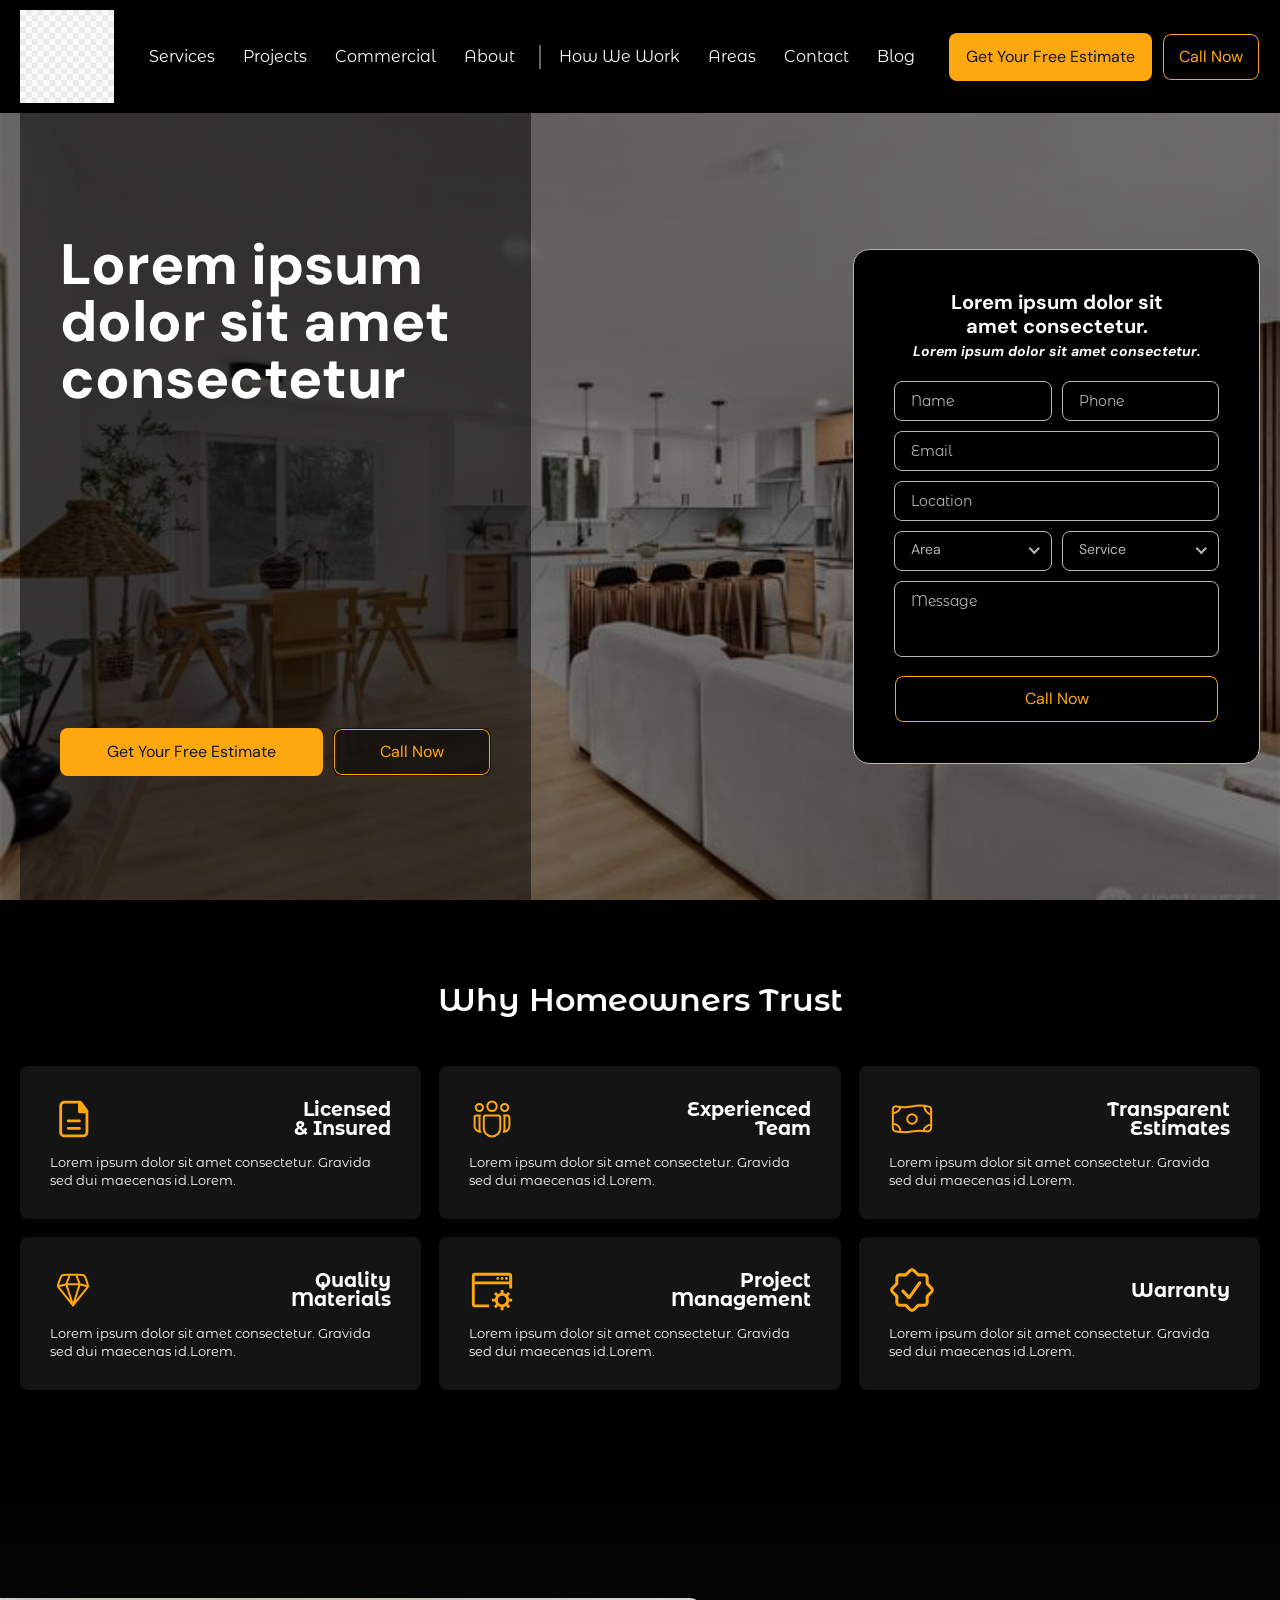
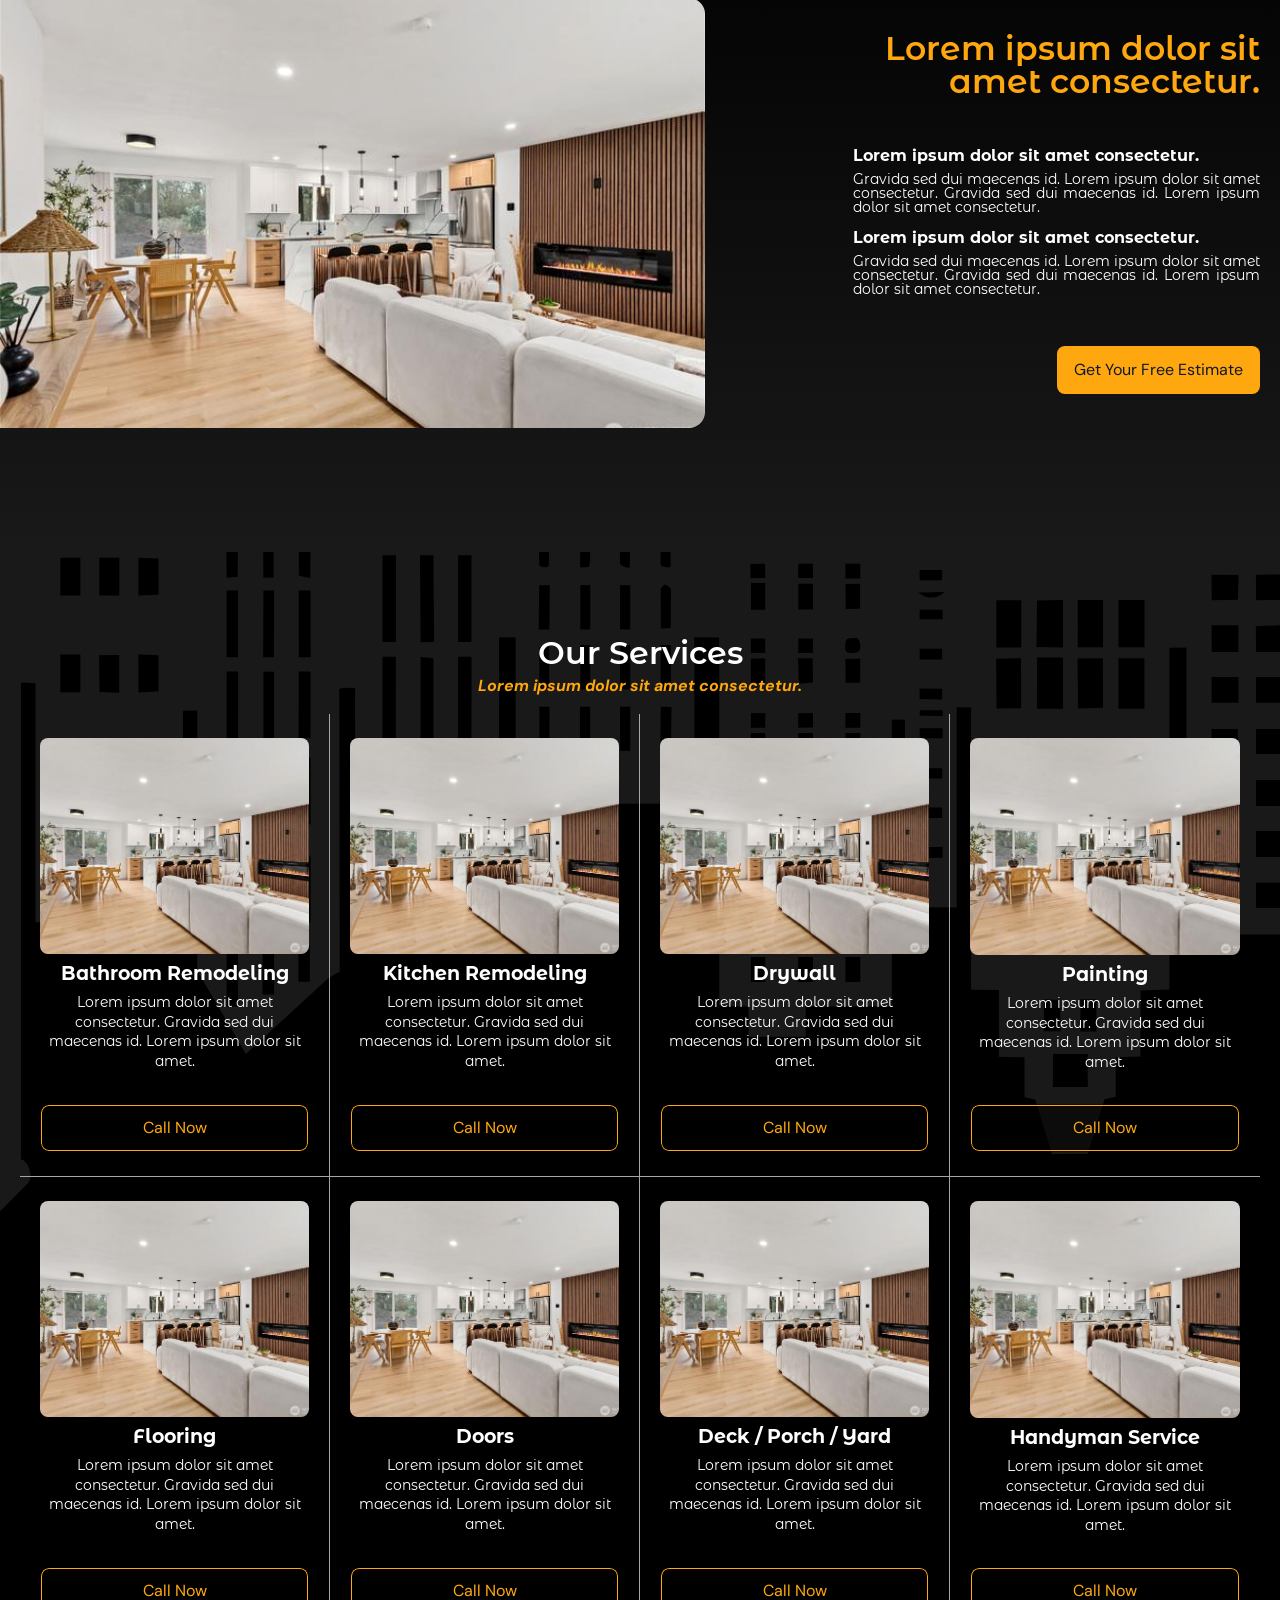
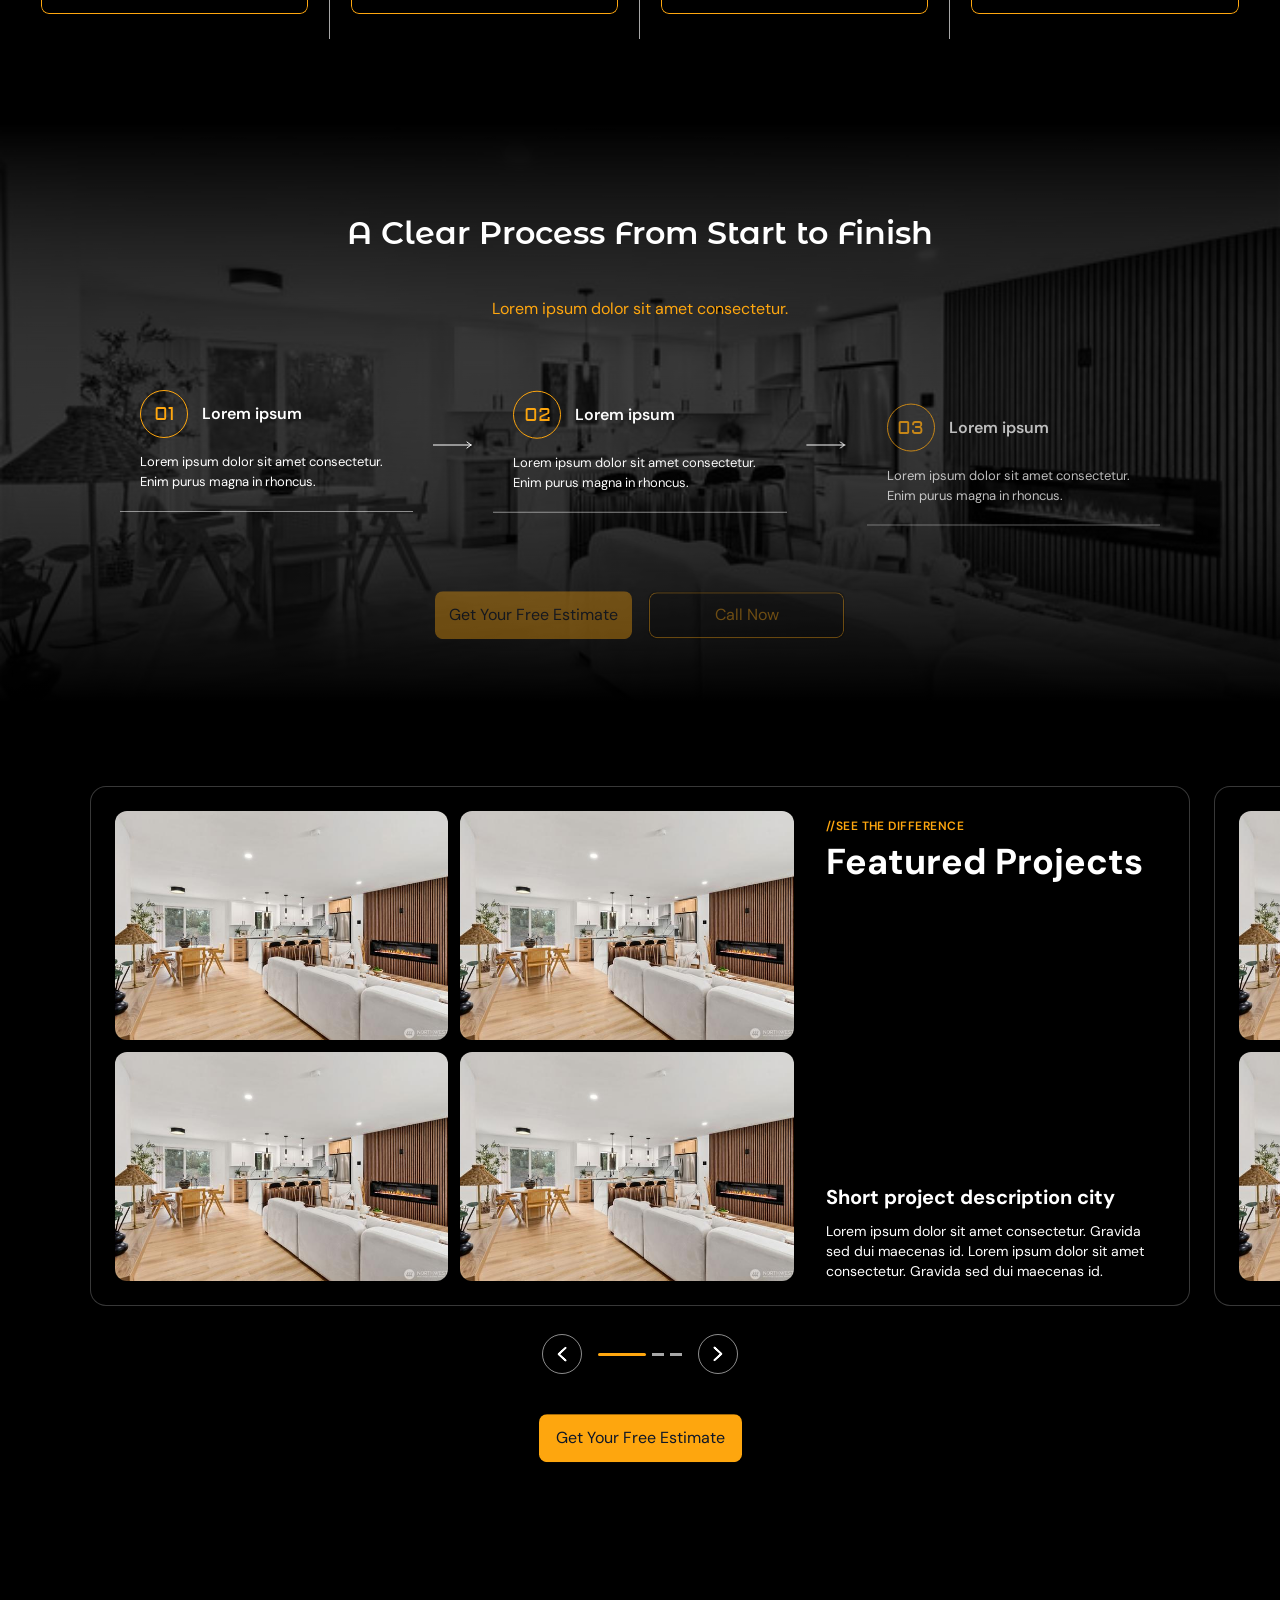
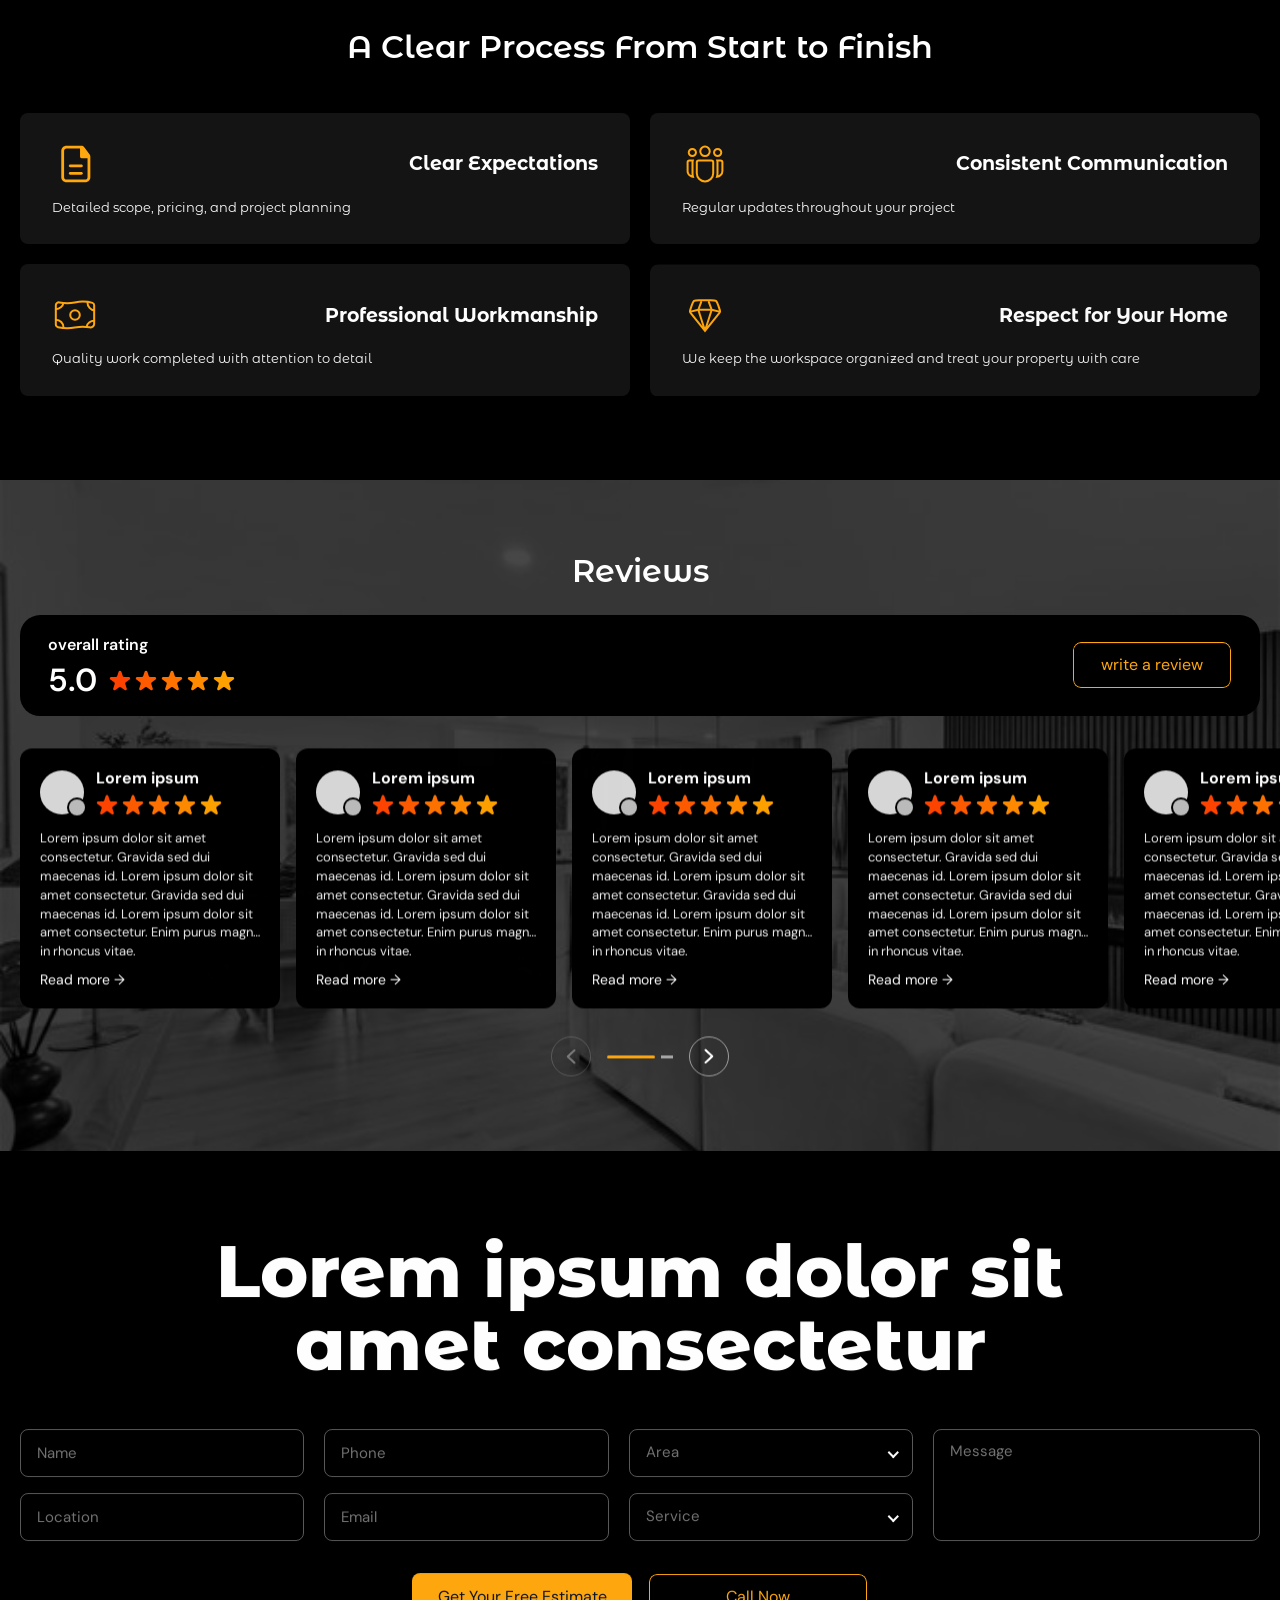
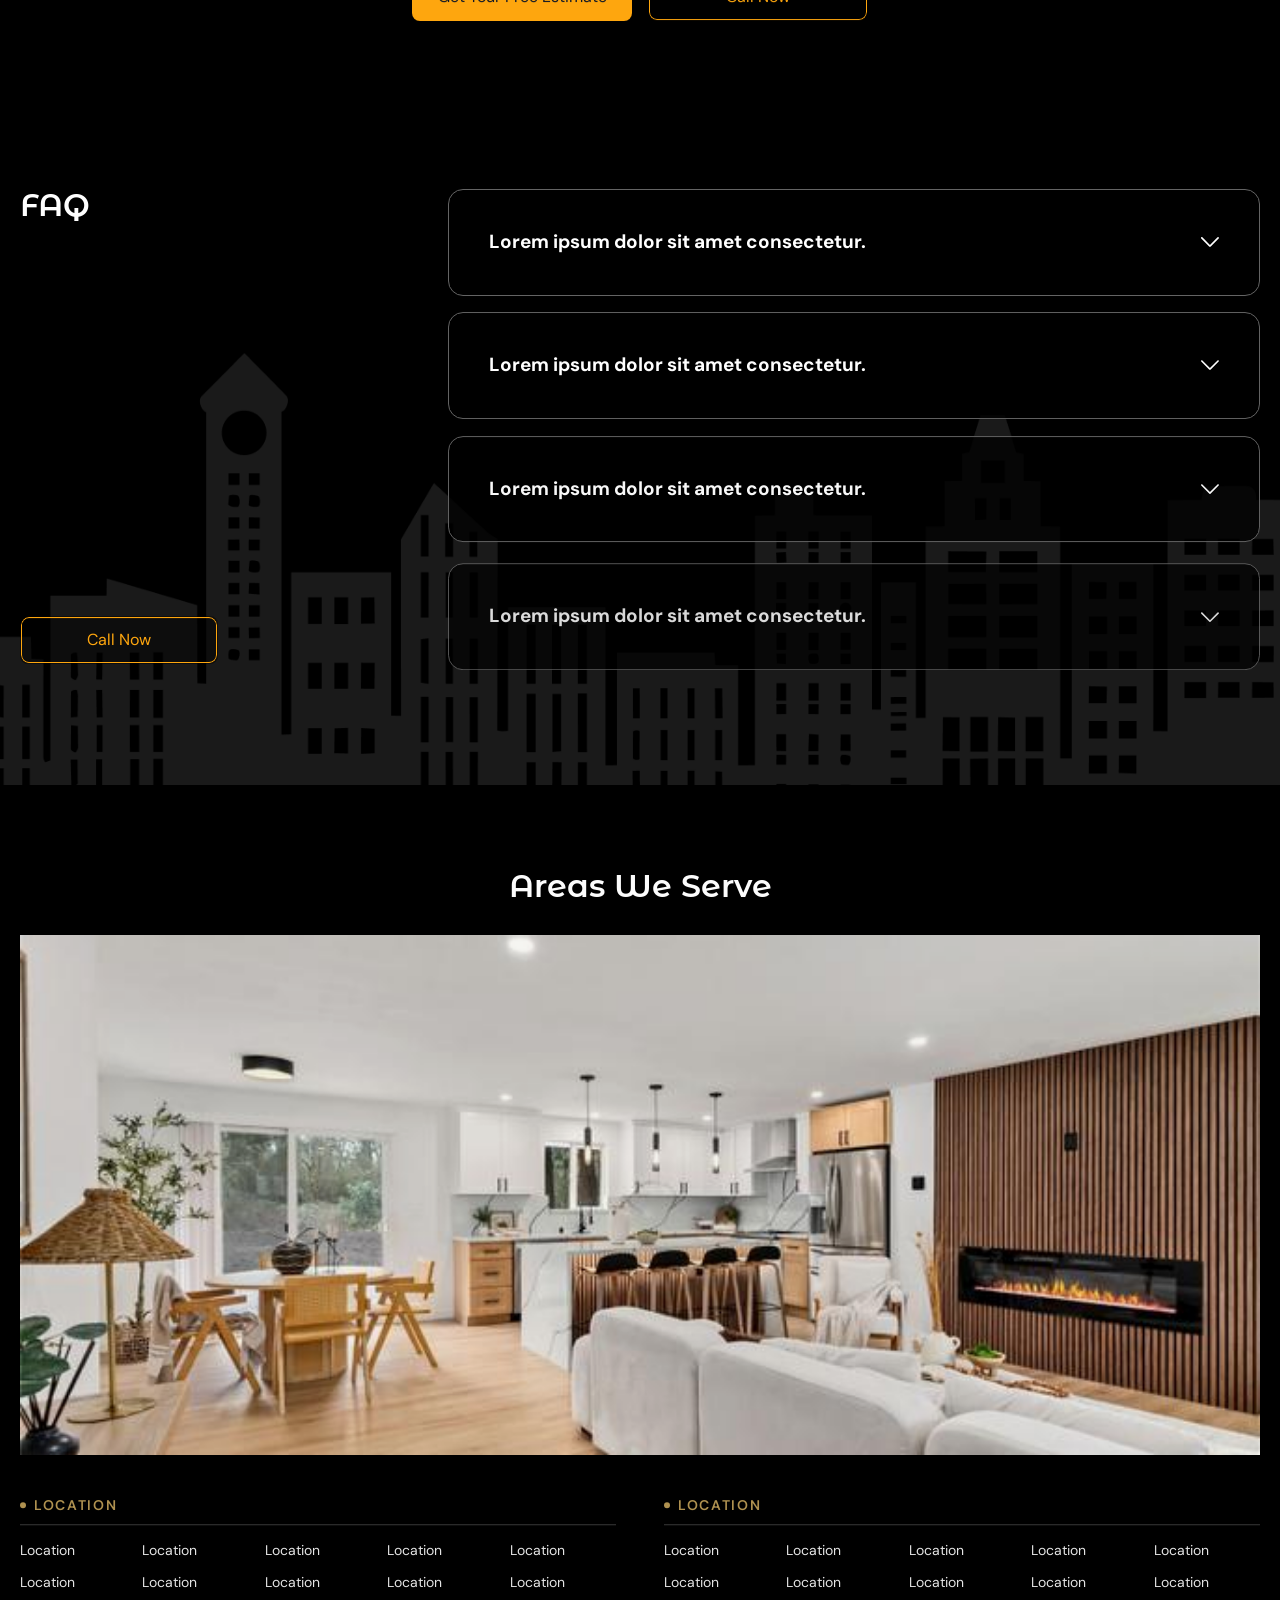
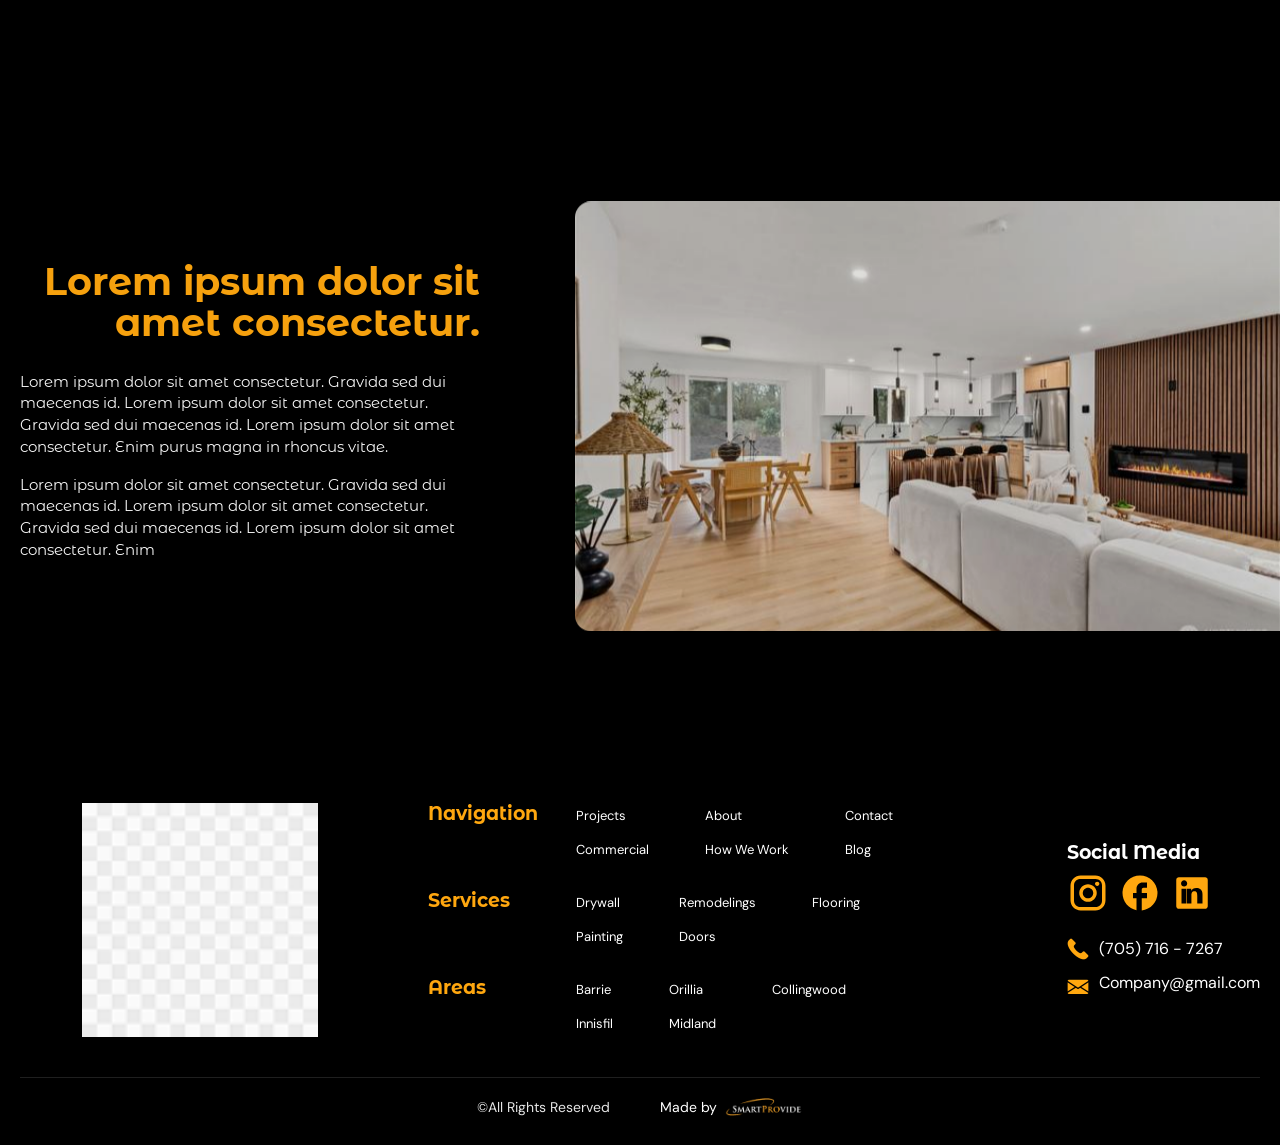
<file: index.html>
<!doctype html>
<html lang="en">
<head>
    <meta charset="UTF-8" />
    <meta name="viewport" content="width=device-width, initial-scale=1.0, viewport-fit=cover" />

    <meta name="theme-color" content="#000000" />
    <meta name="apple-mobile-web-app-status-bar-style" content="black-translucent">

    <title>Homeowner&#x27;s Hub</title>

    <!-- FAVICONS -->
    <link rel="icon" type="image/x-icon" href="./assets/images/favicon/favicon.ico" />
    <link rel="icon" type="image/svg+xml" href="./assets/images/favicon/favicon.svg" />
    <link rel="icon" type="image/png" sizes="96x96" href="./assets/images/favicon/favicon-96x96.png" />
    <link rel="apple-touch-icon" sizes="180x180" href="./assets/images/favicon/apple-touch-icon.png" />
    <link rel="manifest" href="./assets/images/favicon/site.webmanifest" />

  <script type="module" crossorigin src="./assets/js/vendor.min.js"></script>
  <script type="module" crossorigin src="./assets/js/main.min2.js"></script>
  <link rel="stylesheet" crossorigin href="./assets/css/style.min.css">
</head>

<body>
    <div class="wrapper" id="main">
        <header class="header" data-anim="fade-down">
            <div class="header__container">
                <button type="button" class="menu__icon icon-menu js-menu-trigger"><span></span></button>
        
                <div class="header__menu menu">
                    <button type="button" class="menu__icon close-menu js-menu-close" aria-label="close menu"></button>
                    <a class="header__logo" href="index.html"><img src="./assets/images/logo.png" alt="homeowners"></a>
                    <nav class="menu__nav">
                        <ul>
                            <li>
                                <a href="services.html">Services</a>
                            </li>
                            <li>
                                <a href="projects.html">Projects</a>
                            </li>
                            <li>
                                <a href="commercial.html">Commercial</a>
                            </li>
                            <li>
                                <a href="about.html">About</a>
                            </li>
                            <li>
                                <a href="how-we-work.html">How We Work</a>
                            </li>
                            <li>
                                <a href="areas.html">Areas</a>
                            </li>
                            <li>
                                <a href="contacts.html">Contact</a>
                            </li>
                            <li>
                                <a href="blog.html">Blog</a>
                            </li>
                        </ul>
                    </nav>
                    <div class="menu__social social">
                        <ul class="social__list">
                            <li class="social__item">
                                <a class="social__link" href="#" aria-label="instagram">
                                    <svg width="42" height="42" viewBox="0 0 42 42" fill="none" xmlns="http://www.w3.org/2000/svg">
                                        <path d="M13.65 3.5H28.35C33.95 3.5 38.5 8.05 38.5 13.65V28.35C38.5 31.0419 37.4306 33.6236 35.5271 35.5271C33.6236 37.4306 31.0419 38.5 28.35 38.5H13.65C8.05 38.5 3.5 33.95 3.5 28.35V13.65C3.5 10.9581 4.56937 8.37636 6.47287 6.47287C8.37636 4.56937 10.9581 3.5 13.65 3.5ZM13.3 7C11.6291 7 10.0267 7.66375 8.84523 8.84523C7.66375 10.0267 7 11.6291 7 13.3V28.7C7 32.1825 9.8175 35 13.3 35H28.7C30.3709 35 31.9733 34.3363 33.1548 33.1548C34.3363 31.9733 35 30.3709 35 28.7V13.3C35 9.8175 32.1825 7 28.7 7H13.3ZM30.1875 9.625C30.7677 9.625 31.3241 9.85547 31.7343 10.2657C32.1445 10.6759 32.375 11.2323 32.375 11.8125C32.375 12.3927 32.1445 12.9491 31.7343 13.3593C31.3241 13.7695 30.7677 14 30.1875 14C29.6073 14 29.0509 13.7695 28.6407 13.3593C28.2305 12.9491 28 12.3927 28 11.8125C28 11.2323 28.2305 10.6759 28.6407 10.2657C29.0509 9.85547 29.6073 9.625 30.1875 9.625ZM21 12.25C23.3206 12.25 25.5462 13.1719 27.1872 14.8128C28.8281 16.4538 29.75 18.6794 29.75 21C29.75 23.3206 28.8281 25.5462 27.1872 27.1872C25.5462 28.8281 23.3206 29.75 21 29.75C18.6794 29.75 16.4538 28.8281 14.8128 27.1872C13.1719 25.5462 12.25 23.3206 12.25 21C12.25 18.6794 13.1719 16.4538 14.8128 14.8128C16.4538 13.1719 18.6794 12.25 21 12.25ZM21 15.75C19.6076 15.75 18.2723 16.3031 17.2877 17.2877C16.3031 18.2723 15.75 19.6076 15.75 21C15.75 22.3924 16.3031 23.7277 17.2877 24.7123C18.2723 25.6969 19.6076 26.25 21 26.25C22.3924 26.25 23.7277 25.6969 24.7123 24.7123C25.6969 23.7277 26.25 22.3924 26.25 21C26.25 19.6076 25.6969 18.2723 24.7123 17.2877C23.7277 16.3031 22.3924 15.75 21 15.75Z" fill="#FFA70F" />
                                    </svg>
        
                                </a>
                            </li>
                            <li class="social__item">
                                <a class="social__link" href="#" aria-label="facebook">
                                    <svg width="42" height="42" viewBox="0 0 42 42" fill="none" xmlns="http://www.w3.org/2000/svg">
                                        <g clip-path="url(#clip0_307_4106)">
                                            <path d="M38.5 21C38.5 11.34 30.66 3.5 21 3.5C11.34 3.5 3.5 11.34 3.5 21C3.5 29.47 9.52 36.5225 17.5 38.15V26.25H14V21H17.5V16.625C17.5 13.2475 20.2475 10.5 23.625 10.5H28V15.75H24.5C23.5375 15.75 22.75 16.5375 22.75 17.5V21H28V26.25H22.75V38.4125C31.5875 37.5375 38.5 30.0825 38.5 21Z" fill="#FFA70F" />
                                        </g>
                                        <defs>
                                            <clipPath id="clip0_307_4106">
                                                <rect width="42" height="42" rx="21" fill="white" />
                                            </clipPath>
                                        </defs>
                                    </svg>
        
                                </a>
                            </li>
                        </ul>
                    </div>
                    <div class="menu__actions">
                        <a href="#" class="btn btn-primary" data-popup-target="#contact-us">Get Your Free Estimate</a>
                        <a href="tel:7057167267" class="btn btn-secondary"><span>Call Now</span></a>
                    </div>
                </div>
        
                <a class="header__phone --icon-phone" href="tel:7057167267" aria-label="call (705) 716 - 7267"></a>
            </div>
        </header>

        <main class="page page--main">
            <section class="hero">
                <div class="hero__bg">
                    <img src="./assets/images/hero01.jpg" alt="hero">
                </div>
                <div class="hero__container">
                    <div class="hero__content">
                        <h1 class="hero__title title" data-anim="fade-up">Lorem ipsum dolor sit amet consectetur</h1>

                        <div class="hero__buttons" data-anim="fade-up" data-anim-delay="0.15">
                            <a href="#" class="btn btn-primary" data-popup-target="#contact-us"><span>Get Your Free Estimate</span></a>
                            <a href="tel:+1234567890" class="btn btn-secondary"><span>Call Now</span></a>
                        </div>
                    </div>

                    <div class="hero__form" data-anim="fade-up" data-anim-delay="0.25">
                        <form class="lead-form" id="hero-form" action="#" method="POST">
                        
                            <h2 class="lead-form__title">Lorem ipsum dolor sit amet consectetur.</h2>
                            <p class="lead-form__text">Lorem ipsum dolor sit amet consectetur.</p>
                        
                            <div class="lead-form__grid">
                                <div class="lead-form__group">
                                    <label class="visually-hidden" for="hero-name">Name</label>
                                    <input class="lead-form__input" id="hero-name" type="text" name="name" placeholder="Name" autocomplete="name" required>
                                </div>
                                <div class="lead-form__group">
                                    <label class="visually-hidden" for="hero-phone">Phone</label>
                                    <input class="lead-form__input" id="hero-phone" type="tel" name="phone" placeholder="Phone" autocomplete="tel" required>
                                </div>
                            </div>
                        
                            <div class="lead-form__group">
                                <label class="visually-hidden" for="hero-email">Email</label>
                                <input class="lead-form__input" id="hero-email" type="email" name="email" placeholder="Email" autocomplete="email" required>
                            </div>
                        
                            <div class="lead-form__group">
                                <label class="visually-hidden" for="hero-location">Location</label>
                                <input class="lead-form__input" id="hero-location" type="text" name="location" placeholder="Location" autocomplete="address-level2">
                            </div>
                        
                            <div class="lead-form__grid">
                                <div class="lead-form__group">
                                    <label class="visually-hidden" for="hero-area">Area</label>
                                    <select class="lead-form__select js-select" id="hero-area" name="area">
                                        <option value="" selected disabled>Area</option>
                                        <option value="barrie">Barrie</option>
                                        <option value="innisfil">Innisfil</option>
                                        <option value="orillia">Orillia</option>
                                        <option value="midland">Midland</option>
                                        <option value="collingwood">Collingwood</option>
                                    </select>
                                </div>
                                <div class="lead-form__group">
                                    <label class="visually-hidden" for="hero-service">Service</label>
                                    <select class="lead-form__select js-select" id="hero-service" name="service">
                                        <option value="" selected disabled>Service</option>
                                        <option value="drywall">Drywall</option>
                                        <option value="painting">Painting</option>
                                        <option value="remodelings">Remodelings</option>
                                        <option value="doors">Doors</option>
                                        <option value="flooring">Flooring</option>
                                    </select>
                                </div>
                            </div>
                        
                            <div class="lead-form__group">
                                <label class="visually-hidden" for="hero-message">Message</label>
                                <textarea class="lead-form__input lead-form__textarea" id="hero-message" name="message" placeholder="Message" rows="4"></textarea>
                            </div>
                        
                            <button class="btn btn-secondary lead-form__submit" type="submit"><span>Call Now</span></button>
                        </form>
                    </div>
                </div>
            </section>

            <section class="section why">
                <div class="why__container">
                    <h2 class="why__title title" data-anim="fade-up">Why Homeowners Trust</h2>
                    <ul class="why__list" data-anim-stagger="true" data-anim-delay="0.3">
                        <li class="why__item">
                            <div class="why__item-icon">
                                <img src="./assets/images/ic/01.svg" alt="Licensed & Insured">
                            </div>
                            <h3 class="why__item-title">Licensed<br>
                                & Insured</h3>
                            <div class="why__item-text">Lorem ipsum dolor sit amet consectetur. Gravida sed dui maecenas id.Lorem.</div>
                        </li>
                        <li class="why__item">
                            <div class="why__item-icon">
                                <img src="./assets/images/ic/02.svg" alt="Experienced Team">
                            </div>
                            <h3 class="why__item-title">Experienced<br>
                                Team</h3>
                            <div class="why__item-text">Lorem ipsum dolor sit amet consectetur. Gravida sed dui maecenas id.Lorem.</div>
                        </li>
                        <li class="why__item">
                            <div class="why__item-icon">
                                <img src="./assets/images/ic/03.svg" alt="Transparent Estimates">
                            </div>
                            <h3 class="why__item-title">Transparent<br>
                                Estimates</h3>
                            <div class="why__item-text">Lorem ipsum dolor sit amet consectetur. Gravida sed dui maecenas id.Lorem.</div>
                        </li>
                        <li class="why__item">
                            <div class="why__item-icon">
                                <img src="./assets/images/ic/04.svg" alt="Quality Materials">
                            </div>
                            <h3 class="why__item-title">Quality<br>
                                Materials</h3>
                            <div class="why__item-text">Lorem ipsum dolor sit amet consectetur. Gravida sed dui maecenas id.Lorem.</div>
                        </li>
                        <li class="why__item">
                            <div class="why__item-icon">
                                <img src="./assets/images/ic/05.svg" alt="Project Management">
                            </div>
                            <h3 class="why__item-title">Project<br>
                                Management</h3>
                            <div class="why__item-text">Lorem ipsum dolor sit amet consectetur. Gravida sed dui maecenas id.Lorem.</div>
                        </li>
                        <li class="why__item">
                            <div class="why__item-icon">
                                <img src="./assets/images/ic/06.svg" alt="Warranty">
                            </div>
                            <h3 class="why__item-title">Warranty</h3>
                            <div class="why__item-text">Lorem ipsum dolor sit amet consectetur. Gravida sed dui maecenas id.Lorem.</div>
                        </li>
                    </ul>
                </div>
            </section>

            <section class="section about about--bg" id="about">
                <div class="about__container">
                    <div class="about__media" data-anim="fade-up">
                        <img src="./assets/images/img.jpg" alt="Modern home interior">
                    </div>
                    <div class="about__content" data-anim="fade-up" data-anim-delay="0.2">
                        <h2 class="about__title">Lorem ipsum dolor sit amet consectetur.</h2>
                        <div class="about__text">
                            <p><strong>Lorem ipsum dolor sit amet consectetur.</strong> Gravida sed dui maecenas id. Lorem ipsum dolor sit amet consectetur. Gravida sed dui maecenas id. Lorem ipsum dolor sit amet consectetur.</p>
                            <p><strong>Lorem ipsum dolor sit amet consectetur.</strong> Gravida sed dui maecenas id. Lorem ipsum dolor sit amet consectetur. Gravida sed dui maecenas id. Lorem ipsum dolor sit amet consectetur.</p>
                        </div>
                        <a href="#" class="btn btn-primary about__btn about__btn--primary" data-popup-target="#contact-us">Get Your Free Estimate</a>
                        <a href="#" class="btn btn-secondary about__btn about__btn--secondary" data-popup-target="#contact-us"><span>Get Your Free Estimate</span></a>
                    </div>
                </div>
            </section>

            <section class="section services" id="services">
                <div class="services__bg" aria-hidden="true">
                    <img src="./assets/images/bg.svg" alt="">
                </div>
                <div class="services__container">
                    <div class="services__head" data-anim="fade-up">
                        <h2 class="services__title title">Our Services</h2>
                        <p class="services__subtitle">Lorem ipsum dolor sit amet consectetur.</p>
                    </div>

                    <div class="services__slider">
                        <div class="services__wrapper swiper-wrapper" data-anim="fade-up" data-anim-delay="0.2">
                            <div class="services__slide swiper-slide">
                                <article class="cart-services">
                                    <a href="service.html" class="cart-services__img">
                                        <img src="./assets/images/img.jpg" alt="Bathroom Remodeling">
                                    </a>
                                    <h3 class="cart-services__title">Bathroom Remodeling</h3>
                                    <div class="cart-services__text">Lorem ipsum dolor sit amet consectetur. Gravida sed dui maecenas id. Lorem ipsum dolor sit amet.</div>
                                    <a href="tel:7057167267" class="btn btn-secondary cart-services__btn"><span>Call Now</span></a>
                                </article>
                            </div>
                            <div class="services__slide swiper-slide">
                                <article class="cart-services">
                                    <a href="service.html" class="cart-services__img">
                                        <img src="./assets/images/img.jpg" alt="Kitchen Remodeling">
                                    </a>
                                    <h3 class="cart-services__title">Kitchen Remodeling</h3>
                                    <div class="cart-services__text">Lorem ipsum dolor sit amet consectetur. Gravida sed dui maecenas id. Lorem ipsum dolor sit amet.</div>
                                    <a href="tel:7057167267" class="btn btn-secondary cart-services__btn"><span>Call Now</span></a>
                                </article>
                            </div>
                            <div class="services__slide swiper-slide">
                                <article class="cart-services">
                                    <a href="service.html" class="cart-services__img">
                                        <img src="./assets/images/img.jpg" alt="Drywall">
                                    </a>
                                    <h3 class="cart-services__title">Drywall</h3>
                                    <div class="cart-services__text">Lorem ipsum dolor sit amet consectetur. Gravida sed dui maecenas id. Lorem ipsum dolor sit amet.</div>
                                    <a href="tel:7057167267" class="btn btn-secondary cart-services__btn"><span>Call Now</span></a>
                                </article>
                            </div>
                            <div class="services__slide swiper-slide">
                                <article class="cart-services">
                                    <a href="service.html" class="cart-services__img">
                                        <img src="./assets/images/img.jpg" alt="Painting">
                                    </a>
                                    <h3 class="cart-services__title">Painting</h3>
                                    <div class="cart-services__text">Lorem ipsum dolor sit amet consectetur. Gravida sed dui maecenas id. Lorem ipsum dolor sit amet.</div>
                                    <a href="tel:7057167267" class="btn btn-secondary cart-services__btn"><span>Call Now</span></a>
                                </article>
                            </div>
                            <div class="services__slide swiper-slide">
                                <article class="cart-services">
                                    <a href="service.html" class="cart-services__img">
                                        <img src="./assets/images/img.jpg" alt="Flooring">
                                    </a>
                                    <h3 class="cart-services__title">Flooring</h3>
                                    <div class="cart-services__text">Lorem ipsum dolor sit amet consectetur. Gravida sed dui maecenas id. Lorem ipsum dolor sit amet.</div>
                                    <a href="tel:7057167267" class="btn btn-secondary cart-services__btn"><span>Call Now</span></a>
                                </article>
                            </div>
                            <div class="services__slide swiper-slide">
                                <article class="cart-services">
                                    <a href="service.html" class="cart-services__img">
                                        <img src="./assets/images/img.jpg" alt="Doors">
                                    </a>
                                    <h3 class="cart-services__title">Doors</h3>
                                    <div class="cart-services__text">Lorem ipsum dolor sit amet consectetur. Gravida sed dui maecenas id. Lorem ipsum dolor sit amet.</div>
                                    <a href="tel:7057167267" class="btn btn-secondary cart-services__btn"><span>Call Now</span></a>
                                </article>
                            </div>
                            <div class="services__slide swiper-slide">
                                <article class="cart-services">
                                    <a href="service.html" class="cart-services__img">
                                        <img src="./assets/images/img.jpg" alt="Deck / Porch / Yard">
                                    </a>
                                    <h3 class="cart-services__title">Deck / Porch / Yard</h3>
                                    <div class="cart-services__text">Lorem ipsum dolor sit amet consectetur. Gravida sed dui maecenas id. Lorem ipsum dolor sit amet.</div>
                                    <a href="tel:7057167267" class="btn btn-secondary cart-services__btn"><span>Call Now</span></a>
                                </article>
                            </div>
                            <div class="services__slide swiper-slide">
                                <article class="cart-services">
                                    <a href="service.html" class="cart-services__img">
                                        <img src="./assets/images/img.jpg" alt="Handyman Service">
                                    </a>
                                    <h3 class="cart-services__title">Handyman Service</h3>
                                    <div class="cart-services__text">Lorem ipsum dolor sit amet consectetur. Gravida sed dui maecenas id. Lorem ipsum dolor sit amet.</div>
                                    <a href="tel:7057167267" class="btn btn-secondary cart-services__btn"><span>Call Now</span></a>
                                </article>
                            </div>
                        </div>

                        <div class="swiper-nav services__nav">
                            <button type="button" class="swiper-button-prev --icon-arrow-next" aria-label="Previous service"></button>
                            <button type="button" class="swiper-button-next --icon-arrow-next" aria-label="Next service"></button>
                        </div>
                    </div>

                    <div class="services__actions">
                        <a href="#" class="btn btn-primary" data-popup-target="#contact-us">Get Your Free Estimate</a>
                        <a href="services.html" class="btn btn-secondary"><span>View more</span></a>
                    </div>
                </div>
            </section>

            <section class="section process" id="process">
                <div class="process__bg" aria-hidden="true">
                    <img src="./assets/images/img.jpg" alt="">
                </div>
                <div class="process__container">
                    <div class="process__head" data-anim="fade-up">
                        <h2 class="process__title title">A Clear Process From Start to Finish</h2>
                        <p class="process__subtitle">Lorem ipsum dolor sit amet consectetur.</p>
                    </div>

                    <div class="process__steps">
                        <div class="process__step" data-anim="fade-up" data-anim-delay="0.1">
                            <div class="process__step-top">
                                <span class="process__num">01</span>
                                <h3 class="process__step-title">Lorem ipsum</h3>
                            </div>
                            <p class="process__step-text">Lorem ipsum dolor sit amet consectetur. Enim purus magna in rhoncus.</p>
                        </div>

                        <div class="process__arrow" data-anim="fade-left" data-anim-delay="0.35" data-anim-duration="0.8" aria-hidden="true">
                            <svg width="40" height="8" viewBox="0 0 40 8" fill="none" xmlns="http://www.w3.org/2000/svg">
                                <path d="M0 4H38M38 4L34 1M38 4L34 7" stroke="currentColor" stroke-width="1" stroke-linecap="round" stroke-linejoin="round" />
                            </svg>
                        </div>

                        <div class="process__step" data-anim="fade-up" data-anim-delay="0.55">
                            <div class="process__step-top">
                                <span class="process__num">02</span>
                                <h3 class="process__step-title">Lorem ipsum</h3>
                            </div>
                            <p class="process__step-text">Lorem ipsum dolor sit amet consectetur. Enim purus magna in rhoncus.</p>
                        </div>

                        <div class="process__arrow" data-anim="fade-left" data-anim-delay="0.8" data-anim-duration="0.8" aria-hidden="true">
                            <svg width="40" height="8" viewBox="0 0 40 8" fill="none" xmlns="http://www.w3.org/2000/svg">
                                <path d="M0 4H38M38 4L34 1M38 4L34 7" stroke="currentColor" stroke-width="1" stroke-linecap="round" stroke-linejoin="round" />
                            </svg>
                        </div>

                        <div class="process__step" data-anim="fade-up" data-anim-delay="1">
                            <div class="process__step-top">
                                <span class="process__num">03</span>
                                <h3 class="process__step-title">Lorem ipsum</h3>
                            </div>
                            <p class="process__step-text">Lorem ipsum dolor sit amet consectetur. Enim purus magna in rhoncus.</p>
                        </div>
                    </div>

                    <div class="process__actions" data-anim="fade-up" data-anim-delay="1.2">
                        <a href="#" class="btn btn-primary" data-popup-target="#contact-us">Get Your Free Estimate</a>
                        <a href="tel:7057167267" class="btn btn-secondary process__btn process__btn--call"><span>Call Now</span></a>
                        <a href="services.html" class="btn btn-secondary process__btn process__btn--more"><span>View more</span></a>
                    </div>
                </div>
            </section>

            <section class="section projects" id="projects">
                <div class="projects__container">
                    <div class="projects__head" data-anim="fade-up">
                        <span class="projects__label">//SEE THE DIFFERENCE</span>
                        <h2 class="projects__title title">Featured Projects</h2>
                    </div>

                    <div class="projects__slider" data-anim="fade-up" data-anim-delay="0.2">
                        <div class="projects__wrapper swiper-wrapper">
                            <div class="projects__slide swiper-slide">
                                <article class="project">
                                    <div class="project__gallery">
                                        <div class="project__gallery-item"><img src="./assets/images/img.jpg" alt="Featured project"></div>
                                        <div class="project__gallery-item"><img src="./assets/images/img.jpg" alt="Featured project"></div>
                                        <div class="project__gallery-item"><img src="./assets/images/img.jpg" alt="Featured project"></div>
                                        <div class="project__gallery-item"><img src="./assets/images/img.jpg" alt="Featured project"></div>
                                    </div>
                                    <div class="project__content">
                                        <div class="project__content-head">
                                            <span class="projects__label">//SEE THE DIFFERENCE</span>
                                            <p class="project__heading">Featured Projects</p>
                                        </div>
                                        <h3 class="project__name">Short project description city</h3>
                                        <p class="project__text">Lorem ipsum dolor sit amet consectetur. Gravida sed dui maecenas id. Lorem ipsum dolor sit amet consectetur. Gravida sed dui maecenas id.</p>
                                    </div>
                                </article>
                            </div>
                            <div class="projects__slide swiper-slide">
                                <article class="project">
                                    <div class="project__gallery">
                                        <div class="project__gallery-item"><img src="./assets/images/img.jpg" alt="Featured project"></div>
                                        <div class="project__gallery-item"><img src="./assets/images/img.jpg" alt="Featured project"></div>
                                        <div class="project__gallery-item"><img src="./assets/images/img.jpg" alt="Featured project"></div>
                                        <div class="project__gallery-item"><img src="./assets/images/img.jpg" alt="Featured project"></div>
                                    </div>
                                    <div class="project__content">
                                        <div class="project__content-head">
                                            <span class="projects__label">//SEE THE DIFFERENCE</span>
                                            <p class="project__heading">Featured Projects</p>
                                        </div>
                                        <h3 class="project__name">Short project description city</h3>
                                        <p class="project__text">Lorem ipsum dolor sit amet consectetur. Gravida sed dui maecenas id. Lorem ipsum dolor sit amet consectetur. Gravida sed dui maecenas id.</p>
                                    </div>
                                </article>
                            </div>
                            <div class="projects__slide swiper-slide">
                                <article class="project">
                                    <div class="project__gallery">
                                        <div class="project__gallery-item"><img src="./assets/images/img.jpg" alt="Featured project"></div>
                                        <div class="project__gallery-item"><img src="./assets/images/img.jpg" alt="Featured project"></div>
                                        <div class="project__gallery-item"><img src="./assets/images/img.jpg" alt="Featured project"></div>
                                        <div class="project__gallery-item"><img src="./assets/images/img.jpg" alt="Featured project"></div>
                                    </div>
                                    <div class="project__content">
                                        <div class="project__content-head">
                                            <span class="projects__label">//SEE THE DIFFERENCE</span>
                                            <p class="project__heading">Featured Projects</p>
                                        </div>
                                        <h3 class="project__name">Short project description city</h3>
                                        <p class="project__text">Lorem ipsum dolor sit amet consectetur. Gravida sed dui maecenas id. Lorem ipsum dolor sit amet consectetur. Gravida sed dui maecenas id.</p>
                                    </div>
                                </article>
                            </div>
                        </div>

                        <div class="swiper-nav projects__nav">
                            <button type="button" class="swiper-button-prev --icon-arrow-next" aria-label="Previous project"></button>
                            <div class="swiper-pagination projects__pagination"></div>
                            <button type="button" class="swiper-button-next --icon-arrow-next" aria-label="Next project"></button>
                        </div>
                    </div>

                    <div class="projects__actions" data-anim="fade-up" data-anim-delay="0.3">
                        <a href="#" class="btn btn-primary" data-popup-target="#contact-us">Get Your Free Estimate</a>
                        <a href="projects.html" class="btn btn-secondary projects__btn-more"><span>View more</span></a>
                    </div>
                </div>
            </section>

            <section class="section why why--cols-2" id="process-values">
                <div class="why__container">
                    <h2 class="why__title title" data-anim="fade-up">A Clear Process From Start to Finish</h2>
                    <ul class="why__list" data-anim-stagger="true" data-anim-delay="0.2">
                        <li class="why__item">
                            <div class="why__item-icon">
                                <img src="./assets/images/ic/01.svg" alt="Clear Expectations">
                            </div>
                            <h3 class="why__item-title">Clear Expectations</h3>
                            <div class="why__item-text">Detailed scope, pricing, and project planning</div>
                        </li>
                        <li class="why__item">
                            <div class="why__item-icon">
                                <img src="./assets/images/ic/02.svg" alt="Consistent Communication">
                            </div>
                            <h3 class="why__item-title">Consistent Communication</h3>
                            <div class="why__item-text">Regular updates throughout your project</div>
                        </li>
                        <li class="why__item">
                            <div class="why__item-icon">
                                <img src="./assets/images/ic/03.svg" alt="Professional Workmanship">
                            </div>
                            <h3 class="why__item-title">Professional Workmanship</h3>
                            <div class="why__item-text">Quality work completed with attention to detail</div>
                        </li>
                        <li class="why__item">
                            <div class="why__item-icon">
                                <img src="./assets/images/ic/04.svg" alt="Respect for Your Home">
                            </div>
                            <h3 class="why__item-title">Respect for Your Home</h3>
                            <div class="why__item-text">We keep the workspace organized and treat your property with care</div>
                        </li>
                    </ul>
                </div>
            </section>

            <section class="section reviews" id="reviews">
                <div class="reviews__bg" aria-hidden="true">
                    <img src="./assets/images/img.jpg" alt="">
                </div>
                <div class="reviews__container">
                    <h2 class="reviews__title title" data-anim="fade-up">Reviews</h2>

                    <div class="reviews__overall" data-anim="fade-up" data-anim-delay="0.15">
                        <div class="reviews__overall-main">
                            <div class="reviews__overall-label">overall rating</div>
                            <div class="reviews__overall-score">
                                <span class="reviews__overall-value">5.0</span>
                                <div class="rating" aria-label="Rating 5.0 out of 5">
                                    <span class="rating__star"></span>
                                    <span class="rating__star"></span>
                                    <span class="rating__star"></span>
                                    <span class="rating__star"></span>
                                    <span class="rating__star"></span>
                                </div>
                            </div>
                        </div>
                        <button class="btn btn-secondary reviews__write" type="button" data-popup-target="#write-review"><span>write a review</span></button>
                    </div>

                    <div class="reviews__slider" data-anim="fade-up" data-anim-delay="0.25">
                        <div class="reviews__wrapper swiper-wrapper">
                            <div class="reviews__slide swiper-slide">
                                <article class="review">
                                    <div class="review__top">
                                        <div class="review__avatar" aria-hidden="true"></div>
                                        <div class="review__meta">
                                            <div class="review__name">Lorem ipsum</div>
                                            <div class="rating">
                                                <span class="rating__star"></span>
                                                <span class="rating__star"></span>
                                                <span class="rating__star"></span>
                                                <span class="rating__star"></span>
                                                <span class="rating__star"></span>
                                            </div>
                                        </div>
                                    </div>
                                    <div class="review__text">Lorem ipsum dolor sit amet consectetur. Gravida sed dui maecenas id. Lorem ipsum dolor sit amet consectetur. Gravida sed dui maecenas id. Lorem ipsum dolor sit amet consectetur. Enim purus magna in rhoncus vitae.</div>
                                    <button class="review__more" type="button" data-popup-target="#review-read" data-review-index="0">Read more →</button>
                                </article>
                            </div>
                            <div class="reviews__slide swiper-slide">
                                <article class="review">
                                    <div class="review__top">
                                        <div class="review__avatar" aria-hidden="true"></div>
                                        <div class="review__meta">
                                            <div class="review__name">Lorem ipsum</div>
                                            <div class="rating">
                                                <span class="rating__star"></span>
                                                <span class="rating__star"></span>
                                                <span class="rating__star"></span>
                                                <span class="rating__star"></span>
                                                <span class="rating__star"></span>
                                            </div>
                                        </div>
                                    </div>
                                    <div class="review__text">Lorem ipsum dolor sit amet consectetur. Gravida sed dui maecenas id. Lorem ipsum dolor sit amet consectetur. Gravida sed dui maecenas id. Lorem ipsum dolor sit amet consectetur. Enim purus magna in rhoncus vitae.</div>
                                    <button class="review__more" type="button" data-popup-target="#review-read" data-review-index="1">Read more →</button>
                                </article>
                            </div>
                            <div class="reviews__slide swiper-slide">
                                <article class="review">
                                    <div class="review__top">
                                        <div class="review__avatar" aria-hidden="true"></div>
                                        <div class="review__meta">
                                            <div class="review__name">Lorem ipsum</div>
                                            <div class="rating">
                                                <span class="rating__star"></span>
                                                <span class="rating__star"></span>
                                                <span class="rating__star"></span>
                                                <span class="rating__star"></span>
                                                <span class="rating__star"></span>
                                            </div>
                                        </div>
                                    </div>
                                    <div class="review__text">Lorem ipsum dolor sit amet consectetur. Gravida sed dui maecenas id. Lorem ipsum dolor sit amet consectetur. Gravida sed dui maecenas id. Lorem ipsum dolor sit amet consectetur. Enim purus magna in rhoncus vitae.</div>
                                    <button class="review__more" type="button" data-popup-target="#review-read" data-review-index="2">Read more →</button>
                                </article>
                            </div>
                            <div class="reviews__slide swiper-slide">
                                <article class="review">
                                    <div class="review__top">
                                        <div class="review__avatar" aria-hidden="true"></div>
                                        <div class="review__meta">
                                            <div class="review__name">Lorem ipsum</div>
                                            <div class="rating">
                                                <span class="rating__star"></span>
                                                <span class="rating__star"></span>
                                                <span class="rating__star"></span>
                                                <span class="rating__star"></span>
                                                <span class="rating__star"></span>
                                            </div>
                                        </div>
                                    </div>
                                    <div class="review__text">Lorem ipsum dolor sit amet consectetur. Gravida sed dui maecenas id. Lorem ipsum dolor sit amet consectetur. Gravida sed dui maecenas id. Lorem ipsum dolor sit amet consectetur. Enim purus magna in rhoncus vitae.</div>
                                    <button class="review__more" type="button" data-popup-target="#review-read" data-review-index="3">Read more →</button>
                                </article>
                            </div>
                            <div class="reviews__slide swiper-slide">
                                <article class="review">
                                    <div class="review__top">
                                        <div class="review__avatar" aria-hidden="true"></div>
                                        <div class="review__meta">
                                            <div class="review__name">Lorem ipsum</div>
                                            <div class="rating">
                                                <span class="rating__star"></span>
                                                <span class="rating__star"></span>
                                                <span class="rating__star"></span>
                                                <span class="rating__star"></span>
                                                <span class="rating__star"></span>
                                            </div>
                                        </div>
                                    </div>
                                    <div class="review__text">Lorem ipsum dolor sit amet consectetur. Gravida sed dui maecenas id. Lorem ipsum dolor sit amet consectetur. Gravida sed dui maecenas id. Lorem ipsum dolor sit amet consectetur. Enim purus magna in rhoncus vitae.</div>
                                    <button class="review__more" type="button" data-popup-target="#review-read" data-review-index="4">Read more →</button>
                                </article>
                            </div>
                        </div>

                        <div class="swiper-nav reviews__nav">
                            <button type="button" class="swiper-button-prev --icon-arrow-next" aria-label="Previous review"></button>
                            <div class="swiper-pagination reviews__pagination"></div>
                            <button type="button" class="swiper-button-next --icon-arrow-next" aria-label="Next review"></button>
                        </div>
                    </div>
                </div>
            </section>

            <section class="section discuss" id="discuss">
                <div class="discuss__container" data-anim="fade-up">
                    <form class="contact-form" id="discuss-form" action="#" method="POST">
                        <h2 class="contact-form__title">
                            <span>Lorem ipsum dolor sit</span>
                            <span>amet consectetur</span>
                        </h2>

                        <div class="contact-form__fields">
                            <div class="contact-form__group contact-form__group--name">
                                <label class="visually-hidden" for="discuss-name">Name</label>
                                <input class="contact-form__input" id="discuss-name" type="text" name="name" placeholder="Name" autocomplete="name" required>
                            </div>

                            <div class="contact-form__group contact-form__group--phone">
                                <label class="visually-hidden" for="discuss-phone">Phone</label>
                                <input class="contact-form__input" id="discuss-phone" type="tel" name="phone" placeholder="Phone" autocomplete="tel" required>
                            </div>

                            <div class="contact-form__group contact-form__group--area">
                                <label class="visually-hidden" for="discuss-area">Area</label>
                                <select class="contact-form__select js-select" id="discuss-area" name="area">
                                    <option value="" selected disabled>Area</option>
                                    <option value="barrie">Barrie</option>
                                    <option value="innisfil">Innisfil</option>
                                    <option value="orillia">Orillia</option>
                                    <option value="midland">Midland</option>
                                    <option value="collingwood">Collingwood</option>
                                </select>
                            </div>

                            <div class="contact-form__group contact-form__group--message">
                                <label class="visually-hidden" for="discuss-message">Message</label>
                                <textarea class="contact-form__input contact-form__textarea" id="discuss-message" name="message" placeholder="Message" rows="5"></textarea>
                            </div>

                            <div class="contact-form__group contact-form__group--location">
                                <label class="visually-hidden" for="discuss-location">Location</label>
                                <input class="contact-form__input" id="discuss-location" type="text" name="location" placeholder="Location" autocomplete="address-level2">
                            </div>

                            <div class="contact-form__group contact-form__group--email">
                                <label class="visually-hidden" for="discuss-email">Email</label>
                                <input class="contact-form__input" id="discuss-email" type="email" name="email" placeholder="Email" autocomplete="email" required>
                            </div>

                            <div class="contact-form__group contact-form__group--service">
                                <label class="visually-hidden" for="discuss-service">Service</label>
                                <select class="contact-form__select js-select" id="discuss-service" name="service">
                                    <option value="" selected disabled>Service</option>
                                    <option value="drywall">Drywall</option>
                                    <option value="painting">Painting</option>
                                    <option value="remodelings">Remodelings</option>
                                    <option value="doors">Doors</option>
                                    <option value="flooring">Flooring</option>
                                </select>
                            </div>
                        </div>

                        <div class="contact-form__actions">
                            <button class="btn btn-primary" type="submit">Get Your Free Estimate</button>
                            <a href="tel:7057167267" class="btn btn-secondary"><span>Call Now</span></a>
                        </div>
                    </form>
                </div>
            </section>

            <section class="section faq" id="faq">
                <div class="faq__bg" aria-hidden="true">
                    <img src="./assets/images/bg2.png" alt="">
                </div>
                <div class="faq__container">
                    <div class="faq__aside" data-anim="fade-up">
                        <h2 class="faq__title title">FAQ</h2>
                        <a href="tel:7057167267" class="btn btn-secondary faq__cta faq__cta--desktop"><span>Call Now</span></a>
                    </div>

                    <ul class="faq__list" data-anim-stagger="true">
                        <li class="faq__item js-faq-wrap">
                            <button class="faq__item-trigger js-faq-trigger" type="button">
                                <span>Lorem ipsum dolor sit amet consectetur.</span>
                                <svg class="icon" aria-hidden="true">
                                    <use href="./assets/images/sprite.svg#icon-arrow-down"></use>
                                </svg>
                            </button>
                            <div class="faq__item-content js-faq-body">
                                <div class="faq__item-text">
                                    <p>Lorem ipsum dolor sit amet consectetur. Gravida sed dui maecenas id. Enim purus magna in rhoncus vitae. Lorem ipsum dolor sit amet consectetur.</p>
                                    <p>Gravida sed dui maecenas id. Enim purus magna in rhoncus vitae. Lorem ipsum dolor sit amet consectetur. Gravida sed dui maecenas id.</p>
                                </div>
                            </div>
                        </li>
                        <li class="faq__item js-faq-wrap">
                            <button class="faq__item-trigger js-faq-trigger" type="button">
                                <span>Lorem ipsum dolor sit amet consectetur.</span>
                                <svg class="icon" aria-hidden="true">
                                    <use href="./assets/images/sprite.svg#icon-arrow-down"></use>
                                </svg>
                            </button>
                            <div class="faq__item-content js-faq-body">
                                <div class="faq__item-text">
                                    <p>Lorem ipsum dolor sit amet consectetur. Gravida sed dui maecenas id. Enim purus magna in rhoncus vitae. Lorem ipsum dolor sit amet consectetur.</p>
                                    <p>Gravida sed dui maecenas id. Enim purus magna in rhoncus vitae. Lorem ipsum dolor sit amet consectetur. Gravida sed dui maecenas id.</p>
                                </div>
                            </div>
                        </li>
                        <li class="faq__item js-faq-wrap">
                            <button class="faq__item-trigger js-faq-trigger" type="button">
                                <span>Lorem ipsum dolor sit amet consectetur.</span>
                                <svg class="icon" aria-hidden="true">
                                    <use href="./assets/images/sprite.svg#icon-arrow-down"></use>
                                </svg>
                            </button>
                            <div class="faq__item-content js-faq-body">
                                <div class="faq__item-text">
                                    <p>Lorem ipsum dolor sit amet consectetur. Gravida sed dui maecenas id. Enim purus magna in rhoncus vitae. Lorem ipsum dolor sit amet consectetur.</p>
                                    <p>Gravida sed dui maecenas id. Enim purus magna in rhoncus vitae. Lorem ipsum dolor sit amet consectetur. Gravida sed dui maecenas id.</p>
                                </div>
                            </div>
                        </li>
                        <li class="faq__item js-faq-wrap">
                            <button class="faq__item-trigger js-faq-trigger" type="button">
                                <span>Lorem ipsum dolor sit amet consectetur.</span>
                                <svg class="icon" aria-hidden="true">
                                    <use href="./assets/images/sprite.svg#icon-arrow-down"></use>
                                </svg>
                            </button>
                            <div class="faq__item-content js-faq-body">
                                <div class="faq__item-text">
                                    <p>Lorem ipsum dolor sit amet consectetur. Gravida sed dui maecenas id. Enim purus magna in rhoncus vitae. Lorem ipsum dolor sit amet consectetur.</p>
                                    <p>Gravida sed dui maecenas id. Enim purus magna in rhoncus vitae. Lorem ipsum dolor sit amet consectetur. Gravida sed dui maecenas id.</p>
                                </div>
                            </div>
                        </li>
                    </ul>

                    <a href="#discuss" class="btn btn-secondary faq__cta faq__cta--mobile" data-anim="fade-up"><span>Get Your Free Estimate</span></a>
                </div>
            </section>

            <section class="section map" id="areas">
                <div class="map__container">
                    <h2 class="map__title title" data-anim="fade-up">Areas We Serve</h2>

                    <div class="map__media" data-anim="fade-up" data-anim-delay="0.15">
                        <img src="./assets/images/img.jpg" alt="Areas we serve">
                    </div>

                    <div class="map__groups" data-anim="fade-up" data-anim-delay="0.3">
                        <div class="map__group">
                            <h3 class="map__group-title">Location</h3>
                            <ul class="map__list">
                                <li class="map__item">Location</li>
                                <li class="map__item">Location</li>
                                <li class="map__item">Location</li>
                                <li class="map__item">Location</li>
                                <li class="map__item">Location</li>
                                <li class="map__item">Location</li>
                                <li class="map__item">Location</li>
                                <li class="map__item">Location</li>
                                <li class="map__item">Location</li>
                                <li class="map__item">Location</li>
                            </ul>
                        </div>

                        <div class="map__group">
                            <h3 class="map__group-title">Location</h3>
                            <ul class="map__list">
                                <li class="map__item">Location</li>
                                <li class="map__item">Location</li>
                                <li class="map__item">Location</li>
                                <li class="map__item">Location</li>
                                <li class="map__item">Location</li>
                                <li class="map__item">Location</li>
                                <li class="map__item">Location</li>
                                <li class="map__item">Location</li>
                                <li class="map__item">Location</li>
                                <li class="map__item">Location</li>
                            </ul>
                        </div>
                    </div>
                </div>
            </section>

            <section class="section about about--reverse" id="about-cta">
                <div class="about__container">
                    <div class="about__content" data-anim="fade-up">
                        <h2 class="about__title">Lorem ipsum dolor sit amet consectetur.</h2>
                        <div class="about__text">
                            <p>Lorem ipsum dolor sit amet consectetur. Gravida sed dui maecenas id. Lorem ipsum dolor sit amet consectetur. Gravida sed dui maecenas id. Lorem ipsum dolor sit amet consectetur. Enim purus magna in rhoncus vitae.</p>
                            <p>Lorem ipsum dolor sit amet consectetur. Gravida sed dui maecenas id. Lorem ipsum dolor sit amet consectetur. Gravida sed dui maecenas id. Lorem ipsum dolor sit amet consectetur. Enim</p>
                        </div>
                        <a href="#" class="btn btn-secondary about__btn about__btn--secondary" data-popup-target="#contact-us"><span>Get Your Free Estimate</span></a>
                    </div>
                    <div class="about__media" data-anim="fade-up" data-anim-delay="0.2">
                        <img src="./assets/images/img.jpg" alt="Modern home interior">
                    </div>
                </div>
            </section>
        </main>

        <footer class="footer">
            <div class="footer__container">
                <div class="footer__top">
                    <a class="footer__logo" href="index.html">
                        <img src="./assets/images/logo.png" alt="homeowners">
                    </a>
        
                    <div class="footer__cols">
                        <div class="footer__col footer__col--nav js-footer-acc">
                            <button class="footer__title js-footer-trigger" type="button">
                                Navigation
                                <span class="footer__chevron" aria-hidden="true"></span>
                            </button>
                            <nav class="footer__nav js-footer-body">
                                <ul>
                                    <li><a href="projects.html">Projects</a></li>
                                    <li><a href="commercial.html">Commercial</a></li>
                                    <li><a href="about.html">About</a></li>
                                    <li><a href="how-we-work.html">How We Work</a></li>
                                    <li><a href="contacts.html">Contact</a></li>
                                    <li><a href="blog.html">Blog</a></li>
                                </ul>
                            </nav>
                        </div>
        
                        <div class="footer__col footer__col--services js-footer-acc">
                            <button class="footer__title js-footer-trigger" type="button">
                                Services
                                <span class="footer__chevron" aria-hidden="true"></span>
                            </button>
                            <nav class="footer__nav js-footer-body">
                                <ul>
                                    <li><a href="services.html">Drywall</a></li>
                                    <li><a href="services.html">Painting</a></li>
                                    <li><a href="services.html">Remodelings</a></li>
                                    <li><a href="services.html">Doors</a></li>
                                    <li><a href="services.html">Flooring</a></li>
                                </ul>
                            </nav>
                        </div>
        
                        <div class="footer__col footer__col--areas js-footer-acc">
                            <button class="footer__title js-footer-trigger" type="button">
                                Areas
                                <span class="footer__chevron" aria-hidden="true"></span>
                            </button>
                            <nav class="footer__nav js-footer-body">
                                <ul>
                                    <li><a href="areas.html">Barrie</a></li>
                                    <li><a href="areas.html">Innisfil</a></li>
                                    <li><a href="areas.html">Orillia</a></li>
                                    <li><a href="areas.html">Midland</a></li>
                                    <li><a href="areas.html">Collingwood</a></li>
                                </ul>
                            </nav>
                        </div>
                    </div>
        
                    <div class="footer__aside">
                        <div class="footer__social">
                            <h3 class="footer__social-title">Social Media</h3>
                            <ul class="footer__social-list">
                                <li>
                                    <a class="footer__social-link" href="#" aria-label="instagram">
                                        <svg width="42" height="42" viewBox="0 0 42 42" fill="none" xmlns="http://www.w3.org/2000/svg" aria-hidden="true">
                                            <path d="M13.65 3.5H28.35C33.95 3.5 38.5 8.05 38.5 13.65V28.35C38.5 31.0419 37.4306 33.6236 35.5271 35.5271C33.6236 37.4306 31.0419 38.5 28.35 38.5H13.65C8.05 38.5 3.5 33.95 3.5 28.35V13.65C3.5 10.9581 4.56937 8.37636 6.47287 6.47287C8.37636 4.56937 10.9581 3.5 13.65 3.5ZM13.3 7C11.6291 7 10.0267 7.66375 8.84523 8.84523C7.66375 10.0267 7 11.6291 7 13.3V28.7C7 32.1825 9.8175 35 13.3 35H28.7C30.3709 35 31.9733 34.3363 33.1548 33.1548C34.3363 31.9733 35 30.3709 35 28.7V13.3C35 9.8175 32.1825 7 28.7 7H13.3ZM30.1875 9.625C30.7677 9.625 31.3241 9.85547 31.7343 10.2657C32.1445 10.6759 32.375 11.2323 32.375 11.8125C32.375 12.3927 32.1445 12.9491 31.7343 13.3593C31.3241 13.7695 30.7677 14 30.1875 14C29.6073 14 29.0509 13.7695 28.6407 13.3593C28.2305 12.9491 28 12.3927 28 11.8125C28 11.2323 28.2305 10.6759 28.6407 10.2657C29.0509 9.85547 29.6073 9.625 30.1875 9.625ZM21 12.25C23.3206 12.25 25.5462 13.1719 27.1872 14.8128C28.8281 16.4538 29.75 18.6794 29.75 21C29.75 23.3206 28.8281 25.5462 27.1872 27.1872C25.5462 28.8281 23.3206 29.75 21 29.75C18.6794 29.75 16.4538 28.8281 14.8128 27.1872C13.1719 25.5462 12.25 23.3206 12.25 21C12.25 18.6794 13.1719 16.4538 14.8128 14.8128C16.4538 13.1719 18.6794 12.25 21 12.25ZM21 15.75C19.6076 15.75 18.2723 16.3031 17.2877 17.2877C16.3031 18.2723 15.75 19.6076 15.75 21C15.75 22.3924 16.3031 23.7277 17.2877 24.7123C18.2723 25.6969 19.6076 26.25 21 26.25C22.3924 26.25 23.7277 25.6969 24.7123 24.7123C25.6969 23.7277 26.25 22.3924 26.25 21C26.25 19.6076 25.6969 18.2723 24.7123 17.2877C23.7277 16.3031 22.3924 15.75 21 15.75Z" fill="currentColor" />
                                        </svg>
                                    </a>
                                </li>
                                <li>
                                    <a class="footer__social-link" href="#" aria-label="facebook">
                                        <svg width="42" height="42" viewBox="0 0 42 42" fill="none" xmlns="http://www.w3.org/2000/svg" aria-hidden="true">
                                            <path d="M38.5 21C38.5 11.34 30.66 3.5 21 3.5C11.34 3.5 3.5 11.34 3.5 21C3.5 29.47 9.52 36.5225 17.5 38.15V26.25H14V21H17.5V16.625C17.5 13.2475 20.2475 10.5 23.625 10.5H28V15.75H24.5C23.5375 15.75 22.75 16.5375 22.75 17.5V21H28V26.25H22.75V38.4125C31.5875 37.5375 38.5 30.0825 38.5 21Z" fill="currentColor" />
                                        </svg>
                                    </a>
                                </li>
                                <li>
                                    <a class="footer__social-link" href="#" aria-label="linkedin">
                                        <svg width="42" height="42" viewBox="0 0 42 42" fill="none" xmlns="http://www.w3.org/2000/svg" aria-hidden="true">
                                            <path d="M34.125 5.25H7.875C6.42525 5.25 5.25 6.42525 5.25 7.875V34.125C5.25 35.5747 6.42525 36.75 7.875 36.75H34.125C35.5747 36.75 36.75 35.5747 36.75 34.125V7.875C36.75 6.42525 35.5747 5.25 34.125 5.25ZM15.75 31.5H10.5V16.625H15.75V31.5ZM13.125 14.4375C11.4542 14.4375 10.0625 13.0458 10.0625 11.375C10.0625 9.70417 11.4542 8.3125 13.125 8.3125C14.7958 8.3125 16.1875 9.70417 16.1875 11.375C16.1875 13.0458 14.7958 14.4375 13.125 14.4375ZM31.5 31.5H26.25V23.625C26.25 21.6562 26.2125 19.1625 23.5375 19.1625C20.825 19.1625 20.4125 21.2712 20.4125 23.485V31.5H15.1625V16.625H20.195V18.655H20.265C20.965 17.325 22.68 15.925 25.235 15.925C30.555 15.925 31.5 19.425 31.5 22.8375V31.5Z" fill="currentColor" />
                                        </svg>
                                    </a>
                                </li>
                            </ul>
                        </div>
        
                        <ul class="footer__contacts">
                            <li>
                                <a class="footer__contact --icon-phone" href="tel:7057167267">(705) 716 - 7267</a>
                            </li>
                            <li>
                                <a class="footer__contact --icon-mail" href="mailto:Company@gmail.com">Company@gmail.com</a>
                            </li>
                        </ul>
                    </div>
                </div>
        
                <div class="footer__bottom">
                    <div class="footer__copy">©All Rights Reserved</div>
                    <a class="footer__made" href="https://smartprovide.com/" target="_blank" rel="noopener noreferrer">
                        <span>Made by</span>
                        <img src="./assets/images/smartprovide.png" alt="SMARTPROVIDE">
                    </a>
                </div>
            </div>
        </footer>
    </div>
    <div id="contact-us" class="popup popup--lead" aria-hidden="true">
        <div class="popup__wrapper">
            <div class="popup__content">
                <form class="lead-form lead-form--popup" id="popup-form" action="#" method="POST">
                    <button class="lead-form__close" type="button" data-close-popup aria-label="Close"></button>
                
                    <h2 class="lead-form__title">Lorem ipsum dolor sit amet consectetur.</h2>
                    <p class="lead-form__text">Lorem ipsum dolor sit amet consectetur.</p>
                
                    <div class="lead-form__grid">
                        <div class="lead-form__group">
                            <label class="visually-hidden" for="popup-name">Name</label>
                            <input class="lead-form__input" id="popup-name" type="text" name="name" placeholder="Name" autocomplete="name" required>
                        </div>
                        <div class="lead-form__group">
                            <label class="visually-hidden" for="popup-phone">Phone</label>
                            <input class="lead-form__input" id="popup-phone" type="tel" name="phone" placeholder="Phone" autocomplete="tel" required>
                        </div>
                    </div>
                
                    <div class="lead-form__group">
                        <label class="visually-hidden" for="popup-email">Email</label>
                        <input class="lead-form__input" id="popup-email" type="email" name="email" placeholder="Email" autocomplete="email" required>
                    </div>
                
                    <div class="lead-form__group">
                        <label class="visually-hidden" for="popup-location">Location</label>
                        <input class="lead-form__input" id="popup-location" type="text" name="location" placeholder="Location" autocomplete="address-level2">
                    </div>
                
                    <div class="lead-form__grid">
                        <div class="lead-form__group">
                            <label class="visually-hidden" for="popup-area">Area</label>
                            <select class="lead-form__select js-select" id="popup-area" name="area">
                                <option value="" selected disabled>Area</option>
                                <option value="barrie">Barrie</option>
                                <option value="innisfil">Innisfil</option>
                                <option value="orillia">Orillia</option>
                                <option value="midland">Midland</option>
                                <option value="collingwood">Collingwood</option>
                            </select>
                        </div>
                        <div class="lead-form__group">
                            <label class="visually-hidden" for="popup-service">Service</label>
                            <select class="lead-form__select js-select" id="popup-service" name="service">
                                <option value="" selected disabled>Service</option>
                                <option value="drywall">Drywall</option>
                                <option value="painting">Painting</option>
                                <option value="remodelings">Remodelings</option>
                                <option value="doors">Doors</option>
                                <option value="flooring">Flooring</option>
                            </select>
                        </div>
                    </div>
                
                    <div class="lead-form__group">
                        <label class="visually-hidden" for="popup-message">Message</label>
                        <textarea class="lead-form__input lead-form__textarea" id="popup-message" name="message" placeholder="Message" rows="4"></textarea>
                    </div>
                
                    <button class="btn btn-secondary lead-form__submit" type="submit"><span>Call Now</span></button>
                </form>
            </div>
        </div>
    </div>
    
    <div id="review-read" class="popup popup--review" aria-hidden="true">
        <div class="popup__wrapper">
            <div class="popup__content">
                <div class="review-popup">
                    <button class="review-popup__close" type="button" data-close-popup aria-label="Close"></button>
    
                    <div class="review-popup__slider">
                        <div class="review-popup__wrapper swiper-wrapper">
                            <div class="review-popup__slide swiper-slide">
                                <div class="review-popup__top">
                                    <div class="review__avatar" aria-hidden="true"></div>
                                    <div class="review-popup__meta">
                                        <div class="review__name">Lorem ipsum</div>
                                        <div class="rating">
                                            <span class="rating__star"></span>
                                            <span class="rating__star"></span>
                                            <span class="rating__star"></span>
                                            <span class="rating__star"></span>
                                            <span class="rating__star"></span>
                                        </div>
                                    </div>
                                </div>
                                <div class="review-popup__text">Lorem ipsum dolor sit amet consectetur. Gravida sed dui maecenas id. Lorem ipsum dolor sit amet consectetur. Gravida sed dui maecenas id. Lorem ipsum dolor sit amet consectetur. Enim purus magna in rhoncus vitae. Lorem ipsum dolor sit amet consectetur. Gravida sed dui maecenas id.</div>
                            </div>
                            <div class="review-popup__slide swiper-slide">
                                <div class="review-popup__top">
                                    <div class="review__avatar" aria-hidden="true"></div>
                                    <div class="review-popup__meta">
                                        <div class="review__name">Lorem ipsum</div>
                                        <div class="rating">
                                            <span class="rating__star"></span>
                                            <span class="rating__star"></span>
                                            <span class="rating__star"></span>
                                            <span class="rating__star"></span>
                                            <span class="rating__star"></span>
                                        </div>
                                    </div>
                                </div>
                                <div class="review-popup__text">Lorem ipsum dolor sit amet consectetur. Gravida sed dui maecenas id. Lorem ipsum dolor sit amet consectetur. Gravida sed dui maecenas id. Lorem ipsum dolor sit amet consectetur. Enim purus magna in rhoncus vitae. Sed do eiusmod tempor incididunt ut labore.</div>
                            </div>
                            <div class="review-popup__slide swiper-slide">
                                <div class="review-popup__top">
                                    <div class="review__avatar" aria-hidden="true"></div>
                                    <div class="review-popup__meta">
                                        <div class="review__name">Lorem ipsum</div>
                                        <div class="rating">
                                            <span class="rating__star"></span>
                                            <span class="rating__star"></span>
                                            <span class="rating__star"></span>
                                            <span class="rating__star"></span>
                                            <span class="rating__star"></span>
                                        </div>
                                    </div>
                                </div>
                                <div class="review-popup__text">Lorem ipsum dolor sit amet consectetur. Gravida sed dui maecenas id. Lorem ipsum dolor sit amet consectetur. Gravida sed dui maecenas id. Lorem ipsum dolor sit amet consectetur. Enim purus magna in rhoncus vitae.</div>
                            </div>
                            <div class="review-popup__slide swiper-slide">
                                <div class="review-popup__top">
                                    <div class="review__avatar" aria-hidden="true"></div>
                                    <div class="review-popup__meta">
                                        <div class="review__name">Lorem ipsum</div>
                                        <div class="rating">
                                            <span class="rating__star"></span>
                                            <span class="rating__star"></span>
                                            <span class="rating__star"></span>
                                            <span class="rating__star"></span>
                                            <span class="rating__star"></span>
                                        </div>
                                    </div>
                                </div>
                                <div class="review-popup__text">Lorem ipsum dolor sit amet consectetur. Gravida sed dui maecenas id. Lorem ipsum dolor sit amet consectetur. Gravida sed dui maecenas id. Lorem ipsum dolor sit amet consectetur. Enim purus magna in rhoncus vitae. Ut enim ad minim veniam.</div>
                            </div>
                            <div class="review-popup__slide swiper-slide">
                                <div class="review-popup__top">
                                    <div class="review__avatar" aria-hidden="true"></div>
                                    <div class="review-popup__meta">
                                        <div class="review__name">Lorem ipsum</div>
                                        <div class="rating">
                                            <span class="rating__star"></span>
                                            <span class="rating__star"></span>
                                            <span class="rating__star"></span>
                                            <span class="rating__star"></span>
                                            <span class="rating__star"></span>
                                        </div>
                                    </div>
                                </div>
                                <div class="review-popup__text">Lorem ipsum dolor sit amet consectetur. Gravida sed dui maecenas id. Lorem ipsum dolor sit amet consectetur. Gravida sed dui maecenas id. Lorem ipsum dolor sit amet consectetur. Enim purus magna in rhoncus vitae. Duis aute irure dolor.</div>
                            </div>
                        </div>
    
                        <div class="review-popup__nav">
                            <button type="button" class="swiper-button-prev --icon-arrow-next" aria-label="Previous review"></button>
                            <button type="button" class="swiper-button-next --icon-arrow-next" aria-label="Next review"></button>
                        </div>
                    </div>
                </div>
            </div>
        </div>
    </div>
    
    <div id="included-item" class="popup popup--included" aria-hidden="true">
        <div class="popup__wrapper">
            <div class="popup__content">
                <div class="included-popup">
                    <button class="included-popup__close" type="button" data-close-popup aria-label="Close"></button>
    
                    <div class="included-popup__top">
                        <div class="included-popup__media">
                            <img src="./assets/images/img.jpg" alt="Cabinets">
                        </div>
                        <div class="included-popup__info">
                            <h2 class="included-popup__title">Cabinets</h2>
                            <p class="included-popup__subtitle">Lorem ipsum dolor sit amet consectetur.</p>
                            <div class="included-popup__text">
                                <p>Lorem ipsum dolor sit amet consectetur. Gravida sed dui maecenas id. Lorem ipsum dolor sit amet consectetur. Gravida sed dui maecenas id. Lorem ipsum dolor sit amet consectetur. Enim purus magna in rhoncus vitae.</p>
                            </div>
                        </div>
                    </div>
    
                    <form class="included-popup__form lead-form" id="included-item-form" action="#" method="POST">
                        <div class="lead-form__grid">
                            <div class="lead-form__group">
                                <label class="visually-hidden" for="included-name">Name</label>
                                <input class="lead-form__input" id="included-name" type="text" name="name" placeholder="Name" autocomplete="name" required>
                            </div>
                            <div class="lead-form__group">
                                <label class="visually-hidden" for="included-phone">Phone</label>
                                <input class="lead-form__input" id="included-phone" type="tel" name="phone" placeholder="Phone" autocomplete="tel" required>
                            </div>
                        </div>
    
                        <div class="lead-form__group">
                            <label class="visually-hidden" for="included-email">Email</label>
                            <input class="lead-form__input" id="included-email" type="email" name="email" placeholder="Email" autocomplete="email" required>
                        </div>
    
                        <div class="lead-form__group">
                            <label class="visually-hidden" for="included-location">Location</label>
                            <input class="lead-form__input" id="included-location" type="text" name="location" placeholder="Location" autocomplete="address-level2">
                        </div>
    
                        <div class="lead-form__grid">
                            <div class="lead-form__group">
                                <label class="visually-hidden" for="included-area">Area</label>
                                <select class="lead-form__select js-select" id="included-area" name="area">
                                    <option value="" selected disabled>Area</option>
                                    <option value="barrie">Barrie</option>
                                    <option value="innisfil">Innisfil</option>
                                    <option value="orillia">Orillia</option>
                                    <option value="midland">Midland</option>
                                    <option value="collingwood">Collingwood</option>
                                </select>
                            </div>
                            <div class="lead-form__group">
                                <label class="visually-hidden" for="included-service">Service</label>
                                <select class="lead-form__select js-select" id="included-service" name="service">
                                    <option value="" selected disabled>Service</option>
                                    <option value="drywall">Drywall</option>
                                    <option value="painting">Painting</option>
                                    <option value="remodelings">Remodelings</option>
                                    <option value="doors">Doors</option>
                                    <option value="flooring">Flooring</option>
                                </select>
                            </div>
                        </div>
    
                        <div class="lead-form__group">
                            <label class="visually-hidden" for="included-message">Message</label>
                            <textarea class="lead-form__input lead-form__textarea" id="included-message" name="message" placeholder="Message" rows="4"></textarea>
                        </div>
    
                        <button class="btn btn-secondary lead-form__submit" type="submit"><span>Call Now</span></button>
                    </form>
                </div>
            </div>
        </div>
    </div>
    
    <div id="write-review" class="popup popup--review" aria-hidden="true">
        <div class="popup__wrapper">
            <div class="popup__content">
                <form class="write-review" id="write-review-form" action="#" method="POST">
                    <button class="write-review__close" type="button" data-close-popup aria-label="Close"></button>
    
                    <label class="visually-hidden" for="write-review-name">Name</label>
                    <input class="write-review__name" id="write-review-name" type="text" name="name" placeholder="Lorem ipsum" autocomplete="name" required>
    
                    <div class="write-review__stars rating js-rating-input" role="radiogroup" aria-label="Your rating">
                        <button type="button" class="rating__star disabled" data-value="1" aria-label="1 star"></button>
                        <button type="button" class="rating__star disabled" data-value="2" aria-label="2 stars"></button>
                        <button type="button" class="rating__star disabled" data-value="3" aria-label="3 stars"></button>
                        <button type="button" class="rating__star disabled" data-value="4" aria-label="4 stars"></button>
                        <button type="button" class="rating__star disabled" data-value="5" aria-label="5 stars"></button>
                        <input type="hidden" name="rating" id="write-review-rating" value="" required>
                    </div>
    
                    <label class="visually-hidden" for="write-review-message">Your review</label>
                    <textarea class="write-review__message" id="write-review-message" name="message" placeholder="tell about your experience" rows="7" required></textarea>
    
                    <div class="write-review__actions">
                        <button class="btn btn-primary write-review__submit" type="submit">Get Your Free Estimate</button>
                        <button class="btn btn-secondary write-review__more" type="button" data-close-popup><span>View more</span></button>
                    </div>
                </form>
            </div>
        </div>
    </div>
    
    <div id="popup-success" class="popup" aria-hidden="true">
        <div class="popup__wrapper">
            <div class="popup__content">
                <button class="popup__close close-popup" data-close-popup aria-label="Close" type="button"></button>
    
                <div class="popup__body">
                    <h2 class="popup__title">
                        Дякуємо!
                    </h2>
                    <div class="popup__text">
                        <p>Ми звʼяжемось з вами протягом 24 годин</p>
                    </div>
                    <button class="btn" type="button" data-close-popup>Ок
                    </button>
                </div>
            </div>
        </div>
    </div>
</body>

</html>
</file>
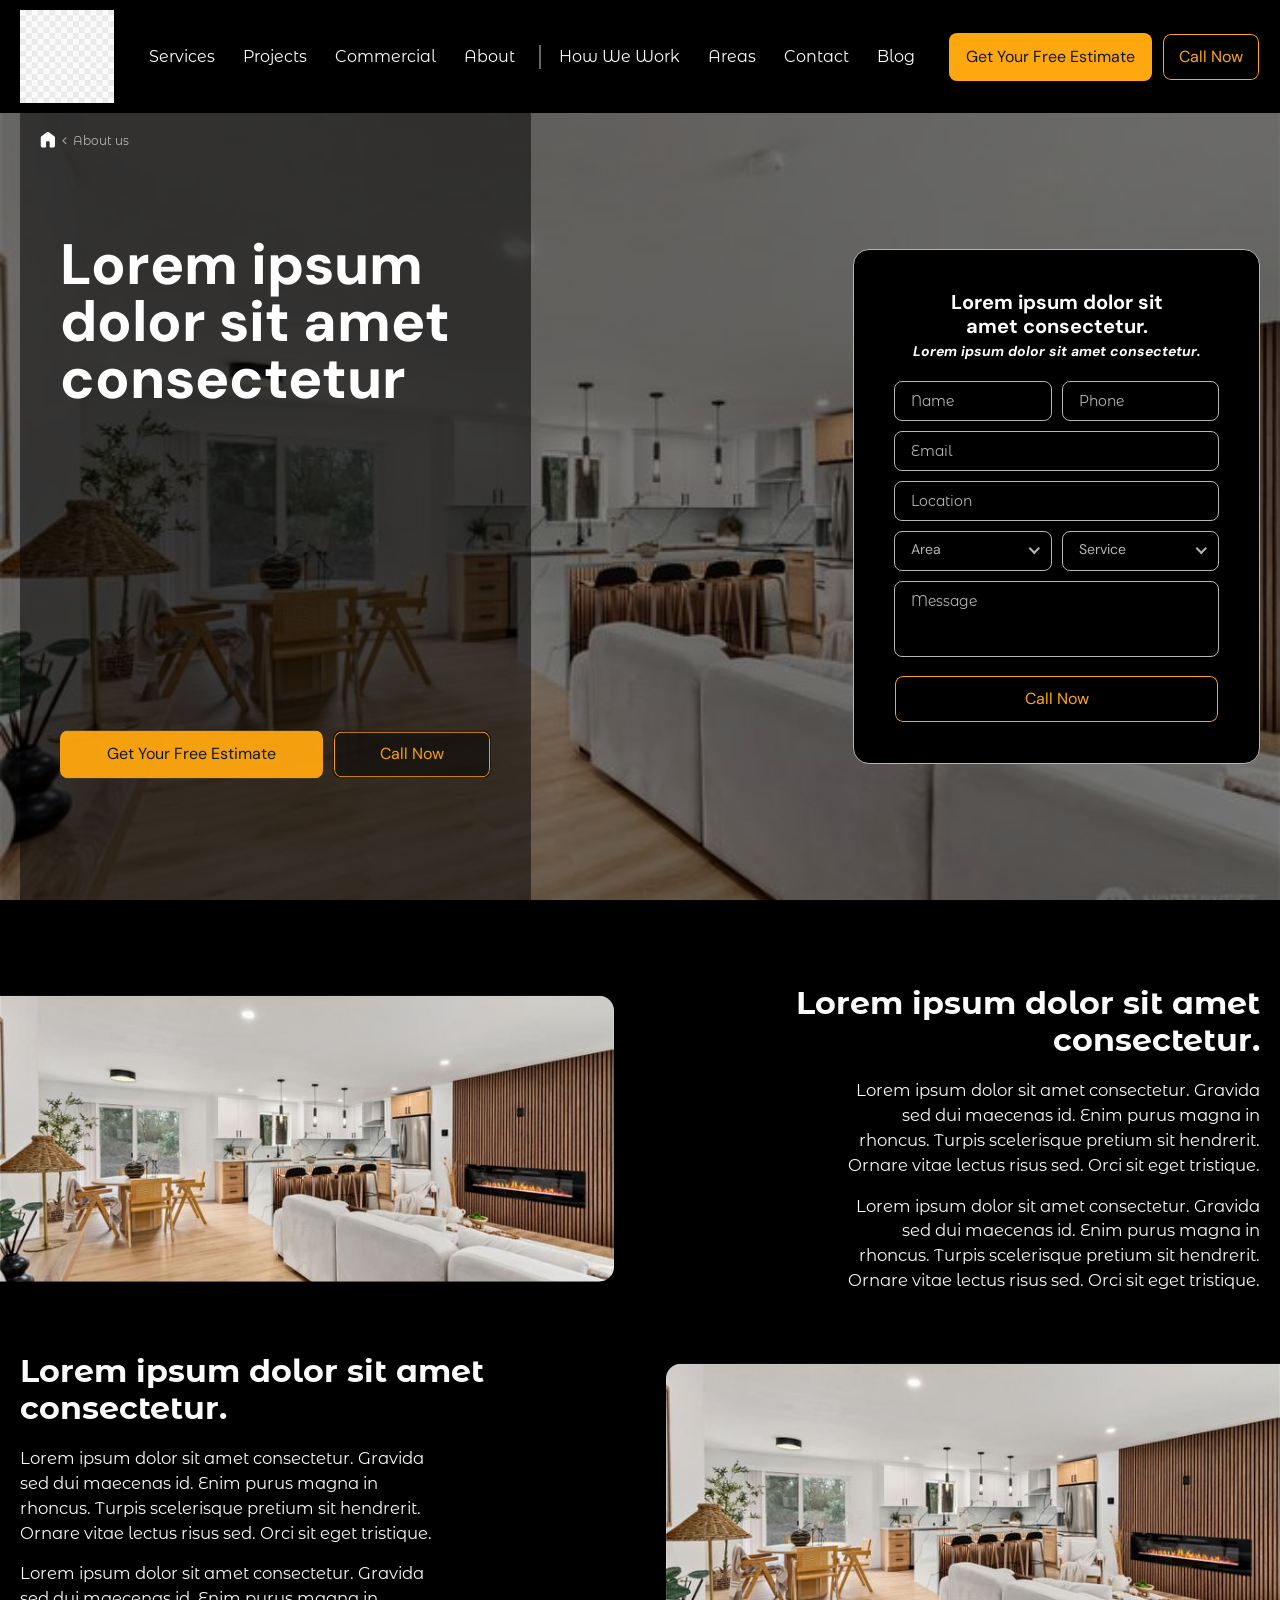
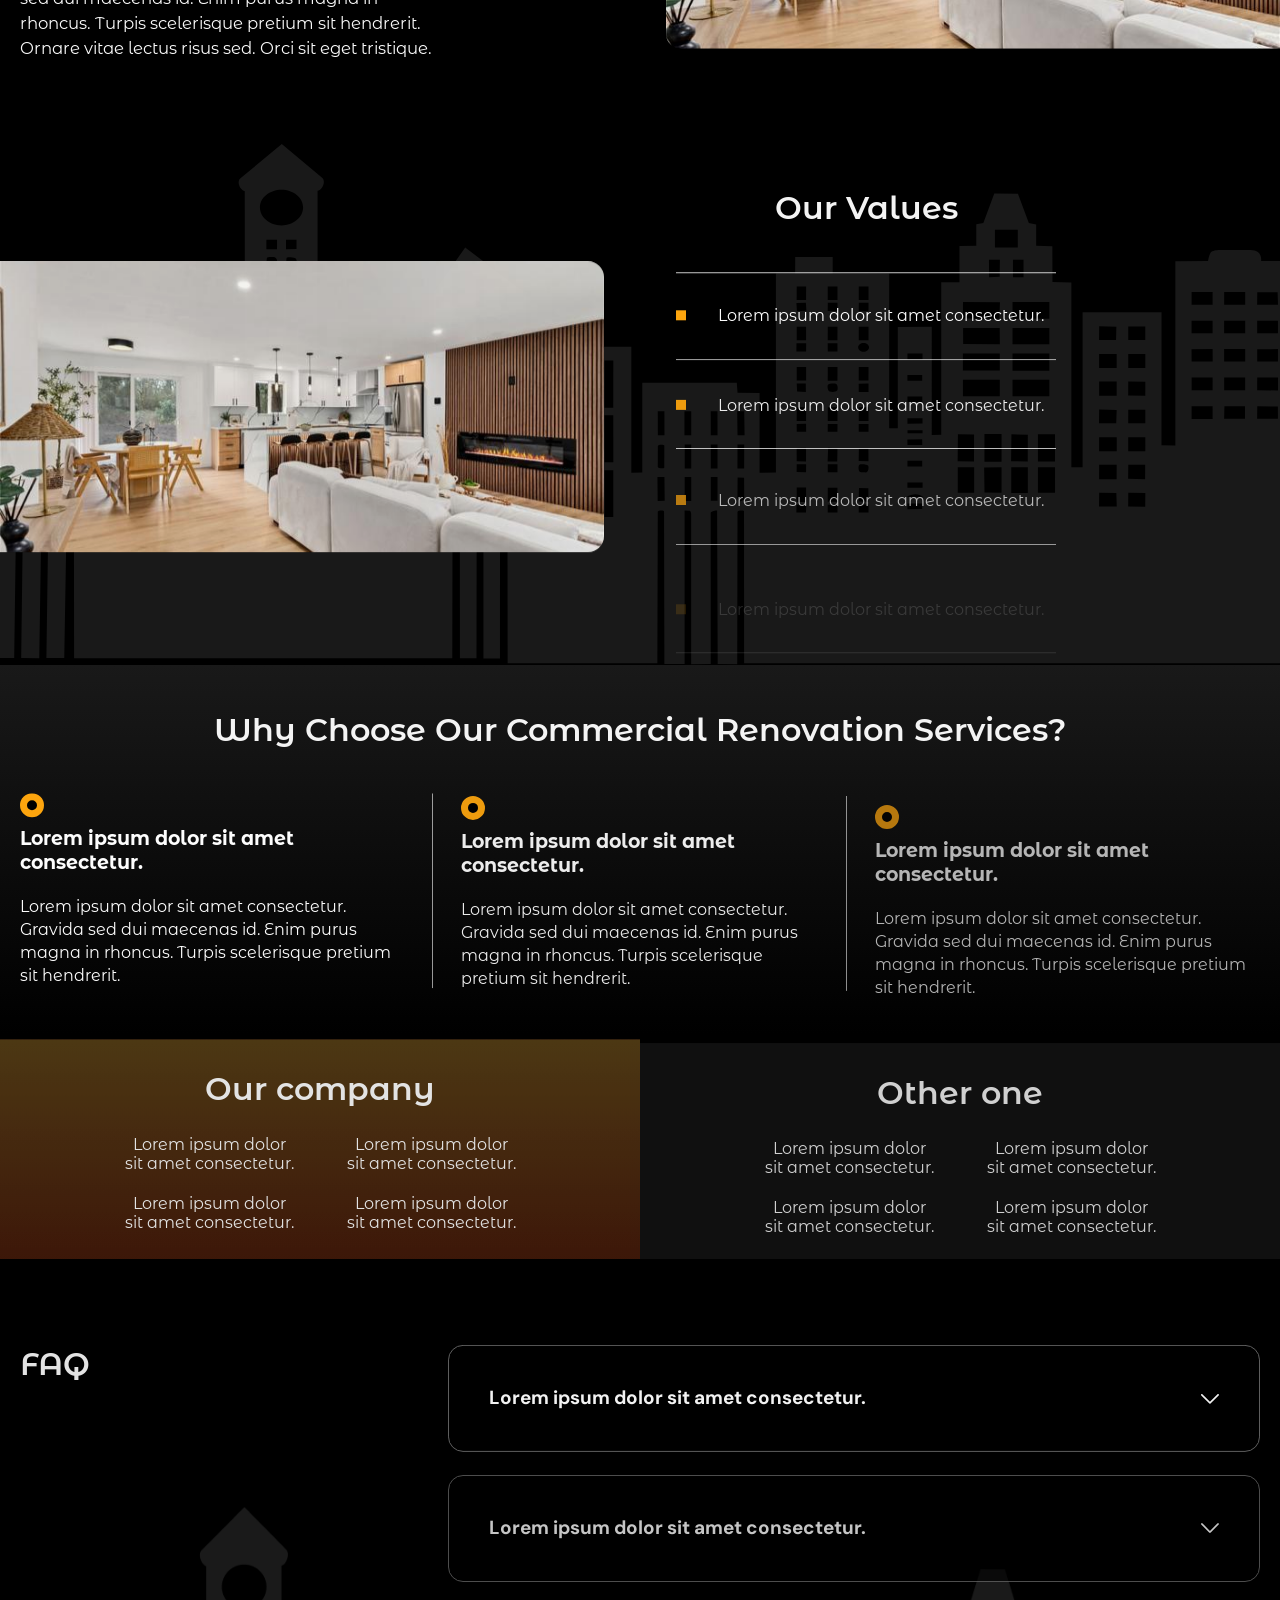
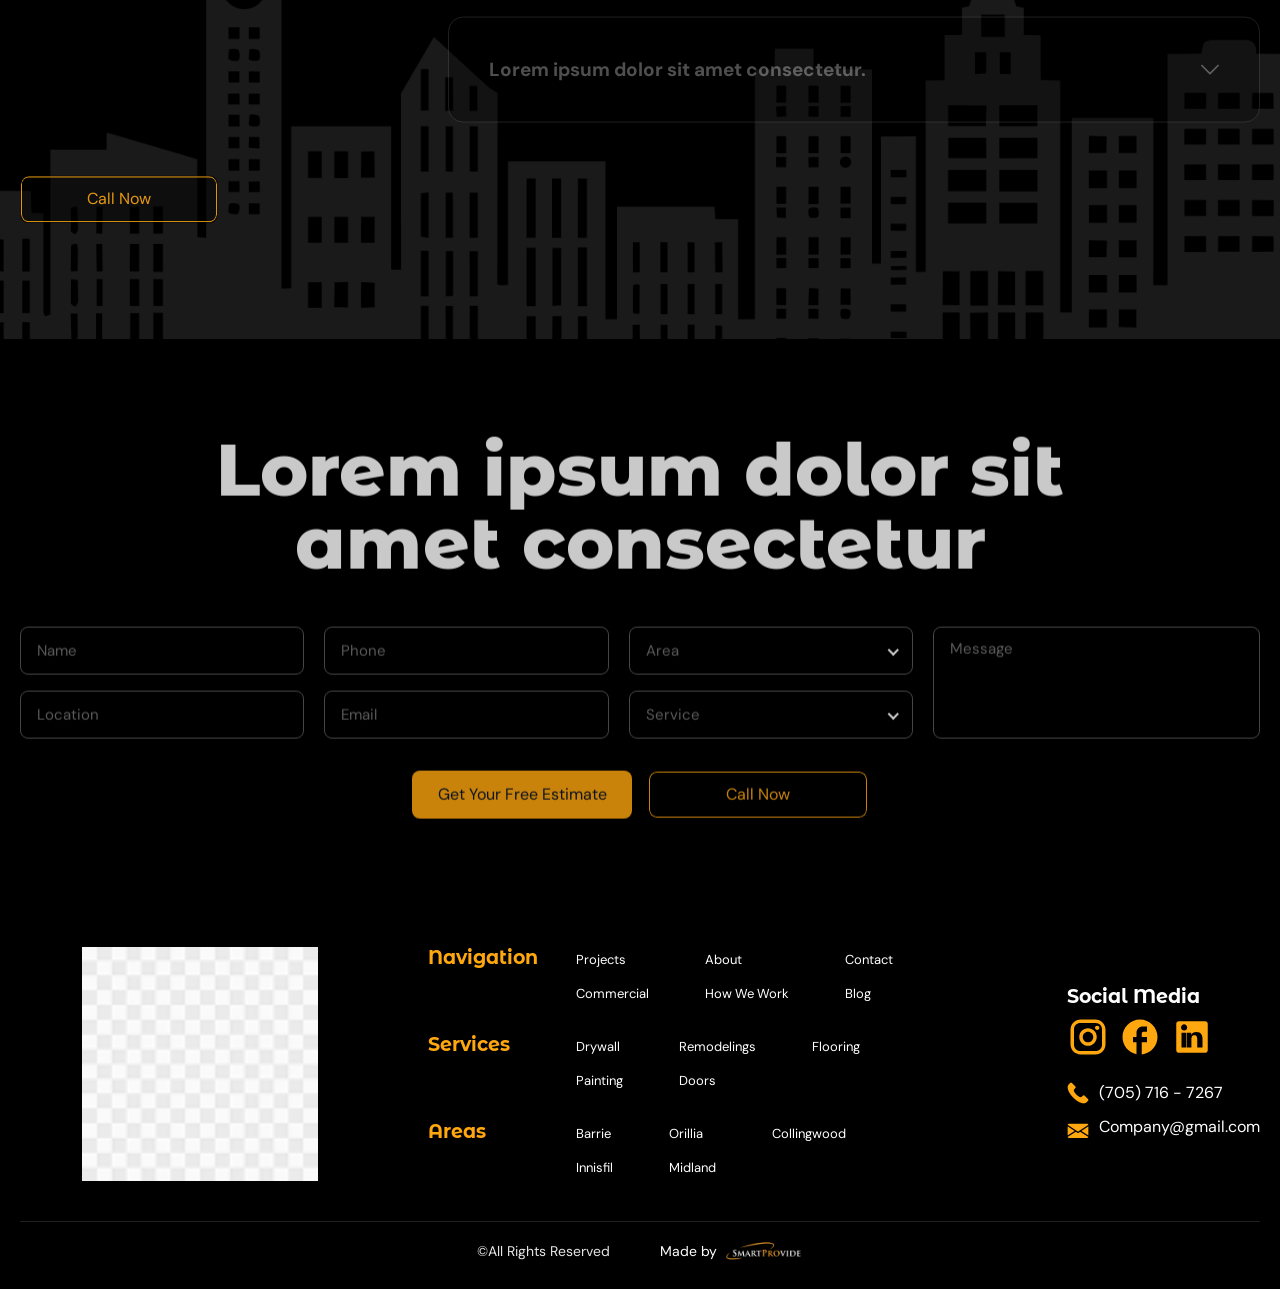
<file: about.html>
<!doctype html>
<html lang="en">
<head>
    <meta charset="UTF-8" />
    <meta name="viewport" content="width=device-width, initial-scale=1.0, viewport-fit=cover" />

    <meta name="theme-color" content="#000000" />
    <meta name="apple-mobile-web-app-status-bar-style" content="black-translucent">

    <title>Homeowners</title>

    <!-- FAVICONS -->
    <link rel="icon" type="image/x-icon" href="./assets/images/favicon/favicon.ico" />
    <link rel="icon" type="image/svg+xml" href="./assets/images/favicon/favicon.svg" />
    <link rel="icon" type="image/png" sizes="96x96" href="./assets/images/favicon/favicon-96x96.png" />
    <link rel="apple-touch-icon" sizes="180x180" href="./assets/images/favicon/apple-touch-icon.png" />
    <link rel="manifest" href="./assets/images/favicon/site.webmanifest" />

  <script type="module" crossorigin src="./assets/js/vendor.min.js"></script>
  <script type="module" crossorigin src="./assets/js/main.min2.js"></script>
  <link rel="stylesheet" crossorigin href="./assets/css/style.min.css">
</head>

<body>
    <div class="wrapper" id="main">
        <header class="header" data-anim="fade-down">
            <div class="header__container">
                <button type="button" class="menu__icon icon-menu js-menu-trigger"><span></span></button>
        
                <div class="header__menu menu">
                    <button type="button" class="menu__icon close-menu js-menu-close" aria-label="close menu"></button>
                    <a class="header__logo" href="index.html"><img src="./assets/images/logo.png" alt="homeowners"></a>
                    <nav class="menu__nav">
                        <ul>
                            <li>
                                <a href="services.html">Services</a>
                            </li>
                            <li>
                                <a href="projects.html">Projects</a>
                            </li>
                            <li>
                                <a href="commercial.html">Commercial</a>
                            </li>
                            <li>
                                <a href="about.html">About</a>
                            </li>
                            <li>
                                <a href="how-we-work.html">How We Work</a>
                            </li>
                            <li>
                                <a href="areas.html">Areas</a>
                            </li>
                            <li>
                                <a href="contacts.html">Contact</a>
                            </li>
                            <li>
                                <a href="blog.html">Blog</a>
                            </li>
                        </ul>
                    </nav>
                    <div class="menu__social social">
                        <ul class="social__list">
                            <li class="social__item">
                                <a class="social__link" href="#" aria-label="instagram">
                                    <svg width="42" height="42" viewBox="0 0 42 42" fill="none" xmlns="http://www.w3.org/2000/svg">
                                        <path d="M13.65 3.5H28.35C33.95 3.5 38.5 8.05 38.5 13.65V28.35C38.5 31.0419 37.4306 33.6236 35.5271 35.5271C33.6236 37.4306 31.0419 38.5 28.35 38.5H13.65C8.05 38.5 3.5 33.95 3.5 28.35V13.65C3.5 10.9581 4.56937 8.37636 6.47287 6.47287C8.37636 4.56937 10.9581 3.5 13.65 3.5ZM13.3 7C11.6291 7 10.0267 7.66375 8.84523 8.84523C7.66375 10.0267 7 11.6291 7 13.3V28.7C7 32.1825 9.8175 35 13.3 35H28.7C30.3709 35 31.9733 34.3363 33.1548 33.1548C34.3363 31.9733 35 30.3709 35 28.7V13.3C35 9.8175 32.1825 7 28.7 7H13.3ZM30.1875 9.625C30.7677 9.625 31.3241 9.85547 31.7343 10.2657C32.1445 10.6759 32.375 11.2323 32.375 11.8125C32.375 12.3927 32.1445 12.9491 31.7343 13.3593C31.3241 13.7695 30.7677 14 30.1875 14C29.6073 14 29.0509 13.7695 28.6407 13.3593C28.2305 12.9491 28 12.3927 28 11.8125C28 11.2323 28.2305 10.6759 28.6407 10.2657C29.0509 9.85547 29.6073 9.625 30.1875 9.625ZM21 12.25C23.3206 12.25 25.5462 13.1719 27.1872 14.8128C28.8281 16.4538 29.75 18.6794 29.75 21C29.75 23.3206 28.8281 25.5462 27.1872 27.1872C25.5462 28.8281 23.3206 29.75 21 29.75C18.6794 29.75 16.4538 28.8281 14.8128 27.1872C13.1719 25.5462 12.25 23.3206 12.25 21C12.25 18.6794 13.1719 16.4538 14.8128 14.8128C16.4538 13.1719 18.6794 12.25 21 12.25ZM21 15.75C19.6076 15.75 18.2723 16.3031 17.2877 17.2877C16.3031 18.2723 15.75 19.6076 15.75 21C15.75 22.3924 16.3031 23.7277 17.2877 24.7123C18.2723 25.6969 19.6076 26.25 21 26.25C22.3924 26.25 23.7277 25.6969 24.7123 24.7123C25.6969 23.7277 26.25 22.3924 26.25 21C26.25 19.6076 25.6969 18.2723 24.7123 17.2877C23.7277 16.3031 22.3924 15.75 21 15.75Z" fill="#FFA70F" />
                                    </svg>
        
                                </a>
                            </li>
                            <li class="social__item">
                                <a class="social__link" href="#" aria-label="facebook">
                                    <svg width="42" height="42" viewBox="0 0 42 42" fill="none" xmlns="http://www.w3.org/2000/svg">
                                        <g clip-path="url(#clip0_307_4106)">
                                            <path d="M38.5 21C38.5 11.34 30.66 3.5 21 3.5C11.34 3.5 3.5 11.34 3.5 21C3.5 29.47 9.52 36.5225 17.5 38.15V26.25H14V21H17.5V16.625C17.5 13.2475 20.2475 10.5 23.625 10.5H28V15.75H24.5C23.5375 15.75 22.75 16.5375 22.75 17.5V21H28V26.25H22.75V38.4125C31.5875 37.5375 38.5 30.0825 38.5 21Z" fill="#FFA70F" />
                                        </g>
                                        <defs>
                                            <clipPath id="clip0_307_4106">
                                                <rect width="42" height="42" rx="21" fill="white" />
                                            </clipPath>
                                        </defs>
                                    </svg>
        
                                </a>
                            </li>
                        </ul>
                    </div>
                    <div class="menu__actions">
                        <a href="#" class="btn btn-primary" data-popup-target="#contact-us">Get Your Free Estimate</a>
                        <a href="tel:7057167267" class="btn btn-secondary"><span>Call Now</span></a>
                    </div>
                </div>
        
                <a class="header__phone --icon-phone" href="tel:7057167267" aria-label="call (705) 716 - 7267"></a>
            </div>
        </header>

        <main class="page page--about">



            <section class="hero">
                <nav class="breadcrumbs" aria-label="Breadcrumb" data-anim="fade-up">
                    <div class="breadcrumbs__container">
                        <ol class="breadcrumbs__list" itemscope itemtype="https://schema.org/BreadcrumbList">
                
                            <li class="breadcrumbs__item breadcrumbs__item--main" itemprop="itemListElement" itemscope
                                itemtype="https://schema.org/ListItem">
                                <a class="breadcrumbs__link" href="index.html" itemprop="item">
                                    <span itemprop="name"><svg class="icon">
                                            <use href="./assets/images/sprite.svg#icon-home"></use>
                                        </svg></span>
                                </a>
                                <meta itemprop="position" content="1" />
                            </li>
                
                
                
                            <li class="breadcrumbs__item breadcrumbs__item--current" itemprop="itemListElement" itemscope
                                itemtype="https://schema.org/ListItem">
                                <span class="breadcrumbs__current" itemprop="name" aria-current="page"> About us</span>
                                <meta itemprop="position" content="2" />
                            </li>
                
                        </ol>
                    </div>
                </nav>                <div class="hero__bg">
                    <img src="./assets/images/hero01.jpg" alt="hero">
                </div>
                <div class="hero__container">
                    <div class="hero__content">
                        <h1 class="hero__title title" data-anim="fade-up">Lorem ipsum dolor sit amet consectetur</h1>

                        <div class="hero__buttons" data-anim="fade-up" data-anim-delay="0.15">
                            <a href="#" class="btn btn-primary" data-popup-target="#contact-us"><span>Get Your Free Estimate</span></a>
                            <a href="tel:+1234567890" class="btn btn-secondary"><span>Call Now</span></a>
                        </div>
                    </div>

                    <div class="hero__form" data-anim="fade-up" data-anim-delay="0.25">
                        <form class="lead-form" id="hero-form" action="#" method="POST">
                        
                            <h2 class="lead-form__title">Lorem ipsum dolor sit amet consectetur.</h2>
                            <p class="lead-form__text">Lorem ipsum dolor sit amet consectetur.</p>
                        
                            <div class="lead-form__grid">
                                <div class="lead-form__group">
                                    <label class="visually-hidden" for="hero-name">Name</label>
                                    <input class="lead-form__input" id="hero-name" type="text" name="name" placeholder="Name" autocomplete="name" required>
                                </div>
                                <div class="lead-form__group">
                                    <label class="visually-hidden" for="hero-phone">Phone</label>
                                    <input class="lead-form__input" id="hero-phone" type="tel" name="phone" placeholder="Phone" autocomplete="tel" required>
                                </div>
                            </div>
                        
                            <div class="lead-form__group">
                                <label class="visually-hidden" for="hero-email">Email</label>
                                <input class="lead-form__input" id="hero-email" type="email" name="email" placeholder="Email" autocomplete="email" required>
                            </div>
                        
                            <div class="lead-form__group">
                                <label class="visually-hidden" for="hero-location">Location</label>
                                <input class="lead-form__input" id="hero-location" type="text" name="location" placeholder="Location" autocomplete="address-level2">
                            </div>
                        
                            <div class="lead-form__grid">
                                <div class="lead-form__group">
                                    <label class="visually-hidden" for="hero-area">Area</label>
                                    <select class="lead-form__select js-select" id="hero-area" name="area">
                                        <option value="" selected disabled>Area</option>
                                        <option value="barrie">Barrie</option>
                                        <option value="innisfil">Innisfil</option>
                                        <option value="orillia">Orillia</option>
                                        <option value="midland">Midland</option>
                                        <option value="collingwood">Collingwood</option>
                                    </select>
                                </div>
                                <div class="lead-form__group">
                                    <label class="visually-hidden" for="hero-service">Service</label>
                                    <select class="lead-form__select js-select" id="hero-service" name="service">
                                        <option value="" selected disabled>Service</option>
                                        <option value="drywall">Drywall</option>
                                        <option value="painting">Painting</option>
                                        <option value="remodelings">Remodelings</option>
                                        <option value="doors">Doors</option>
                                        <option value="flooring">Flooring</option>
                                    </select>
                                </div>
                            </div>
                        
                            <div class="lead-form__group">
                                <label class="visually-hidden" for="hero-message">Message</label>
                                <textarea class="lead-form__input lead-form__textarea" id="hero-message" name="message" placeholder="Message" rows="4"></textarea>
                            </div>
                        
                            <button class="btn btn-secondary lead-form__submit" type="submit"><span>Call Now</span></button>
                        </form>
                    </div>
                </div>
            </section>

            <section class="section project-content" id="project-content">
                <div class="project-content__container">
                    <div class="project-content__list">
                        <article class="project-content__row project-content__row--media-left" data-anim="fade-up">
                            <figure class="project-content__media">
                                <img src="./assets/images/img.jpg" alt="Project detail">
                            </figure>
                            <div class="project-content__body">
                                <div class="project-content__content">
                                    <h2 class="project-content__title">Lorem ipsum dolor sit amet consectetur.</h2>
                                    <div class="project-content__text editor">
                                        <p>Lorem ipsum dolor sit amet consectetur. Gravida sed dui maecenas id. Enim purus magna in rhoncus. Turpis scelerisque pretium sit hendrerit. Ornare vitae lectus risus sed. Orci sit eget tristique.</p>
                                        <p>Lorem ipsum dolor sit amet consectetur. Gravida sed dui maecenas id. Enim purus magna in rhoncus. Turpis scelerisque pretium sit hendrerit. Ornare vitae lectus risus sed. Orci sit eget tristique.</p>
                                    </div>
                                </div>
                            </div>
                        </article>

                        <article class="project-content__row project-content__row--media-right" data-anim="fade-up">
                            <figure class="project-content__media">
                                <img src="./assets/images/img.jpg" alt="Project detail">
                            </figure>
                            <div class="project-content__body">
                                <div class="project-content__content">
                                    <h2 class="project-content__title">Lorem ipsum dolor sit amet consectetur.</h2>
                                    <div class="project-content__text editor">
                                        <p>Lorem ipsum dolor sit amet consectetur. Gravida sed dui maecenas id. Enim purus magna in rhoncus. Turpis scelerisque pretium sit hendrerit. Ornare vitae lectus risus sed. Orci sit eget tristique.</p>
                                        <p>Lorem ipsum dolor sit amet consectetur. Gravida sed dui maecenas id. Enim purus magna in rhoncus. Turpis scelerisque pretium sit hendrerit. Ornare vitae lectus risus sed. Orci sit eget tristique.</p>
                                    </div>
                                </div>
                            </div>
                        </article>
                    </div>
                </div>
            </section>

            <section class="section about-values" id="about-values">
                <div class="about-values__bg" aria-hidden="true">
                    <img src="./assets/images/bg2.svg" alt="">
                </div>
                <figure class="about-values__media" data-anim="fade-up">
                    <img src="./assets/images/img.jpg" alt="Our values">
                </figure>
                <div class="about-values__content">
                    <h2 class="about-values__title title" data-anim="fade-up">Our Values</h2>
                    <ul class="about-values__list" data-anim-stagger="true" data-anim-delay="0.1">
                        <li class="about-values__item">Lorem ipsum dolor sit amet consectetur.</li>
                        <li class="about-values__item">Lorem ipsum dolor sit amet consectetur.</li>
                        <li class="about-values__item">Lorem ipsum dolor sit amet consectetur.</li>
                        <li class="about-values__item">Lorem ipsum dolor sit amet consectetur.</li>
                    </ul>
                </div>
            </section>

            <section class="section about-why" id="about-why">
                <div class="about-why__container">
                    <h2 class="about-why__title title" data-anim="fade-up">Why Choose Our Commercial Renovation Services?</h2>
                    <ul class="about-why__list" data-anim-stagger="true">
                        <li class="about-why__item">
                            <div class="about-why__body">
                                <span class="about-why__icon" aria-hidden="true"></span>
                                <h3 class="about-why__heading">Lorem ipsum dolor sit amet consectetur.</h3>
                            </div>
                            <p class="about-why__text">Lorem ipsum dolor sit amet consectetur. Gravida sed dui maecenas id. Enim purus magna in rhoncus. Turpis scelerisque pretium sit hendrerit.</p>
                        </li>
                        <li class="about-why__item">
                            <div class="about-why__body">
                                <span class="about-why__icon" aria-hidden="true"></span>
                                <h3 class="about-why__heading">Lorem ipsum dolor sit amet consectetur.</h3>
                            </div>
                            <p class="about-why__text">Lorem ipsum dolor sit amet consectetur. Gravida sed dui maecenas id. Enim purus magna in rhoncus. Turpis scelerisque pretium sit hendrerit.</p>

                        </li>
                        <li class="about-why__item">
                            <div class="about-why__body">
                                <span class="about-why__icon" aria-hidden="true"></span>
                                <h3 class="about-why__heading">Lorem ipsum dolor sit amet consectetur.</h3>
                            </div>
                            <p class="about-why__text">Lorem ipsum dolor sit amet consectetur. Gravida sed dui maecenas id. Enim purus magna in rhoncus. Turpis scelerisque pretium sit hendrerit.</p>
                        </li>
                    </ul>
                </div>
            </section>

            <section class="about-compare" id="about-compare">
                <div class="about-compare__col about-compare__col--accent" data-anim="fade-up">
                    <h3 class="about-compare__title">Our company</h3>
                    <ul class="about-compare__list">
                        <li>Lorem ipsum dolor sit amet consectetur.</li>
                        <li>Lorem ipsum dolor sit amet consectetur.</li>
                        <li>Lorem ipsum dolor sit amet consectetur.</li>
                        <li>Lorem ipsum dolor sit amet consectetur.</li>
                    </ul>
                </div>
                <div class="about-compare__col about-compare__col--dark" data-anim="fade-up" data-anim-delay="0.1">
                    <h3 class="about-compare__title">Other one</h3>
                    <ul class="about-compare__list">
                        <li>Lorem ipsum dolor sit amet consectetur.</li>
                        <li>Lorem ipsum dolor sit amet consectetur.</li>
                        <li>Lorem ipsum dolor sit amet consectetur.</li>
                        <li>Lorem ipsum dolor sit amet consectetur.</li>
                    </ul>
                </div>
            </section>

            <section class="section faq" id="faq">
                <div class="faq__bg" aria-hidden="true">
                    <img src="./assets/images/bg2.png" alt="">
                </div>
                <div class="faq__container">
                    <div class="faq__aside" data-anim="fade-up">
                        <h2 class="faq__title title">FAQ</h2>
                        <a href="tel:7057167267" class="btn btn-secondary faq__cta faq__cta--desktop"><span>Call Now</span></a>
                    </div>

                    <ul class="faq__list" data-anim-stagger="true">
                        <li class="faq__item js-faq-wrap">
                            <button class="faq__item-trigger js-faq-trigger" type="button">
                                <span>Lorem ipsum dolor sit amet consectetur.</span>
                                <svg class="icon" aria-hidden="true">
                                    <use href="./assets/images/sprite.svg#icon-arrow-down"></use>
                                </svg>
                            </button>
                            <div class="faq__item-content js-faq-body">
                                <div class="faq__item-text">
                                    <p>Lorem ipsum dolor sit amet consectetur. Gravida sed dui maecenas id. Enim purus magna in rhoncus vitae. Lorem ipsum dolor sit amet consectetur.</p>
                                    <p>Gravida sed dui maecenas id. Enim purus magna in rhoncus vitae. Lorem ipsum dolor sit amet consectetur. Gravida sed dui maecenas id.</p>
                                </div>
                            </div>
                        </li>
                        <li class="faq__item js-faq-wrap">
                            <button class="faq__item-trigger js-faq-trigger" type="button">
                                <span>Lorem ipsum dolor sit amet consectetur.</span>
                                <svg class="icon" aria-hidden="true">
                                    <use href="./assets/images/sprite.svg#icon-arrow-down"></use>
                                </svg>
                            </button>
                            <div class="faq__item-content js-faq-body">
                                <div class="faq__item-text">
                                    <p>Lorem ipsum dolor sit amet consectetur. Gravida sed dui maecenas id. Enim purus magna in rhoncus vitae. Lorem ipsum dolor sit amet consectetur.</p>
                                    <p>Gravida sed dui maecenas id. Enim purus magna in rhoncus vitae. Lorem ipsum dolor sit amet consectetur. Gravida sed dui maecenas id.</p>
                                </div>
                            </div>
                        </li>
                        <li class="faq__item js-faq-wrap">
                            <button class="faq__item-trigger js-faq-trigger" type="button">
                                <span>Lorem ipsum dolor sit amet consectetur.</span>
                                <svg class="icon" aria-hidden="true">
                                    <use href="./assets/images/sprite.svg#icon-arrow-down"></use>
                                </svg>
                            </button>
                            <div class="faq__item-content js-faq-body">
                                <div class="faq__item-text">
                                    <p>Lorem ipsum dolor sit amet consectetur. Gravida sed dui maecenas id. Enim purus magna in rhoncus vitae. Lorem ipsum dolor sit amet consectetur.</p>
                                    <p>Gravida sed dui maecenas id. Enim purus magna in rhoncus vitae. Lorem ipsum dolor sit amet consectetur. Gravida sed dui maecenas id.</p>
                                </div>
                            </div>
                        </li>
                        <li class="faq__item js-faq-wrap">
                            <button class="faq__item-trigger js-faq-trigger" type="button">
                                <span>Lorem ipsum dolor sit amet consectetur.</span>
                                <svg class="icon" aria-hidden="true">
                                    <use href="./assets/images/sprite.svg#icon-arrow-down"></use>
                                </svg>
                            </button>
                            <div class="faq__item-content js-faq-body">
                                <div class="faq__item-text">
                                    <p>Lorem ipsum dolor sit amet consectetur. Gravida sed dui maecenas id. Enim purus magna in rhoncus vitae. Lorem ipsum dolor sit amet consectetur.</p>
                                    <p>Gravida sed dui maecenas id. Enim purus magna in rhoncus vitae. Lorem ipsum dolor sit amet consectetur. Gravida sed dui maecenas id.</p>
                                </div>
                            </div>
                        </li>
                    </ul>

                    <a href="#discuss" class="btn btn-secondary faq__cta faq__cta--mobile" data-anim="fade-up"><span>Get Your Free Estimate</span></a>
                </div>
            </section>

            <section class="section discuss" id="discuss">
                <div class="discuss__container" data-anim="fade-up">
                    <form class="contact-form" id="discuss-form" action="#" method="POST">
                        <h2 class="contact-form__title">
                            <span>Lorem ipsum dolor sit</span>
                            <span>amet consectetur</span>
                        </h2>

                        <div class="contact-form__fields">
                            <div class="contact-form__group contact-form__group--name">
                                <label class="visually-hidden" for="discuss-name">Name</label>
                                <input class="contact-form__input" id="discuss-name" type="text" name="name" placeholder="Name" autocomplete="name" required>
                            </div>

                            <div class="contact-form__group contact-form__group--phone">
                                <label class="visually-hidden" for="discuss-phone">Phone</label>
                                <input class="contact-form__input" id="discuss-phone" type="tel" name="phone" placeholder="Phone" autocomplete="tel" required>
                            </div>

                            <div class="contact-form__group contact-form__group--area">
                                <label class="visually-hidden" for="discuss-area">Area</label>
                                <select class="contact-form__select js-select" id="discuss-area" name="area">
                                    <option value="" selected disabled>Area</option>
                                    <option value="barrie">Barrie</option>
                                    <option value="innisfil">Innisfil</option>
                                    <option value="orillia">Orillia</option>
                                    <option value="midland">Midland</option>
                                    <option value="collingwood">Collingwood</option>
                                </select>
                            </div>

                            <div class="contact-form__group contact-form__group--message">
                                <label class="visually-hidden" for="discuss-message">Message</label>
                                <textarea class="contact-form__input contact-form__textarea" id="discuss-message" name="message" placeholder="Message" rows="5"></textarea>
                            </div>

                            <div class="contact-form__group contact-form__group--location">
                                <label class="visually-hidden" for="discuss-location">Location</label>
                                <input class="contact-form__input" id="discuss-location" type="text" name="location" placeholder="Location" autocomplete="address-level2">
                            </div>

                            <div class="contact-form__group contact-form__group--email">
                                <label class="visually-hidden" for="discuss-email">Email</label>
                                <input class="contact-form__input" id="discuss-email" type="email" name="email" placeholder="Email" autocomplete="email" required>
                            </div>

                            <div class="contact-form__group contact-form__group--service">
                                <label class="visually-hidden" for="discuss-service">Service</label>
                                <select class="contact-form__select js-select" id="discuss-service" name="service">
                                    <option value="" selected disabled>Service</option>
                                    <option value="drywall">Drywall</option>
                                    <option value="painting">Painting</option>
                                    <option value="remodelings">Remodelings</option>
                                    <option value="doors">Doors</option>
                                    <option value="flooring">Flooring</option>
                                </select>
                            </div>
                        </div>

                        <div class="contact-form__actions">
                            <button class="btn btn-primary" type="submit">Get Your Free Estimate</button>
                            <a href="tel:7057167267" class="btn btn-secondary"><span>Call Now</span></a>
                        </div>
                    </form>
                </div>
            </section>
        </main>

        <footer class="footer">
            <div class="footer__container">
                <div class="footer__top">
                    <a class="footer__logo" href="index.html">
                        <img src="./assets/images/logo.png" alt="homeowners">
                    </a>
        
                    <div class="footer__cols">
                        <div class="footer__col footer__col--nav js-footer-acc">
                            <button class="footer__title js-footer-trigger" type="button">
                                Navigation
                                <span class="footer__chevron" aria-hidden="true"></span>
                            </button>
                            <nav class="footer__nav js-footer-body">
                                <ul>
                                    <li><a href="projects.html">Projects</a></li>
                                    <li><a href="commercial.html">Commercial</a></li>
                                    <li><a href="about.html">About</a></li>
                                    <li><a href="how-we-work.html">How We Work</a></li>
                                    <li><a href="contacts.html">Contact</a></li>
                                    <li><a href="blog.html">Blog</a></li>
                                </ul>
                            </nav>
                        </div>
        
                        <div class="footer__col footer__col--services js-footer-acc">
                            <button class="footer__title js-footer-trigger" type="button">
                                Services
                                <span class="footer__chevron" aria-hidden="true"></span>
                            </button>
                            <nav class="footer__nav js-footer-body">
                                <ul>
                                    <li><a href="services.html">Drywall</a></li>
                                    <li><a href="services.html">Painting</a></li>
                                    <li><a href="services.html">Remodelings</a></li>
                                    <li><a href="services.html">Doors</a></li>
                                    <li><a href="services.html">Flooring</a></li>
                                </ul>
                            </nav>
                        </div>
        
                        <div class="footer__col footer__col--areas js-footer-acc">
                            <button class="footer__title js-footer-trigger" type="button">
                                Areas
                                <span class="footer__chevron" aria-hidden="true"></span>
                            </button>
                            <nav class="footer__nav js-footer-body">
                                <ul>
                                    <li><a href="areas.html">Barrie</a></li>
                                    <li><a href="areas.html">Innisfil</a></li>
                                    <li><a href="areas.html">Orillia</a></li>
                                    <li><a href="areas.html">Midland</a></li>
                                    <li><a href="areas.html">Collingwood</a></li>
                                </ul>
                            </nav>
                        </div>
                    </div>
        
                    <div class="footer__aside">
                        <div class="footer__social">
                            <h3 class="footer__social-title">Social Media</h3>
                            <ul class="footer__social-list">
                                <li>
                                    <a class="footer__social-link" href="#" aria-label="instagram">
                                        <svg width="42" height="42" viewBox="0 0 42 42" fill="none" xmlns="http://www.w3.org/2000/svg" aria-hidden="true">
                                            <path d="M13.65 3.5H28.35C33.95 3.5 38.5 8.05 38.5 13.65V28.35C38.5 31.0419 37.4306 33.6236 35.5271 35.5271C33.6236 37.4306 31.0419 38.5 28.35 38.5H13.65C8.05 38.5 3.5 33.95 3.5 28.35V13.65C3.5 10.9581 4.56937 8.37636 6.47287 6.47287C8.37636 4.56937 10.9581 3.5 13.65 3.5ZM13.3 7C11.6291 7 10.0267 7.66375 8.84523 8.84523C7.66375 10.0267 7 11.6291 7 13.3V28.7C7 32.1825 9.8175 35 13.3 35H28.7C30.3709 35 31.9733 34.3363 33.1548 33.1548C34.3363 31.9733 35 30.3709 35 28.7V13.3C35 9.8175 32.1825 7 28.7 7H13.3ZM30.1875 9.625C30.7677 9.625 31.3241 9.85547 31.7343 10.2657C32.1445 10.6759 32.375 11.2323 32.375 11.8125C32.375 12.3927 32.1445 12.9491 31.7343 13.3593C31.3241 13.7695 30.7677 14 30.1875 14C29.6073 14 29.0509 13.7695 28.6407 13.3593C28.2305 12.9491 28 12.3927 28 11.8125C28 11.2323 28.2305 10.6759 28.6407 10.2657C29.0509 9.85547 29.6073 9.625 30.1875 9.625ZM21 12.25C23.3206 12.25 25.5462 13.1719 27.1872 14.8128C28.8281 16.4538 29.75 18.6794 29.75 21C29.75 23.3206 28.8281 25.5462 27.1872 27.1872C25.5462 28.8281 23.3206 29.75 21 29.75C18.6794 29.75 16.4538 28.8281 14.8128 27.1872C13.1719 25.5462 12.25 23.3206 12.25 21C12.25 18.6794 13.1719 16.4538 14.8128 14.8128C16.4538 13.1719 18.6794 12.25 21 12.25ZM21 15.75C19.6076 15.75 18.2723 16.3031 17.2877 17.2877C16.3031 18.2723 15.75 19.6076 15.75 21C15.75 22.3924 16.3031 23.7277 17.2877 24.7123C18.2723 25.6969 19.6076 26.25 21 26.25C22.3924 26.25 23.7277 25.6969 24.7123 24.7123C25.6969 23.7277 26.25 22.3924 26.25 21C26.25 19.6076 25.6969 18.2723 24.7123 17.2877C23.7277 16.3031 22.3924 15.75 21 15.75Z" fill="currentColor" />
                                        </svg>
                                    </a>
                                </li>
                                <li>
                                    <a class="footer__social-link" href="#" aria-label="facebook">
                                        <svg width="42" height="42" viewBox="0 0 42 42" fill="none" xmlns="http://www.w3.org/2000/svg" aria-hidden="true">
                                            <path d="M38.5 21C38.5 11.34 30.66 3.5 21 3.5C11.34 3.5 3.5 11.34 3.5 21C3.5 29.47 9.52 36.5225 17.5 38.15V26.25H14V21H17.5V16.625C17.5 13.2475 20.2475 10.5 23.625 10.5H28V15.75H24.5C23.5375 15.75 22.75 16.5375 22.75 17.5V21H28V26.25H22.75V38.4125C31.5875 37.5375 38.5 30.0825 38.5 21Z" fill="currentColor" />
                                        </svg>
                                    </a>
                                </li>
                                <li>
                                    <a class="footer__social-link" href="#" aria-label="linkedin">
                                        <svg width="42" height="42" viewBox="0 0 42 42" fill="none" xmlns="http://www.w3.org/2000/svg" aria-hidden="true">
                                            <path d="M34.125 5.25H7.875C6.42525 5.25 5.25 6.42525 5.25 7.875V34.125C5.25 35.5747 6.42525 36.75 7.875 36.75H34.125C35.5747 36.75 36.75 35.5747 36.75 34.125V7.875C36.75 6.42525 35.5747 5.25 34.125 5.25ZM15.75 31.5H10.5V16.625H15.75V31.5ZM13.125 14.4375C11.4542 14.4375 10.0625 13.0458 10.0625 11.375C10.0625 9.70417 11.4542 8.3125 13.125 8.3125C14.7958 8.3125 16.1875 9.70417 16.1875 11.375C16.1875 13.0458 14.7958 14.4375 13.125 14.4375ZM31.5 31.5H26.25V23.625C26.25 21.6562 26.2125 19.1625 23.5375 19.1625C20.825 19.1625 20.4125 21.2712 20.4125 23.485V31.5H15.1625V16.625H20.195V18.655H20.265C20.965 17.325 22.68 15.925 25.235 15.925C30.555 15.925 31.5 19.425 31.5 22.8375V31.5Z" fill="currentColor" />
                                        </svg>
                                    </a>
                                </li>
                            </ul>
                        </div>
        
                        <ul class="footer__contacts">
                            <li>
                                <a class="footer__contact --icon-phone" href="tel:7057167267">(705) 716 - 7267</a>
                            </li>
                            <li>
                                <a class="footer__contact --icon-mail" href="mailto:Company@gmail.com">Company@gmail.com</a>
                            </li>
                        </ul>
                    </div>
                </div>
        
                <div class="footer__bottom">
                    <div class="footer__copy">©All Rights Reserved</div>
                    <a class="footer__made" href="https://smartprovide.com/" target="_blank" rel="noopener noreferrer">
                        <span>Made by</span>
                        <img src="./assets/images/smartprovide.png" alt="SMARTPROVIDE">
                    </a>
                </div>
            </div>
        </footer>
    </div>
    <div id="contact-us" class="popup popup--lead" aria-hidden="true">
        <div class="popup__wrapper">
            <div class="popup__content">
                <form class="lead-form lead-form--popup" id="popup-form" action="#" method="POST">
                    <button class="lead-form__close" type="button" data-close-popup aria-label="Close"></button>
                
                    <h2 class="lead-form__title">Lorem ipsum dolor sit amet consectetur.</h2>
                    <p class="lead-form__text">Lorem ipsum dolor sit amet consectetur.</p>
                
                    <div class="lead-form__grid">
                        <div class="lead-form__group">
                            <label class="visually-hidden" for="popup-name">Name</label>
                            <input class="lead-form__input" id="popup-name" type="text" name="name" placeholder="Name" autocomplete="name" required>
                        </div>
                        <div class="lead-form__group">
                            <label class="visually-hidden" for="popup-phone">Phone</label>
                            <input class="lead-form__input" id="popup-phone" type="tel" name="phone" placeholder="Phone" autocomplete="tel" required>
                        </div>
                    </div>
                
                    <div class="lead-form__group">
                        <label class="visually-hidden" for="popup-email">Email</label>
                        <input class="lead-form__input" id="popup-email" type="email" name="email" placeholder="Email" autocomplete="email" required>
                    </div>
                
                    <div class="lead-form__group">
                        <label class="visually-hidden" for="popup-location">Location</label>
                        <input class="lead-form__input" id="popup-location" type="text" name="location" placeholder="Location" autocomplete="address-level2">
                    </div>
                
                    <div class="lead-form__grid">
                        <div class="lead-form__group">
                            <label class="visually-hidden" for="popup-area">Area</label>
                            <select class="lead-form__select js-select" id="popup-area" name="area">
                                <option value="" selected disabled>Area</option>
                                <option value="barrie">Barrie</option>
                                <option value="innisfil">Innisfil</option>
                                <option value="orillia">Orillia</option>
                                <option value="midland">Midland</option>
                                <option value="collingwood">Collingwood</option>
                            </select>
                        </div>
                        <div class="lead-form__group">
                            <label class="visually-hidden" for="popup-service">Service</label>
                            <select class="lead-form__select js-select" id="popup-service" name="service">
                                <option value="" selected disabled>Service</option>
                                <option value="drywall">Drywall</option>
                                <option value="painting">Painting</option>
                                <option value="remodelings">Remodelings</option>
                                <option value="doors">Doors</option>
                                <option value="flooring">Flooring</option>
                            </select>
                        </div>
                    </div>
                
                    <div class="lead-form__group">
                        <label class="visually-hidden" for="popup-message">Message</label>
                        <textarea class="lead-form__input lead-form__textarea" id="popup-message" name="message" placeholder="Message" rows="4"></textarea>
                    </div>
                
                    <button class="btn btn-secondary lead-form__submit" type="submit"><span>Call Now</span></button>
                </form>
            </div>
        </div>
    </div>
    
    <div id="review-read" class="popup popup--review" aria-hidden="true">
        <div class="popup__wrapper">
            <div class="popup__content">
                <div class="review-popup">
                    <button class="review-popup__close" type="button" data-close-popup aria-label="Close"></button>
    
                    <div class="review-popup__slider">
                        <div class="review-popup__wrapper swiper-wrapper">
                            <div class="review-popup__slide swiper-slide">
                                <div class="review-popup__top">
                                    <div class="review__avatar" aria-hidden="true"></div>
                                    <div class="review-popup__meta">
                                        <div class="review__name">Lorem ipsum</div>
                                        <div class="rating">
                                            <span class="rating__star"></span>
                                            <span class="rating__star"></span>
                                            <span class="rating__star"></span>
                                            <span class="rating__star"></span>
                                            <span class="rating__star"></span>
                                        </div>
                                    </div>
                                </div>
                                <div class="review-popup__text">Lorem ipsum dolor sit amet consectetur. Gravida sed dui maecenas id. Lorem ipsum dolor sit amet consectetur. Gravida sed dui maecenas id. Lorem ipsum dolor sit amet consectetur. Enim purus magna in rhoncus vitae. Lorem ipsum dolor sit amet consectetur. Gravida sed dui maecenas id.</div>
                            </div>
                            <div class="review-popup__slide swiper-slide">
                                <div class="review-popup__top">
                                    <div class="review__avatar" aria-hidden="true"></div>
                                    <div class="review-popup__meta">
                                        <div class="review__name">Lorem ipsum</div>
                                        <div class="rating">
                                            <span class="rating__star"></span>
                                            <span class="rating__star"></span>
                                            <span class="rating__star"></span>
                                            <span class="rating__star"></span>
                                            <span class="rating__star"></span>
                                        </div>
                                    </div>
                                </div>
                                <div class="review-popup__text">Lorem ipsum dolor sit amet consectetur. Gravida sed dui maecenas id. Lorem ipsum dolor sit amet consectetur. Gravida sed dui maecenas id. Lorem ipsum dolor sit amet consectetur. Enim purus magna in rhoncus vitae. Sed do eiusmod tempor incididunt ut labore.</div>
                            </div>
                            <div class="review-popup__slide swiper-slide">
                                <div class="review-popup__top">
                                    <div class="review__avatar" aria-hidden="true"></div>
                                    <div class="review-popup__meta">
                                        <div class="review__name">Lorem ipsum</div>
                                        <div class="rating">
                                            <span class="rating__star"></span>
                                            <span class="rating__star"></span>
                                            <span class="rating__star"></span>
                                            <span class="rating__star"></span>
                                            <span class="rating__star"></span>
                                        </div>
                                    </div>
                                </div>
                                <div class="review-popup__text">Lorem ipsum dolor sit amet consectetur. Gravida sed dui maecenas id. Lorem ipsum dolor sit amet consectetur. Gravida sed dui maecenas id. Lorem ipsum dolor sit amet consectetur. Enim purus magna in rhoncus vitae.</div>
                            </div>
                            <div class="review-popup__slide swiper-slide">
                                <div class="review-popup__top">
                                    <div class="review__avatar" aria-hidden="true"></div>
                                    <div class="review-popup__meta">
                                        <div class="review__name">Lorem ipsum</div>
                                        <div class="rating">
                                            <span class="rating__star"></span>
                                            <span class="rating__star"></span>
                                            <span class="rating__star"></span>
                                            <span class="rating__star"></span>
                                            <span class="rating__star"></span>
                                        </div>
                                    </div>
                                </div>
                                <div class="review-popup__text">Lorem ipsum dolor sit amet consectetur. Gravida sed dui maecenas id. Lorem ipsum dolor sit amet consectetur. Gravida sed dui maecenas id. Lorem ipsum dolor sit amet consectetur. Enim purus magna in rhoncus vitae. Ut enim ad minim veniam.</div>
                            </div>
                            <div class="review-popup__slide swiper-slide">
                                <div class="review-popup__top">
                                    <div class="review__avatar" aria-hidden="true"></div>
                                    <div class="review-popup__meta">
                                        <div class="review__name">Lorem ipsum</div>
                                        <div class="rating">
                                            <span class="rating__star"></span>
                                            <span class="rating__star"></span>
                                            <span class="rating__star"></span>
                                            <span class="rating__star"></span>
                                            <span class="rating__star"></span>
                                        </div>
                                    </div>
                                </div>
                                <div class="review-popup__text">Lorem ipsum dolor sit amet consectetur. Gravida sed dui maecenas id. Lorem ipsum dolor sit amet consectetur. Gravida sed dui maecenas id. Lorem ipsum dolor sit amet consectetur. Enim purus magna in rhoncus vitae. Duis aute irure dolor.</div>
                            </div>
                        </div>
    
                        <div class="review-popup__nav">
                            <button type="button" class="swiper-button-prev --icon-arrow-next" aria-label="Previous review"></button>
                            <button type="button" class="swiper-button-next --icon-arrow-next" aria-label="Next review"></button>
                        </div>
                    </div>
                </div>
            </div>
        </div>
    </div>
    
    <div id="included-item" class="popup popup--included" aria-hidden="true">
        <div class="popup__wrapper">
            <div class="popup__content">
                <div class="included-popup">
                    <button class="included-popup__close" type="button" data-close-popup aria-label="Close"></button>
    
                    <div class="included-popup__top">
                        <div class="included-popup__media">
                            <img src="./assets/images/img.jpg" alt="Cabinets">
                        </div>
                        <div class="included-popup__info">
                            <h2 class="included-popup__title">Cabinets</h2>
                            <p class="included-popup__subtitle">Lorem ipsum dolor sit amet consectetur.</p>
                            <div class="included-popup__text">
                                <p>Lorem ipsum dolor sit amet consectetur. Gravida sed dui maecenas id. Lorem ipsum dolor sit amet consectetur. Gravida sed dui maecenas id. Lorem ipsum dolor sit amet consectetur. Enim purus magna in rhoncus vitae.</p>
                            </div>
                        </div>
                    </div>
    
                    <form class="included-popup__form lead-form" id="included-item-form" action="#" method="POST">
                        <div class="lead-form__grid">
                            <div class="lead-form__group">
                                <label class="visually-hidden" for="included-name">Name</label>
                                <input class="lead-form__input" id="included-name" type="text" name="name" placeholder="Name" autocomplete="name" required>
                            </div>
                            <div class="lead-form__group">
                                <label class="visually-hidden" for="included-phone">Phone</label>
                                <input class="lead-form__input" id="included-phone" type="tel" name="phone" placeholder="Phone" autocomplete="tel" required>
                            </div>
                        </div>
    
                        <div class="lead-form__group">
                            <label class="visually-hidden" for="included-email">Email</label>
                            <input class="lead-form__input" id="included-email" type="email" name="email" placeholder="Email" autocomplete="email" required>
                        </div>
    
                        <div class="lead-form__group">
                            <label class="visually-hidden" for="included-location">Location</label>
                            <input class="lead-form__input" id="included-location" type="text" name="location" placeholder="Location" autocomplete="address-level2">
                        </div>
    
                        <div class="lead-form__grid">
                            <div class="lead-form__group">
                                <label class="visually-hidden" for="included-area">Area</label>
                                <select class="lead-form__select js-select" id="included-area" name="area">
                                    <option value="" selected disabled>Area</option>
                                    <option value="barrie">Barrie</option>
                                    <option value="innisfil">Innisfil</option>
                                    <option value="orillia">Orillia</option>
                                    <option value="midland">Midland</option>
                                    <option value="collingwood">Collingwood</option>
                                </select>
                            </div>
                            <div class="lead-form__group">
                                <label class="visually-hidden" for="included-service">Service</label>
                                <select class="lead-form__select js-select" id="included-service" name="service">
                                    <option value="" selected disabled>Service</option>
                                    <option value="drywall">Drywall</option>
                                    <option value="painting">Painting</option>
                                    <option value="remodelings">Remodelings</option>
                                    <option value="doors">Doors</option>
                                    <option value="flooring">Flooring</option>
                                </select>
                            </div>
                        </div>
    
                        <div class="lead-form__group">
                            <label class="visually-hidden" for="included-message">Message</label>
                            <textarea class="lead-form__input lead-form__textarea" id="included-message" name="message" placeholder="Message" rows="4"></textarea>
                        </div>
    
                        <button class="btn btn-secondary lead-form__submit" type="submit"><span>Call Now</span></button>
                    </form>
                </div>
            </div>
        </div>
    </div>
    
    <div id="write-review" class="popup popup--review" aria-hidden="true">
        <div class="popup__wrapper">
            <div class="popup__content">
                <form class="write-review" id="write-review-form" action="#" method="POST">
                    <button class="write-review__close" type="button" data-close-popup aria-label="Close"></button>
    
                    <label class="visually-hidden" for="write-review-name">Name</label>
                    <input class="write-review__name" id="write-review-name" type="text" name="name" placeholder="Lorem ipsum" autocomplete="name" required>
    
                    <div class="write-review__stars rating js-rating-input" role="radiogroup" aria-label="Your rating">
                        <button type="button" class="rating__star disabled" data-value="1" aria-label="1 star"></button>
                        <button type="button" class="rating__star disabled" data-value="2" aria-label="2 stars"></button>
                        <button type="button" class="rating__star disabled" data-value="3" aria-label="3 stars"></button>
                        <button type="button" class="rating__star disabled" data-value="4" aria-label="4 stars"></button>
                        <button type="button" class="rating__star disabled" data-value="5" aria-label="5 stars"></button>
                        <input type="hidden" name="rating" id="write-review-rating" value="" required>
                    </div>
    
                    <label class="visually-hidden" for="write-review-message">Your review</label>
                    <textarea class="write-review__message" id="write-review-message" name="message" placeholder="tell about your experience" rows="7" required></textarea>
    
                    <div class="write-review__actions">
                        <button class="btn btn-primary write-review__submit" type="submit">Get Your Free Estimate</button>
                        <button class="btn btn-secondary write-review__more" type="button" data-close-popup><span>View more</span></button>
                    </div>
                </form>
            </div>
        </div>
    </div>
    
    <div id="popup-success" class="popup" aria-hidden="true">
        <div class="popup__wrapper">
            <div class="popup__content">
                <button class="popup__close close-popup" data-close-popup aria-label="Close" type="button"></button>
    
                <div class="popup__body">
                    <h2 class="popup__title">
                        Дякуємо!
                    </h2>
                    <div class="popup__text">
                        <p>Ми звʼяжемось з вами протягом 24 годин</p>
                    </div>
                    <button class="btn" type="button" data-close-popup>Ок
                    </button>
                </div>
            </div>
        </div>
    </div>
</body>

</html>
</file>
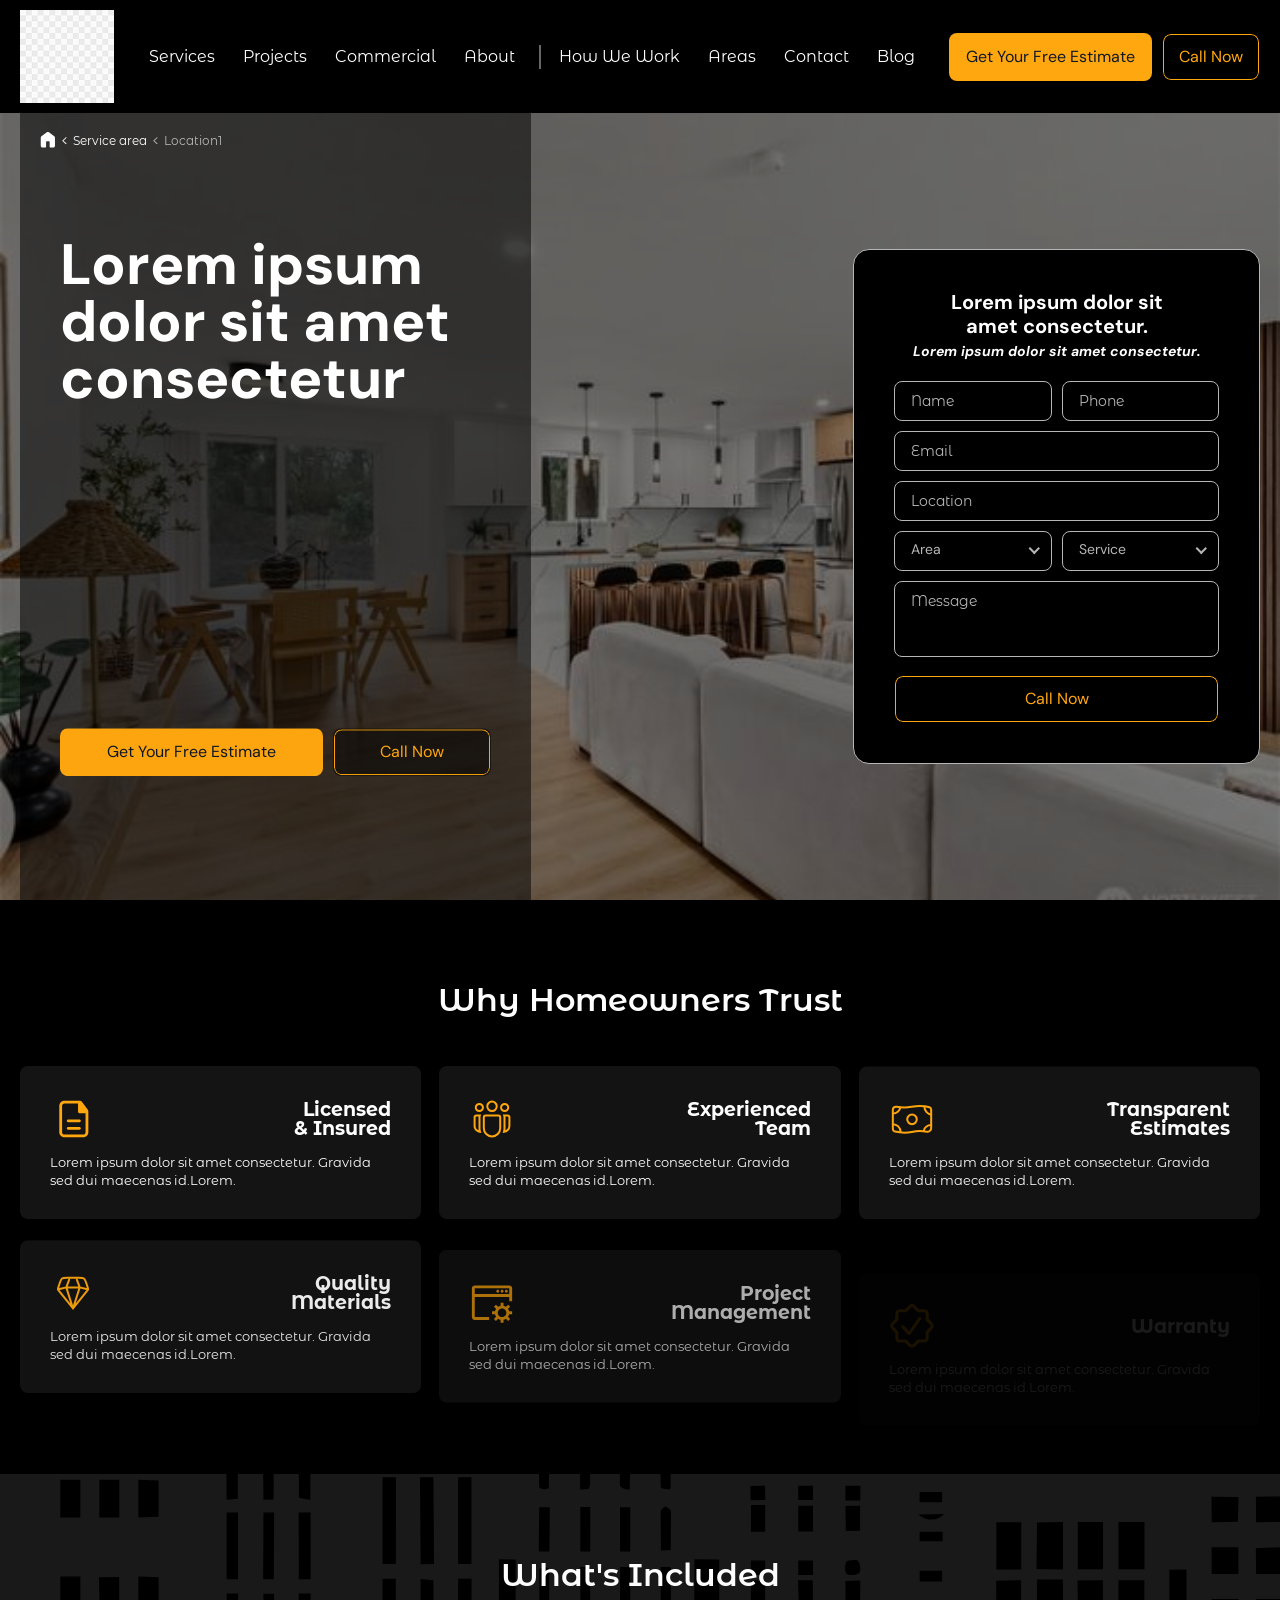
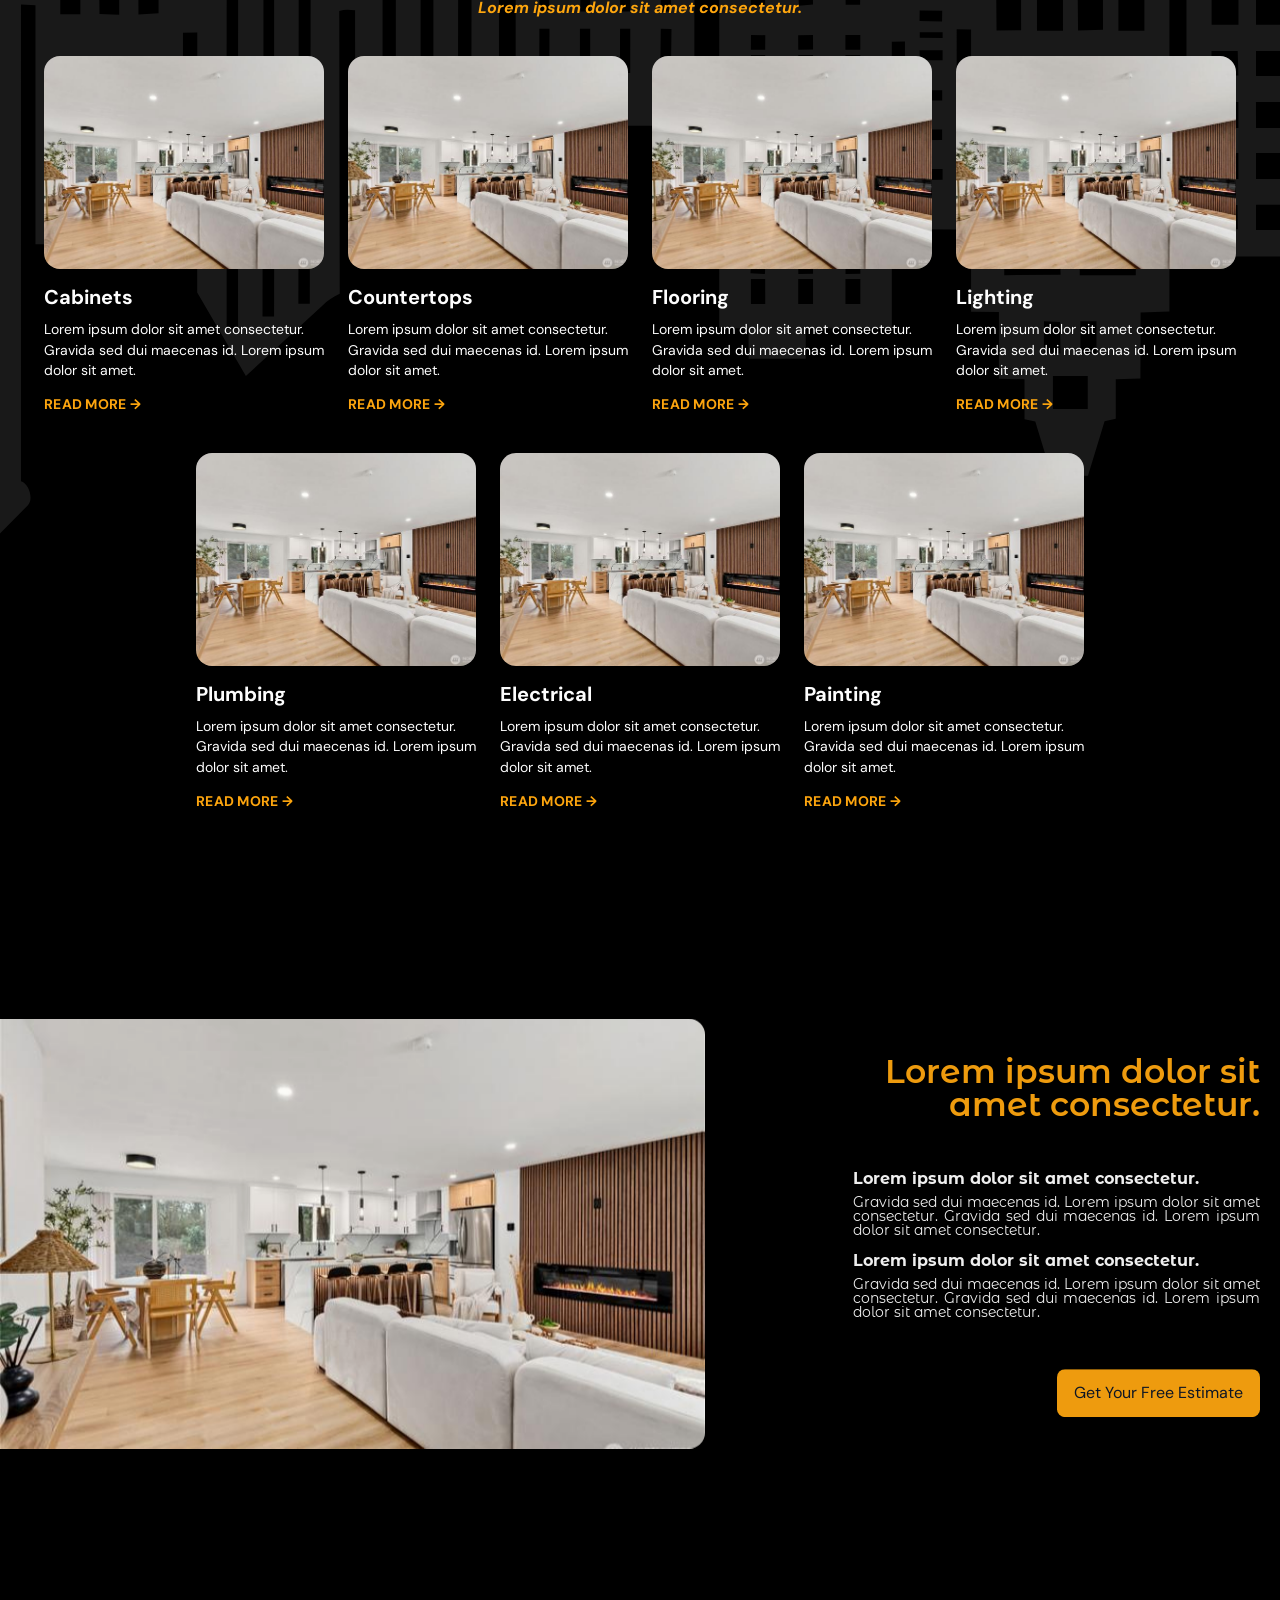
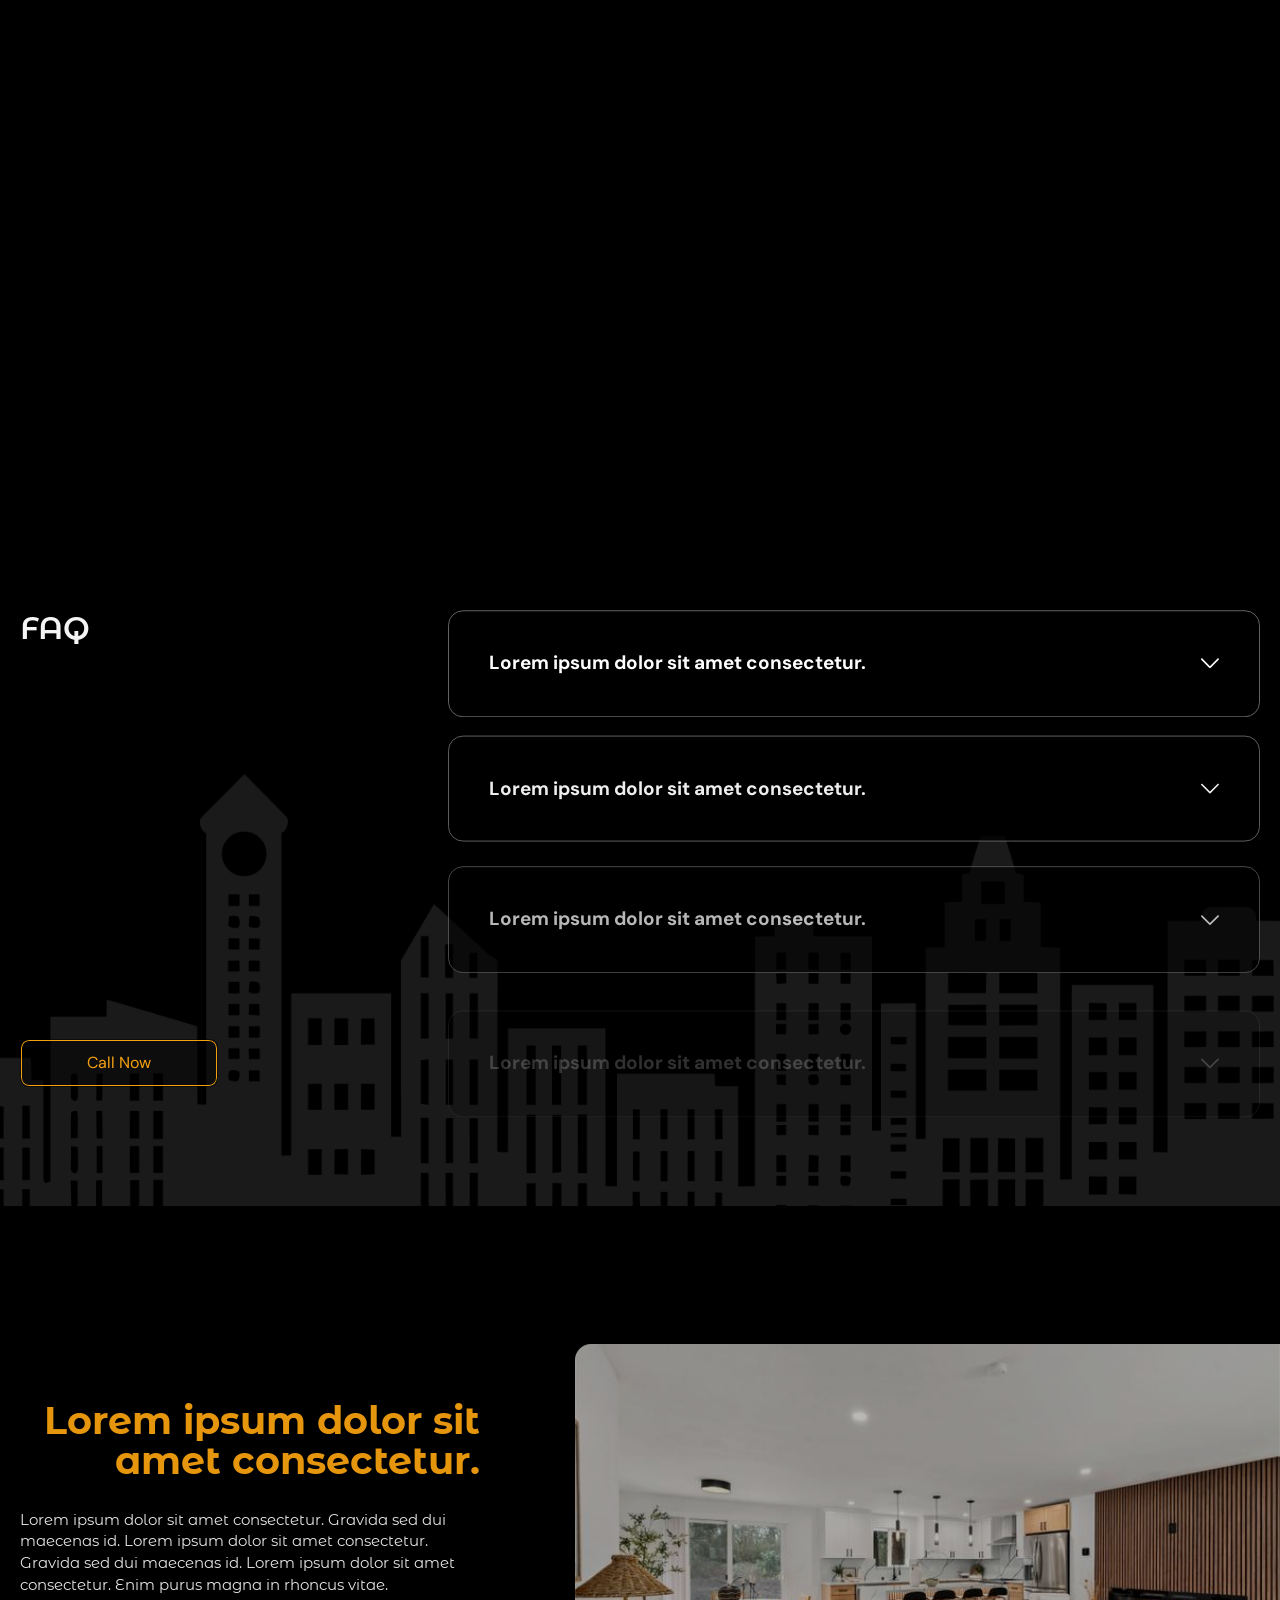
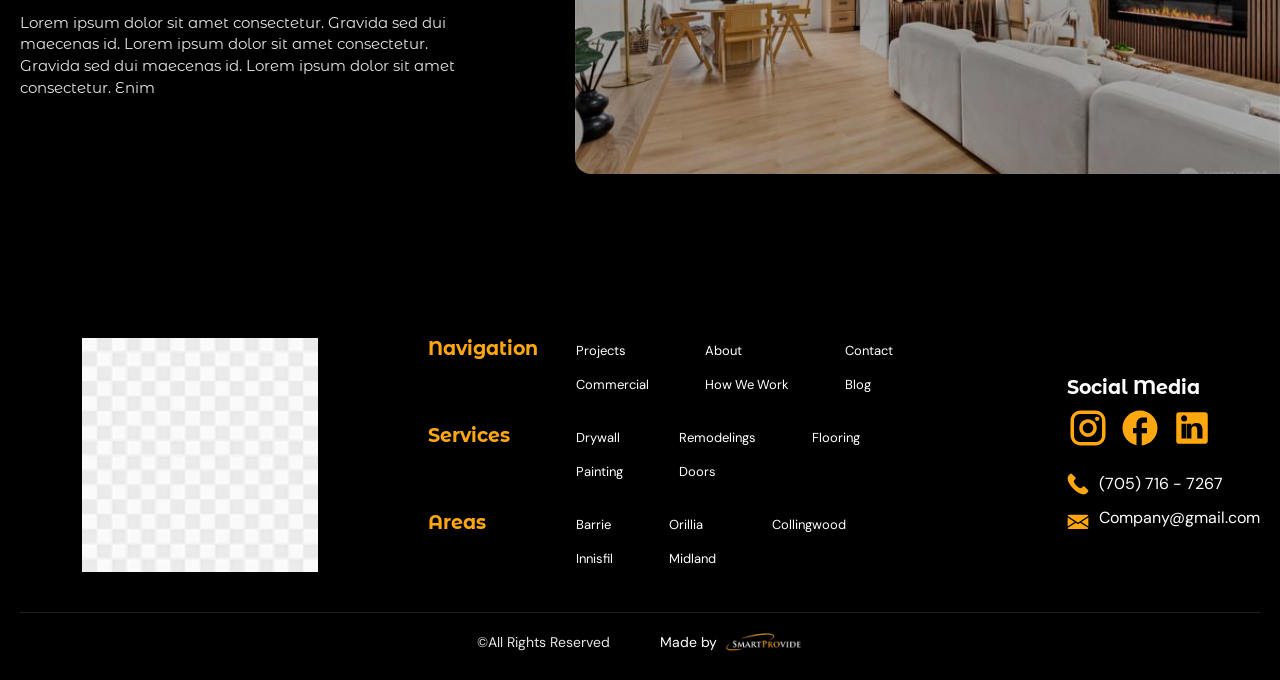
<file: area-open.html>
<!doctype html>
<html lang="en">
<head>
    <meta charset="UTF-8" />
    <meta name="viewport" content="width=device-width, initial-scale=1.0, viewport-fit=cover" />

    <meta name="theme-color" content="#000000" />
    <meta name="apple-mobile-web-app-status-bar-style" content="black-translucent">

    <title>Homeowners</title>

    <!-- FAVICONS -->
    <link rel="icon" type="image/x-icon" href="./assets/images/favicon/favicon.ico" />
    <link rel="icon" type="image/svg+xml" href="./assets/images/favicon/favicon.svg" />
    <link rel="icon" type="image/png" sizes="96x96" href="./assets/images/favicon/favicon-96x96.png" />
    <link rel="apple-touch-icon" sizes="180x180" href="./assets/images/favicon/apple-touch-icon.png" />
    <link rel="manifest" href="./assets/images/favicon/site.webmanifest" />

  <script type="module" crossorigin src="./assets/js/vendor.min.js"></script>
  <script type="module" crossorigin src="./assets/js/main.min2.js"></script>
  <link rel="stylesheet" crossorigin href="./assets/css/style.min.css">
</head>

<body>
    <div class="wrapper" id="main">
        <header class="header" data-anim="fade-down">
            <div class="header__container">
                <button type="button" class="menu__icon icon-menu js-menu-trigger"><span></span></button>
        
                <div class="header__menu menu">
                    <button type="button" class="menu__icon close-menu js-menu-close" aria-label="close menu"></button>
                    <a class="header__logo" href="index.html"><img src="./assets/images/logo.png" alt="homeowners"></a>
                    <nav class="menu__nav">
                        <ul>
                            <li>
                                <a href="services.html">Services</a>
                            </li>
                            <li>
                                <a href="projects.html">Projects</a>
                            </li>
                            <li>
                                <a href="commercial.html">Commercial</a>
                            </li>
                            <li>
                                <a href="about.html">About</a>
                            </li>
                            <li>
                                <a href="how-we-work.html">How We Work</a>
                            </li>
                            <li>
                                <a href="areas.html">Areas</a>
                            </li>
                            <li>
                                <a href="contacts.html">Contact</a>
                            </li>
                            <li>
                                <a href="blog.html">Blog</a>
                            </li>
                        </ul>
                    </nav>
                    <div class="menu__social social">
                        <ul class="social__list">
                            <li class="social__item">
                                <a class="social__link" href="#" aria-label="instagram">
                                    <svg width="42" height="42" viewBox="0 0 42 42" fill="none" xmlns="http://www.w3.org/2000/svg">
                                        <path d="M13.65 3.5H28.35C33.95 3.5 38.5 8.05 38.5 13.65V28.35C38.5 31.0419 37.4306 33.6236 35.5271 35.5271C33.6236 37.4306 31.0419 38.5 28.35 38.5H13.65C8.05 38.5 3.5 33.95 3.5 28.35V13.65C3.5 10.9581 4.56937 8.37636 6.47287 6.47287C8.37636 4.56937 10.9581 3.5 13.65 3.5ZM13.3 7C11.6291 7 10.0267 7.66375 8.84523 8.84523C7.66375 10.0267 7 11.6291 7 13.3V28.7C7 32.1825 9.8175 35 13.3 35H28.7C30.3709 35 31.9733 34.3363 33.1548 33.1548C34.3363 31.9733 35 30.3709 35 28.7V13.3C35 9.8175 32.1825 7 28.7 7H13.3ZM30.1875 9.625C30.7677 9.625 31.3241 9.85547 31.7343 10.2657C32.1445 10.6759 32.375 11.2323 32.375 11.8125C32.375 12.3927 32.1445 12.9491 31.7343 13.3593C31.3241 13.7695 30.7677 14 30.1875 14C29.6073 14 29.0509 13.7695 28.6407 13.3593C28.2305 12.9491 28 12.3927 28 11.8125C28 11.2323 28.2305 10.6759 28.6407 10.2657C29.0509 9.85547 29.6073 9.625 30.1875 9.625ZM21 12.25C23.3206 12.25 25.5462 13.1719 27.1872 14.8128C28.8281 16.4538 29.75 18.6794 29.75 21C29.75 23.3206 28.8281 25.5462 27.1872 27.1872C25.5462 28.8281 23.3206 29.75 21 29.75C18.6794 29.75 16.4538 28.8281 14.8128 27.1872C13.1719 25.5462 12.25 23.3206 12.25 21C12.25 18.6794 13.1719 16.4538 14.8128 14.8128C16.4538 13.1719 18.6794 12.25 21 12.25ZM21 15.75C19.6076 15.75 18.2723 16.3031 17.2877 17.2877C16.3031 18.2723 15.75 19.6076 15.75 21C15.75 22.3924 16.3031 23.7277 17.2877 24.7123C18.2723 25.6969 19.6076 26.25 21 26.25C22.3924 26.25 23.7277 25.6969 24.7123 24.7123C25.6969 23.7277 26.25 22.3924 26.25 21C26.25 19.6076 25.6969 18.2723 24.7123 17.2877C23.7277 16.3031 22.3924 15.75 21 15.75Z" fill="#FFA70F" />
                                    </svg>
        
                                </a>
                            </li>
                            <li class="social__item">
                                <a class="social__link" href="#" aria-label="facebook">
                                    <svg width="42" height="42" viewBox="0 0 42 42" fill="none" xmlns="http://www.w3.org/2000/svg">
                                        <g clip-path="url(#clip0_307_4106)">
                                            <path d="M38.5 21C38.5 11.34 30.66 3.5 21 3.5C11.34 3.5 3.5 11.34 3.5 21C3.5 29.47 9.52 36.5225 17.5 38.15V26.25H14V21H17.5V16.625C17.5 13.2475 20.2475 10.5 23.625 10.5H28V15.75H24.5C23.5375 15.75 22.75 16.5375 22.75 17.5V21H28V26.25H22.75V38.4125C31.5875 37.5375 38.5 30.0825 38.5 21Z" fill="#FFA70F" />
                                        </g>
                                        <defs>
                                            <clipPath id="clip0_307_4106">
                                                <rect width="42" height="42" rx="21" fill="white" />
                                            </clipPath>
                                        </defs>
                                    </svg>
        
                                </a>
                            </li>
                        </ul>
                    </div>
                    <div class="menu__actions">
                        <a href="#" class="btn btn-primary" data-popup-target="#contact-us">Get Your Free Estimate</a>
                        <a href="tel:7057167267" class="btn btn-secondary"><span>Call Now</span></a>
                    </div>
                </div>
        
                <a class="header__phone --icon-phone" href="tel:7057167267" aria-label="call (705) 716 - 7267"></a>
            </div>
        </header>

        <main class="page page--area">
            <section class="hero">
                <nav class="breadcrumbs" aria-label="Breadcrumb" data-anim="fade-up">
                    <div class="breadcrumbs__container">
                        <ol class="breadcrumbs__list" itemscope itemtype="https://schema.org/BreadcrumbList">
                
                            <li class="breadcrumbs__item breadcrumbs__item--main" itemprop="itemListElement" itemscope
                                itemtype="https://schema.org/ListItem">
                                <a class="breadcrumbs__link" href="index.html" itemprop="item">
                                    <span itemprop="name"><svg class="icon">
                                            <use href="./assets/images/sprite.svg#icon-home"></use>
                                        </svg></span>
                                </a>
                                <meta itemprop="position" content="1" />
                            </li>
                
                            <li class="breadcrumbs__item" itemprop="itemListElement" itemscope itemtype="https://schema.org/ListItem">
                                <a class="breadcrumbs__link" href="#" itemprop="item">
                                    <span itemprop="name">Service area</span>
                                </a>
                                <meta itemprop="position" content="2" />
                            </li>
                
                
                            <li class="breadcrumbs__item breadcrumbs__item--current" itemprop="itemListElement" itemscope
                                itemtype="https://schema.org/ListItem">
                                <span class="breadcrumbs__current" itemprop="name" aria-current="page"> Location1</span>
                                <meta itemprop="position" content="3" />
                            </li>
                
                        </ol>
                    </div>
                </nav>
                <div class="hero__bg">
                    <img src="./assets/images/hero01.jpg" alt="hero">
                </div>
                <div class="hero__container">
                    <div class="hero__content">
                        <h1 class="hero__title title" data-anim="fade-up">Lorem ipsum dolor sit amet consectetur</h1>

                        <div class="hero__buttons" data-anim="fade-up" data-anim-delay="0.15">
                            <a href="#" class="btn btn-primary" data-popup-target="#contact-us"><span>Get Your Free Estimate</span></a>
                            <a href="tel:+1234567890" class="btn btn-secondary"><span>Call Now</span></a>
                        </div>
                    </div>

                    <div class="hero__form" data-anim="fade-up" data-anim-delay="0.25">
                        <form class="lead-form" id="hero-form" action="#" method="POST">
                        
                            <h2 class="lead-form__title">Lorem ipsum dolor sit amet consectetur.</h2>
                            <p class="lead-form__text">Lorem ipsum dolor sit amet consectetur.</p>
                        
                            <div class="lead-form__grid">
                                <div class="lead-form__group">
                                    <label class="visually-hidden" for="hero-name">Name</label>
                                    <input class="lead-form__input" id="hero-name" type="text" name="name" placeholder="Name" autocomplete="name" required>
                                </div>
                                <div class="lead-form__group">
                                    <label class="visually-hidden" for="hero-phone">Phone</label>
                                    <input class="lead-form__input" id="hero-phone" type="tel" name="phone" placeholder="Phone" autocomplete="tel" required>
                                </div>
                            </div>
                        
                            <div class="lead-form__group">
                                <label class="visually-hidden" for="hero-email">Email</label>
                                <input class="lead-form__input" id="hero-email" type="email" name="email" placeholder="Email" autocomplete="email" required>
                            </div>
                        
                            <div class="lead-form__group">
                                <label class="visually-hidden" for="hero-location">Location</label>
                                <input class="lead-form__input" id="hero-location" type="text" name="location" placeholder="Location" autocomplete="address-level2">
                            </div>
                        
                            <div class="lead-form__grid">
                                <div class="lead-form__group">
                                    <label class="visually-hidden" for="hero-area">Area</label>
                                    <select class="lead-form__select js-select" id="hero-area" name="area">
                                        <option value="" selected disabled>Area</option>
                                        <option value="barrie">Barrie</option>
                                        <option value="innisfil">Innisfil</option>
                                        <option value="orillia">Orillia</option>
                                        <option value="midland">Midland</option>
                                        <option value="collingwood">Collingwood</option>
                                    </select>
                                </div>
                                <div class="lead-form__group">
                                    <label class="visually-hidden" for="hero-service">Service</label>
                                    <select class="lead-form__select js-select" id="hero-service" name="service">
                                        <option value="" selected disabled>Service</option>
                                        <option value="drywall">Drywall</option>
                                        <option value="painting">Painting</option>
                                        <option value="remodelings">Remodelings</option>
                                        <option value="doors">Doors</option>
                                        <option value="flooring">Flooring</option>
                                    </select>
                                </div>
                            </div>
                        
                            <div class="lead-form__group">
                                <label class="visually-hidden" for="hero-message">Message</label>
                                <textarea class="lead-form__input lead-form__textarea" id="hero-message" name="message" placeholder="Message" rows="4"></textarea>
                            </div>
                        
                            <button class="btn btn-secondary lead-form__submit" type="submit"><span>Call Now</span></button>
                        </form>
                    </div>
                </div>
            </section>

            <section class="section why">
                <div class="why__container">
                    <h2 class="why__title title" data-anim="fade-up">Why Homeowners Trust</h2>
                    <ul class="why__list" data-anim-stagger="true" data-anim-delay="0.3">
                        <li class="why__item">
                            <div class="why__item-icon">
                                <img src="./assets/images/ic/01.svg" alt="Licensed & Insured">
                            </div>
                            <h3 class="why__item-title">Licensed<br>
                                & Insured</h3>
                            <div class="why__item-text">Lorem ipsum dolor sit amet consectetur. Gravida sed dui maecenas id.Lorem.</div>
                        </li>
                        <li class="why__item">
                            <div class="why__item-icon">
                                <img src="./assets/images/ic/02.svg" alt="Experienced Team">
                            </div>
                            <h3 class="why__item-title">Experienced<br>
                                Team</h3>
                            <div class="why__item-text">Lorem ipsum dolor sit amet consectetur. Gravida sed dui maecenas id.Lorem.</div>
                        </li>
                        <li class="why__item">
                            <div class="why__item-icon">
                                <img src="./assets/images/ic/03.svg" alt="Transparent Estimates">
                            </div>
                            <h3 class="why__item-title">Transparent<br>
                                Estimates</h3>
                            <div class="why__item-text">Lorem ipsum dolor sit amet consectetur. Gravida sed dui maecenas id.Lorem.</div>
                        </li>
                        <li class="why__item">
                            <div class="why__item-icon">
                                <img src="./assets/images/ic/04.svg" alt="Quality Materials">
                            </div>
                            <h3 class="why__item-title">Quality<br>
                                Materials</h3>
                            <div class="why__item-text">Lorem ipsum dolor sit amet consectetur. Gravida sed dui maecenas id.Lorem.</div>
                        </li>
                        <li class="why__item">
                            <div class="why__item-icon">
                                <img src="./assets/images/ic/05.svg" alt="Project Management">
                            </div>
                            <h3 class="why__item-title">Project<br>
                                Management</h3>
                            <div class="why__item-text">Lorem ipsum dolor sit amet consectetur. Gravida sed dui maecenas id.Lorem.</div>
                        </li>
                        <li class="why__item">
                            <div class="why__item-icon">
                                <img src="./assets/images/ic/06.svg" alt="Warranty">
                            </div>
                            <h3 class="why__item-title">Warranty</h3>
                            <div class="why__item-text">Lorem ipsum dolor sit amet consectetur. Gravida sed dui maecenas id.Lorem.</div>
                        </li>
                    </ul>
                </div>
            </section>
            <section class="section included" id="included">
                <div class="included__bg" aria-hidden="true">
                    <img src="./assets/images/bg.svg" alt="">
                </div>
                <div class="included__container">
                    <div class="included__head" data-anim="fade-up">
                        <h2 class="included__title title">What's Included</h2>
                        <p class="included__subtitle">Lorem ipsum dolor sit amet consectetur.</p>
                    </div>

                    <div class="included__slider">
                        <div class="included__wrapper swiper-wrapper" data-anim="fade-up" data-anim-delay="0.2">
                            <div class="included__slide swiper-slide">
                                <article class="cart-included">
                                    <div class="cart-included__img">
                                        <img src="./assets/images/img.jpg" alt="Cabinets">
                                    </div>
                                    <h3 class="cart-included__title">Cabinets</h3>
                                    <div class="cart-included__text">Lorem ipsum dolor sit amet consectetur. Gravida sed dui maecenas id. Lorem ipsum dolor sit amet.</div>
                                    <button class="cart-included__more cart-included__more--link" type="button" data-popup-target="#included-item" data-included-title="Cabinets">READ MORE →</button>
                                    <button class="btn btn-secondary cart-included__more cart-included__more--btn" type="button" data-popup-target="#included-item" data-included-title="Cabinets"><span>View more</span></button>
                                </article>
                            </div>
                            <div class="included__slide swiper-slide">
                                <article class="cart-included">
                                    <div class="cart-included__img">
                                        <img src="./assets/images/img.jpg" alt="Countertops">
                                    </div>
                                    <h3 class="cart-included__title">Countertops</h3>
                                    <div class="cart-included__text">Lorem ipsum dolor sit amet consectetur. Gravida sed dui maecenas id. Lorem ipsum dolor sit amet.</div>
                                    <button class="cart-included__more cart-included__more--link" type="button" data-popup-target="#included-item" data-included-title="Countertops">READ MORE →</button>
                                    <button class="btn btn-secondary cart-included__more cart-included__more--btn" type="button" data-popup-target="#included-item" data-included-title="Countertops"><span>View more</span></button>
                                </article>
                            </div>
                            <div class="included__slide swiper-slide">
                                <article class="cart-included">
                                    <div class="cart-included__img">
                                        <img src="./assets/images/img.jpg" alt="Flooring">
                                    </div>
                                    <h3 class="cart-included__title">Flooring</h3>
                                    <div class="cart-included__text">Lorem ipsum dolor sit amet consectetur. Gravida sed dui maecenas id. Lorem ipsum dolor sit amet.</div>
                                    <button class="cart-included__more cart-included__more--link" type="button" data-popup-target="#included-item" data-included-title="Flooring">READ MORE →</button>
                                    <button class="btn btn-secondary cart-included__more cart-included__more--btn" type="button" data-popup-target="#included-item" data-included-title="Flooring"><span>View more</span></button>
                                </article>
                            </div>
                            <div class="included__slide swiper-slide">
                                <article class="cart-included">
                                    <div class="cart-included__img">
                                        <img src="./assets/images/img.jpg" alt="Lighting">
                                    </div>
                                    <h3 class="cart-included__title">Lighting</h3>
                                    <div class="cart-included__text">Lorem ipsum dolor sit amet consectetur. Gravida sed dui maecenas id. Lorem ipsum dolor sit amet.</div>
                                    <button class="cart-included__more cart-included__more--link" type="button" data-popup-target="#included-item" data-included-title="Lighting">READ MORE →</button>
                                    <button class="btn btn-secondary cart-included__more cart-included__more--btn" type="button" data-popup-target="#included-item" data-included-title="Lighting"><span>View more</span></button>
                                </article>
                            </div>
                            <div class="included__slide swiper-slide">
                                <article class="cart-included">
                                    <div class="cart-included__img">
                                        <img src="./assets/images/img.jpg" alt="Plumbing">
                                    </div>
                                    <h3 class="cart-included__title">Plumbing</h3>
                                    <div class="cart-included__text">Lorem ipsum dolor sit amet consectetur. Gravida sed dui maecenas id. Lorem ipsum dolor sit amet.</div>
                                    <button class="cart-included__more cart-included__more--link" type="button" data-popup-target="#included-item" data-included-title="Plumbing">READ MORE →</button>
                                    <button class="btn btn-secondary cart-included__more cart-included__more--btn" type="button" data-popup-target="#included-item" data-included-title="Plumbing"><span>View more</span></button>
                                </article>
                            </div>
                            <div class="included__slide swiper-slide">
                                <article class="cart-included">
                                    <div class="cart-included__img">
                                        <img src="./assets/images/img.jpg" alt="Electrical">
                                    </div>
                                    <h3 class="cart-included__title">Electrical</h3>
                                    <div class="cart-included__text">Lorem ipsum dolor sit amet consectetur. Gravida sed dui maecenas id. Lorem ipsum dolor sit amet.</div>
                                    <button class="cart-included__more cart-included__more--link" type="button" data-popup-target="#included-item" data-included-title="Electrical">READ MORE →</button>
                                    <button class="btn btn-secondary cart-included__more cart-included__more--btn" type="button" data-popup-target="#included-item" data-included-title="Electrical"><span>View more</span></button>
                                </article>
                            </div>
                            <div class="included__slide swiper-slide">
                                <article class="cart-included">
                                    <div class="cart-included__img">
                                        <img src="./assets/images/img.jpg" alt="Painting">
                                    </div>
                                    <h3 class="cart-included__title">Painting</h3>
                                    <div class="cart-included__text">Lorem ipsum dolor sit amet consectetur. Gravida sed dui maecenas id. Lorem ipsum dolor sit amet.</div>
                                    <button class="cart-included__more cart-included__more--link" type="button" data-popup-target="#included-item" data-included-title="Painting">READ MORE →</button>
                                    <button class="btn btn-secondary cart-included__more cart-included__more--btn" type="button" data-popup-target="#included-item" data-included-title="Painting"><span>View more</span></button>
                                </article>
                            </div>
                        </div>

                        <div class="swiper-nav included__nav">
                            <button type="button" class="swiper-button-prev --icon-arrow-next" aria-label="Previous item"></button>
                            <button type="button" class="swiper-button-next --icon-arrow-next" aria-label="Next item"></button>
                        </div>
                    </div>

                    <div class="included__actions">
                        <a href="#" class="btn btn-primary" data-popup-target="#contact-us">Get Your Free Estimate</a>
                    </div>
                </div>
            </section>
            <section class="section about" id="about">
                <div class="about__container">
                    <div class="about__media" data-anim="fade-up">
                        <img src="./assets/images/img.jpg" alt="Modern home interior">
                    </div>
                    <div class="about__content" data-anim="fade-up" data-anim-delay="0.2">
                        <h2 class="about__title">Lorem ipsum dolor sit amet consectetur.</h2>
                        <div class="about__text">
                            <p><strong>Lorem ipsum dolor sit amet consectetur.</strong> Gravida sed dui maecenas id. Lorem ipsum dolor sit amet consectetur. Gravida sed dui maecenas id. Lorem ipsum dolor sit amet consectetur.</p>
                            <p><strong>Lorem ipsum dolor sit amet consectetur.</strong> Gravida sed dui maecenas id. Lorem ipsum dolor sit amet consectetur. Gravida sed dui maecenas id. Lorem ipsum dolor sit amet consectetur.</p>
                        </div>
                        <a href="#" class="btn btn-primary about__btn about__btn--primary" data-popup-target="#contact-us">Get Your Free Estimate</a>
                        <a href="#" class="btn btn-secondary about__btn about__btn--secondary" data-popup-target="#contact-us"><span>Get Your Free Estimate</span></a>
                    </div>
                </div>
            </section>

            <section class="section discuss" id="discuss">
                <div class="discuss__container" data-anim="fade-up">
                    <form class="contact-form" id="discuss-form" action="#" method="POST">
                        <h2 class="contact-form__title">
                            <span>Lorem ipsum dolor sit</span>
                            <span>amet consectetur</span>
                        </h2>

                        <div class="contact-form__fields">
                            <div class="contact-form__group contact-form__group--name">
                                <label class="visually-hidden" for="discuss-name">Name</label>
                                <input class="contact-form__input" id="discuss-name" type="text" name="name" placeholder="Name" autocomplete="name" required>
                            </div>

                            <div class="contact-form__group contact-form__group--phone">
                                <label class="visually-hidden" for="discuss-phone">Phone</label>
                                <input class="contact-form__input" id="discuss-phone" type="tel" name="phone" placeholder="Phone" autocomplete="tel" required>
                            </div>

                            <div class="contact-form__group contact-form__group--area">
                                <label class="visually-hidden" for="discuss-area">Area</label>
                                <select class="contact-form__select js-select" id="discuss-area" name="area">
                                    <option value="" selected disabled>Area</option>
                                    <option value="barrie">Barrie</option>
                                    <option value="innisfil">Innisfil</option>
                                    <option value="orillia">Orillia</option>
                                    <option value="midland">Midland</option>
                                    <option value="collingwood">Collingwood</option>
                                </select>
                            </div>

                            <div class="contact-form__group contact-form__group--message">
                                <label class="visually-hidden" for="discuss-message">Message</label>
                                <textarea class="contact-form__input contact-form__textarea" id="discuss-message" name="message" placeholder="Message" rows="5"></textarea>
                            </div>

                            <div class="contact-form__group contact-form__group--location">
                                <label class="visually-hidden" for="discuss-location">Location</label>
                                <input class="contact-form__input" id="discuss-location" type="text" name="location" placeholder="Location" autocomplete="address-level2">
                            </div>

                            <div class="contact-form__group contact-form__group--email">
                                <label class="visually-hidden" for="discuss-email">Email</label>
                                <input class="contact-form__input" id="discuss-email" type="email" name="email" placeholder="Email" autocomplete="email" required>
                            </div>

                            <div class="contact-form__group contact-form__group--service">
                                <label class="visually-hidden" for="discuss-service">Service</label>
                                <select class="contact-form__select js-select" id="discuss-service" name="service">
                                    <option value="" selected disabled>Service</option>
                                    <option value="drywall">Drywall</option>
                                    <option value="painting">Painting</option>
                                    <option value="remodelings">Remodelings</option>
                                    <option value="doors">Doors</option>
                                    <option value="flooring">Flooring</option>
                                </select>
                            </div>
                        </div>

                        <div class="contact-form__actions">
                            <button class="btn btn-primary" type="submit">Get Your Free Estimate</button>
                            <a href="tel:7057167267" class="btn btn-secondary"><span>Call Now</span></a>
                        </div>
                    </form>
                </div>
            </section>

            <section class="section faq" id="faq">
                <div class="faq__bg" aria-hidden="true">
                    <img src="./assets/images/bg2.png" alt="">
                </div>
                <div class="faq__container">
                    <div class="faq__aside" data-anim="fade-up">
                        <h2 class="faq__title title">FAQ</h2>
                        <a href="tel:7057167267" class="btn btn-secondary faq__cta faq__cta--desktop"><span>Call Now</span></a>
                    </div>

                    <ul class="faq__list" data-anim-stagger="true">
                        <li class="faq__item js-faq-wrap">
                            <button class="faq__item-trigger js-faq-trigger" type="button">
                                <span>Lorem ipsum dolor sit amet consectetur.</span>
                                <svg class="icon" aria-hidden="true">
                                    <use href="./assets/images/sprite.svg#icon-arrow-down"></use>
                                </svg>
                            </button>
                            <div class="faq__item-content js-faq-body">
                                <div class="faq__item-text">
                                    <p>Lorem ipsum dolor sit amet consectetur. Gravida sed dui maecenas id. Enim purus magna in rhoncus vitae. Lorem ipsum dolor sit amet consectetur.</p>
                                    <p>Gravida sed dui maecenas id. Enim purus magna in rhoncus vitae. Lorem ipsum dolor sit amet consectetur. Gravida sed dui maecenas id.</p>
                                </div>
                            </div>
                        </li>
                        <li class="faq__item js-faq-wrap">
                            <button class="faq__item-trigger js-faq-trigger" type="button">
                                <span>Lorem ipsum dolor sit amet consectetur.</span>
                                <svg class="icon" aria-hidden="true">
                                    <use href="./assets/images/sprite.svg#icon-arrow-down"></use>
                                </svg>
                            </button>
                            <div class="faq__item-content js-faq-body">
                                <div class="faq__item-text">
                                    <p>Lorem ipsum dolor sit amet consectetur. Gravida sed dui maecenas id. Enim purus magna in rhoncus vitae. Lorem ipsum dolor sit amet consectetur.</p>
                                    <p>Gravida sed dui maecenas id. Enim purus magna in rhoncus vitae. Lorem ipsum dolor sit amet consectetur. Gravida sed dui maecenas id.</p>
                                </div>
                            </div>
                        </li>
                        <li class="faq__item js-faq-wrap">
                            <button class="faq__item-trigger js-faq-trigger" type="button">
                                <span>Lorem ipsum dolor sit amet consectetur.</span>
                                <svg class="icon" aria-hidden="true">
                                    <use href="./assets/images/sprite.svg#icon-arrow-down"></use>
                                </svg>
                            </button>
                            <div class="faq__item-content js-faq-body">
                                <div class="faq__item-text">
                                    <p>Lorem ipsum dolor sit amet consectetur. Gravida sed dui maecenas id. Enim purus magna in rhoncus vitae. Lorem ipsum dolor sit amet consectetur.</p>
                                    <p>Gravida sed dui maecenas id. Enim purus magna in rhoncus vitae. Lorem ipsum dolor sit amet consectetur. Gravida sed dui maecenas id.</p>
                                </div>
                            </div>
                        </li>
                        <li class="faq__item js-faq-wrap">
                            <button class="faq__item-trigger js-faq-trigger" type="button">
                                <span>Lorem ipsum dolor sit amet consectetur.</span>
                                <svg class="icon" aria-hidden="true">
                                    <use href="./assets/images/sprite.svg#icon-arrow-down"></use>
                                </svg>
                            </button>
                            <div class="faq__item-content js-faq-body">
                                <div class="faq__item-text">
                                    <p>Lorem ipsum dolor sit amet consectetur. Gravida sed dui maecenas id. Enim purus magna in rhoncus vitae. Lorem ipsum dolor sit amet consectetur.</p>
                                    <p>Gravida sed dui maecenas id. Enim purus magna in rhoncus vitae. Lorem ipsum dolor sit amet consectetur. Gravida sed dui maecenas id.</p>
                                </div>
                            </div>
                        </li>
                    </ul>

                    <a href="#discuss" class="btn btn-secondary faq__cta faq__cta--mobile" data-anim="fade-up"><span>Get Your Free Estimate</span></a>
                </div>
            </section>

            <section class="section about about--reverse" id="about-cta">
                <div class="about__container">
                    <div class="about__content" data-anim="fade-up">
                        <h2 class="about__title">Lorem ipsum dolor sit amet consectetur.</h2>
                        <div class="about__text">
                            <p>Lorem ipsum dolor sit amet consectetur. Gravida sed dui maecenas id. Lorem ipsum dolor sit amet consectetur. Gravida sed dui maecenas id. Lorem ipsum dolor sit amet consectetur. Enim purus magna in rhoncus vitae.</p>
                            <p>Lorem ipsum dolor sit amet consectetur. Gravida sed dui maecenas id. Lorem ipsum dolor sit amet consectetur. Gravida sed dui maecenas id. Lorem ipsum dolor sit amet consectetur. Enim</p>
                        </div>
                        <a href="#" class="btn btn-secondary about__btn about__btn--secondary" data-popup-target="#contact-us"><span>Get Your Free Estimate</span></a>
                    </div>
                    <div class="about__media" data-anim="fade-up" data-anim-delay="0.2">
                        <img src="./assets/images/img.jpg" alt="Modern home interior">
                    </div>
                </div>
            </section>

        </main>

        <footer class="footer">
            <div class="footer__container">
                <div class="footer__top">
                    <a class="footer__logo" href="index.html">
                        <img src="./assets/images/logo.png" alt="homeowners">
                    </a>
        
                    <div class="footer__cols">
                        <div class="footer__col footer__col--nav js-footer-acc">
                            <button class="footer__title js-footer-trigger" type="button">
                                Navigation
                                <span class="footer__chevron" aria-hidden="true"></span>
                            </button>
                            <nav class="footer__nav js-footer-body">
                                <ul>
                                    <li><a href="projects.html">Projects</a></li>
                                    <li><a href="commercial.html">Commercial</a></li>
                                    <li><a href="about.html">About</a></li>
                                    <li><a href="how-we-work.html">How We Work</a></li>
                                    <li><a href="contacts.html">Contact</a></li>
                                    <li><a href="blog.html">Blog</a></li>
                                </ul>
                            </nav>
                        </div>
        
                        <div class="footer__col footer__col--services js-footer-acc">
                            <button class="footer__title js-footer-trigger" type="button">
                                Services
                                <span class="footer__chevron" aria-hidden="true"></span>
                            </button>
                            <nav class="footer__nav js-footer-body">
                                <ul>
                                    <li><a href="services.html">Drywall</a></li>
                                    <li><a href="services.html">Painting</a></li>
                                    <li><a href="services.html">Remodelings</a></li>
                                    <li><a href="services.html">Doors</a></li>
                                    <li><a href="services.html">Flooring</a></li>
                                </ul>
                            </nav>
                        </div>
        
                        <div class="footer__col footer__col--areas js-footer-acc">
                            <button class="footer__title js-footer-trigger" type="button">
                                Areas
                                <span class="footer__chevron" aria-hidden="true"></span>
                            </button>
                            <nav class="footer__nav js-footer-body">
                                <ul>
                                    <li><a href="areas.html">Barrie</a></li>
                                    <li><a href="areas.html">Innisfil</a></li>
                                    <li><a href="areas.html">Orillia</a></li>
                                    <li><a href="areas.html">Midland</a></li>
                                    <li><a href="areas.html">Collingwood</a></li>
                                </ul>
                            </nav>
                        </div>
                    </div>
        
                    <div class="footer__aside">
                        <div class="footer__social">
                            <h3 class="footer__social-title">Social Media</h3>
                            <ul class="footer__social-list">
                                <li>
                                    <a class="footer__social-link" href="#" aria-label="instagram">
                                        <svg width="42" height="42" viewBox="0 0 42 42" fill="none" xmlns="http://www.w3.org/2000/svg" aria-hidden="true">
                                            <path d="M13.65 3.5H28.35C33.95 3.5 38.5 8.05 38.5 13.65V28.35C38.5 31.0419 37.4306 33.6236 35.5271 35.5271C33.6236 37.4306 31.0419 38.5 28.35 38.5H13.65C8.05 38.5 3.5 33.95 3.5 28.35V13.65C3.5 10.9581 4.56937 8.37636 6.47287 6.47287C8.37636 4.56937 10.9581 3.5 13.65 3.5ZM13.3 7C11.6291 7 10.0267 7.66375 8.84523 8.84523C7.66375 10.0267 7 11.6291 7 13.3V28.7C7 32.1825 9.8175 35 13.3 35H28.7C30.3709 35 31.9733 34.3363 33.1548 33.1548C34.3363 31.9733 35 30.3709 35 28.7V13.3C35 9.8175 32.1825 7 28.7 7H13.3ZM30.1875 9.625C30.7677 9.625 31.3241 9.85547 31.7343 10.2657C32.1445 10.6759 32.375 11.2323 32.375 11.8125C32.375 12.3927 32.1445 12.9491 31.7343 13.3593C31.3241 13.7695 30.7677 14 30.1875 14C29.6073 14 29.0509 13.7695 28.6407 13.3593C28.2305 12.9491 28 12.3927 28 11.8125C28 11.2323 28.2305 10.6759 28.6407 10.2657C29.0509 9.85547 29.6073 9.625 30.1875 9.625ZM21 12.25C23.3206 12.25 25.5462 13.1719 27.1872 14.8128C28.8281 16.4538 29.75 18.6794 29.75 21C29.75 23.3206 28.8281 25.5462 27.1872 27.1872C25.5462 28.8281 23.3206 29.75 21 29.75C18.6794 29.75 16.4538 28.8281 14.8128 27.1872C13.1719 25.5462 12.25 23.3206 12.25 21C12.25 18.6794 13.1719 16.4538 14.8128 14.8128C16.4538 13.1719 18.6794 12.25 21 12.25ZM21 15.75C19.6076 15.75 18.2723 16.3031 17.2877 17.2877C16.3031 18.2723 15.75 19.6076 15.75 21C15.75 22.3924 16.3031 23.7277 17.2877 24.7123C18.2723 25.6969 19.6076 26.25 21 26.25C22.3924 26.25 23.7277 25.6969 24.7123 24.7123C25.6969 23.7277 26.25 22.3924 26.25 21C26.25 19.6076 25.6969 18.2723 24.7123 17.2877C23.7277 16.3031 22.3924 15.75 21 15.75Z" fill="currentColor" />
                                        </svg>
                                    </a>
                                </li>
                                <li>
                                    <a class="footer__social-link" href="#" aria-label="facebook">
                                        <svg width="42" height="42" viewBox="0 0 42 42" fill="none" xmlns="http://www.w3.org/2000/svg" aria-hidden="true">
                                            <path d="M38.5 21C38.5 11.34 30.66 3.5 21 3.5C11.34 3.5 3.5 11.34 3.5 21C3.5 29.47 9.52 36.5225 17.5 38.15V26.25H14V21H17.5V16.625C17.5 13.2475 20.2475 10.5 23.625 10.5H28V15.75H24.5C23.5375 15.75 22.75 16.5375 22.75 17.5V21H28V26.25H22.75V38.4125C31.5875 37.5375 38.5 30.0825 38.5 21Z" fill="currentColor" />
                                        </svg>
                                    </a>
                                </li>
                                <li>
                                    <a class="footer__social-link" href="#" aria-label="linkedin">
                                        <svg width="42" height="42" viewBox="0 0 42 42" fill="none" xmlns="http://www.w3.org/2000/svg" aria-hidden="true">
                                            <path d="M34.125 5.25H7.875C6.42525 5.25 5.25 6.42525 5.25 7.875V34.125C5.25 35.5747 6.42525 36.75 7.875 36.75H34.125C35.5747 36.75 36.75 35.5747 36.75 34.125V7.875C36.75 6.42525 35.5747 5.25 34.125 5.25ZM15.75 31.5H10.5V16.625H15.75V31.5ZM13.125 14.4375C11.4542 14.4375 10.0625 13.0458 10.0625 11.375C10.0625 9.70417 11.4542 8.3125 13.125 8.3125C14.7958 8.3125 16.1875 9.70417 16.1875 11.375C16.1875 13.0458 14.7958 14.4375 13.125 14.4375ZM31.5 31.5H26.25V23.625C26.25 21.6562 26.2125 19.1625 23.5375 19.1625C20.825 19.1625 20.4125 21.2712 20.4125 23.485V31.5H15.1625V16.625H20.195V18.655H20.265C20.965 17.325 22.68 15.925 25.235 15.925C30.555 15.925 31.5 19.425 31.5 22.8375V31.5Z" fill="currentColor" />
                                        </svg>
                                    </a>
                                </li>
                            </ul>
                        </div>
        
                        <ul class="footer__contacts">
                            <li>
                                <a class="footer__contact --icon-phone" href="tel:7057167267">(705) 716 - 7267</a>
                            </li>
                            <li>
                                <a class="footer__contact --icon-mail" href="mailto:Company@gmail.com">Company@gmail.com</a>
                            </li>
                        </ul>
                    </div>
                </div>
        
                <div class="footer__bottom">
                    <div class="footer__copy">©All Rights Reserved</div>
                    <a class="footer__made" href="https://smartprovide.com/" target="_blank" rel="noopener noreferrer">
                        <span>Made by</span>
                        <img src="./assets/images/smartprovide.png" alt="SMARTPROVIDE">
                    </a>
                </div>
            </div>
        </footer>
    </div>
    <div id="contact-us" class="popup popup--lead" aria-hidden="true">
        <div class="popup__wrapper">
            <div class="popup__content">
                <form class="lead-form lead-form--popup" id="popup-form" action="#" method="POST">
                    <button class="lead-form__close" type="button" data-close-popup aria-label="Close"></button>
                
                    <h2 class="lead-form__title">Lorem ipsum dolor sit amet consectetur.</h2>
                    <p class="lead-form__text">Lorem ipsum dolor sit amet consectetur.</p>
                
                    <div class="lead-form__grid">
                        <div class="lead-form__group">
                            <label class="visually-hidden" for="popup-name">Name</label>
                            <input class="lead-form__input" id="popup-name" type="text" name="name" placeholder="Name" autocomplete="name" required>
                        </div>
                        <div class="lead-form__group">
                            <label class="visually-hidden" for="popup-phone">Phone</label>
                            <input class="lead-form__input" id="popup-phone" type="tel" name="phone" placeholder="Phone" autocomplete="tel" required>
                        </div>
                    </div>
                
                    <div class="lead-form__group">
                        <label class="visually-hidden" for="popup-email">Email</label>
                        <input class="lead-form__input" id="popup-email" type="email" name="email" placeholder="Email" autocomplete="email" required>
                    </div>
                
                    <div class="lead-form__group">
                        <label class="visually-hidden" for="popup-location">Location</label>
                        <input class="lead-form__input" id="popup-location" type="text" name="location" placeholder="Location" autocomplete="address-level2">
                    </div>
                
                    <div class="lead-form__grid">
                        <div class="lead-form__group">
                            <label class="visually-hidden" for="popup-area">Area</label>
                            <select class="lead-form__select js-select" id="popup-area" name="area">
                                <option value="" selected disabled>Area</option>
                                <option value="barrie">Barrie</option>
                                <option value="innisfil">Innisfil</option>
                                <option value="orillia">Orillia</option>
                                <option value="midland">Midland</option>
                                <option value="collingwood">Collingwood</option>
                            </select>
                        </div>
                        <div class="lead-form__group">
                            <label class="visually-hidden" for="popup-service">Service</label>
                            <select class="lead-form__select js-select" id="popup-service" name="service">
                                <option value="" selected disabled>Service</option>
                                <option value="drywall">Drywall</option>
                                <option value="painting">Painting</option>
                                <option value="remodelings">Remodelings</option>
                                <option value="doors">Doors</option>
                                <option value="flooring">Flooring</option>
                            </select>
                        </div>
                    </div>
                
                    <div class="lead-form__group">
                        <label class="visually-hidden" for="popup-message">Message</label>
                        <textarea class="lead-form__input lead-form__textarea" id="popup-message" name="message" placeholder="Message" rows="4"></textarea>
                    </div>
                
                    <button class="btn btn-secondary lead-form__submit" type="submit"><span>Call Now</span></button>
                </form>
            </div>
        </div>
    </div>
    
    <div id="review-read" class="popup popup--review" aria-hidden="true">
        <div class="popup__wrapper">
            <div class="popup__content">
                <div class="review-popup">
                    <button class="review-popup__close" type="button" data-close-popup aria-label="Close"></button>
    
                    <div class="review-popup__slider">
                        <div class="review-popup__wrapper swiper-wrapper">
                            <div class="review-popup__slide swiper-slide">
                                <div class="review-popup__top">
                                    <div class="review__avatar" aria-hidden="true"></div>
                                    <div class="review-popup__meta">
                                        <div class="review__name">Lorem ipsum</div>
                                        <div class="rating">
                                            <span class="rating__star"></span>
                                            <span class="rating__star"></span>
                                            <span class="rating__star"></span>
                                            <span class="rating__star"></span>
                                            <span class="rating__star"></span>
                                        </div>
                                    </div>
                                </div>
                                <div class="review-popup__text">Lorem ipsum dolor sit amet consectetur. Gravida sed dui maecenas id. Lorem ipsum dolor sit amet consectetur. Gravida sed dui maecenas id. Lorem ipsum dolor sit amet consectetur. Enim purus magna in rhoncus vitae. Lorem ipsum dolor sit amet consectetur. Gravida sed dui maecenas id.</div>
                            </div>
                            <div class="review-popup__slide swiper-slide">
                                <div class="review-popup__top">
                                    <div class="review__avatar" aria-hidden="true"></div>
                                    <div class="review-popup__meta">
                                        <div class="review__name">Lorem ipsum</div>
                                        <div class="rating">
                                            <span class="rating__star"></span>
                                            <span class="rating__star"></span>
                                            <span class="rating__star"></span>
                                            <span class="rating__star"></span>
                                            <span class="rating__star"></span>
                                        </div>
                                    </div>
                                </div>
                                <div class="review-popup__text">Lorem ipsum dolor sit amet consectetur. Gravida sed dui maecenas id. Lorem ipsum dolor sit amet consectetur. Gravida sed dui maecenas id. Lorem ipsum dolor sit amet consectetur. Enim purus magna in rhoncus vitae. Sed do eiusmod tempor incididunt ut labore.</div>
                            </div>
                            <div class="review-popup__slide swiper-slide">
                                <div class="review-popup__top">
                                    <div class="review__avatar" aria-hidden="true"></div>
                                    <div class="review-popup__meta">
                                        <div class="review__name">Lorem ipsum</div>
                                        <div class="rating">
                                            <span class="rating__star"></span>
                                            <span class="rating__star"></span>
                                            <span class="rating__star"></span>
                                            <span class="rating__star"></span>
                                            <span class="rating__star"></span>
                                        </div>
                                    </div>
                                </div>
                                <div class="review-popup__text">Lorem ipsum dolor sit amet consectetur. Gravida sed dui maecenas id. Lorem ipsum dolor sit amet consectetur. Gravida sed dui maecenas id. Lorem ipsum dolor sit amet consectetur. Enim purus magna in rhoncus vitae.</div>
                            </div>
                            <div class="review-popup__slide swiper-slide">
                                <div class="review-popup__top">
                                    <div class="review__avatar" aria-hidden="true"></div>
                                    <div class="review-popup__meta">
                                        <div class="review__name">Lorem ipsum</div>
                                        <div class="rating">
                                            <span class="rating__star"></span>
                                            <span class="rating__star"></span>
                                            <span class="rating__star"></span>
                                            <span class="rating__star"></span>
                                            <span class="rating__star"></span>
                                        </div>
                                    </div>
                                </div>
                                <div class="review-popup__text">Lorem ipsum dolor sit amet consectetur. Gravida sed dui maecenas id. Lorem ipsum dolor sit amet consectetur. Gravida sed dui maecenas id. Lorem ipsum dolor sit amet consectetur. Enim purus magna in rhoncus vitae. Ut enim ad minim veniam.</div>
                            </div>
                            <div class="review-popup__slide swiper-slide">
                                <div class="review-popup__top">
                                    <div class="review__avatar" aria-hidden="true"></div>
                                    <div class="review-popup__meta">
                                        <div class="review__name">Lorem ipsum</div>
                                        <div class="rating">
                                            <span class="rating__star"></span>
                                            <span class="rating__star"></span>
                                            <span class="rating__star"></span>
                                            <span class="rating__star"></span>
                                            <span class="rating__star"></span>
                                        </div>
                                    </div>
                                </div>
                                <div class="review-popup__text">Lorem ipsum dolor sit amet consectetur. Gravida sed dui maecenas id. Lorem ipsum dolor sit amet consectetur. Gravida sed dui maecenas id. Lorem ipsum dolor sit amet consectetur. Enim purus magna in rhoncus vitae. Duis aute irure dolor.</div>
                            </div>
                        </div>
    
                        <div class="review-popup__nav">
                            <button type="button" class="swiper-button-prev --icon-arrow-next" aria-label="Previous review"></button>
                            <button type="button" class="swiper-button-next --icon-arrow-next" aria-label="Next review"></button>
                        </div>
                    </div>
                </div>
            </div>
        </div>
    </div>
    
    <div id="included-item" class="popup popup--included" aria-hidden="true">
        <div class="popup__wrapper">
            <div class="popup__content">
                <div class="included-popup">
                    <button class="included-popup__close" type="button" data-close-popup aria-label="Close"></button>
    
                    <div class="included-popup__top">
                        <div class="included-popup__media">
                            <img src="./assets/images/img.jpg" alt="Cabinets">
                        </div>
                        <div class="included-popup__info">
                            <h2 class="included-popup__title">Cabinets</h2>
                            <p class="included-popup__subtitle">Lorem ipsum dolor sit amet consectetur.</p>
                            <div class="included-popup__text">
                                <p>Lorem ipsum dolor sit amet consectetur. Gravida sed dui maecenas id. Lorem ipsum dolor sit amet consectetur. Gravida sed dui maecenas id. Lorem ipsum dolor sit amet consectetur. Enim purus magna in rhoncus vitae.</p>
                            </div>
                        </div>
                    </div>
    
                    <form class="included-popup__form lead-form" id="included-item-form" action="#" method="POST">
                        <div class="lead-form__grid">
                            <div class="lead-form__group">
                                <label class="visually-hidden" for="included-name">Name</label>
                                <input class="lead-form__input" id="included-name" type="text" name="name" placeholder="Name" autocomplete="name" required>
                            </div>
                            <div class="lead-form__group">
                                <label class="visually-hidden" for="included-phone">Phone</label>
                                <input class="lead-form__input" id="included-phone" type="tel" name="phone" placeholder="Phone" autocomplete="tel" required>
                            </div>
                        </div>
    
                        <div class="lead-form__group">
                            <label class="visually-hidden" for="included-email">Email</label>
                            <input class="lead-form__input" id="included-email" type="email" name="email" placeholder="Email" autocomplete="email" required>
                        </div>
    
                        <div class="lead-form__group">
                            <label class="visually-hidden" for="included-location">Location</label>
                            <input class="lead-form__input" id="included-location" type="text" name="location" placeholder="Location" autocomplete="address-level2">
                        </div>
    
                        <div class="lead-form__grid">
                            <div class="lead-form__group">
                                <label class="visually-hidden" for="included-area">Area</label>
                                <select class="lead-form__select js-select" id="included-area" name="area">
                                    <option value="" selected disabled>Area</option>
                                    <option value="barrie">Barrie</option>
                                    <option value="innisfil">Innisfil</option>
                                    <option value="orillia">Orillia</option>
                                    <option value="midland">Midland</option>
                                    <option value="collingwood">Collingwood</option>
                                </select>
                            </div>
                            <div class="lead-form__group">
                                <label class="visually-hidden" for="included-service">Service</label>
                                <select class="lead-form__select js-select" id="included-service" name="service">
                                    <option value="" selected disabled>Service</option>
                                    <option value="drywall">Drywall</option>
                                    <option value="painting">Painting</option>
                                    <option value="remodelings">Remodelings</option>
                                    <option value="doors">Doors</option>
                                    <option value="flooring">Flooring</option>
                                </select>
                            </div>
                        </div>
    
                        <div class="lead-form__group">
                            <label class="visually-hidden" for="included-message">Message</label>
                            <textarea class="lead-form__input lead-form__textarea" id="included-message" name="message" placeholder="Message" rows="4"></textarea>
                        </div>
    
                        <button class="btn btn-secondary lead-form__submit" type="submit"><span>Call Now</span></button>
                    </form>
                </div>
            </div>
        </div>
    </div>
    
    <div id="write-review" class="popup popup--review" aria-hidden="true">
        <div class="popup__wrapper">
            <div class="popup__content">
                <form class="write-review" id="write-review-form" action="#" method="POST">
                    <button class="write-review__close" type="button" data-close-popup aria-label="Close"></button>
    
                    <label class="visually-hidden" for="write-review-name">Name</label>
                    <input class="write-review__name" id="write-review-name" type="text" name="name" placeholder="Lorem ipsum" autocomplete="name" required>
    
                    <div class="write-review__stars rating js-rating-input" role="radiogroup" aria-label="Your rating">
                        <button type="button" class="rating__star disabled" data-value="1" aria-label="1 star"></button>
                        <button type="button" class="rating__star disabled" data-value="2" aria-label="2 stars"></button>
                        <button type="button" class="rating__star disabled" data-value="3" aria-label="3 stars"></button>
                        <button type="button" class="rating__star disabled" data-value="4" aria-label="4 stars"></button>
                        <button type="button" class="rating__star disabled" data-value="5" aria-label="5 stars"></button>
                        <input type="hidden" name="rating" id="write-review-rating" value="" required>
                    </div>
    
                    <label class="visually-hidden" for="write-review-message">Your review</label>
                    <textarea class="write-review__message" id="write-review-message" name="message" placeholder="tell about your experience" rows="7" required></textarea>
    
                    <div class="write-review__actions">
                        <button class="btn btn-primary write-review__submit" type="submit">Get Your Free Estimate</button>
                        <button class="btn btn-secondary write-review__more" type="button" data-close-popup><span>View more</span></button>
                    </div>
                </form>
            </div>
        </div>
    </div>
    
    <div id="popup-success" class="popup" aria-hidden="true">
        <div class="popup__wrapper">
            <div class="popup__content">
                <button class="popup__close close-popup" data-close-popup aria-label="Close" type="button"></button>
    
                <div class="popup__body">
                    <h2 class="popup__title">
                        Дякуємо!
                    </h2>
                    <div class="popup__text">
                        <p>Ми звʼяжемось з вами протягом 24 годин</p>
                    </div>
                    <button class="btn" type="button" data-close-popup>Ок
                    </button>
                </div>
            </div>
        </div>
    </div>
</body>

</html>
</file>
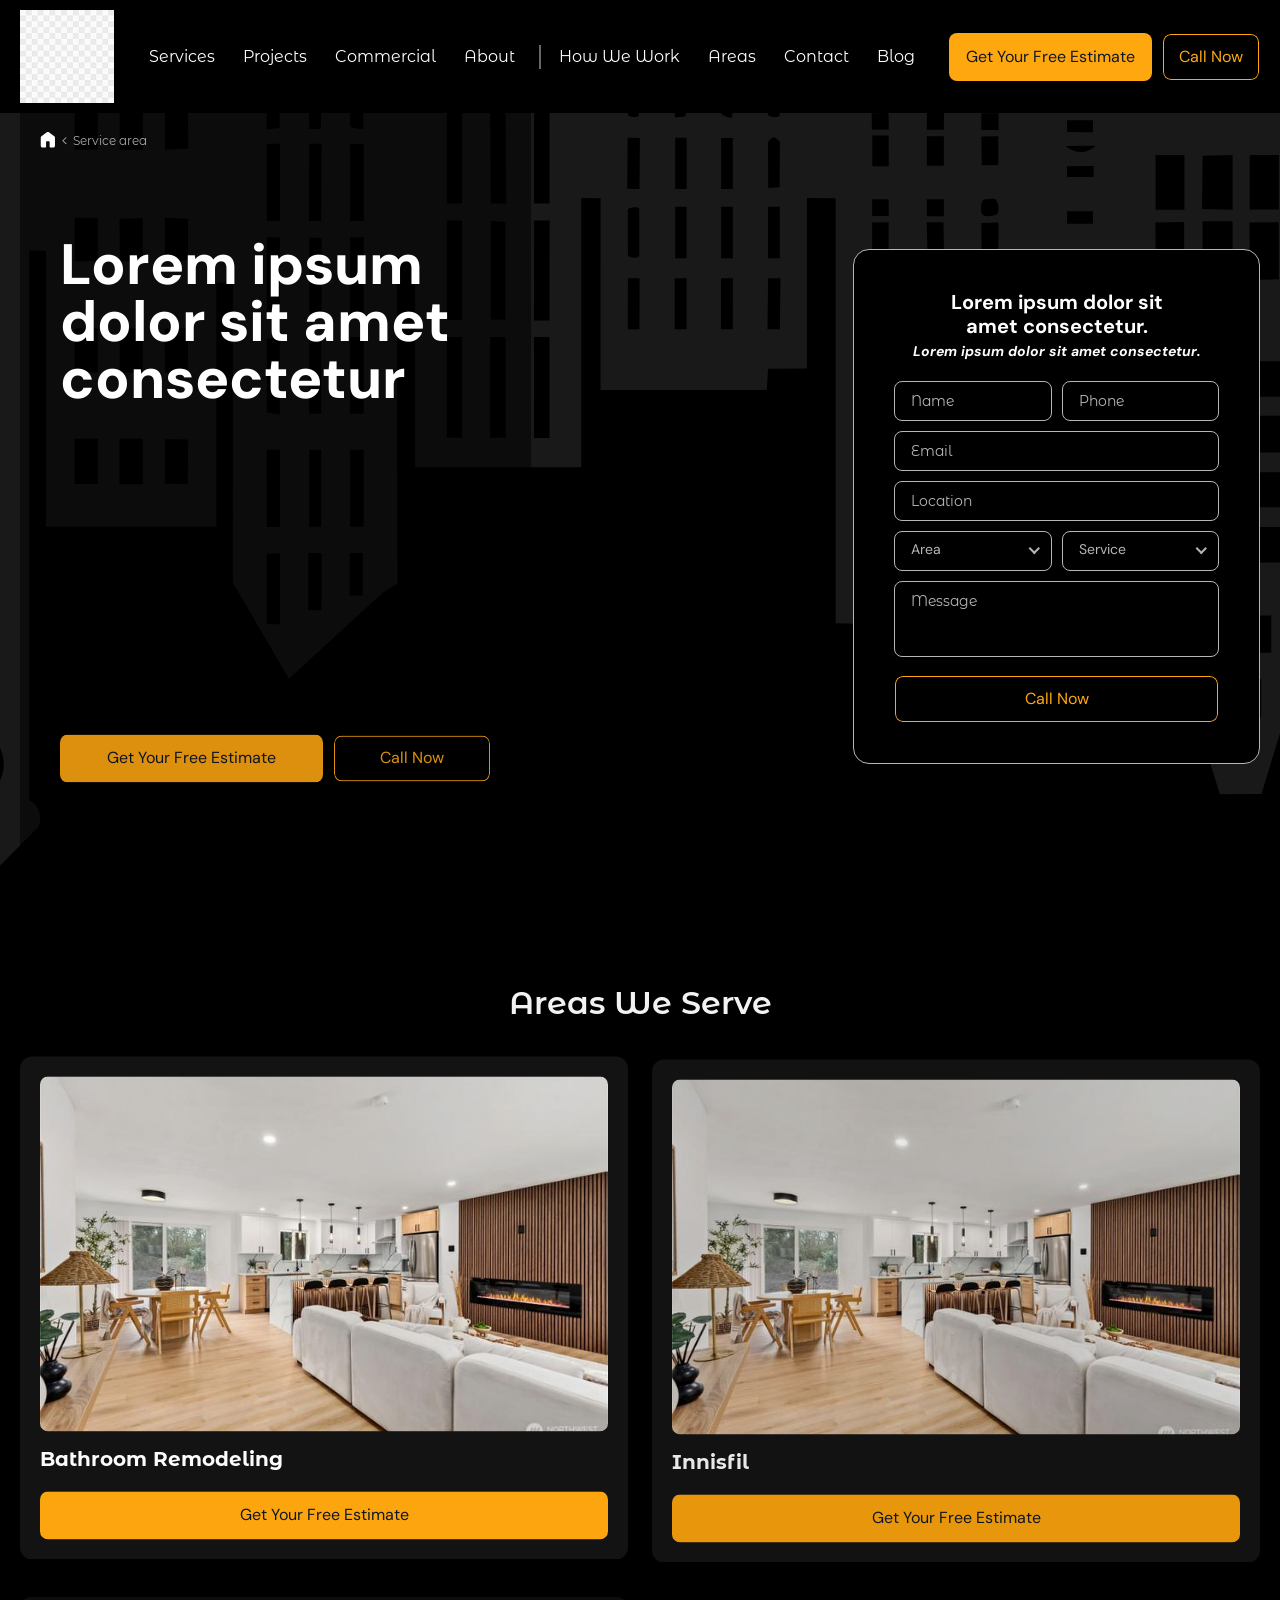
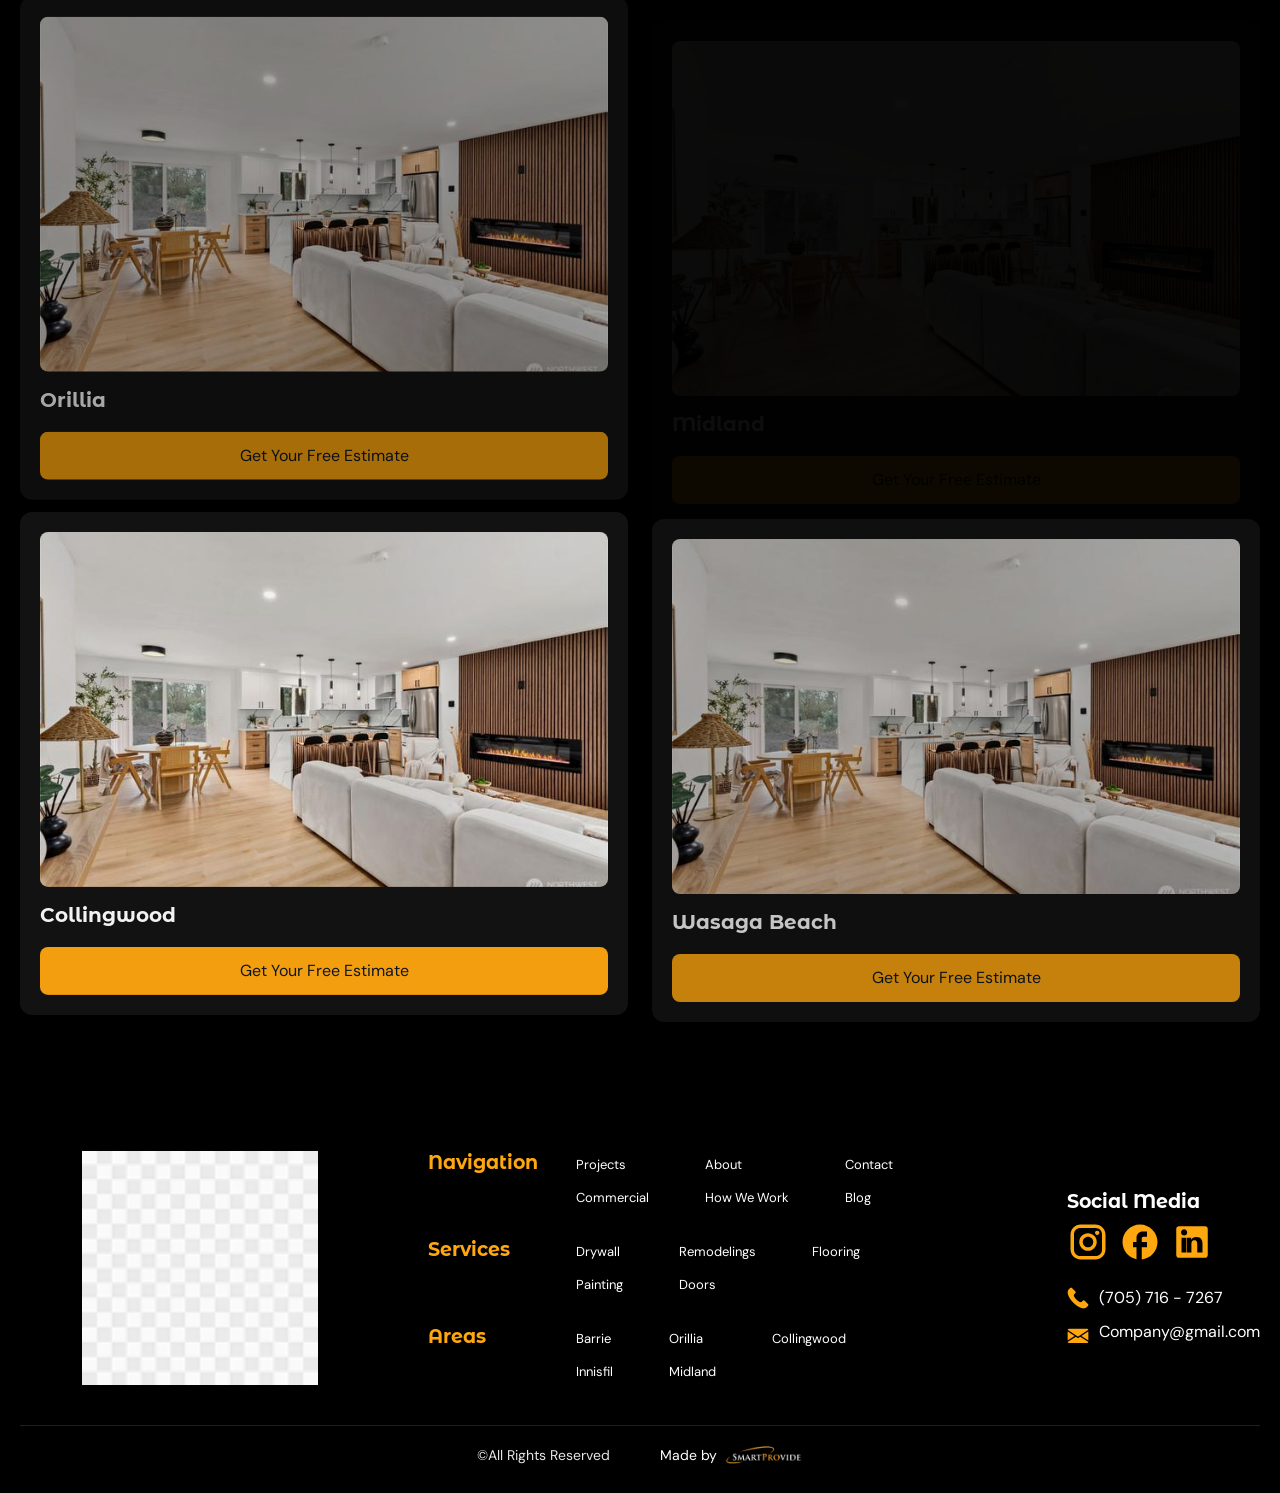
<file: areas.html>
<!doctype html>
<html lang="en">
<head>
    <meta charset="UTF-8" />
    <meta name="viewport" content="width=device-width, initial-scale=1.0, viewport-fit=cover" />

    <meta name="theme-color" content="#000000" />
    <meta name="apple-mobile-web-app-status-bar-style" content="black-translucent">

    <title>Homeowners</title>

    <!-- FAVICONS -->
    <link rel="icon" type="image/x-icon" href="./assets/images/favicon/favicon.ico" />
    <link rel="icon" type="image/svg+xml" href="./assets/images/favicon/favicon.svg" />
    <link rel="icon" type="image/png" sizes="96x96" href="./assets/images/favicon/favicon-96x96.png" />
    <link rel="apple-touch-icon" sizes="180x180" href="./assets/images/favicon/apple-touch-icon.png" />
    <link rel="manifest" href="./assets/images/favicon/site.webmanifest" />

  <script type="module" crossorigin src="./assets/js/vendor.min.js"></script>
  <script type="module" crossorigin src="./assets/js/main.min2.js"></script>
  <link rel="stylesheet" crossorigin href="./assets/css/style.min.css">
</head>

<body>
    <div class="wrapper" id="main">
        <header class="header" data-anim="fade-down">
            <div class="header__container">
                <button type="button" class="menu__icon icon-menu js-menu-trigger"><span></span></button>
        
                <div class="header__menu menu">
                    <button type="button" class="menu__icon close-menu js-menu-close" aria-label="close menu"></button>
                    <a class="header__logo" href="index.html"><img src="./assets/images/logo.png" alt="homeowners"></a>
                    <nav class="menu__nav">
                        <ul>
                            <li>
                                <a href="services.html">Services</a>
                            </li>
                            <li>
                                <a href="projects.html">Projects</a>
                            </li>
                            <li>
                                <a href="commercial.html">Commercial</a>
                            </li>
                            <li>
                                <a href="about.html">About</a>
                            </li>
                            <li>
                                <a href="how-we-work.html">How We Work</a>
                            </li>
                            <li>
                                <a href="areas.html">Areas</a>
                            </li>
                            <li>
                                <a href="contacts.html">Contact</a>
                            </li>
                            <li>
                                <a href="blog.html">Blog</a>
                            </li>
                        </ul>
                    </nav>
                    <div class="menu__social social">
                        <ul class="social__list">
                            <li class="social__item">
                                <a class="social__link" href="#" aria-label="instagram">
                                    <svg width="42" height="42" viewBox="0 0 42 42" fill="none" xmlns="http://www.w3.org/2000/svg">
                                        <path d="M13.65 3.5H28.35C33.95 3.5 38.5 8.05 38.5 13.65V28.35C38.5 31.0419 37.4306 33.6236 35.5271 35.5271C33.6236 37.4306 31.0419 38.5 28.35 38.5H13.65C8.05 38.5 3.5 33.95 3.5 28.35V13.65C3.5 10.9581 4.56937 8.37636 6.47287 6.47287C8.37636 4.56937 10.9581 3.5 13.65 3.5ZM13.3 7C11.6291 7 10.0267 7.66375 8.84523 8.84523C7.66375 10.0267 7 11.6291 7 13.3V28.7C7 32.1825 9.8175 35 13.3 35H28.7C30.3709 35 31.9733 34.3363 33.1548 33.1548C34.3363 31.9733 35 30.3709 35 28.7V13.3C35 9.8175 32.1825 7 28.7 7H13.3ZM30.1875 9.625C30.7677 9.625 31.3241 9.85547 31.7343 10.2657C32.1445 10.6759 32.375 11.2323 32.375 11.8125C32.375 12.3927 32.1445 12.9491 31.7343 13.3593C31.3241 13.7695 30.7677 14 30.1875 14C29.6073 14 29.0509 13.7695 28.6407 13.3593C28.2305 12.9491 28 12.3927 28 11.8125C28 11.2323 28.2305 10.6759 28.6407 10.2657C29.0509 9.85547 29.6073 9.625 30.1875 9.625ZM21 12.25C23.3206 12.25 25.5462 13.1719 27.1872 14.8128C28.8281 16.4538 29.75 18.6794 29.75 21C29.75 23.3206 28.8281 25.5462 27.1872 27.1872C25.5462 28.8281 23.3206 29.75 21 29.75C18.6794 29.75 16.4538 28.8281 14.8128 27.1872C13.1719 25.5462 12.25 23.3206 12.25 21C12.25 18.6794 13.1719 16.4538 14.8128 14.8128C16.4538 13.1719 18.6794 12.25 21 12.25ZM21 15.75C19.6076 15.75 18.2723 16.3031 17.2877 17.2877C16.3031 18.2723 15.75 19.6076 15.75 21C15.75 22.3924 16.3031 23.7277 17.2877 24.7123C18.2723 25.6969 19.6076 26.25 21 26.25C22.3924 26.25 23.7277 25.6969 24.7123 24.7123C25.6969 23.7277 26.25 22.3924 26.25 21C26.25 19.6076 25.6969 18.2723 24.7123 17.2877C23.7277 16.3031 22.3924 15.75 21 15.75Z" fill="#FFA70F" />
                                    </svg>
        
                                </a>
                            </li>
                            <li class="social__item">
                                <a class="social__link" href="#" aria-label="facebook">
                                    <svg width="42" height="42" viewBox="0 0 42 42" fill="none" xmlns="http://www.w3.org/2000/svg">
                                        <g clip-path="url(#clip0_307_4106)">
                                            <path d="M38.5 21C38.5 11.34 30.66 3.5 21 3.5C11.34 3.5 3.5 11.34 3.5 21C3.5 29.47 9.52 36.5225 17.5 38.15V26.25H14V21H17.5V16.625C17.5 13.2475 20.2475 10.5 23.625 10.5H28V15.75H24.5C23.5375 15.75 22.75 16.5375 22.75 17.5V21H28V26.25H22.75V38.4125C31.5875 37.5375 38.5 30.0825 38.5 21Z" fill="#FFA70F" />
                                        </g>
                                        <defs>
                                            <clipPath id="clip0_307_4106">
                                                <rect width="42" height="42" rx="21" fill="white" />
                                            </clipPath>
                                        </defs>
                                    </svg>
        
                                </a>
                            </li>
                        </ul>
                    </div>
                    <div class="menu__actions">
                        <a href="#" class="btn btn-primary" data-popup-target="#contact-us">Get Your Free Estimate</a>
                        <a href="tel:7057167267" class="btn btn-secondary"><span>Call Now</span></a>
                    </div>
                </div>
        
                <a class="header__phone --icon-phone" href="tel:7057167267" aria-label="call (705) 716 - 7267"></a>
            </div>
        </header>

        <main class="page page--areas">


            <section class="hero hero--bg">
                <nav class="breadcrumbs" aria-label="Breadcrumb" data-anim="fade-up">
                    <div class="breadcrumbs__container">
                        <ol class="breadcrumbs__list" itemscope itemtype="https://schema.org/BreadcrumbList">
                
                            <li class="breadcrumbs__item breadcrumbs__item--main" itemprop="itemListElement" itemscope
                                itemtype="https://schema.org/ListItem">
                                <a class="breadcrumbs__link" href="index.html" itemprop="item">
                                    <span itemprop="name"><svg class="icon">
                                            <use href="./assets/images/sprite.svg#icon-home"></use>
                                        </svg></span>
                                </a>
                                <meta itemprop="position" content="1" />
                            </li>
                
                
                
                            <li class="breadcrumbs__item breadcrumbs__item--current" itemprop="itemListElement" itemscope
                                itemtype="https://schema.org/ListItem">
                                <span class="breadcrumbs__current" itemprop="name" aria-current="page"> Service area</span>
                                <meta itemprop="position" content="2" />
                            </li>
                
                        </ol>
                    </div>
                </nav>                <div class="hero__bg" aria-hidden="true">
                    <img src="./assets/images/services-bg.svg" alt="">
                </div>
                <div class="hero__container">
                    <div class="hero__content">
                        <h1 class="hero__title title" data-anim="fade-up">Lorem ipsum dolor sit amet consectetur</h1>

                        <div class="hero__buttons" data-anim="fade-up" data-anim-delay="0.15">
                            <a href="#" class="btn btn-primary" data-popup-target="#contact-us"><span>Get Your Free Estimate</span></a>
                            <a href="tel:7057167267" class="btn btn-secondary"><span>Call Now</span></a>
                        </div>
                    </div>

                    <div class="hero__form" data-anim="fade-up" data-anim-delay="0.25">
                        <form class="lead-form" id="services-hero-form" action="#" method="POST">
                        
                            <h2 class="lead-form__title">Lorem ipsum dolor sit amet consectetur.</h2>
                            <p class="lead-form__text">Lorem ipsum dolor sit amet consectetur.</p>
                        
                            <div class="lead-form__grid">
                                <div class="lead-form__group">
                                    <label class="visually-hidden" for="services-hero-name">Name</label>
                                    <input class="lead-form__input" id="services-hero-name" type="text" name="name" placeholder="Name" autocomplete="name" required>
                                </div>
                                <div class="lead-form__group">
                                    <label class="visually-hidden" for="services-hero-phone">Phone</label>
                                    <input class="lead-form__input" id="services-hero-phone" type="tel" name="phone" placeholder="Phone" autocomplete="tel" required>
                                </div>
                            </div>
                        
                            <div class="lead-form__group">
                                <label class="visually-hidden" for="services-hero-email">Email</label>
                                <input class="lead-form__input" id="services-hero-email" type="email" name="email" placeholder="Email" autocomplete="email" required>
                            </div>
                        
                            <div class="lead-form__group">
                                <label class="visually-hidden" for="services-hero-location">Location</label>
                                <input class="lead-form__input" id="services-hero-location" type="text" name="location" placeholder="Location" autocomplete="address-level2">
                            </div>
                        
                            <div class="lead-form__grid">
                                <div class="lead-form__group">
                                    <label class="visually-hidden" for="services-hero-area">Area</label>
                                    <select class="lead-form__select js-select" id="services-hero-area" name="area">
                                        <option value="" selected disabled>Area</option>
                                        <option value="barrie">Barrie</option>
                                        <option value="innisfil">Innisfil</option>
                                        <option value="orillia">Orillia</option>
                                        <option value="midland">Midland</option>
                                        <option value="collingwood">Collingwood</option>
                                    </select>
                                </div>
                                <div class="lead-form__group">
                                    <label class="visually-hidden" for="services-hero-service">Service</label>
                                    <select class="lead-form__select js-select" id="services-hero-service" name="service">
                                        <option value="" selected disabled>Service</option>
                                        <option value="drywall">Drywall</option>
                                        <option value="painting">Painting</option>
                                        <option value="remodelings">Remodelings</option>
                                        <option value="doors">Doors</option>
                                        <option value="flooring">Flooring</option>
                                    </select>
                                </div>
                            </div>
                        
                            <div class="lead-form__group">
                                <label class="visually-hidden" for="services-hero-message">Message</label>
                                <textarea class="lead-form__input lead-form__textarea" id="services-hero-message" name="message" placeholder="Message" rows="4"></textarea>
                            </div>
                        
                            <button class="btn btn-secondary lead-form__submit" type="submit"><span>Call Now</span></button>
                        </form>
                    </div>
                </div>
            </section>


            <section class="section areas" id="areas">
                <div class="areas__container">
                    <h2 class="areas__title title" data-anim="fade-up">Areas We Serve</h2>

                    <ul class="areas__list" data-anim-stagger="true" data-anim-delay="0.15">
                        <li class="areas__item">
                            <article class="area-card">
                                <a href="area-open.html" class="area-card__img">
                                    <img src="./assets/images/img.jpg" alt="Barrie">
                                </a>
                                <h3 class="area-card__title"> Bathroom Remodeling</h3>
                                <a href="#" class="btn btn-primary area-card__btn" data-popup-target="#contact-us">Get Your Free Estimate</a>
                            </article>
                        </li>
                        <li class="areas__item">
                            <article class="area-card">
                                <a href="area-open.html" class="area-card__img">
                                    <img src="./assets/images/img.jpg" alt="Innisfil">
                                </a>
                                <h3 class="area-card__title">Innisfil</h3>
                                <a href="#" class="btn btn-primary area-card__btn" data-popup-target="#contact-us">Get Your Free Estimate</a>
                            </article>
                        </li>
                        <li class="areas__item">
                            <article class="area-card">
                                <a href="area-open.html" class="area-card__img">
                                    <img src="./assets/images/img.jpg" alt="Orillia">
                                </a>
                                <h3 class="area-card__title">Orillia</h3>
                                <a href="#" class="btn btn-primary area-card__btn" data-popup-target="#contact-us">Get Your Free Estimate</a>
                            </article>
                        </li>
                        <li class="areas__item">
                            <article class="area-card">
                                <a href="area-open.html" class="area-card__img">
                                    <img src="./assets/images/img.jpg" alt="Midland">
                                </a>
                                <h3 class="area-card__title">Midland</h3>
                                <a href="#" class="btn btn-primary area-card__btn" data-popup-target="#contact-us">Get Your Free Estimate</a>
                            </article>
                        </li>
                        <li class="areas__item">
                            <article class="area-card">
                                <a href="area-open.html" class="area-card__img">
                                    <img src="./assets/images/img.jpg" alt="Collingwood">
                                </a>
                                <h3 class="area-card__title">Collingwood</h3>
                                <a href="#" class="btn btn-primary area-card__btn" data-popup-target="#contact-us">Get Your Free Estimate</a>
                            </article>
                        </li>
                        <li class="areas__item">
                            <article class="area-card">
                                <a href="area-open.html" class="area-card__img">
                                    <img src="./assets/images/img.jpg" alt="Wasaga Beach">
                                </a>
                                <h3 class="area-card__title">Wasaga Beach</h3>
                                <a href="#" class="btn btn-primary area-card__btn" data-popup-target="#contact-us">Get Your Free Estimate</a>
                            </article>
                        </li>
                    </ul>
                </div>
            </section>
        </main>

        <footer class="footer">
            <div class="footer__container">
                <div class="footer__top">
                    <a class="footer__logo" href="index.html">
                        <img src="./assets/images/logo.png" alt="homeowners">
                    </a>
        
                    <div class="footer__cols">
                        <div class="footer__col footer__col--nav js-footer-acc">
                            <button class="footer__title js-footer-trigger" type="button">
                                Navigation
                                <span class="footer__chevron" aria-hidden="true"></span>
                            </button>
                            <nav class="footer__nav js-footer-body">
                                <ul>
                                    <li><a href="projects.html">Projects</a></li>
                                    <li><a href="commercial.html">Commercial</a></li>
                                    <li><a href="about.html">About</a></li>
                                    <li><a href="how-we-work.html">How We Work</a></li>
                                    <li><a href="contacts.html">Contact</a></li>
                                    <li><a href="blog.html">Blog</a></li>
                                </ul>
                            </nav>
                        </div>
        
                        <div class="footer__col footer__col--services js-footer-acc">
                            <button class="footer__title js-footer-trigger" type="button">
                                Services
                                <span class="footer__chevron" aria-hidden="true"></span>
                            </button>
                            <nav class="footer__nav js-footer-body">
                                <ul>
                                    <li><a href="services.html">Drywall</a></li>
                                    <li><a href="services.html">Painting</a></li>
                                    <li><a href="services.html">Remodelings</a></li>
                                    <li><a href="services.html">Doors</a></li>
                                    <li><a href="services.html">Flooring</a></li>
                                </ul>
                            </nav>
                        </div>
        
                        <div class="footer__col footer__col--areas js-footer-acc">
                            <button class="footer__title js-footer-trigger" type="button">
                                Areas
                                <span class="footer__chevron" aria-hidden="true"></span>
                            </button>
                            <nav class="footer__nav js-footer-body">
                                <ul>
                                    <li><a href="areas.html">Barrie</a></li>
                                    <li><a href="areas.html">Innisfil</a></li>
                                    <li><a href="areas.html">Orillia</a></li>
                                    <li><a href="areas.html">Midland</a></li>
                                    <li><a href="areas.html">Collingwood</a></li>
                                </ul>
                            </nav>
                        </div>
                    </div>
        
                    <div class="footer__aside">
                        <div class="footer__social">
                            <h3 class="footer__social-title">Social Media</h3>
                            <ul class="footer__social-list">
                                <li>
                                    <a class="footer__social-link" href="#" aria-label="instagram">
                                        <svg width="42" height="42" viewBox="0 0 42 42" fill="none" xmlns="http://www.w3.org/2000/svg" aria-hidden="true">
                                            <path d="M13.65 3.5H28.35C33.95 3.5 38.5 8.05 38.5 13.65V28.35C38.5 31.0419 37.4306 33.6236 35.5271 35.5271C33.6236 37.4306 31.0419 38.5 28.35 38.5H13.65C8.05 38.5 3.5 33.95 3.5 28.35V13.65C3.5 10.9581 4.56937 8.37636 6.47287 6.47287C8.37636 4.56937 10.9581 3.5 13.65 3.5ZM13.3 7C11.6291 7 10.0267 7.66375 8.84523 8.84523C7.66375 10.0267 7 11.6291 7 13.3V28.7C7 32.1825 9.8175 35 13.3 35H28.7C30.3709 35 31.9733 34.3363 33.1548 33.1548C34.3363 31.9733 35 30.3709 35 28.7V13.3C35 9.8175 32.1825 7 28.7 7H13.3ZM30.1875 9.625C30.7677 9.625 31.3241 9.85547 31.7343 10.2657C32.1445 10.6759 32.375 11.2323 32.375 11.8125C32.375 12.3927 32.1445 12.9491 31.7343 13.3593C31.3241 13.7695 30.7677 14 30.1875 14C29.6073 14 29.0509 13.7695 28.6407 13.3593C28.2305 12.9491 28 12.3927 28 11.8125C28 11.2323 28.2305 10.6759 28.6407 10.2657C29.0509 9.85547 29.6073 9.625 30.1875 9.625ZM21 12.25C23.3206 12.25 25.5462 13.1719 27.1872 14.8128C28.8281 16.4538 29.75 18.6794 29.75 21C29.75 23.3206 28.8281 25.5462 27.1872 27.1872C25.5462 28.8281 23.3206 29.75 21 29.75C18.6794 29.75 16.4538 28.8281 14.8128 27.1872C13.1719 25.5462 12.25 23.3206 12.25 21C12.25 18.6794 13.1719 16.4538 14.8128 14.8128C16.4538 13.1719 18.6794 12.25 21 12.25ZM21 15.75C19.6076 15.75 18.2723 16.3031 17.2877 17.2877C16.3031 18.2723 15.75 19.6076 15.75 21C15.75 22.3924 16.3031 23.7277 17.2877 24.7123C18.2723 25.6969 19.6076 26.25 21 26.25C22.3924 26.25 23.7277 25.6969 24.7123 24.7123C25.6969 23.7277 26.25 22.3924 26.25 21C26.25 19.6076 25.6969 18.2723 24.7123 17.2877C23.7277 16.3031 22.3924 15.75 21 15.75Z" fill="currentColor" />
                                        </svg>
                                    </a>
                                </li>
                                <li>
                                    <a class="footer__social-link" href="#" aria-label="facebook">
                                        <svg width="42" height="42" viewBox="0 0 42 42" fill="none" xmlns="http://www.w3.org/2000/svg" aria-hidden="true">
                                            <path d="M38.5 21C38.5 11.34 30.66 3.5 21 3.5C11.34 3.5 3.5 11.34 3.5 21C3.5 29.47 9.52 36.5225 17.5 38.15V26.25H14V21H17.5V16.625C17.5 13.2475 20.2475 10.5 23.625 10.5H28V15.75H24.5C23.5375 15.75 22.75 16.5375 22.75 17.5V21H28V26.25H22.75V38.4125C31.5875 37.5375 38.5 30.0825 38.5 21Z" fill="currentColor" />
                                        </svg>
                                    </a>
                                </li>
                                <li>
                                    <a class="footer__social-link" href="#" aria-label="linkedin">
                                        <svg width="42" height="42" viewBox="0 0 42 42" fill="none" xmlns="http://www.w3.org/2000/svg" aria-hidden="true">
                                            <path d="M34.125 5.25H7.875C6.42525 5.25 5.25 6.42525 5.25 7.875V34.125C5.25 35.5747 6.42525 36.75 7.875 36.75H34.125C35.5747 36.75 36.75 35.5747 36.75 34.125V7.875C36.75 6.42525 35.5747 5.25 34.125 5.25ZM15.75 31.5H10.5V16.625H15.75V31.5ZM13.125 14.4375C11.4542 14.4375 10.0625 13.0458 10.0625 11.375C10.0625 9.70417 11.4542 8.3125 13.125 8.3125C14.7958 8.3125 16.1875 9.70417 16.1875 11.375C16.1875 13.0458 14.7958 14.4375 13.125 14.4375ZM31.5 31.5H26.25V23.625C26.25 21.6562 26.2125 19.1625 23.5375 19.1625C20.825 19.1625 20.4125 21.2712 20.4125 23.485V31.5H15.1625V16.625H20.195V18.655H20.265C20.965 17.325 22.68 15.925 25.235 15.925C30.555 15.925 31.5 19.425 31.5 22.8375V31.5Z" fill="currentColor" />
                                        </svg>
                                    </a>
                                </li>
                            </ul>
                        </div>
        
                        <ul class="footer__contacts">
                            <li>
                                <a class="footer__contact --icon-phone" href="tel:7057167267">(705) 716 - 7267</a>
                            </li>
                            <li>
                                <a class="footer__contact --icon-mail" href="mailto:Company@gmail.com">Company@gmail.com</a>
                            </li>
                        </ul>
                    </div>
                </div>
        
                <div class="footer__bottom">
                    <div class="footer__copy">©All Rights Reserved</div>
                    <a class="footer__made" href="https://smartprovide.com/" target="_blank" rel="noopener noreferrer">
                        <span>Made by</span>
                        <img src="./assets/images/smartprovide.png" alt="SMARTPROVIDE">
                    </a>
                </div>
            </div>
        </footer>
    </div>
    <div id="contact-us" class="popup popup--lead" aria-hidden="true">
        <div class="popup__wrapper">
            <div class="popup__content">
                <form class="lead-form lead-form--popup" id="popup-form" action="#" method="POST">
                    <button class="lead-form__close" type="button" data-close-popup aria-label="Close"></button>
                
                    <h2 class="lead-form__title">Lorem ipsum dolor sit amet consectetur.</h2>
                    <p class="lead-form__text">Lorem ipsum dolor sit amet consectetur.</p>
                
                    <div class="lead-form__grid">
                        <div class="lead-form__group">
                            <label class="visually-hidden" for="popup-name">Name</label>
                            <input class="lead-form__input" id="popup-name" type="text" name="name" placeholder="Name" autocomplete="name" required>
                        </div>
                        <div class="lead-form__group">
                            <label class="visually-hidden" for="popup-phone">Phone</label>
                            <input class="lead-form__input" id="popup-phone" type="tel" name="phone" placeholder="Phone" autocomplete="tel" required>
                        </div>
                    </div>
                
                    <div class="lead-form__group">
                        <label class="visually-hidden" for="popup-email">Email</label>
                        <input class="lead-form__input" id="popup-email" type="email" name="email" placeholder="Email" autocomplete="email" required>
                    </div>
                
                    <div class="lead-form__group">
                        <label class="visually-hidden" for="popup-location">Location</label>
                        <input class="lead-form__input" id="popup-location" type="text" name="location" placeholder="Location" autocomplete="address-level2">
                    </div>
                
                    <div class="lead-form__grid">
                        <div class="lead-form__group">
                            <label class="visually-hidden" for="popup-area">Area</label>
                            <select class="lead-form__select js-select" id="popup-area" name="area">
                                <option value="" selected disabled>Area</option>
                                <option value="barrie">Barrie</option>
                                <option value="innisfil">Innisfil</option>
                                <option value="orillia">Orillia</option>
                                <option value="midland">Midland</option>
                                <option value="collingwood">Collingwood</option>
                            </select>
                        </div>
                        <div class="lead-form__group">
                            <label class="visually-hidden" for="popup-service">Service</label>
                            <select class="lead-form__select js-select" id="popup-service" name="service">
                                <option value="" selected disabled>Service</option>
                                <option value="drywall">Drywall</option>
                                <option value="painting">Painting</option>
                                <option value="remodelings">Remodelings</option>
                                <option value="doors">Doors</option>
                                <option value="flooring">Flooring</option>
                            </select>
                        </div>
                    </div>
                
                    <div class="lead-form__group">
                        <label class="visually-hidden" for="popup-message">Message</label>
                        <textarea class="lead-form__input lead-form__textarea" id="popup-message" name="message" placeholder="Message" rows="4"></textarea>
                    </div>
                
                    <button class="btn btn-secondary lead-form__submit" type="submit"><span>Call Now</span></button>
                </form>
            </div>
        </div>
    </div>
    
    <div id="review-read" class="popup popup--review" aria-hidden="true">
        <div class="popup__wrapper">
            <div class="popup__content">
                <div class="review-popup">
                    <button class="review-popup__close" type="button" data-close-popup aria-label="Close"></button>
    
                    <div class="review-popup__slider">
                        <div class="review-popup__wrapper swiper-wrapper">
                            <div class="review-popup__slide swiper-slide">
                                <div class="review-popup__top">
                                    <div class="review__avatar" aria-hidden="true"></div>
                                    <div class="review-popup__meta">
                                        <div class="review__name">Lorem ipsum</div>
                                        <div class="rating">
                                            <span class="rating__star"></span>
                                            <span class="rating__star"></span>
                                            <span class="rating__star"></span>
                                            <span class="rating__star"></span>
                                            <span class="rating__star"></span>
                                        </div>
                                    </div>
                                </div>
                                <div class="review-popup__text">Lorem ipsum dolor sit amet consectetur. Gravida sed dui maecenas id. Lorem ipsum dolor sit amet consectetur. Gravida sed dui maecenas id. Lorem ipsum dolor sit amet consectetur. Enim purus magna in rhoncus vitae. Lorem ipsum dolor sit amet consectetur. Gravida sed dui maecenas id.</div>
                            </div>
                            <div class="review-popup__slide swiper-slide">
                                <div class="review-popup__top">
                                    <div class="review__avatar" aria-hidden="true"></div>
                                    <div class="review-popup__meta">
                                        <div class="review__name">Lorem ipsum</div>
                                        <div class="rating">
                                            <span class="rating__star"></span>
                                            <span class="rating__star"></span>
                                            <span class="rating__star"></span>
                                            <span class="rating__star"></span>
                                            <span class="rating__star"></span>
                                        </div>
                                    </div>
                                </div>
                                <div class="review-popup__text">Lorem ipsum dolor sit amet consectetur. Gravida sed dui maecenas id. Lorem ipsum dolor sit amet consectetur. Gravida sed dui maecenas id. Lorem ipsum dolor sit amet consectetur. Enim purus magna in rhoncus vitae. Sed do eiusmod tempor incididunt ut labore.</div>
                            </div>
                            <div class="review-popup__slide swiper-slide">
                                <div class="review-popup__top">
                                    <div class="review__avatar" aria-hidden="true"></div>
                                    <div class="review-popup__meta">
                                        <div class="review__name">Lorem ipsum</div>
                                        <div class="rating">
                                            <span class="rating__star"></span>
                                            <span class="rating__star"></span>
                                            <span class="rating__star"></span>
                                            <span class="rating__star"></span>
                                            <span class="rating__star"></span>
                                        </div>
                                    </div>
                                </div>
                                <div class="review-popup__text">Lorem ipsum dolor sit amet consectetur. Gravida sed dui maecenas id. Lorem ipsum dolor sit amet consectetur. Gravida sed dui maecenas id. Lorem ipsum dolor sit amet consectetur. Enim purus magna in rhoncus vitae.</div>
                            </div>
                            <div class="review-popup__slide swiper-slide">
                                <div class="review-popup__top">
                                    <div class="review__avatar" aria-hidden="true"></div>
                                    <div class="review-popup__meta">
                                        <div class="review__name">Lorem ipsum</div>
                                        <div class="rating">
                                            <span class="rating__star"></span>
                                            <span class="rating__star"></span>
                                            <span class="rating__star"></span>
                                            <span class="rating__star"></span>
                                            <span class="rating__star"></span>
                                        </div>
                                    </div>
                                </div>
                                <div class="review-popup__text">Lorem ipsum dolor sit amet consectetur. Gravida sed dui maecenas id. Lorem ipsum dolor sit amet consectetur. Gravida sed dui maecenas id. Lorem ipsum dolor sit amet consectetur. Enim purus magna in rhoncus vitae. Ut enim ad minim veniam.</div>
                            </div>
                            <div class="review-popup__slide swiper-slide">
                                <div class="review-popup__top">
                                    <div class="review__avatar" aria-hidden="true"></div>
                                    <div class="review-popup__meta">
                                        <div class="review__name">Lorem ipsum</div>
                                        <div class="rating">
                                            <span class="rating__star"></span>
                                            <span class="rating__star"></span>
                                            <span class="rating__star"></span>
                                            <span class="rating__star"></span>
                                            <span class="rating__star"></span>
                                        </div>
                                    </div>
                                </div>
                                <div class="review-popup__text">Lorem ipsum dolor sit amet consectetur. Gravida sed dui maecenas id. Lorem ipsum dolor sit amet consectetur. Gravida sed dui maecenas id. Lorem ipsum dolor sit amet consectetur. Enim purus magna in rhoncus vitae. Duis aute irure dolor.</div>
                            </div>
                        </div>
    
                        <div class="review-popup__nav">
                            <button type="button" class="swiper-button-prev --icon-arrow-next" aria-label="Previous review"></button>
                            <button type="button" class="swiper-button-next --icon-arrow-next" aria-label="Next review"></button>
                        </div>
                    </div>
                </div>
            </div>
        </div>
    </div>
    
    <div id="included-item" class="popup popup--included" aria-hidden="true">
        <div class="popup__wrapper">
            <div class="popup__content">
                <div class="included-popup">
                    <button class="included-popup__close" type="button" data-close-popup aria-label="Close"></button>
    
                    <div class="included-popup__top">
                        <div class="included-popup__media">
                            <img src="./assets/images/img.jpg" alt="Cabinets">
                        </div>
                        <div class="included-popup__info">
                            <h2 class="included-popup__title">Cabinets</h2>
                            <p class="included-popup__subtitle">Lorem ipsum dolor sit amet consectetur.</p>
                            <div class="included-popup__text">
                                <p>Lorem ipsum dolor sit amet consectetur. Gravida sed dui maecenas id. Lorem ipsum dolor sit amet consectetur. Gravida sed dui maecenas id. Lorem ipsum dolor sit amet consectetur. Enim purus magna in rhoncus vitae.</p>
                            </div>
                        </div>
                    </div>
    
                    <form class="included-popup__form lead-form" id="included-item-form" action="#" method="POST">
                        <div class="lead-form__grid">
                            <div class="lead-form__group">
                                <label class="visually-hidden" for="included-name">Name</label>
                                <input class="lead-form__input" id="included-name" type="text" name="name" placeholder="Name" autocomplete="name" required>
                            </div>
                            <div class="lead-form__group">
                                <label class="visually-hidden" for="included-phone">Phone</label>
                                <input class="lead-form__input" id="included-phone" type="tel" name="phone" placeholder="Phone" autocomplete="tel" required>
                            </div>
                        </div>
    
                        <div class="lead-form__group">
                            <label class="visually-hidden" for="included-email">Email</label>
                            <input class="lead-form__input" id="included-email" type="email" name="email" placeholder="Email" autocomplete="email" required>
                        </div>
    
                        <div class="lead-form__group">
                            <label class="visually-hidden" for="included-location">Location</label>
                            <input class="lead-form__input" id="included-location" type="text" name="location" placeholder="Location" autocomplete="address-level2">
                        </div>
    
                        <div class="lead-form__grid">
                            <div class="lead-form__group">
                                <label class="visually-hidden" for="included-area">Area</label>
                                <select class="lead-form__select js-select" id="included-area" name="area">
                                    <option value="" selected disabled>Area</option>
                                    <option value="barrie">Barrie</option>
                                    <option value="innisfil">Innisfil</option>
                                    <option value="orillia">Orillia</option>
                                    <option value="midland">Midland</option>
                                    <option value="collingwood">Collingwood</option>
                                </select>
                            </div>
                            <div class="lead-form__group">
                                <label class="visually-hidden" for="included-service">Service</label>
                                <select class="lead-form__select js-select" id="included-service" name="service">
                                    <option value="" selected disabled>Service</option>
                                    <option value="drywall">Drywall</option>
                                    <option value="painting">Painting</option>
                                    <option value="remodelings">Remodelings</option>
                                    <option value="doors">Doors</option>
                                    <option value="flooring">Flooring</option>
                                </select>
                            </div>
                        </div>
    
                        <div class="lead-form__group">
                            <label class="visually-hidden" for="included-message">Message</label>
                            <textarea class="lead-form__input lead-form__textarea" id="included-message" name="message" placeholder="Message" rows="4"></textarea>
                        </div>
    
                        <button class="btn btn-secondary lead-form__submit" type="submit"><span>Call Now</span></button>
                    </form>
                </div>
            </div>
        </div>
    </div>
    
    <div id="write-review" class="popup popup--review" aria-hidden="true">
        <div class="popup__wrapper">
            <div class="popup__content">
                <form class="write-review" id="write-review-form" action="#" method="POST">
                    <button class="write-review__close" type="button" data-close-popup aria-label="Close"></button>
    
                    <label class="visually-hidden" for="write-review-name">Name</label>
                    <input class="write-review__name" id="write-review-name" type="text" name="name" placeholder="Lorem ipsum" autocomplete="name" required>
    
                    <div class="write-review__stars rating js-rating-input" role="radiogroup" aria-label="Your rating">
                        <button type="button" class="rating__star disabled" data-value="1" aria-label="1 star"></button>
                        <button type="button" class="rating__star disabled" data-value="2" aria-label="2 stars"></button>
                        <button type="button" class="rating__star disabled" data-value="3" aria-label="3 stars"></button>
                        <button type="button" class="rating__star disabled" data-value="4" aria-label="4 stars"></button>
                        <button type="button" class="rating__star disabled" data-value="5" aria-label="5 stars"></button>
                        <input type="hidden" name="rating" id="write-review-rating" value="" required>
                    </div>
    
                    <label class="visually-hidden" for="write-review-message">Your review</label>
                    <textarea class="write-review__message" id="write-review-message" name="message" placeholder="tell about your experience" rows="7" required></textarea>
    
                    <div class="write-review__actions">
                        <button class="btn btn-primary write-review__submit" type="submit">Get Your Free Estimate</button>
                        <button class="btn btn-secondary write-review__more" type="button" data-close-popup><span>View more</span></button>
                    </div>
                </form>
            </div>
        </div>
    </div>
    
    <div id="popup-success" class="popup" aria-hidden="true">
        <div class="popup__wrapper">
            <div class="popup__content">
                <button class="popup__close close-popup" data-close-popup aria-label="Close" type="button"></button>
    
                <div class="popup__body">
                    <h2 class="popup__title">
                        Дякуємо!
                    </h2>
                    <div class="popup__text">
                        <p>Ми звʼяжемось з вами протягом 24 годин</p>
                    </div>
                    <button class="btn" type="button" data-close-popup>Ок
                    </button>
                </div>
            </div>
        </div>
    </div>
</body>

</html>
</file>
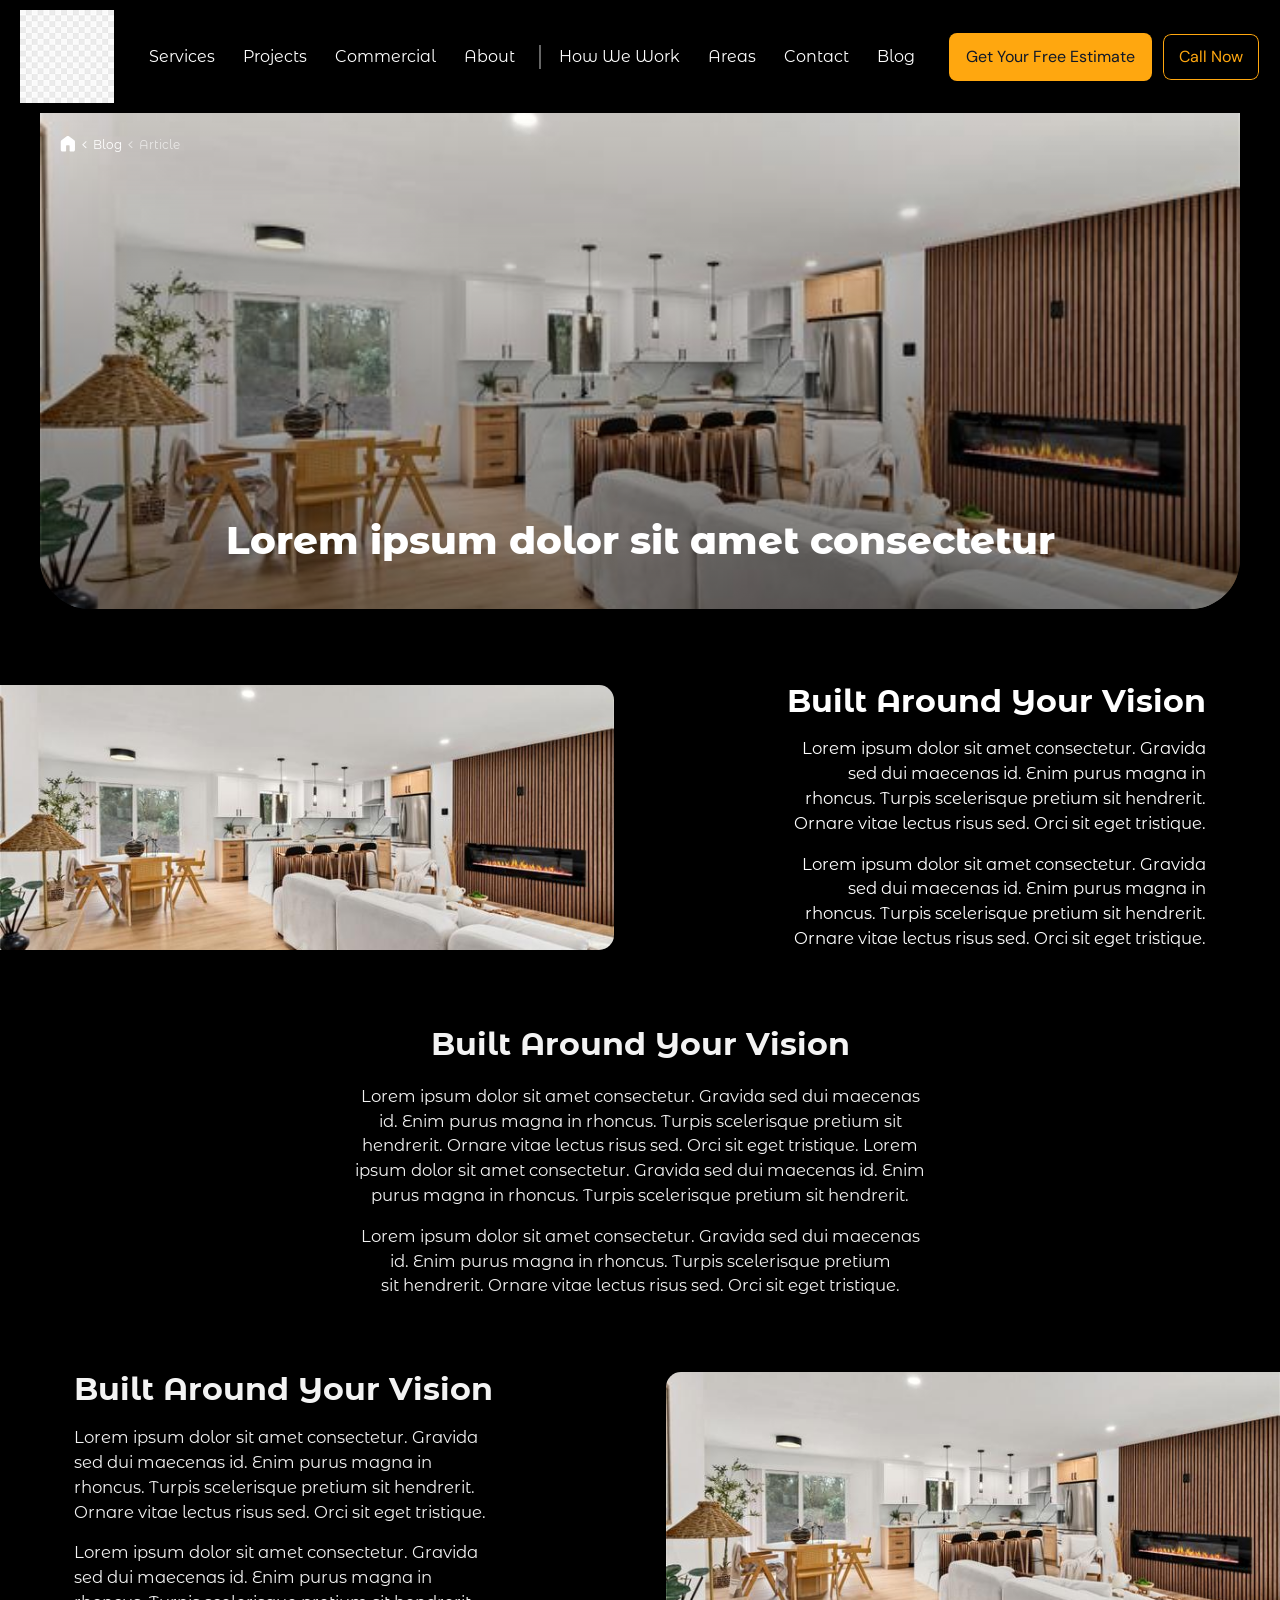
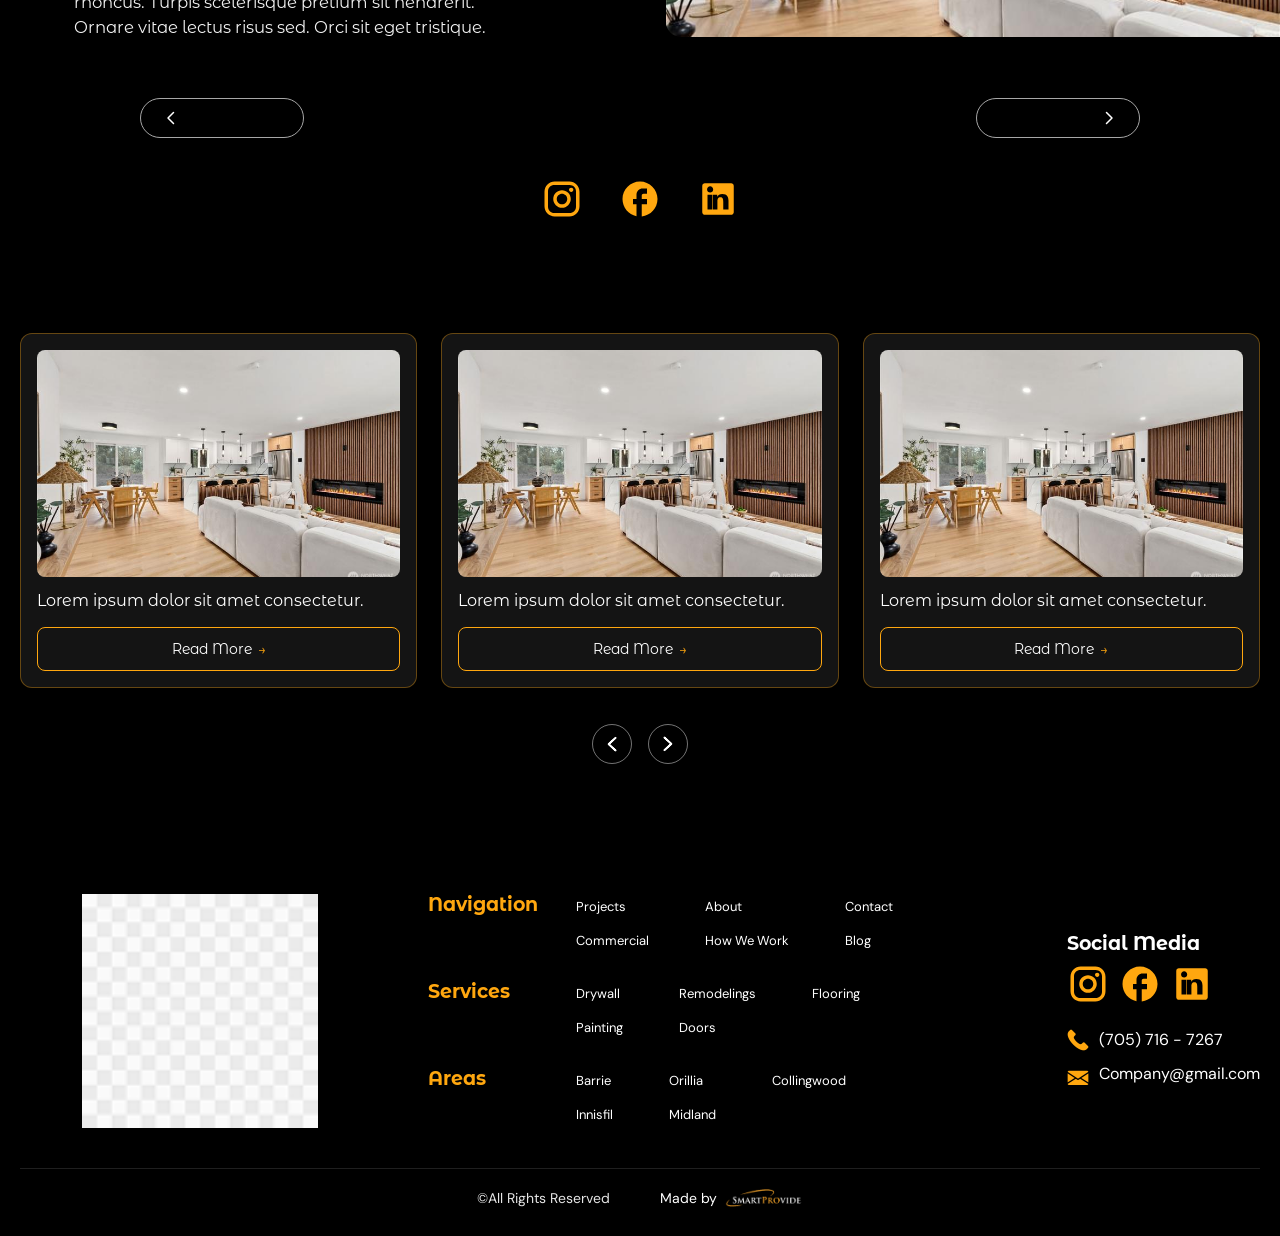
<file: article.html>
<!doctype html>
<html lang="en">
<head>
    <meta charset="UTF-8" />
    <meta name="viewport" content="width=device-width, initial-scale=1.0, viewport-fit=cover" />

    <meta name="theme-color" content="#000000" />
    <meta name="apple-mobile-web-app-status-bar-style" content="black-translucent">

    <title>Article — Homeowners</title>

    <!-- FAVICONS -->
    <link rel="icon" type="image/x-icon" href="./assets/images/favicon/favicon.ico" />
    <link rel="icon" type="image/svg+xml" href="./assets/images/favicon/favicon.svg" />
    <link rel="icon" type="image/png" sizes="96x96" href="./assets/images/favicon/favicon-96x96.png" />
    <link rel="apple-touch-icon" sizes="180x180" href="./assets/images/favicon/apple-touch-icon.png" />
    <link rel="manifest" href="./assets/images/favicon/site.webmanifest" />

  <script type="module" crossorigin src="./assets/js/vendor.min.js"></script>
  <script type="module" crossorigin src="./assets/js/main.min2.js"></script>
  <link rel="stylesheet" crossorigin href="./assets/css/style.min.css">
</head>

<body>
    <div class="wrapper" id="main">
        <header class="header" data-anim="fade-down">
            <div class="header__container">
                <button type="button" class="menu__icon icon-menu js-menu-trigger"><span></span></button>
        
                <div class="header__menu menu">
                    <button type="button" class="menu__icon close-menu js-menu-close" aria-label="close menu"></button>
                    <a class="header__logo" href="index.html"><img src="./assets/images/logo.png" alt="homeowners"></a>
                    <nav class="menu__nav">
                        <ul>
                            <li>
                                <a href="services.html">Services</a>
                            </li>
                            <li>
                                <a href="projects.html">Projects</a>
                            </li>
                            <li>
                                <a href="commercial.html">Commercial</a>
                            </li>
                            <li>
                                <a href="about.html">About</a>
                            </li>
                            <li>
                                <a href="how-we-work.html">How We Work</a>
                            </li>
                            <li>
                                <a href="areas.html">Areas</a>
                            </li>
                            <li>
                                <a href="contacts.html">Contact</a>
                            </li>
                            <li>
                                <a href="blog.html">Blog</a>
                            </li>
                        </ul>
                    </nav>
                    <div class="menu__social social">
                        <ul class="social__list">
                            <li class="social__item">
                                <a class="social__link" href="#" aria-label="instagram">
                                    <svg width="42" height="42" viewBox="0 0 42 42" fill="none" xmlns="http://www.w3.org/2000/svg">
                                        <path d="M13.65 3.5H28.35C33.95 3.5 38.5 8.05 38.5 13.65V28.35C38.5 31.0419 37.4306 33.6236 35.5271 35.5271C33.6236 37.4306 31.0419 38.5 28.35 38.5H13.65C8.05 38.5 3.5 33.95 3.5 28.35V13.65C3.5 10.9581 4.56937 8.37636 6.47287 6.47287C8.37636 4.56937 10.9581 3.5 13.65 3.5ZM13.3 7C11.6291 7 10.0267 7.66375 8.84523 8.84523C7.66375 10.0267 7 11.6291 7 13.3V28.7C7 32.1825 9.8175 35 13.3 35H28.7C30.3709 35 31.9733 34.3363 33.1548 33.1548C34.3363 31.9733 35 30.3709 35 28.7V13.3C35 9.8175 32.1825 7 28.7 7H13.3ZM30.1875 9.625C30.7677 9.625 31.3241 9.85547 31.7343 10.2657C32.1445 10.6759 32.375 11.2323 32.375 11.8125C32.375 12.3927 32.1445 12.9491 31.7343 13.3593C31.3241 13.7695 30.7677 14 30.1875 14C29.6073 14 29.0509 13.7695 28.6407 13.3593C28.2305 12.9491 28 12.3927 28 11.8125C28 11.2323 28.2305 10.6759 28.6407 10.2657C29.0509 9.85547 29.6073 9.625 30.1875 9.625ZM21 12.25C23.3206 12.25 25.5462 13.1719 27.1872 14.8128C28.8281 16.4538 29.75 18.6794 29.75 21C29.75 23.3206 28.8281 25.5462 27.1872 27.1872C25.5462 28.8281 23.3206 29.75 21 29.75C18.6794 29.75 16.4538 28.8281 14.8128 27.1872C13.1719 25.5462 12.25 23.3206 12.25 21C12.25 18.6794 13.1719 16.4538 14.8128 14.8128C16.4538 13.1719 18.6794 12.25 21 12.25ZM21 15.75C19.6076 15.75 18.2723 16.3031 17.2877 17.2877C16.3031 18.2723 15.75 19.6076 15.75 21C15.75 22.3924 16.3031 23.7277 17.2877 24.7123C18.2723 25.6969 19.6076 26.25 21 26.25C22.3924 26.25 23.7277 25.6969 24.7123 24.7123C25.6969 23.7277 26.25 22.3924 26.25 21C26.25 19.6076 25.6969 18.2723 24.7123 17.2877C23.7277 16.3031 22.3924 15.75 21 15.75Z" fill="#FFA70F" />
                                    </svg>
        
                                </a>
                            </li>
                            <li class="social__item">
                                <a class="social__link" href="#" aria-label="facebook">
                                    <svg width="42" height="42" viewBox="0 0 42 42" fill="none" xmlns="http://www.w3.org/2000/svg">
                                        <g clip-path="url(#clip0_307_4106)">
                                            <path d="M38.5 21C38.5 11.34 30.66 3.5 21 3.5C11.34 3.5 3.5 11.34 3.5 21C3.5 29.47 9.52 36.5225 17.5 38.15V26.25H14V21H17.5V16.625C17.5 13.2475 20.2475 10.5 23.625 10.5H28V15.75H24.5C23.5375 15.75 22.75 16.5375 22.75 17.5V21H28V26.25H22.75V38.4125C31.5875 37.5375 38.5 30.0825 38.5 21Z" fill="#FFA70F" />
                                        </g>
                                        <defs>
                                            <clipPath id="clip0_307_4106">
                                                <rect width="42" height="42" rx="21" fill="white" />
                                            </clipPath>
                                        </defs>
                                    </svg>
        
                                </a>
                            </li>
                        </ul>
                    </div>
                    <div class="menu__actions">
                        <a href="#" class="btn btn-primary" data-popup-target="#contact-us">Get Your Free Estimate</a>
                        <a href="tel:7057167267" class="btn btn-secondary"><span>Call Now</span></a>
                    </div>
                </div>
        
                <a class="header__phone --icon-phone" href="tel:7057167267" aria-label="call (705) 716 - 7267"></a>
            </div>
        </header>

        <main class="page page--article">

            <section class="article-hero">
                <nav class="breadcrumbs" aria-label="Breadcrumb" data-anim="fade-up">
                    <div class="breadcrumbs__container">
                        <ol class="breadcrumbs__list" itemscope itemtype="https://schema.org/BreadcrumbList">
                
                            <li class="breadcrumbs__item breadcrumbs__item--main" itemprop="itemListElement" itemscope
                                itemtype="https://schema.org/ListItem">
                                <a class="breadcrumbs__link" href="index.html" itemprop="item">
                                    <span itemprop="name"><svg class="icon">
                                            <use href="./assets/images/sprite.svg#icon-home"></use>
                                        </svg></span>
                                </a>
                                <meta itemprop="position" content="1" />
                            </li>
                
                            <li class="breadcrumbs__item" itemprop="itemListElement" itemscope itemtype="https://schema.org/ListItem">
                                <a class="breadcrumbs__link" href="/blog.html" itemprop="item">
                                    <span itemprop="name">Blog</span>
                                </a>
                                <meta itemprop="position" content="2" />
                            </li>
                
                
                            <li class="breadcrumbs__item breadcrumbs__item--current" itemprop="itemListElement" itemscope
                                itemtype="https://schema.org/ListItem">
                                <span class="breadcrumbs__current" itemprop="name" aria-current="page"> Article</span>
                                <meta itemprop="position" content="3" />
                            </li>
                
                        </ol>
                    </div>
                </nav>
                <div class="article-hero__container">
                    <div class="article-hero__media">
                        <img src="./assets/images/img.jpg" alt="">
                    </div>
                    <div class="article-hero__content">
                        <h1 class="article-hero__title" data-anim="fade-up">Lorem ipsum dolor sit amet consectetur</h1>
                    </div>
                </div>
            </section>

            <div class="article-body">
                <section class="article-block article-block--media-left">
                    <figure class="article-block__media">
                        <img src="./assets/images/img.jpg" alt="">
                    </figure>
                    <div class="article-block__body">
                        <div class="article-block__content" data-anim="fade-up">
                            <h2 class="article-block__title">Built Around Your Vision</h2>
                            <div class="article-block__text editor">
                                <p>Lorem ipsum dolor sit amet consectetur. Gravida sed dui maecenas id. Enim purus magna in rhoncus. Turpis scelerisque pretium sit hendrerit. Ornare vitae lectus risus sed. Orci sit eget tristique.</p>
                                <p>Lorem ipsum dolor sit amet consectetur. Gravida sed dui maecenas id. Enim purus magna in rhoncus. Turpis scelerisque pretium sit hendrerit. Ornare vitae lectus risus sed. Orci sit eget tristique.</p>
                            </div>
                        </div>
                    </div>
                </section>

                <section class="article-block article-block--text">
                    <div class="article-block__content article-block__content--center" data-anim="fade-up">
                        <h2 class="article-block__title">Built Around Your Vision</h2>
                        <div class="article-block__text editor">
                            <p>Lorem ipsum dolor sit amet consectetur. Gravida sed dui maecenas id. Enim purus magna in rhoncus. Turpis scelerisque pretium sit hendrerit. Ornare vitae lectus risus sed. Orci sit eget tristique. Lorem ipsum dolor sit amet consectetur. Gravida sed dui maecenas id. Enim purus magna in rhoncus. Turpis scelerisque pretium sit hendrerit.</p>
                            <p>Lorem ipsum dolor sit amet consectetur. Gravida sed dui maecenas id. Enim purus magna in rhoncus. Turpis scelerisque pretium sit hendrerit. Ornare vitae lectus risus sed. Orci sit eget tristique.</p>
                        </div>
                    </div>
                </section>

                <section class="article-block article-block--media-right">
                    <figure class="article-block__media">
                        <img src="./assets/images/img.jpg" alt="">
                    </figure>
                    <div class="article-block__body">
                        <div class="article-block__content" data-anim="fade-up">
                            <h2 class="article-block__title">Built Around Your Vision</h2>
                            <div class="article-block__text editor">
                                <p>Lorem ipsum dolor sit amet consectetur. Gravida sed dui maecenas id. Enim purus magna in rhoncus. Turpis scelerisque pretium sit hendrerit. Ornare vitae lectus risus sed. Orci sit eget tristique.</p>
                                <p>Lorem ipsum dolor sit amet consectetur. Gravida sed dui maecenas id. Enim purus magna in rhoncus. Turpis scelerisque pretium sit hendrerit. Ornare vitae lectus risus sed. Orci sit eget tristique.</p>
                            </div>
                        </div>
                    </div>
                </section>
            </div>

            <div class="article-bottom">
                <div class="article-bottom__container">
                    <nav class="article-nav" aria-label="Post navigation">
                        <a class="article-nav__link article-nav__link--prev" href="blog.html" aria-label="Previous article">
                            <svg width="20" height="20" viewBox="0 0 20 20" fill="none" xmlns="http://www.w3.org/2000/svg" aria-hidden="true">
                                <path d="M12.5 4.5 7 10l5.5 5.5" stroke="currentColor" stroke-width="1.5" stroke-linecap="round" stroke-linejoin="round" />
                            </svg>
                        </a>
                        <a class="article-nav__link article-nav__link--next" href="blog.html" aria-label="Next article">
                            <svg width="20" height="20" viewBox="0 0 20 20" fill="none" xmlns="http://www.w3.org/2000/svg" aria-hidden="true">
                                <path d="M7.5 4.5 13 10l-5.5 5.5" stroke="currentColor" stroke-width="1.5" stroke-linecap="round" stroke-linejoin="round" />
                            </svg>
                        </a>
                    </nav>

                    <ul class="article-share">
                        <li>
                            <a class="article-share__link" href="#" aria-label="instagram" target="_blank" rel="noopener noreferrer">
                                <svg width="28" height="28" viewBox="0 0 42 42" fill="none" xmlns="http://www.w3.org/2000/svg" aria-hidden="true">
                                    <path d="M13.65 3.5H28.35C33.95 3.5 38.5 8.05 38.5 13.65V28.35C38.5 31.0419 37.4306 33.6236 35.5271 35.5271C33.6236 37.4306 31.0419 38.5 28.35 38.5H13.65C8.05 38.5 3.5 33.95 3.5 28.35V13.65C3.5 10.9581 4.56937 8.37636 6.47287 6.47287C8.37636 4.56937 10.9581 3.5 13.65 3.5ZM13.3 7C11.6291 7 10.0267 7.66375 8.84523 8.84523C7.66375 10.0267 7 11.6291 7 13.3V28.7C7 32.1825 9.8175 35 13.3 35H28.7C30.3709 35 31.9733 34.3363 33.1548 33.1548C34.3363 31.9733 35 30.3709 35 28.7V13.3C35 9.8175 32.1825 7 28.7 7H13.3ZM30.1875 9.625C30.7677 9.625 31.3241 9.85547 31.7343 10.2657C32.1445 10.6759 32.375 11.2323 32.375 11.8125C32.375 12.3927 32.1445 12.9491 31.7343 13.3593C31.3241 13.7695 30.7677 14 30.1875 14C29.6073 14 29.0509 13.7695 28.6407 13.3593C28.2305 12.9491 28 12.3927 28 11.8125C28 11.2323 28.2305 10.6759 28.6407 10.2657C29.0509 9.85547 29.6073 9.625 30.1875 9.625ZM21 12.25C23.3206 12.25 25.5462 13.1719 27.1872 14.8128C28.8281 16.4538 29.75 18.6794 29.75 21C29.75 23.3206 28.8281 25.5462 27.1872 27.1872C25.5462 28.8281 23.3206 29.75 21 29.75C18.6794 29.75 16.4538 28.8281 14.8128 27.1872C13.1719 25.5462 12.25 23.3206 12.25 21C12.25 18.6794 13.1719 16.4538 14.8128 14.8128C16.4538 13.1719 18.6794 12.25 21 12.25ZM21 15.75C19.6076 15.75 18.2723 16.3031 17.2877 17.2877C16.3031 18.2723 15.75 19.6076 15.75 21C15.75 22.3924 16.3031 23.7277 17.2877 24.7123C18.2723 25.6969 19.6076 26.25 21 26.25C22.3924 26.25 23.7277 25.6969 24.7123 24.7123C25.6969 23.7277 26.25 22.3924 26.25 21C26.25 19.6076 25.6969 18.2723 24.7123 17.2877C23.7277 16.3031 22.3924 15.75 21 15.75Z" fill="currentColor" />
                                </svg>
                            </a>
                        </li>
                        <li>
                            <a class="article-share__link" href="#" aria-label="facebook" target="_blank" rel="noopener noreferrer">
                                <svg width="28" height="28" viewBox="0 0 42 42" fill="none" xmlns="http://www.w3.org/2000/svg" aria-hidden="true">
                                    <path d="M38.5 21C38.5 11.34 30.66 3.5 21 3.5C11.34 3.5 3.5 11.34 3.5 21C3.5 29.47 9.52 36.5225 17.5 38.15V26.25H14V21H17.5V16.625C17.5 13.2475 20.2475 10.5 23.625 10.5H28V15.75H24.5C23.5375 15.75 22.75 16.5375 22.75 17.5V21H28V26.25H22.75V38.4125C31.5875 37.5375 38.5 30.0825 38.5 21Z" fill="currentColor" />
                                </svg>
                            </a>
                        </li>
                        <li>
                            <a class="article-share__link" href="#" aria-label="linkedin" target="_blank" rel="noopener noreferrer">
                                <svg width="28" height="28" viewBox="0 0 42 42" fill="none" xmlns="http://www.w3.org/2000/svg" aria-hidden="true">
                                    <path d="M34.125 5.25H7.875C6.42525 5.25 5.25 6.42525 5.25 7.875V34.125C5.25 35.5747 6.42525 36.75 7.875 36.75H34.125C35.5747 36.75 36.75 35.5747 36.75 34.125V7.875C36.75 6.42525 35.5747 5.25 34.125 5.25ZM15.75 31.5H10.5V16.625H15.75V31.5ZM13.125 14.4375C11.4542 14.4375 10.0625 13.0458 10.0625 11.375C10.0625 9.70417 11.4542 8.3125 13.125 8.3125C14.7958 8.3125 16.1875 9.70417 16.1875 11.375C16.1875 13.0458 14.7958 14.4375 13.125 14.4375ZM31.5 31.5H26.25V23.625C26.25 21.6562 26.2125 19.1625 23.5375 19.1625C20.825 19.1625 20.4125 21.2712 20.4125 23.485V31.5H15.1625V16.625H20.195V18.655H20.265C20.965 17.325 22.68 15.925 25.235 15.925C30.555 15.925 31.5 19.425 31.5 22.8375V31.5Z" fill="currentColor" />
                                </svg>
                            </a>
                        </li>
                    </ul>
                </div>
            </div>

            <section class="section article-news">
                <div class="article-news__container">
                    <div class="article-news__slider">
                        <div class="swiper-wrapper">
                            <div class="swiper-slide">
                                <article class="blog-card">
                                    <a href="article.html" class="blog-card__img">
                                        <img src="./assets/images/img.jpg" alt="Blog post">
                                    </a>
                                    <h3 class="blog-card__title">
                                        <a href="article.html">Lorem ipsum dolor sit amet consectetur.</a>
                                    </h3>
                                    <a href="article.html" class="blog-card__more">Read More <span aria-hidden="true">→</span></a>
                                </article>
                            </div>
                            <div class="swiper-slide">
                                <article class="blog-card">
                                    <a href="article.html" class="blog-card__img">
                                        <img src="./assets/images/img.jpg" alt="Blog post">
                                    </a>
                                    <h3 class="blog-card__title">
                                        <a href="article.html">Lorem ipsum dolor sit amet consectetur.</a>
                                    </h3>
                                    <a href="article.html" class="blog-card__more">Read More <span aria-hidden="true">→</span></a>
                                </article>
                            </div>
                            <div class="swiper-slide">
                                <article class="blog-card">
                                    <a href="article.html" class="blog-card__img">
                                        <img src="./assets/images/img.jpg" alt="Blog post">
                                    </a>
                                    <h3 class="blog-card__title">
                                        <a href="article.html">Lorem ipsum dolor sit amet consectetur.</a>
                                    </h3>
                                    <a href="article.html" class="blog-card__more">Read More <span aria-hidden="true">→</span></a>
                                </article>
                            </div>
                            <div class="swiper-slide">
                                <article class="blog-card">
                                    <a href="article.html" class="blog-card__img">
                                        <img src="./assets/images/img.jpg" alt="Blog post">
                                    </a>
                                    <h3 class="blog-card__title">
                                        <a href="article.html">Lorem ipsum dolor sit amet consectetur.</a>
                                    </h3>
                                    <a href="article.html" class="blog-card__more">Read More <span aria-hidden="true">→</span></a>
                                </article>
                            </div>
                            <div class="swiper-slide">
                                <article class="blog-card">
                                    <a href="article.html" class="blog-card__img">
                                        <img src="./assets/images/img.jpg" alt="Blog post">
                                    </a>
                                    <h3 class="blog-card__title">
                                        <a href="article.html">Lorem ipsum dolor sit amet consectetur.</a>
                                    </h3>
                                    <a href="article.html" class="blog-card__more">Read More <span aria-hidden="true">→</span></a>
                                </article>
                            </div>
                            <div class="swiper-slide">
                                <article class="blog-card">
                                    <a href="article.html" class="blog-card__img">
                                        <img src="./assets/images/img.jpg" alt="Blog post">
                                    </a>
                                    <h3 class="blog-card__title">
                                        <a href="article.html">Lorem ipsum dolor sit amet consectetur.</a>
                                    </h3>
                                    <a href="article.html" class="blog-card__more">Read More <span aria-hidden="true">→</span></a>
                                </article>
                            </div>
                        </div>

                        <div class="swiper-nav article-news__nav">
                            <button type="button" class="swiper-button-prev --icon-arrow-next" aria-label="Previous news"></button>
                            <button type="button" class="swiper-button-next --icon-arrow-next" aria-label="Next news"></button>
                        </div>
                    </div>
                </div>
            </section>
        </main>

        <footer class="footer">
            <div class="footer__container">
                <div class="footer__top">
                    <a class="footer__logo" href="index.html">
                        <img src="./assets/images/logo.png" alt="homeowners">
                    </a>
        
                    <div class="footer__cols">
                        <div class="footer__col footer__col--nav js-footer-acc">
                            <button class="footer__title js-footer-trigger" type="button">
                                Navigation
                                <span class="footer__chevron" aria-hidden="true"></span>
                            </button>
                            <nav class="footer__nav js-footer-body">
                                <ul>
                                    <li><a href="projects.html">Projects</a></li>
                                    <li><a href="commercial.html">Commercial</a></li>
                                    <li><a href="about.html">About</a></li>
                                    <li><a href="how-we-work.html">How We Work</a></li>
                                    <li><a href="contacts.html">Contact</a></li>
                                    <li><a href="blog.html">Blog</a></li>
                                </ul>
                            </nav>
                        </div>
        
                        <div class="footer__col footer__col--services js-footer-acc">
                            <button class="footer__title js-footer-trigger" type="button">
                                Services
                                <span class="footer__chevron" aria-hidden="true"></span>
                            </button>
                            <nav class="footer__nav js-footer-body">
                                <ul>
                                    <li><a href="services.html">Drywall</a></li>
                                    <li><a href="services.html">Painting</a></li>
                                    <li><a href="services.html">Remodelings</a></li>
                                    <li><a href="services.html">Doors</a></li>
                                    <li><a href="services.html">Flooring</a></li>
                                </ul>
                            </nav>
                        </div>
        
                        <div class="footer__col footer__col--areas js-footer-acc">
                            <button class="footer__title js-footer-trigger" type="button">
                                Areas
                                <span class="footer__chevron" aria-hidden="true"></span>
                            </button>
                            <nav class="footer__nav js-footer-body">
                                <ul>
                                    <li><a href="areas.html">Barrie</a></li>
                                    <li><a href="areas.html">Innisfil</a></li>
                                    <li><a href="areas.html">Orillia</a></li>
                                    <li><a href="areas.html">Midland</a></li>
                                    <li><a href="areas.html">Collingwood</a></li>
                                </ul>
                            </nav>
                        </div>
                    </div>
        
                    <div class="footer__aside">
                        <div class="footer__social">
                            <h3 class="footer__social-title">Social Media</h3>
                            <ul class="footer__social-list">
                                <li>
                                    <a class="footer__social-link" href="#" aria-label="instagram">
                                        <svg width="42" height="42" viewBox="0 0 42 42" fill="none" xmlns="http://www.w3.org/2000/svg" aria-hidden="true">
                                            <path d="M13.65 3.5H28.35C33.95 3.5 38.5 8.05 38.5 13.65V28.35C38.5 31.0419 37.4306 33.6236 35.5271 35.5271C33.6236 37.4306 31.0419 38.5 28.35 38.5H13.65C8.05 38.5 3.5 33.95 3.5 28.35V13.65C3.5 10.9581 4.56937 8.37636 6.47287 6.47287C8.37636 4.56937 10.9581 3.5 13.65 3.5ZM13.3 7C11.6291 7 10.0267 7.66375 8.84523 8.84523C7.66375 10.0267 7 11.6291 7 13.3V28.7C7 32.1825 9.8175 35 13.3 35H28.7C30.3709 35 31.9733 34.3363 33.1548 33.1548C34.3363 31.9733 35 30.3709 35 28.7V13.3C35 9.8175 32.1825 7 28.7 7H13.3ZM30.1875 9.625C30.7677 9.625 31.3241 9.85547 31.7343 10.2657C32.1445 10.6759 32.375 11.2323 32.375 11.8125C32.375 12.3927 32.1445 12.9491 31.7343 13.3593C31.3241 13.7695 30.7677 14 30.1875 14C29.6073 14 29.0509 13.7695 28.6407 13.3593C28.2305 12.9491 28 12.3927 28 11.8125C28 11.2323 28.2305 10.6759 28.6407 10.2657C29.0509 9.85547 29.6073 9.625 30.1875 9.625ZM21 12.25C23.3206 12.25 25.5462 13.1719 27.1872 14.8128C28.8281 16.4538 29.75 18.6794 29.75 21C29.75 23.3206 28.8281 25.5462 27.1872 27.1872C25.5462 28.8281 23.3206 29.75 21 29.75C18.6794 29.75 16.4538 28.8281 14.8128 27.1872C13.1719 25.5462 12.25 23.3206 12.25 21C12.25 18.6794 13.1719 16.4538 14.8128 14.8128C16.4538 13.1719 18.6794 12.25 21 12.25ZM21 15.75C19.6076 15.75 18.2723 16.3031 17.2877 17.2877C16.3031 18.2723 15.75 19.6076 15.75 21C15.75 22.3924 16.3031 23.7277 17.2877 24.7123C18.2723 25.6969 19.6076 26.25 21 26.25C22.3924 26.25 23.7277 25.6969 24.7123 24.7123C25.6969 23.7277 26.25 22.3924 26.25 21C26.25 19.6076 25.6969 18.2723 24.7123 17.2877C23.7277 16.3031 22.3924 15.75 21 15.75Z" fill="currentColor" />
                                        </svg>
                                    </a>
                                </li>
                                <li>
                                    <a class="footer__social-link" href="#" aria-label="facebook">
                                        <svg width="42" height="42" viewBox="0 0 42 42" fill="none" xmlns="http://www.w3.org/2000/svg" aria-hidden="true">
                                            <path d="M38.5 21C38.5 11.34 30.66 3.5 21 3.5C11.34 3.5 3.5 11.34 3.5 21C3.5 29.47 9.52 36.5225 17.5 38.15V26.25H14V21H17.5V16.625C17.5 13.2475 20.2475 10.5 23.625 10.5H28V15.75H24.5C23.5375 15.75 22.75 16.5375 22.75 17.5V21H28V26.25H22.75V38.4125C31.5875 37.5375 38.5 30.0825 38.5 21Z" fill="currentColor" />
                                        </svg>
                                    </a>
                                </li>
                                <li>
                                    <a class="footer__social-link" href="#" aria-label="linkedin">
                                        <svg width="42" height="42" viewBox="0 0 42 42" fill="none" xmlns="http://www.w3.org/2000/svg" aria-hidden="true">
                                            <path d="M34.125 5.25H7.875C6.42525 5.25 5.25 6.42525 5.25 7.875V34.125C5.25 35.5747 6.42525 36.75 7.875 36.75H34.125C35.5747 36.75 36.75 35.5747 36.75 34.125V7.875C36.75 6.42525 35.5747 5.25 34.125 5.25ZM15.75 31.5H10.5V16.625H15.75V31.5ZM13.125 14.4375C11.4542 14.4375 10.0625 13.0458 10.0625 11.375C10.0625 9.70417 11.4542 8.3125 13.125 8.3125C14.7958 8.3125 16.1875 9.70417 16.1875 11.375C16.1875 13.0458 14.7958 14.4375 13.125 14.4375ZM31.5 31.5H26.25V23.625C26.25 21.6562 26.2125 19.1625 23.5375 19.1625C20.825 19.1625 20.4125 21.2712 20.4125 23.485V31.5H15.1625V16.625H20.195V18.655H20.265C20.965 17.325 22.68 15.925 25.235 15.925C30.555 15.925 31.5 19.425 31.5 22.8375V31.5Z" fill="currentColor" />
                                        </svg>
                                    </a>
                                </li>
                            </ul>
                        </div>
        
                        <ul class="footer__contacts">
                            <li>
                                <a class="footer__contact --icon-phone" href="tel:7057167267">(705) 716 - 7267</a>
                            </li>
                            <li>
                                <a class="footer__contact --icon-mail" href="mailto:Company@gmail.com">Company@gmail.com</a>
                            </li>
                        </ul>
                    </div>
                </div>
        
                <div class="footer__bottom">
                    <div class="footer__copy">©All Rights Reserved</div>
                    <a class="footer__made" href="https://smartprovide.com/" target="_blank" rel="noopener noreferrer">
                        <span>Made by</span>
                        <img src="./assets/images/smartprovide.png" alt="SMARTPROVIDE">
                    </a>
                </div>
            </div>
        </footer>
    </div>
    <div id="contact-us" class="popup popup--lead" aria-hidden="true">
        <div class="popup__wrapper">
            <div class="popup__content">
                <form class="lead-form lead-form--popup" id="popup-form" action="#" method="POST">
                    <button class="lead-form__close" type="button" data-close-popup aria-label="Close"></button>
                
                    <h2 class="lead-form__title">Lorem ipsum dolor sit amet consectetur.</h2>
                    <p class="lead-form__text">Lorem ipsum dolor sit amet consectetur.</p>
                
                    <div class="lead-form__grid">
                        <div class="lead-form__group">
                            <label class="visually-hidden" for="popup-name">Name</label>
                            <input class="lead-form__input" id="popup-name" type="text" name="name" placeholder="Name" autocomplete="name" required>
                        </div>
                        <div class="lead-form__group">
                            <label class="visually-hidden" for="popup-phone">Phone</label>
                            <input class="lead-form__input" id="popup-phone" type="tel" name="phone" placeholder="Phone" autocomplete="tel" required>
                        </div>
                    </div>
                
                    <div class="lead-form__group">
                        <label class="visually-hidden" for="popup-email">Email</label>
                        <input class="lead-form__input" id="popup-email" type="email" name="email" placeholder="Email" autocomplete="email" required>
                    </div>
                
                    <div class="lead-form__group">
                        <label class="visually-hidden" for="popup-location">Location</label>
                        <input class="lead-form__input" id="popup-location" type="text" name="location" placeholder="Location" autocomplete="address-level2">
                    </div>
                
                    <div class="lead-form__grid">
                        <div class="lead-form__group">
                            <label class="visually-hidden" for="popup-area">Area</label>
                            <select class="lead-form__select js-select" id="popup-area" name="area">
                                <option value="" selected disabled>Area</option>
                                <option value="barrie">Barrie</option>
                                <option value="innisfil">Innisfil</option>
                                <option value="orillia">Orillia</option>
                                <option value="midland">Midland</option>
                                <option value="collingwood">Collingwood</option>
                            </select>
                        </div>
                        <div class="lead-form__group">
                            <label class="visually-hidden" for="popup-service">Service</label>
                            <select class="lead-form__select js-select" id="popup-service" name="service">
                                <option value="" selected disabled>Service</option>
                                <option value="drywall">Drywall</option>
                                <option value="painting">Painting</option>
                                <option value="remodelings">Remodelings</option>
                                <option value="doors">Doors</option>
                                <option value="flooring">Flooring</option>
                            </select>
                        </div>
                    </div>
                
                    <div class="lead-form__group">
                        <label class="visually-hidden" for="popup-message">Message</label>
                        <textarea class="lead-form__input lead-form__textarea" id="popup-message" name="message" placeholder="Message" rows="4"></textarea>
                    </div>
                
                    <button class="btn btn-secondary lead-form__submit" type="submit"><span>Call Now</span></button>
                </form>
            </div>
        </div>
    </div>
    
    <div id="review-read" class="popup popup--review" aria-hidden="true">
        <div class="popup__wrapper">
            <div class="popup__content">
                <div class="review-popup">
                    <button class="review-popup__close" type="button" data-close-popup aria-label="Close"></button>
    
                    <div class="review-popup__slider">
                        <div class="review-popup__wrapper swiper-wrapper">
                            <div class="review-popup__slide swiper-slide">
                                <div class="review-popup__top">
                                    <div class="review__avatar" aria-hidden="true"></div>
                                    <div class="review-popup__meta">
                                        <div class="review__name">Lorem ipsum</div>
                                        <div class="rating">
                                            <span class="rating__star"></span>
                                            <span class="rating__star"></span>
                                            <span class="rating__star"></span>
                                            <span class="rating__star"></span>
                                            <span class="rating__star"></span>
                                        </div>
                                    </div>
                                </div>
                                <div class="review-popup__text">Lorem ipsum dolor sit amet consectetur. Gravida sed dui maecenas id. Lorem ipsum dolor sit amet consectetur. Gravida sed dui maecenas id. Lorem ipsum dolor sit amet consectetur. Enim purus magna in rhoncus vitae. Lorem ipsum dolor sit amet consectetur. Gravida sed dui maecenas id.</div>
                            </div>
                            <div class="review-popup__slide swiper-slide">
                                <div class="review-popup__top">
                                    <div class="review__avatar" aria-hidden="true"></div>
                                    <div class="review-popup__meta">
                                        <div class="review__name">Lorem ipsum</div>
                                        <div class="rating">
                                            <span class="rating__star"></span>
                                            <span class="rating__star"></span>
                                            <span class="rating__star"></span>
                                            <span class="rating__star"></span>
                                            <span class="rating__star"></span>
                                        </div>
                                    </div>
                                </div>
                                <div class="review-popup__text">Lorem ipsum dolor sit amet consectetur. Gravida sed dui maecenas id. Lorem ipsum dolor sit amet consectetur. Gravida sed dui maecenas id. Lorem ipsum dolor sit amet consectetur. Enim purus magna in rhoncus vitae. Sed do eiusmod tempor incididunt ut labore.</div>
                            </div>
                            <div class="review-popup__slide swiper-slide">
                                <div class="review-popup__top">
                                    <div class="review__avatar" aria-hidden="true"></div>
                                    <div class="review-popup__meta">
                                        <div class="review__name">Lorem ipsum</div>
                                        <div class="rating">
                                            <span class="rating__star"></span>
                                            <span class="rating__star"></span>
                                            <span class="rating__star"></span>
                                            <span class="rating__star"></span>
                                            <span class="rating__star"></span>
                                        </div>
                                    </div>
                                </div>
                                <div class="review-popup__text">Lorem ipsum dolor sit amet consectetur. Gravida sed dui maecenas id. Lorem ipsum dolor sit amet consectetur. Gravida sed dui maecenas id. Lorem ipsum dolor sit amet consectetur. Enim purus magna in rhoncus vitae.</div>
                            </div>
                            <div class="review-popup__slide swiper-slide">
                                <div class="review-popup__top">
                                    <div class="review__avatar" aria-hidden="true"></div>
                                    <div class="review-popup__meta">
                                        <div class="review__name">Lorem ipsum</div>
                                        <div class="rating">
                                            <span class="rating__star"></span>
                                            <span class="rating__star"></span>
                                            <span class="rating__star"></span>
                                            <span class="rating__star"></span>
                                            <span class="rating__star"></span>
                                        </div>
                                    </div>
                                </div>
                                <div class="review-popup__text">Lorem ipsum dolor sit amet consectetur. Gravida sed dui maecenas id. Lorem ipsum dolor sit amet consectetur. Gravida sed dui maecenas id. Lorem ipsum dolor sit amet consectetur. Enim purus magna in rhoncus vitae. Ut enim ad minim veniam.</div>
                            </div>
                            <div class="review-popup__slide swiper-slide">
                                <div class="review-popup__top">
                                    <div class="review__avatar" aria-hidden="true"></div>
                                    <div class="review-popup__meta">
                                        <div class="review__name">Lorem ipsum</div>
                                        <div class="rating">
                                            <span class="rating__star"></span>
                                            <span class="rating__star"></span>
                                            <span class="rating__star"></span>
                                            <span class="rating__star"></span>
                                            <span class="rating__star"></span>
                                        </div>
                                    </div>
                                </div>
                                <div class="review-popup__text">Lorem ipsum dolor sit amet consectetur. Gravida sed dui maecenas id. Lorem ipsum dolor sit amet consectetur. Gravida sed dui maecenas id. Lorem ipsum dolor sit amet consectetur. Enim purus magna in rhoncus vitae. Duis aute irure dolor.</div>
                            </div>
                        </div>
    
                        <div class="review-popup__nav">
                            <button type="button" class="swiper-button-prev --icon-arrow-next" aria-label="Previous review"></button>
                            <button type="button" class="swiper-button-next --icon-arrow-next" aria-label="Next review"></button>
                        </div>
                    </div>
                </div>
            </div>
        </div>
    </div>
    
    <div id="included-item" class="popup popup--included" aria-hidden="true">
        <div class="popup__wrapper">
            <div class="popup__content">
                <div class="included-popup">
                    <button class="included-popup__close" type="button" data-close-popup aria-label="Close"></button>
    
                    <div class="included-popup__top">
                        <div class="included-popup__media">
                            <img src="./assets/images/img.jpg" alt="Cabinets">
                        </div>
                        <div class="included-popup__info">
                            <h2 class="included-popup__title">Cabinets</h2>
                            <p class="included-popup__subtitle">Lorem ipsum dolor sit amet consectetur.</p>
                            <div class="included-popup__text">
                                <p>Lorem ipsum dolor sit amet consectetur. Gravida sed dui maecenas id. Lorem ipsum dolor sit amet consectetur. Gravida sed dui maecenas id. Lorem ipsum dolor sit amet consectetur. Enim purus magna in rhoncus vitae.</p>
                            </div>
                        </div>
                    </div>
    
                    <form class="included-popup__form lead-form" id="included-item-form" action="#" method="POST">
                        <div class="lead-form__grid">
                            <div class="lead-form__group">
                                <label class="visually-hidden" for="included-name">Name</label>
                                <input class="lead-form__input" id="included-name" type="text" name="name" placeholder="Name" autocomplete="name" required>
                            </div>
                            <div class="lead-form__group">
                                <label class="visually-hidden" for="included-phone">Phone</label>
                                <input class="lead-form__input" id="included-phone" type="tel" name="phone" placeholder="Phone" autocomplete="tel" required>
                            </div>
                        </div>
    
                        <div class="lead-form__group">
                            <label class="visually-hidden" for="included-email">Email</label>
                            <input class="lead-form__input" id="included-email" type="email" name="email" placeholder="Email" autocomplete="email" required>
                        </div>
    
                        <div class="lead-form__group">
                            <label class="visually-hidden" for="included-location">Location</label>
                            <input class="lead-form__input" id="included-location" type="text" name="location" placeholder="Location" autocomplete="address-level2">
                        </div>
    
                        <div class="lead-form__grid">
                            <div class="lead-form__group">
                                <label class="visually-hidden" for="included-area">Area</label>
                                <select class="lead-form__select js-select" id="included-area" name="area">
                                    <option value="" selected disabled>Area</option>
                                    <option value="barrie">Barrie</option>
                                    <option value="innisfil">Innisfil</option>
                                    <option value="orillia">Orillia</option>
                                    <option value="midland">Midland</option>
                                    <option value="collingwood">Collingwood</option>
                                </select>
                            </div>
                            <div class="lead-form__group">
                                <label class="visually-hidden" for="included-service">Service</label>
                                <select class="lead-form__select js-select" id="included-service" name="service">
                                    <option value="" selected disabled>Service</option>
                                    <option value="drywall">Drywall</option>
                                    <option value="painting">Painting</option>
                                    <option value="remodelings">Remodelings</option>
                                    <option value="doors">Doors</option>
                                    <option value="flooring">Flooring</option>
                                </select>
                            </div>
                        </div>
    
                        <div class="lead-form__group">
                            <label class="visually-hidden" for="included-message">Message</label>
                            <textarea class="lead-form__input lead-form__textarea" id="included-message" name="message" placeholder="Message" rows="4"></textarea>
                        </div>
    
                        <button class="btn btn-secondary lead-form__submit" type="submit"><span>Call Now</span></button>
                    </form>
                </div>
            </div>
        </div>
    </div>
    
    <div id="write-review" class="popup popup--review" aria-hidden="true">
        <div class="popup__wrapper">
            <div class="popup__content">
                <form class="write-review" id="write-review-form" action="#" method="POST">
                    <button class="write-review__close" type="button" data-close-popup aria-label="Close"></button>
    
                    <label class="visually-hidden" for="write-review-name">Name</label>
                    <input class="write-review__name" id="write-review-name" type="text" name="name" placeholder="Lorem ipsum" autocomplete="name" required>
    
                    <div class="write-review__stars rating js-rating-input" role="radiogroup" aria-label="Your rating">
                        <button type="button" class="rating__star disabled" data-value="1" aria-label="1 star"></button>
                        <button type="button" class="rating__star disabled" data-value="2" aria-label="2 stars"></button>
                        <button type="button" class="rating__star disabled" data-value="3" aria-label="3 stars"></button>
                        <button type="button" class="rating__star disabled" data-value="4" aria-label="4 stars"></button>
                        <button type="button" class="rating__star disabled" data-value="5" aria-label="5 stars"></button>
                        <input type="hidden" name="rating" id="write-review-rating" value="" required>
                    </div>
    
                    <label class="visually-hidden" for="write-review-message">Your review</label>
                    <textarea class="write-review__message" id="write-review-message" name="message" placeholder="tell about your experience" rows="7" required></textarea>
    
                    <div class="write-review__actions">
                        <button class="btn btn-primary write-review__submit" type="submit">Get Your Free Estimate</button>
                        <button class="btn btn-secondary write-review__more" type="button" data-close-popup><span>View more</span></button>
                    </div>
                </form>
            </div>
        </div>
    </div>
    
    <div id="popup-success" class="popup" aria-hidden="true">
        <div class="popup__wrapper">
            <div class="popup__content">
                <button class="popup__close close-popup" data-close-popup aria-label="Close" type="button"></button>
    
                <div class="popup__body">
                    <h2 class="popup__title">
                        Дякуємо!
                    </h2>
                    <div class="popup__text">
                        <p>Ми звʼяжемось з вами протягом 24 годин</p>
                    </div>
                    <button class="btn" type="button" data-close-popup>Ок
                    </button>
                </div>
            </div>
        </div>
    </div>
</body>

</html>
</file>
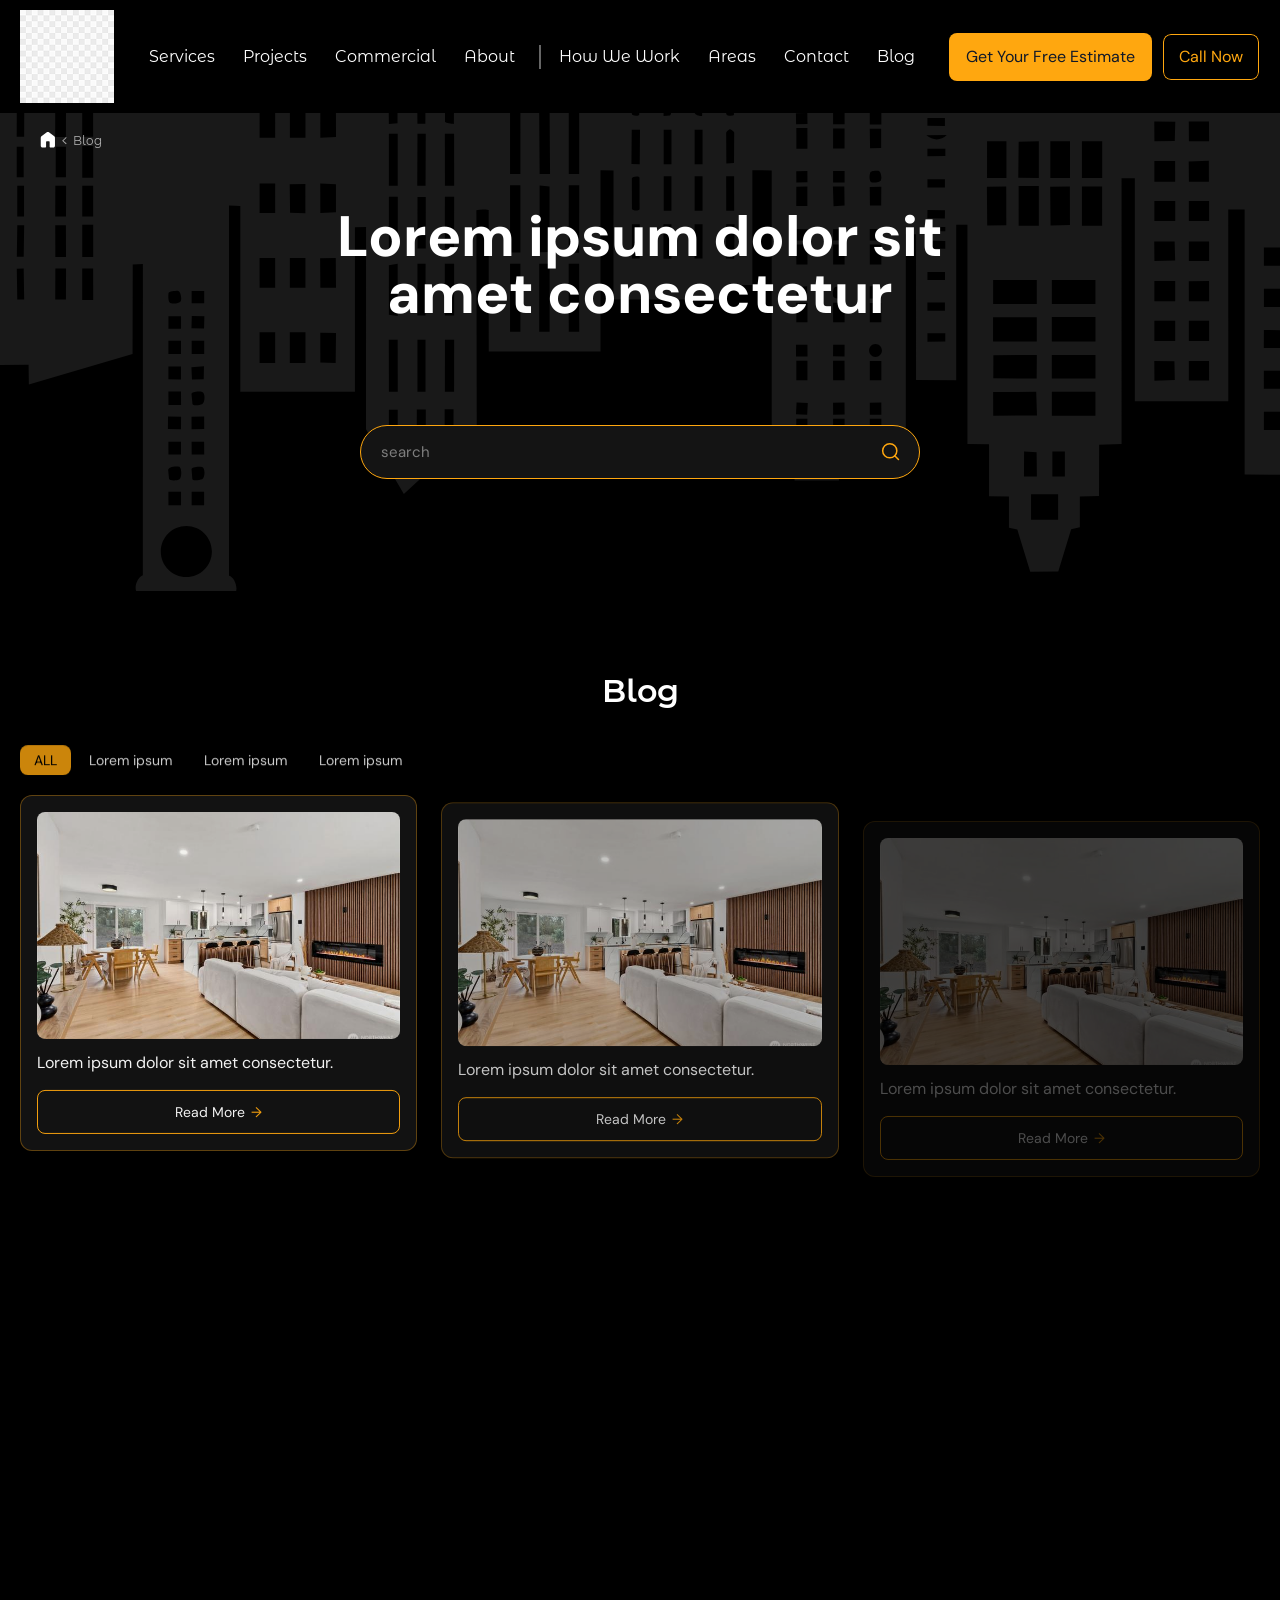
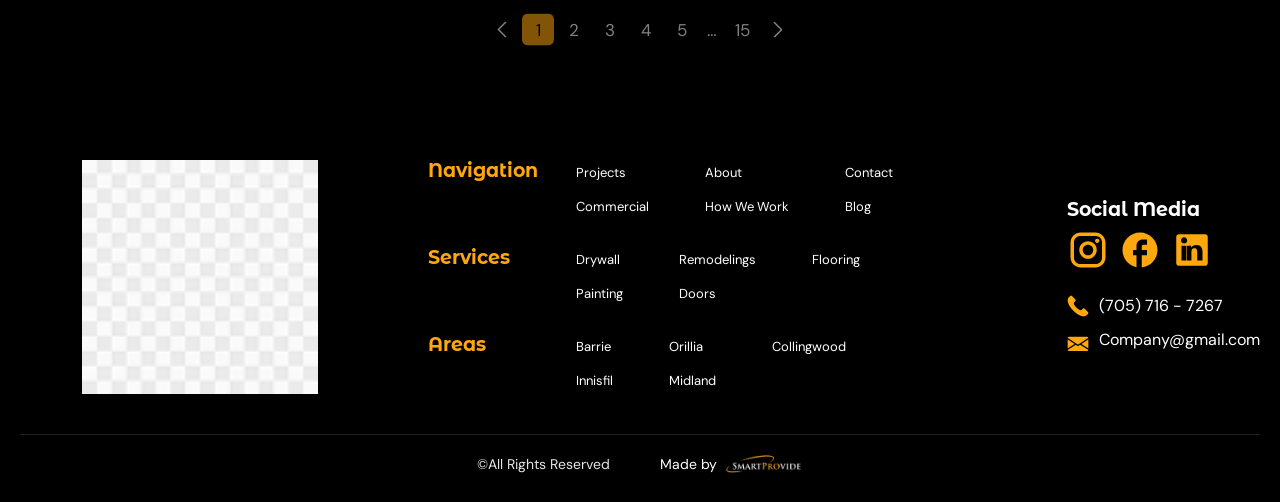
<file: blog.html>
<!doctype html>
<html lang="en">
<head>
    <meta charset="UTF-8" />
    <meta name="viewport" content="width=device-width, initial-scale=1.0, viewport-fit=cover" />

    <meta name="theme-color" content="#000000" />
    <meta name="apple-mobile-web-app-status-bar-style" content="black-translucent">

    <title>Blog — Homeowners</title>

    <!-- FAVICONS -->
    <link rel="icon" type="image/x-icon" href="./assets/images/favicon/favicon.ico" />
    <link rel="icon" type="image/svg+xml" href="./assets/images/favicon/favicon.svg" />
    <link rel="icon" type="image/png" sizes="96x96" href="./assets/images/favicon/favicon-96x96.png" />
    <link rel="apple-touch-icon" sizes="180x180" href="./assets/images/favicon/apple-touch-icon.png" />
    <link rel="manifest" href="./assets/images/favicon/site.webmanifest" />

  <script type="module" crossorigin src="./assets/js/vendor.min.js"></script>
  <script type="module" crossorigin src="./assets/js/main.min2.js"></script>
  <link rel="stylesheet" crossorigin href="./assets/css/style.min.css">
</head>

<body>
    <div class="wrapper" id="main">
        <header class="header" data-anim="fade-down">
            <div class="header__container">
                <button type="button" class="menu__icon icon-menu js-menu-trigger"><span></span></button>
        
                <div class="header__menu menu">
                    <button type="button" class="menu__icon close-menu js-menu-close" aria-label="close menu"></button>
                    <a class="header__logo" href="index.html"><img src="./assets/images/logo.png" alt="homeowners"></a>
                    <nav class="menu__nav">
                        <ul>
                            <li>
                                <a href="services.html">Services</a>
                            </li>
                            <li>
                                <a href="projects.html">Projects</a>
                            </li>
                            <li>
                                <a href="commercial.html">Commercial</a>
                            </li>
                            <li>
                                <a href="about.html">About</a>
                            </li>
                            <li>
                                <a href="how-we-work.html">How We Work</a>
                            </li>
                            <li>
                                <a href="areas.html">Areas</a>
                            </li>
                            <li>
                                <a href="contacts.html">Contact</a>
                            </li>
                            <li>
                                <a href="blog.html">Blog</a>
                            </li>
                        </ul>
                    </nav>
                    <div class="menu__social social">
                        <ul class="social__list">
                            <li class="social__item">
                                <a class="social__link" href="#" aria-label="instagram">
                                    <svg width="42" height="42" viewBox="0 0 42 42" fill="none" xmlns="http://www.w3.org/2000/svg">
                                        <path d="M13.65 3.5H28.35C33.95 3.5 38.5 8.05 38.5 13.65V28.35C38.5 31.0419 37.4306 33.6236 35.5271 35.5271C33.6236 37.4306 31.0419 38.5 28.35 38.5H13.65C8.05 38.5 3.5 33.95 3.5 28.35V13.65C3.5 10.9581 4.56937 8.37636 6.47287 6.47287C8.37636 4.56937 10.9581 3.5 13.65 3.5ZM13.3 7C11.6291 7 10.0267 7.66375 8.84523 8.84523C7.66375 10.0267 7 11.6291 7 13.3V28.7C7 32.1825 9.8175 35 13.3 35H28.7C30.3709 35 31.9733 34.3363 33.1548 33.1548C34.3363 31.9733 35 30.3709 35 28.7V13.3C35 9.8175 32.1825 7 28.7 7H13.3ZM30.1875 9.625C30.7677 9.625 31.3241 9.85547 31.7343 10.2657C32.1445 10.6759 32.375 11.2323 32.375 11.8125C32.375 12.3927 32.1445 12.9491 31.7343 13.3593C31.3241 13.7695 30.7677 14 30.1875 14C29.6073 14 29.0509 13.7695 28.6407 13.3593C28.2305 12.9491 28 12.3927 28 11.8125C28 11.2323 28.2305 10.6759 28.6407 10.2657C29.0509 9.85547 29.6073 9.625 30.1875 9.625ZM21 12.25C23.3206 12.25 25.5462 13.1719 27.1872 14.8128C28.8281 16.4538 29.75 18.6794 29.75 21C29.75 23.3206 28.8281 25.5462 27.1872 27.1872C25.5462 28.8281 23.3206 29.75 21 29.75C18.6794 29.75 16.4538 28.8281 14.8128 27.1872C13.1719 25.5462 12.25 23.3206 12.25 21C12.25 18.6794 13.1719 16.4538 14.8128 14.8128C16.4538 13.1719 18.6794 12.25 21 12.25ZM21 15.75C19.6076 15.75 18.2723 16.3031 17.2877 17.2877C16.3031 18.2723 15.75 19.6076 15.75 21C15.75 22.3924 16.3031 23.7277 17.2877 24.7123C18.2723 25.6969 19.6076 26.25 21 26.25C22.3924 26.25 23.7277 25.6969 24.7123 24.7123C25.6969 23.7277 26.25 22.3924 26.25 21C26.25 19.6076 25.6969 18.2723 24.7123 17.2877C23.7277 16.3031 22.3924 15.75 21 15.75Z" fill="#FFA70F" />
                                    </svg>
        
                                </a>
                            </li>
                            <li class="social__item">
                                <a class="social__link" href="#" aria-label="facebook">
                                    <svg width="42" height="42" viewBox="0 0 42 42" fill="none" xmlns="http://www.w3.org/2000/svg">
                                        <g clip-path="url(#clip0_307_4106)">
                                            <path d="M38.5 21C38.5 11.34 30.66 3.5 21 3.5C11.34 3.5 3.5 11.34 3.5 21C3.5 29.47 9.52 36.5225 17.5 38.15V26.25H14V21H17.5V16.625C17.5 13.2475 20.2475 10.5 23.625 10.5H28V15.75H24.5C23.5375 15.75 22.75 16.5375 22.75 17.5V21H28V26.25H22.75V38.4125C31.5875 37.5375 38.5 30.0825 38.5 21Z" fill="#FFA70F" />
                                        </g>
                                        <defs>
                                            <clipPath id="clip0_307_4106">
                                                <rect width="42" height="42" rx="21" fill="white" />
                                            </clipPath>
                                        </defs>
                                    </svg>
        
                                </a>
                            </li>
                        </ul>
                    </div>
                    <div class="menu__actions">
                        <a href="#" class="btn btn-primary" data-popup-target="#contact-us">Get Your Free Estimate</a>
                        <a href="tel:7057167267" class="btn btn-secondary"><span>Call Now</span></a>
                    </div>
                </div>
        
                <a class="header__phone --icon-phone" href="tel:7057167267" aria-label="call (705) 716 - 7267"></a>
            </div>
        </header>

        <main class="page page--blog">
            <section class="hero hero--bg hero--search">
                <nav class="breadcrumbs" aria-label="Breadcrumb" data-anim="fade-up">
                    <div class="breadcrumbs__container">
                        <ol class="breadcrumbs__list" itemscope itemtype="https://schema.org/BreadcrumbList">
                
                            <li class="breadcrumbs__item breadcrumbs__item--main" itemprop="itemListElement" itemscope
                                itemtype="https://schema.org/ListItem">
                                <a class="breadcrumbs__link" href="index.html" itemprop="item">
                                    <span itemprop="name"><svg class="icon">
                                            <use href="./assets/images/sprite.svg#icon-home"></use>
                                        </svg></span>
                                </a>
                                <meta itemprop="position" content="1" />
                            </li>
                
                
                
                            <li class="breadcrumbs__item breadcrumbs__item--current" itemprop="itemListElement" itemscope
                                itemtype="https://schema.org/ListItem">
                                <span class="breadcrumbs__current" itemprop="name" aria-current="page"> Blog</span>
                                <meta itemprop="position" content="2" />
                            </li>
                
                        </ol>
                    </div>
                </nav>                <div class="hero__bg" aria-hidden="true">
                    <img src="./assets/images/services-bg.svg" alt="">
                </div>
                <div class="hero__container">
                    <div class="hero__content">
                        <h1 class="hero__title title" data-anim="fade-up">Lorem ipsum dolor sit amet consectetur</h1>

                        <form class="blog-search" action="#" method="get" data-anim="fade-up" data-anim-delay="0.15" role="search">
                            <label class="visually-hidden" for="blog-search">Search</label>
                            <input class="blog-search__input" id="blog-search" type="search" name="s" placeholder="search" autocomplete="off">
                            <button class="blog-search__submit" type="submit" aria-label="Search">
                                <svg width="20" height="20" viewBox="0 0 20 20" fill="none" xmlns="http://www.w3.org/2000/svg" aria-hidden="true">
                                    <path d="M8.75 15.833a7.083 7.083 0 1 1 0-14.166 7.083 7.083 0 0 1 0 14.166Z" stroke="currentColor" stroke-width="1.5" />
                                    <path d="M17.5 17.5 13.75 13.75" stroke="currentColor" stroke-width="1.5" stroke-linecap="round" />
                                </svg>
                            </button>
                        </form>
                    </div>
                </div>
            </section>

            <section class="section blog" id="blog" data-tabs>
                <div class="blog__container">
                    <h2 class="blog__title title" data-anim="fade-up">Blog</h2>

                    <div class="blog__toolbar" data-anim="fade-up" data-anim-delay="0.1">
                        <nav class="blog__cats" id="blog-cats" data-tabs-nav aria-label="Blog categories">
                            <button class="blog__cat is-active" type="button" data-tabs-btn data-tab="all">ALL</button>
                            <button class="blog__cat" type="button" data-tabs-btn data-tab="cat-1">Lorem ipsum</button>
                            <button class="blog__cat" type="button" data-tabs-btn data-tab="cat-2">Lorem ipsum</button>
                            <button class="blog__cat" type="button" data-tabs-btn data-tab="cat-3">Lorem ipsum</button>
                        </nav>

                        <button class="blog__filter" type="button" aria-label="Filter posts" aria-expanded="false" aria-controls="blog-cats">
                            <svg width="18" height="14" viewBox="0 0 18 14" fill="none" xmlns="http://www.w3.org/2000/svg" aria-hidden="true">
                                <path d="M1 1h16M3.5 7h11M6 13h6" stroke="currentColor" stroke-width="1.5" stroke-linecap="round" />
                            </svg>
                        </button>
                    </div>

                    <ul class="blog__list is-active" data-tabs-panel data-tab="all" data-anim-stagger="true" data-anim-delay="0.15">
                        <li class="blog__item">
                            <article class="blog-card">
                                <a href="article.html" class="blog-card__img">
                                    <img src="./assets/images/img.jpg" alt="Blog post">
                                </a>
                                <h3 class="blog-card__title">
                                    <a href="article.html">Lorem ipsum dolor sit amet consectetur.</a>
                                </h3>
                                <a href="article.html" class="blog-card__more">Read More <span aria-hidden="true">→</span></a>
                            </article>
                        </li>
                        <li class="blog__item">
                            <article class="blog-card">
                                <a href="article.html" class="blog-card__img">
                                    <img src="./assets/images/img.jpg" alt="Blog post">
                                </a>
                                <h3 class="blog-card__title">
                                    <a href="article.html">Lorem ipsum dolor sit amet consectetur.</a>
                                </h3>
                                <a href="article.html" class="blog-card__more">Read More <span aria-hidden="true">→</span></a>
                            </article>
                        </li>
                        <li class="blog__item">
                            <article class="blog-card">
                                <a href="article.html" class="blog-card__img">
                                    <img src="./assets/images/img.jpg" alt="Blog post">
                                </a>
                                <h3 class="blog-card__title">
                                    <a href="article.html">Lorem ipsum dolor sit amet consectetur.</a>
                                </h3>
                                <a href="article.html" class="blog-card__more">Read More <span aria-hidden="true">→</span></a>
                            </article>
                        </li>
                        <li class="blog__item">
                            <article class="blog-card">
                                <a href="article.html" class="blog-card__img">
                                    <img src="./assets/images/img.jpg" alt="Blog post">
                                </a>
                                <h3 class="blog-card__title">
                                    <a href="article.html">Lorem ipsum dolor sit amet consectetur.</a>
                                </h3>
                                <a href="article.html" class="blog-card__more">Read More <span aria-hidden="true">→</span></a>
                            </article>
                        </li>
                        <li class="blog__item">
                            <article class="blog-card">
                                <a href="article.html" class="blog-card__img">
                                    <img src="./assets/images/img.jpg" alt="Blog post">
                                </a>
                                <h3 class="blog-card__title">
                                    <a href="article.html">Lorem ipsum dolor sit amet consectetur.</a>
                                </h3>
                                <a href="article.html" class="blog-card__more">Read More <span aria-hidden="true">→</span></a>
                            </article>
                        </li>
                        <li class="blog__item">
                            <article class="blog-card">
                                <a href="article.html" class="blog-card__img">
                                    <img src="./assets/images/img.jpg" alt="Blog post">
                                </a>
                                <h3 class="blog-card__title">
                                    <a href="article.html">Lorem ipsum dolor sit amet consectetur.</a>
                                </h3>
                                <a href="article.html" class="blog-card__more">Read More <span aria-hidden="true">→</span></a>
                            </article>
                        </li>
                    </ul>

                    <ul class="blog__list" data-tabs-panel data-tab="cat-1">
                        <li class="blog__item">
                            <article class="blog-card">
                                <a href="article.html" class="blog-card__img">
                                    <img src="./assets/images/img.jpg" alt="Blog post">
                                </a>
                                <h3 class="blog-card__title">
                                    <a href="article.html">Category one — bathroom remodeling tips.</a>
                                </h3>
                                <a href="article.html" class="blog-card__more">Read More <span aria-hidden="true">→</span></a>
                            </article>
                        </li>
                        <li class="blog__item">
                            <article class="blog-card">
                                <a href="article.html" class="blog-card__img">
                                    <img src="./assets/images/img.jpg" alt="Blog post">
                                </a>
                                <h3 class="blog-card__title">
                                    <a href="article.html">Category one — kitchen renovation ideas.</a>
                                </h3>
                                <a href="article.html" class="blog-card__more">Read More <span aria-hidden="true">→</span></a>
                            </article>
                        </li>
                        <li class="blog__item">
                            <article class="blog-card">
                                <a href="article.html" class="blog-card__img">
                                    <img src="./assets/images/img.jpg" alt="Blog post">
                                </a>
                                <h3 class="blog-card__title">
                                    <a href="article.html">Category one — flooring trends.</a>
                                </h3>
                                <a href="article.html" class="blog-card__more">Read More <span aria-hidden="true">→</span></a>
                            </article>
                        </li>
                    </ul>

                    <ul class="blog__list" data-tabs-panel data-tab="cat-2">
                        <li class="blog__item">
                            <article class="blog-card">
                                <a href="article.html" class="blog-card__img">
                                    <img src="./assets/images/img.jpg" alt="Blog post">
                                </a>
                                <h3 class="blog-card__title">
                                    <a href="article.html">Category two — painting guide.</a>
                                </h3>
                                <a href="article.html" class="blog-card__more">Read More <span aria-hidden="true">→</span></a>
                            </article>
                        </li>
                        <li class="blog__item">
                            <article class="blog-card">
                                <a href="article.html" class="blog-card__img">
                                    <img src="./assets/images/img.jpg" alt="Blog post">
                                </a>
                                <h3 class="blog-card__title">
                                    <a href="article.html">Category two — drywall basics.</a>
                                </h3>
                                <a href="article.html" class="blog-card__more">Read More <span aria-hidden="true">→</span></a>
                            </article>
                        </li>
                    </ul>

                    <ul class="blog__list" data-tabs-panel data-tab="cat-3">
                        <li class="blog__item">
                            <article class="blog-card">
                                <a href="article.html" class="blog-card__img">
                                    <img src="./assets/images/img.jpg" alt="Blog post">
                                </a>
                                <h3 class="blog-card__title">
                                    <a href="article.html">Category three — doors & trim.</a>
                                </h3>
                                <a href="article.html" class="blog-card__more">Read More <span aria-hidden="true">→</span></a>
                            </article>
                        </li>
                        <li class="blog__item">
                            <article class="blog-card">
                                <a href="article.html" class="blog-card__img">
                                    <img src="./assets/images/img.jpg" alt="Blog post">
                                </a>
                                <h3 class="blog-card__title">
                                    <a href="article.html">Category three — before & after projects.</a>
                                </h3>
                                <a href="article.html" class="blog-card__more">Read More <span aria-hidden="true">→</span></a>
                            </article>
                        </li>
                        <li class="blog__item">
                            <article class="blog-card">
                                <a href="article.html" class="blog-card__img">
                                    <img src="./assets/images/img.jpg" alt="Blog post">
                                </a>
                                <h3 class="blog-card__title">
                                    <a href="article.html">Category three — homeowner checklist.</a>
                                </h3>
                                <a href="article.html" class="blog-card__more">Read More <span aria-hidden="true">→</span></a>
                            </article>
                        </li>
                        <li class="blog__item">
                            <article class="blog-card">
                                <a href="article.html" class="blog-card__img">
                                    <img src="./assets/images/img.jpg" alt="Blog post">
                                </a>
                                <h3 class="blog-card__title">
                                    <a href="article.html">Category three — seasonal maintenance.</a>
                                </h3>
                                <a href="article.html" class="blog-card__more">Read More <span aria-hidden="true">→</span></a>
                            </article>
                        </li>
                    </ul>

                    <nav class="pagination navigation" data-anim="fade-up" data-anim-delay="0.3">
                        <div class="nav-links">
                    
                            <a class="prev page-numbers" href="#">
                                <svg class="icon">
                                    <use href="./assets/images/sprite.svg#icon-arrow-down"></use>
                                </svg>
                            </a>
                            <span aria-current="page" class="page-numbers current">1</span>
                    
                            <a class="page-numbers" href="#">2</a>
                    
                            <a class="page-numbers" href="#">3</a>
                    
                            <a class="page-numbers" href="#">4</a>
                    
                            <a class="page-numbers" href="#">5</a>
                    
                            <span class="page-numbers dots">&hellip;</span>
                    
                            <a class="page-numbers" href="#">15</a>
                    
                            <a class="next page-numbers" href="#">
                                <svg class="icon">
                                    <use href="./assets/images/sprite.svg#icon-arrow-down"></use>
                                </svg>
                            </a>
                    
                        </div>
                    </nav>                </div>
            </section>
        </main>

        <footer class="footer">
            <div class="footer__container">
                <div class="footer__top">
                    <a class="footer__logo" href="index.html">
                        <img src="./assets/images/logo.png" alt="homeowners">
                    </a>
        
                    <div class="footer__cols">
                        <div class="footer__col footer__col--nav js-footer-acc">
                            <button class="footer__title js-footer-trigger" type="button">
                                Navigation
                                <span class="footer__chevron" aria-hidden="true"></span>
                            </button>
                            <nav class="footer__nav js-footer-body">
                                <ul>
                                    <li><a href="projects.html">Projects</a></li>
                                    <li><a href="commercial.html">Commercial</a></li>
                                    <li><a href="about.html">About</a></li>
                                    <li><a href="how-we-work.html">How We Work</a></li>
                                    <li><a href="contacts.html">Contact</a></li>
                                    <li><a href="blog.html">Blog</a></li>
                                </ul>
                            </nav>
                        </div>
        
                        <div class="footer__col footer__col--services js-footer-acc">
                            <button class="footer__title js-footer-trigger" type="button">
                                Services
                                <span class="footer__chevron" aria-hidden="true"></span>
                            </button>
                            <nav class="footer__nav js-footer-body">
                                <ul>
                                    <li><a href="services.html">Drywall</a></li>
                                    <li><a href="services.html">Painting</a></li>
                                    <li><a href="services.html">Remodelings</a></li>
                                    <li><a href="services.html">Doors</a></li>
                                    <li><a href="services.html">Flooring</a></li>
                                </ul>
                            </nav>
                        </div>
        
                        <div class="footer__col footer__col--areas js-footer-acc">
                            <button class="footer__title js-footer-trigger" type="button">
                                Areas
                                <span class="footer__chevron" aria-hidden="true"></span>
                            </button>
                            <nav class="footer__nav js-footer-body">
                                <ul>
                                    <li><a href="areas.html">Barrie</a></li>
                                    <li><a href="areas.html">Innisfil</a></li>
                                    <li><a href="areas.html">Orillia</a></li>
                                    <li><a href="areas.html">Midland</a></li>
                                    <li><a href="areas.html">Collingwood</a></li>
                                </ul>
                            </nav>
                        </div>
                    </div>
        
                    <div class="footer__aside">
                        <div class="footer__social">
                            <h3 class="footer__social-title">Social Media</h3>
                            <ul class="footer__social-list">
                                <li>
                                    <a class="footer__social-link" href="#" aria-label="instagram">
                                        <svg width="42" height="42" viewBox="0 0 42 42" fill="none" xmlns="http://www.w3.org/2000/svg" aria-hidden="true">
                                            <path d="M13.65 3.5H28.35C33.95 3.5 38.5 8.05 38.5 13.65V28.35C38.5 31.0419 37.4306 33.6236 35.5271 35.5271C33.6236 37.4306 31.0419 38.5 28.35 38.5H13.65C8.05 38.5 3.5 33.95 3.5 28.35V13.65C3.5 10.9581 4.56937 8.37636 6.47287 6.47287C8.37636 4.56937 10.9581 3.5 13.65 3.5ZM13.3 7C11.6291 7 10.0267 7.66375 8.84523 8.84523C7.66375 10.0267 7 11.6291 7 13.3V28.7C7 32.1825 9.8175 35 13.3 35H28.7C30.3709 35 31.9733 34.3363 33.1548 33.1548C34.3363 31.9733 35 30.3709 35 28.7V13.3C35 9.8175 32.1825 7 28.7 7H13.3ZM30.1875 9.625C30.7677 9.625 31.3241 9.85547 31.7343 10.2657C32.1445 10.6759 32.375 11.2323 32.375 11.8125C32.375 12.3927 32.1445 12.9491 31.7343 13.3593C31.3241 13.7695 30.7677 14 30.1875 14C29.6073 14 29.0509 13.7695 28.6407 13.3593C28.2305 12.9491 28 12.3927 28 11.8125C28 11.2323 28.2305 10.6759 28.6407 10.2657C29.0509 9.85547 29.6073 9.625 30.1875 9.625ZM21 12.25C23.3206 12.25 25.5462 13.1719 27.1872 14.8128C28.8281 16.4538 29.75 18.6794 29.75 21C29.75 23.3206 28.8281 25.5462 27.1872 27.1872C25.5462 28.8281 23.3206 29.75 21 29.75C18.6794 29.75 16.4538 28.8281 14.8128 27.1872C13.1719 25.5462 12.25 23.3206 12.25 21C12.25 18.6794 13.1719 16.4538 14.8128 14.8128C16.4538 13.1719 18.6794 12.25 21 12.25ZM21 15.75C19.6076 15.75 18.2723 16.3031 17.2877 17.2877C16.3031 18.2723 15.75 19.6076 15.75 21C15.75 22.3924 16.3031 23.7277 17.2877 24.7123C18.2723 25.6969 19.6076 26.25 21 26.25C22.3924 26.25 23.7277 25.6969 24.7123 24.7123C25.6969 23.7277 26.25 22.3924 26.25 21C26.25 19.6076 25.6969 18.2723 24.7123 17.2877C23.7277 16.3031 22.3924 15.75 21 15.75Z" fill="currentColor" />
                                        </svg>
                                    </a>
                                </li>
                                <li>
                                    <a class="footer__social-link" href="#" aria-label="facebook">
                                        <svg width="42" height="42" viewBox="0 0 42 42" fill="none" xmlns="http://www.w3.org/2000/svg" aria-hidden="true">
                                            <path d="M38.5 21C38.5 11.34 30.66 3.5 21 3.5C11.34 3.5 3.5 11.34 3.5 21C3.5 29.47 9.52 36.5225 17.5 38.15V26.25H14V21H17.5V16.625C17.5 13.2475 20.2475 10.5 23.625 10.5H28V15.75H24.5C23.5375 15.75 22.75 16.5375 22.75 17.5V21H28V26.25H22.75V38.4125C31.5875 37.5375 38.5 30.0825 38.5 21Z" fill="currentColor" />
                                        </svg>
                                    </a>
                                </li>
                                <li>
                                    <a class="footer__social-link" href="#" aria-label="linkedin">
                                        <svg width="42" height="42" viewBox="0 0 42 42" fill="none" xmlns="http://www.w3.org/2000/svg" aria-hidden="true">
                                            <path d="M34.125 5.25H7.875C6.42525 5.25 5.25 6.42525 5.25 7.875V34.125C5.25 35.5747 6.42525 36.75 7.875 36.75H34.125C35.5747 36.75 36.75 35.5747 36.75 34.125V7.875C36.75 6.42525 35.5747 5.25 34.125 5.25ZM15.75 31.5H10.5V16.625H15.75V31.5ZM13.125 14.4375C11.4542 14.4375 10.0625 13.0458 10.0625 11.375C10.0625 9.70417 11.4542 8.3125 13.125 8.3125C14.7958 8.3125 16.1875 9.70417 16.1875 11.375C16.1875 13.0458 14.7958 14.4375 13.125 14.4375ZM31.5 31.5H26.25V23.625C26.25 21.6562 26.2125 19.1625 23.5375 19.1625C20.825 19.1625 20.4125 21.2712 20.4125 23.485V31.5H15.1625V16.625H20.195V18.655H20.265C20.965 17.325 22.68 15.925 25.235 15.925C30.555 15.925 31.5 19.425 31.5 22.8375V31.5Z" fill="currentColor" />
                                        </svg>
                                    </a>
                                </li>
                            </ul>
                        </div>
        
                        <ul class="footer__contacts">
                            <li>
                                <a class="footer__contact --icon-phone" href="tel:7057167267">(705) 716 - 7267</a>
                            </li>
                            <li>
                                <a class="footer__contact --icon-mail" href="mailto:Company@gmail.com">Company@gmail.com</a>
                            </li>
                        </ul>
                    </div>
                </div>
        
                <div class="footer__bottom">
                    <div class="footer__copy">©All Rights Reserved</div>
                    <a class="footer__made" href="https://smartprovide.com/" target="_blank" rel="noopener noreferrer">
                        <span>Made by</span>
                        <img src="./assets/images/smartprovide.png" alt="SMARTPROVIDE">
                    </a>
                </div>
            </div>
        </footer>
    </div>
    <div id="contact-us" class="popup popup--lead" aria-hidden="true">
        <div class="popup__wrapper">
            <div class="popup__content">
                <form class="lead-form lead-form--popup" id="popup-form" action="#" method="POST">
                    <button class="lead-form__close" type="button" data-close-popup aria-label="Close"></button>
                
                    <h2 class="lead-form__title">Lorem ipsum dolor sit amet consectetur.</h2>
                    <p class="lead-form__text">Lorem ipsum dolor sit amet consectetur.</p>
                
                    <div class="lead-form__grid">
                        <div class="lead-form__group">
                            <label class="visually-hidden" for="popup-name">Name</label>
                            <input class="lead-form__input" id="popup-name" type="text" name="name" placeholder="Name" autocomplete="name" required>
                        </div>
                        <div class="lead-form__group">
                            <label class="visually-hidden" for="popup-phone">Phone</label>
                            <input class="lead-form__input" id="popup-phone" type="tel" name="phone" placeholder="Phone" autocomplete="tel" required>
                        </div>
                    </div>
                
                    <div class="lead-form__group">
                        <label class="visually-hidden" for="popup-email">Email</label>
                        <input class="lead-form__input" id="popup-email" type="email" name="email" placeholder="Email" autocomplete="email" required>
                    </div>
                
                    <div class="lead-form__group">
                        <label class="visually-hidden" for="popup-location">Location</label>
                        <input class="lead-form__input" id="popup-location" type="text" name="location" placeholder="Location" autocomplete="address-level2">
                    </div>
                
                    <div class="lead-form__grid">
                        <div class="lead-form__group">
                            <label class="visually-hidden" for="popup-area">Area</label>
                            <select class="lead-form__select js-select" id="popup-area" name="area">
                                <option value="" selected disabled>Area</option>
                                <option value="barrie">Barrie</option>
                                <option value="innisfil">Innisfil</option>
                                <option value="orillia">Orillia</option>
                                <option value="midland">Midland</option>
                                <option value="collingwood">Collingwood</option>
                            </select>
                        </div>
                        <div class="lead-form__group">
                            <label class="visually-hidden" for="popup-service">Service</label>
                            <select class="lead-form__select js-select" id="popup-service" name="service">
                                <option value="" selected disabled>Service</option>
                                <option value="drywall">Drywall</option>
                                <option value="painting">Painting</option>
                                <option value="remodelings">Remodelings</option>
                                <option value="doors">Doors</option>
                                <option value="flooring">Flooring</option>
                            </select>
                        </div>
                    </div>
                
                    <div class="lead-form__group">
                        <label class="visually-hidden" for="popup-message">Message</label>
                        <textarea class="lead-form__input lead-form__textarea" id="popup-message" name="message" placeholder="Message" rows="4"></textarea>
                    </div>
                
                    <button class="btn btn-secondary lead-form__submit" type="submit"><span>Call Now</span></button>
                </form>
            </div>
        </div>
    </div>
    
    <div id="review-read" class="popup popup--review" aria-hidden="true">
        <div class="popup__wrapper">
            <div class="popup__content">
                <div class="review-popup">
                    <button class="review-popup__close" type="button" data-close-popup aria-label="Close"></button>
    
                    <div class="review-popup__slider">
                        <div class="review-popup__wrapper swiper-wrapper">
                            <div class="review-popup__slide swiper-slide">
                                <div class="review-popup__top">
                                    <div class="review__avatar" aria-hidden="true"></div>
                                    <div class="review-popup__meta">
                                        <div class="review__name">Lorem ipsum</div>
                                        <div class="rating">
                                            <span class="rating__star"></span>
                                            <span class="rating__star"></span>
                                            <span class="rating__star"></span>
                                            <span class="rating__star"></span>
                                            <span class="rating__star"></span>
                                        </div>
                                    </div>
                                </div>
                                <div class="review-popup__text">Lorem ipsum dolor sit amet consectetur. Gravida sed dui maecenas id. Lorem ipsum dolor sit amet consectetur. Gravida sed dui maecenas id. Lorem ipsum dolor sit amet consectetur. Enim purus magna in rhoncus vitae. Lorem ipsum dolor sit amet consectetur. Gravida sed dui maecenas id.</div>
                            </div>
                            <div class="review-popup__slide swiper-slide">
                                <div class="review-popup__top">
                                    <div class="review__avatar" aria-hidden="true"></div>
                                    <div class="review-popup__meta">
                                        <div class="review__name">Lorem ipsum</div>
                                        <div class="rating">
                                            <span class="rating__star"></span>
                                            <span class="rating__star"></span>
                                            <span class="rating__star"></span>
                                            <span class="rating__star"></span>
                                            <span class="rating__star"></span>
                                        </div>
                                    </div>
                                </div>
                                <div class="review-popup__text">Lorem ipsum dolor sit amet consectetur. Gravida sed dui maecenas id. Lorem ipsum dolor sit amet consectetur. Gravida sed dui maecenas id. Lorem ipsum dolor sit amet consectetur. Enim purus magna in rhoncus vitae. Sed do eiusmod tempor incididunt ut labore.</div>
                            </div>
                            <div class="review-popup__slide swiper-slide">
                                <div class="review-popup__top">
                                    <div class="review__avatar" aria-hidden="true"></div>
                                    <div class="review-popup__meta">
                                        <div class="review__name">Lorem ipsum</div>
                                        <div class="rating">
                                            <span class="rating__star"></span>
                                            <span class="rating__star"></span>
                                            <span class="rating__star"></span>
                                            <span class="rating__star"></span>
                                            <span class="rating__star"></span>
                                        </div>
                                    </div>
                                </div>
                                <div class="review-popup__text">Lorem ipsum dolor sit amet consectetur. Gravida sed dui maecenas id. Lorem ipsum dolor sit amet consectetur. Gravida sed dui maecenas id. Lorem ipsum dolor sit amet consectetur. Enim purus magna in rhoncus vitae.</div>
                            </div>
                            <div class="review-popup__slide swiper-slide">
                                <div class="review-popup__top">
                                    <div class="review__avatar" aria-hidden="true"></div>
                                    <div class="review-popup__meta">
                                        <div class="review__name">Lorem ipsum</div>
                                        <div class="rating">
                                            <span class="rating__star"></span>
                                            <span class="rating__star"></span>
                                            <span class="rating__star"></span>
                                            <span class="rating__star"></span>
                                            <span class="rating__star"></span>
                                        </div>
                                    </div>
                                </div>
                                <div class="review-popup__text">Lorem ipsum dolor sit amet consectetur. Gravida sed dui maecenas id. Lorem ipsum dolor sit amet consectetur. Gravida sed dui maecenas id. Lorem ipsum dolor sit amet consectetur. Enim purus magna in rhoncus vitae. Ut enim ad minim veniam.</div>
                            </div>
                            <div class="review-popup__slide swiper-slide">
                                <div class="review-popup__top">
                                    <div class="review__avatar" aria-hidden="true"></div>
                                    <div class="review-popup__meta">
                                        <div class="review__name">Lorem ipsum</div>
                                        <div class="rating">
                                            <span class="rating__star"></span>
                                            <span class="rating__star"></span>
                                            <span class="rating__star"></span>
                                            <span class="rating__star"></span>
                                            <span class="rating__star"></span>
                                        </div>
                                    </div>
                                </div>
                                <div class="review-popup__text">Lorem ipsum dolor sit amet consectetur. Gravida sed dui maecenas id. Lorem ipsum dolor sit amet consectetur. Gravida sed dui maecenas id. Lorem ipsum dolor sit amet consectetur. Enim purus magna in rhoncus vitae. Duis aute irure dolor.</div>
                            </div>
                        </div>
    
                        <div class="review-popup__nav">
                            <button type="button" class="swiper-button-prev --icon-arrow-next" aria-label="Previous review"></button>
                            <button type="button" class="swiper-button-next --icon-arrow-next" aria-label="Next review"></button>
                        </div>
                    </div>
                </div>
            </div>
        </div>
    </div>
    
    <div id="included-item" class="popup popup--included" aria-hidden="true">
        <div class="popup__wrapper">
            <div class="popup__content">
                <div class="included-popup">
                    <button class="included-popup__close" type="button" data-close-popup aria-label="Close"></button>
    
                    <div class="included-popup__top">
                        <div class="included-popup__media">
                            <img src="./assets/images/img.jpg" alt="Cabinets">
                        </div>
                        <div class="included-popup__info">
                            <h2 class="included-popup__title">Cabinets</h2>
                            <p class="included-popup__subtitle">Lorem ipsum dolor sit amet consectetur.</p>
                            <div class="included-popup__text">
                                <p>Lorem ipsum dolor sit amet consectetur. Gravida sed dui maecenas id. Lorem ipsum dolor sit amet consectetur. Gravida sed dui maecenas id. Lorem ipsum dolor sit amet consectetur. Enim purus magna in rhoncus vitae.</p>
                            </div>
                        </div>
                    </div>
    
                    <form class="included-popup__form lead-form" id="included-item-form" action="#" method="POST">
                        <div class="lead-form__grid">
                            <div class="lead-form__group">
                                <label class="visually-hidden" for="included-name">Name</label>
                                <input class="lead-form__input" id="included-name" type="text" name="name" placeholder="Name" autocomplete="name" required>
                            </div>
                            <div class="lead-form__group">
                                <label class="visually-hidden" for="included-phone">Phone</label>
                                <input class="lead-form__input" id="included-phone" type="tel" name="phone" placeholder="Phone" autocomplete="tel" required>
                            </div>
                        </div>
    
                        <div class="lead-form__group">
                            <label class="visually-hidden" for="included-email">Email</label>
                            <input class="lead-form__input" id="included-email" type="email" name="email" placeholder="Email" autocomplete="email" required>
                        </div>
    
                        <div class="lead-form__group">
                            <label class="visually-hidden" for="included-location">Location</label>
                            <input class="lead-form__input" id="included-location" type="text" name="location" placeholder="Location" autocomplete="address-level2">
                        </div>
    
                        <div class="lead-form__grid">
                            <div class="lead-form__group">
                                <label class="visually-hidden" for="included-area">Area</label>
                                <select class="lead-form__select js-select" id="included-area" name="area">
                                    <option value="" selected disabled>Area</option>
                                    <option value="barrie">Barrie</option>
                                    <option value="innisfil">Innisfil</option>
                                    <option value="orillia">Orillia</option>
                                    <option value="midland">Midland</option>
                                    <option value="collingwood">Collingwood</option>
                                </select>
                            </div>
                            <div class="lead-form__group">
                                <label class="visually-hidden" for="included-service">Service</label>
                                <select class="lead-form__select js-select" id="included-service" name="service">
                                    <option value="" selected disabled>Service</option>
                                    <option value="drywall">Drywall</option>
                                    <option value="painting">Painting</option>
                                    <option value="remodelings">Remodelings</option>
                                    <option value="doors">Doors</option>
                                    <option value="flooring">Flooring</option>
                                </select>
                            </div>
                        </div>
    
                        <div class="lead-form__group">
                            <label class="visually-hidden" for="included-message">Message</label>
                            <textarea class="lead-form__input lead-form__textarea" id="included-message" name="message" placeholder="Message" rows="4"></textarea>
                        </div>
    
                        <button class="btn btn-secondary lead-form__submit" type="submit"><span>Call Now</span></button>
                    </form>
                </div>
            </div>
        </div>
    </div>
    
    <div id="write-review" class="popup popup--review" aria-hidden="true">
        <div class="popup__wrapper">
            <div class="popup__content">
                <form class="write-review" id="write-review-form" action="#" method="POST">
                    <button class="write-review__close" type="button" data-close-popup aria-label="Close"></button>
    
                    <label class="visually-hidden" for="write-review-name">Name</label>
                    <input class="write-review__name" id="write-review-name" type="text" name="name" placeholder="Lorem ipsum" autocomplete="name" required>
    
                    <div class="write-review__stars rating js-rating-input" role="radiogroup" aria-label="Your rating">
                        <button type="button" class="rating__star disabled" data-value="1" aria-label="1 star"></button>
                        <button type="button" class="rating__star disabled" data-value="2" aria-label="2 stars"></button>
                        <button type="button" class="rating__star disabled" data-value="3" aria-label="3 stars"></button>
                        <button type="button" class="rating__star disabled" data-value="4" aria-label="4 stars"></button>
                        <button type="button" class="rating__star disabled" data-value="5" aria-label="5 stars"></button>
                        <input type="hidden" name="rating" id="write-review-rating" value="" required>
                    </div>
    
                    <label class="visually-hidden" for="write-review-message">Your review</label>
                    <textarea class="write-review__message" id="write-review-message" name="message" placeholder="tell about your experience" rows="7" required></textarea>
    
                    <div class="write-review__actions">
                        <button class="btn btn-primary write-review__submit" type="submit">Get Your Free Estimate</button>
                        <button class="btn btn-secondary write-review__more" type="button" data-close-popup><span>View more</span></button>
                    </div>
                </form>
            </div>
        </div>
    </div>
    
    <div id="popup-success" class="popup" aria-hidden="true">
        <div class="popup__wrapper">
            <div class="popup__content">
                <button class="popup__close close-popup" data-close-popup aria-label="Close" type="button"></button>
    
                <div class="popup__body">
                    <h2 class="popup__title">
                        Дякуємо!
                    </h2>
                    <div class="popup__text">
                        <p>Ми звʼяжемось з вами протягом 24 годин</p>
                    </div>
                    <button class="btn" type="button" data-close-popup>Ок
                    </button>
                </div>
            </div>
        </div>
    </div>
</body>

</html>
</file>
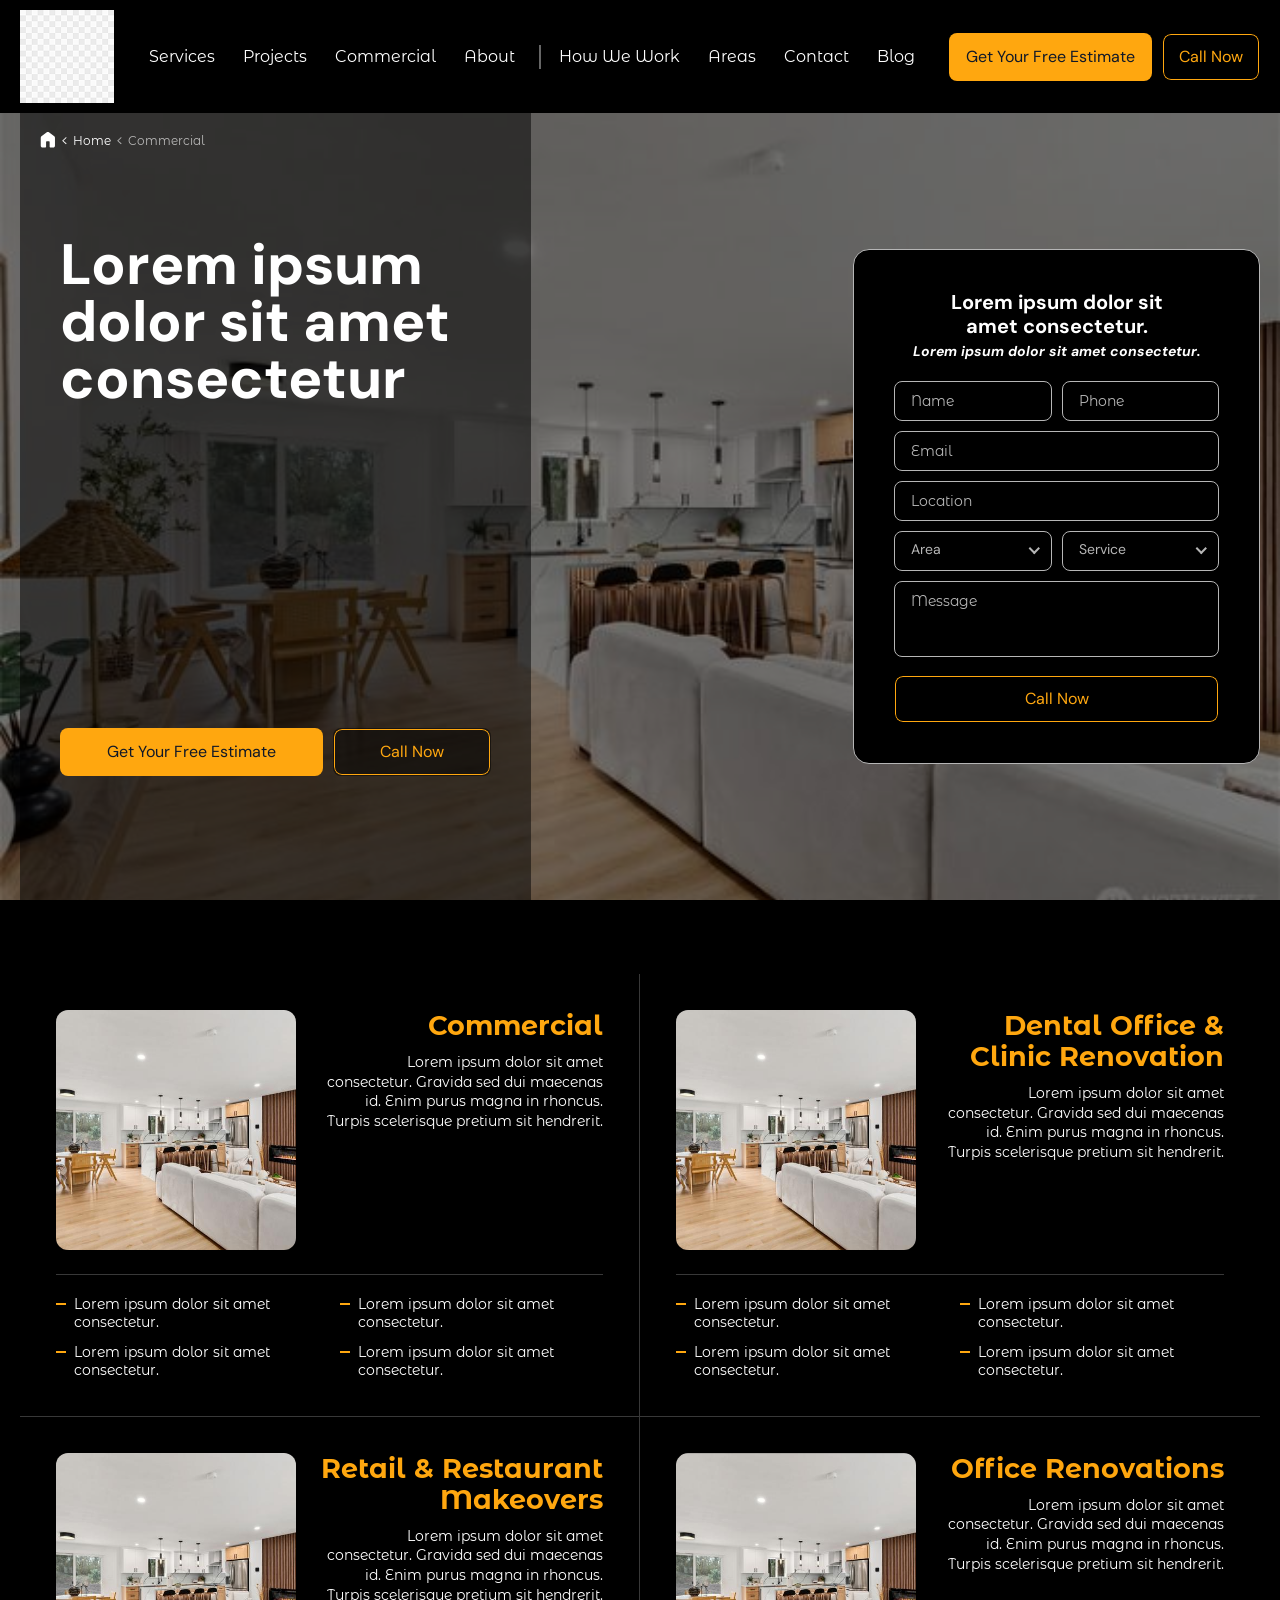
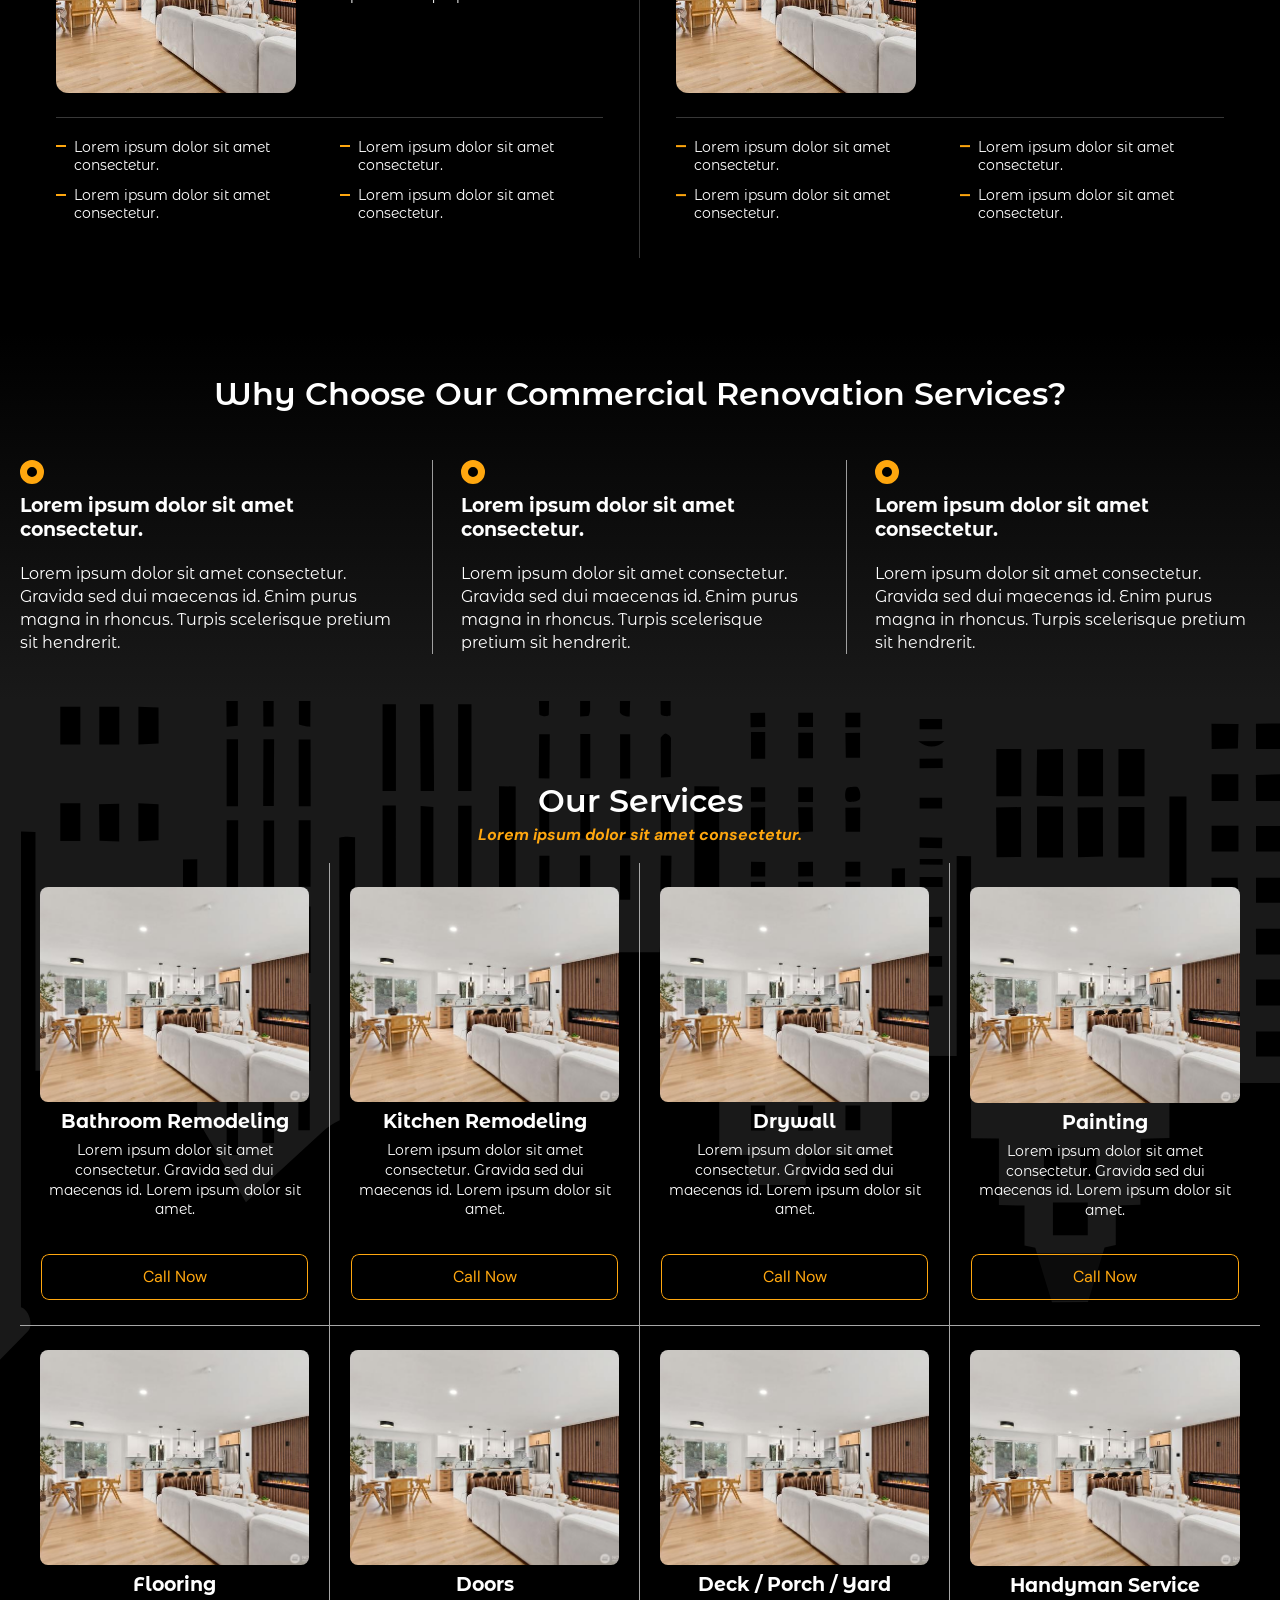
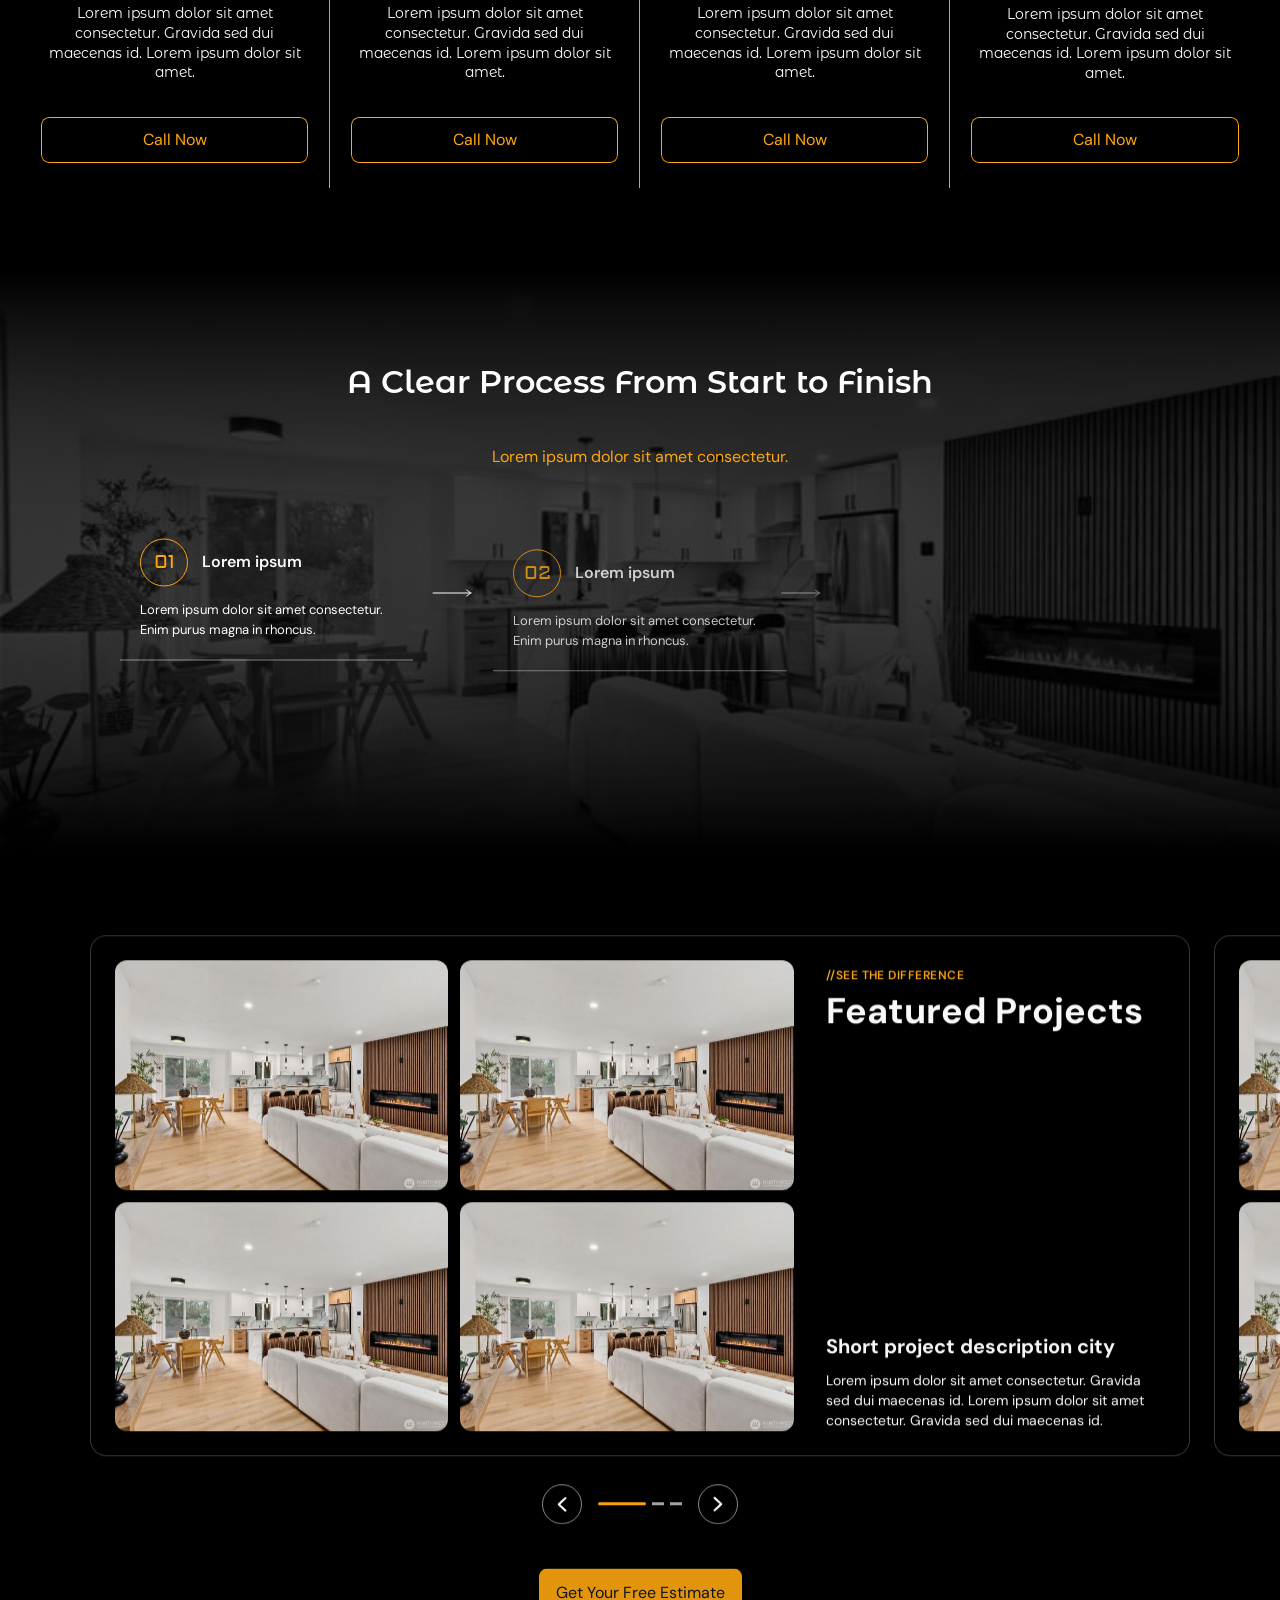
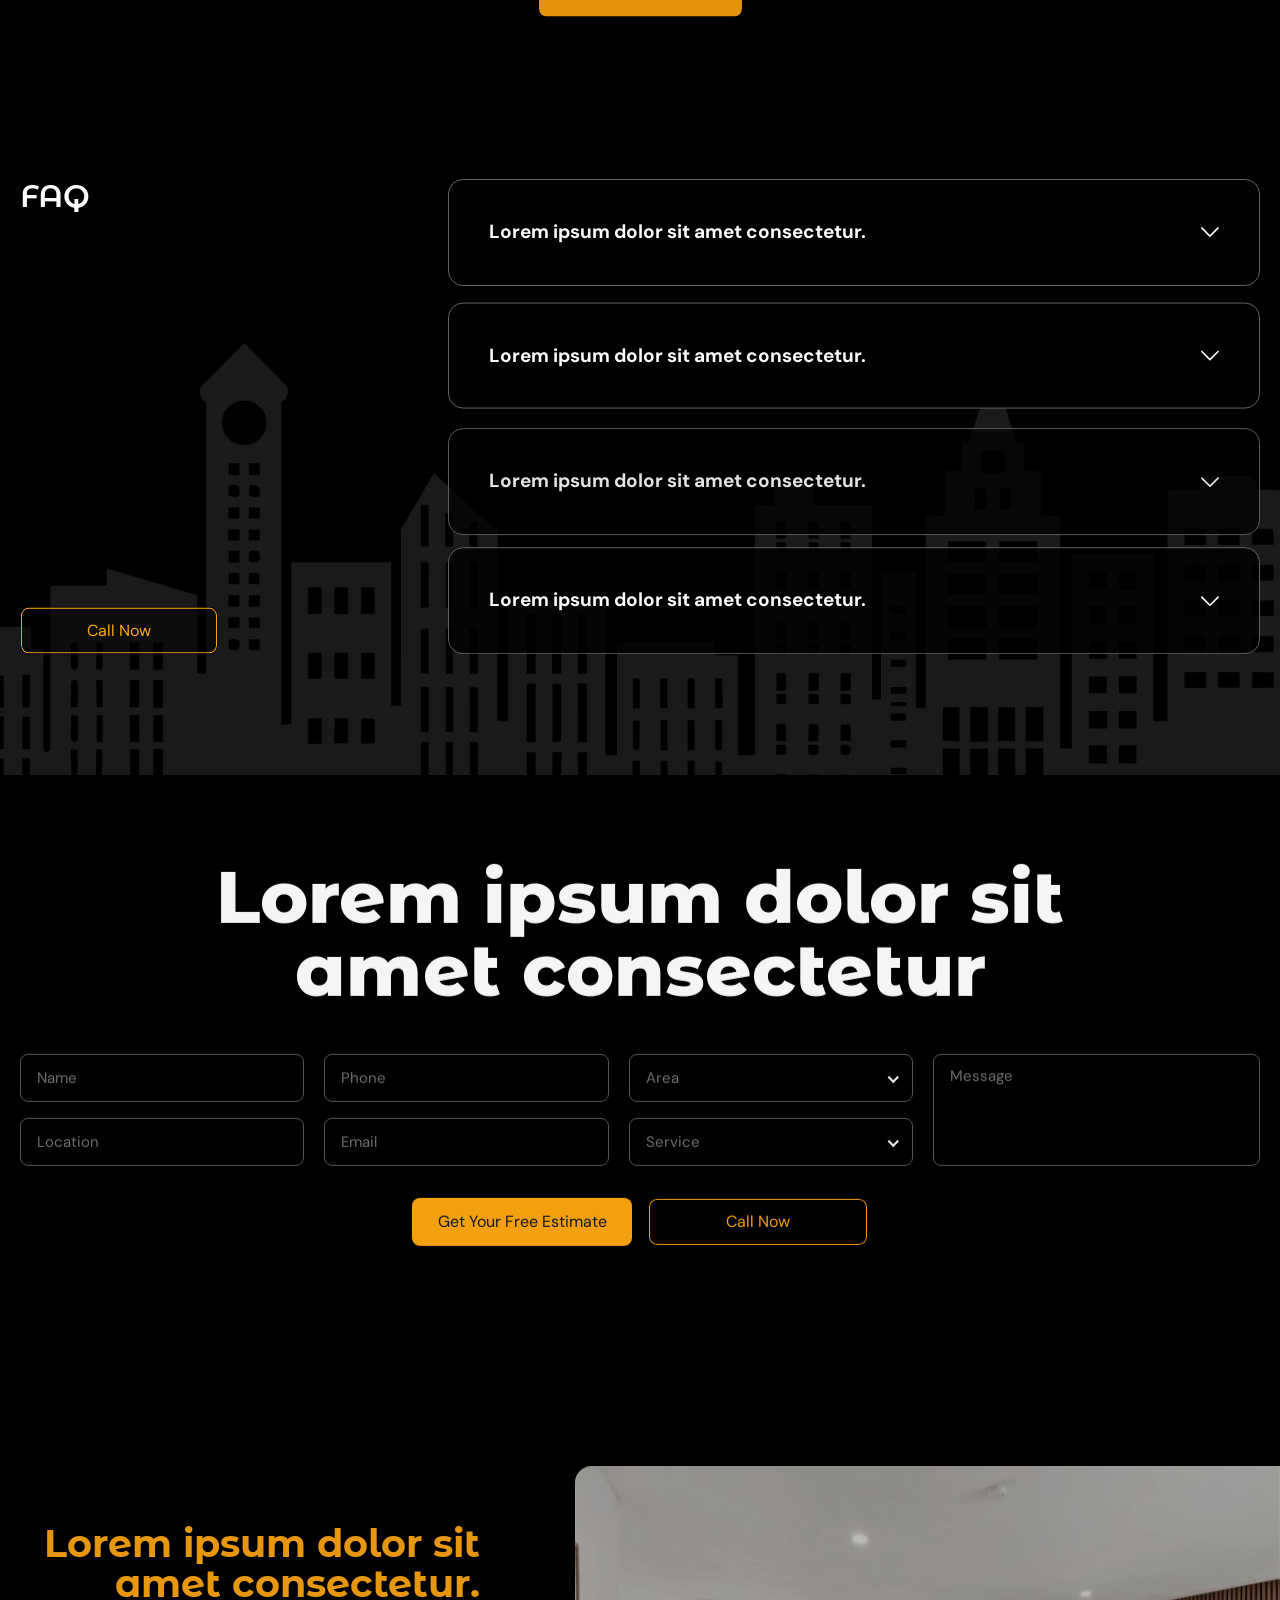
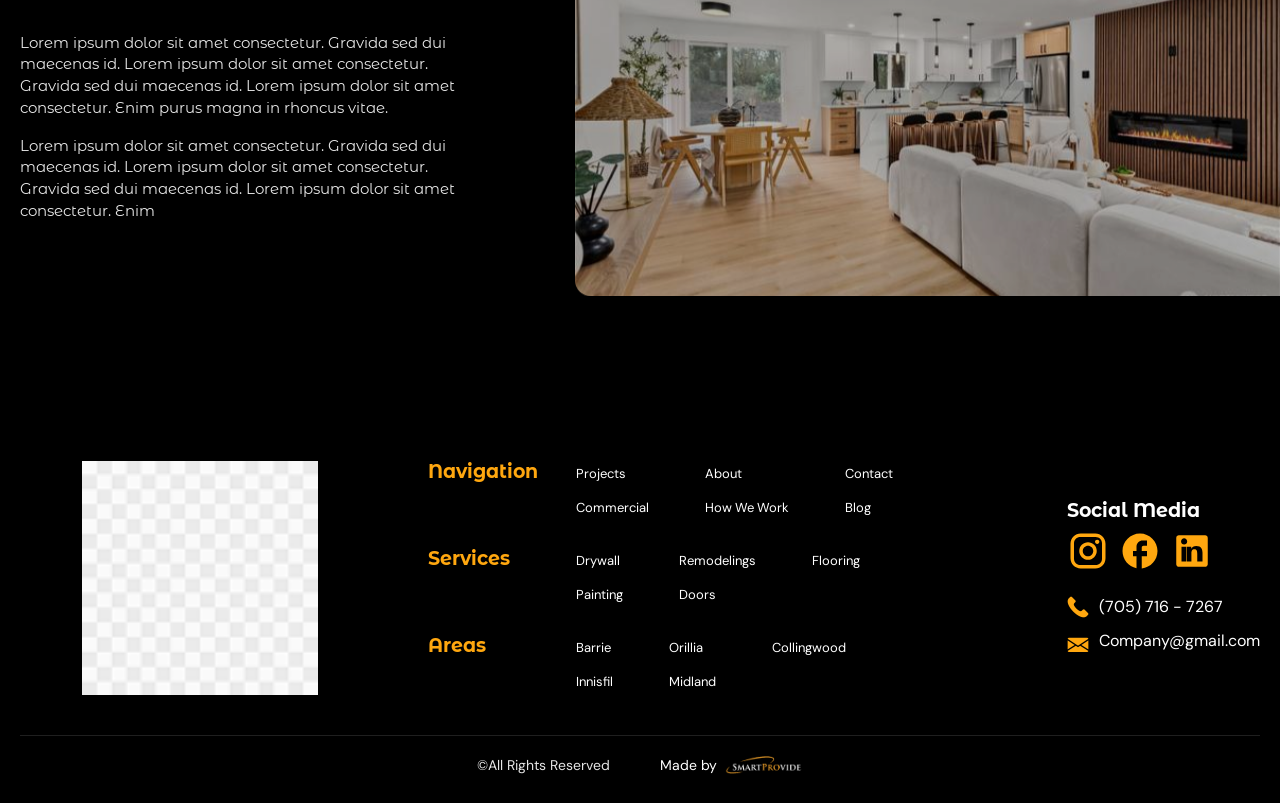
<file: commercial.html>
<!doctype html>
<html lang="en">
<head>
    <meta charset="UTF-8" />
    <meta name="viewport" content="width=device-width, initial-scale=1.0, viewport-fit=cover" />

    <meta name="theme-color" content="#000000" />
    <meta name="apple-mobile-web-app-status-bar-style" content="black-translucent">

    <title>Homeowner&#x27;s Hub</title>

    <!-- FAVICONS -->
    <link rel="icon" type="image/x-icon" href="./assets/images/favicon/favicon.ico" />
    <link rel="icon" type="image/svg+xml" href="./assets/images/favicon/favicon.svg" />
    <link rel="icon" type="image/png" sizes="96x96" href="./assets/images/favicon/favicon-96x96.png" />
    <link rel="apple-touch-icon" sizes="180x180" href="./assets/images/favicon/apple-touch-icon.png" />
    <link rel="manifest" href="./assets/images/favicon/site.webmanifest" />

  <script type="module" crossorigin src="./assets/js/vendor.min.js"></script>
  <script type="module" crossorigin src="./assets/js/main.min2.js"></script>
  <link rel="stylesheet" crossorigin href="./assets/css/style.min.css">
</head>

<body>
    <div class="wrapper" id="main">
        <header class="header" data-anim="fade-down">
            <div class="header__container">
                <button type="button" class="menu__icon icon-menu js-menu-trigger"><span></span></button>
        
                <div class="header__menu menu">
                    <button type="button" class="menu__icon close-menu js-menu-close" aria-label="close menu"></button>
                    <a class="header__logo" href="index.html"><img src="./assets/images/logo.png" alt="homeowners"></a>
                    <nav class="menu__nav">
                        <ul>
                            <li>
                                <a href="services.html">Services</a>
                            </li>
                            <li>
                                <a href="projects.html">Projects</a>
                            </li>
                            <li>
                                <a href="commercial.html">Commercial</a>
                            </li>
                            <li>
                                <a href="about.html">About</a>
                            </li>
                            <li>
                                <a href="how-we-work.html">How We Work</a>
                            </li>
                            <li>
                                <a href="areas.html">Areas</a>
                            </li>
                            <li>
                                <a href="contacts.html">Contact</a>
                            </li>
                            <li>
                                <a href="blog.html">Blog</a>
                            </li>
                        </ul>
                    </nav>
                    <div class="menu__social social">
                        <ul class="social__list">
                            <li class="social__item">
                                <a class="social__link" href="#" aria-label="instagram">
                                    <svg width="42" height="42" viewBox="0 0 42 42" fill="none" xmlns="http://www.w3.org/2000/svg">
                                        <path d="M13.65 3.5H28.35C33.95 3.5 38.5 8.05 38.5 13.65V28.35C38.5 31.0419 37.4306 33.6236 35.5271 35.5271C33.6236 37.4306 31.0419 38.5 28.35 38.5H13.65C8.05 38.5 3.5 33.95 3.5 28.35V13.65C3.5 10.9581 4.56937 8.37636 6.47287 6.47287C8.37636 4.56937 10.9581 3.5 13.65 3.5ZM13.3 7C11.6291 7 10.0267 7.66375 8.84523 8.84523C7.66375 10.0267 7 11.6291 7 13.3V28.7C7 32.1825 9.8175 35 13.3 35H28.7C30.3709 35 31.9733 34.3363 33.1548 33.1548C34.3363 31.9733 35 30.3709 35 28.7V13.3C35 9.8175 32.1825 7 28.7 7H13.3ZM30.1875 9.625C30.7677 9.625 31.3241 9.85547 31.7343 10.2657C32.1445 10.6759 32.375 11.2323 32.375 11.8125C32.375 12.3927 32.1445 12.9491 31.7343 13.3593C31.3241 13.7695 30.7677 14 30.1875 14C29.6073 14 29.0509 13.7695 28.6407 13.3593C28.2305 12.9491 28 12.3927 28 11.8125C28 11.2323 28.2305 10.6759 28.6407 10.2657C29.0509 9.85547 29.6073 9.625 30.1875 9.625ZM21 12.25C23.3206 12.25 25.5462 13.1719 27.1872 14.8128C28.8281 16.4538 29.75 18.6794 29.75 21C29.75 23.3206 28.8281 25.5462 27.1872 27.1872C25.5462 28.8281 23.3206 29.75 21 29.75C18.6794 29.75 16.4538 28.8281 14.8128 27.1872C13.1719 25.5462 12.25 23.3206 12.25 21C12.25 18.6794 13.1719 16.4538 14.8128 14.8128C16.4538 13.1719 18.6794 12.25 21 12.25ZM21 15.75C19.6076 15.75 18.2723 16.3031 17.2877 17.2877C16.3031 18.2723 15.75 19.6076 15.75 21C15.75 22.3924 16.3031 23.7277 17.2877 24.7123C18.2723 25.6969 19.6076 26.25 21 26.25C22.3924 26.25 23.7277 25.6969 24.7123 24.7123C25.6969 23.7277 26.25 22.3924 26.25 21C26.25 19.6076 25.6969 18.2723 24.7123 17.2877C23.7277 16.3031 22.3924 15.75 21 15.75Z" fill="#FFA70F" />
                                    </svg>
        
                                </a>
                            </li>
                            <li class="social__item">
                                <a class="social__link" href="#" aria-label="facebook">
                                    <svg width="42" height="42" viewBox="0 0 42 42" fill="none" xmlns="http://www.w3.org/2000/svg">
                                        <g clip-path="url(#clip0_307_4106)">
                                            <path d="M38.5 21C38.5 11.34 30.66 3.5 21 3.5C11.34 3.5 3.5 11.34 3.5 21C3.5 29.47 9.52 36.5225 17.5 38.15V26.25H14V21H17.5V16.625C17.5 13.2475 20.2475 10.5 23.625 10.5H28V15.75H24.5C23.5375 15.75 22.75 16.5375 22.75 17.5V21H28V26.25H22.75V38.4125C31.5875 37.5375 38.5 30.0825 38.5 21Z" fill="#FFA70F" />
                                        </g>
                                        <defs>
                                            <clipPath id="clip0_307_4106">
                                                <rect width="42" height="42" rx="21" fill="white" />
                                            </clipPath>
                                        </defs>
                                    </svg>
        
                                </a>
                            </li>
                        </ul>
                    </div>
                    <div class="menu__actions">
                        <a href="#" class="btn btn-primary" data-popup-target="#contact-us">Get Your Free Estimate</a>
                        <a href="tel:7057167267" class="btn btn-secondary"><span>Call Now</span></a>
                    </div>
                </div>
        
                <a class="header__phone --icon-phone" href="tel:7057167267" aria-label="call (705) 716 - 7267"></a>
            </div>
        </header>

        <main class="page page--commercial">
            <section class="hero">
                <nav class="breadcrumbs" aria-label="Breadcrumb" data-anim="fade-up">
                    <div class="breadcrumbs__container">
                        <ol class="breadcrumbs__list" itemscope itemtype="https://schema.org/BreadcrumbList">
                
                            <li class="breadcrumbs__item breadcrumbs__item--main" itemprop="itemListElement" itemscope
                                itemtype="https://schema.org/ListItem">
                                <a class="breadcrumbs__link" href="index.html" itemprop="item">
                                    <span itemprop="name"><svg class="icon">
                                            <use href="./assets/images/sprite.svg#icon-home"></use>
                                        </svg></span>
                                </a>
                                <meta itemprop="position" content="1" />
                            </li>
                
                            <li class="breadcrumbs__item" itemprop="itemListElement" itemscope itemtype="https://schema.org/ListItem">
                                <a class="breadcrumbs__link" href="#" itemprop="item">
                                    <span itemprop="name">Home</span>
                                </a>
                                <meta itemprop="position" content="2" />
                            </li>
                
                
                            <li class="breadcrumbs__item breadcrumbs__item--current" itemprop="itemListElement" itemscope
                                itemtype="https://schema.org/ListItem">
                                <span class="breadcrumbs__current" itemprop="name" aria-current="page"> Commercial</span>
                                <meta itemprop="position" content="3" />
                            </li>
                
                        </ol>
                    </div>
                </nav>                <div class="hero__bg">
                    <img src="./assets/images/hero01.jpg" alt="hero">
                </div>
                <div class="hero__container">
                    <div class="hero__content">
                        <h1 class="hero__title title" data-anim="fade-up">Lorem ipsum dolor sit amet consectetur</h1>

                        <div class="hero__buttons" data-anim="fade-up" data-anim-delay="0.15">
                            <a href="#" class="btn btn-primary" data-popup-target="#contact-us"><span>Get Your Free Estimate</span></a>
                            <a href="tel:+1234567890" class="btn btn-secondary"><span>Call Now</span></a>
                        </div>
                    </div>

                    <div class="hero__form" data-anim="fade-up" data-anim-delay="0.25">
                        <form class="lead-form" id="hero-form" action="#" method="POST">
                        
                            <h2 class="lead-form__title">Lorem ipsum dolor sit amet consectetur.</h2>
                            <p class="lead-form__text">Lorem ipsum dolor sit amet consectetur.</p>
                        
                            <div class="lead-form__grid">
                                <div class="lead-form__group">
                                    <label class="visually-hidden" for="hero-name">Name</label>
                                    <input class="lead-form__input" id="hero-name" type="text" name="name" placeholder="Name" autocomplete="name" required>
                                </div>
                                <div class="lead-form__group">
                                    <label class="visually-hidden" for="hero-phone">Phone</label>
                                    <input class="lead-form__input" id="hero-phone" type="tel" name="phone" placeholder="Phone" autocomplete="tel" required>
                                </div>
                            </div>
                        
                            <div class="lead-form__group">
                                <label class="visually-hidden" for="hero-email">Email</label>
                                <input class="lead-form__input" id="hero-email" type="email" name="email" placeholder="Email" autocomplete="email" required>
                            </div>
                        
                            <div class="lead-form__group">
                                <label class="visually-hidden" for="hero-location">Location</label>
                                <input class="lead-form__input" id="hero-location" type="text" name="location" placeholder="Location" autocomplete="address-level2">
                            </div>
                        
                            <div class="lead-form__grid">
                                <div class="lead-form__group">
                                    <label class="visually-hidden" for="hero-area">Area</label>
                                    <select class="lead-form__select js-select" id="hero-area" name="area">
                                        <option value="" selected disabled>Area</option>
                                        <option value="barrie">Barrie</option>
                                        <option value="innisfil">Innisfil</option>
                                        <option value="orillia">Orillia</option>
                                        <option value="midland">Midland</option>
                                        <option value="collingwood">Collingwood</option>
                                    </select>
                                </div>
                                <div class="lead-form__group">
                                    <label class="visually-hidden" for="hero-service">Service</label>
                                    <select class="lead-form__select js-select" id="hero-service" name="service">
                                        <option value="" selected disabled>Service</option>
                                        <option value="drywall">Drywall</option>
                                        <option value="painting">Painting</option>
                                        <option value="remodelings">Remodelings</option>
                                        <option value="doors">Doors</option>
                                        <option value="flooring">Flooring</option>
                                    </select>
                                </div>
                            </div>
                        
                            <div class="lead-form__group">
                                <label class="visually-hidden" for="hero-message">Message</label>
                                <textarea class="lead-form__input lead-form__textarea" id="hero-message" name="message" placeholder="Message" rows="4"></textarea>
                            </div>
                        
                            <button class="btn btn-secondary lead-form__submit" type="submit"><span>Call Now</span></button>
                        </form>
                    </div>
                </div>
            </section>

            <section class="section commercial-types" id="commercial-types">
                <div class="commercial-types__container">
                    <ul class="commercial-types__list" data-anim-stagger="true">
                        <li class="commercial-types__item">
                            <div class="commercial-types__top">
                                <figure class="commercial-types__media">
                                    <img src="./assets/images/img.jpg" alt="Commercial" width="240" height="240">
                                </figure>
                                <div class="commercial-types__intro">
                                    <h2 class="commercial-types__title">Commercial</h2>
                                    <p class="commercial-types__text">Lorem ipsum dolor sit amet consectetur. Gravida sed dui maecenas id. Enim purus magna in rhoncus. Turpis scelerisque pretium sit hendrerit.</p>
                                </div>
                            </div>
                            <ul class="commercial-types__features">
                                <li>Lorem ipsum dolor sit amet consectetur.</li>
                                <li>Lorem ipsum dolor sit amet consectetur.</li>
                                <li>Lorem ipsum dolor sit amet consectetur.</li>
                                <li>Lorem ipsum dolor sit amet consectetur.</li>
                            </ul>
                        </li>
                        <li class="commercial-types__item">
                            <div class="commercial-types__top">
                                <figure class="commercial-types__media">
                                    <img src="./assets/images/img.jpg" alt="Dental Office &amp; Clinic Renovation" width="240" height="240">
                                </figure>
                                <div class="commercial-types__intro">
                                    <h2 class="commercial-types__title">Dental Office &amp; Clinic Renovation</h2>
                                    <p class="commercial-types__text">Lorem ipsum dolor sit amet consectetur. Gravida sed dui maecenas id. Enim purus magna in rhoncus. Turpis scelerisque pretium sit hendrerit.</p>
                                </div>
                            </div>
                            <ul class="commercial-types__features">
                                <li>Lorem ipsum dolor sit amet consectetur.</li>
                                <li>Lorem ipsum dolor sit amet consectetur.</li>
                                <li>Lorem ipsum dolor sit amet consectetur.</li>
                                <li>Lorem ipsum dolor sit amet consectetur.</li>
                            </ul>
                        </li>
                        <li class="commercial-types__item">
                            <div class="commercial-types__top">
                                <figure class="commercial-types__media">
                                    <img src="./assets/images/img.jpg" alt="Retail &amp; Restaurant Makeovers" width="240" height="240">
                                </figure>
                                <div class="commercial-types__intro">
                                    <h2 class="commercial-types__title">Retail &amp; Restaurant Makeovers</h2>
                                    <p class="commercial-types__text">Lorem ipsum dolor sit amet consectetur. Gravida sed dui maecenas id. Enim purus magna in rhoncus. Turpis scelerisque pretium sit hendrerit.</p>
                                </div>
                            </div>
                            <ul class="commercial-types__features">
                                <li>Lorem ipsum dolor sit amet consectetur.</li>
                                <li>Lorem ipsum dolor sit amet consectetur.</li>
                                <li>Lorem ipsum dolor sit amet consectetur.</li>
                                <li>Lorem ipsum dolor sit amet consectetur.</li>
                            </ul>
                        </li>
                        <li class="commercial-types__item">
                            <div class="commercial-types__top">
                                <figure class="commercial-types__media">
                                    <img src="./assets/images/img.jpg" alt="Office Renovations" width="240" height="240">
                                </figure>
                                <div class="commercial-types__intro">
                                    <h2 class="commercial-types__title">Office Renovations</h2>
                                    <p class="commercial-types__text">Lorem ipsum dolor sit amet consectetur. Gravida sed dui maecenas id. Enim purus magna in rhoncus. Turpis scelerisque pretium sit hendrerit.</p>
                                </div>
                            </div>
                            <ul class="commercial-types__features">
                                <li>Lorem ipsum dolor sit amet consectetur.</li>
                                <li>Lorem ipsum dolor sit amet consectetur.</li>
                                <li>Lorem ipsum dolor sit amet consectetur.</li>
                                <li>Lorem ipsum dolor sit amet consectetur.</li>
                            </ul>
                        </li>
                    </ul>
                </div>
            </section>

            <section class="section about-why about-why--bg" id="about-why">
                <div class="about-why__container">
                    <h2 class="about-why__title title" data-anim="fade-up">Why Choose Our Commercial Renovation Services?</h2>
                    <ul class="about-why__list" data-anim-stagger="true">
                        <li class="about-why__item">
                            <div class="about-why__body">
                                <span class="about-why__icon" aria-hidden="true"></span>
                                <h3 class="about-why__heading">Lorem ipsum dolor sit amet consectetur.</h3>
                            </div>
                            <p class="about-why__text">Lorem ipsum dolor sit amet consectetur. Gravida sed dui maecenas id. Enim purus magna in rhoncus. Turpis scelerisque pretium sit hendrerit.</p>
                        </li>
                        <li class="about-why__item">
                            <div class="about-why__body">
                                <span class="about-why__icon" aria-hidden="true"></span>
                                <h3 class="about-why__heading">Lorem ipsum dolor sit amet consectetur.</h3>
                            </div>
                            <p class="about-why__text">Lorem ipsum dolor sit amet consectetur. Gravida sed dui maecenas id. Enim purus magna in rhoncus. Turpis scelerisque pretium sit hendrerit.</p>

                        </li>
                        <li class="about-why__item">
                            <div class="about-why__body">
                                <span class="about-why__icon" aria-hidden="true"></span>
                                <h3 class="about-why__heading">Lorem ipsum dolor sit amet consectetur.</h3>
                            </div>
                            <p class="about-why__text">Lorem ipsum dolor sit amet consectetur. Gravida sed dui maecenas id. Enim purus magna in rhoncus. Turpis scelerisque pretium sit hendrerit.</p>
                        </li>
                    </ul>
                </div>
            </section>

            <section class="section services" id="services">
                <div class="services__bg" aria-hidden="true">
                    <img src="./assets/images/bg.svg" alt="">
                </div>
                <div class="services__container">
                    <div class="services__head" data-anim="fade-up">
                        <h2 class="services__title title">Our Services</h2>
                        <p class="services__subtitle">Lorem ipsum dolor sit amet consectetur.</p>
                    </div>

                    <div class="services__slider">
                        <div class="services__wrapper swiper-wrapper" data-anim="fade-up" data-anim-delay="0.2">
                            <div class="services__slide swiper-slide">
                                <article class="cart-services">
                                    <a href="service.html" class="cart-services__img">
                                        <img src="./assets/images/img.jpg" alt="Bathroom Remodeling">
                                    </a>
                                    <h3 class="cart-services__title">Bathroom Remodeling</h3>
                                    <div class="cart-services__text">Lorem ipsum dolor sit amet consectetur. Gravida sed dui maecenas id. Lorem ipsum dolor sit amet.</div>
                                    <a href="tel:7057167267" class="btn btn-secondary cart-services__btn"><span>Call Now</span></a>
                                </article>
                            </div>
                            <div class="services__slide swiper-slide">
                                <article class="cart-services">
                                    <a href="service.html" class="cart-services__img">
                                        <img src="./assets/images/img.jpg" alt="Kitchen Remodeling">
                                    </a>
                                    <h3 class="cart-services__title">Kitchen Remodeling</h3>
                                    <div class="cart-services__text">Lorem ipsum dolor sit amet consectetur. Gravida sed dui maecenas id. Lorem ipsum dolor sit amet.</div>
                                    <a href="tel:7057167267" class="btn btn-secondary cart-services__btn"><span>Call Now</span></a>
                                </article>
                            </div>
                            <div class="services__slide swiper-slide">
                                <article class="cart-services">
                                    <a href="service.html" class="cart-services__img">
                                        <img src="./assets/images/img.jpg" alt="Drywall">
                                    </a>
                                    <h3 class="cart-services__title">Drywall</h3>
                                    <div class="cart-services__text">Lorem ipsum dolor sit amet consectetur. Gravida sed dui maecenas id. Lorem ipsum dolor sit amet.</div>
                                    <a href="tel:7057167267" class="btn btn-secondary cart-services__btn"><span>Call Now</span></a>
                                </article>
                            </div>
                            <div class="services__slide swiper-slide">
                                <article class="cart-services">
                                    <a href="service.html" class="cart-services__img">
                                        <img src="./assets/images/img.jpg" alt="Painting">
                                    </a>
                                    <h3 class="cart-services__title">Painting</h3>
                                    <div class="cart-services__text">Lorem ipsum dolor sit amet consectetur. Gravida sed dui maecenas id. Lorem ipsum dolor sit amet.</div>
                                    <a href="tel:7057167267" class="btn btn-secondary cart-services__btn"><span>Call Now</span></a>
                                </article>
                            </div>
                            <div class="services__slide swiper-slide">
                                <article class="cart-services">
                                    <a href="service.html" class="cart-services__img">
                                        <img src="./assets/images/img.jpg" alt="Flooring">
                                    </a>
                                    <h3 class="cart-services__title">Flooring</h3>
                                    <div class="cart-services__text">Lorem ipsum dolor sit amet consectetur. Gravida sed dui maecenas id. Lorem ipsum dolor sit amet.</div>
                                    <a href="tel:7057167267" class="btn btn-secondary cart-services__btn"><span>Call Now</span></a>
                                </article>
                            </div>
                            <div class="services__slide swiper-slide">
                                <article class="cart-services">
                                    <a href="service.html" class="cart-services__img">
                                        <img src="./assets/images/img.jpg" alt="Doors">
                                    </a>
                                    <h3 class="cart-services__title">Doors</h3>
                                    <div class="cart-services__text">Lorem ipsum dolor sit amet consectetur. Gravida sed dui maecenas id. Lorem ipsum dolor sit amet.</div>
                                    <a href="tel:7057167267" class="btn btn-secondary cart-services__btn"><span>Call Now</span></a>
                                </article>
                            </div>
                            <div class="services__slide swiper-slide">
                                <article class="cart-services">
                                    <a href="service.html" class="cart-services__img">
                                        <img src="./assets/images/img.jpg" alt="Deck / Porch / Yard">
                                    </a>
                                    <h3 class="cart-services__title">Deck / Porch / Yard</h3>
                                    <div class="cart-services__text">Lorem ipsum dolor sit amet consectetur. Gravida sed dui maecenas id. Lorem ipsum dolor sit amet.</div>
                                    <a href="tel:7057167267" class="btn btn-secondary cart-services__btn"><span>Call Now</span></a>
                                </article>
                            </div>
                            <div class="services__slide swiper-slide">
                                <article class="cart-services">
                                    <a href="service.html" class="cart-services__img">
                                        <img src="./assets/images/img.jpg" alt="Handyman Service">
                                    </a>
                                    <h3 class="cart-services__title">Handyman Service</h3>
                                    <div class="cart-services__text">Lorem ipsum dolor sit amet consectetur. Gravida sed dui maecenas id. Lorem ipsum dolor sit amet.</div>
                                    <a href="tel:7057167267" class="btn btn-secondary cart-services__btn"><span>Call Now</span></a>
                                </article>
                            </div>
                        </div>

                        <div class="swiper-nav services__nav">
                            <button type="button" class="swiper-button-prev --icon-arrow-next" aria-label="Previous service"></button>
                            <button type="button" class="swiper-button-next --icon-arrow-next" aria-label="Next service"></button>
                        </div>
                    </div>

                    <div class="services__actions">
                        <a href="#" class="btn btn-primary" data-popup-target="#contact-us">Get Your Free Estimate</a>
                        <a href="services.html" class="btn btn-secondary"><span>View more</span></a>
                    </div>
                </div>
            </section>

            <section class="section process" id="process">
                <div class="process__bg" aria-hidden="true">
                    <img src="./assets/images/img.jpg" alt="">
                </div>
                <div class="process__container">
                    <div class="process__head" data-anim="fade-up">
                        <h2 class="process__title title">A Clear Process From Start to Finish</h2>
                        <p class="process__subtitle">Lorem ipsum dolor sit amet consectetur.</p>
                    </div>

                    <div class="process__steps">
                        <div class="process__step" data-anim="fade-up" data-anim-delay="0.1">
                            <div class="process__step-top">
                                <span class="process__num">01</span>
                                <h3 class="process__step-title">Lorem ipsum</h3>
                            </div>
                            <p class="process__step-text">Lorem ipsum dolor sit amet consectetur. Enim purus magna in rhoncus.</p>
                        </div>

                        <div class="process__arrow" data-anim="fade-left" data-anim-delay="0.35" data-anim-duration="0.8" aria-hidden="true">
                            <svg width="40" height="8" viewBox="0 0 40 8" fill="none" xmlns="http://www.w3.org/2000/svg">
                                <path d="M0 4H38M38 4L34 1M38 4L34 7" stroke="currentColor" stroke-width="1" stroke-linecap="round" stroke-linejoin="round" />
                            </svg>
                        </div>

                        <div class="process__step" data-anim="fade-up" data-anim-delay="0.55">
                            <div class="process__step-top">
                                <span class="process__num">02</span>
                                <h3 class="process__step-title">Lorem ipsum</h3>
                            </div>
                            <p class="process__step-text">Lorem ipsum dolor sit amet consectetur. Enim purus magna in rhoncus.</p>
                        </div>

                        <div class="process__arrow" data-anim="fade-left" data-anim-delay="0.8" data-anim-duration="0.8" aria-hidden="true">
                            <svg width="40" height="8" viewBox="0 0 40 8" fill="none" xmlns="http://www.w3.org/2000/svg">
                                <path d="M0 4H38M38 4L34 1M38 4L34 7" stroke="currentColor" stroke-width="1" stroke-linecap="round" stroke-linejoin="round" />
                            </svg>
                        </div>

                        <div class="process__step" data-anim="fade-up" data-anim-delay="1">
                            <div class="process__step-top">
                                <span class="process__num">03</span>
                                <h3 class="process__step-title">Lorem ipsum</h3>
                            </div>
                            <p class="process__step-text">Lorem ipsum dolor sit amet consectetur. Enim purus magna in rhoncus.</p>
                        </div>
                    </div>

                    <div class="process__actions" data-anim="fade-up" data-anim-delay="1.2">
                        <a href="#" class="btn btn-primary" data-popup-target="#contact-us">Get Your Free Estimate</a>
                        <a href="tel:7057167267" class="btn btn-secondary process__btn process__btn--call"><span>Call Now</span></a>
                        <a href="services.html" class="btn btn-secondary process__btn process__btn--more"><span>View more</span></a>
                    </div>
                </div>
            </section>

            <section class="section projects" id="projects">
                <div class="projects__container">
                    <div class="projects__head" data-anim="fade-up">
                        <span class="projects__label">//SEE THE DIFFERENCE</span>
                        <h2 class="projects__title title">Featured Projects</h2>
                    </div>

                    <div class="projects__slider" data-anim="fade-up" data-anim-delay="0.2">
                        <div class="projects__wrapper swiper-wrapper">
                            <div class="projects__slide swiper-slide">
                                <article class="project">
                                    <div class="project__gallery">
                                        <div class="project__gallery-item"><img src="./assets/images/img.jpg" alt="Featured project"></div>
                                        <div class="project__gallery-item"><img src="./assets/images/img.jpg" alt="Featured project"></div>
                                        <div class="project__gallery-item"><img src="./assets/images/img.jpg" alt="Featured project"></div>
                                        <div class="project__gallery-item"><img src="./assets/images/img.jpg" alt="Featured project"></div>
                                    </div>
                                    <div class="project__content">
                                        <div class="project__content-head">
                                            <span class="projects__label">//SEE THE DIFFERENCE</span>
                                            <p class="project__heading">Featured Projects</p>
                                        </div>
                                        <h3 class="project__name">Short project description city</h3>
                                        <p class="project__text">Lorem ipsum dolor sit amet consectetur. Gravida sed dui maecenas id. Lorem ipsum dolor sit amet consectetur. Gravida sed dui maecenas id.</p>
                                    </div>
                                </article>
                            </div>
                            <div class="projects__slide swiper-slide">
                                <article class="project">
                                    <div class="project__gallery">
                                        <div class="project__gallery-item"><img src="./assets/images/img.jpg" alt="Featured project"></div>
                                        <div class="project__gallery-item"><img src="./assets/images/img.jpg" alt="Featured project"></div>
                                        <div class="project__gallery-item"><img src="./assets/images/img.jpg" alt="Featured project"></div>
                                        <div class="project__gallery-item"><img src="./assets/images/img.jpg" alt="Featured project"></div>
                                    </div>
                                    <div class="project__content">
                                        <div class="project__content-head">
                                            <span class="projects__label">//SEE THE DIFFERENCE</span>
                                            <p class="project__heading">Featured Projects</p>
                                        </div>
                                        <h3 class="project__name">Short project description city</h3>
                                        <p class="project__text">Lorem ipsum dolor sit amet consectetur. Gravida sed dui maecenas id. Lorem ipsum dolor sit amet consectetur. Gravida sed dui maecenas id.</p>
                                    </div>
                                </article>
                            </div>
                            <div class="projects__slide swiper-slide">
                                <article class="project">
                                    <div class="project__gallery">
                                        <div class="project__gallery-item"><img src="./assets/images/img.jpg" alt="Featured project"></div>
                                        <div class="project__gallery-item"><img src="./assets/images/img.jpg" alt="Featured project"></div>
                                        <div class="project__gallery-item"><img src="./assets/images/img.jpg" alt="Featured project"></div>
                                        <div class="project__gallery-item"><img src="./assets/images/img.jpg" alt="Featured project"></div>
                                    </div>
                                    <div class="project__content">
                                        <div class="project__content-head">
                                            <span class="projects__label">//SEE THE DIFFERENCE</span>
                                            <p class="project__heading">Featured Projects</p>
                                        </div>
                                        <h3 class="project__name">Short project description city</h3>
                                        <p class="project__text">Lorem ipsum dolor sit amet consectetur. Gravida sed dui maecenas id. Lorem ipsum dolor sit amet consectetur. Gravida sed dui maecenas id.</p>
                                    </div>
                                </article>
                            </div>
                        </div>

                        <div class="swiper-nav projects__nav">
                            <button type="button" class="swiper-button-prev --icon-arrow-next" aria-label="Previous project"></button>
                            <div class="swiper-pagination projects__pagination"></div>
                            <button type="button" class="swiper-button-next --icon-arrow-next" aria-label="Next project"></button>
                        </div>
                    </div>

                    <div class="projects__actions" data-anim="fade-up" data-anim-delay="0.3">
                        <a href="#" class="btn btn-primary" data-popup-target="#contact-us">Get Your Free Estimate</a>
                        <a href="projects.html" class="btn btn-secondary projects__btn-more"><span>View more</span></a>
                    </div>
                </div>
            </section>

            <section class="section faq" id="faq">
                <div class="faq__bg" aria-hidden="true">
                    <img src="./assets/images/bg2.png" alt="">
                </div>
                <div class="faq__container">
                    <div class="faq__aside" data-anim="fade-up">
                        <h2 class="faq__title title">FAQ</h2>
                        <a href="tel:7057167267" class="btn btn-secondary faq__cta faq__cta--desktop"><span>Call Now</span></a>
                    </div>

                    <ul class="faq__list" data-anim-stagger="true">
                        <li class="faq__item js-faq-wrap">
                            <button class="faq__item-trigger js-faq-trigger" type="button">
                                <span>Lorem ipsum dolor sit amet consectetur.</span>
                                <svg class="icon" aria-hidden="true">
                                    <use href="./assets/images/sprite.svg#icon-arrow-down"></use>
                                </svg>
                            </button>
                            <div class="faq__item-content js-faq-body">
                                <div class="faq__item-text">
                                    <p>Lorem ipsum dolor sit amet consectetur. Gravida sed dui maecenas id. Enim purus magna in rhoncus vitae. Lorem ipsum dolor sit amet consectetur.</p>
                                    <p>Gravida sed dui maecenas id. Enim purus magna in rhoncus vitae. Lorem ipsum dolor sit amet consectetur. Gravida sed dui maecenas id.</p>
                                </div>
                            </div>
                        </li>
                        <li class="faq__item js-faq-wrap">
                            <button class="faq__item-trigger js-faq-trigger" type="button">
                                <span>Lorem ipsum dolor sit amet consectetur.</span>
                                <svg class="icon" aria-hidden="true">
                                    <use href="./assets/images/sprite.svg#icon-arrow-down"></use>
                                </svg>
                            </button>
                            <div class="faq__item-content js-faq-body">
                                <div class="faq__item-text">
                                    <p>Lorem ipsum dolor sit amet consectetur. Gravida sed dui maecenas id. Enim purus magna in rhoncus vitae. Lorem ipsum dolor sit amet consectetur.</p>
                                    <p>Gravida sed dui maecenas id. Enim purus magna in rhoncus vitae. Lorem ipsum dolor sit amet consectetur. Gravida sed dui maecenas id.</p>
                                </div>
                            </div>
                        </li>
                        <li class="faq__item js-faq-wrap">
                            <button class="faq__item-trigger js-faq-trigger" type="button">
                                <span>Lorem ipsum dolor sit amet consectetur.</span>
                                <svg class="icon" aria-hidden="true">
                                    <use href="./assets/images/sprite.svg#icon-arrow-down"></use>
                                </svg>
                            </button>
                            <div class="faq__item-content js-faq-body">
                                <div class="faq__item-text">
                                    <p>Lorem ipsum dolor sit amet consectetur. Gravida sed dui maecenas id. Enim purus magna in rhoncus vitae. Lorem ipsum dolor sit amet consectetur.</p>
                                    <p>Gravida sed dui maecenas id. Enim purus magna in rhoncus vitae. Lorem ipsum dolor sit amet consectetur. Gravida sed dui maecenas id.</p>
                                </div>
                            </div>
                        </li>
                        <li class="faq__item js-faq-wrap">
                            <button class="faq__item-trigger js-faq-trigger" type="button">
                                <span>Lorem ipsum dolor sit amet consectetur.</span>
                                <svg class="icon" aria-hidden="true">
                                    <use href="./assets/images/sprite.svg#icon-arrow-down"></use>
                                </svg>
                            </button>
                            <div class="faq__item-content js-faq-body">
                                <div class="faq__item-text">
                                    <p>Lorem ipsum dolor sit amet consectetur. Gravida sed dui maecenas id. Enim purus magna in rhoncus vitae. Lorem ipsum dolor sit amet consectetur.</p>
                                    <p>Gravida sed dui maecenas id. Enim purus magna in rhoncus vitae. Lorem ipsum dolor sit amet consectetur. Gravida sed dui maecenas id.</p>
                                </div>
                            </div>
                        </li>
                    </ul>

                    <a href="#discuss" class="btn btn-secondary faq__cta faq__cta--mobile" data-anim="fade-up"><span>Get Your Free Estimate</span></a>
                </div>
            </section>

            <section class="section discuss" id="discuss">
                <div class="discuss__container" data-anim="fade-up">
                    <form class="contact-form" id="discuss-form" action="#" method="POST">
                        <h2 class="contact-form__title">
                            <span>Lorem ipsum dolor sit</span>
                            <span>amet consectetur</span>
                        </h2>

                        <div class="contact-form__fields">
                            <div class="contact-form__group contact-form__group--name">
                                <label class="visually-hidden" for="discuss-name">Name</label>
                                <input class="contact-form__input" id="discuss-name" type="text" name="name" placeholder="Name" autocomplete="name" required>
                            </div>

                            <div class="contact-form__group contact-form__group--phone">
                                <label class="visually-hidden" for="discuss-phone">Phone</label>
                                <input class="contact-form__input" id="discuss-phone" type="tel" name="phone" placeholder="Phone" autocomplete="tel" required>
                            </div>

                            <div class="contact-form__group contact-form__group--area">
                                <label class="visually-hidden" for="discuss-area">Area</label>
                                <select class="contact-form__select js-select" id="discuss-area" name="area">
                                    <option value="" selected disabled>Area</option>
                                    <option value="barrie">Barrie</option>
                                    <option value="innisfil">Innisfil</option>
                                    <option value="orillia">Orillia</option>
                                    <option value="midland">Midland</option>
                                    <option value="collingwood">Collingwood</option>
                                </select>
                            </div>

                            <div class="contact-form__group contact-form__group--message">
                                <label class="visually-hidden" for="discuss-message">Message</label>
                                <textarea class="contact-form__input contact-form__textarea" id="discuss-message" name="message" placeholder="Message" rows="5"></textarea>
                            </div>

                            <div class="contact-form__group contact-form__group--location">
                                <label class="visually-hidden" for="discuss-location">Location</label>
                                <input class="contact-form__input" id="discuss-location" type="text" name="location" placeholder="Location" autocomplete="address-level2">
                            </div>

                            <div class="contact-form__group contact-form__group--email">
                                <label class="visually-hidden" for="discuss-email">Email</label>
                                <input class="contact-form__input" id="discuss-email" type="email" name="email" placeholder="Email" autocomplete="email" required>
                            </div>

                            <div class="contact-form__group contact-form__group--service">
                                <label class="visually-hidden" for="discuss-service">Service</label>
                                <select class="contact-form__select js-select" id="discuss-service" name="service">
                                    <option value="" selected disabled>Service</option>
                                    <option value="drywall">Drywall</option>
                                    <option value="painting">Painting</option>
                                    <option value="remodelings">Remodelings</option>
                                    <option value="doors">Doors</option>
                                    <option value="flooring">Flooring</option>
                                </select>
                            </div>
                        </div>

                        <div class="contact-form__actions">
                            <button class="btn btn-primary" type="submit">Get Your Free Estimate</button>
                            <a href="tel:7057167267" class="btn btn-secondary"><span>Call Now</span></a>
                        </div>
                    </form>
                </div>
            </section>

            <section class="section about about--reverse" id="about-cta">
                <div class="about__container">
                    <div class="about__content" data-anim="fade-up">
                        <h2 class="about__title">Lorem ipsum dolor sit amet consectetur.</h2>
                        <div class="about__text">
                            <p>Lorem ipsum dolor sit amet consectetur. Gravida sed dui maecenas id. Lorem ipsum dolor sit amet consectetur. Gravida sed dui maecenas id. Lorem ipsum dolor sit amet consectetur. Enim purus magna in rhoncus vitae.</p>
                            <p>Lorem ipsum dolor sit amet consectetur. Gravida sed dui maecenas id. Lorem ipsum dolor sit amet consectetur. Gravida sed dui maecenas id. Lorem ipsum dolor sit amet consectetur. Enim</p>
                        </div>
                        <a href="#" class="btn btn-secondary about__btn about__btn--secondary" data-popup-target="#contact-us"><span>Get Your Free Estimate</span></a>
                    </div>
                    <div class="about__media" data-anim="fade-up" data-anim-delay="0.2">
                        <img src="./assets/images/img.jpg" alt="Modern home interior">
                    </div>
                </div>
            </section>
        </main>

        <footer class="footer">
            <div class="footer__container">
                <div class="footer__top">
                    <a class="footer__logo" href="index.html">
                        <img src="./assets/images/logo.png" alt="homeowners">
                    </a>
        
                    <div class="footer__cols">
                        <div class="footer__col footer__col--nav js-footer-acc">
                            <button class="footer__title js-footer-trigger" type="button">
                                Navigation
                                <span class="footer__chevron" aria-hidden="true"></span>
                            </button>
                            <nav class="footer__nav js-footer-body">
                                <ul>
                                    <li><a href="projects.html">Projects</a></li>
                                    <li><a href="commercial.html">Commercial</a></li>
                                    <li><a href="about.html">About</a></li>
                                    <li><a href="how-we-work.html">How We Work</a></li>
                                    <li><a href="contacts.html">Contact</a></li>
                                    <li><a href="blog.html">Blog</a></li>
                                </ul>
                            </nav>
                        </div>
        
                        <div class="footer__col footer__col--services js-footer-acc">
                            <button class="footer__title js-footer-trigger" type="button">
                                Services
                                <span class="footer__chevron" aria-hidden="true"></span>
                            </button>
                            <nav class="footer__nav js-footer-body">
                                <ul>
                                    <li><a href="services.html">Drywall</a></li>
                                    <li><a href="services.html">Painting</a></li>
                                    <li><a href="services.html">Remodelings</a></li>
                                    <li><a href="services.html">Doors</a></li>
                                    <li><a href="services.html">Flooring</a></li>
                                </ul>
                            </nav>
                        </div>
        
                        <div class="footer__col footer__col--areas js-footer-acc">
                            <button class="footer__title js-footer-trigger" type="button">
                                Areas
                                <span class="footer__chevron" aria-hidden="true"></span>
                            </button>
                            <nav class="footer__nav js-footer-body">
                                <ul>
                                    <li><a href="areas.html">Barrie</a></li>
                                    <li><a href="areas.html">Innisfil</a></li>
                                    <li><a href="areas.html">Orillia</a></li>
                                    <li><a href="areas.html">Midland</a></li>
                                    <li><a href="areas.html">Collingwood</a></li>
                                </ul>
                            </nav>
                        </div>
                    </div>
        
                    <div class="footer__aside">
                        <div class="footer__social">
                            <h3 class="footer__social-title">Social Media</h3>
                            <ul class="footer__social-list">
                                <li>
                                    <a class="footer__social-link" href="#" aria-label="instagram">
                                        <svg width="42" height="42" viewBox="0 0 42 42" fill="none" xmlns="http://www.w3.org/2000/svg" aria-hidden="true">
                                            <path d="M13.65 3.5H28.35C33.95 3.5 38.5 8.05 38.5 13.65V28.35C38.5 31.0419 37.4306 33.6236 35.5271 35.5271C33.6236 37.4306 31.0419 38.5 28.35 38.5H13.65C8.05 38.5 3.5 33.95 3.5 28.35V13.65C3.5 10.9581 4.56937 8.37636 6.47287 6.47287C8.37636 4.56937 10.9581 3.5 13.65 3.5ZM13.3 7C11.6291 7 10.0267 7.66375 8.84523 8.84523C7.66375 10.0267 7 11.6291 7 13.3V28.7C7 32.1825 9.8175 35 13.3 35H28.7C30.3709 35 31.9733 34.3363 33.1548 33.1548C34.3363 31.9733 35 30.3709 35 28.7V13.3C35 9.8175 32.1825 7 28.7 7H13.3ZM30.1875 9.625C30.7677 9.625 31.3241 9.85547 31.7343 10.2657C32.1445 10.6759 32.375 11.2323 32.375 11.8125C32.375 12.3927 32.1445 12.9491 31.7343 13.3593C31.3241 13.7695 30.7677 14 30.1875 14C29.6073 14 29.0509 13.7695 28.6407 13.3593C28.2305 12.9491 28 12.3927 28 11.8125C28 11.2323 28.2305 10.6759 28.6407 10.2657C29.0509 9.85547 29.6073 9.625 30.1875 9.625ZM21 12.25C23.3206 12.25 25.5462 13.1719 27.1872 14.8128C28.8281 16.4538 29.75 18.6794 29.75 21C29.75 23.3206 28.8281 25.5462 27.1872 27.1872C25.5462 28.8281 23.3206 29.75 21 29.75C18.6794 29.75 16.4538 28.8281 14.8128 27.1872C13.1719 25.5462 12.25 23.3206 12.25 21C12.25 18.6794 13.1719 16.4538 14.8128 14.8128C16.4538 13.1719 18.6794 12.25 21 12.25ZM21 15.75C19.6076 15.75 18.2723 16.3031 17.2877 17.2877C16.3031 18.2723 15.75 19.6076 15.75 21C15.75 22.3924 16.3031 23.7277 17.2877 24.7123C18.2723 25.6969 19.6076 26.25 21 26.25C22.3924 26.25 23.7277 25.6969 24.7123 24.7123C25.6969 23.7277 26.25 22.3924 26.25 21C26.25 19.6076 25.6969 18.2723 24.7123 17.2877C23.7277 16.3031 22.3924 15.75 21 15.75Z" fill="currentColor" />
                                        </svg>
                                    </a>
                                </li>
                                <li>
                                    <a class="footer__social-link" href="#" aria-label="facebook">
                                        <svg width="42" height="42" viewBox="0 0 42 42" fill="none" xmlns="http://www.w3.org/2000/svg" aria-hidden="true">
                                            <path d="M38.5 21C38.5 11.34 30.66 3.5 21 3.5C11.34 3.5 3.5 11.34 3.5 21C3.5 29.47 9.52 36.5225 17.5 38.15V26.25H14V21H17.5V16.625C17.5 13.2475 20.2475 10.5 23.625 10.5H28V15.75H24.5C23.5375 15.75 22.75 16.5375 22.75 17.5V21H28V26.25H22.75V38.4125C31.5875 37.5375 38.5 30.0825 38.5 21Z" fill="currentColor" />
                                        </svg>
                                    </a>
                                </li>
                                <li>
                                    <a class="footer__social-link" href="#" aria-label="linkedin">
                                        <svg width="42" height="42" viewBox="0 0 42 42" fill="none" xmlns="http://www.w3.org/2000/svg" aria-hidden="true">
                                            <path d="M34.125 5.25H7.875C6.42525 5.25 5.25 6.42525 5.25 7.875V34.125C5.25 35.5747 6.42525 36.75 7.875 36.75H34.125C35.5747 36.75 36.75 35.5747 36.75 34.125V7.875C36.75 6.42525 35.5747 5.25 34.125 5.25ZM15.75 31.5H10.5V16.625H15.75V31.5ZM13.125 14.4375C11.4542 14.4375 10.0625 13.0458 10.0625 11.375C10.0625 9.70417 11.4542 8.3125 13.125 8.3125C14.7958 8.3125 16.1875 9.70417 16.1875 11.375C16.1875 13.0458 14.7958 14.4375 13.125 14.4375ZM31.5 31.5H26.25V23.625C26.25 21.6562 26.2125 19.1625 23.5375 19.1625C20.825 19.1625 20.4125 21.2712 20.4125 23.485V31.5H15.1625V16.625H20.195V18.655H20.265C20.965 17.325 22.68 15.925 25.235 15.925C30.555 15.925 31.5 19.425 31.5 22.8375V31.5Z" fill="currentColor" />
                                        </svg>
                                    </a>
                                </li>
                            </ul>
                        </div>
        
                        <ul class="footer__contacts">
                            <li>
                                <a class="footer__contact --icon-phone" href="tel:7057167267">(705) 716 - 7267</a>
                            </li>
                            <li>
                                <a class="footer__contact --icon-mail" href="mailto:Company@gmail.com">Company@gmail.com</a>
                            </li>
                        </ul>
                    </div>
                </div>
        
                <div class="footer__bottom">
                    <div class="footer__copy">©All Rights Reserved</div>
                    <a class="footer__made" href="https://smartprovide.com/" target="_blank" rel="noopener noreferrer">
                        <span>Made by</span>
                        <img src="./assets/images/smartprovide.png" alt="SMARTPROVIDE">
                    </a>
                </div>
            </div>
        </footer>
    </div>
    <div id="contact-us" class="popup popup--lead" aria-hidden="true">
        <div class="popup__wrapper">
            <div class="popup__content">
                <form class="lead-form lead-form--popup" id="popup-form" action="#" method="POST">
                    <button class="lead-form__close" type="button" data-close-popup aria-label="Close"></button>
                
                    <h2 class="lead-form__title">Lorem ipsum dolor sit amet consectetur.</h2>
                    <p class="lead-form__text">Lorem ipsum dolor sit amet consectetur.</p>
                
                    <div class="lead-form__grid">
                        <div class="lead-form__group">
                            <label class="visually-hidden" for="popup-name">Name</label>
                            <input class="lead-form__input" id="popup-name" type="text" name="name" placeholder="Name" autocomplete="name" required>
                        </div>
                        <div class="lead-form__group">
                            <label class="visually-hidden" for="popup-phone">Phone</label>
                            <input class="lead-form__input" id="popup-phone" type="tel" name="phone" placeholder="Phone" autocomplete="tel" required>
                        </div>
                    </div>
                
                    <div class="lead-form__group">
                        <label class="visually-hidden" for="popup-email">Email</label>
                        <input class="lead-form__input" id="popup-email" type="email" name="email" placeholder="Email" autocomplete="email" required>
                    </div>
                
                    <div class="lead-form__group">
                        <label class="visually-hidden" for="popup-location">Location</label>
                        <input class="lead-form__input" id="popup-location" type="text" name="location" placeholder="Location" autocomplete="address-level2">
                    </div>
                
                    <div class="lead-form__grid">
                        <div class="lead-form__group">
                            <label class="visually-hidden" for="popup-area">Area</label>
                            <select class="lead-form__select js-select" id="popup-area" name="area">
                                <option value="" selected disabled>Area</option>
                                <option value="barrie">Barrie</option>
                                <option value="innisfil">Innisfil</option>
                                <option value="orillia">Orillia</option>
                                <option value="midland">Midland</option>
                                <option value="collingwood">Collingwood</option>
                            </select>
                        </div>
                        <div class="lead-form__group">
                            <label class="visually-hidden" for="popup-service">Service</label>
                            <select class="lead-form__select js-select" id="popup-service" name="service">
                                <option value="" selected disabled>Service</option>
                                <option value="drywall">Drywall</option>
                                <option value="painting">Painting</option>
                                <option value="remodelings">Remodelings</option>
                                <option value="doors">Doors</option>
                                <option value="flooring">Flooring</option>
                            </select>
                        </div>
                    </div>
                
                    <div class="lead-form__group">
                        <label class="visually-hidden" for="popup-message">Message</label>
                        <textarea class="lead-form__input lead-form__textarea" id="popup-message" name="message" placeholder="Message" rows="4"></textarea>
                    </div>
                
                    <button class="btn btn-secondary lead-form__submit" type="submit"><span>Call Now</span></button>
                </form>
            </div>
        </div>
    </div>
    
    <div id="review-read" class="popup popup--review" aria-hidden="true">
        <div class="popup__wrapper">
            <div class="popup__content">
                <div class="review-popup">
                    <button class="review-popup__close" type="button" data-close-popup aria-label="Close"></button>
    
                    <div class="review-popup__slider">
                        <div class="review-popup__wrapper swiper-wrapper">
                            <div class="review-popup__slide swiper-slide">
                                <div class="review-popup__top">
                                    <div class="review__avatar" aria-hidden="true"></div>
                                    <div class="review-popup__meta">
                                        <div class="review__name">Lorem ipsum</div>
                                        <div class="rating">
                                            <span class="rating__star"></span>
                                            <span class="rating__star"></span>
                                            <span class="rating__star"></span>
                                            <span class="rating__star"></span>
                                            <span class="rating__star"></span>
                                        </div>
                                    </div>
                                </div>
                                <div class="review-popup__text">Lorem ipsum dolor sit amet consectetur. Gravida sed dui maecenas id. Lorem ipsum dolor sit amet consectetur. Gravida sed dui maecenas id. Lorem ipsum dolor sit amet consectetur. Enim purus magna in rhoncus vitae. Lorem ipsum dolor sit amet consectetur. Gravida sed dui maecenas id.</div>
                            </div>
                            <div class="review-popup__slide swiper-slide">
                                <div class="review-popup__top">
                                    <div class="review__avatar" aria-hidden="true"></div>
                                    <div class="review-popup__meta">
                                        <div class="review__name">Lorem ipsum</div>
                                        <div class="rating">
                                            <span class="rating__star"></span>
                                            <span class="rating__star"></span>
                                            <span class="rating__star"></span>
                                            <span class="rating__star"></span>
                                            <span class="rating__star"></span>
                                        </div>
                                    </div>
                                </div>
                                <div class="review-popup__text">Lorem ipsum dolor sit amet consectetur. Gravida sed dui maecenas id. Lorem ipsum dolor sit amet consectetur. Gravida sed dui maecenas id. Lorem ipsum dolor sit amet consectetur. Enim purus magna in rhoncus vitae. Sed do eiusmod tempor incididunt ut labore.</div>
                            </div>
                            <div class="review-popup__slide swiper-slide">
                                <div class="review-popup__top">
                                    <div class="review__avatar" aria-hidden="true"></div>
                                    <div class="review-popup__meta">
                                        <div class="review__name">Lorem ipsum</div>
                                        <div class="rating">
                                            <span class="rating__star"></span>
                                            <span class="rating__star"></span>
                                            <span class="rating__star"></span>
                                            <span class="rating__star"></span>
                                            <span class="rating__star"></span>
                                        </div>
                                    </div>
                                </div>
                                <div class="review-popup__text">Lorem ipsum dolor sit amet consectetur. Gravida sed dui maecenas id. Lorem ipsum dolor sit amet consectetur. Gravida sed dui maecenas id. Lorem ipsum dolor sit amet consectetur. Enim purus magna in rhoncus vitae.</div>
                            </div>
                            <div class="review-popup__slide swiper-slide">
                                <div class="review-popup__top">
                                    <div class="review__avatar" aria-hidden="true"></div>
                                    <div class="review-popup__meta">
                                        <div class="review__name">Lorem ipsum</div>
                                        <div class="rating">
                                            <span class="rating__star"></span>
                                            <span class="rating__star"></span>
                                            <span class="rating__star"></span>
                                            <span class="rating__star"></span>
                                            <span class="rating__star"></span>
                                        </div>
                                    </div>
                                </div>
                                <div class="review-popup__text">Lorem ipsum dolor sit amet consectetur. Gravida sed dui maecenas id. Lorem ipsum dolor sit amet consectetur. Gravida sed dui maecenas id. Lorem ipsum dolor sit amet consectetur. Enim purus magna in rhoncus vitae. Ut enim ad minim veniam.</div>
                            </div>
                            <div class="review-popup__slide swiper-slide">
                                <div class="review-popup__top">
                                    <div class="review__avatar" aria-hidden="true"></div>
                                    <div class="review-popup__meta">
                                        <div class="review__name">Lorem ipsum</div>
                                        <div class="rating">
                                            <span class="rating__star"></span>
                                            <span class="rating__star"></span>
                                            <span class="rating__star"></span>
                                            <span class="rating__star"></span>
                                            <span class="rating__star"></span>
                                        </div>
                                    </div>
                                </div>
                                <div class="review-popup__text">Lorem ipsum dolor sit amet consectetur. Gravida sed dui maecenas id. Lorem ipsum dolor sit amet consectetur. Gravida sed dui maecenas id. Lorem ipsum dolor sit amet consectetur. Enim purus magna in rhoncus vitae. Duis aute irure dolor.</div>
                            </div>
                        </div>
    
                        <div class="review-popup__nav">
                            <button type="button" class="swiper-button-prev --icon-arrow-next" aria-label="Previous review"></button>
                            <button type="button" class="swiper-button-next --icon-arrow-next" aria-label="Next review"></button>
                        </div>
                    </div>
                </div>
            </div>
        </div>
    </div>
    
    <div id="included-item" class="popup popup--included" aria-hidden="true">
        <div class="popup__wrapper">
            <div class="popup__content">
                <div class="included-popup">
                    <button class="included-popup__close" type="button" data-close-popup aria-label="Close"></button>
    
                    <div class="included-popup__top">
                        <div class="included-popup__media">
                            <img src="./assets/images/img.jpg" alt="Cabinets">
                        </div>
                        <div class="included-popup__info">
                            <h2 class="included-popup__title">Cabinets</h2>
                            <p class="included-popup__subtitle">Lorem ipsum dolor sit amet consectetur.</p>
                            <div class="included-popup__text">
                                <p>Lorem ipsum dolor sit amet consectetur. Gravida sed dui maecenas id. Lorem ipsum dolor sit amet consectetur. Gravida sed dui maecenas id. Lorem ipsum dolor sit amet consectetur. Enim purus magna in rhoncus vitae.</p>
                            </div>
                        </div>
                    </div>
    
                    <form class="included-popup__form lead-form" id="included-item-form" action="#" method="POST">
                        <div class="lead-form__grid">
                            <div class="lead-form__group">
                                <label class="visually-hidden" for="included-name">Name</label>
                                <input class="lead-form__input" id="included-name" type="text" name="name" placeholder="Name" autocomplete="name" required>
                            </div>
                            <div class="lead-form__group">
                                <label class="visually-hidden" for="included-phone">Phone</label>
                                <input class="lead-form__input" id="included-phone" type="tel" name="phone" placeholder="Phone" autocomplete="tel" required>
                            </div>
                        </div>
    
                        <div class="lead-form__group">
                            <label class="visually-hidden" for="included-email">Email</label>
                            <input class="lead-form__input" id="included-email" type="email" name="email" placeholder="Email" autocomplete="email" required>
                        </div>
    
                        <div class="lead-form__group">
                            <label class="visually-hidden" for="included-location">Location</label>
                            <input class="lead-form__input" id="included-location" type="text" name="location" placeholder="Location" autocomplete="address-level2">
                        </div>
    
                        <div class="lead-form__grid">
                            <div class="lead-form__group">
                                <label class="visually-hidden" for="included-area">Area</label>
                                <select class="lead-form__select js-select" id="included-area" name="area">
                                    <option value="" selected disabled>Area</option>
                                    <option value="barrie">Barrie</option>
                                    <option value="innisfil">Innisfil</option>
                                    <option value="orillia">Orillia</option>
                                    <option value="midland">Midland</option>
                                    <option value="collingwood">Collingwood</option>
                                </select>
                            </div>
                            <div class="lead-form__group">
                                <label class="visually-hidden" for="included-service">Service</label>
                                <select class="lead-form__select js-select" id="included-service" name="service">
                                    <option value="" selected disabled>Service</option>
                                    <option value="drywall">Drywall</option>
                                    <option value="painting">Painting</option>
                                    <option value="remodelings">Remodelings</option>
                                    <option value="doors">Doors</option>
                                    <option value="flooring">Flooring</option>
                                </select>
                            </div>
                        </div>
    
                        <div class="lead-form__group">
                            <label class="visually-hidden" for="included-message">Message</label>
                            <textarea class="lead-form__input lead-form__textarea" id="included-message" name="message" placeholder="Message" rows="4"></textarea>
                        </div>
    
                        <button class="btn btn-secondary lead-form__submit" type="submit"><span>Call Now</span></button>
                    </form>
                </div>
            </div>
        </div>
    </div>
    
    <div id="write-review" class="popup popup--review" aria-hidden="true">
        <div class="popup__wrapper">
            <div class="popup__content">
                <form class="write-review" id="write-review-form" action="#" method="POST">
                    <button class="write-review__close" type="button" data-close-popup aria-label="Close"></button>
    
                    <label class="visually-hidden" for="write-review-name">Name</label>
                    <input class="write-review__name" id="write-review-name" type="text" name="name" placeholder="Lorem ipsum" autocomplete="name" required>
    
                    <div class="write-review__stars rating js-rating-input" role="radiogroup" aria-label="Your rating">
                        <button type="button" class="rating__star disabled" data-value="1" aria-label="1 star"></button>
                        <button type="button" class="rating__star disabled" data-value="2" aria-label="2 stars"></button>
                        <button type="button" class="rating__star disabled" data-value="3" aria-label="3 stars"></button>
                        <button type="button" class="rating__star disabled" data-value="4" aria-label="4 stars"></button>
                        <button type="button" class="rating__star disabled" data-value="5" aria-label="5 stars"></button>
                        <input type="hidden" name="rating" id="write-review-rating" value="" required>
                    </div>
    
                    <label class="visually-hidden" for="write-review-message">Your review</label>
                    <textarea class="write-review__message" id="write-review-message" name="message" placeholder="tell about your experience" rows="7" required></textarea>
    
                    <div class="write-review__actions">
                        <button class="btn btn-primary write-review__submit" type="submit">Get Your Free Estimate</button>
                        <button class="btn btn-secondary write-review__more" type="button" data-close-popup><span>View more</span></button>
                    </div>
                </form>
            </div>
        </div>
    </div>
    
    <div id="popup-success" class="popup" aria-hidden="true">
        <div class="popup__wrapper">
            <div class="popup__content">
                <button class="popup__close close-popup" data-close-popup aria-label="Close" type="button"></button>
    
                <div class="popup__body">
                    <h2 class="popup__title">
                        Дякуємо!
                    </h2>
                    <div class="popup__text">
                        <p>Ми звʼяжемось з вами протягом 24 годин</p>
                    </div>
                    <button class="btn" type="button" data-close-popup>Ок
                    </button>
                </div>
            </div>
        </div>
    </div>
</body>

</html>
</file>
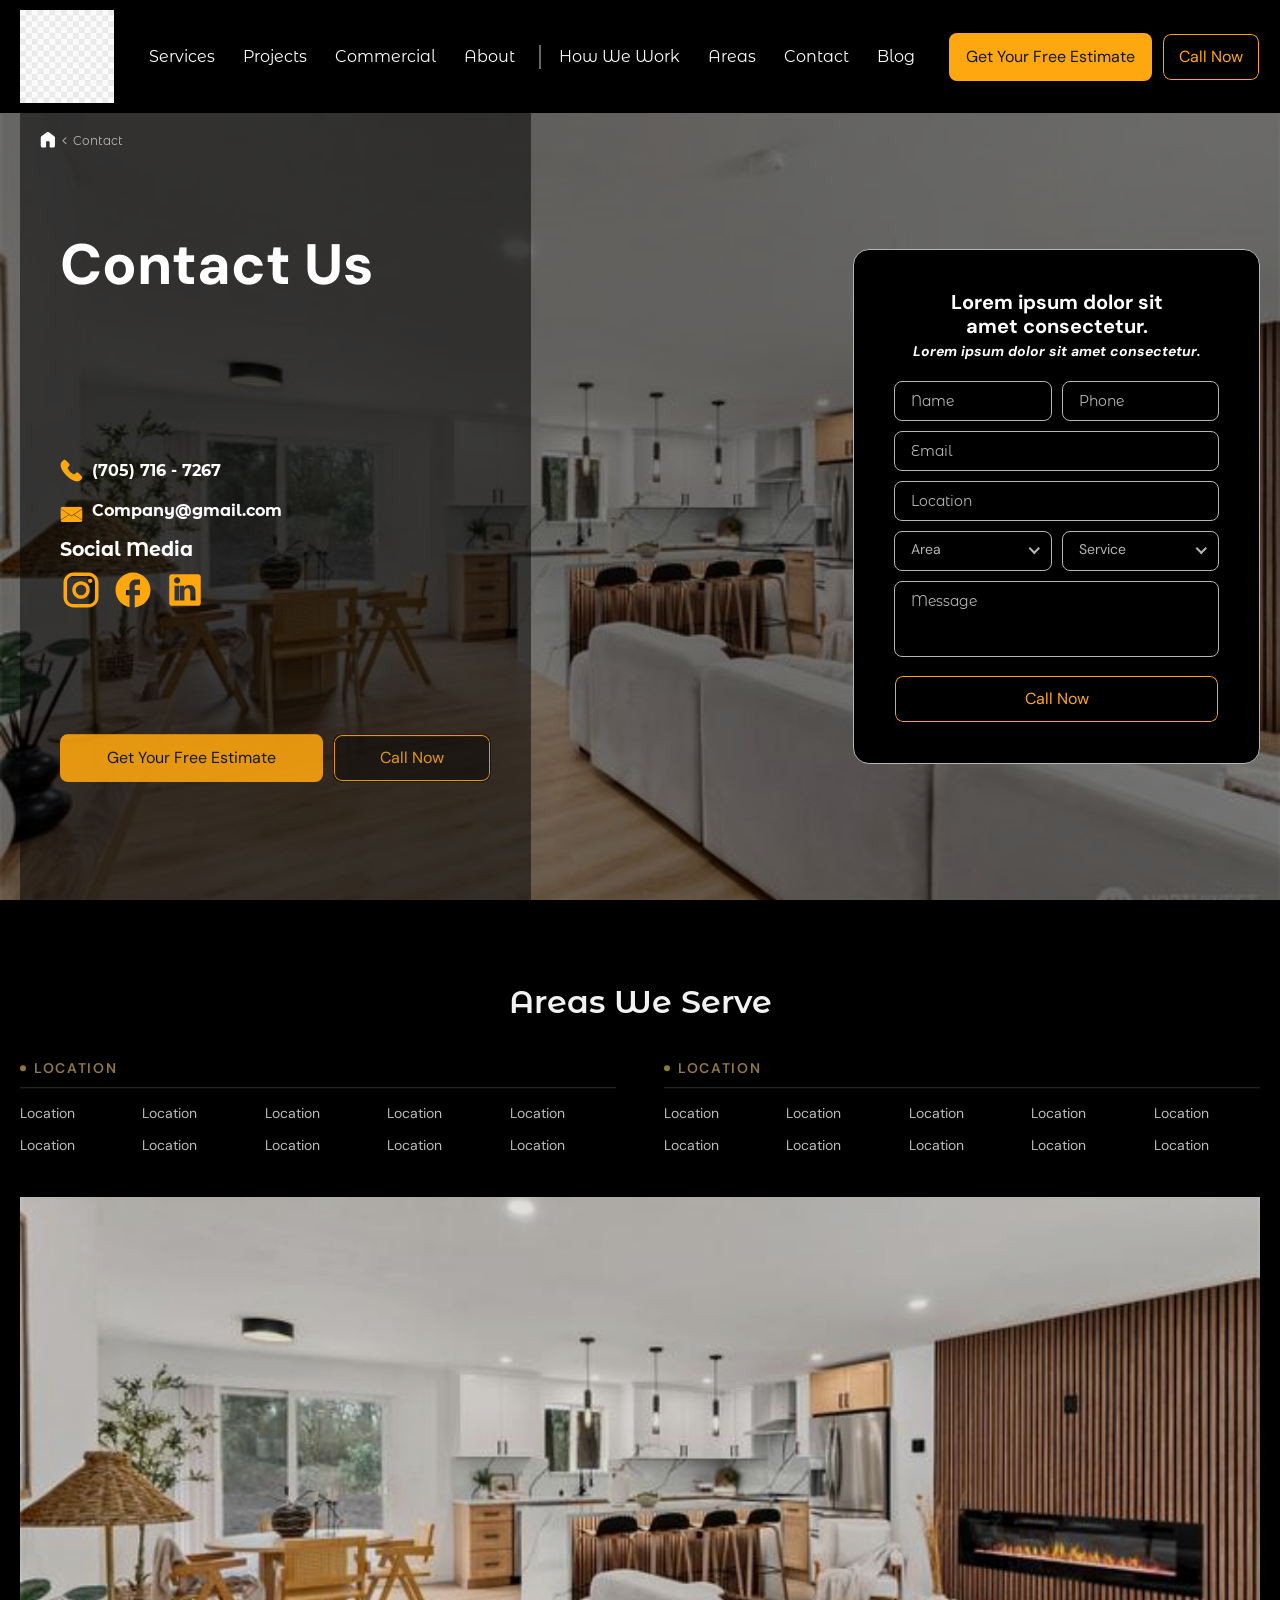
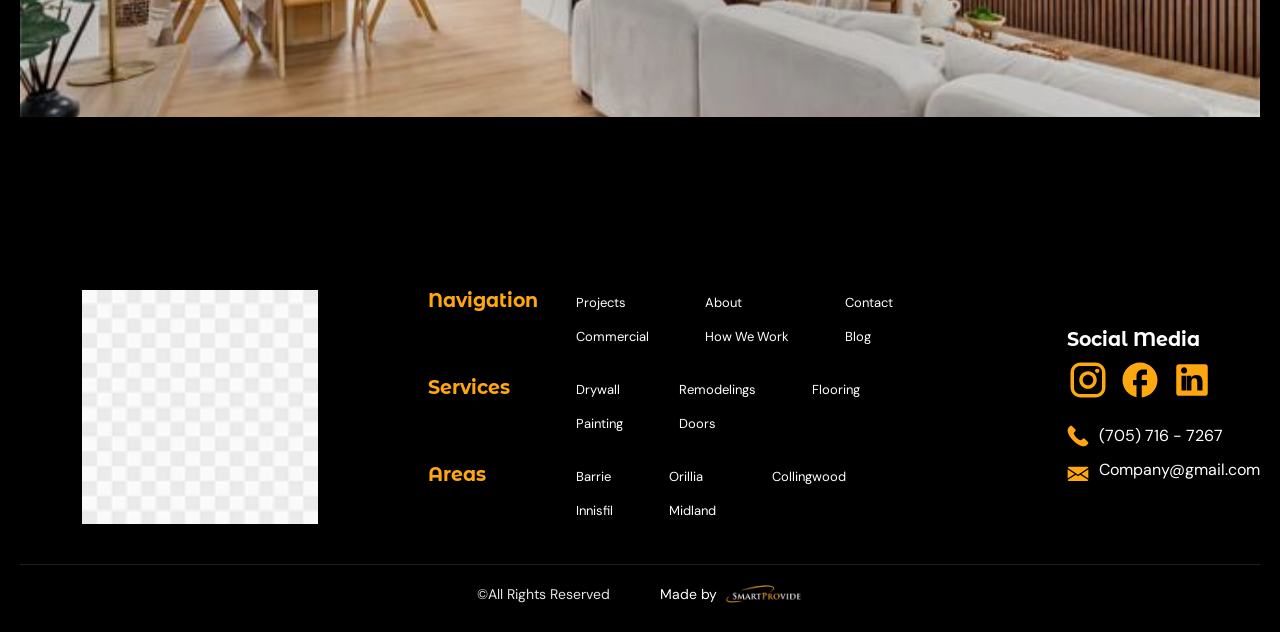
<file: contacts.html>
<!doctype html>
<html lang="en">
<head>
    <meta charset="UTF-8" />
    <meta name="viewport" content="width=device-width, initial-scale=1.0, viewport-fit=cover" />

    <meta name="theme-color" content="#000000" />
    <meta name="apple-mobile-web-app-status-bar-style" content="black-translucent">

    <title>Homeowners</title>

    <!-- FAVICONS -->
    <link rel="icon" type="image/x-icon" href="./assets/images/favicon/favicon.ico" />
    <link rel="icon" type="image/svg+xml" href="./assets/images/favicon/favicon.svg" />
    <link rel="icon" type="image/png" sizes="96x96" href="./assets/images/favicon/favicon-96x96.png" />
    <link rel="apple-touch-icon" sizes="180x180" href="./assets/images/favicon/apple-touch-icon.png" />
    <link rel="manifest" href="./assets/images/favicon/site.webmanifest" />

  <script type="module" crossorigin src="./assets/js/vendor.min.js"></script>
  <script type="module" crossorigin src="./assets/js/main.min2.js"></script>
  <link rel="stylesheet" crossorigin href="./assets/css/style.min.css">
</head>

<body>
    <div class="wrapper" id="main">
        <header class="header" data-anim="fade-down">
            <div class="header__container">
                <button type="button" class="menu__icon icon-menu js-menu-trigger"><span></span></button>
        
                <div class="header__menu menu">
                    <button type="button" class="menu__icon close-menu js-menu-close" aria-label="close menu"></button>
                    <a class="header__logo" href="index.html"><img src="./assets/images/logo.png" alt="homeowners"></a>
                    <nav class="menu__nav">
                        <ul>
                            <li>
                                <a href="services.html">Services</a>
                            </li>
                            <li>
                                <a href="projects.html">Projects</a>
                            </li>
                            <li>
                                <a href="commercial.html">Commercial</a>
                            </li>
                            <li>
                                <a href="about.html">About</a>
                            </li>
                            <li>
                                <a href="how-we-work.html">How We Work</a>
                            </li>
                            <li>
                                <a href="areas.html">Areas</a>
                            </li>
                            <li>
                                <a href="contacts.html">Contact</a>
                            </li>
                            <li>
                                <a href="blog.html">Blog</a>
                            </li>
                        </ul>
                    </nav>
                    <div class="menu__social social">
                        <ul class="social__list">
                            <li class="social__item">
                                <a class="social__link" href="#" aria-label="instagram">
                                    <svg width="42" height="42" viewBox="0 0 42 42" fill="none" xmlns="http://www.w3.org/2000/svg">
                                        <path d="M13.65 3.5H28.35C33.95 3.5 38.5 8.05 38.5 13.65V28.35C38.5 31.0419 37.4306 33.6236 35.5271 35.5271C33.6236 37.4306 31.0419 38.5 28.35 38.5H13.65C8.05 38.5 3.5 33.95 3.5 28.35V13.65C3.5 10.9581 4.56937 8.37636 6.47287 6.47287C8.37636 4.56937 10.9581 3.5 13.65 3.5ZM13.3 7C11.6291 7 10.0267 7.66375 8.84523 8.84523C7.66375 10.0267 7 11.6291 7 13.3V28.7C7 32.1825 9.8175 35 13.3 35H28.7C30.3709 35 31.9733 34.3363 33.1548 33.1548C34.3363 31.9733 35 30.3709 35 28.7V13.3C35 9.8175 32.1825 7 28.7 7H13.3ZM30.1875 9.625C30.7677 9.625 31.3241 9.85547 31.7343 10.2657C32.1445 10.6759 32.375 11.2323 32.375 11.8125C32.375 12.3927 32.1445 12.9491 31.7343 13.3593C31.3241 13.7695 30.7677 14 30.1875 14C29.6073 14 29.0509 13.7695 28.6407 13.3593C28.2305 12.9491 28 12.3927 28 11.8125C28 11.2323 28.2305 10.6759 28.6407 10.2657C29.0509 9.85547 29.6073 9.625 30.1875 9.625ZM21 12.25C23.3206 12.25 25.5462 13.1719 27.1872 14.8128C28.8281 16.4538 29.75 18.6794 29.75 21C29.75 23.3206 28.8281 25.5462 27.1872 27.1872C25.5462 28.8281 23.3206 29.75 21 29.75C18.6794 29.75 16.4538 28.8281 14.8128 27.1872C13.1719 25.5462 12.25 23.3206 12.25 21C12.25 18.6794 13.1719 16.4538 14.8128 14.8128C16.4538 13.1719 18.6794 12.25 21 12.25ZM21 15.75C19.6076 15.75 18.2723 16.3031 17.2877 17.2877C16.3031 18.2723 15.75 19.6076 15.75 21C15.75 22.3924 16.3031 23.7277 17.2877 24.7123C18.2723 25.6969 19.6076 26.25 21 26.25C22.3924 26.25 23.7277 25.6969 24.7123 24.7123C25.6969 23.7277 26.25 22.3924 26.25 21C26.25 19.6076 25.6969 18.2723 24.7123 17.2877C23.7277 16.3031 22.3924 15.75 21 15.75Z" fill="#FFA70F" />
                                    </svg>
        
                                </a>
                            </li>
                            <li class="social__item">
                                <a class="social__link" href="#" aria-label="facebook">
                                    <svg width="42" height="42" viewBox="0 0 42 42" fill="none" xmlns="http://www.w3.org/2000/svg">
                                        <g clip-path="url(#clip0_307_4106)">
                                            <path d="M38.5 21C38.5 11.34 30.66 3.5 21 3.5C11.34 3.5 3.5 11.34 3.5 21C3.5 29.47 9.52 36.5225 17.5 38.15V26.25H14V21H17.5V16.625C17.5 13.2475 20.2475 10.5 23.625 10.5H28V15.75H24.5C23.5375 15.75 22.75 16.5375 22.75 17.5V21H28V26.25H22.75V38.4125C31.5875 37.5375 38.5 30.0825 38.5 21Z" fill="#FFA70F" />
                                        </g>
                                        <defs>
                                            <clipPath id="clip0_307_4106">
                                                <rect width="42" height="42" rx="21" fill="white" />
                                            </clipPath>
                                        </defs>
                                    </svg>
        
                                </a>
                            </li>
                        </ul>
                    </div>
                    <div class="menu__actions">
                        <a href="#" class="btn btn-primary" data-popup-target="#contact-us">Get Your Free Estimate</a>
                        <a href="tel:7057167267" class="btn btn-secondary"><span>Call Now</span></a>
                    </div>
                </div>
        
                <a class="header__phone --icon-phone" href="tel:7057167267" aria-label="call (705) 716 - 7267"></a>
            </div>
        </header>

        <main class="page page--contacts">


            <section class="hero">
                <nav class="breadcrumbs" aria-label="Breadcrumb" data-anim="fade-up">
                    <div class="breadcrumbs__container">
                        <ol class="breadcrumbs__list" itemscope itemtype="https://schema.org/BreadcrumbList">
                
                            <li class="breadcrumbs__item breadcrumbs__item--main" itemprop="itemListElement" itemscope
                                itemtype="https://schema.org/ListItem">
                                <a class="breadcrumbs__link" href="index.html" itemprop="item">
                                    <span itemprop="name"><svg class="icon">
                                            <use href="./assets/images/sprite.svg#icon-home"></use>
                                        </svg></span>
                                </a>
                                <meta itemprop="position" content="1" />
                            </li>
                
                
                
                            <li class="breadcrumbs__item breadcrumbs__item--current" itemprop="itemListElement" itemscope
                                itemtype="https://schema.org/ListItem">
                                <span class="breadcrumbs__current" itemprop="name" aria-current="page"> Contact</span>
                                <meta itemprop="position" content="2" />
                            </li>
                
                        </ol>
                    </div>
                </nav>
                <div class="hero__bg">
                    <img src="./assets/images/hero01.jpg" alt="hero">
                </div>
                <div class="hero__container">
                    <div class="hero__content">
                        <h1 class="hero__title title" data-anim="fade-up">Contact Us</h1>

                        <div class="hero__contacts contacts">
                            <ul class="contacts__list" data-anim="fade-up">
                                <li>
                                    <a class="contacts__link --icon-phone" href="tel:7057167267">(705) 716 - 7267</a>
                                </li>
                                <li>
                                    <a class="contacts__link --icon-mail" href="mailto:Company@gmail.com">Company@gmail.com</a>
                                </li>
                            </ul>

                            <div class="contacts__social" data-anim="fade-up" data-anim-delay="0.15">
                                <h3 class="contacts__social-title">Social Media</h3>
                                <ul class="contacts__social-list">
                                    <li>
                                        <a class="contacts__social-link" href="#" aria-label="instagram">
                                            <svg width="42" height="42" viewBox="0 0 42 42" fill="none" xmlns="http://www.w3.org/2000/svg" aria-hidden="true">
                                                <path d="M13.65 3.5H28.35C33.95 3.5 38.5 8.05 38.5 13.65V28.35C38.5 31.0419 37.4306 33.6236 35.5271 35.5271C33.6236 37.4306 31.0419 38.5 28.35 38.5H13.65C8.05 38.5 3.5 33.95 3.5 28.35V13.65C3.5 10.9581 4.56937 8.37636 6.47287 6.47287C8.37636 4.56937 10.9581 3.5 13.65 3.5ZM13.3 7C11.6291 7 10.0267 7.66375 8.84523 8.84523C7.66375 10.0267 7 11.6291 7 13.3V28.7C7 32.1825 9.8175 35 13.3 35H28.7C30.3709 35 31.9733 34.3363 33.1548 33.1548C34.3363 31.9733 35 30.3709 35 28.7V13.3C35 9.8175 32.1825 7 28.7 7H13.3ZM30.1875 9.625C30.7677 9.625 31.3241 9.85547 31.7343 10.2657C32.1445 10.6759 32.375 11.2323 32.375 11.8125C32.375 12.3927 32.1445 12.9491 31.7343 13.3593C31.3241 13.7695 30.7677 14 30.1875 14C29.6073 14 29.0509 13.7695 28.6407 13.3593C28.2305 12.9491 28 12.3927 28 11.8125C28 11.2323 28.2305 10.6759 28.6407 10.2657C29.0509 9.85547 29.6073 9.625 30.1875 9.625ZM21 12.25C23.3206 12.25 25.5462 13.1719 27.1872 14.8128C28.8281 16.4538 29.75 18.6794 29.75 21C29.75 23.3206 28.8281 25.5462 27.1872 27.1872C25.5462 28.8281 23.3206 29.75 21 29.75C18.6794 29.75 16.4538 28.8281 14.8128 27.1872C13.1719 25.5462 12.25 23.3206 12.25 21C12.25 18.6794 13.1719 16.4538 14.8128 14.8128C16.4538 13.1719 18.6794 12.25 21 12.25ZM21 15.75C19.6076 15.75 18.2723 16.3031 17.2877 17.2877C16.3031 18.2723 15.75 19.6076 15.75 21C15.75 22.3924 16.3031 23.7277 17.2877 24.7123C18.2723 25.6969 19.6076 26.25 21 26.25C22.3924 26.25 23.7277 25.6969 24.7123 24.7123C25.6969 23.7277 26.25 22.3924 26.25 21C26.25 19.6076 25.6969 18.2723 24.7123 17.2877C23.7277 16.3031 22.3924 15.75 21 15.75Z" fill="currentColor" />
                                            </svg>
                                        </a>
                                    </li>
                                    <li>
                                        <a class="contacts__social-link" href="#" aria-label="facebook">
                                            <svg width="42" height="42" viewBox="0 0 42 42" fill="none" xmlns="http://www.w3.org/2000/svg" aria-hidden="true">
                                                <path d="M38.5 21C38.5 11.34 30.66 3.5 21 3.5C11.34 3.5 3.5 11.34 3.5 21C3.5 29.47 9.52 36.5225 17.5 38.15V26.25H14V21H17.5V16.625C17.5 13.2475 20.2475 10.5 23.625 10.5H28V15.75H24.5C23.5375 15.75 22.75 16.5375 22.75 17.5V21H28V26.25H22.75V38.4125C31.5875 37.5375 38.5 30.0825 38.5 21Z" fill="currentColor" />
                                            </svg>
                                        </a>
                                    </li>
                                    <li>
                                        <a class="contacts__social-link" href="#" aria-label="linkedin">
                                            <svg width="42" height="42" viewBox="0 0 42 42" fill="none" xmlns="http://www.w3.org/2000/svg" aria-hidden="true">
                                                <path d="M34.125 5.25H7.875C6.42525 5.25 5.25 6.42525 5.25 7.875V34.125C5.25 35.5747 6.42525 36.75 7.875 36.75H34.125C35.5747 36.75 36.75 35.5747 36.75 34.125V7.875C36.75 6.42525 35.5747 5.25 34.125 5.25ZM15.75 31.5H10.5V16.625H15.75V31.5ZM13.125 14.4375C11.4542 14.4375 10.0625 13.0458 10.0625 11.375C10.0625 9.70417 11.4542 8.3125 13.125 8.3125C14.7958 8.3125 16.1875 9.70417 16.1875 11.375C16.1875 13.0458 14.7958 14.4375 13.125 14.4375ZM31.5 31.5H26.25V23.625C26.25 21.6562 26.2125 19.1625 23.5375 19.1625C20.825 19.1625 20.4125 21.2712 20.4125 23.485V31.5H15.1625V16.625H20.195V18.655H20.265C20.965 17.325 22.68 15.925 25.235 15.925C30.555 15.925 31.5 19.425 31.5 22.8375V31.5Z" fill="currentColor" />
                                            </svg>
                                        </a>
                                    </li>
                                </ul>
                            </div>
                        </div>
                        <div class="hero__buttons" data-anim="fade-up" data-anim-delay="0.15">
                            <a href="#" class="btn btn-primary" data-popup-target="#contact-us"><span>Get Your Free Estimate</span></a>
                            <a href="tel:+1234567890" class="btn btn-secondary"><span>Call Now</span></a>
                        </div>
                    </div>

                    <div class="hero__form" data-anim="fade-up" data-anim-delay="0.25">
                        <form class="lead-form" id="hero-form" action="#" method="POST">
                        
                            <h2 class="lead-form__title">Lorem ipsum dolor sit amet consectetur.</h2>
                            <p class="lead-form__text">Lorem ipsum dolor sit amet consectetur.</p>
                        
                            <div class="lead-form__grid">
                                <div class="lead-form__group">
                                    <label class="visually-hidden" for="hero-name">Name</label>
                                    <input class="lead-form__input" id="hero-name" type="text" name="name" placeholder="Name" autocomplete="name" required>
                                </div>
                                <div class="lead-form__group">
                                    <label class="visually-hidden" for="hero-phone">Phone</label>
                                    <input class="lead-form__input" id="hero-phone" type="tel" name="phone" placeholder="Phone" autocomplete="tel" required>
                                </div>
                            </div>
                        
                            <div class="lead-form__group">
                                <label class="visually-hidden" for="hero-email">Email</label>
                                <input class="lead-form__input" id="hero-email" type="email" name="email" placeholder="Email" autocomplete="email" required>
                            </div>
                        
                            <div class="lead-form__group">
                                <label class="visually-hidden" for="hero-location">Location</label>
                                <input class="lead-form__input" id="hero-location" type="text" name="location" placeholder="Location" autocomplete="address-level2">
                            </div>
                        
                            <div class="lead-form__grid">
                                <div class="lead-form__group">
                                    <label class="visually-hidden" for="hero-area">Area</label>
                                    <select class="lead-form__select js-select" id="hero-area" name="area">
                                        <option value="" selected disabled>Area</option>
                                        <option value="barrie">Barrie</option>
                                        <option value="innisfil">Innisfil</option>
                                        <option value="orillia">Orillia</option>
                                        <option value="midland">Midland</option>
                                        <option value="collingwood">Collingwood</option>
                                    </select>
                                </div>
                                <div class="lead-form__group">
                                    <label class="visually-hidden" for="hero-service">Service</label>
                                    <select class="lead-form__select js-select" id="hero-service" name="service">
                                        <option value="" selected disabled>Service</option>
                                        <option value="drywall">Drywall</option>
                                        <option value="painting">Painting</option>
                                        <option value="remodelings">Remodelings</option>
                                        <option value="doors">Doors</option>
                                        <option value="flooring">Flooring</option>
                                    </select>
                                </div>
                            </div>
                        
                            <div class="lead-form__group">
                                <label class="visually-hidden" for="hero-message">Message</label>
                                <textarea class="lead-form__input lead-form__textarea" id="hero-message" name="message" placeholder="Message" rows="4"></textarea>
                            </div>
                        
                            <button class="btn btn-secondary lead-form__submit" type="submit"><span>Call Now</span></button>
                        </form>
                    </div>
                </div>
            </section>

            <section class="section map map--reverse" id="areas">
                <div class="map__container">
                    <h2 class="map__title title" data-anim="fade-up">Areas We Serve</h2>

                    <div class="map__media" data-anim="fade-up" data-anim-delay="0.15">
                        <img src="./assets/images/img.jpg" alt="Areas we serve">
                    </div>

                    <div class="map__groups" data-anim="fade-up" data-anim-delay="0.3">
                        <div class="map__group">
                            <h3 class="map__group-title">Location</h3>
                            <ul class="map__list">
                                <li class="map__item">Location</li>
                                <li class="map__item">Location</li>
                                <li class="map__item">Location</li>
                                <li class="map__item">Location</li>
                                <li class="map__item">Location</li>
                                <li class="map__item">Location</li>
                                <li class="map__item">Location</li>
                                <li class="map__item">Location</li>
                                <li class="map__item">Location</li>
                                <li class="map__item">Location</li>
                            </ul>
                        </div>

                        <div class="map__group">
                            <h3 class="map__group-title">Location</h3>
                            <ul class="map__list">
                                <li class="map__item">Location</li>
                                <li class="map__item">Location</li>
                                <li class="map__item">Location</li>
                                <li class="map__item">Location</li>
                                <li class="map__item">Location</li>
                                <li class="map__item">Location</li>
                                <li class="map__item">Location</li>
                                <li class="map__item">Location</li>
                                <li class="map__item">Location</li>
                                <li class="map__item">Location</li>
                            </ul>
                        </div>
                    </div>
                </div>
            </section>
        </main>

        <footer class="footer">
            <div class="footer__container">
                <div class="footer__top">
                    <a class="footer__logo" href="index.html">
                        <img src="./assets/images/logo.png" alt="homeowners">
                    </a>
        
                    <div class="footer__cols">
                        <div class="footer__col footer__col--nav js-footer-acc">
                            <button class="footer__title js-footer-trigger" type="button">
                                Navigation
                                <span class="footer__chevron" aria-hidden="true"></span>
                            </button>
                            <nav class="footer__nav js-footer-body">
                                <ul>
                                    <li><a href="projects.html">Projects</a></li>
                                    <li><a href="commercial.html">Commercial</a></li>
                                    <li><a href="about.html">About</a></li>
                                    <li><a href="how-we-work.html">How We Work</a></li>
                                    <li><a href="contacts.html">Contact</a></li>
                                    <li><a href="blog.html">Blog</a></li>
                                </ul>
                            </nav>
                        </div>
        
                        <div class="footer__col footer__col--services js-footer-acc">
                            <button class="footer__title js-footer-trigger" type="button">
                                Services
                                <span class="footer__chevron" aria-hidden="true"></span>
                            </button>
                            <nav class="footer__nav js-footer-body">
                                <ul>
                                    <li><a href="services.html">Drywall</a></li>
                                    <li><a href="services.html">Painting</a></li>
                                    <li><a href="services.html">Remodelings</a></li>
                                    <li><a href="services.html">Doors</a></li>
                                    <li><a href="services.html">Flooring</a></li>
                                </ul>
                            </nav>
                        </div>
        
                        <div class="footer__col footer__col--areas js-footer-acc">
                            <button class="footer__title js-footer-trigger" type="button">
                                Areas
                                <span class="footer__chevron" aria-hidden="true"></span>
                            </button>
                            <nav class="footer__nav js-footer-body">
                                <ul>
                                    <li><a href="areas.html">Barrie</a></li>
                                    <li><a href="areas.html">Innisfil</a></li>
                                    <li><a href="areas.html">Orillia</a></li>
                                    <li><a href="areas.html">Midland</a></li>
                                    <li><a href="areas.html">Collingwood</a></li>
                                </ul>
                            </nav>
                        </div>
                    </div>
        
                    <div class="footer__aside">
                        <div class="footer__social">
                            <h3 class="footer__social-title">Social Media</h3>
                            <ul class="footer__social-list">
                                <li>
                                    <a class="footer__social-link" href="#" aria-label="instagram">
                                        <svg width="42" height="42" viewBox="0 0 42 42" fill="none" xmlns="http://www.w3.org/2000/svg" aria-hidden="true">
                                            <path d="M13.65 3.5H28.35C33.95 3.5 38.5 8.05 38.5 13.65V28.35C38.5 31.0419 37.4306 33.6236 35.5271 35.5271C33.6236 37.4306 31.0419 38.5 28.35 38.5H13.65C8.05 38.5 3.5 33.95 3.5 28.35V13.65C3.5 10.9581 4.56937 8.37636 6.47287 6.47287C8.37636 4.56937 10.9581 3.5 13.65 3.5ZM13.3 7C11.6291 7 10.0267 7.66375 8.84523 8.84523C7.66375 10.0267 7 11.6291 7 13.3V28.7C7 32.1825 9.8175 35 13.3 35H28.7C30.3709 35 31.9733 34.3363 33.1548 33.1548C34.3363 31.9733 35 30.3709 35 28.7V13.3C35 9.8175 32.1825 7 28.7 7H13.3ZM30.1875 9.625C30.7677 9.625 31.3241 9.85547 31.7343 10.2657C32.1445 10.6759 32.375 11.2323 32.375 11.8125C32.375 12.3927 32.1445 12.9491 31.7343 13.3593C31.3241 13.7695 30.7677 14 30.1875 14C29.6073 14 29.0509 13.7695 28.6407 13.3593C28.2305 12.9491 28 12.3927 28 11.8125C28 11.2323 28.2305 10.6759 28.6407 10.2657C29.0509 9.85547 29.6073 9.625 30.1875 9.625ZM21 12.25C23.3206 12.25 25.5462 13.1719 27.1872 14.8128C28.8281 16.4538 29.75 18.6794 29.75 21C29.75 23.3206 28.8281 25.5462 27.1872 27.1872C25.5462 28.8281 23.3206 29.75 21 29.75C18.6794 29.75 16.4538 28.8281 14.8128 27.1872C13.1719 25.5462 12.25 23.3206 12.25 21C12.25 18.6794 13.1719 16.4538 14.8128 14.8128C16.4538 13.1719 18.6794 12.25 21 12.25ZM21 15.75C19.6076 15.75 18.2723 16.3031 17.2877 17.2877C16.3031 18.2723 15.75 19.6076 15.75 21C15.75 22.3924 16.3031 23.7277 17.2877 24.7123C18.2723 25.6969 19.6076 26.25 21 26.25C22.3924 26.25 23.7277 25.6969 24.7123 24.7123C25.6969 23.7277 26.25 22.3924 26.25 21C26.25 19.6076 25.6969 18.2723 24.7123 17.2877C23.7277 16.3031 22.3924 15.75 21 15.75Z" fill="currentColor" />
                                        </svg>
                                    </a>
                                </li>
                                <li>
                                    <a class="footer__social-link" href="#" aria-label="facebook">
                                        <svg width="42" height="42" viewBox="0 0 42 42" fill="none" xmlns="http://www.w3.org/2000/svg" aria-hidden="true">
                                            <path d="M38.5 21C38.5 11.34 30.66 3.5 21 3.5C11.34 3.5 3.5 11.34 3.5 21C3.5 29.47 9.52 36.5225 17.5 38.15V26.25H14V21H17.5V16.625C17.5 13.2475 20.2475 10.5 23.625 10.5H28V15.75H24.5C23.5375 15.75 22.75 16.5375 22.75 17.5V21H28V26.25H22.75V38.4125C31.5875 37.5375 38.5 30.0825 38.5 21Z" fill="currentColor" />
                                        </svg>
                                    </a>
                                </li>
                                <li>
                                    <a class="footer__social-link" href="#" aria-label="linkedin">
                                        <svg width="42" height="42" viewBox="0 0 42 42" fill="none" xmlns="http://www.w3.org/2000/svg" aria-hidden="true">
                                            <path d="M34.125 5.25H7.875C6.42525 5.25 5.25 6.42525 5.25 7.875V34.125C5.25 35.5747 6.42525 36.75 7.875 36.75H34.125C35.5747 36.75 36.75 35.5747 36.75 34.125V7.875C36.75 6.42525 35.5747 5.25 34.125 5.25ZM15.75 31.5H10.5V16.625H15.75V31.5ZM13.125 14.4375C11.4542 14.4375 10.0625 13.0458 10.0625 11.375C10.0625 9.70417 11.4542 8.3125 13.125 8.3125C14.7958 8.3125 16.1875 9.70417 16.1875 11.375C16.1875 13.0458 14.7958 14.4375 13.125 14.4375ZM31.5 31.5H26.25V23.625C26.25 21.6562 26.2125 19.1625 23.5375 19.1625C20.825 19.1625 20.4125 21.2712 20.4125 23.485V31.5H15.1625V16.625H20.195V18.655H20.265C20.965 17.325 22.68 15.925 25.235 15.925C30.555 15.925 31.5 19.425 31.5 22.8375V31.5Z" fill="currentColor" />
                                        </svg>
                                    </a>
                                </li>
                            </ul>
                        </div>
        
                        <ul class="footer__contacts">
                            <li>
                                <a class="footer__contact --icon-phone" href="tel:7057167267">(705) 716 - 7267</a>
                            </li>
                            <li>
                                <a class="footer__contact --icon-mail" href="mailto:Company@gmail.com">Company@gmail.com</a>
                            </li>
                        </ul>
                    </div>
                </div>
        
                <div class="footer__bottom">
                    <div class="footer__copy">©All Rights Reserved</div>
                    <a class="footer__made" href="https://smartprovide.com/" target="_blank" rel="noopener noreferrer">
                        <span>Made by</span>
                        <img src="./assets/images/smartprovide.png" alt="SMARTPROVIDE">
                    </a>
                </div>
            </div>
        </footer>
    </div>
    <div id="contact-us" class="popup popup--lead" aria-hidden="true">
        <div class="popup__wrapper">
            <div class="popup__content">
                <form class="lead-form lead-form--popup" id="popup-form" action="#" method="POST">
                    <button class="lead-form__close" type="button" data-close-popup aria-label="Close"></button>
                
                    <h2 class="lead-form__title">Lorem ipsum dolor sit amet consectetur.</h2>
                    <p class="lead-form__text">Lorem ipsum dolor sit amet consectetur.</p>
                
                    <div class="lead-form__grid">
                        <div class="lead-form__group">
                            <label class="visually-hidden" for="popup-name">Name</label>
                            <input class="lead-form__input" id="popup-name" type="text" name="name" placeholder="Name" autocomplete="name" required>
                        </div>
                        <div class="lead-form__group">
                            <label class="visually-hidden" for="popup-phone">Phone</label>
                            <input class="lead-form__input" id="popup-phone" type="tel" name="phone" placeholder="Phone" autocomplete="tel" required>
                        </div>
                    </div>
                
                    <div class="lead-form__group">
                        <label class="visually-hidden" for="popup-email">Email</label>
                        <input class="lead-form__input" id="popup-email" type="email" name="email" placeholder="Email" autocomplete="email" required>
                    </div>
                
                    <div class="lead-form__group">
                        <label class="visually-hidden" for="popup-location">Location</label>
                        <input class="lead-form__input" id="popup-location" type="text" name="location" placeholder="Location" autocomplete="address-level2">
                    </div>
                
                    <div class="lead-form__grid">
                        <div class="lead-form__group">
                            <label class="visually-hidden" for="popup-area">Area</label>
                            <select class="lead-form__select js-select" id="popup-area" name="area">
                                <option value="" selected disabled>Area</option>
                                <option value="barrie">Barrie</option>
                                <option value="innisfil">Innisfil</option>
                                <option value="orillia">Orillia</option>
                                <option value="midland">Midland</option>
                                <option value="collingwood">Collingwood</option>
                            </select>
                        </div>
                        <div class="lead-form__group">
                            <label class="visually-hidden" for="popup-service">Service</label>
                            <select class="lead-form__select js-select" id="popup-service" name="service">
                                <option value="" selected disabled>Service</option>
                                <option value="drywall">Drywall</option>
                                <option value="painting">Painting</option>
                                <option value="remodelings">Remodelings</option>
                                <option value="doors">Doors</option>
                                <option value="flooring">Flooring</option>
                            </select>
                        </div>
                    </div>
                
                    <div class="lead-form__group">
                        <label class="visually-hidden" for="popup-message">Message</label>
                        <textarea class="lead-form__input lead-form__textarea" id="popup-message" name="message" placeholder="Message" rows="4"></textarea>
                    </div>
                
                    <button class="btn btn-secondary lead-form__submit" type="submit"><span>Call Now</span></button>
                </form>
            </div>
        </div>
    </div>
    
    <div id="review-read" class="popup popup--review" aria-hidden="true">
        <div class="popup__wrapper">
            <div class="popup__content">
                <div class="review-popup">
                    <button class="review-popup__close" type="button" data-close-popup aria-label="Close"></button>
    
                    <div class="review-popup__slider">
                        <div class="review-popup__wrapper swiper-wrapper">
                            <div class="review-popup__slide swiper-slide">
                                <div class="review-popup__top">
                                    <div class="review__avatar" aria-hidden="true"></div>
                                    <div class="review-popup__meta">
                                        <div class="review__name">Lorem ipsum</div>
                                        <div class="rating">
                                            <span class="rating__star"></span>
                                            <span class="rating__star"></span>
                                            <span class="rating__star"></span>
                                            <span class="rating__star"></span>
                                            <span class="rating__star"></span>
                                        </div>
                                    </div>
                                </div>
                                <div class="review-popup__text">Lorem ipsum dolor sit amet consectetur. Gravida sed dui maecenas id. Lorem ipsum dolor sit amet consectetur. Gravida sed dui maecenas id. Lorem ipsum dolor sit amet consectetur. Enim purus magna in rhoncus vitae. Lorem ipsum dolor sit amet consectetur. Gravida sed dui maecenas id.</div>
                            </div>
                            <div class="review-popup__slide swiper-slide">
                                <div class="review-popup__top">
                                    <div class="review__avatar" aria-hidden="true"></div>
                                    <div class="review-popup__meta">
                                        <div class="review__name">Lorem ipsum</div>
                                        <div class="rating">
                                            <span class="rating__star"></span>
                                            <span class="rating__star"></span>
                                            <span class="rating__star"></span>
                                            <span class="rating__star"></span>
                                            <span class="rating__star"></span>
                                        </div>
                                    </div>
                                </div>
                                <div class="review-popup__text">Lorem ipsum dolor sit amet consectetur. Gravida sed dui maecenas id. Lorem ipsum dolor sit amet consectetur. Gravida sed dui maecenas id. Lorem ipsum dolor sit amet consectetur. Enim purus magna in rhoncus vitae. Sed do eiusmod tempor incididunt ut labore.</div>
                            </div>
                            <div class="review-popup__slide swiper-slide">
                                <div class="review-popup__top">
                                    <div class="review__avatar" aria-hidden="true"></div>
                                    <div class="review-popup__meta">
                                        <div class="review__name">Lorem ipsum</div>
                                        <div class="rating">
                                            <span class="rating__star"></span>
                                            <span class="rating__star"></span>
                                            <span class="rating__star"></span>
                                            <span class="rating__star"></span>
                                            <span class="rating__star"></span>
                                        </div>
                                    </div>
                                </div>
                                <div class="review-popup__text">Lorem ipsum dolor sit amet consectetur. Gravida sed dui maecenas id. Lorem ipsum dolor sit amet consectetur. Gravida sed dui maecenas id. Lorem ipsum dolor sit amet consectetur. Enim purus magna in rhoncus vitae.</div>
                            </div>
                            <div class="review-popup__slide swiper-slide">
                                <div class="review-popup__top">
                                    <div class="review__avatar" aria-hidden="true"></div>
                                    <div class="review-popup__meta">
                                        <div class="review__name">Lorem ipsum</div>
                                        <div class="rating">
                                            <span class="rating__star"></span>
                                            <span class="rating__star"></span>
                                            <span class="rating__star"></span>
                                            <span class="rating__star"></span>
                                            <span class="rating__star"></span>
                                        </div>
                                    </div>
                                </div>
                                <div class="review-popup__text">Lorem ipsum dolor sit amet consectetur. Gravida sed dui maecenas id. Lorem ipsum dolor sit amet consectetur. Gravida sed dui maecenas id. Lorem ipsum dolor sit amet consectetur. Enim purus magna in rhoncus vitae. Ut enim ad minim veniam.</div>
                            </div>
                            <div class="review-popup__slide swiper-slide">
                                <div class="review-popup__top">
                                    <div class="review__avatar" aria-hidden="true"></div>
                                    <div class="review-popup__meta">
                                        <div class="review__name">Lorem ipsum</div>
                                        <div class="rating">
                                            <span class="rating__star"></span>
                                            <span class="rating__star"></span>
                                            <span class="rating__star"></span>
                                            <span class="rating__star"></span>
                                            <span class="rating__star"></span>
                                        </div>
                                    </div>
                                </div>
                                <div class="review-popup__text">Lorem ipsum dolor sit amet consectetur. Gravida sed dui maecenas id. Lorem ipsum dolor sit amet consectetur. Gravida sed dui maecenas id. Lorem ipsum dolor sit amet consectetur. Enim purus magna in rhoncus vitae. Duis aute irure dolor.</div>
                            </div>
                        </div>
    
                        <div class="review-popup__nav">
                            <button type="button" class="swiper-button-prev --icon-arrow-next" aria-label="Previous review"></button>
                            <button type="button" class="swiper-button-next --icon-arrow-next" aria-label="Next review"></button>
                        </div>
                    </div>
                </div>
            </div>
        </div>
    </div>
    
    <div id="included-item" class="popup popup--included" aria-hidden="true">
        <div class="popup__wrapper">
            <div class="popup__content">
                <div class="included-popup">
                    <button class="included-popup__close" type="button" data-close-popup aria-label="Close"></button>
    
                    <div class="included-popup__top">
                        <div class="included-popup__media">
                            <img src="./assets/images/img.jpg" alt="Cabinets">
                        </div>
                        <div class="included-popup__info">
                            <h2 class="included-popup__title">Cabinets</h2>
                            <p class="included-popup__subtitle">Lorem ipsum dolor sit amet consectetur.</p>
                            <div class="included-popup__text">
                                <p>Lorem ipsum dolor sit amet consectetur. Gravida sed dui maecenas id. Lorem ipsum dolor sit amet consectetur. Gravida sed dui maecenas id. Lorem ipsum dolor sit amet consectetur. Enim purus magna in rhoncus vitae.</p>
                            </div>
                        </div>
                    </div>
    
                    <form class="included-popup__form lead-form" id="included-item-form" action="#" method="POST">
                        <div class="lead-form__grid">
                            <div class="lead-form__group">
                                <label class="visually-hidden" for="included-name">Name</label>
                                <input class="lead-form__input" id="included-name" type="text" name="name" placeholder="Name" autocomplete="name" required>
                            </div>
                            <div class="lead-form__group">
                                <label class="visually-hidden" for="included-phone">Phone</label>
                                <input class="lead-form__input" id="included-phone" type="tel" name="phone" placeholder="Phone" autocomplete="tel" required>
                            </div>
                        </div>
    
                        <div class="lead-form__group">
                            <label class="visually-hidden" for="included-email">Email</label>
                            <input class="lead-form__input" id="included-email" type="email" name="email" placeholder="Email" autocomplete="email" required>
                        </div>
    
                        <div class="lead-form__group">
                            <label class="visually-hidden" for="included-location">Location</label>
                            <input class="lead-form__input" id="included-location" type="text" name="location" placeholder="Location" autocomplete="address-level2">
                        </div>
    
                        <div class="lead-form__grid">
                            <div class="lead-form__group">
                                <label class="visually-hidden" for="included-area">Area</label>
                                <select class="lead-form__select js-select" id="included-area" name="area">
                                    <option value="" selected disabled>Area</option>
                                    <option value="barrie">Barrie</option>
                                    <option value="innisfil">Innisfil</option>
                                    <option value="orillia">Orillia</option>
                                    <option value="midland">Midland</option>
                                    <option value="collingwood">Collingwood</option>
                                </select>
                            </div>
                            <div class="lead-form__group">
                                <label class="visually-hidden" for="included-service">Service</label>
                                <select class="lead-form__select js-select" id="included-service" name="service">
                                    <option value="" selected disabled>Service</option>
                                    <option value="drywall">Drywall</option>
                                    <option value="painting">Painting</option>
                                    <option value="remodelings">Remodelings</option>
                                    <option value="doors">Doors</option>
                                    <option value="flooring">Flooring</option>
                                </select>
                            </div>
                        </div>
    
                        <div class="lead-form__group">
                            <label class="visually-hidden" for="included-message">Message</label>
                            <textarea class="lead-form__input lead-form__textarea" id="included-message" name="message" placeholder="Message" rows="4"></textarea>
                        </div>
    
                        <button class="btn btn-secondary lead-form__submit" type="submit"><span>Call Now</span></button>
                    </form>
                </div>
            </div>
        </div>
    </div>
    
    <div id="write-review" class="popup popup--review" aria-hidden="true">
        <div class="popup__wrapper">
            <div class="popup__content">
                <form class="write-review" id="write-review-form" action="#" method="POST">
                    <button class="write-review__close" type="button" data-close-popup aria-label="Close"></button>
    
                    <label class="visually-hidden" for="write-review-name">Name</label>
                    <input class="write-review__name" id="write-review-name" type="text" name="name" placeholder="Lorem ipsum" autocomplete="name" required>
    
                    <div class="write-review__stars rating js-rating-input" role="radiogroup" aria-label="Your rating">
                        <button type="button" class="rating__star disabled" data-value="1" aria-label="1 star"></button>
                        <button type="button" class="rating__star disabled" data-value="2" aria-label="2 stars"></button>
                        <button type="button" class="rating__star disabled" data-value="3" aria-label="3 stars"></button>
                        <button type="button" class="rating__star disabled" data-value="4" aria-label="4 stars"></button>
                        <button type="button" class="rating__star disabled" data-value="5" aria-label="5 stars"></button>
                        <input type="hidden" name="rating" id="write-review-rating" value="" required>
                    </div>
    
                    <label class="visually-hidden" for="write-review-message">Your review</label>
                    <textarea class="write-review__message" id="write-review-message" name="message" placeholder="tell about your experience" rows="7" required></textarea>
    
                    <div class="write-review__actions">
                        <button class="btn btn-primary write-review__submit" type="submit">Get Your Free Estimate</button>
                        <button class="btn btn-secondary write-review__more" type="button" data-close-popup><span>View more</span></button>
                    </div>
                </form>
            </div>
        </div>
    </div>
    
    <div id="popup-success" class="popup" aria-hidden="true">
        <div class="popup__wrapper">
            <div class="popup__content">
                <button class="popup__close close-popup" data-close-popup aria-label="Close" type="button"></button>
    
                <div class="popup__body">
                    <h2 class="popup__title">
                        Дякуємо!
                    </h2>
                    <div class="popup__text">
                        <p>Ми звʼяжемось з вами протягом 24 годин</p>
                    </div>
                    <button class="btn" type="button" data-close-popup>Ок
                    </button>
                </div>
            </div>
        </div>
    </div>
</body>

</html>
</file>
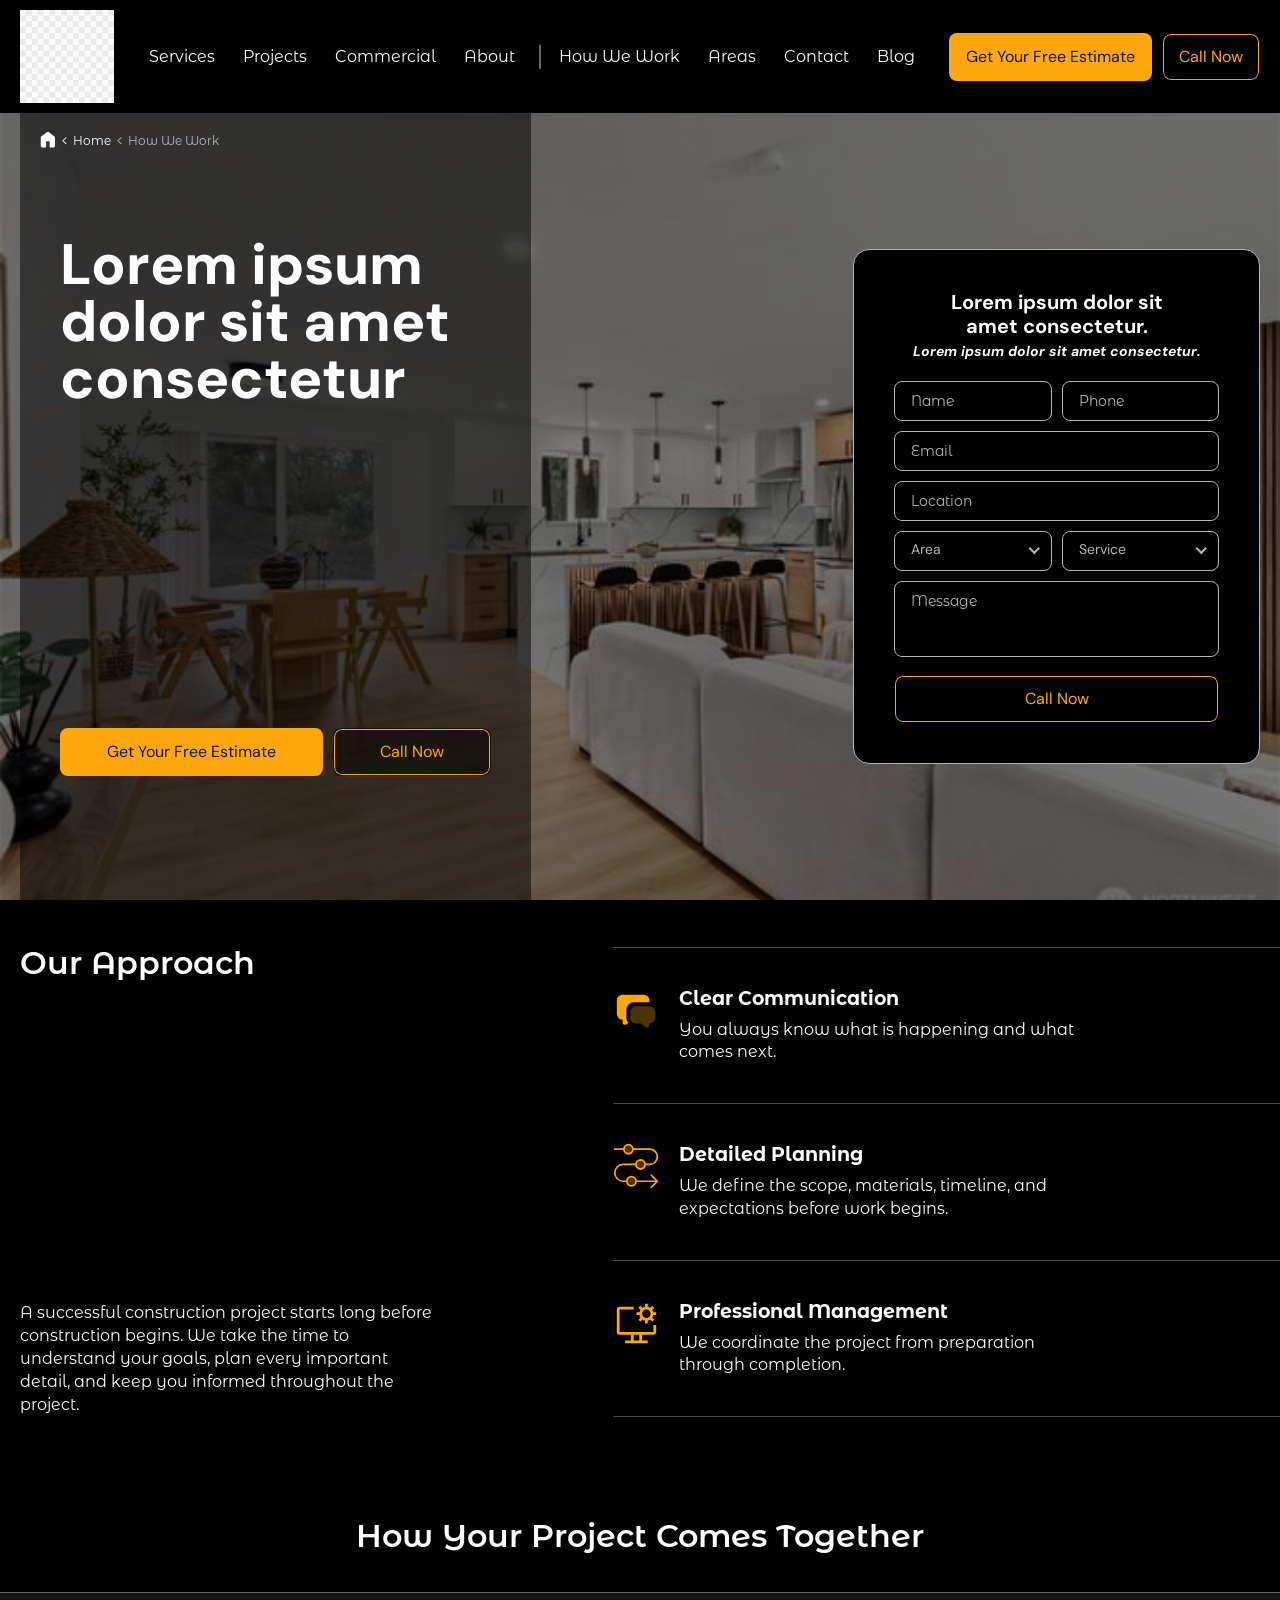
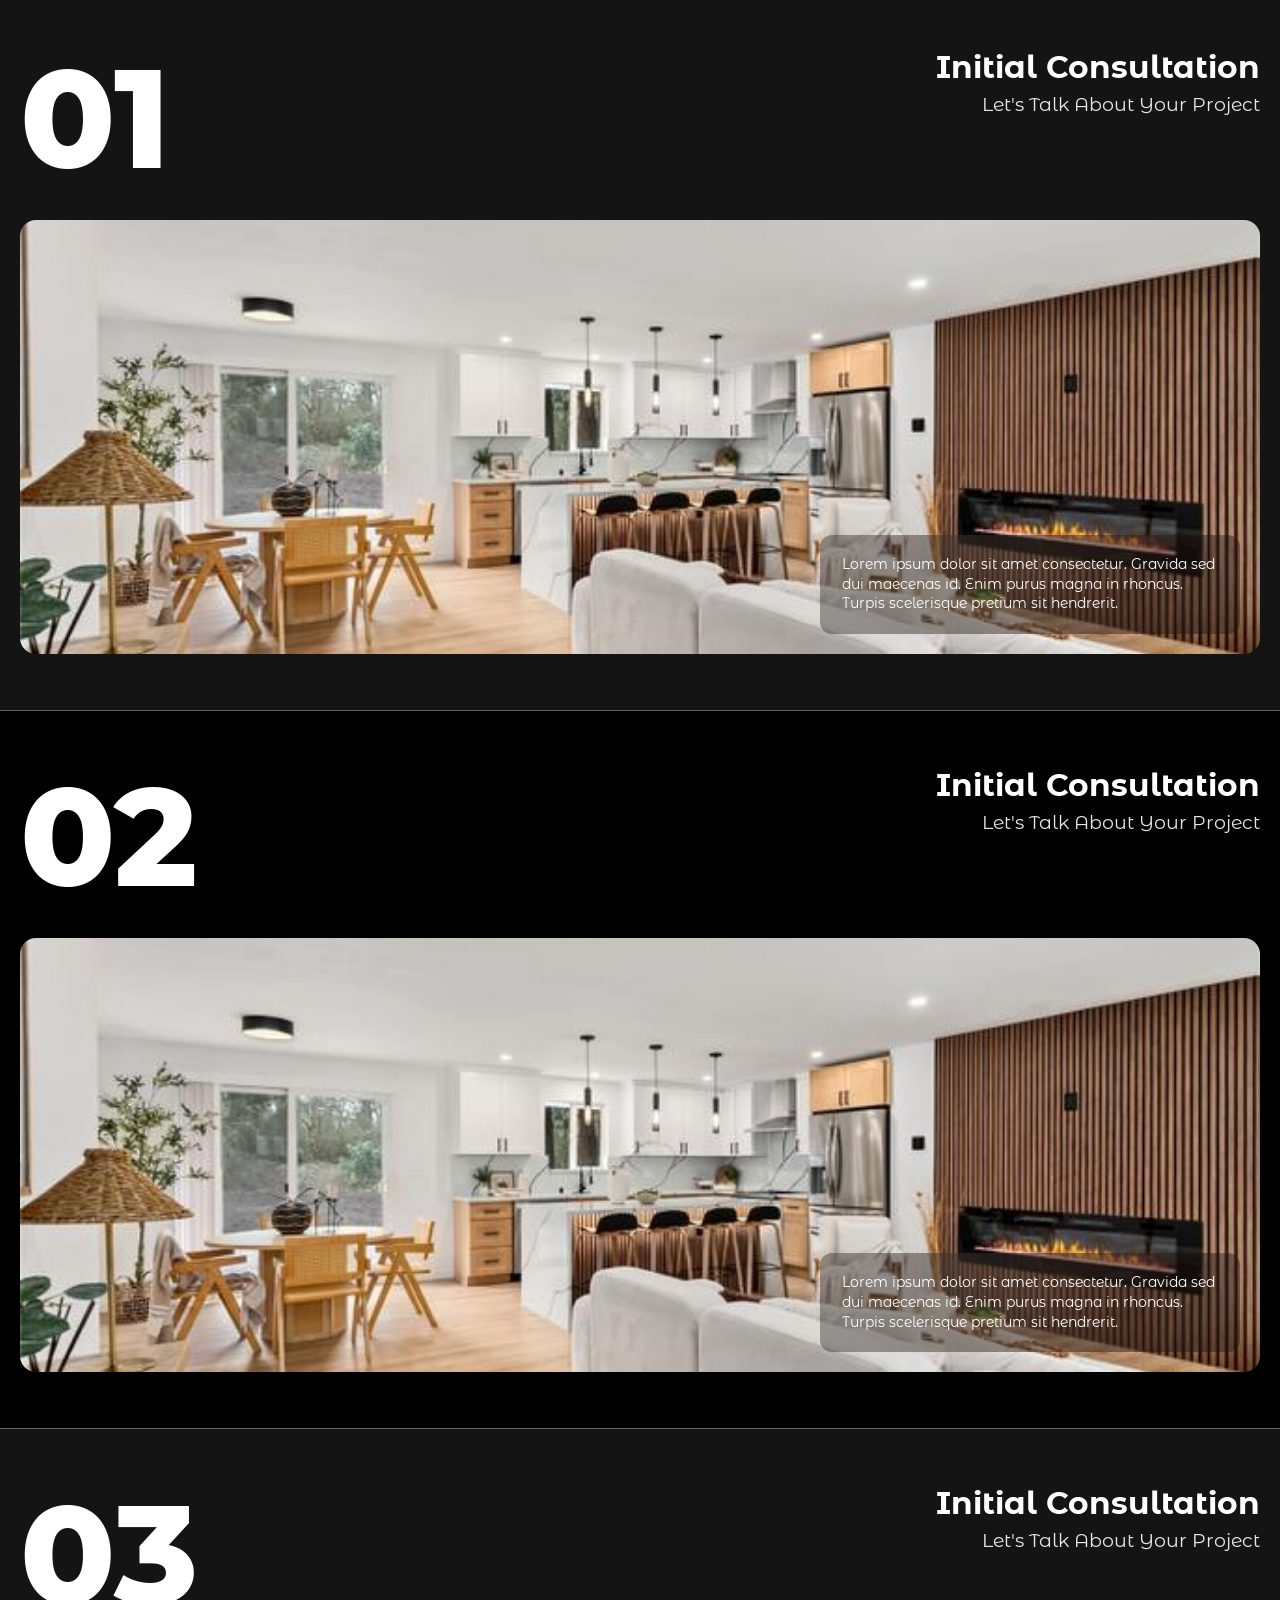
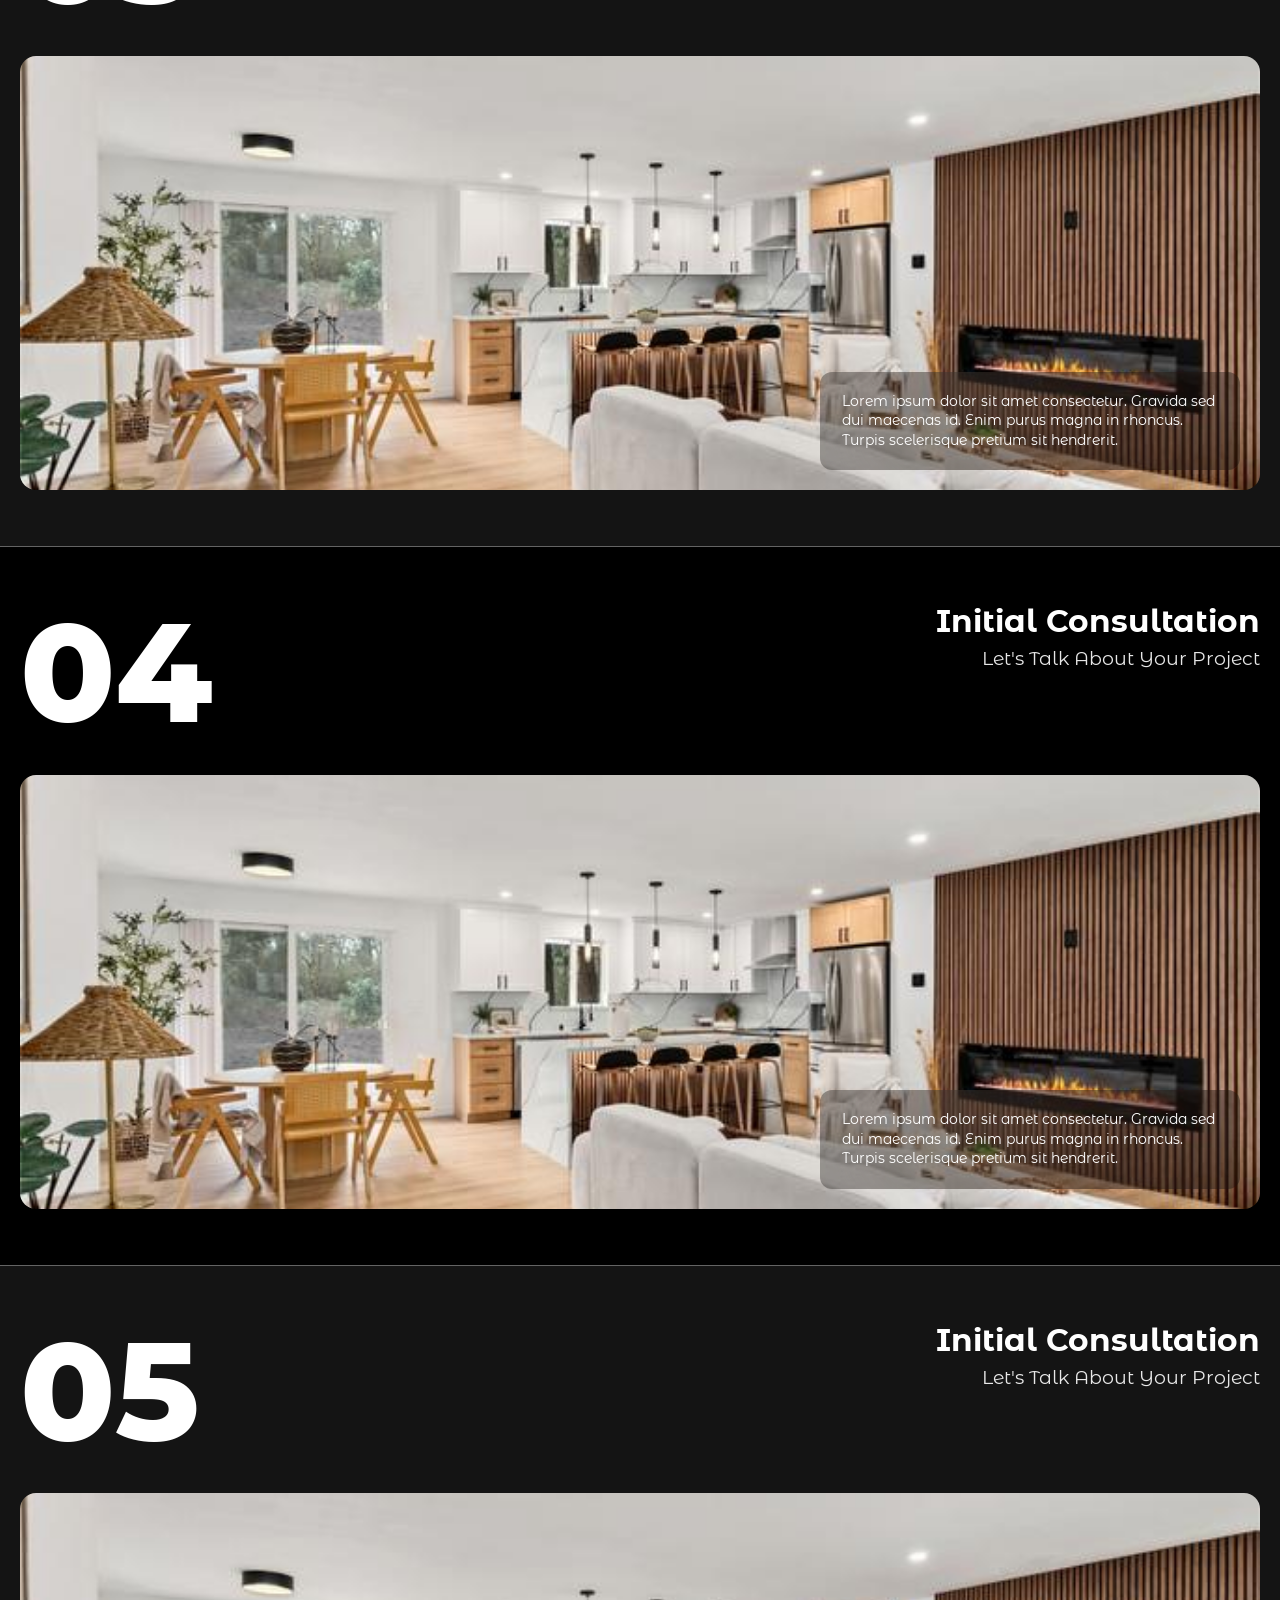
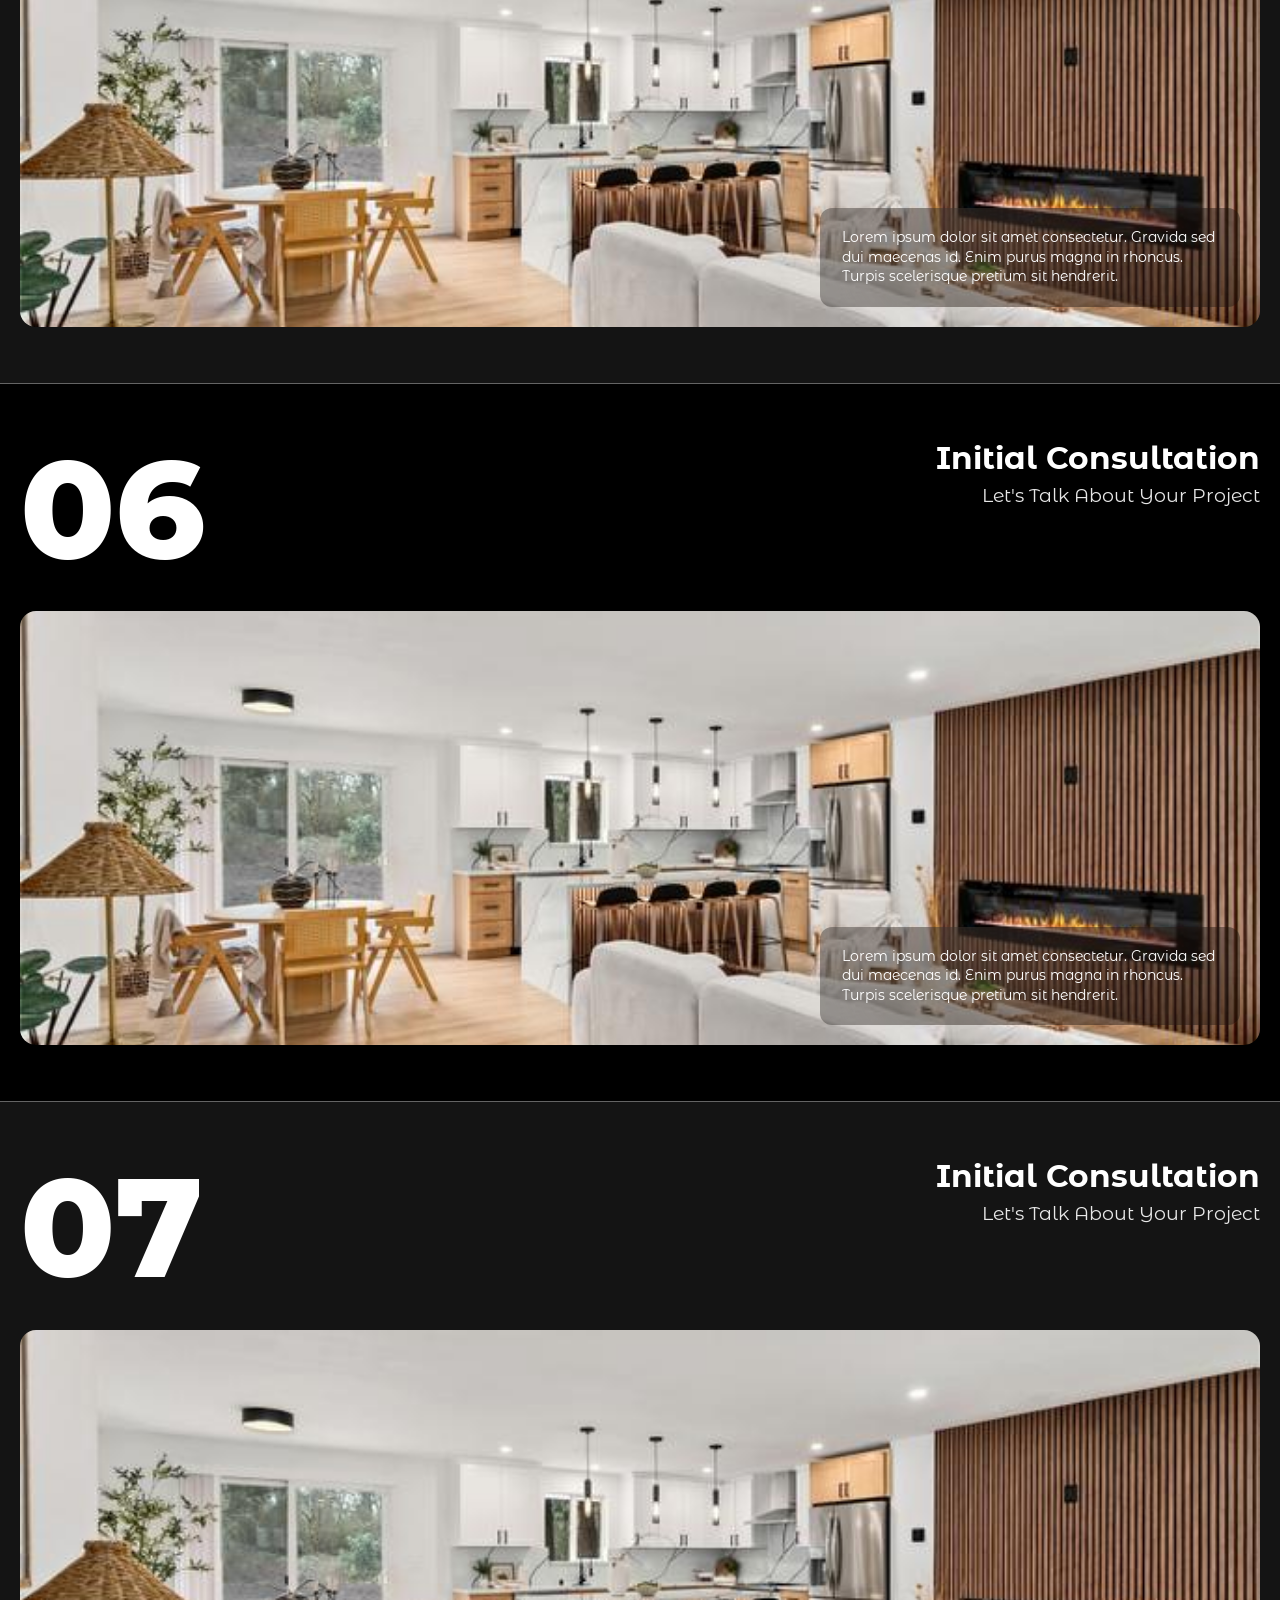
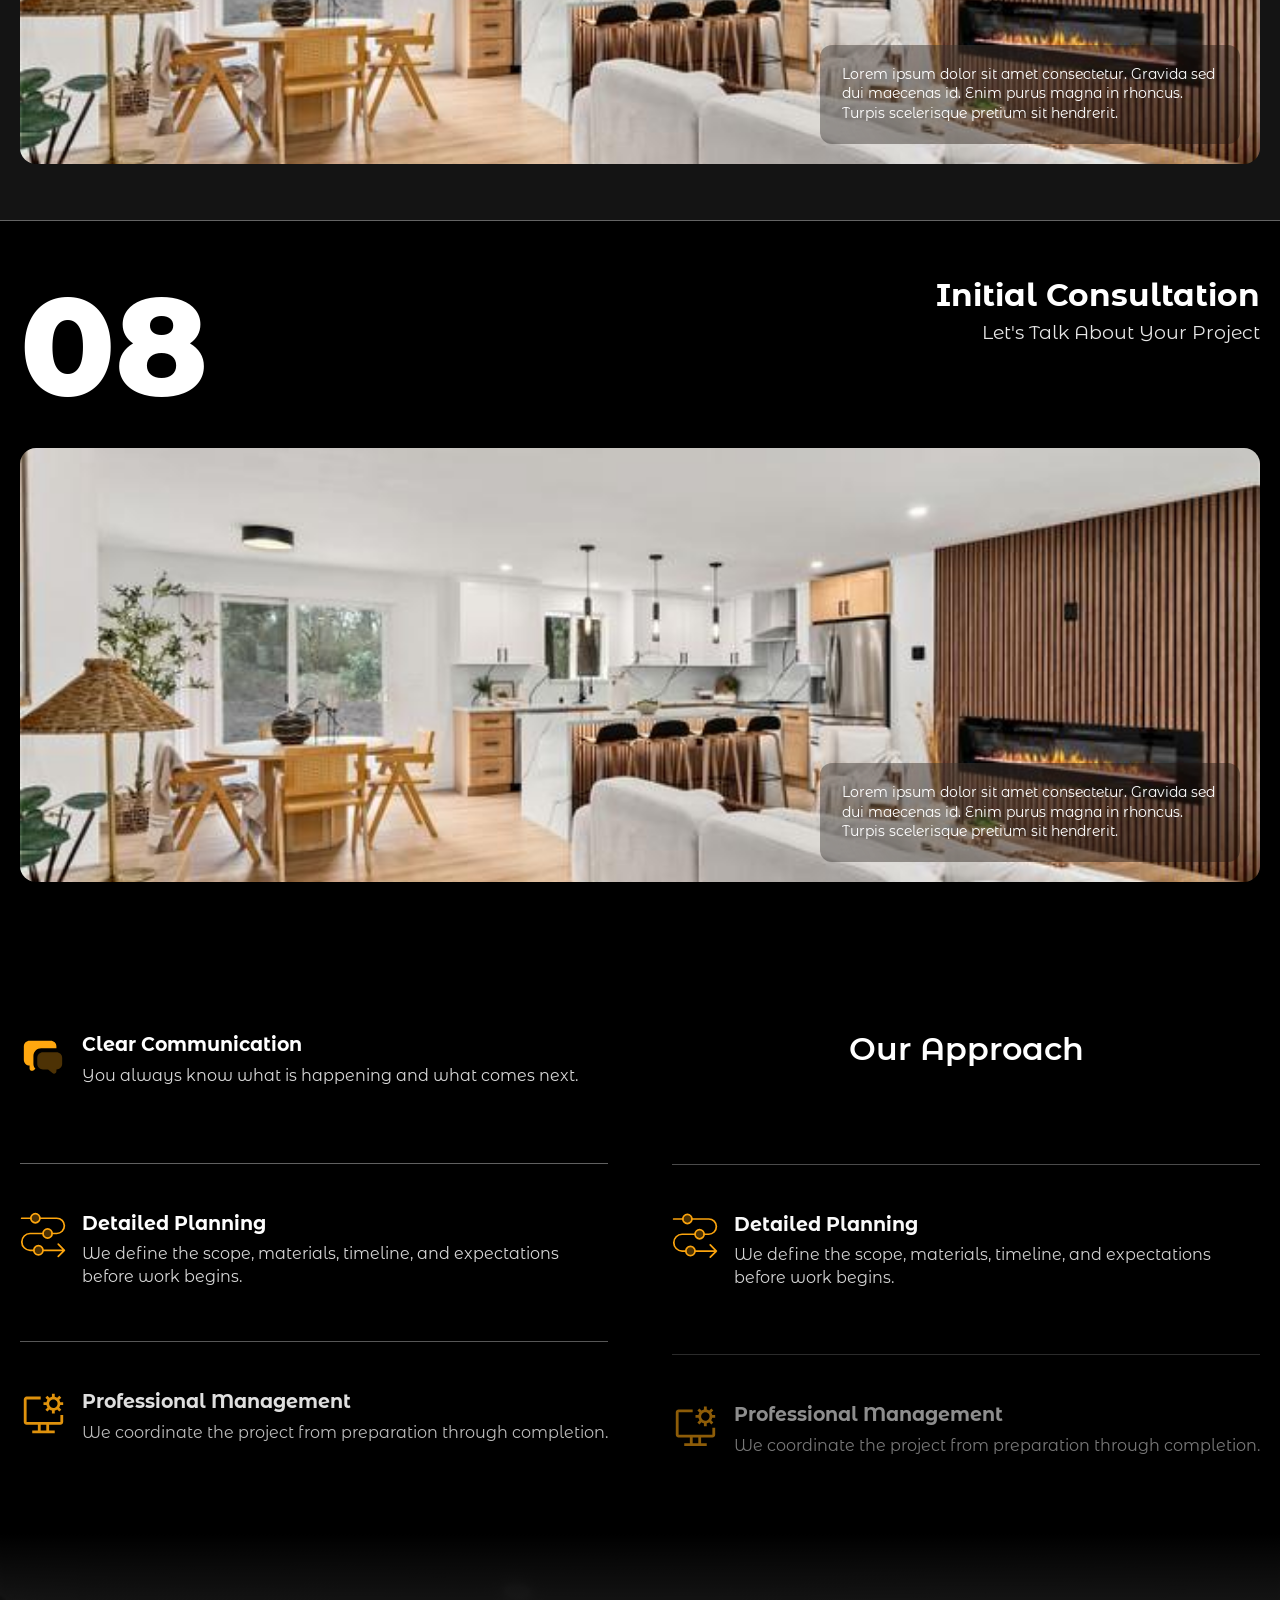
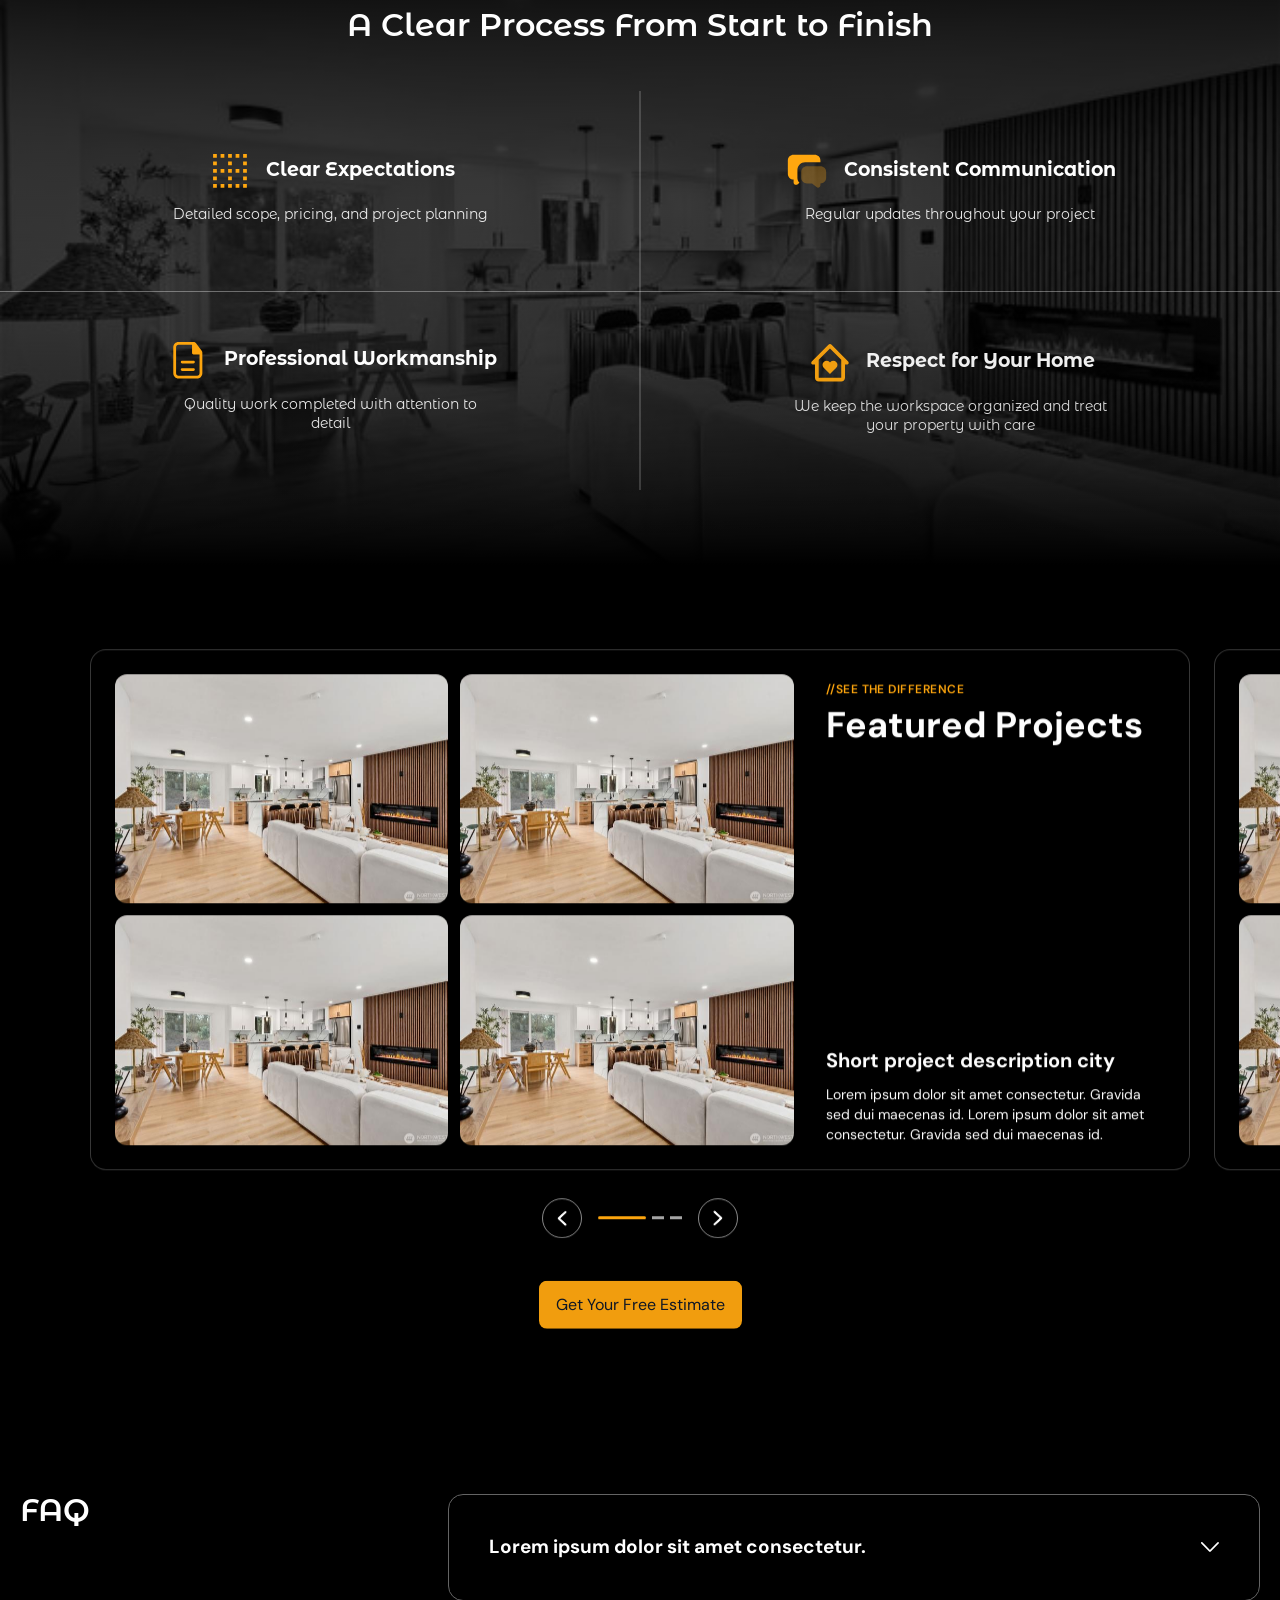
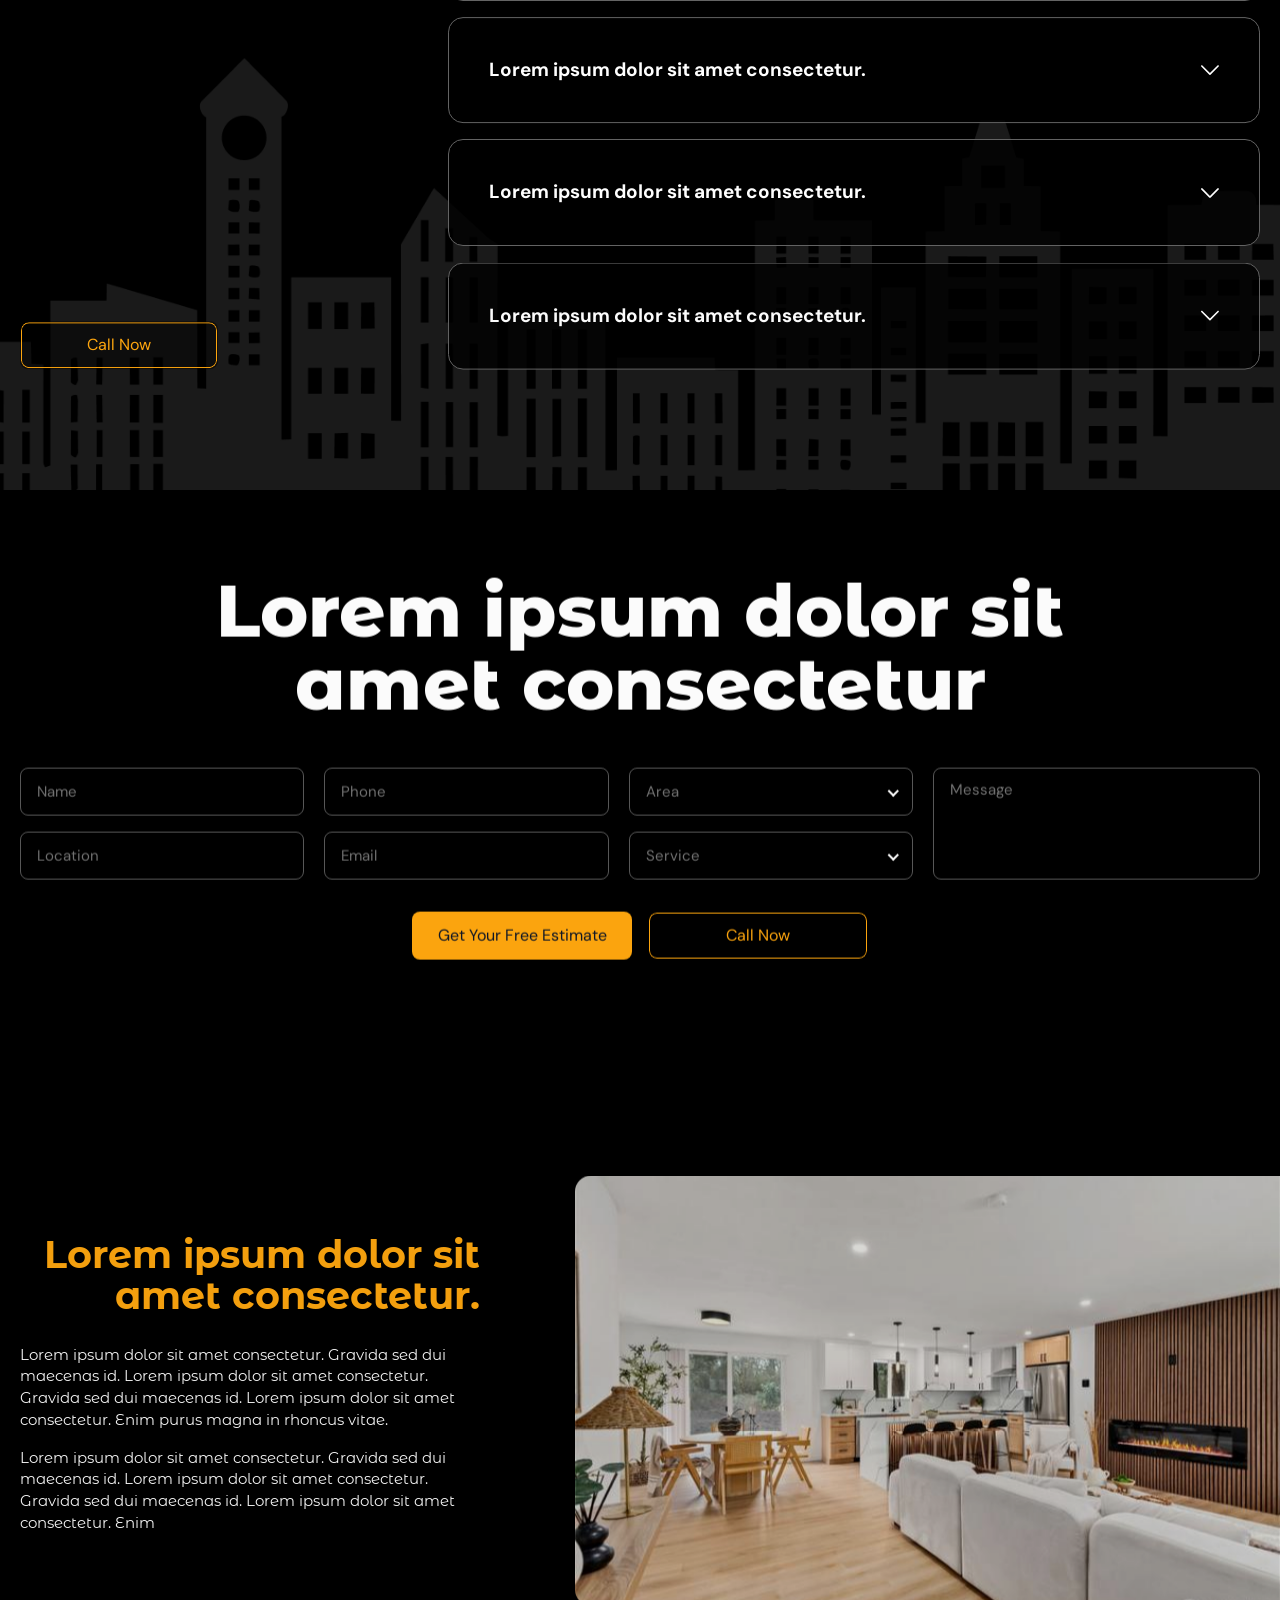
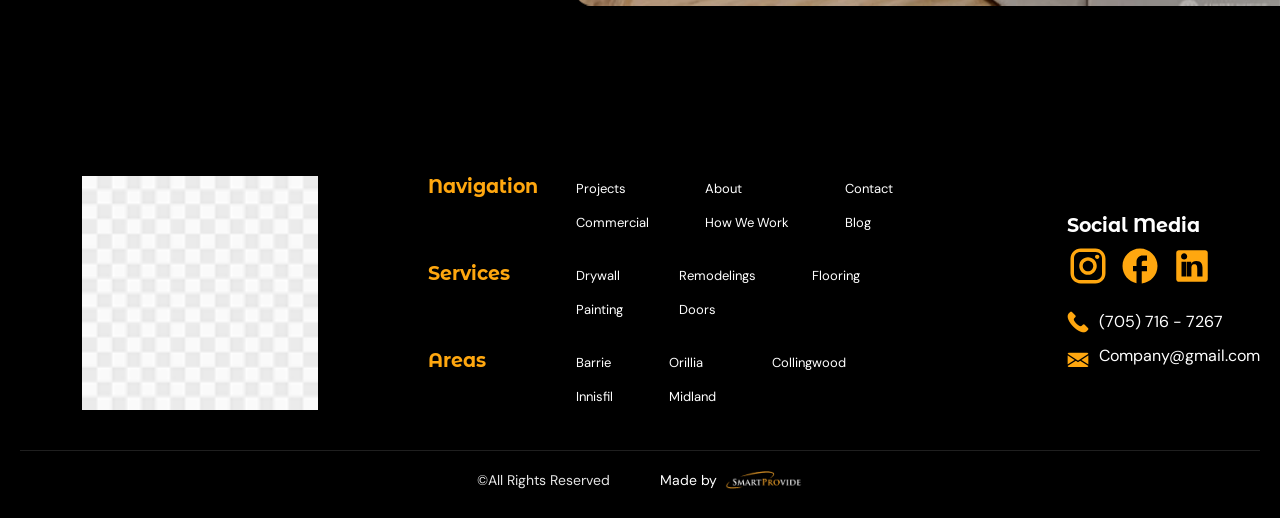
<file: how-we-work.html>
<!doctype html>
<html lang="en">
<head>
    <meta charset="UTF-8" />
    <meta name="viewport" content="width=device-width, initial-scale=1.0, viewport-fit=cover" />

    <meta name="theme-color" content="#000000" />
    <meta name="apple-mobile-web-app-status-bar-style" content="black-translucent">

    <title>Homeowner&#x27;s Hub</title>

    <!-- FAVICONS -->
    <link rel="icon" type="image/x-icon" href="./assets/images/favicon/favicon.ico" />
    <link rel="icon" type="image/svg+xml" href="./assets/images/favicon/favicon.svg" />
    <link rel="icon" type="image/png" sizes="96x96" href="./assets/images/favicon/favicon-96x96.png" />
    <link rel="apple-touch-icon" sizes="180x180" href="./assets/images/favicon/apple-touch-icon.png" />
    <link rel="manifest" href="./assets/images/favicon/site.webmanifest" />

  <script type="module" crossorigin src="./assets/js/vendor.min.js"></script>
  <script type="module" crossorigin src="./assets/js/main.min2.js"></script>
  <link rel="stylesheet" crossorigin href="./assets/css/style.min.css">
</head>

<body>
    <div class="wrapper" id="main">
        <header class="header" data-anim="fade-down">
            <div class="header__container">
                <button type="button" class="menu__icon icon-menu js-menu-trigger"><span></span></button>
        
                <div class="header__menu menu">
                    <button type="button" class="menu__icon close-menu js-menu-close" aria-label="close menu"></button>
                    <a class="header__logo" href="index.html"><img src="./assets/images/logo.png" alt="homeowners"></a>
                    <nav class="menu__nav">
                        <ul>
                            <li>
                                <a href="services.html">Services</a>
                            </li>
                            <li>
                                <a href="projects.html">Projects</a>
                            </li>
                            <li>
                                <a href="commercial.html">Commercial</a>
                            </li>
                            <li>
                                <a href="about.html">About</a>
                            </li>
                            <li>
                                <a href="how-we-work.html">How We Work</a>
                            </li>
                            <li>
                                <a href="areas.html">Areas</a>
                            </li>
                            <li>
                                <a href="contacts.html">Contact</a>
                            </li>
                            <li>
                                <a href="blog.html">Blog</a>
                            </li>
                        </ul>
                    </nav>
                    <div class="menu__social social">
                        <ul class="social__list">
                            <li class="social__item">
                                <a class="social__link" href="#" aria-label="instagram">
                                    <svg width="42" height="42" viewBox="0 0 42 42" fill="none" xmlns="http://www.w3.org/2000/svg">
                                        <path d="M13.65 3.5H28.35C33.95 3.5 38.5 8.05 38.5 13.65V28.35C38.5 31.0419 37.4306 33.6236 35.5271 35.5271C33.6236 37.4306 31.0419 38.5 28.35 38.5H13.65C8.05 38.5 3.5 33.95 3.5 28.35V13.65C3.5 10.9581 4.56937 8.37636 6.47287 6.47287C8.37636 4.56937 10.9581 3.5 13.65 3.5ZM13.3 7C11.6291 7 10.0267 7.66375 8.84523 8.84523C7.66375 10.0267 7 11.6291 7 13.3V28.7C7 32.1825 9.8175 35 13.3 35H28.7C30.3709 35 31.9733 34.3363 33.1548 33.1548C34.3363 31.9733 35 30.3709 35 28.7V13.3C35 9.8175 32.1825 7 28.7 7H13.3ZM30.1875 9.625C30.7677 9.625 31.3241 9.85547 31.7343 10.2657C32.1445 10.6759 32.375 11.2323 32.375 11.8125C32.375 12.3927 32.1445 12.9491 31.7343 13.3593C31.3241 13.7695 30.7677 14 30.1875 14C29.6073 14 29.0509 13.7695 28.6407 13.3593C28.2305 12.9491 28 12.3927 28 11.8125C28 11.2323 28.2305 10.6759 28.6407 10.2657C29.0509 9.85547 29.6073 9.625 30.1875 9.625ZM21 12.25C23.3206 12.25 25.5462 13.1719 27.1872 14.8128C28.8281 16.4538 29.75 18.6794 29.75 21C29.75 23.3206 28.8281 25.5462 27.1872 27.1872C25.5462 28.8281 23.3206 29.75 21 29.75C18.6794 29.75 16.4538 28.8281 14.8128 27.1872C13.1719 25.5462 12.25 23.3206 12.25 21C12.25 18.6794 13.1719 16.4538 14.8128 14.8128C16.4538 13.1719 18.6794 12.25 21 12.25ZM21 15.75C19.6076 15.75 18.2723 16.3031 17.2877 17.2877C16.3031 18.2723 15.75 19.6076 15.75 21C15.75 22.3924 16.3031 23.7277 17.2877 24.7123C18.2723 25.6969 19.6076 26.25 21 26.25C22.3924 26.25 23.7277 25.6969 24.7123 24.7123C25.6969 23.7277 26.25 22.3924 26.25 21C26.25 19.6076 25.6969 18.2723 24.7123 17.2877C23.7277 16.3031 22.3924 15.75 21 15.75Z" fill="#FFA70F" />
                                    </svg>
        
                                </a>
                            </li>
                            <li class="social__item">
                                <a class="social__link" href="#" aria-label="facebook">
                                    <svg width="42" height="42" viewBox="0 0 42 42" fill="none" xmlns="http://www.w3.org/2000/svg">
                                        <g clip-path="url(#clip0_307_4106)">
                                            <path d="M38.5 21C38.5 11.34 30.66 3.5 21 3.5C11.34 3.5 3.5 11.34 3.5 21C3.5 29.47 9.52 36.5225 17.5 38.15V26.25H14V21H17.5V16.625C17.5 13.2475 20.2475 10.5 23.625 10.5H28V15.75H24.5C23.5375 15.75 22.75 16.5375 22.75 17.5V21H28V26.25H22.75V38.4125C31.5875 37.5375 38.5 30.0825 38.5 21Z" fill="#FFA70F" />
                                        </g>
                                        <defs>
                                            <clipPath id="clip0_307_4106">
                                                <rect width="42" height="42" rx="21" fill="white" />
                                            </clipPath>
                                        </defs>
                                    </svg>
        
                                </a>
                            </li>
                        </ul>
                    </div>
                    <div class="menu__actions">
                        <a href="#" class="btn btn-primary" data-popup-target="#contact-us">Get Your Free Estimate</a>
                        <a href="tel:7057167267" class="btn btn-secondary"><span>Call Now</span></a>
                    </div>
                </div>
        
                <a class="header__phone --icon-phone" href="tel:7057167267" aria-label="call (705) 716 - 7267"></a>
            </div>
        </header>

        <main class="page page--how-we-work">
            <section class="hero">
                <nav class="breadcrumbs" aria-label="Breadcrumb" data-anim="fade-up">
                    <div class="breadcrumbs__container">
                        <ol class="breadcrumbs__list" itemscope itemtype="https://schema.org/BreadcrumbList">
                
                            <li class="breadcrumbs__item breadcrumbs__item--main" itemprop="itemListElement" itemscope
                                itemtype="https://schema.org/ListItem">
                                <a class="breadcrumbs__link" href="index.html" itemprop="item">
                                    <span itemprop="name"><svg class="icon">
                                            <use href="./assets/images/sprite.svg#icon-home"></use>
                                        </svg></span>
                                </a>
                                <meta itemprop="position" content="1" />
                            </li>
                
                            <li class="breadcrumbs__item" itemprop="itemListElement" itemscope itemtype="https://schema.org/ListItem">
                                <a class="breadcrumbs__link" href="#" itemprop="item">
                                    <span itemprop="name">Home</span>
                                </a>
                                <meta itemprop="position" content="2" />
                            </li>
                
                
                            <li class="breadcrumbs__item breadcrumbs__item--current" itemprop="itemListElement" itemscope
                                itemtype="https://schema.org/ListItem">
                                <span class="breadcrumbs__current" itemprop="name" aria-current="page"> How We Work</span>
                                <meta itemprop="position" content="3" />
                            </li>
                
                        </ol>
                    </div>
                </nav>                <div class="hero__bg">
                    <img src="./assets/images/hero01.jpg" alt="hero">
                </div>
                <div class="hero__container">
                    <div class="hero__content">
                        <h1 class="hero__title title" data-anim="fade-up">Lorem ipsum dolor sit amet consectetur</h1>

                        <div class="hero__buttons" data-anim="fade-up" data-anim-delay="0.15">
                            <a href="#" class="btn btn-primary" data-popup-target="#contact-us"><span>Get Your Free Estimate</span></a>
                            <a href="tel:+1234567890" class="btn btn-secondary"><span>Call Now</span></a>
                        </div>
                    </div>

                    <div class="hero__form" data-anim="fade-up" data-anim-delay="0.25">
                        <form class="lead-form" id="hero-form" action="#" method="POST">
                        
                            <h2 class="lead-form__title">Lorem ipsum dolor sit amet consectetur.</h2>
                            <p class="lead-form__text">Lorem ipsum dolor sit amet consectetur.</p>
                        
                            <div class="lead-form__grid">
                                <div class="lead-form__group">
                                    <label class="visually-hidden" for="hero-name">Name</label>
                                    <input class="lead-form__input" id="hero-name" type="text" name="name" placeholder="Name" autocomplete="name" required>
                                </div>
                                <div class="lead-form__group">
                                    <label class="visually-hidden" for="hero-phone">Phone</label>
                                    <input class="lead-form__input" id="hero-phone" type="tel" name="phone" placeholder="Phone" autocomplete="tel" required>
                                </div>
                            </div>
                        
                            <div class="lead-form__group">
                                <label class="visually-hidden" for="hero-email">Email</label>
                                <input class="lead-form__input" id="hero-email" type="email" name="email" placeholder="Email" autocomplete="email" required>
                            </div>
                        
                            <div class="lead-form__group">
                                <label class="visually-hidden" for="hero-location">Location</label>
                                <input class="lead-form__input" id="hero-location" type="text" name="location" placeholder="Location" autocomplete="address-level2">
                            </div>
                        
                            <div class="lead-form__grid">
                                <div class="lead-form__group">
                                    <label class="visually-hidden" for="hero-area">Area</label>
                                    <select class="lead-form__select js-select" id="hero-area" name="area">
                                        <option value="" selected disabled>Area</option>
                                        <option value="barrie">Barrie</option>
                                        <option value="innisfil">Innisfil</option>
                                        <option value="orillia">Orillia</option>
                                        <option value="midland">Midland</option>
                                        <option value="collingwood">Collingwood</option>
                                    </select>
                                </div>
                                <div class="lead-form__group">
                                    <label class="visually-hidden" for="hero-service">Service</label>
                                    <select class="lead-form__select js-select" id="hero-service" name="service">
                                        <option value="" selected disabled>Service</option>
                                        <option value="drywall">Drywall</option>
                                        <option value="painting">Painting</option>
                                        <option value="remodelings">Remodelings</option>
                                        <option value="doors">Doors</option>
                                        <option value="flooring">Flooring</option>
                                    </select>
                                </div>
                            </div>
                        
                            <div class="lead-form__group">
                                <label class="visually-hidden" for="hero-message">Message</label>
                                <textarea class="lead-form__input lead-form__textarea" id="hero-message" name="message" placeholder="Message" rows="4"></textarea>
                            </div>
                        
                            <button class="btn btn-secondary lead-form__submit" type="submit"><span>Call Now</span></button>
                        </form>
                    </div>
                </div>
            </section>

            <section class="section approach" id="approach">
                <div class="approach__container">
                    <div class="approach__aside" data-anim="fade-up">
                        <h2 class="approach__title title">Our Approach</h2>
                        <p class="approach__lead">A successful construction project starts long before construction begins. We take the time to understand your goals, plan every important detail, and keep you informed throughout the project.</p>
                    </div>

                    <ul class="approach__list" data-anim-stagger="true">
                        <li class="approach__item">
                            <span class="approach__icon" aria-hidden="true">
                                <img src="./assets/images/ic/07.svg" alt="">
                            </span>
                            <div class="approach__body">
                                <h3 class="approach__heading">Clear Communication</h3>
                                <p class="approach__text">You always know what is happening and what comes next.</p>
                            </div>
                        </li>
                        <li class="approach__item">
                            <span class="approach__icon" aria-hidden="true">
                                <img src="./assets/images/ic/08.svg" alt="">
                            </span>
                            <div class="approach__body">
                                <h3 class="approach__heading">Detailed Planning</h3>
                                <p class="approach__text">We define the scope, materials, timeline, and expectations before work begins.</p>
                            </div>
                        </li>
                        <li class="approach__item">
                            <span class="approach__icon" aria-hidden="true">
                                <img src="./assets/images/ic/09.svg" alt="">
                            </span>
                            <div class="approach__body">
                                <h3 class="approach__heading">Professional Management</h3>
                                <p class="approach__text">We coordinate the project from preparation through completion.</p>
                            </div>
                        </li>
                    </ul>
                </div>
            </section>

            <section class="section work-steps" id="work-steps">
                <div class="work-steps__container">
                    <h2 class="work-steps__title title" data-anim="fade-up">How Your Project Comes Together</h2>
                </div>

                <ol class="work-steps__list" data-anim-stagger="true">
                    <li class="work-steps__item">
                        <div class="work-steps__inner">
                            <div class="work-steps__head">
                                <span class="work-steps__num">01</span>
                                <div class="work-steps__headings">
                                    <h3 class="work-steps__heading">Initial Consultation</h3>
                                    <p class="work-steps__subtitle">Let's Talk About Your Project</p>
                                </div>
                            </div>
                            <div class="work-steps__media">
                                <img src="./assets/images/img.jpg" alt="Initial Consultation">
                                <div class="work-steps__caption">
                                    <p>Lorem ipsum dolor sit amet consectetur. Gravida sed dui maecenas id. Enim purus magna in rhoncus. Turpis scelerisque pretium sit hendrerit.</p>
                                </div>
                            </div>
                        </div>
                    </li>
                    <li class="work-steps__item">
                        <div class="work-steps__inner">
                            <div class="work-steps__head">
                                <span class="work-steps__num">02</span>
                                <div class="work-steps__headings">
                                    <h3 class="work-steps__heading">Initial Consultation</h3>
                                    <p class="work-steps__subtitle">Let's Talk About Your Project</p>
                                </div>
                            </div>
                            <div class="work-steps__media">
                                <img src="./assets/images/img.jpg" alt="Initial Consultation">
                                <div class="work-steps__caption">
                                    <p>Lorem ipsum dolor sit amet consectetur. Gravida sed dui maecenas id. Enim purus magna in rhoncus. Turpis scelerisque pretium sit hendrerit.</p>
                                </div>
                            </div>
                        </div>
                    </li>
                    <li class="work-steps__item">
                        <div class="work-steps__inner">
                            <div class="work-steps__head">
                                <span class="work-steps__num">03</span>
                                <div class="work-steps__headings">
                                    <h3 class="work-steps__heading">Initial Consultation</h3>
                                    <p class="work-steps__subtitle">Let's Talk About Your Project</p>
                                </div>
                            </div>
                            <div class="work-steps__media">
                                <img src="./assets/images/img.jpg" alt="Initial Consultation">
                                <div class="work-steps__caption">
                                    <p>Lorem ipsum dolor sit amet consectetur. Gravida sed dui maecenas id. Enim purus magna in rhoncus. Turpis scelerisque pretium sit hendrerit.</p>
                                </div>
                            </div>
                        </div>
                    </li>
                    <li class="work-steps__item">
                        <div class="work-steps__inner">
                            <div class="work-steps__head">
                                <span class="work-steps__num">04</span>
                                <div class="work-steps__headings">
                                    <h3 class="work-steps__heading">Initial Consultation</h3>
                                    <p class="work-steps__subtitle">Let's Talk About Your Project</p>
                                </div>
                            </div>
                            <div class="work-steps__media">
                                <img src="./assets/images/img.jpg" alt="Initial Consultation">
                                <div class="work-steps__caption">
                                    <p>Lorem ipsum dolor sit amet consectetur. Gravida sed dui maecenas id. Enim purus magna in rhoncus. Turpis scelerisque pretium sit hendrerit.</p>
                                </div>
                            </div>
                        </div>
                    </li>
                    <li class="work-steps__item">
                        <div class="work-steps__inner">
                            <div class="work-steps__head">
                                <span class="work-steps__num">05</span>
                                <div class="work-steps__headings">
                                    <h3 class="work-steps__heading">Initial Consultation</h3>
                                    <p class="work-steps__subtitle">Let's Talk About Your Project</p>
                                </div>
                            </div>
                            <div class="work-steps__media">
                                <img src="./assets/images/img.jpg" alt="Initial Consultation">
                                <div class="work-steps__caption">
                                    <p>Lorem ipsum dolor sit amet consectetur. Gravida sed dui maecenas id. Enim purus magna in rhoncus. Turpis scelerisque pretium sit hendrerit.</p>
                                </div>
                            </div>
                        </div>
                    </li>
                    <li class="work-steps__item">
                        <div class="work-steps__inner">
                            <div class="work-steps__head">
                                <span class="work-steps__num">06</span>
                                <div class="work-steps__headings">
                                    <h3 class="work-steps__heading">Initial Consultation</h3>
                                    <p class="work-steps__subtitle">Let's Talk About Your Project</p>
                                </div>
                            </div>
                            <div class="work-steps__media">
                                <img src="./assets/images/img.jpg" alt="Initial Consultation">
                                <div class="work-steps__caption">
                                    <p>Lorem ipsum dolor sit amet consectetur. Gravida sed dui maecenas id. Enim purus magna in rhoncus. Turpis scelerisque pretium sit hendrerit.</p>
                                </div>
                            </div>
                        </div>
                    </li>
                    <li class="work-steps__item">
                        <div class="work-steps__inner">
                            <div class="work-steps__head">
                                <span class="work-steps__num">07</span>
                                <div class="work-steps__headings">
                                    <h3 class="work-steps__heading">Initial Consultation</h3>
                                    <p class="work-steps__subtitle">Let's Talk About Your Project</p>
                                </div>
                            </div>
                            <div class="work-steps__media">
                                <img src="./assets/images/img.jpg" alt="Initial Consultation">
                                <div class="work-steps__caption">
                                    <p>Lorem ipsum dolor sit amet consectetur. Gravida sed dui maecenas id. Enim purus magna in rhoncus. Turpis scelerisque pretium sit hendrerit.</p>
                                </div>
                            </div>
                        </div>
                    </li>
                    <li class="work-steps__item">
                        <div class="work-steps__inner">
                            <div class="work-steps__head">
                                <span class="work-steps__num">08</span>
                                <div class="work-steps__headings">
                                    <h3 class="work-steps__heading">Initial Consultation</h3>
                                    <p class="work-steps__subtitle">Let's Talk About Your Project</p>
                                </div>
                            </div>
                            <div class="work-steps__media">
                                <img src="./assets/images/img.jpg" alt="Initial Consultation">
                                <div class="work-steps__caption">
                                    <p>Lorem ipsum dolor sit amet consectetur. Gravida sed dui maecenas id. Enim purus magna in rhoncus. Turpis scelerisque pretium sit hendrerit.</p>
                                </div>
                            </div>
                        </div>
                    </li>
                </ol>
            </section>

            <section class="section work-grid" id="work-grid">
                <div class="work-grid__container">
                    <ul class="work-grid__list" data-anim-stagger="true">
                        <li class="work-grid__cell">
                            <span class="work-grid__icon" aria-hidden="true">
                                <img src="./assets/images/ic/07.svg" alt="">
                            </span>
                            <div class="work-grid__body">
                                <h3 class="work-grid__heading">Clear Communication</h3>
                                <p class="work-grid__text">You always know what is happening and what comes next.</p>
                            </div>
                        </li>

                        <li class="work-grid__cell work-grid__cell--title">
                            <h2 class="work-grid__title title">Our Approach</h2>
                            <p class="work-grid__lead">A successful construction project starts long before construction begins. We take the time to understand your goals, plan every important detail, and keep you informed throughout the project.</p>
                        </li>

                        <li class="work-grid__cell">
                            <span class="work-grid__icon" aria-hidden="true">
                                <img src="./assets/images/ic/08.svg" alt="">
                            </span>
                            <div class="work-grid__body">
                                <h3 class="work-grid__heading">Detailed Planning</h3>
                                <p class="work-grid__text">We define the scope, materials, timeline, and expectations before work begins.</p>
                            </div>
                        </li>

                        <li class="work-grid__cell">
                            <span class="work-grid__icon" aria-hidden="true">
                                <img src="./assets/images/ic/08.svg" alt="">
                            </span>
                            <div class="work-grid__body">
                                <h3 class="work-grid__heading">Detailed Planning</h3>
                                <p class="work-grid__text">We define the scope, materials, timeline, and expectations before work begins.</p>
                            </div>
                        </li>

                        <li class="work-grid__cell">
                            <span class="work-grid__icon" aria-hidden="true">
                                <img src="./assets/images/ic/09.svg" alt="">
                            </span>
                            <div class="work-grid__body">
                                <h3 class="work-grid__heading">Professional Management</h3>
                                <p class="work-grid__text">We coordinate the project from preparation through completion.</p>
                            </div>
                        </li>

                        <li class="work-grid__cell">
                            <span class="work-grid__icon" aria-hidden="true">
                                <img src="./assets/images/ic/09.svg" alt="">
                            </span>
                            <div class="work-grid__body">
                                <h3 class="work-grid__heading">Professional Management</h3>
                                <p class="work-grid__text">We coordinate the project from preparation through completion.</p>
                            </div>
                        </li>
                    </ul>
                </div>
            </section>

            <section class="section clear-process" id="clear-process">
                <div class="clear-process__bg" aria-hidden="true">
                    <img src="./assets/images/img.jpg" alt="">
                </div>
                <div class="clear-process__container">
                    <h2 class="clear-process__title title" data-anim="fade-up">A Clear Process From Start to Finish</h2>

                    <ul class="clear-process__list" data-anim-stagger="true">
                        <li class="clear-process__item">
                            <div class="clear-process__top">
                                <span class="clear-process__icon" aria-hidden="true">
                                    <img src="./assets/images/ic/10.svg" alt="">
                                </span>
                                <h3 class="clear-process__heading">Clear Expectations</h3>
                            </div>
                            <p class="clear-process__text">Detailed scope, pricing, and project planning</p>
                        </li>
                        <li class="clear-process__item">
                            <div class="clear-process__top">
                                <span class="clear-process__icon" aria-hidden="true">
                                    <img src="./assets/images/ic/07.svg" alt="">
                                </span>
                                <h3 class="clear-process__heading">Consistent Communication</h3>
                            </div>
                            <p class="clear-process__text">Regular updates throughout your project</p>
                        </li>
                        <li class="clear-process__item">
                            <div class="clear-process__top">
                                <span class="clear-process__icon" aria-hidden="true">
                                    <img src="./assets/images/ic/01.svg" alt="">
                                </span>
                                <h3 class="clear-process__heading">Professional Workmanship</h3>
                            </div>
                            <p class="clear-process__text">Quality work completed with attention to detail</p>
                        </li>
                        <li class="clear-process__item">
                            <div class="clear-process__top">
                                <span class="clear-process__icon" aria-hidden="true">
                                    <img src="./assets/images/ic/13.svg" alt="">
                                </span>
                                <h3 class="clear-process__heading">Respect for Your Home</h3>
                            </div>
                            <p class="clear-process__text">We keep the workspace organized and treat your property with care</p>
                        </li>
                    </ul>
                </div>
            </section>

            <section class="section projects" id="projects">
                <div class="projects__container">
                    <div class="projects__head" data-anim="fade-up">
                        <span class="projects__label">//SEE THE DIFFERENCE</span>
                        <h2 class="projects__title title">Featured Projects</h2>
                    </div>

                    <div class="projects__slider" data-anim="fade-up" data-anim-delay="0.2">
                        <div class="projects__wrapper swiper-wrapper">
                            <div class="projects__slide swiper-slide">
                                <article class="project">
                                    <div class="project__gallery">
                                        <div class="project__gallery-item"><img src="./assets/images/img.jpg" alt="Featured project"></div>
                                        <div class="project__gallery-item"><img src="./assets/images/img.jpg" alt="Featured project"></div>
                                        <div class="project__gallery-item"><img src="./assets/images/img.jpg" alt="Featured project"></div>
                                        <div class="project__gallery-item"><img src="./assets/images/img.jpg" alt="Featured project"></div>
                                    </div>
                                    <div class="project__content">
                                        <div class="project__content-head">
                                            <span class="projects__label">//SEE THE DIFFERENCE</span>
                                            <p class="project__heading">Featured Projects</p>
                                        </div>
                                        <h3 class="project__name">Short project description city</h3>
                                        <p class="project__text">Lorem ipsum dolor sit amet consectetur. Gravida sed dui maecenas id. Lorem ipsum dolor sit amet consectetur. Gravida sed dui maecenas id.</p>
                                    </div>
                                </article>
                            </div>
                            <div class="projects__slide swiper-slide">
                                <article class="project">
                                    <div class="project__gallery">
                                        <div class="project__gallery-item"><img src="./assets/images/img.jpg" alt="Featured project"></div>
                                        <div class="project__gallery-item"><img src="./assets/images/img.jpg" alt="Featured project"></div>
                                        <div class="project__gallery-item"><img src="./assets/images/img.jpg" alt="Featured project"></div>
                                        <div class="project__gallery-item"><img src="./assets/images/img.jpg" alt="Featured project"></div>
                                    </div>
                                    <div class="project__content">
                                        <div class="project__content-head">
                                            <span class="projects__label">//SEE THE DIFFERENCE</span>
                                            <p class="project__heading">Featured Projects</p>
                                        </div>
                                        <h3 class="project__name">Short project description city</h3>
                                        <p class="project__text">Lorem ipsum dolor sit amet consectetur. Gravida sed dui maecenas id. Lorem ipsum dolor sit amet consectetur. Gravida sed dui maecenas id.</p>
                                    </div>
                                </article>
                            </div>
                            <div class="projects__slide swiper-slide">
                                <article class="project">
                                    <div class="project__gallery">
                                        <div class="project__gallery-item"><img src="./assets/images/img.jpg" alt="Featured project"></div>
                                        <div class="project__gallery-item"><img src="./assets/images/img.jpg" alt="Featured project"></div>
                                        <div class="project__gallery-item"><img src="./assets/images/img.jpg" alt="Featured project"></div>
                                        <div class="project__gallery-item"><img src="./assets/images/img.jpg" alt="Featured project"></div>
                                    </div>
                                    <div class="project__content">
                                        <div class="project__content-head">
                                            <span class="projects__label">//SEE THE DIFFERENCE</span>
                                            <p class="project__heading">Featured Projects</p>
                                        </div>
                                        <h3 class="project__name">Short project description city</h3>
                                        <p class="project__text">Lorem ipsum dolor sit amet consectetur. Gravida sed dui maecenas id. Lorem ipsum dolor sit amet consectetur. Gravida sed dui maecenas id.</p>
                                    </div>
                                </article>
                            </div>
                        </div>

                        <div class="swiper-nav projects__nav">
                            <button type="button" class="swiper-button-prev --icon-arrow-next" aria-label="Previous project"></button>
                            <div class="swiper-pagination projects__pagination"></div>
                            <button type="button" class="swiper-button-next --icon-arrow-next" aria-label="Next project"></button>
                        </div>
                    </div>

                    <div class="projects__actions" data-anim="fade-up" data-anim-delay="0.3">
                        <a href="#" class="btn btn-primary" data-popup-target="#contact-us">Get Your Free Estimate</a>
                        <a href="projects.html" class="btn btn-secondary projects__btn-more"><span>View more</span></a>
                    </div>
                </div>
            </section>

            <section class="section faq" id="faq">
                <div class="faq__bg" aria-hidden="true">
                    <img src="./assets/images/bg2.png" alt="">
                </div>
                <div class="faq__container">
                    <div class="faq__aside" data-anim="fade-up">
                        <h2 class="faq__title title">FAQ</h2>
                        <a href="tel:7057167267" class="btn btn-secondary faq__cta faq__cta--desktop"><span>Call Now</span></a>
                    </div>

                    <ul class="faq__list" data-anim-stagger="true">
                        <li class="faq__item js-faq-wrap">
                            <button class="faq__item-trigger js-faq-trigger" type="button">
                                <span>Lorem ipsum dolor sit amet consectetur.</span>
                                <svg class="icon" aria-hidden="true">
                                    <use href="./assets/images/sprite.svg#icon-arrow-down"></use>
                                </svg>
                            </button>
                            <div class="faq__item-content js-faq-body">
                                <div class="faq__item-text">
                                    <p>Lorem ipsum dolor sit amet consectetur. Gravida sed dui maecenas id. Enim purus magna in rhoncus vitae. Lorem ipsum dolor sit amet consectetur.</p>
                                    <p>Gravida sed dui maecenas id. Enim purus magna in rhoncus vitae. Lorem ipsum dolor sit amet consectetur. Gravida sed dui maecenas id.</p>
                                </div>
                            </div>
                        </li>
                        <li class="faq__item js-faq-wrap">
                            <button class="faq__item-trigger js-faq-trigger" type="button">
                                <span>Lorem ipsum dolor sit amet consectetur.</span>
                                <svg class="icon" aria-hidden="true">
                                    <use href="./assets/images/sprite.svg#icon-arrow-down"></use>
                                </svg>
                            </button>
                            <div class="faq__item-content js-faq-body">
                                <div class="faq__item-text">
                                    <p>Lorem ipsum dolor sit amet consectetur. Gravida sed dui maecenas id. Enim purus magna in rhoncus vitae. Lorem ipsum dolor sit amet consectetur.</p>
                                    <p>Gravida sed dui maecenas id. Enim purus magna in rhoncus vitae. Lorem ipsum dolor sit amet consectetur. Gravida sed dui maecenas id.</p>
                                </div>
                            </div>
                        </li>
                        <li class="faq__item js-faq-wrap">
                            <button class="faq__item-trigger js-faq-trigger" type="button">
                                <span>Lorem ipsum dolor sit amet consectetur.</span>
                                <svg class="icon" aria-hidden="true">
                                    <use href="./assets/images/sprite.svg#icon-arrow-down"></use>
                                </svg>
                            </button>
                            <div class="faq__item-content js-faq-body">
                                <div class="faq__item-text">
                                    <p>Lorem ipsum dolor sit amet consectetur. Gravida sed dui maecenas id. Enim purus magna in rhoncus vitae. Lorem ipsum dolor sit amet consectetur.</p>
                                    <p>Gravida sed dui maecenas id. Enim purus magna in rhoncus vitae. Lorem ipsum dolor sit amet consectetur. Gravida sed dui maecenas id.</p>
                                </div>
                            </div>
                        </li>
                        <li class="faq__item js-faq-wrap">
                            <button class="faq__item-trigger js-faq-trigger" type="button">
                                <span>Lorem ipsum dolor sit amet consectetur.</span>
                                <svg class="icon" aria-hidden="true">
                                    <use href="./assets/images/sprite.svg#icon-arrow-down"></use>
                                </svg>
                            </button>
                            <div class="faq__item-content js-faq-body">
                                <div class="faq__item-text">
                                    <p>Lorem ipsum dolor sit amet consectetur. Gravida sed dui maecenas id. Enim purus magna in rhoncus vitae. Lorem ipsum dolor sit amet consectetur.</p>
                                    <p>Gravida sed dui maecenas id. Enim purus magna in rhoncus vitae. Lorem ipsum dolor sit amet consectetur. Gravida sed dui maecenas id.</p>
                                </div>
                            </div>
                        </li>
                    </ul>

                    <a href="#discuss" class="btn btn-secondary faq__cta faq__cta--mobile" data-anim="fade-up"><span>Get Your Free Estimate</span></a>
                </div>
            </section>

            <section class="section discuss" id="discuss">
                <div class="discuss__container" data-anim="fade-up">
                    <form class="contact-form" id="discuss-form" action="#" method="POST">
                        <h2 class="contact-form__title">
                            <span>Lorem ipsum dolor sit</span>
                            <span>amet consectetur</span>
                        </h2>

                        <div class="contact-form__fields">
                            <div class="contact-form__group contact-form__group--name">
                                <label class="visually-hidden" for="discuss-name">Name</label>
                                <input class="contact-form__input" id="discuss-name" type="text" name="name" placeholder="Name" autocomplete="name" required>
                            </div>

                            <div class="contact-form__group contact-form__group--phone">
                                <label class="visually-hidden" for="discuss-phone">Phone</label>
                                <input class="contact-form__input" id="discuss-phone" type="tel" name="phone" placeholder="Phone" autocomplete="tel" required>
                            </div>

                            <div class="contact-form__group contact-form__group--area">
                                <label class="visually-hidden" for="discuss-area">Area</label>
                                <select class="contact-form__select js-select" id="discuss-area" name="area">
                                    <option value="" selected disabled>Area</option>
                                    <option value="barrie">Barrie</option>
                                    <option value="innisfil">Innisfil</option>
                                    <option value="orillia">Orillia</option>
                                    <option value="midland">Midland</option>
                                    <option value="collingwood">Collingwood</option>
                                </select>
                            </div>

                            <div class="contact-form__group contact-form__group--message">
                                <label class="visually-hidden" for="discuss-message">Message</label>
                                <textarea class="contact-form__input contact-form__textarea" id="discuss-message" name="message" placeholder="Message" rows="5"></textarea>
                            </div>

                            <div class="contact-form__group contact-form__group--location">
                                <label class="visually-hidden" for="discuss-location">Location</label>
                                <input class="contact-form__input" id="discuss-location" type="text" name="location" placeholder="Location" autocomplete="address-level2">
                            </div>

                            <div class="contact-form__group contact-form__group--email">
                                <label class="visually-hidden" for="discuss-email">Email</label>
                                <input class="contact-form__input" id="discuss-email" type="email" name="email" placeholder="Email" autocomplete="email" required>
                            </div>

                            <div class="contact-form__group contact-form__group--service">
                                <label class="visually-hidden" for="discuss-service">Service</label>
                                <select class="contact-form__select js-select" id="discuss-service" name="service">
                                    <option value="" selected disabled>Service</option>
                                    <option value="drywall">Drywall</option>
                                    <option value="painting">Painting</option>
                                    <option value="remodelings">Remodelings</option>
                                    <option value="doors">Doors</option>
                                    <option value="flooring">Flooring</option>
                                </select>
                            </div>
                        </div>

                        <div class="contact-form__actions">
                            <button class="btn btn-primary" type="submit">Get Your Free Estimate</button>
                            <a href="tel:7057167267" class="btn btn-secondary"><span>Call Now</span></a>
                        </div>
                    </form>
                </div>
            </section>

            <section class="section about about--reverse" id="about-cta">
                <div class="about__container">
                    <div class="about__content" data-anim="fade-up">
                        <h2 class="about__title">Lorem ipsum dolor sit amet consectetur.</h2>
                        <div class="about__text">
                            <p>Lorem ipsum dolor sit amet consectetur. Gravida sed dui maecenas id. Lorem ipsum dolor sit amet consectetur. Gravida sed dui maecenas id. Lorem ipsum dolor sit amet consectetur. Enim purus magna in rhoncus vitae.</p>
                            <p>Lorem ipsum dolor sit amet consectetur. Gravida sed dui maecenas id. Lorem ipsum dolor sit amet consectetur. Gravida sed dui maecenas id. Lorem ipsum dolor sit amet consectetur. Enim</p>
                        </div>
                        <a href="#" class="btn btn-secondary about__btn about__btn--secondary" data-popup-target="#contact-us"><span>Get Your Free Estimate</span></a>
                    </div>
                    <div class="about__media" data-anim="fade-up" data-anim-delay="0.2">
                        <img src="./assets/images/img.jpg" alt="Modern home interior">
                    </div>
                </div>
            </section>
        </main>

        <footer class="footer">
            <div class="footer__container">
                <div class="footer__top">
                    <a class="footer__logo" href="index.html">
                        <img src="./assets/images/logo.png" alt="homeowners">
                    </a>
        
                    <div class="footer__cols">
                        <div class="footer__col footer__col--nav js-footer-acc">
                            <button class="footer__title js-footer-trigger" type="button">
                                Navigation
                                <span class="footer__chevron" aria-hidden="true"></span>
                            </button>
                            <nav class="footer__nav js-footer-body">
                                <ul>
                                    <li><a href="projects.html">Projects</a></li>
                                    <li><a href="commercial.html">Commercial</a></li>
                                    <li><a href="about.html">About</a></li>
                                    <li><a href="how-we-work.html">How We Work</a></li>
                                    <li><a href="contacts.html">Contact</a></li>
                                    <li><a href="blog.html">Blog</a></li>
                                </ul>
                            </nav>
                        </div>
        
                        <div class="footer__col footer__col--services js-footer-acc">
                            <button class="footer__title js-footer-trigger" type="button">
                                Services
                                <span class="footer__chevron" aria-hidden="true"></span>
                            </button>
                            <nav class="footer__nav js-footer-body">
                                <ul>
                                    <li><a href="services.html">Drywall</a></li>
                                    <li><a href="services.html">Painting</a></li>
                                    <li><a href="services.html">Remodelings</a></li>
                                    <li><a href="services.html">Doors</a></li>
                                    <li><a href="services.html">Flooring</a></li>
                                </ul>
                            </nav>
                        </div>
        
                        <div class="footer__col footer__col--areas js-footer-acc">
                            <button class="footer__title js-footer-trigger" type="button">
                                Areas
                                <span class="footer__chevron" aria-hidden="true"></span>
                            </button>
                            <nav class="footer__nav js-footer-body">
                                <ul>
                                    <li><a href="areas.html">Barrie</a></li>
                                    <li><a href="areas.html">Innisfil</a></li>
                                    <li><a href="areas.html">Orillia</a></li>
                                    <li><a href="areas.html">Midland</a></li>
                                    <li><a href="areas.html">Collingwood</a></li>
                                </ul>
                            </nav>
                        </div>
                    </div>
        
                    <div class="footer__aside">
                        <div class="footer__social">
                            <h3 class="footer__social-title">Social Media</h3>
                            <ul class="footer__social-list">
                                <li>
                                    <a class="footer__social-link" href="#" aria-label="instagram">
                                        <svg width="42" height="42" viewBox="0 0 42 42" fill="none" xmlns="http://www.w3.org/2000/svg" aria-hidden="true">
                                            <path d="M13.65 3.5H28.35C33.95 3.5 38.5 8.05 38.5 13.65V28.35C38.5 31.0419 37.4306 33.6236 35.5271 35.5271C33.6236 37.4306 31.0419 38.5 28.35 38.5H13.65C8.05 38.5 3.5 33.95 3.5 28.35V13.65C3.5 10.9581 4.56937 8.37636 6.47287 6.47287C8.37636 4.56937 10.9581 3.5 13.65 3.5ZM13.3 7C11.6291 7 10.0267 7.66375 8.84523 8.84523C7.66375 10.0267 7 11.6291 7 13.3V28.7C7 32.1825 9.8175 35 13.3 35H28.7C30.3709 35 31.9733 34.3363 33.1548 33.1548C34.3363 31.9733 35 30.3709 35 28.7V13.3C35 9.8175 32.1825 7 28.7 7H13.3ZM30.1875 9.625C30.7677 9.625 31.3241 9.85547 31.7343 10.2657C32.1445 10.6759 32.375 11.2323 32.375 11.8125C32.375 12.3927 32.1445 12.9491 31.7343 13.3593C31.3241 13.7695 30.7677 14 30.1875 14C29.6073 14 29.0509 13.7695 28.6407 13.3593C28.2305 12.9491 28 12.3927 28 11.8125C28 11.2323 28.2305 10.6759 28.6407 10.2657C29.0509 9.85547 29.6073 9.625 30.1875 9.625ZM21 12.25C23.3206 12.25 25.5462 13.1719 27.1872 14.8128C28.8281 16.4538 29.75 18.6794 29.75 21C29.75 23.3206 28.8281 25.5462 27.1872 27.1872C25.5462 28.8281 23.3206 29.75 21 29.75C18.6794 29.75 16.4538 28.8281 14.8128 27.1872C13.1719 25.5462 12.25 23.3206 12.25 21C12.25 18.6794 13.1719 16.4538 14.8128 14.8128C16.4538 13.1719 18.6794 12.25 21 12.25ZM21 15.75C19.6076 15.75 18.2723 16.3031 17.2877 17.2877C16.3031 18.2723 15.75 19.6076 15.75 21C15.75 22.3924 16.3031 23.7277 17.2877 24.7123C18.2723 25.6969 19.6076 26.25 21 26.25C22.3924 26.25 23.7277 25.6969 24.7123 24.7123C25.6969 23.7277 26.25 22.3924 26.25 21C26.25 19.6076 25.6969 18.2723 24.7123 17.2877C23.7277 16.3031 22.3924 15.75 21 15.75Z" fill="currentColor" />
                                        </svg>
                                    </a>
                                </li>
                                <li>
                                    <a class="footer__social-link" href="#" aria-label="facebook">
                                        <svg width="42" height="42" viewBox="0 0 42 42" fill="none" xmlns="http://www.w3.org/2000/svg" aria-hidden="true">
                                            <path d="M38.5 21C38.5 11.34 30.66 3.5 21 3.5C11.34 3.5 3.5 11.34 3.5 21C3.5 29.47 9.52 36.5225 17.5 38.15V26.25H14V21H17.5V16.625C17.5 13.2475 20.2475 10.5 23.625 10.5H28V15.75H24.5C23.5375 15.75 22.75 16.5375 22.75 17.5V21H28V26.25H22.75V38.4125C31.5875 37.5375 38.5 30.0825 38.5 21Z" fill="currentColor" />
                                        </svg>
                                    </a>
                                </li>
                                <li>
                                    <a class="footer__social-link" href="#" aria-label="linkedin">
                                        <svg width="42" height="42" viewBox="0 0 42 42" fill="none" xmlns="http://www.w3.org/2000/svg" aria-hidden="true">
                                            <path d="M34.125 5.25H7.875C6.42525 5.25 5.25 6.42525 5.25 7.875V34.125C5.25 35.5747 6.42525 36.75 7.875 36.75H34.125C35.5747 36.75 36.75 35.5747 36.75 34.125V7.875C36.75 6.42525 35.5747 5.25 34.125 5.25ZM15.75 31.5H10.5V16.625H15.75V31.5ZM13.125 14.4375C11.4542 14.4375 10.0625 13.0458 10.0625 11.375C10.0625 9.70417 11.4542 8.3125 13.125 8.3125C14.7958 8.3125 16.1875 9.70417 16.1875 11.375C16.1875 13.0458 14.7958 14.4375 13.125 14.4375ZM31.5 31.5H26.25V23.625C26.25 21.6562 26.2125 19.1625 23.5375 19.1625C20.825 19.1625 20.4125 21.2712 20.4125 23.485V31.5H15.1625V16.625H20.195V18.655H20.265C20.965 17.325 22.68 15.925 25.235 15.925C30.555 15.925 31.5 19.425 31.5 22.8375V31.5Z" fill="currentColor" />
                                        </svg>
                                    </a>
                                </li>
                            </ul>
                        </div>
        
                        <ul class="footer__contacts">
                            <li>
                                <a class="footer__contact --icon-phone" href="tel:7057167267">(705) 716 - 7267</a>
                            </li>
                            <li>
                                <a class="footer__contact --icon-mail" href="mailto:Company@gmail.com">Company@gmail.com</a>
                            </li>
                        </ul>
                    </div>
                </div>
        
                <div class="footer__bottom">
                    <div class="footer__copy">©All Rights Reserved</div>
                    <a class="footer__made" href="https://smartprovide.com/" target="_blank" rel="noopener noreferrer">
                        <span>Made by</span>
                        <img src="./assets/images/smartprovide.png" alt="SMARTPROVIDE">
                    </a>
                </div>
            </div>
        </footer>
    </div>
    <div id="contact-us" class="popup popup--lead" aria-hidden="true">
        <div class="popup__wrapper">
            <div class="popup__content">
                <form class="lead-form lead-form--popup" id="popup-form" action="#" method="POST">
                    <button class="lead-form__close" type="button" data-close-popup aria-label="Close"></button>
                
                    <h2 class="lead-form__title">Lorem ipsum dolor sit amet consectetur.</h2>
                    <p class="lead-form__text">Lorem ipsum dolor sit amet consectetur.</p>
                
                    <div class="lead-form__grid">
                        <div class="lead-form__group">
                            <label class="visually-hidden" for="popup-name">Name</label>
                            <input class="lead-form__input" id="popup-name" type="text" name="name" placeholder="Name" autocomplete="name" required>
                        </div>
                        <div class="lead-form__group">
                            <label class="visually-hidden" for="popup-phone">Phone</label>
                            <input class="lead-form__input" id="popup-phone" type="tel" name="phone" placeholder="Phone" autocomplete="tel" required>
                        </div>
                    </div>
                
                    <div class="lead-form__group">
                        <label class="visually-hidden" for="popup-email">Email</label>
                        <input class="lead-form__input" id="popup-email" type="email" name="email" placeholder="Email" autocomplete="email" required>
                    </div>
                
                    <div class="lead-form__group">
                        <label class="visually-hidden" for="popup-location">Location</label>
                        <input class="lead-form__input" id="popup-location" type="text" name="location" placeholder="Location" autocomplete="address-level2">
                    </div>
                
                    <div class="lead-form__grid">
                        <div class="lead-form__group">
                            <label class="visually-hidden" for="popup-area">Area</label>
                            <select class="lead-form__select js-select" id="popup-area" name="area">
                                <option value="" selected disabled>Area</option>
                                <option value="barrie">Barrie</option>
                                <option value="innisfil">Innisfil</option>
                                <option value="orillia">Orillia</option>
                                <option value="midland">Midland</option>
                                <option value="collingwood">Collingwood</option>
                            </select>
                        </div>
                        <div class="lead-form__group">
                            <label class="visually-hidden" for="popup-service">Service</label>
                            <select class="lead-form__select js-select" id="popup-service" name="service">
                                <option value="" selected disabled>Service</option>
                                <option value="drywall">Drywall</option>
                                <option value="painting">Painting</option>
                                <option value="remodelings">Remodelings</option>
                                <option value="doors">Doors</option>
                                <option value="flooring">Flooring</option>
                            </select>
                        </div>
                    </div>
                
                    <div class="lead-form__group">
                        <label class="visually-hidden" for="popup-message">Message</label>
                        <textarea class="lead-form__input lead-form__textarea" id="popup-message" name="message" placeholder="Message" rows="4"></textarea>
                    </div>
                
                    <button class="btn btn-secondary lead-form__submit" type="submit"><span>Call Now</span></button>
                </form>
            </div>
        </div>
    </div>
    
    <div id="review-read" class="popup popup--review" aria-hidden="true">
        <div class="popup__wrapper">
            <div class="popup__content">
                <div class="review-popup">
                    <button class="review-popup__close" type="button" data-close-popup aria-label="Close"></button>
    
                    <div class="review-popup__slider">
                        <div class="review-popup__wrapper swiper-wrapper">
                            <div class="review-popup__slide swiper-slide">
                                <div class="review-popup__top">
                                    <div class="review__avatar" aria-hidden="true"></div>
                                    <div class="review-popup__meta">
                                        <div class="review__name">Lorem ipsum</div>
                                        <div class="rating">
                                            <span class="rating__star"></span>
                                            <span class="rating__star"></span>
                                            <span class="rating__star"></span>
                                            <span class="rating__star"></span>
                                            <span class="rating__star"></span>
                                        </div>
                                    </div>
                                </div>
                                <div class="review-popup__text">Lorem ipsum dolor sit amet consectetur. Gravida sed dui maecenas id. Lorem ipsum dolor sit amet consectetur. Gravida sed dui maecenas id. Lorem ipsum dolor sit amet consectetur. Enim purus magna in rhoncus vitae. Lorem ipsum dolor sit amet consectetur. Gravida sed dui maecenas id.</div>
                            </div>
                            <div class="review-popup__slide swiper-slide">
                                <div class="review-popup__top">
                                    <div class="review__avatar" aria-hidden="true"></div>
                                    <div class="review-popup__meta">
                                        <div class="review__name">Lorem ipsum</div>
                                        <div class="rating">
                                            <span class="rating__star"></span>
                                            <span class="rating__star"></span>
                                            <span class="rating__star"></span>
                                            <span class="rating__star"></span>
                                            <span class="rating__star"></span>
                                        </div>
                                    </div>
                                </div>
                                <div class="review-popup__text">Lorem ipsum dolor sit amet consectetur. Gravida sed dui maecenas id. Lorem ipsum dolor sit amet consectetur. Gravida sed dui maecenas id. Lorem ipsum dolor sit amet consectetur. Enim purus magna in rhoncus vitae. Sed do eiusmod tempor incididunt ut labore.</div>
                            </div>
                            <div class="review-popup__slide swiper-slide">
                                <div class="review-popup__top">
                                    <div class="review__avatar" aria-hidden="true"></div>
                                    <div class="review-popup__meta">
                                        <div class="review__name">Lorem ipsum</div>
                                        <div class="rating">
                                            <span class="rating__star"></span>
                                            <span class="rating__star"></span>
                                            <span class="rating__star"></span>
                                            <span class="rating__star"></span>
                                            <span class="rating__star"></span>
                                        </div>
                                    </div>
                                </div>
                                <div class="review-popup__text">Lorem ipsum dolor sit amet consectetur. Gravida sed dui maecenas id. Lorem ipsum dolor sit amet consectetur. Gravida sed dui maecenas id. Lorem ipsum dolor sit amet consectetur. Enim purus magna in rhoncus vitae.</div>
                            </div>
                            <div class="review-popup__slide swiper-slide">
                                <div class="review-popup__top">
                                    <div class="review__avatar" aria-hidden="true"></div>
                                    <div class="review-popup__meta">
                                        <div class="review__name">Lorem ipsum</div>
                                        <div class="rating">
                                            <span class="rating__star"></span>
                                            <span class="rating__star"></span>
                                            <span class="rating__star"></span>
                                            <span class="rating__star"></span>
                                            <span class="rating__star"></span>
                                        </div>
                                    </div>
                                </div>
                                <div class="review-popup__text">Lorem ipsum dolor sit amet consectetur. Gravida sed dui maecenas id. Lorem ipsum dolor sit amet consectetur. Gravida sed dui maecenas id. Lorem ipsum dolor sit amet consectetur. Enim purus magna in rhoncus vitae. Ut enim ad minim veniam.</div>
                            </div>
                            <div class="review-popup__slide swiper-slide">
                                <div class="review-popup__top">
                                    <div class="review__avatar" aria-hidden="true"></div>
                                    <div class="review-popup__meta">
                                        <div class="review__name">Lorem ipsum</div>
                                        <div class="rating">
                                            <span class="rating__star"></span>
                                            <span class="rating__star"></span>
                                            <span class="rating__star"></span>
                                            <span class="rating__star"></span>
                                            <span class="rating__star"></span>
                                        </div>
                                    </div>
                                </div>
                                <div class="review-popup__text">Lorem ipsum dolor sit amet consectetur. Gravida sed dui maecenas id. Lorem ipsum dolor sit amet consectetur. Gravida sed dui maecenas id. Lorem ipsum dolor sit amet consectetur. Enim purus magna in rhoncus vitae. Duis aute irure dolor.</div>
                            </div>
                        </div>
    
                        <div class="review-popup__nav">
                            <button type="button" class="swiper-button-prev --icon-arrow-next" aria-label="Previous review"></button>
                            <button type="button" class="swiper-button-next --icon-arrow-next" aria-label="Next review"></button>
                        </div>
                    </div>
                </div>
            </div>
        </div>
    </div>
    
    <div id="included-item" class="popup popup--included" aria-hidden="true">
        <div class="popup__wrapper">
            <div class="popup__content">
                <div class="included-popup">
                    <button class="included-popup__close" type="button" data-close-popup aria-label="Close"></button>
    
                    <div class="included-popup__top">
                        <div class="included-popup__media">
                            <img src="./assets/images/img.jpg" alt="Cabinets">
                        </div>
                        <div class="included-popup__info">
                            <h2 class="included-popup__title">Cabinets</h2>
                            <p class="included-popup__subtitle">Lorem ipsum dolor sit amet consectetur.</p>
                            <div class="included-popup__text">
                                <p>Lorem ipsum dolor sit amet consectetur. Gravida sed dui maecenas id. Lorem ipsum dolor sit amet consectetur. Gravida sed dui maecenas id. Lorem ipsum dolor sit amet consectetur. Enim purus magna in rhoncus vitae.</p>
                            </div>
                        </div>
                    </div>
    
                    <form class="included-popup__form lead-form" id="included-item-form" action="#" method="POST">
                        <div class="lead-form__grid">
                            <div class="lead-form__group">
                                <label class="visually-hidden" for="included-name">Name</label>
                                <input class="lead-form__input" id="included-name" type="text" name="name" placeholder="Name" autocomplete="name" required>
                            </div>
                            <div class="lead-form__group">
                                <label class="visually-hidden" for="included-phone">Phone</label>
                                <input class="lead-form__input" id="included-phone" type="tel" name="phone" placeholder="Phone" autocomplete="tel" required>
                            </div>
                        </div>
    
                        <div class="lead-form__group">
                            <label class="visually-hidden" for="included-email">Email</label>
                            <input class="lead-form__input" id="included-email" type="email" name="email" placeholder="Email" autocomplete="email" required>
                        </div>
    
                        <div class="lead-form__group">
                            <label class="visually-hidden" for="included-location">Location</label>
                            <input class="lead-form__input" id="included-location" type="text" name="location" placeholder="Location" autocomplete="address-level2">
                        </div>
    
                        <div class="lead-form__grid">
                            <div class="lead-form__group">
                                <label class="visually-hidden" for="included-area">Area</label>
                                <select class="lead-form__select js-select" id="included-area" name="area">
                                    <option value="" selected disabled>Area</option>
                                    <option value="barrie">Barrie</option>
                                    <option value="innisfil">Innisfil</option>
                                    <option value="orillia">Orillia</option>
                                    <option value="midland">Midland</option>
                                    <option value="collingwood">Collingwood</option>
                                </select>
                            </div>
                            <div class="lead-form__group">
                                <label class="visually-hidden" for="included-service">Service</label>
                                <select class="lead-form__select js-select" id="included-service" name="service">
                                    <option value="" selected disabled>Service</option>
                                    <option value="drywall">Drywall</option>
                                    <option value="painting">Painting</option>
                                    <option value="remodelings">Remodelings</option>
                                    <option value="doors">Doors</option>
                                    <option value="flooring">Flooring</option>
                                </select>
                            </div>
                        </div>
    
                        <div class="lead-form__group">
                            <label class="visually-hidden" for="included-message">Message</label>
                            <textarea class="lead-form__input lead-form__textarea" id="included-message" name="message" placeholder="Message" rows="4"></textarea>
                        </div>
    
                        <button class="btn btn-secondary lead-form__submit" type="submit"><span>Call Now</span></button>
                    </form>
                </div>
            </div>
        </div>
    </div>
    
    <div id="write-review" class="popup popup--review" aria-hidden="true">
        <div class="popup__wrapper">
            <div class="popup__content">
                <form class="write-review" id="write-review-form" action="#" method="POST">
                    <button class="write-review__close" type="button" data-close-popup aria-label="Close"></button>
    
                    <label class="visually-hidden" for="write-review-name">Name</label>
                    <input class="write-review__name" id="write-review-name" type="text" name="name" placeholder="Lorem ipsum" autocomplete="name" required>
    
                    <div class="write-review__stars rating js-rating-input" role="radiogroup" aria-label="Your rating">
                        <button type="button" class="rating__star disabled" data-value="1" aria-label="1 star"></button>
                        <button type="button" class="rating__star disabled" data-value="2" aria-label="2 stars"></button>
                        <button type="button" class="rating__star disabled" data-value="3" aria-label="3 stars"></button>
                        <button type="button" class="rating__star disabled" data-value="4" aria-label="4 stars"></button>
                        <button type="button" class="rating__star disabled" data-value="5" aria-label="5 stars"></button>
                        <input type="hidden" name="rating" id="write-review-rating" value="" required>
                    </div>
    
                    <label class="visually-hidden" for="write-review-message">Your review</label>
                    <textarea class="write-review__message" id="write-review-message" name="message" placeholder="tell about your experience" rows="7" required></textarea>
    
                    <div class="write-review__actions">
                        <button class="btn btn-primary write-review__submit" type="submit">Get Your Free Estimate</button>
                        <button class="btn btn-secondary write-review__more" type="button" data-close-popup><span>View more</span></button>
                    </div>
                </form>
            </div>
        </div>
    </div>
    
    <div id="popup-success" class="popup" aria-hidden="true">
        <div class="popup__wrapper">
            <div class="popup__content">
                <button class="popup__close close-popup" data-close-popup aria-label="Close" type="button"></button>
    
                <div class="popup__body">
                    <h2 class="popup__title">
                        Дякуємо!
                    </h2>
                    <div class="popup__text">
                        <p>Ми звʼяжемось з вами протягом 24 годин</p>
                    </div>
                    <button class="btn" type="button" data-close-popup>Ок
                    </button>
                </div>
            </div>
        </div>
    </div>
</body>

</html>
</file>
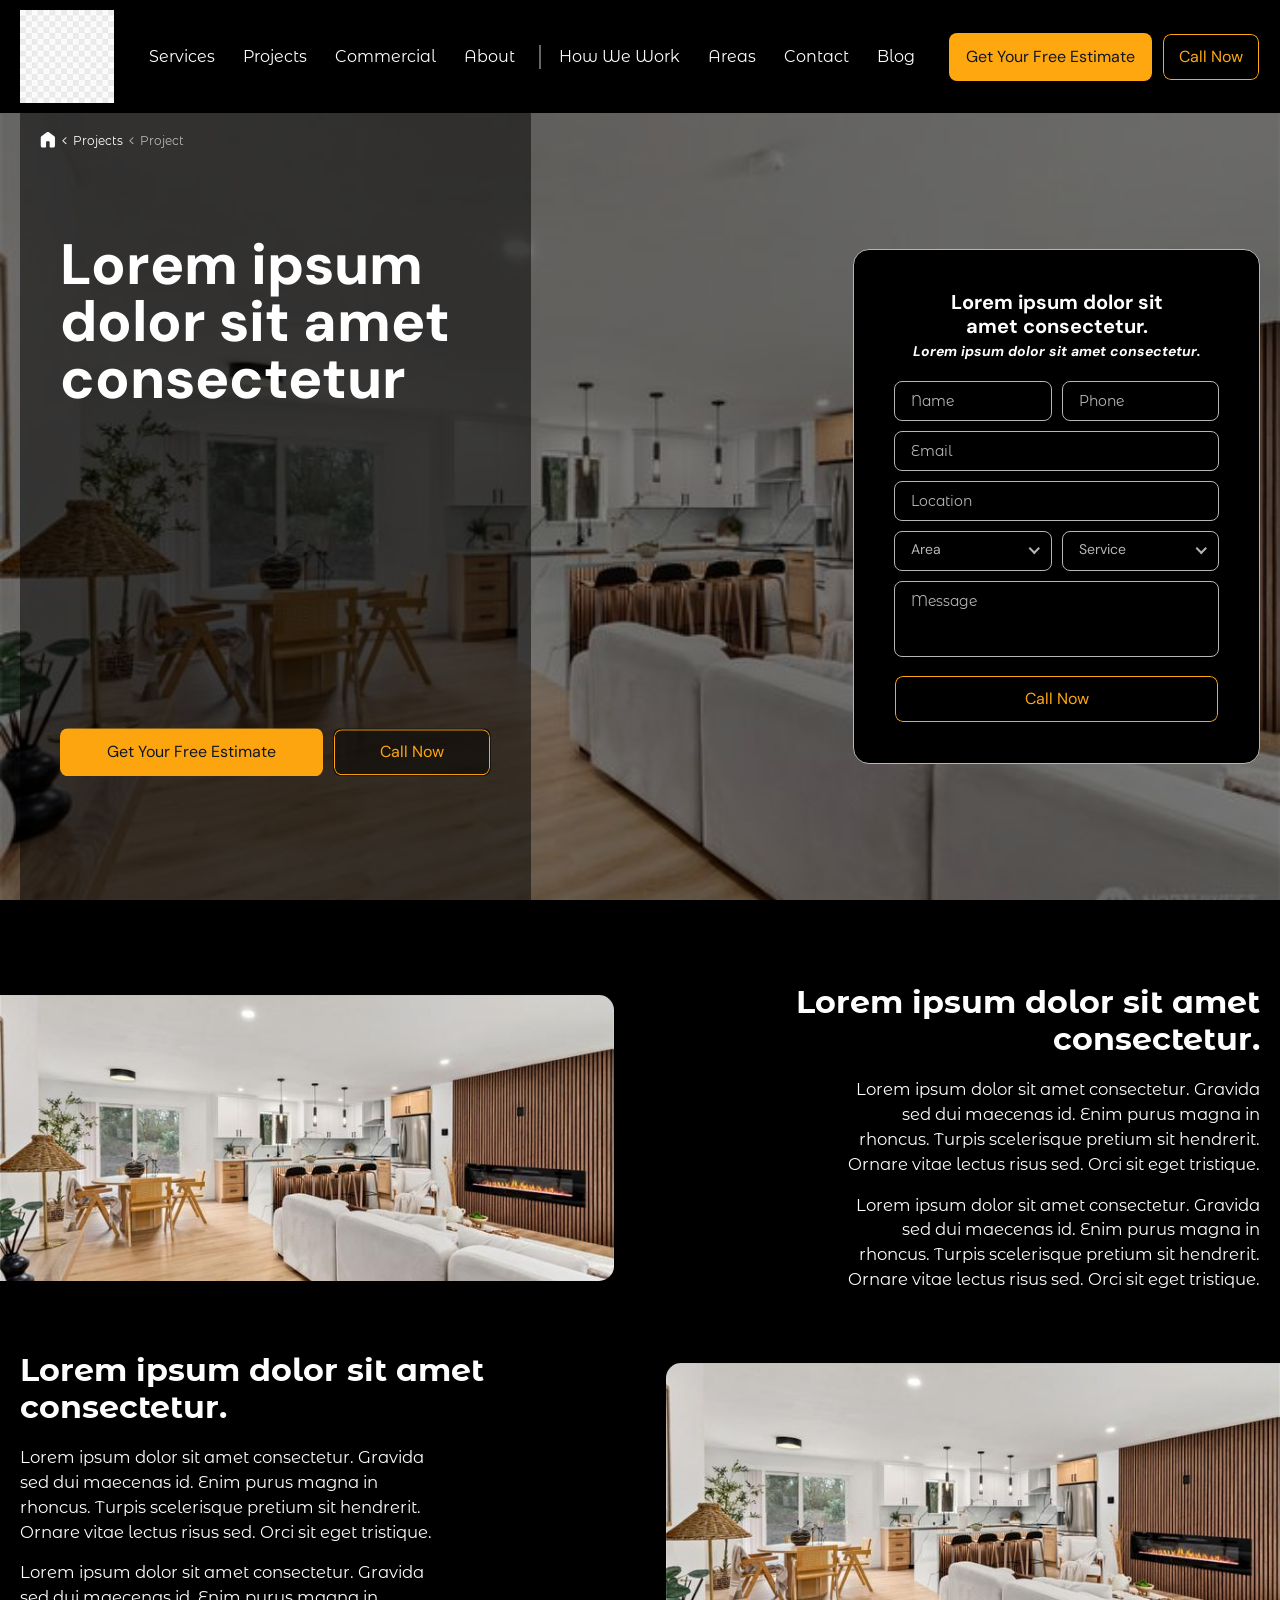
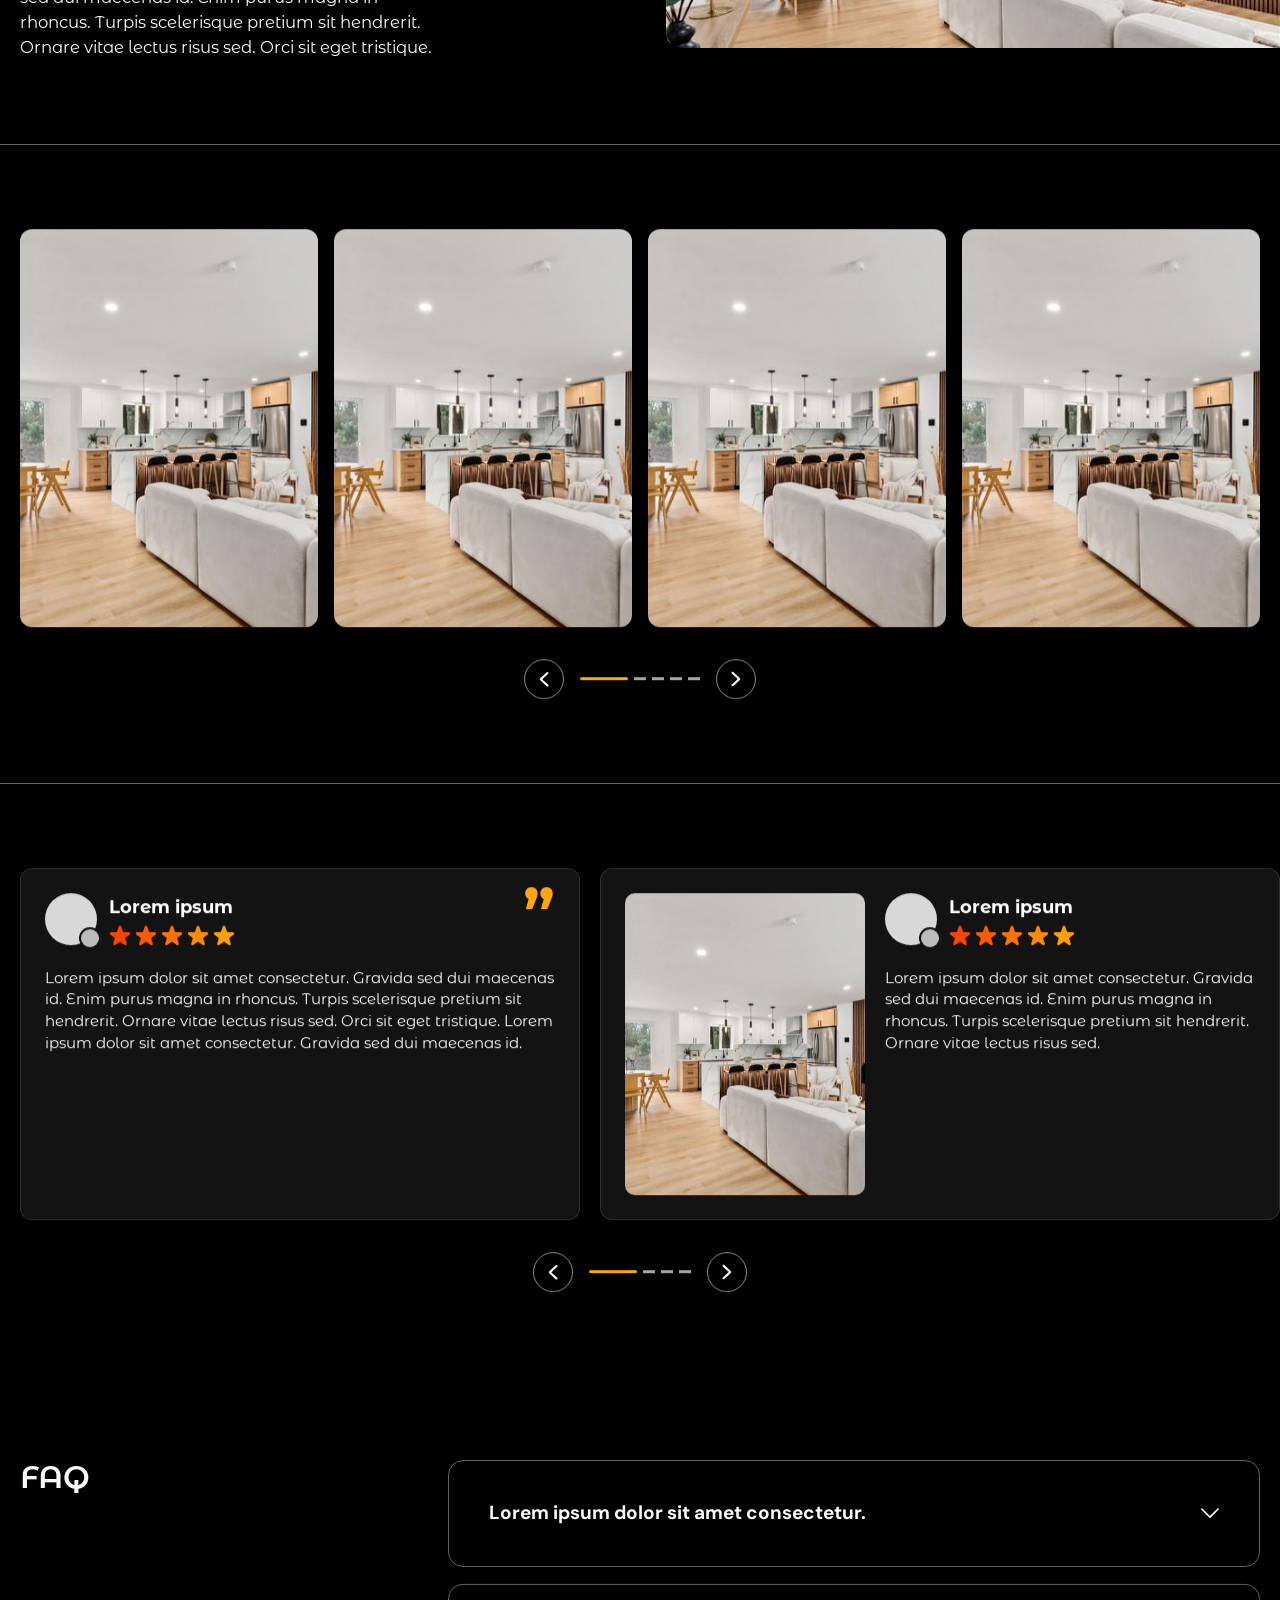
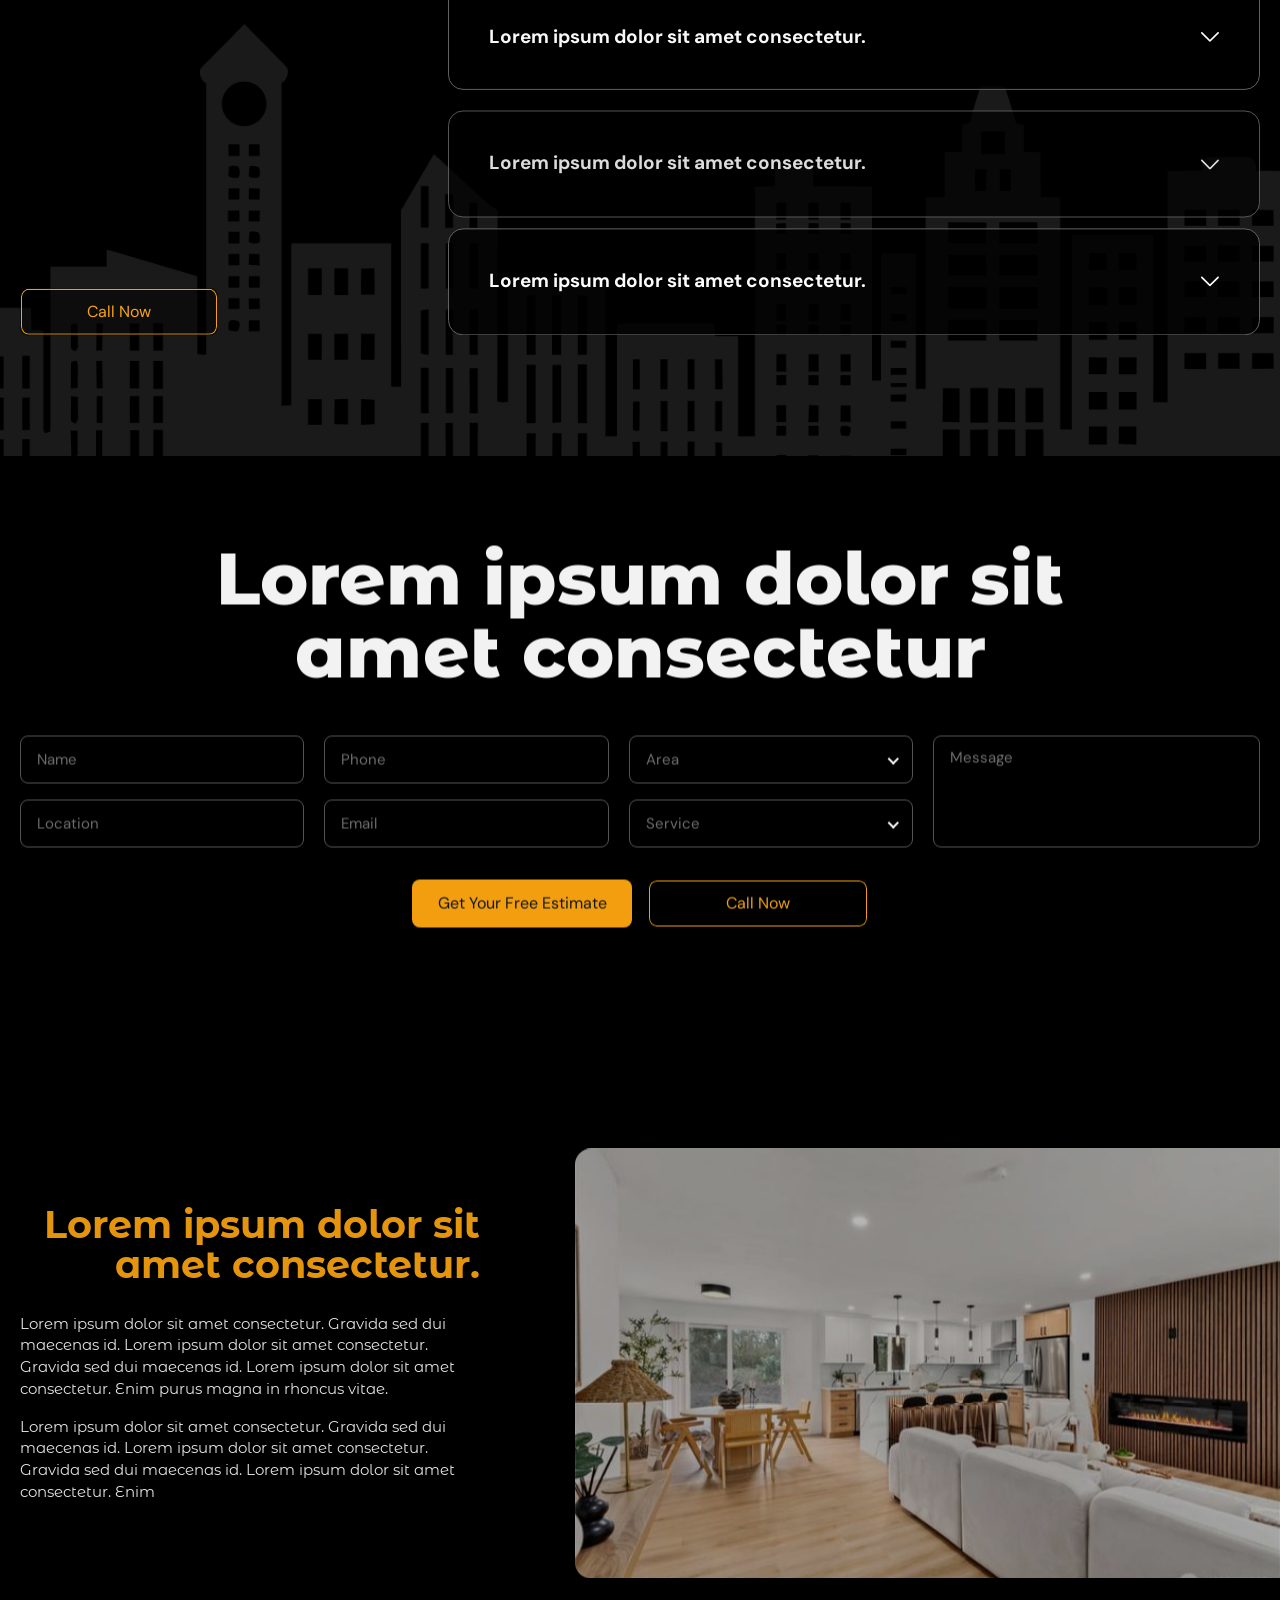
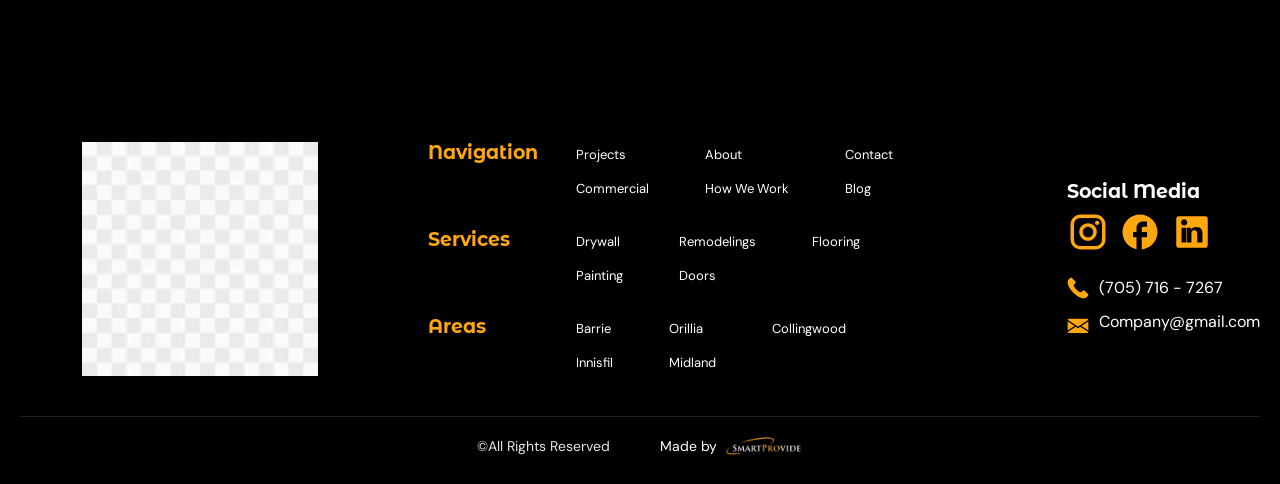
<file: project.html>
<!doctype html>
<html lang="en">
<head>
    <meta charset="UTF-8" />
    <meta name="viewport" content="width=device-width, initial-scale=1.0, viewport-fit=cover" />

    <meta name="theme-color" content="#000000" />
    <meta name="apple-mobile-web-app-status-bar-style" content="black-translucent">

    <title>Homeowner&#x27;s Hub</title>

    <!-- FAVICONS -->
    <link rel="icon" type="image/x-icon" href="./assets/images/favicon/favicon.ico" />
    <link rel="icon" type="image/svg+xml" href="./assets/images/favicon/favicon.svg" />
    <link rel="icon" type="image/png" sizes="96x96" href="./assets/images/favicon/favicon-96x96.png" />
    <link rel="apple-touch-icon" sizes="180x180" href="./assets/images/favicon/apple-touch-icon.png" />
    <link rel="manifest" href="./assets/images/favicon/site.webmanifest" />

  <script type="module" crossorigin src="./assets/js/vendor.min.js"></script>
  <script type="module" crossorigin src="./assets/js/main.min2.js"></script>
  <link rel="stylesheet" crossorigin href="./assets/css/style.min.css">
</head>

<body>
    <div class="wrapper" id="main">
        <header class="header" data-anim="fade-down">
            <div class="header__container">
                <button type="button" class="menu__icon icon-menu js-menu-trigger"><span></span></button>
        
                <div class="header__menu menu">
                    <button type="button" class="menu__icon close-menu js-menu-close" aria-label="close menu"></button>
                    <a class="header__logo" href="index.html"><img src="./assets/images/logo.png" alt="homeowners"></a>
                    <nav class="menu__nav">
                        <ul>
                            <li>
                                <a href="services.html">Services</a>
                            </li>
                            <li>
                                <a href="projects.html">Projects</a>
                            </li>
                            <li>
                                <a href="commercial.html">Commercial</a>
                            </li>
                            <li>
                                <a href="about.html">About</a>
                            </li>
                            <li>
                                <a href="how-we-work.html">How We Work</a>
                            </li>
                            <li>
                                <a href="areas.html">Areas</a>
                            </li>
                            <li>
                                <a href="contacts.html">Contact</a>
                            </li>
                            <li>
                                <a href="blog.html">Blog</a>
                            </li>
                        </ul>
                    </nav>
                    <div class="menu__social social">
                        <ul class="social__list">
                            <li class="social__item">
                                <a class="social__link" href="#" aria-label="instagram">
                                    <svg width="42" height="42" viewBox="0 0 42 42" fill="none" xmlns="http://www.w3.org/2000/svg">
                                        <path d="M13.65 3.5H28.35C33.95 3.5 38.5 8.05 38.5 13.65V28.35C38.5 31.0419 37.4306 33.6236 35.5271 35.5271C33.6236 37.4306 31.0419 38.5 28.35 38.5H13.65C8.05 38.5 3.5 33.95 3.5 28.35V13.65C3.5 10.9581 4.56937 8.37636 6.47287 6.47287C8.37636 4.56937 10.9581 3.5 13.65 3.5ZM13.3 7C11.6291 7 10.0267 7.66375 8.84523 8.84523C7.66375 10.0267 7 11.6291 7 13.3V28.7C7 32.1825 9.8175 35 13.3 35H28.7C30.3709 35 31.9733 34.3363 33.1548 33.1548C34.3363 31.9733 35 30.3709 35 28.7V13.3C35 9.8175 32.1825 7 28.7 7H13.3ZM30.1875 9.625C30.7677 9.625 31.3241 9.85547 31.7343 10.2657C32.1445 10.6759 32.375 11.2323 32.375 11.8125C32.375 12.3927 32.1445 12.9491 31.7343 13.3593C31.3241 13.7695 30.7677 14 30.1875 14C29.6073 14 29.0509 13.7695 28.6407 13.3593C28.2305 12.9491 28 12.3927 28 11.8125C28 11.2323 28.2305 10.6759 28.6407 10.2657C29.0509 9.85547 29.6073 9.625 30.1875 9.625ZM21 12.25C23.3206 12.25 25.5462 13.1719 27.1872 14.8128C28.8281 16.4538 29.75 18.6794 29.75 21C29.75 23.3206 28.8281 25.5462 27.1872 27.1872C25.5462 28.8281 23.3206 29.75 21 29.75C18.6794 29.75 16.4538 28.8281 14.8128 27.1872C13.1719 25.5462 12.25 23.3206 12.25 21C12.25 18.6794 13.1719 16.4538 14.8128 14.8128C16.4538 13.1719 18.6794 12.25 21 12.25ZM21 15.75C19.6076 15.75 18.2723 16.3031 17.2877 17.2877C16.3031 18.2723 15.75 19.6076 15.75 21C15.75 22.3924 16.3031 23.7277 17.2877 24.7123C18.2723 25.6969 19.6076 26.25 21 26.25C22.3924 26.25 23.7277 25.6969 24.7123 24.7123C25.6969 23.7277 26.25 22.3924 26.25 21C26.25 19.6076 25.6969 18.2723 24.7123 17.2877C23.7277 16.3031 22.3924 15.75 21 15.75Z" fill="#FFA70F" />
                                    </svg>
        
                                </a>
                            </li>
                            <li class="social__item">
                                <a class="social__link" href="#" aria-label="facebook">
                                    <svg width="42" height="42" viewBox="0 0 42 42" fill="none" xmlns="http://www.w3.org/2000/svg">
                                        <g clip-path="url(#clip0_307_4106)">
                                            <path d="M38.5 21C38.5 11.34 30.66 3.5 21 3.5C11.34 3.5 3.5 11.34 3.5 21C3.5 29.47 9.52 36.5225 17.5 38.15V26.25H14V21H17.5V16.625C17.5 13.2475 20.2475 10.5 23.625 10.5H28V15.75H24.5C23.5375 15.75 22.75 16.5375 22.75 17.5V21H28V26.25H22.75V38.4125C31.5875 37.5375 38.5 30.0825 38.5 21Z" fill="#FFA70F" />
                                        </g>
                                        <defs>
                                            <clipPath id="clip0_307_4106">
                                                <rect width="42" height="42" rx="21" fill="white" />
                                            </clipPath>
                                        </defs>
                                    </svg>
        
                                </a>
                            </li>
                        </ul>
                    </div>
                    <div class="menu__actions">
                        <a href="#" class="btn btn-primary" data-popup-target="#contact-us">Get Your Free Estimate</a>
                        <a href="tel:7057167267" class="btn btn-secondary"><span>Call Now</span></a>
                    </div>
                </div>
        
                <a class="header__phone --icon-phone" href="tel:7057167267" aria-label="call (705) 716 - 7267"></a>
            </div>
        </header>

        <main class="page page--project">
            <section class="hero">
                <nav class="breadcrumbs" aria-label="Breadcrumb" data-anim="fade-up">
                    <div class="breadcrumbs__container">
                        <ol class="breadcrumbs__list" itemscope itemtype="https://schema.org/BreadcrumbList">
                
                            <li class="breadcrumbs__item breadcrumbs__item--main" itemprop="itemListElement" itemscope
                                itemtype="https://schema.org/ListItem">
                                <a class="breadcrumbs__link" href="index.html" itemprop="item">
                                    <span itemprop="name"><svg class="icon">
                                            <use href="./assets/images/sprite.svg#icon-home"></use>
                                        </svg></span>
                                </a>
                                <meta itemprop="position" content="1" />
                            </li>
                
                            <li class="breadcrumbs__item" itemprop="itemListElement" itemscope itemtype="https://schema.org/ListItem">
                                <a class="breadcrumbs__link" href="#" itemprop="item">
                                    <span itemprop="name">Projects</span>
                                </a>
                                <meta itemprop="position" content="2" />
                            </li>
                
                
                            <li class="breadcrumbs__item breadcrumbs__item--current" itemprop="itemListElement" itemscope
                                itemtype="https://schema.org/ListItem">
                                <span class="breadcrumbs__current" itemprop="name" aria-current="page"> Project</span>
                                <meta itemprop="position" content="3" />
                            </li>
                
                        </ol>
                    </div>
                </nav>                <div class="hero__bg">
                    <img src="./assets/images/hero01.jpg" alt="hero">
                </div>
                <div class="hero__container">
                    <div class="hero__content">
                        <h1 class="hero__title title" data-anim="fade-up">Lorem ipsum dolor sit amet consectetur</h1>

                        <div class="hero__buttons" data-anim="fade-up" data-anim-delay="0.15">
                            <a href="#" class="btn btn-primary" data-popup-target="#contact-us"><span>Get Your Free Estimate</span></a>
                            <a href="tel:+1234567890" class="btn btn-secondary"><span>Call Now</span></a>
                        </div>
                    </div>

                    <div class="hero__form" data-anim="fade-up" data-anim-delay="0.25">
                        <form class="lead-form" id="hero-form" action="#" method="POST">
                        
                            <h2 class="lead-form__title">Lorem ipsum dolor sit amet consectetur.</h2>
                            <p class="lead-form__text">Lorem ipsum dolor sit amet consectetur.</p>
                        
                            <div class="lead-form__grid">
                                <div class="lead-form__group">
                                    <label class="visually-hidden" for="hero-name">Name</label>
                                    <input class="lead-form__input" id="hero-name" type="text" name="name" placeholder="Name" autocomplete="name" required>
                                </div>
                                <div class="lead-form__group">
                                    <label class="visually-hidden" for="hero-phone">Phone</label>
                                    <input class="lead-form__input" id="hero-phone" type="tel" name="phone" placeholder="Phone" autocomplete="tel" required>
                                </div>
                            </div>
                        
                            <div class="lead-form__group">
                                <label class="visually-hidden" for="hero-email">Email</label>
                                <input class="lead-form__input" id="hero-email" type="email" name="email" placeholder="Email" autocomplete="email" required>
                            </div>
                        
                            <div class="lead-form__group">
                                <label class="visually-hidden" for="hero-location">Location</label>
                                <input class="lead-form__input" id="hero-location" type="text" name="location" placeholder="Location" autocomplete="address-level2">
                            </div>
                        
                            <div class="lead-form__grid">
                                <div class="lead-form__group">
                                    <label class="visually-hidden" for="hero-area">Area</label>
                                    <select class="lead-form__select js-select" id="hero-area" name="area">
                                        <option value="" selected disabled>Area</option>
                                        <option value="barrie">Barrie</option>
                                        <option value="innisfil">Innisfil</option>
                                        <option value="orillia">Orillia</option>
                                        <option value="midland">Midland</option>
                                        <option value="collingwood">Collingwood</option>
                                    </select>
                                </div>
                                <div class="lead-form__group">
                                    <label class="visually-hidden" for="hero-service">Service</label>
                                    <select class="lead-form__select js-select" id="hero-service" name="service">
                                        <option value="" selected disabled>Service</option>
                                        <option value="drywall">Drywall</option>
                                        <option value="painting">Painting</option>
                                        <option value="remodelings">Remodelings</option>
                                        <option value="doors">Doors</option>
                                        <option value="flooring">Flooring</option>
                                    </select>
                                </div>
                            </div>
                        
                            <div class="lead-form__group">
                                <label class="visually-hidden" for="hero-message">Message</label>
                                <textarea class="lead-form__input lead-form__textarea" id="hero-message" name="message" placeholder="Message" rows="4"></textarea>
                            </div>
                        
                            <button class="btn btn-secondary lead-form__submit" type="submit"><span>Call Now</span></button>
                        </form>
                    </div>
                </div>
            </section>

            <section class="section project-content" id="project-content">
                <div class="project-content__container">
                    <div class="project-content__list">
                        <article class="project-content__row project-content__row--media-left" data-anim="fade-up">
                            <figure class="project-content__media">
                                <img src="./assets/images/img.jpg" alt="Project detail">
                            </figure>
                            <div class="project-content__body">
                                <div class="project-content__content">
                                    <h2 class="project-content__title">Lorem ipsum dolor sit amet consectetur.</h2>
                                    <div class="project-content__text editor">
                                        <p>Lorem ipsum dolor sit amet consectetur. Gravida sed dui maecenas id. Enim purus magna in rhoncus. Turpis scelerisque pretium sit hendrerit. Ornare vitae lectus risus sed. Orci sit eget tristique.</p>
                                        <p>Lorem ipsum dolor sit amet consectetur. Gravida sed dui maecenas id. Enim purus magna in rhoncus. Turpis scelerisque pretium sit hendrerit. Ornare vitae lectus risus sed. Orci sit eget tristique.</p>
                                    </div>
                                </div>
                            </div>
                        </article>

                        <article class="project-content__row project-content__row--media-right" data-anim="fade-up">
                            <figure class="project-content__media">
                                <img src="./assets/images/img.jpg" alt="Project detail">
                            </figure>
                            <div class="project-content__body">
                                <div class="project-content__content">
                                    <h2 class="project-content__title">Lorem ipsum dolor sit amet consectetur.</h2>
                                    <div class="project-content__text editor">
                                        <p>Lorem ipsum dolor sit amet consectetur. Gravida sed dui maecenas id. Enim purus magna in rhoncus. Turpis scelerisque pretium sit hendrerit. Ornare vitae lectus risus sed. Orci sit eget tristique.</p>
                                        <p>Lorem ipsum dolor sit amet consectetur. Gravida sed dui maecenas id. Enim purus magna in rhoncus. Turpis scelerisque pretium sit hendrerit. Ornare vitae lectus risus sed. Orci sit eget tristique.</p>
                                    </div>
                                </div>
                            </div>
                        </article>
                    </div>
                </div>
            </section>

            <section class="section project-gallery" id="project-gallery">
                <div class="project-gallery__slider" data-gallery data-anim="fade-up">
                    <div class="swiper-wrapper">
                        <div class="swiper-slide">
                            <a href="./assets/images/img.jpg" class="project-gallery__link js-gallery-link">
                                <img src="./assets/images/img.jpg" alt="Project photo">
                            </a>
                        </div>
                        <div class="swiper-slide">
                            <a href="./assets/images/img.jpg" class="project-gallery__link js-gallery-link">
                                <img src="./assets/images/img.jpg" alt="Project photo">
                            </a>
                        </div>
                        <div class="swiper-slide">
                            <a href="./assets/images/img.jpg" class="project-gallery__link js-gallery-link">
                                <img src="./assets/images/img.jpg" alt="Project photo">
                            </a>
                        </div>
                        <div class="swiper-slide">
                            <a href="./assets/images/img.jpg" class="project-gallery__link js-gallery-link">
                                <img src="./assets/images/img.jpg" alt="Project photo">
                            </a>
                        </div>
                        <div class="swiper-slide">
                            <a href="./assets/images/img.jpg" class="project-gallery__link js-gallery-link">
                                <img src="./assets/images/img.jpg" alt="Project photo">
                            </a>
                        </div>
                        <div class="swiper-slide">
                            <a href="./assets/images/img.jpg" class="project-gallery__link js-gallery-link">
                                <img src="./assets/images/img.jpg" alt="Project photo">
                            </a>
                        </div>
                        <div class="swiper-slide">
                            <a href="./assets/images/img.jpg" class="project-gallery__link js-gallery-link">
                                <img src="./assets/images/img.jpg" alt="Project photo">
                            </a>
                        </div>
                        <div class="swiper-slide">
                            <a href="./assets/images/img.jpg" class="project-gallery__link js-gallery-link">
                                <img src="./assets/images/img.jpg" alt="Project photo">
                            </a>
                        </div>
                    </div>

                    <div class="swiper-nav project-gallery__nav">
                        <button type="button" class="swiper-button-prev --icon-arrow-next" aria-label="Previous photo"></button>
                        <div class="swiper-pagination project-gallery__pagination"></div>
                        <button type="button" class="swiper-button-next --icon-arrow-next" aria-label="Next photo"></button>
                    </div>
                </div>
            </section>

            <section class="section quotes" id="quotes">
                <div class="quotes__slider" data-anim="fade-up">
                    <div class="swiper-wrapper">
                        <div class="swiper-slide">
                            <article class="quote">
                                <div class="quote__body">
                                    <div class="quote__top">
                                        <div class="quote__avatar" aria-hidden="true"></div>
                                        <div class="quote__meta">
                                            <div class="quote__name">Lorem ipsum</div>
                                            <div class="rating">
                                                <span class="rating__star"></span>
                                                <span class="rating__star"></span>
                                                <span class="rating__star"></span>
                                                <span class="rating__star"></span>
                                                <span class="rating__star"></span>
                                            </div>
                                        </div>
                                        <span class="quote__mark" aria-hidden="true">”</span>
                                    </div>
                                    <div class="quote__text">Lorem ipsum dolor sit amet consectetur. Gravida sed dui maecenas id. Enim purus magna in rhoncus. Turpis scelerisque pretium sit hendrerit. Ornare vitae lectus risus sed. Orci sit eget tristique. Lorem ipsum dolor sit amet consectetur. Gravida sed dui maecenas id.</div>
                                </div>
                            </article>
                        </div>
                        <div class="swiper-slide">
                            <article class="quote quote--with-media">
                                <figure class="quote__media">
                                    <img src="./assets/images/img.jpg" alt="Quote photo">
                                </figure>
                                <div class="quote__body">
                                    <div class="quote__top">
                                        <div class="quote__avatar" aria-hidden="true"></div>
                                        <div class="quote__meta">
                                            <div class="quote__name">Lorem ipsum</div>
                                            <div class="rating">
                                                <span class="rating__star"></span>
                                                <span class="rating__star"></span>
                                                <span class="rating__star"></span>
                                                <span class="rating__star"></span>
                                                <span class="rating__star"></span>
                                            </div>
                                        </div>
                                    </div>
                                    <div class="quote__text">Lorem ipsum dolor sit amet consectetur. Gravida sed dui maecenas id. Enim purus magna in rhoncus. Turpis scelerisque pretium sit hendrerit. Ornare vitae lectus risus sed.</div>
                                </div>
                            </article>
                        </div>
                        <div class="swiper-slide">
                            <article class="quote">
                                <div class="quote__body">
                                    <div class="quote__top">
                                        <div class="quote__avatar" aria-hidden="true"></div>
                                        <div class="quote__meta">
                                            <div class="quote__name">Lorem ipsum</div>
                                            <div class="rating">
                                                <span class="rating__star"></span>
                                                <span class="rating__star"></span>
                                                <span class="rating__star"></span>
                                                <span class="rating__star"></span>
                                                <span class="rating__star"></span>
                                            </div>
                                        </div>
                                        <span class="quote__mark" aria-hidden="true">”</span>
                                    </div>
                                    <div class="quote__text">Lorem ipsum dolor sit amet consectetur. Gravida sed dui maecenas id. Enim purus magna in rhoncus. Turpis scelerisque pretium sit hendrerit. Ornare vitae lectus risus sed. Orci sit eget tristique.</div>
                                </div>
                            </article>
                        </div>
                        <div class="swiper-slide">
                            <article class="quote quote--with-media">
                                <figure class="quote__media">
                                    <img src="./assets/images/img.jpg" alt="Quote photo">
                                </figure>
                                <div class="quote__body">
                                    <div class="quote__top">
                                        <div class="quote__avatar" aria-hidden="true"></div>
                                        <div class="quote__meta">
                                            <div class="quote__name">Lorem ipsum</div>
                                            <div class="rating">
                                                <span class="rating__star"></span>
                                                <span class="rating__star"></span>
                                                <span class="rating__star"></span>
                                                <span class="rating__star"></span>
                                                <span class="rating__star"></span>
                                            </div>
                                        </div>
                                    </div>
                                    <div class="quote__text">Lorem ipsum dolor sit amet consectetur. Gravida sed dui maecenas id. Enim purus magna in rhoncus. Turpis scelerisque pretium sit hendrerit.</div>
                                </div>
                            </article>
                        </div>
                    </div>

                    <div class="swiper-nav quotes__nav">
                        <button type="button" class="swiper-button-prev --icon-arrow-next" aria-label="Previous quote"></button>
                        <div class="swiper-pagination quotes__pagination"></div>
                        <button type="button" class="swiper-button-next --icon-arrow-next" aria-label="Next quote"></button>
                    </div>
                </div>
            </section>

            <section class="section faq" id="faq">
                <div class="faq__bg" aria-hidden="true">
                    <img src="./assets/images/bg2.png" alt="">
                </div>
                <div class="faq__container">
                    <div class="faq__aside" data-anim="fade-up">
                        <h2 class="faq__title title">FAQ</h2>
                        <a href="tel:7057167267" class="btn btn-secondary faq__cta faq__cta--desktop"><span>Call Now</span></a>
                    </div>

                    <ul class="faq__list" data-anim-stagger="true">
                        <li class="faq__item js-faq-wrap">
                            <button class="faq__item-trigger js-faq-trigger" type="button">
                                <span>Lorem ipsum dolor sit amet consectetur.</span>
                                <svg class="icon" aria-hidden="true">
                                    <use href="./assets/images/sprite.svg#icon-arrow-down"></use>
                                </svg>
                            </button>
                            <div class="faq__item-content js-faq-body">
                                <div class="faq__item-text">
                                    <p>Lorem ipsum dolor sit amet consectetur. Gravida sed dui maecenas id. Enim purus magna in rhoncus vitae. Lorem ipsum dolor sit amet consectetur.</p>
                                    <p>Gravida sed dui maecenas id. Enim purus magna in rhoncus vitae. Lorem ipsum dolor sit amet consectetur. Gravida sed dui maecenas id.</p>
                                </div>
                            </div>
                        </li>
                        <li class="faq__item js-faq-wrap">
                            <button class="faq__item-trigger js-faq-trigger" type="button">
                                <span>Lorem ipsum dolor sit amet consectetur.</span>
                                <svg class="icon" aria-hidden="true">
                                    <use href="./assets/images/sprite.svg#icon-arrow-down"></use>
                                </svg>
                            </button>
                            <div class="faq__item-content js-faq-body">
                                <div class="faq__item-text">
                                    <p>Lorem ipsum dolor sit amet consectetur. Gravida sed dui maecenas id. Enim purus magna in rhoncus vitae. Lorem ipsum dolor sit amet consectetur.</p>
                                    <p>Gravida sed dui maecenas id. Enim purus magna in rhoncus vitae. Lorem ipsum dolor sit amet consectetur. Gravida sed dui maecenas id.</p>
                                </div>
                            </div>
                        </li>
                        <li class="faq__item js-faq-wrap">
                            <button class="faq__item-trigger js-faq-trigger" type="button">
                                <span>Lorem ipsum dolor sit amet consectetur.</span>
                                <svg class="icon" aria-hidden="true">
                                    <use href="./assets/images/sprite.svg#icon-arrow-down"></use>
                                </svg>
                            </button>
                            <div class="faq__item-content js-faq-body">
                                <div class="faq__item-text">
                                    <p>Lorem ipsum dolor sit amet consectetur. Gravida sed dui maecenas id. Enim purus magna in rhoncus vitae. Lorem ipsum dolor sit amet consectetur.</p>
                                    <p>Gravida sed dui maecenas id. Enim purus magna in rhoncus vitae. Lorem ipsum dolor sit amet consectetur. Gravida sed dui maecenas id.</p>
                                </div>
                            </div>
                        </li>
                        <li class="faq__item js-faq-wrap">
                            <button class="faq__item-trigger js-faq-trigger" type="button">
                                <span>Lorem ipsum dolor sit amet consectetur.</span>
                                <svg class="icon" aria-hidden="true">
                                    <use href="./assets/images/sprite.svg#icon-arrow-down"></use>
                                </svg>
                            </button>
                            <div class="faq__item-content js-faq-body">
                                <div class="faq__item-text">
                                    <p>Lorem ipsum dolor sit amet consectetur. Gravida sed dui maecenas id. Enim purus magna in rhoncus vitae. Lorem ipsum dolor sit amet consectetur.</p>
                                    <p>Gravida sed dui maecenas id. Enim purus magna in rhoncus vitae. Lorem ipsum dolor sit amet consectetur. Gravida sed dui maecenas id.</p>
                                </div>
                            </div>
                        </li>
                    </ul>

                    <a href="#discuss" class="btn btn-secondary faq__cta faq__cta--mobile" data-anim="fade-up"><span>Get Your Free Estimate</span></a>
                </div>
            </section>

            <section class="section discuss" id="discuss">
                <div class="discuss__container" data-anim="fade-up">
                    <form class="contact-form" id="discuss-form" action="#" method="POST">
                        <h2 class="contact-form__title">
                            <span>Lorem ipsum dolor sit</span>
                            <span>amet consectetur</span>
                        </h2>

                        <div class="contact-form__fields">
                            <div class="contact-form__group contact-form__group--name">
                                <label class="visually-hidden" for="discuss-name">Name</label>
                                <input class="contact-form__input" id="discuss-name" type="text" name="name" placeholder="Name" autocomplete="name" required>
                            </div>

                            <div class="contact-form__group contact-form__group--phone">
                                <label class="visually-hidden" for="discuss-phone">Phone</label>
                                <input class="contact-form__input" id="discuss-phone" type="tel" name="phone" placeholder="Phone" autocomplete="tel" required>
                            </div>

                            <div class="contact-form__group contact-form__group--area">
                                <label class="visually-hidden" for="discuss-area">Area</label>
                                <select class="contact-form__select js-select" id="discuss-area" name="area">
                                    <option value="" selected disabled>Area</option>
                                    <option value="barrie">Barrie</option>
                                    <option value="innisfil">Innisfil</option>
                                    <option value="orillia">Orillia</option>
                                    <option value="midland">Midland</option>
                                    <option value="collingwood">Collingwood</option>
                                </select>
                            </div>

                            <div class="contact-form__group contact-form__group--message">
                                <label class="visually-hidden" for="discuss-message">Message</label>
                                <textarea class="contact-form__input contact-form__textarea" id="discuss-message" name="message" placeholder="Message" rows="5"></textarea>
                            </div>

                            <div class="contact-form__group contact-form__group--location">
                                <label class="visually-hidden" for="discuss-location">Location</label>
                                <input class="contact-form__input" id="discuss-location" type="text" name="location" placeholder="Location" autocomplete="address-level2">
                            </div>

                            <div class="contact-form__group contact-form__group--email">
                                <label class="visually-hidden" for="discuss-email">Email</label>
                                <input class="contact-form__input" id="discuss-email" type="email" name="email" placeholder="Email" autocomplete="email" required>
                            </div>

                            <div class="contact-form__group contact-form__group--service">
                                <label class="visually-hidden" for="discuss-service">Service</label>
                                <select class="contact-form__select js-select" id="discuss-service" name="service">
                                    <option value="" selected disabled>Service</option>
                                    <option value="drywall">Drywall</option>
                                    <option value="painting">Painting</option>
                                    <option value="remodelings">Remodelings</option>
                                    <option value="doors">Doors</option>
                                    <option value="flooring">Flooring</option>
                                </select>
                            </div>
                        </div>

                        <div class="contact-form__actions">
                            <button class="btn btn-primary" type="submit">Get Your Free Estimate</button>
                            <a href="tel:7057167267" class="btn btn-secondary"><span>Call Now</span></a>
                        </div>
                    </form>
                </div>
            </section>

            <section class="section about about--reverse" id="about-cta">
                <div class="about__container">
                    <div class="about__content" data-anim="fade-up">
                        <h2 class="about__title">Lorem ipsum dolor sit amet consectetur.</h2>
                        <div class="about__text">
                            <p>Lorem ipsum dolor sit amet consectetur. Gravida sed dui maecenas id. Lorem ipsum dolor sit amet consectetur. Gravida sed dui maecenas id. Lorem ipsum dolor sit amet consectetur. Enim purus magna in rhoncus vitae.</p>
                            <p>Lorem ipsum dolor sit amet consectetur. Gravida sed dui maecenas id. Lorem ipsum dolor sit amet consectetur. Gravida sed dui maecenas id. Lorem ipsum dolor sit amet consectetur. Enim</p>
                        </div>
                        <a href="#" class="btn btn-secondary about__btn about__btn--secondary" data-popup-target="#contact-us"><span>Get Your Free Estimate</span></a>
                    </div>
                    <div class="about__media" data-anim="fade-up" data-anim-delay="0.2">
                        <img src="./assets/images/img.jpg" alt="Modern home interior">
                    </div>
                </div>
            </section>
        </main>

        <footer class="footer">
            <div class="footer__container">
                <div class="footer__top">
                    <a class="footer__logo" href="index.html">
                        <img src="./assets/images/logo.png" alt="homeowners">
                    </a>
        
                    <div class="footer__cols">
                        <div class="footer__col footer__col--nav js-footer-acc">
                            <button class="footer__title js-footer-trigger" type="button">
                                Navigation
                                <span class="footer__chevron" aria-hidden="true"></span>
                            </button>
                            <nav class="footer__nav js-footer-body">
                                <ul>
                                    <li><a href="projects.html">Projects</a></li>
                                    <li><a href="commercial.html">Commercial</a></li>
                                    <li><a href="about.html">About</a></li>
                                    <li><a href="how-we-work.html">How We Work</a></li>
                                    <li><a href="contacts.html">Contact</a></li>
                                    <li><a href="blog.html">Blog</a></li>
                                </ul>
                            </nav>
                        </div>
        
                        <div class="footer__col footer__col--services js-footer-acc">
                            <button class="footer__title js-footer-trigger" type="button">
                                Services
                                <span class="footer__chevron" aria-hidden="true"></span>
                            </button>
                            <nav class="footer__nav js-footer-body">
                                <ul>
                                    <li><a href="services.html">Drywall</a></li>
                                    <li><a href="services.html">Painting</a></li>
                                    <li><a href="services.html">Remodelings</a></li>
                                    <li><a href="services.html">Doors</a></li>
                                    <li><a href="services.html">Flooring</a></li>
                                </ul>
                            </nav>
                        </div>
        
                        <div class="footer__col footer__col--areas js-footer-acc">
                            <button class="footer__title js-footer-trigger" type="button">
                                Areas
                                <span class="footer__chevron" aria-hidden="true"></span>
                            </button>
                            <nav class="footer__nav js-footer-body">
                                <ul>
                                    <li><a href="areas.html">Barrie</a></li>
                                    <li><a href="areas.html">Innisfil</a></li>
                                    <li><a href="areas.html">Orillia</a></li>
                                    <li><a href="areas.html">Midland</a></li>
                                    <li><a href="areas.html">Collingwood</a></li>
                                </ul>
                            </nav>
                        </div>
                    </div>
        
                    <div class="footer__aside">
                        <div class="footer__social">
                            <h3 class="footer__social-title">Social Media</h3>
                            <ul class="footer__social-list">
                                <li>
                                    <a class="footer__social-link" href="#" aria-label="instagram">
                                        <svg width="42" height="42" viewBox="0 0 42 42" fill="none" xmlns="http://www.w3.org/2000/svg" aria-hidden="true">
                                            <path d="M13.65 3.5H28.35C33.95 3.5 38.5 8.05 38.5 13.65V28.35C38.5 31.0419 37.4306 33.6236 35.5271 35.5271C33.6236 37.4306 31.0419 38.5 28.35 38.5H13.65C8.05 38.5 3.5 33.95 3.5 28.35V13.65C3.5 10.9581 4.56937 8.37636 6.47287 6.47287C8.37636 4.56937 10.9581 3.5 13.65 3.5ZM13.3 7C11.6291 7 10.0267 7.66375 8.84523 8.84523C7.66375 10.0267 7 11.6291 7 13.3V28.7C7 32.1825 9.8175 35 13.3 35H28.7C30.3709 35 31.9733 34.3363 33.1548 33.1548C34.3363 31.9733 35 30.3709 35 28.7V13.3C35 9.8175 32.1825 7 28.7 7H13.3ZM30.1875 9.625C30.7677 9.625 31.3241 9.85547 31.7343 10.2657C32.1445 10.6759 32.375 11.2323 32.375 11.8125C32.375 12.3927 32.1445 12.9491 31.7343 13.3593C31.3241 13.7695 30.7677 14 30.1875 14C29.6073 14 29.0509 13.7695 28.6407 13.3593C28.2305 12.9491 28 12.3927 28 11.8125C28 11.2323 28.2305 10.6759 28.6407 10.2657C29.0509 9.85547 29.6073 9.625 30.1875 9.625ZM21 12.25C23.3206 12.25 25.5462 13.1719 27.1872 14.8128C28.8281 16.4538 29.75 18.6794 29.75 21C29.75 23.3206 28.8281 25.5462 27.1872 27.1872C25.5462 28.8281 23.3206 29.75 21 29.75C18.6794 29.75 16.4538 28.8281 14.8128 27.1872C13.1719 25.5462 12.25 23.3206 12.25 21C12.25 18.6794 13.1719 16.4538 14.8128 14.8128C16.4538 13.1719 18.6794 12.25 21 12.25ZM21 15.75C19.6076 15.75 18.2723 16.3031 17.2877 17.2877C16.3031 18.2723 15.75 19.6076 15.75 21C15.75 22.3924 16.3031 23.7277 17.2877 24.7123C18.2723 25.6969 19.6076 26.25 21 26.25C22.3924 26.25 23.7277 25.6969 24.7123 24.7123C25.6969 23.7277 26.25 22.3924 26.25 21C26.25 19.6076 25.6969 18.2723 24.7123 17.2877C23.7277 16.3031 22.3924 15.75 21 15.75Z" fill="currentColor" />
                                        </svg>
                                    </a>
                                </li>
                                <li>
                                    <a class="footer__social-link" href="#" aria-label="facebook">
                                        <svg width="42" height="42" viewBox="0 0 42 42" fill="none" xmlns="http://www.w3.org/2000/svg" aria-hidden="true">
                                            <path d="M38.5 21C38.5 11.34 30.66 3.5 21 3.5C11.34 3.5 3.5 11.34 3.5 21C3.5 29.47 9.52 36.5225 17.5 38.15V26.25H14V21H17.5V16.625C17.5 13.2475 20.2475 10.5 23.625 10.5H28V15.75H24.5C23.5375 15.75 22.75 16.5375 22.75 17.5V21H28V26.25H22.75V38.4125C31.5875 37.5375 38.5 30.0825 38.5 21Z" fill="currentColor" />
                                        </svg>
                                    </a>
                                </li>
                                <li>
                                    <a class="footer__social-link" href="#" aria-label="linkedin">
                                        <svg width="42" height="42" viewBox="0 0 42 42" fill="none" xmlns="http://www.w3.org/2000/svg" aria-hidden="true">
                                            <path d="M34.125 5.25H7.875C6.42525 5.25 5.25 6.42525 5.25 7.875V34.125C5.25 35.5747 6.42525 36.75 7.875 36.75H34.125C35.5747 36.75 36.75 35.5747 36.75 34.125V7.875C36.75 6.42525 35.5747 5.25 34.125 5.25ZM15.75 31.5H10.5V16.625H15.75V31.5ZM13.125 14.4375C11.4542 14.4375 10.0625 13.0458 10.0625 11.375C10.0625 9.70417 11.4542 8.3125 13.125 8.3125C14.7958 8.3125 16.1875 9.70417 16.1875 11.375C16.1875 13.0458 14.7958 14.4375 13.125 14.4375ZM31.5 31.5H26.25V23.625C26.25 21.6562 26.2125 19.1625 23.5375 19.1625C20.825 19.1625 20.4125 21.2712 20.4125 23.485V31.5H15.1625V16.625H20.195V18.655H20.265C20.965 17.325 22.68 15.925 25.235 15.925C30.555 15.925 31.5 19.425 31.5 22.8375V31.5Z" fill="currentColor" />
                                        </svg>
                                    </a>
                                </li>
                            </ul>
                        </div>
        
                        <ul class="footer__contacts">
                            <li>
                                <a class="footer__contact --icon-phone" href="tel:7057167267">(705) 716 - 7267</a>
                            </li>
                            <li>
                                <a class="footer__contact --icon-mail" href="mailto:Company@gmail.com">Company@gmail.com</a>
                            </li>
                        </ul>
                    </div>
                </div>
        
                <div class="footer__bottom">
                    <div class="footer__copy">©All Rights Reserved</div>
                    <a class="footer__made" href="https://smartprovide.com/" target="_blank" rel="noopener noreferrer">
                        <span>Made by</span>
                        <img src="./assets/images/smartprovide.png" alt="SMARTPROVIDE">
                    </a>
                </div>
            </div>
        </footer>
    </div>
    <div id="contact-us" class="popup popup--lead" aria-hidden="true">
        <div class="popup__wrapper">
            <div class="popup__content">
                <form class="lead-form lead-form--popup" id="popup-form" action="#" method="POST">
                    <button class="lead-form__close" type="button" data-close-popup aria-label="Close"></button>
                
                    <h2 class="lead-form__title">Lorem ipsum dolor sit amet consectetur.</h2>
                    <p class="lead-form__text">Lorem ipsum dolor sit amet consectetur.</p>
                
                    <div class="lead-form__grid">
                        <div class="lead-form__group">
                            <label class="visually-hidden" for="popup-name">Name</label>
                            <input class="lead-form__input" id="popup-name" type="text" name="name" placeholder="Name" autocomplete="name" required>
                        </div>
                        <div class="lead-form__group">
                            <label class="visually-hidden" for="popup-phone">Phone</label>
                            <input class="lead-form__input" id="popup-phone" type="tel" name="phone" placeholder="Phone" autocomplete="tel" required>
                        </div>
                    </div>
                
                    <div class="lead-form__group">
                        <label class="visually-hidden" for="popup-email">Email</label>
                        <input class="lead-form__input" id="popup-email" type="email" name="email" placeholder="Email" autocomplete="email" required>
                    </div>
                
                    <div class="lead-form__group">
                        <label class="visually-hidden" for="popup-location">Location</label>
                        <input class="lead-form__input" id="popup-location" type="text" name="location" placeholder="Location" autocomplete="address-level2">
                    </div>
                
                    <div class="lead-form__grid">
                        <div class="lead-form__group">
                            <label class="visually-hidden" for="popup-area">Area</label>
                            <select class="lead-form__select js-select" id="popup-area" name="area">
                                <option value="" selected disabled>Area</option>
                                <option value="barrie">Barrie</option>
                                <option value="innisfil">Innisfil</option>
                                <option value="orillia">Orillia</option>
                                <option value="midland">Midland</option>
                                <option value="collingwood">Collingwood</option>
                            </select>
                        </div>
                        <div class="lead-form__group">
                            <label class="visually-hidden" for="popup-service">Service</label>
                            <select class="lead-form__select js-select" id="popup-service" name="service">
                                <option value="" selected disabled>Service</option>
                                <option value="drywall">Drywall</option>
                                <option value="painting">Painting</option>
                                <option value="remodelings">Remodelings</option>
                                <option value="doors">Doors</option>
                                <option value="flooring">Flooring</option>
                            </select>
                        </div>
                    </div>
                
                    <div class="lead-form__group">
                        <label class="visually-hidden" for="popup-message">Message</label>
                        <textarea class="lead-form__input lead-form__textarea" id="popup-message" name="message" placeholder="Message" rows="4"></textarea>
                    </div>
                
                    <button class="btn btn-secondary lead-form__submit" type="submit"><span>Call Now</span></button>
                </form>
            </div>
        </div>
    </div>
    
    <div id="review-read" class="popup popup--review" aria-hidden="true">
        <div class="popup__wrapper">
            <div class="popup__content">
                <div class="review-popup">
                    <button class="review-popup__close" type="button" data-close-popup aria-label="Close"></button>
    
                    <div class="review-popup__slider">
                        <div class="review-popup__wrapper swiper-wrapper">
                            <div class="review-popup__slide swiper-slide">
                                <div class="review-popup__top">
                                    <div class="review__avatar" aria-hidden="true"></div>
                                    <div class="review-popup__meta">
                                        <div class="review__name">Lorem ipsum</div>
                                        <div class="rating">
                                            <span class="rating__star"></span>
                                            <span class="rating__star"></span>
                                            <span class="rating__star"></span>
                                            <span class="rating__star"></span>
                                            <span class="rating__star"></span>
                                        </div>
                                    </div>
                                </div>
                                <div class="review-popup__text">Lorem ipsum dolor sit amet consectetur. Gravida sed dui maecenas id. Lorem ipsum dolor sit amet consectetur. Gravida sed dui maecenas id. Lorem ipsum dolor sit amet consectetur. Enim purus magna in rhoncus vitae. Lorem ipsum dolor sit amet consectetur. Gravida sed dui maecenas id.</div>
                            </div>
                            <div class="review-popup__slide swiper-slide">
                                <div class="review-popup__top">
                                    <div class="review__avatar" aria-hidden="true"></div>
                                    <div class="review-popup__meta">
                                        <div class="review__name">Lorem ipsum</div>
                                        <div class="rating">
                                            <span class="rating__star"></span>
                                            <span class="rating__star"></span>
                                            <span class="rating__star"></span>
                                            <span class="rating__star"></span>
                                            <span class="rating__star"></span>
                                        </div>
                                    </div>
                                </div>
                                <div class="review-popup__text">Lorem ipsum dolor sit amet consectetur. Gravida sed dui maecenas id. Lorem ipsum dolor sit amet consectetur. Gravida sed dui maecenas id. Lorem ipsum dolor sit amet consectetur. Enim purus magna in rhoncus vitae. Sed do eiusmod tempor incididunt ut labore.</div>
                            </div>
                            <div class="review-popup__slide swiper-slide">
                                <div class="review-popup__top">
                                    <div class="review__avatar" aria-hidden="true"></div>
                                    <div class="review-popup__meta">
                                        <div class="review__name">Lorem ipsum</div>
                                        <div class="rating">
                                            <span class="rating__star"></span>
                                            <span class="rating__star"></span>
                                            <span class="rating__star"></span>
                                            <span class="rating__star"></span>
                                            <span class="rating__star"></span>
                                        </div>
                                    </div>
                                </div>
                                <div class="review-popup__text">Lorem ipsum dolor sit amet consectetur. Gravida sed dui maecenas id. Lorem ipsum dolor sit amet consectetur. Gravida sed dui maecenas id. Lorem ipsum dolor sit amet consectetur. Enim purus magna in rhoncus vitae.</div>
                            </div>
                            <div class="review-popup__slide swiper-slide">
                                <div class="review-popup__top">
                                    <div class="review__avatar" aria-hidden="true"></div>
                                    <div class="review-popup__meta">
                                        <div class="review__name">Lorem ipsum</div>
                                        <div class="rating">
                                            <span class="rating__star"></span>
                                            <span class="rating__star"></span>
                                            <span class="rating__star"></span>
                                            <span class="rating__star"></span>
                                            <span class="rating__star"></span>
                                        </div>
                                    </div>
                                </div>
                                <div class="review-popup__text">Lorem ipsum dolor sit amet consectetur. Gravida sed dui maecenas id. Lorem ipsum dolor sit amet consectetur. Gravida sed dui maecenas id. Lorem ipsum dolor sit amet consectetur. Enim purus magna in rhoncus vitae. Ut enim ad minim veniam.</div>
                            </div>
                            <div class="review-popup__slide swiper-slide">
                                <div class="review-popup__top">
                                    <div class="review__avatar" aria-hidden="true"></div>
                                    <div class="review-popup__meta">
                                        <div class="review__name">Lorem ipsum</div>
                                        <div class="rating">
                                            <span class="rating__star"></span>
                                            <span class="rating__star"></span>
                                            <span class="rating__star"></span>
                                            <span class="rating__star"></span>
                                            <span class="rating__star"></span>
                                        </div>
                                    </div>
                                </div>
                                <div class="review-popup__text">Lorem ipsum dolor sit amet consectetur. Gravida sed dui maecenas id. Lorem ipsum dolor sit amet consectetur. Gravida sed dui maecenas id. Lorem ipsum dolor sit amet consectetur. Enim purus magna in rhoncus vitae. Duis aute irure dolor.</div>
                            </div>
                        </div>
    
                        <div class="review-popup__nav">
                            <button type="button" class="swiper-button-prev --icon-arrow-next" aria-label="Previous review"></button>
                            <button type="button" class="swiper-button-next --icon-arrow-next" aria-label="Next review"></button>
                        </div>
                    </div>
                </div>
            </div>
        </div>
    </div>
    
    <div id="included-item" class="popup popup--included" aria-hidden="true">
        <div class="popup__wrapper">
            <div class="popup__content">
                <div class="included-popup">
                    <button class="included-popup__close" type="button" data-close-popup aria-label="Close"></button>
    
                    <div class="included-popup__top">
                        <div class="included-popup__media">
                            <img src="./assets/images/img.jpg" alt="Cabinets">
                        </div>
                        <div class="included-popup__info">
                            <h2 class="included-popup__title">Cabinets</h2>
                            <p class="included-popup__subtitle">Lorem ipsum dolor sit amet consectetur.</p>
                            <div class="included-popup__text">
                                <p>Lorem ipsum dolor sit amet consectetur. Gravida sed dui maecenas id. Lorem ipsum dolor sit amet consectetur. Gravida sed dui maecenas id. Lorem ipsum dolor sit amet consectetur. Enim purus magna in rhoncus vitae.</p>
                            </div>
                        </div>
                    </div>
    
                    <form class="included-popup__form lead-form" id="included-item-form" action="#" method="POST">
                        <div class="lead-form__grid">
                            <div class="lead-form__group">
                                <label class="visually-hidden" for="included-name">Name</label>
                                <input class="lead-form__input" id="included-name" type="text" name="name" placeholder="Name" autocomplete="name" required>
                            </div>
                            <div class="lead-form__group">
                                <label class="visually-hidden" for="included-phone">Phone</label>
                                <input class="lead-form__input" id="included-phone" type="tel" name="phone" placeholder="Phone" autocomplete="tel" required>
                            </div>
                        </div>
    
                        <div class="lead-form__group">
                            <label class="visually-hidden" for="included-email">Email</label>
                            <input class="lead-form__input" id="included-email" type="email" name="email" placeholder="Email" autocomplete="email" required>
                        </div>
    
                        <div class="lead-form__group">
                            <label class="visually-hidden" for="included-location">Location</label>
                            <input class="lead-form__input" id="included-location" type="text" name="location" placeholder="Location" autocomplete="address-level2">
                        </div>
    
                        <div class="lead-form__grid">
                            <div class="lead-form__group">
                                <label class="visually-hidden" for="included-area">Area</label>
                                <select class="lead-form__select js-select" id="included-area" name="area">
                                    <option value="" selected disabled>Area</option>
                                    <option value="barrie">Barrie</option>
                                    <option value="innisfil">Innisfil</option>
                                    <option value="orillia">Orillia</option>
                                    <option value="midland">Midland</option>
                                    <option value="collingwood">Collingwood</option>
                                </select>
                            </div>
                            <div class="lead-form__group">
                                <label class="visually-hidden" for="included-service">Service</label>
                                <select class="lead-form__select js-select" id="included-service" name="service">
                                    <option value="" selected disabled>Service</option>
                                    <option value="drywall">Drywall</option>
                                    <option value="painting">Painting</option>
                                    <option value="remodelings">Remodelings</option>
                                    <option value="doors">Doors</option>
                                    <option value="flooring">Flooring</option>
                                </select>
                            </div>
                        </div>
    
                        <div class="lead-form__group">
                            <label class="visually-hidden" for="included-message">Message</label>
                            <textarea class="lead-form__input lead-form__textarea" id="included-message" name="message" placeholder="Message" rows="4"></textarea>
                        </div>
    
                        <button class="btn btn-secondary lead-form__submit" type="submit"><span>Call Now</span></button>
                    </form>
                </div>
            </div>
        </div>
    </div>
    
    <div id="write-review" class="popup popup--review" aria-hidden="true">
        <div class="popup__wrapper">
            <div class="popup__content">
                <form class="write-review" id="write-review-form" action="#" method="POST">
                    <button class="write-review__close" type="button" data-close-popup aria-label="Close"></button>
    
                    <label class="visually-hidden" for="write-review-name">Name</label>
                    <input class="write-review__name" id="write-review-name" type="text" name="name" placeholder="Lorem ipsum" autocomplete="name" required>
    
                    <div class="write-review__stars rating js-rating-input" role="radiogroup" aria-label="Your rating">
                        <button type="button" class="rating__star disabled" data-value="1" aria-label="1 star"></button>
                        <button type="button" class="rating__star disabled" data-value="2" aria-label="2 stars"></button>
                        <button type="button" class="rating__star disabled" data-value="3" aria-label="3 stars"></button>
                        <button type="button" class="rating__star disabled" data-value="4" aria-label="4 stars"></button>
                        <button type="button" class="rating__star disabled" data-value="5" aria-label="5 stars"></button>
                        <input type="hidden" name="rating" id="write-review-rating" value="" required>
                    </div>
    
                    <label class="visually-hidden" for="write-review-message">Your review</label>
                    <textarea class="write-review__message" id="write-review-message" name="message" placeholder="tell about your experience" rows="7" required></textarea>
    
                    <div class="write-review__actions">
                        <button class="btn btn-primary write-review__submit" type="submit">Get Your Free Estimate</button>
                        <button class="btn btn-secondary write-review__more" type="button" data-close-popup><span>View more</span></button>
                    </div>
                </form>
            </div>
        </div>
    </div>
    
    <div id="popup-success" class="popup" aria-hidden="true">
        <div class="popup__wrapper">
            <div class="popup__content">
                <button class="popup__close close-popup" data-close-popup aria-label="Close" type="button"></button>
    
                <div class="popup__body">
                    <h2 class="popup__title">
                        Дякуємо!
                    </h2>
                    <div class="popup__text">
                        <p>Ми звʼяжемось з вами протягом 24 годин</p>
                    </div>
                    <button class="btn" type="button" data-close-popup>Ок
                    </button>
                </div>
            </div>
        </div>
    </div>
</body>

</html>
</file>
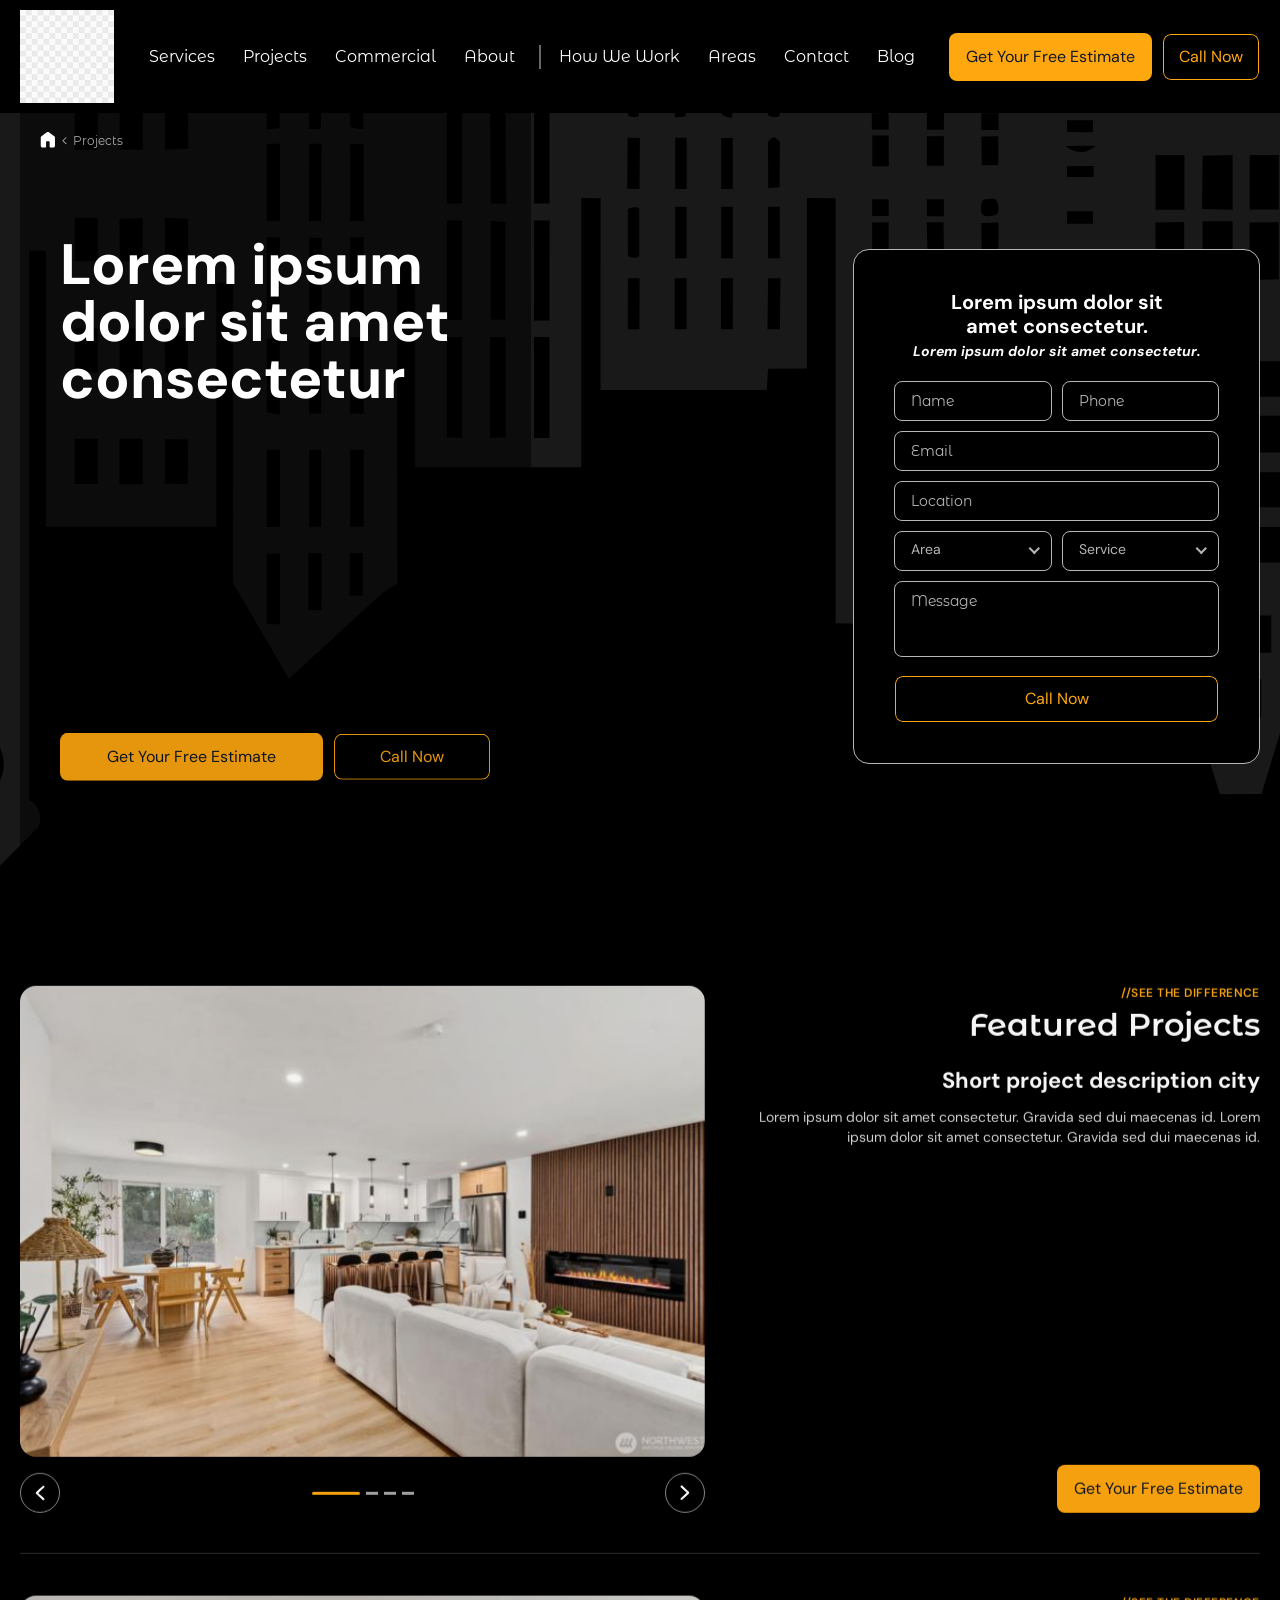
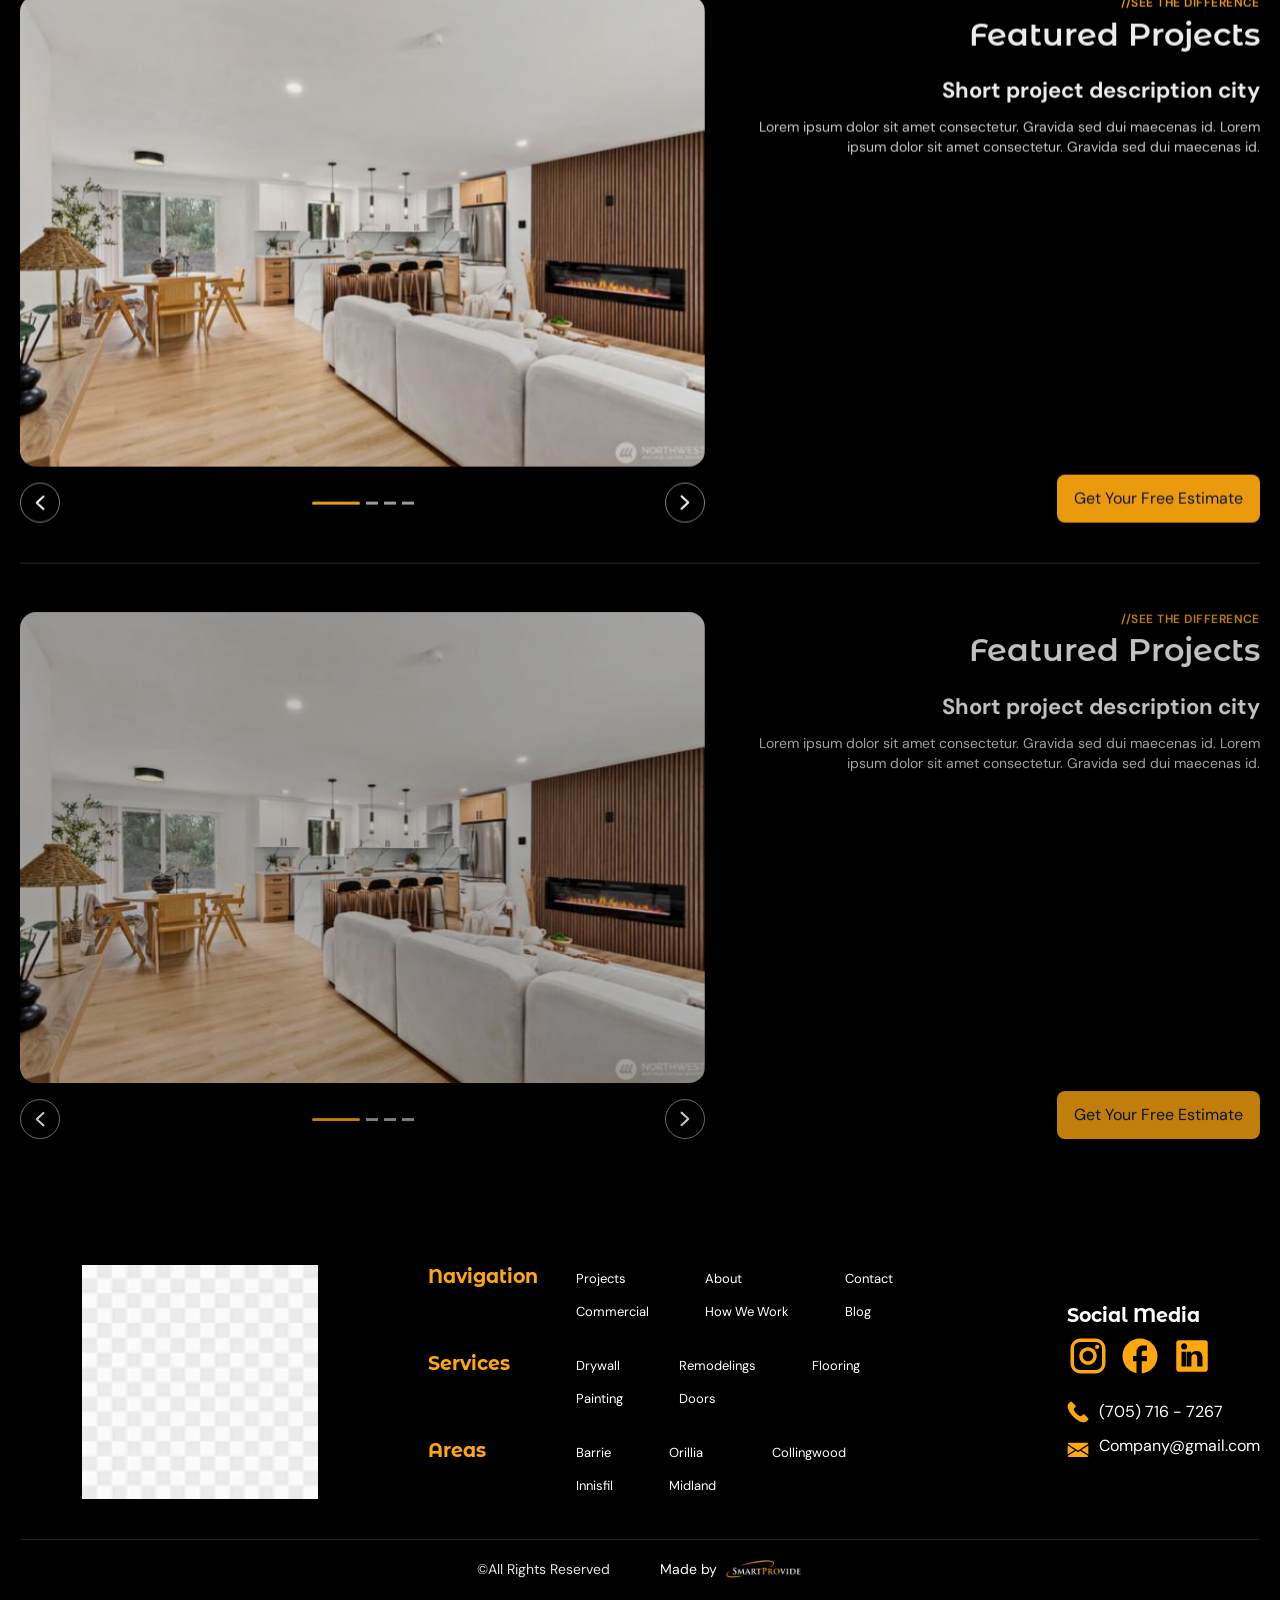
<file: projects.html>
<!doctype html>
<html lang="en">
<head>
    <meta charset="UTF-8" />
    <meta name="viewport" content="width=device-width, initial-scale=1.0, viewport-fit=cover" />

    <meta name="theme-color" content="#000000" />
    <meta name="apple-mobile-web-app-status-bar-style" content="black-translucent">

    <title>Projects — Homeowners</title>

    <!-- FAVICONS -->
    <link rel="icon" type="image/x-icon" href="./assets/images/favicon/favicon.ico" />
    <link rel="icon" type="image/svg+xml" href="./assets/images/favicon/favicon.svg" />
    <link rel="icon" type="image/png" sizes="96x96" href="./assets/images/favicon/favicon-96x96.png" />
    <link rel="apple-touch-icon" sizes="180x180" href="./assets/images/favicon/apple-touch-icon.png" />
    <link rel="manifest" href="./assets/images/favicon/site.webmanifest" />

  <script type="module" crossorigin src="./assets/js/vendor.min.js"></script>
  <script type="module" crossorigin src="./assets/js/main.min2.js"></script>
  <link rel="stylesheet" crossorigin href="./assets/css/style.min.css">
</head>

<body>
    <div class="wrapper" id="main">
        <header class="header" data-anim="fade-down">
            <div class="header__container">
                <button type="button" class="menu__icon icon-menu js-menu-trigger"><span></span></button>
        
                <div class="header__menu menu">
                    <button type="button" class="menu__icon close-menu js-menu-close" aria-label="close menu"></button>
                    <a class="header__logo" href="index.html"><img src="./assets/images/logo.png" alt="homeowners"></a>
                    <nav class="menu__nav">
                        <ul>
                            <li>
                                <a href="services.html">Services</a>
                            </li>
                            <li>
                                <a href="projects.html">Projects</a>
                            </li>
                            <li>
                                <a href="commercial.html">Commercial</a>
                            </li>
                            <li>
                                <a href="about.html">About</a>
                            </li>
                            <li>
                                <a href="how-we-work.html">How We Work</a>
                            </li>
                            <li>
                                <a href="areas.html">Areas</a>
                            </li>
                            <li>
                                <a href="contacts.html">Contact</a>
                            </li>
                            <li>
                                <a href="blog.html">Blog</a>
                            </li>
                        </ul>
                    </nav>
                    <div class="menu__social social">
                        <ul class="social__list">
                            <li class="social__item">
                                <a class="social__link" href="#" aria-label="instagram">
                                    <svg width="42" height="42" viewBox="0 0 42 42" fill="none" xmlns="http://www.w3.org/2000/svg">
                                        <path d="M13.65 3.5H28.35C33.95 3.5 38.5 8.05 38.5 13.65V28.35C38.5 31.0419 37.4306 33.6236 35.5271 35.5271C33.6236 37.4306 31.0419 38.5 28.35 38.5H13.65C8.05 38.5 3.5 33.95 3.5 28.35V13.65C3.5 10.9581 4.56937 8.37636 6.47287 6.47287C8.37636 4.56937 10.9581 3.5 13.65 3.5ZM13.3 7C11.6291 7 10.0267 7.66375 8.84523 8.84523C7.66375 10.0267 7 11.6291 7 13.3V28.7C7 32.1825 9.8175 35 13.3 35H28.7C30.3709 35 31.9733 34.3363 33.1548 33.1548C34.3363 31.9733 35 30.3709 35 28.7V13.3C35 9.8175 32.1825 7 28.7 7H13.3ZM30.1875 9.625C30.7677 9.625 31.3241 9.85547 31.7343 10.2657C32.1445 10.6759 32.375 11.2323 32.375 11.8125C32.375 12.3927 32.1445 12.9491 31.7343 13.3593C31.3241 13.7695 30.7677 14 30.1875 14C29.6073 14 29.0509 13.7695 28.6407 13.3593C28.2305 12.9491 28 12.3927 28 11.8125C28 11.2323 28.2305 10.6759 28.6407 10.2657C29.0509 9.85547 29.6073 9.625 30.1875 9.625ZM21 12.25C23.3206 12.25 25.5462 13.1719 27.1872 14.8128C28.8281 16.4538 29.75 18.6794 29.75 21C29.75 23.3206 28.8281 25.5462 27.1872 27.1872C25.5462 28.8281 23.3206 29.75 21 29.75C18.6794 29.75 16.4538 28.8281 14.8128 27.1872C13.1719 25.5462 12.25 23.3206 12.25 21C12.25 18.6794 13.1719 16.4538 14.8128 14.8128C16.4538 13.1719 18.6794 12.25 21 12.25ZM21 15.75C19.6076 15.75 18.2723 16.3031 17.2877 17.2877C16.3031 18.2723 15.75 19.6076 15.75 21C15.75 22.3924 16.3031 23.7277 17.2877 24.7123C18.2723 25.6969 19.6076 26.25 21 26.25C22.3924 26.25 23.7277 25.6969 24.7123 24.7123C25.6969 23.7277 26.25 22.3924 26.25 21C26.25 19.6076 25.6969 18.2723 24.7123 17.2877C23.7277 16.3031 22.3924 15.75 21 15.75Z" fill="#FFA70F" />
                                    </svg>
        
                                </a>
                            </li>
                            <li class="social__item">
                                <a class="social__link" href="#" aria-label="facebook">
                                    <svg width="42" height="42" viewBox="0 0 42 42" fill="none" xmlns="http://www.w3.org/2000/svg">
                                        <g clip-path="url(#clip0_307_4106)">
                                            <path d="M38.5 21C38.5 11.34 30.66 3.5 21 3.5C11.34 3.5 3.5 11.34 3.5 21C3.5 29.47 9.52 36.5225 17.5 38.15V26.25H14V21H17.5V16.625C17.5 13.2475 20.2475 10.5 23.625 10.5H28V15.75H24.5C23.5375 15.75 22.75 16.5375 22.75 17.5V21H28V26.25H22.75V38.4125C31.5875 37.5375 38.5 30.0825 38.5 21Z" fill="#FFA70F" />
                                        </g>
                                        <defs>
                                            <clipPath id="clip0_307_4106">
                                                <rect width="42" height="42" rx="21" fill="white" />
                                            </clipPath>
                                        </defs>
                                    </svg>
        
                                </a>
                            </li>
                        </ul>
                    </div>
                    <div class="menu__actions">
                        <a href="#" class="btn btn-primary" data-popup-target="#contact-us">Get Your Free Estimate</a>
                        <a href="tel:7057167267" class="btn btn-secondary"><span>Call Now</span></a>
                    </div>
                </div>
        
                <a class="header__phone --icon-phone" href="tel:7057167267" aria-label="call (705) 716 - 7267"></a>
            </div>
        </header>

        <main class="page page--projects">
            <section class="hero hero--bg">
                <nav class="breadcrumbs" aria-label="Breadcrumb" data-anim="fade-up">
                    <div class="breadcrumbs__container">
                        <ol class="breadcrumbs__list" itemscope itemtype="https://schema.org/BreadcrumbList">
                
                            <li class="breadcrumbs__item breadcrumbs__item--main" itemprop="itemListElement" itemscope
                                itemtype="https://schema.org/ListItem">
                                <a class="breadcrumbs__link" href="index.html" itemprop="item">
                                    <span itemprop="name"><svg class="icon">
                                            <use href="./assets/images/sprite.svg#icon-home"></use>
                                        </svg></span>
                                </a>
                                <meta itemprop="position" content="1" />
                            </li>
                
                
                
                            <li class="breadcrumbs__item breadcrumbs__item--current" itemprop="itemListElement" itemscope
                                itemtype="https://schema.org/ListItem">
                                <span class="breadcrumbs__current" itemprop="name" aria-current="page"> Projects</span>
                                <meta itemprop="position" content="2" />
                            </li>
                
                        </ol>
                    </div>
                </nav>                <div class="hero__bg" aria-hidden="true">
                    <img src="./assets/images/services-bg.svg" alt="">
                </div>
                <div class="hero__container">
                    <div class="hero__content">
                        <h1 class="hero__title title" data-anim="fade-up">Lorem ipsum dolor sit amet consectetur</h1>

                        <div class="hero__buttons" data-anim="fade-up" data-anim-delay="0.15">
                            <a href="#" class="btn btn-primary" data-popup-target="#contact-us"><span>Get Your Free Estimate</span></a>
                            <a href="tel:7057167267" class="btn btn-secondary"><span>Call Now</span></a>
                        </div>
                    </div>

                    <div class="hero__form" data-anim="fade-up" data-anim-delay="0.25">
                        <form class="lead-form" id="services-hero-form" action="#" method="POST">
                        
                            <h2 class="lead-form__title">Lorem ipsum dolor sit amet consectetur.</h2>
                            <p class="lead-form__text">Lorem ipsum dolor sit amet consectetur.</p>
                        
                            <div class="lead-form__grid">
                                <div class="lead-form__group">
                                    <label class="visually-hidden" for="services-hero-name">Name</label>
                                    <input class="lead-form__input" id="services-hero-name" type="text" name="name" placeholder="Name" autocomplete="name" required>
                                </div>
                                <div class="lead-form__group">
                                    <label class="visually-hidden" for="services-hero-phone">Phone</label>
                                    <input class="lead-form__input" id="services-hero-phone" type="tel" name="phone" placeholder="Phone" autocomplete="tel" required>
                                </div>
                            </div>
                        
                            <div class="lead-form__group">
                                <label class="visually-hidden" for="services-hero-email">Email</label>
                                <input class="lead-form__input" id="services-hero-email" type="email" name="email" placeholder="Email" autocomplete="email" required>
                            </div>
                        
                            <div class="lead-form__group">
                                <label class="visually-hidden" for="services-hero-location">Location</label>
                                <input class="lead-form__input" id="services-hero-location" type="text" name="location" placeholder="Location" autocomplete="address-level2">
                            </div>
                        
                            <div class="lead-form__grid">
                                <div class="lead-form__group">
                                    <label class="visually-hidden" for="services-hero-area">Area</label>
                                    <select class="lead-form__select js-select" id="services-hero-area" name="area">
                                        <option value="" selected disabled>Area</option>
                                        <option value="barrie">Barrie</option>
                                        <option value="innisfil">Innisfil</option>
                                        <option value="orillia">Orillia</option>
                                        <option value="midland">Midland</option>
                                        <option value="collingwood">Collingwood</option>
                                    </select>
                                </div>
                                <div class="lead-form__group">
                                    <label class="visually-hidden" for="services-hero-service">Service</label>
                                    <select class="lead-form__select js-select" id="services-hero-service" name="service">
                                        <option value="" selected disabled>Service</option>
                                        <option value="drywall">Drywall</option>
                                        <option value="painting">Painting</option>
                                        <option value="remodelings">Remodelings</option>
                                        <option value="doors">Doors</option>
                                        <option value="flooring">Flooring</option>
                                    </select>
                                </div>
                            </div>
                        
                            <div class="lead-form__group">
                                <label class="visually-hidden" for="services-hero-message">Message</label>
                                <textarea class="lead-form__input lead-form__textarea" id="services-hero-message" name="message" placeholder="Message" rows="4"></textarea>
                            </div>
                        
                            <button class="btn btn-secondary lead-form__submit" type="submit"><span>Call Now</span></button>
                        </form>
                    </div>
                </div>
            </section>

            <section class="section projects-catalog" id="projects">
                <div class="projects-catalog__container">
                    <ul class="projects-catalog__list">
                        <li class="projects-catalog__item" data-anim="fade-up">
                            <article class="project-entry">
                                <div class="project-entry__media">
                                <div class="project-entry__slider">
                                    <div class="project-entry__wrapper swiper-wrapper">
                                        <div class="project-entry__slide swiper-slide">
                                            <img src="./assets/images/img.jpg" alt="Featured project">
                                        </div>
                                        <div class="project-entry__slide swiper-slide">
                                            <img src="./assets/images/img.jpg" alt="Featured project">
                                        </div>
                                        <div class="project-entry__slide swiper-slide">
                                            <img src="./assets/images/img.jpg" alt="Featured project">
                                        </div>
                                        <div class="project-entry__slide swiper-slide">
                                            <img src="./assets/images/img.jpg" alt="Featured project">
                                        </div>
                                    </div>
                                </div>

                                <div class="swiper-nav project-entry__controls">
                                        <button type="button" class="swiper-button-prev --icon-arrow-next" aria-label="Previous photo"></button>
                                        <div class="swiper-pagination project-entry__pagination"></div>
                                        <button type="button" class="swiper-button-next --icon-arrow-next" aria-label="Next photo"></button>
                                    </div>
                                </div>

                                <div class="project-entry__content">
                                    <div class="project-entry__head">
                                        <span class="project-entry__label">//SEE THE DIFFERENCE</span>
                                        <h2 class="project-entry__heading title">Featured Projects</h2>
                                    </div>
                                    <h3 class="project-entry__name">Short project description city</h3>
                                    <p class="project-entry__text">Lorem ipsum dolor sit amet consectetur. Gravida sed dui maecenas id. Lorem ipsum dolor sit amet consectetur. Gravida sed dui maecenas id.</p>
                                    <a href="#" class="btn btn-primary project-entry__btn" data-popup-target="#contact-us">Get Your Free Estimate</a>
                                </div>
                            </article>
                        </li>

                        <li class="projects-catalog__item" data-anim="fade-up" data-anim-delay="0.1">
                            <article class="project-entry">
                                <div class="project-entry__media">
                                <div class="project-entry__slider">
                                    <div class="project-entry__wrapper swiper-wrapper">
                                        <div class="project-entry__slide swiper-slide">
                                            <img src="./assets/images/img.jpg" alt="Featured project">
                                        </div>
                                        <div class="project-entry__slide swiper-slide">
                                            <img src="./assets/images/img.jpg" alt="Featured project">
                                        </div>
                                        <div class="project-entry__slide swiper-slide">
                                            <img src="./assets/images/img.jpg" alt="Featured project">
                                        </div>
                                        <div class="project-entry__slide swiper-slide">
                                            <img src="./assets/images/img.jpg" alt="Featured project">
                                        </div>
                                    </div>
                                </div>

                                <div class="swiper-nav project-entry__controls">
                                        <button type="button" class="swiper-button-prev --icon-arrow-next" aria-label="Previous photo"></button>
                                        <div class="swiper-pagination project-entry__pagination"></div>
                                        <button type="button" class="swiper-button-next --icon-arrow-next" aria-label="Next photo"></button>
                                    </div>
                                </div>

                                <div class="project-entry__content">
                                    <div class="project-entry__head">
                                        <span class="project-entry__label">//SEE THE DIFFERENCE</span>
                                        <h2 class="project-entry__heading title">Featured Projects</h2>
                                    </div>
                                    <h3 class="project-entry__name">Short project description city</h3>
                                    <p class="project-entry__text">Lorem ipsum dolor sit amet consectetur. Gravida sed dui maecenas id. Lorem ipsum dolor sit amet consectetur. Gravida sed dui maecenas id.</p>
                                    <a href="#" class="btn btn-primary project-entry__btn" data-popup-target="#contact-us">Get Your Free Estimate</a>
                                </div>
                            </article>
                        </li>

                        <li class="projects-catalog__item" data-anim="fade-up" data-anim-delay="0.2">
                            <article class="project-entry">
                                <div class="project-entry__media">
                                <div class="project-entry__slider">
                                    <div class="project-entry__wrapper swiper-wrapper">
                                        <div class="project-entry__slide swiper-slide">
                                            <img src="./assets/images/img.jpg" alt="Featured project">
                                        </div>
                                        <div class="project-entry__slide swiper-slide">
                                            <img src="./assets/images/img.jpg" alt="Featured project">
                                        </div>
                                        <div class="project-entry__slide swiper-slide">
                                            <img src="./assets/images/img.jpg" alt="Featured project">
                                        </div>
                                        <div class="project-entry__slide swiper-slide">
                                            <img src="./assets/images/img.jpg" alt="Featured project">
                                        </div>
                                    </div>
                                </div>

                                <div class="swiper-nav project-entry__controls">
                                        <button type="button" class="swiper-button-prev --icon-arrow-next" aria-label="Previous photo"></button>
                                        <div class="swiper-pagination project-entry__pagination"></div>
                                        <button type="button" class="swiper-button-next --icon-arrow-next" aria-label="Next photo"></button>
                                    </div>
                                </div>

                                <div class="project-entry__content">
                                    <div class="project-entry__head">
                                        <span class="project-entry__label">//SEE THE DIFFERENCE</span>
                                        <h2 class="project-entry__heading title">Featured Projects</h2>
                                    </div>
                                    <h3 class="project-entry__name">Short project description city</h3>
                                    <p class="project-entry__text">Lorem ipsum dolor sit amet consectetur. Gravida sed dui maecenas id. Lorem ipsum dolor sit amet consectetur. Gravida sed dui maecenas id.</p>
                                    <a href="#" class="btn btn-primary project-entry__btn" data-popup-target="#contact-us">Get Your Free Estimate</a>
                                </div>
                            </article>
                        </li>
                    </ul>
                </div>
            </section>
        </main>

        <footer class="footer">
            <div class="footer__container">
                <div class="footer__top">
                    <a class="footer__logo" href="index.html">
                        <img src="./assets/images/logo.png" alt="homeowners">
                    </a>
        
                    <div class="footer__cols">
                        <div class="footer__col footer__col--nav js-footer-acc">
                            <button class="footer__title js-footer-trigger" type="button">
                                Navigation
                                <span class="footer__chevron" aria-hidden="true"></span>
                            </button>
                            <nav class="footer__nav js-footer-body">
                                <ul>
                                    <li><a href="projects.html">Projects</a></li>
                                    <li><a href="commercial.html">Commercial</a></li>
                                    <li><a href="about.html">About</a></li>
                                    <li><a href="how-we-work.html">How We Work</a></li>
                                    <li><a href="contacts.html">Contact</a></li>
                                    <li><a href="blog.html">Blog</a></li>
                                </ul>
                            </nav>
                        </div>
        
                        <div class="footer__col footer__col--services js-footer-acc">
                            <button class="footer__title js-footer-trigger" type="button">
                                Services
                                <span class="footer__chevron" aria-hidden="true"></span>
                            </button>
                            <nav class="footer__nav js-footer-body">
                                <ul>
                                    <li><a href="services.html">Drywall</a></li>
                                    <li><a href="services.html">Painting</a></li>
                                    <li><a href="services.html">Remodelings</a></li>
                                    <li><a href="services.html">Doors</a></li>
                                    <li><a href="services.html">Flooring</a></li>
                                </ul>
                            </nav>
                        </div>
        
                        <div class="footer__col footer__col--areas js-footer-acc">
                            <button class="footer__title js-footer-trigger" type="button">
                                Areas
                                <span class="footer__chevron" aria-hidden="true"></span>
                            </button>
                            <nav class="footer__nav js-footer-body">
                                <ul>
                                    <li><a href="areas.html">Barrie</a></li>
                                    <li><a href="areas.html">Innisfil</a></li>
                                    <li><a href="areas.html">Orillia</a></li>
                                    <li><a href="areas.html">Midland</a></li>
                                    <li><a href="areas.html">Collingwood</a></li>
                                </ul>
                            </nav>
                        </div>
                    </div>
        
                    <div class="footer__aside">
                        <div class="footer__social">
                            <h3 class="footer__social-title">Social Media</h3>
                            <ul class="footer__social-list">
                                <li>
                                    <a class="footer__social-link" href="#" aria-label="instagram">
                                        <svg width="42" height="42" viewBox="0 0 42 42" fill="none" xmlns="http://www.w3.org/2000/svg" aria-hidden="true">
                                            <path d="M13.65 3.5H28.35C33.95 3.5 38.5 8.05 38.5 13.65V28.35C38.5 31.0419 37.4306 33.6236 35.5271 35.5271C33.6236 37.4306 31.0419 38.5 28.35 38.5H13.65C8.05 38.5 3.5 33.95 3.5 28.35V13.65C3.5 10.9581 4.56937 8.37636 6.47287 6.47287C8.37636 4.56937 10.9581 3.5 13.65 3.5ZM13.3 7C11.6291 7 10.0267 7.66375 8.84523 8.84523C7.66375 10.0267 7 11.6291 7 13.3V28.7C7 32.1825 9.8175 35 13.3 35H28.7C30.3709 35 31.9733 34.3363 33.1548 33.1548C34.3363 31.9733 35 30.3709 35 28.7V13.3C35 9.8175 32.1825 7 28.7 7H13.3ZM30.1875 9.625C30.7677 9.625 31.3241 9.85547 31.7343 10.2657C32.1445 10.6759 32.375 11.2323 32.375 11.8125C32.375 12.3927 32.1445 12.9491 31.7343 13.3593C31.3241 13.7695 30.7677 14 30.1875 14C29.6073 14 29.0509 13.7695 28.6407 13.3593C28.2305 12.9491 28 12.3927 28 11.8125C28 11.2323 28.2305 10.6759 28.6407 10.2657C29.0509 9.85547 29.6073 9.625 30.1875 9.625ZM21 12.25C23.3206 12.25 25.5462 13.1719 27.1872 14.8128C28.8281 16.4538 29.75 18.6794 29.75 21C29.75 23.3206 28.8281 25.5462 27.1872 27.1872C25.5462 28.8281 23.3206 29.75 21 29.75C18.6794 29.75 16.4538 28.8281 14.8128 27.1872C13.1719 25.5462 12.25 23.3206 12.25 21C12.25 18.6794 13.1719 16.4538 14.8128 14.8128C16.4538 13.1719 18.6794 12.25 21 12.25ZM21 15.75C19.6076 15.75 18.2723 16.3031 17.2877 17.2877C16.3031 18.2723 15.75 19.6076 15.75 21C15.75 22.3924 16.3031 23.7277 17.2877 24.7123C18.2723 25.6969 19.6076 26.25 21 26.25C22.3924 26.25 23.7277 25.6969 24.7123 24.7123C25.6969 23.7277 26.25 22.3924 26.25 21C26.25 19.6076 25.6969 18.2723 24.7123 17.2877C23.7277 16.3031 22.3924 15.75 21 15.75Z" fill="currentColor" />
                                        </svg>
                                    </a>
                                </li>
                                <li>
                                    <a class="footer__social-link" href="#" aria-label="facebook">
                                        <svg width="42" height="42" viewBox="0 0 42 42" fill="none" xmlns="http://www.w3.org/2000/svg" aria-hidden="true">
                                            <path d="M38.5 21C38.5 11.34 30.66 3.5 21 3.5C11.34 3.5 3.5 11.34 3.5 21C3.5 29.47 9.52 36.5225 17.5 38.15V26.25H14V21H17.5V16.625C17.5 13.2475 20.2475 10.5 23.625 10.5H28V15.75H24.5C23.5375 15.75 22.75 16.5375 22.75 17.5V21H28V26.25H22.75V38.4125C31.5875 37.5375 38.5 30.0825 38.5 21Z" fill="currentColor" />
                                        </svg>
                                    </a>
                                </li>
                                <li>
                                    <a class="footer__social-link" href="#" aria-label="linkedin">
                                        <svg width="42" height="42" viewBox="0 0 42 42" fill="none" xmlns="http://www.w3.org/2000/svg" aria-hidden="true">
                                            <path d="M34.125 5.25H7.875C6.42525 5.25 5.25 6.42525 5.25 7.875V34.125C5.25 35.5747 6.42525 36.75 7.875 36.75H34.125C35.5747 36.75 36.75 35.5747 36.75 34.125V7.875C36.75 6.42525 35.5747 5.25 34.125 5.25ZM15.75 31.5H10.5V16.625H15.75V31.5ZM13.125 14.4375C11.4542 14.4375 10.0625 13.0458 10.0625 11.375C10.0625 9.70417 11.4542 8.3125 13.125 8.3125C14.7958 8.3125 16.1875 9.70417 16.1875 11.375C16.1875 13.0458 14.7958 14.4375 13.125 14.4375ZM31.5 31.5H26.25V23.625C26.25 21.6562 26.2125 19.1625 23.5375 19.1625C20.825 19.1625 20.4125 21.2712 20.4125 23.485V31.5H15.1625V16.625H20.195V18.655H20.265C20.965 17.325 22.68 15.925 25.235 15.925C30.555 15.925 31.5 19.425 31.5 22.8375V31.5Z" fill="currentColor" />
                                        </svg>
                                    </a>
                                </li>
                            </ul>
                        </div>
        
                        <ul class="footer__contacts">
                            <li>
                                <a class="footer__contact --icon-phone" href="tel:7057167267">(705) 716 - 7267</a>
                            </li>
                            <li>
                                <a class="footer__contact --icon-mail" href="mailto:Company@gmail.com">Company@gmail.com</a>
                            </li>
                        </ul>
                    </div>
                </div>
        
                <div class="footer__bottom">
                    <div class="footer__copy">©All Rights Reserved</div>
                    <a class="footer__made" href="https://smartprovide.com/" target="_blank" rel="noopener noreferrer">
                        <span>Made by</span>
                        <img src="./assets/images/smartprovide.png" alt="SMARTPROVIDE">
                    </a>
                </div>
            </div>
        </footer>
    </div>
    <div id="contact-us" class="popup popup--lead" aria-hidden="true">
        <div class="popup__wrapper">
            <div class="popup__content">
                <form class="lead-form lead-form--popup" id="popup-form" action="#" method="POST">
                    <button class="lead-form__close" type="button" data-close-popup aria-label="Close"></button>
                
                    <h2 class="lead-form__title">Lorem ipsum dolor sit amet consectetur.</h2>
                    <p class="lead-form__text">Lorem ipsum dolor sit amet consectetur.</p>
                
                    <div class="lead-form__grid">
                        <div class="lead-form__group">
                            <label class="visually-hidden" for="popup-name">Name</label>
                            <input class="lead-form__input" id="popup-name" type="text" name="name" placeholder="Name" autocomplete="name" required>
                        </div>
                        <div class="lead-form__group">
                            <label class="visually-hidden" for="popup-phone">Phone</label>
                            <input class="lead-form__input" id="popup-phone" type="tel" name="phone" placeholder="Phone" autocomplete="tel" required>
                        </div>
                    </div>
                
                    <div class="lead-form__group">
                        <label class="visually-hidden" for="popup-email">Email</label>
                        <input class="lead-form__input" id="popup-email" type="email" name="email" placeholder="Email" autocomplete="email" required>
                    </div>
                
                    <div class="lead-form__group">
                        <label class="visually-hidden" for="popup-location">Location</label>
                        <input class="lead-form__input" id="popup-location" type="text" name="location" placeholder="Location" autocomplete="address-level2">
                    </div>
                
                    <div class="lead-form__grid">
                        <div class="lead-form__group">
                            <label class="visually-hidden" for="popup-area">Area</label>
                            <select class="lead-form__select js-select" id="popup-area" name="area">
                                <option value="" selected disabled>Area</option>
                                <option value="barrie">Barrie</option>
                                <option value="innisfil">Innisfil</option>
                                <option value="orillia">Orillia</option>
                                <option value="midland">Midland</option>
                                <option value="collingwood">Collingwood</option>
                            </select>
                        </div>
                        <div class="lead-form__group">
                            <label class="visually-hidden" for="popup-service">Service</label>
                            <select class="lead-form__select js-select" id="popup-service" name="service">
                                <option value="" selected disabled>Service</option>
                                <option value="drywall">Drywall</option>
                                <option value="painting">Painting</option>
                                <option value="remodelings">Remodelings</option>
                                <option value="doors">Doors</option>
                                <option value="flooring">Flooring</option>
                            </select>
                        </div>
                    </div>
                
                    <div class="lead-form__group">
                        <label class="visually-hidden" for="popup-message">Message</label>
                        <textarea class="lead-form__input lead-form__textarea" id="popup-message" name="message" placeholder="Message" rows="4"></textarea>
                    </div>
                
                    <button class="btn btn-secondary lead-form__submit" type="submit"><span>Call Now</span></button>
                </form>
            </div>
        </div>
    </div>
    
    <div id="review-read" class="popup popup--review" aria-hidden="true">
        <div class="popup__wrapper">
            <div class="popup__content">
                <div class="review-popup">
                    <button class="review-popup__close" type="button" data-close-popup aria-label="Close"></button>
    
                    <div class="review-popup__slider">
                        <div class="review-popup__wrapper swiper-wrapper">
                            <div class="review-popup__slide swiper-slide">
                                <div class="review-popup__top">
                                    <div class="review__avatar" aria-hidden="true"></div>
                                    <div class="review-popup__meta">
                                        <div class="review__name">Lorem ipsum</div>
                                        <div class="rating">
                                            <span class="rating__star"></span>
                                            <span class="rating__star"></span>
                                            <span class="rating__star"></span>
                                            <span class="rating__star"></span>
                                            <span class="rating__star"></span>
                                        </div>
                                    </div>
                                </div>
                                <div class="review-popup__text">Lorem ipsum dolor sit amet consectetur. Gravida sed dui maecenas id. Lorem ipsum dolor sit amet consectetur. Gravida sed dui maecenas id. Lorem ipsum dolor sit amet consectetur. Enim purus magna in rhoncus vitae. Lorem ipsum dolor sit amet consectetur. Gravida sed dui maecenas id.</div>
                            </div>
                            <div class="review-popup__slide swiper-slide">
                                <div class="review-popup__top">
                                    <div class="review__avatar" aria-hidden="true"></div>
                                    <div class="review-popup__meta">
                                        <div class="review__name">Lorem ipsum</div>
                                        <div class="rating">
                                            <span class="rating__star"></span>
                                            <span class="rating__star"></span>
                                            <span class="rating__star"></span>
                                            <span class="rating__star"></span>
                                            <span class="rating__star"></span>
                                        </div>
                                    </div>
                                </div>
                                <div class="review-popup__text">Lorem ipsum dolor sit amet consectetur. Gravida sed dui maecenas id. Lorem ipsum dolor sit amet consectetur. Gravida sed dui maecenas id. Lorem ipsum dolor sit amet consectetur. Enim purus magna in rhoncus vitae. Sed do eiusmod tempor incididunt ut labore.</div>
                            </div>
                            <div class="review-popup__slide swiper-slide">
                                <div class="review-popup__top">
                                    <div class="review__avatar" aria-hidden="true"></div>
                                    <div class="review-popup__meta">
                                        <div class="review__name">Lorem ipsum</div>
                                        <div class="rating">
                                            <span class="rating__star"></span>
                                            <span class="rating__star"></span>
                                            <span class="rating__star"></span>
                                            <span class="rating__star"></span>
                                            <span class="rating__star"></span>
                                        </div>
                                    </div>
                                </div>
                                <div class="review-popup__text">Lorem ipsum dolor sit amet consectetur. Gravida sed dui maecenas id. Lorem ipsum dolor sit amet consectetur. Gravida sed dui maecenas id. Lorem ipsum dolor sit amet consectetur. Enim purus magna in rhoncus vitae.</div>
                            </div>
                            <div class="review-popup__slide swiper-slide">
                                <div class="review-popup__top">
                                    <div class="review__avatar" aria-hidden="true"></div>
                                    <div class="review-popup__meta">
                                        <div class="review__name">Lorem ipsum</div>
                                        <div class="rating">
                                            <span class="rating__star"></span>
                                            <span class="rating__star"></span>
                                            <span class="rating__star"></span>
                                            <span class="rating__star"></span>
                                            <span class="rating__star"></span>
                                        </div>
                                    </div>
                                </div>
                                <div class="review-popup__text">Lorem ipsum dolor sit amet consectetur. Gravida sed dui maecenas id. Lorem ipsum dolor sit amet consectetur. Gravida sed dui maecenas id. Lorem ipsum dolor sit amet consectetur. Enim purus magna in rhoncus vitae. Ut enim ad minim veniam.</div>
                            </div>
                            <div class="review-popup__slide swiper-slide">
                                <div class="review-popup__top">
                                    <div class="review__avatar" aria-hidden="true"></div>
                                    <div class="review-popup__meta">
                                        <div class="review__name">Lorem ipsum</div>
                                        <div class="rating">
                                            <span class="rating__star"></span>
                                            <span class="rating__star"></span>
                                            <span class="rating__star"></span>
                                            <span class="rating__star"></span>
                                            <span class="rating__star"></span>
                                        </div>
                                    </div>
                                </div>
                                <div class="review-popup__text">Lorem ipsum dolor sit amet consectetur. Gravida sed dui maecenas id. Lorem ipsum dolor sit amet consectetur. Gravida sed dui maecenas id. Lorem ipsum dolor sit amet consectetur. Enim purus magna in rhoncus vitae. Duis aute irure dolor.</div>
                            </div>
                        </div>
    
                        <div class="review-popup__nav">
                            <button type="button" class="swiper-button-prev --icon-arrow-next" aria-label="Previous review"></button>
                            <button type="button" class="swiper-button-next --icon-arrow-next" aria-label="Next review"></button>
                        </div>
                    </div>
                </div>
            </div>
        </div>
    </div>
    
    <div id="included-item" class="popup popup--included" aria-hidden="true">
        <div class="popup__wrapper">
            <div class="popup__content">
                <div class="included-popup">
                    <button class="included-popup__close" type="button" data-close-popup aria-label="Close"></button>
    
                    <div class="included-popup__top">
                        <div class="included-popup__media">
                            <img src="./assets/images/img.jpg" alt="Cabinets">
                        </div>
                        <div class="included-popup__info">
                            <h2 class="included-popup__title">Cabinets</h2>
                            <p class="included-popup__subtitle">Lorem ipsum dolor sit amet consectetur.</p>
                            <div class="included-popup__text">
                                <p>Lorem ipsum dolor sit amet consectetur. Gravida sed dui maecenas id. Lorem ipsum dolor sit amet consectetur. Gravida sed dui maecenas id. Lorem ipsum dolor sit amet consectetur. Enim purus magna in rhoncus vitae.</p>
                            </div>
                        </div>
                    </div>
    
                    <form class="included-popup__form lead-form" id="included-item-form" action="#" method="POST">
                        <div class="lead-form__grid">
                            <div class="lead-form__group">
                                <label class="visually-hidden" for="included-name">Name</label>
                                <input class="lead-form__input" id="included-name" type="text" name="name" placeholder="Name" autocomplete="name" required>
                            </div>
                            <div class="lead-form__group">
                                <label class="visually-hidden" for="included-phone">Phone</label>
                                <input class="lead-form__input" id="included-phone" type="tel" name="phone" placeholder="Phone" autocomplete="tel" required>
                            </div>
                        </div>
    
                        <div class="lead-form__group">
                            <label class="visually-hidden" for="included-email">Email</label>
                            <input class="lead-form__input" id="included-email" type="email" name="email" placeholder="Email" autocomplete="email" required>
                        </div>
    
                        <div class="lead-form__group">
                            <label class="visually-hidden" for="included-location">Location</label>
                            <input class="lead-form__input" id="included-location" type="text" name="location" placeholder="Location" autocomplete="address-level2">
                        </div>
    
                        <div class="lead-form__grid">
                            <div class="lead-form__group">
                                <label class="visually-hidden" for="included-area">Area</label>
                                <select class="lead-form__select js-select" id="included-area" name="area">
                                    <option value="" selected disabled>Area</option>
                                    <option value="barrie">Barrie</option>
                                    <option value="innisfil">Innisfil</option>
                                    <option value="orillia">Orillia</option>
                                    <option value="midland">Midland</option>
                                    <option value="collingwood">Collingwood</option>
                                </select>
                            </div>
                            <div class="lead-form__group">
                                <label class="visually-hidden" for="included-service">Service</label>
                                <select class="lead-form__select js-select" id="included-service" name="service">
                                    <option value="" selected disabled>Service</option>
                                    <option value="drywall">Drywall</option>
                                    <option value="painting">Painting</option>
                                    <option value="remodelings">Remodelings</option>
                                    <option value="doors">Doors</option>
                                    <option value="flooring">Flooring</option>
                                </select>
                            </div>
                        </div>
    
                        <div class="lead-form__group">
                            <label class="visually-hidden" for="included-message">Message</label>
                            <textarea class="lead-form__input lead-form__textarea" id="included-message" name="message" placeholder="Message" rows="4"></textarea>
                        </div>
    
                        <button class="btn btn-secondary lead-form__submit" type="submit"><span>Call Now</span></button>
                    </form>
                </div>
            </div>
        </div>
    </div>
    
    <div id="write-review" class="popup popup--review" aria-hidden="true">
        <div class="popup__wrapper">
            <div class="popup__content">
                <form class="write-review" id="write-review-form" action="#" method="POST">
                    <button class="write-review__close" type="button" data-close-popup aria-label="Close"></button>
    
                    <label class="visually-hidden" for="write-review-name">Name</label>
                    <input class="write-review__name" id="write-review-name" type="text" name="name" placeholder="Lorem ipsum" autocomplete="name" required>
    
                    <div class="write-review__stars rating js-rating-input" role="radiogroup" aria-label="Your rating">
                        <button type="button" class="rating__star disabled" data-value="1" aria-label="1 star"></button>
                        <button type="button" class="rating__star disabled" data-value="2" aria-label="2 stars"></button>
                        <button type="button" class="rating__star disabled" data-value="3" aria-label="3 stars"></button>
                        <button type="button" class="rating__star disabled" data-value="4" aria-label="4 stars"></button>
                        <button type="button" class="rating__star disabled" data-value="5" aria-label="5 stars"></button>
                        <input type="hidden" name="rating" id="write-review-rating" value="" required>
                    </div>
    
                    <label class="visually-hidden" for="write-review-message">Your review</label>
                    <textarea class="write-review__message" id="write-review-message" name="message" placeholder="tell about your experience" rows="7" required></textarea>
    
                    <div class="write-review__actions">
                        <button class="btn btn-primary write-review__submit" type="submit">Get Your Free Estimate</button>
                        <button class="btn btn-secondary write-review__more" type="button" data-close-popup><span>View more</span></button>
                    </div>
                </form>
            </div>
        </div>
    </div>
    
    <div id="popup-success" class="popup" aria-hidden="true">
        <div class="popup__wrapper">
            <div class="popup__content">
                <button class="popup__close close-popup" data-close-popup aria-label="Close" type="button"></button>
    
                <div class="popup__body">
                    <h2 class="popup__title">
                        Дякуємо!
                    </h2>
                    <div class="popup__text">
                        <p>Ми звʼяжемось з вами протягом 24 годин</p>
                    </div>
                    <button class="btn" type="button" data-close-popup>Ок
                    </button>
                </div>
            </div>
        </div>
    </div>
</body>

</html>
</file>
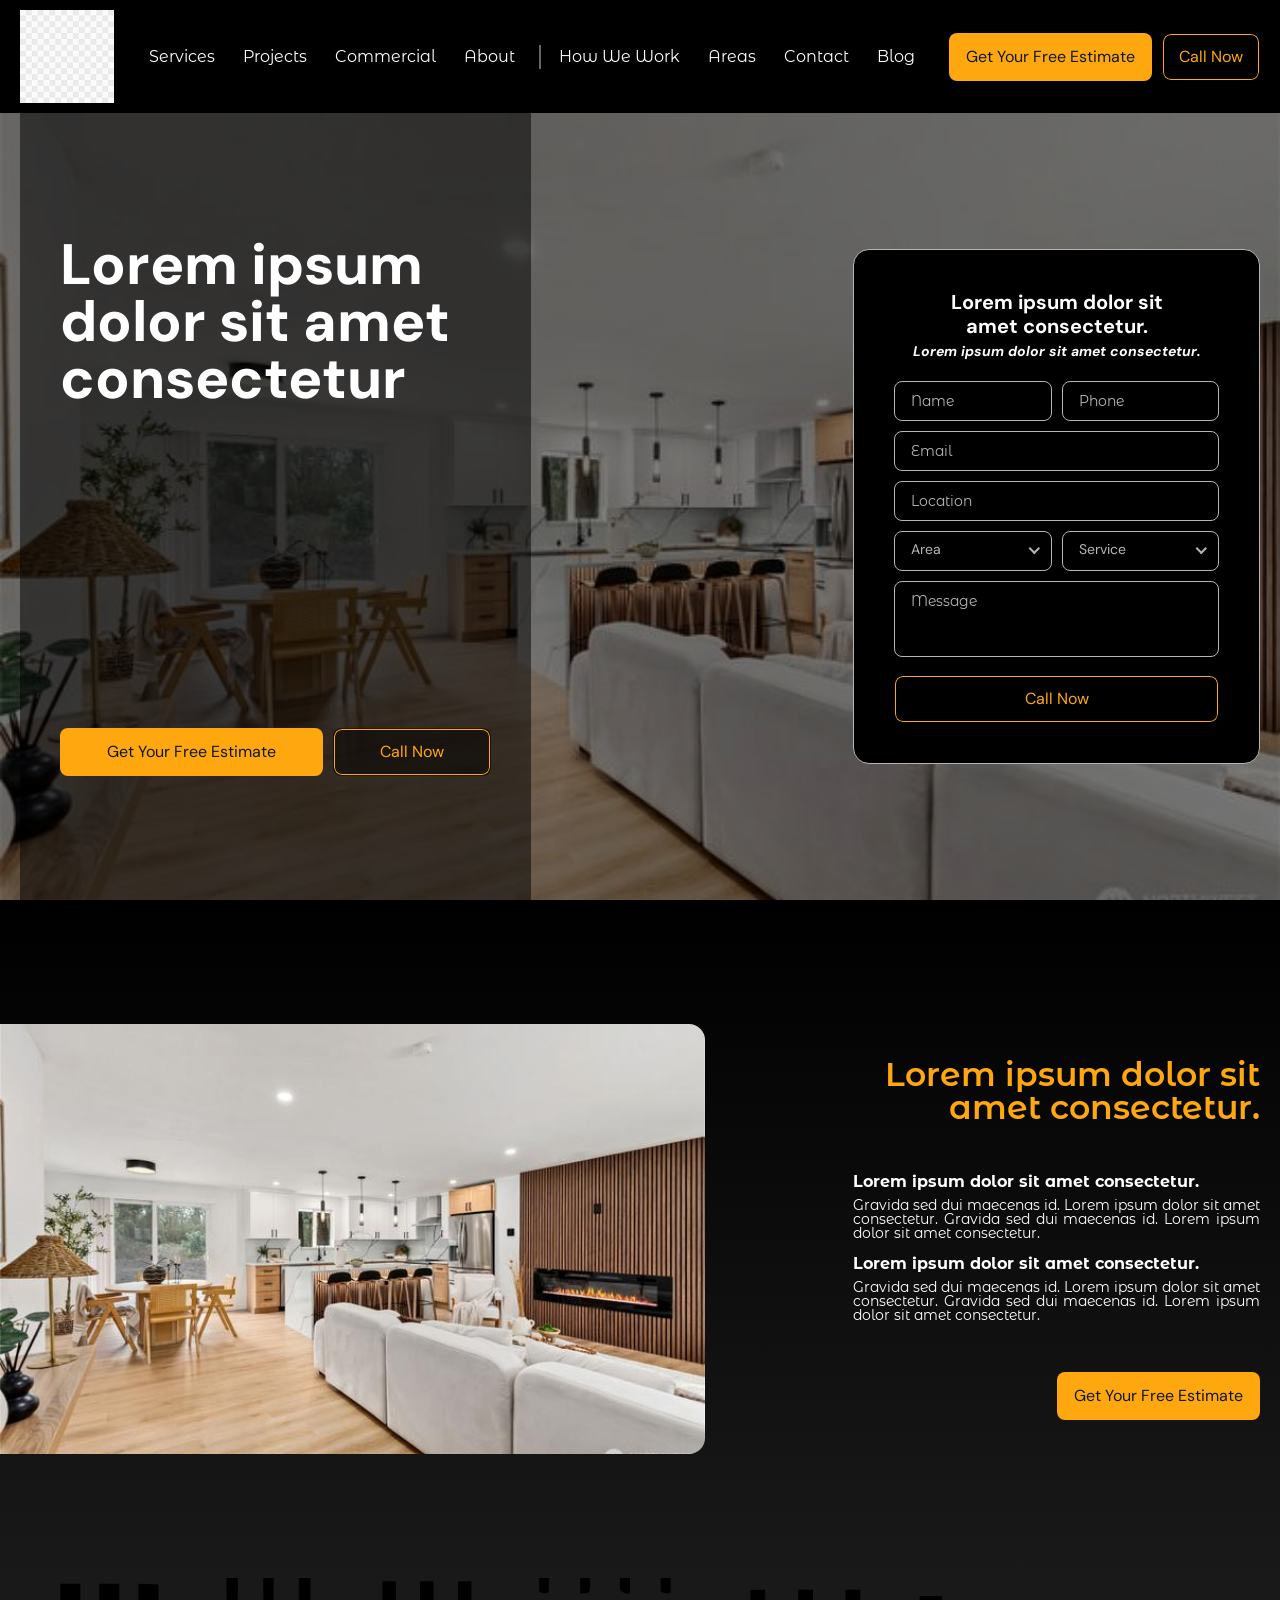
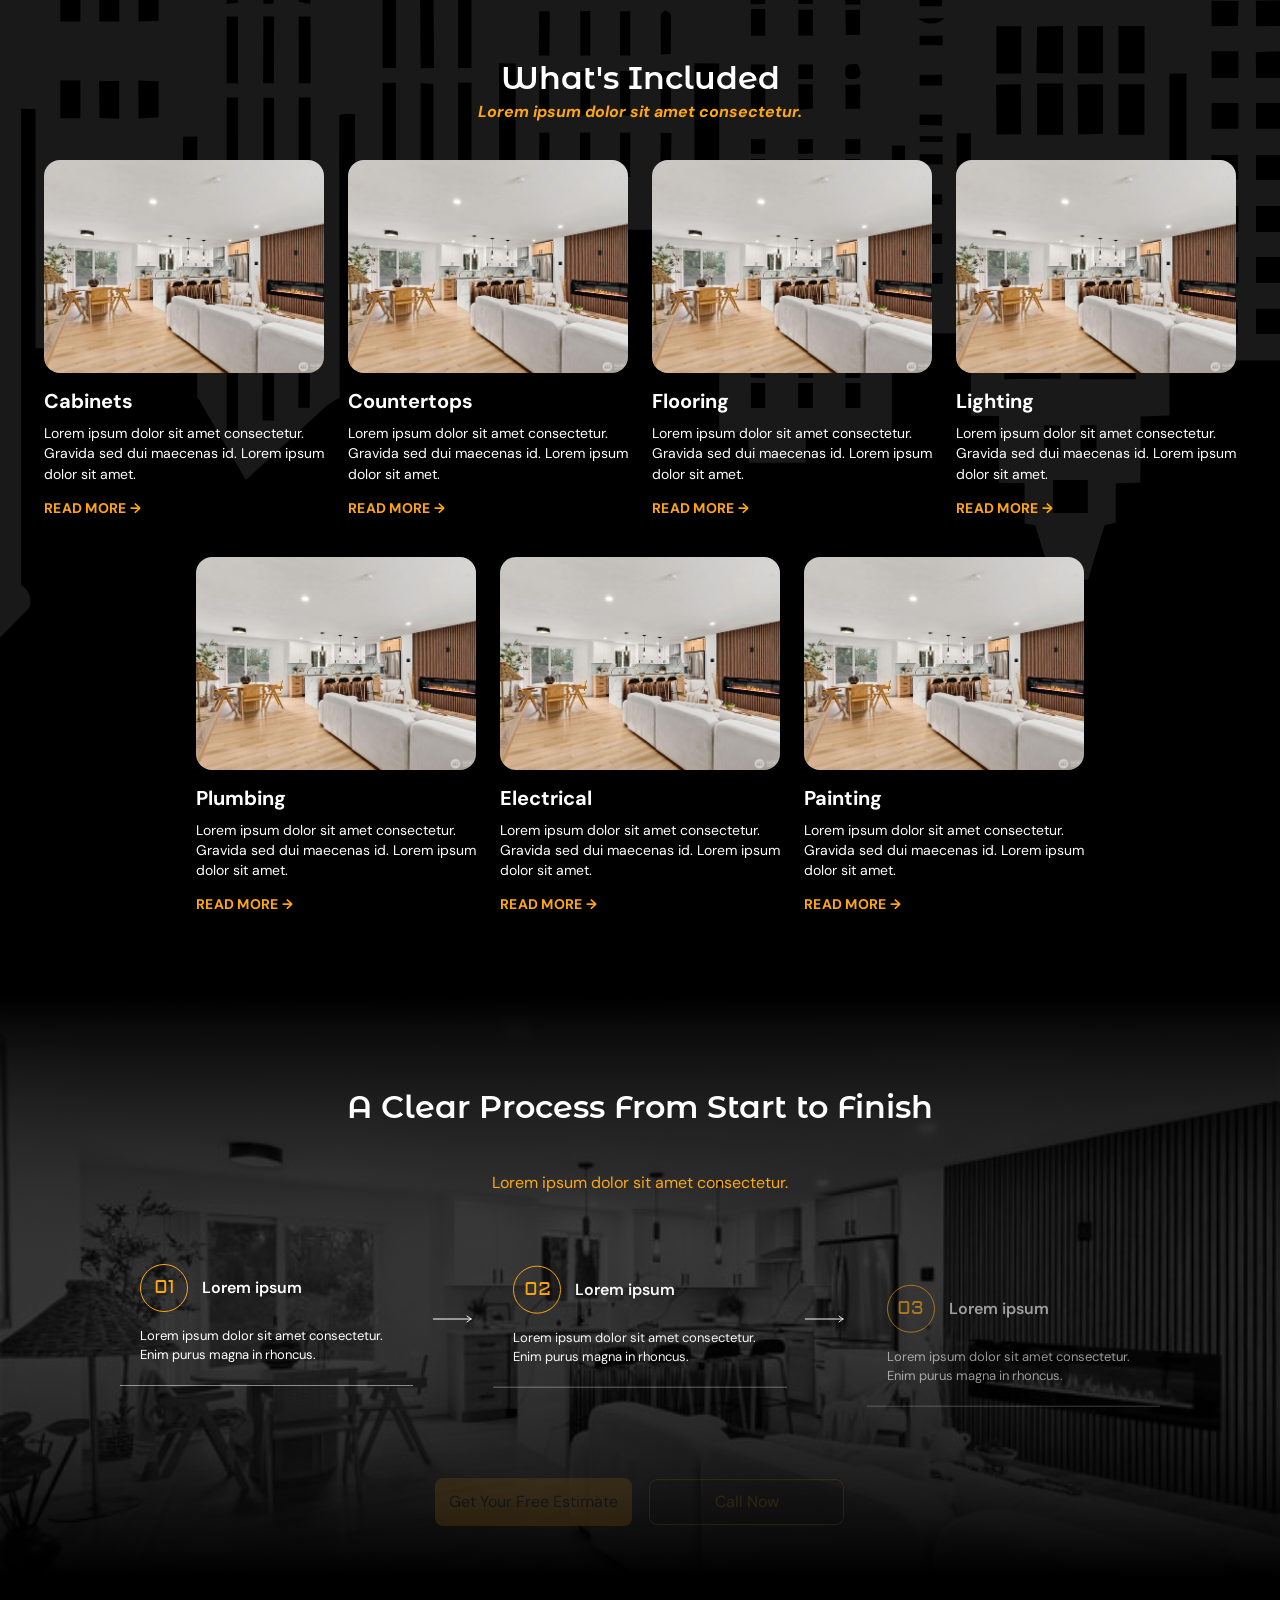
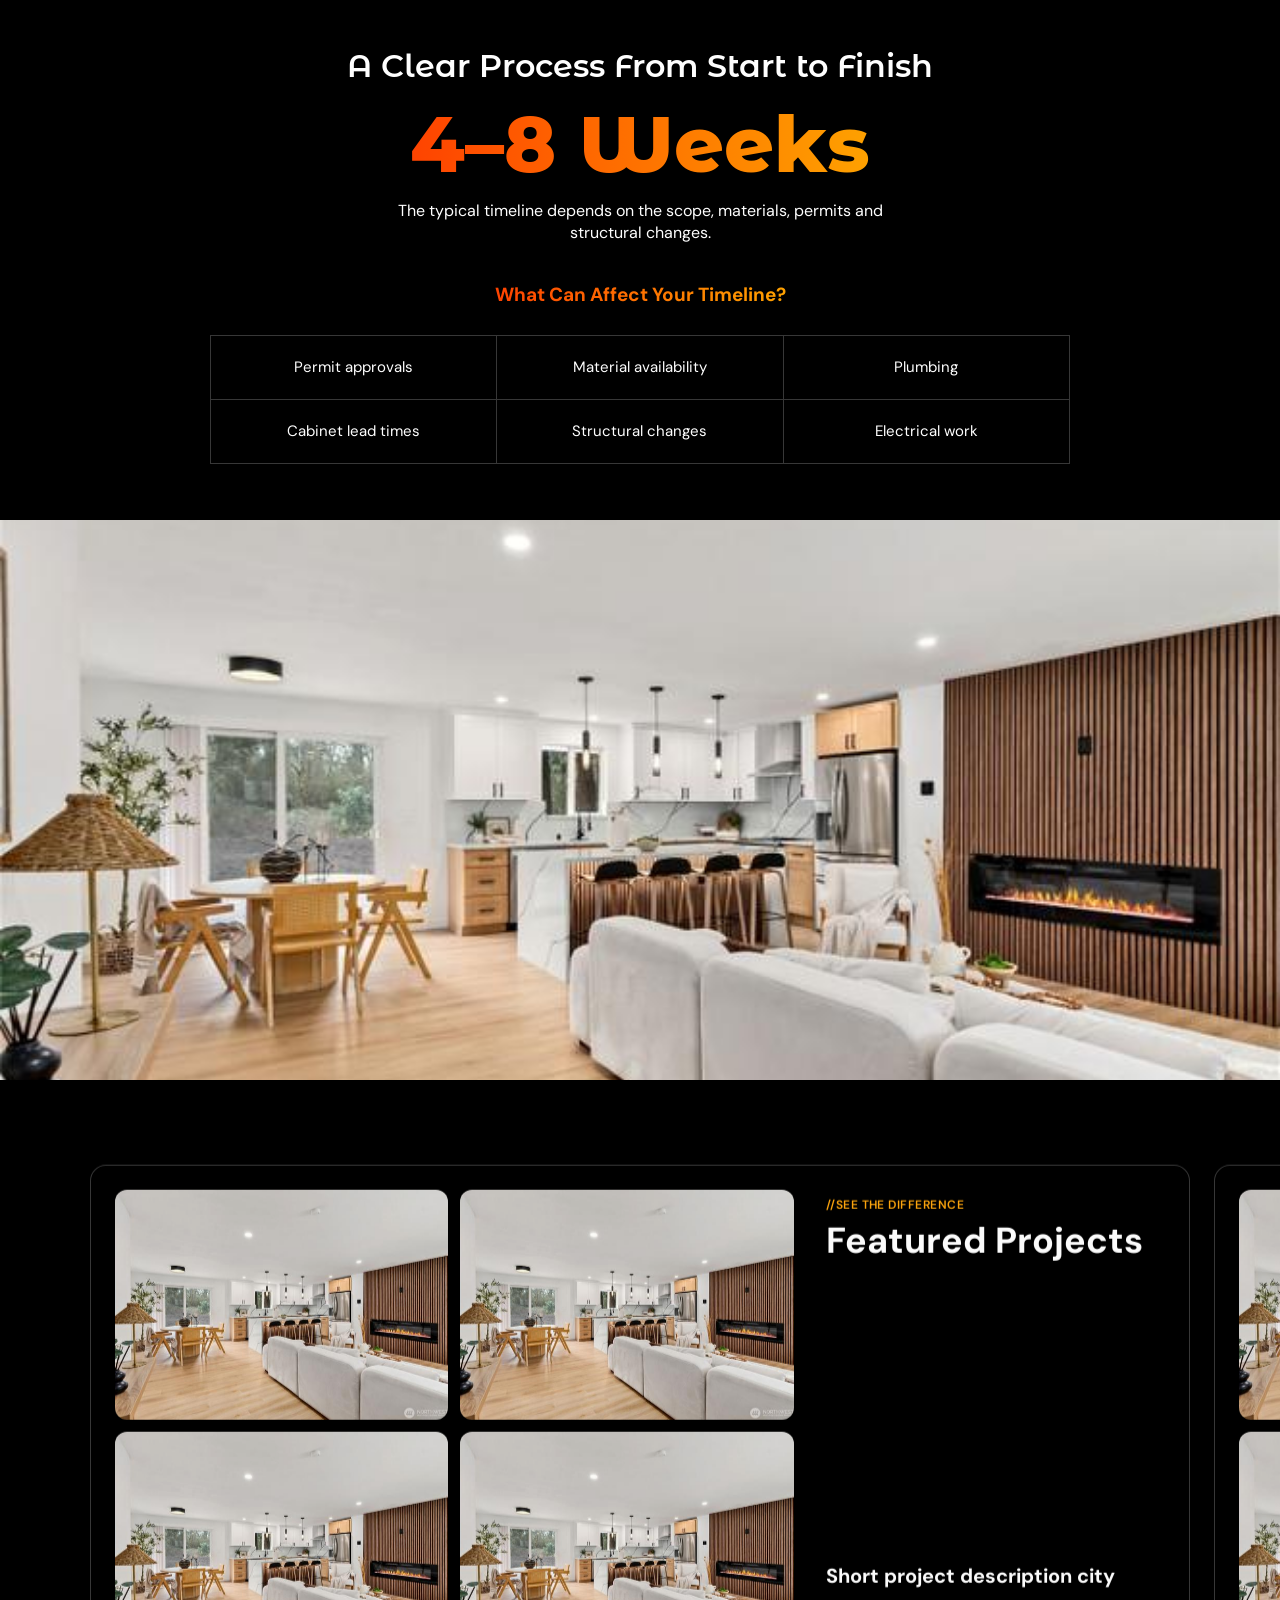
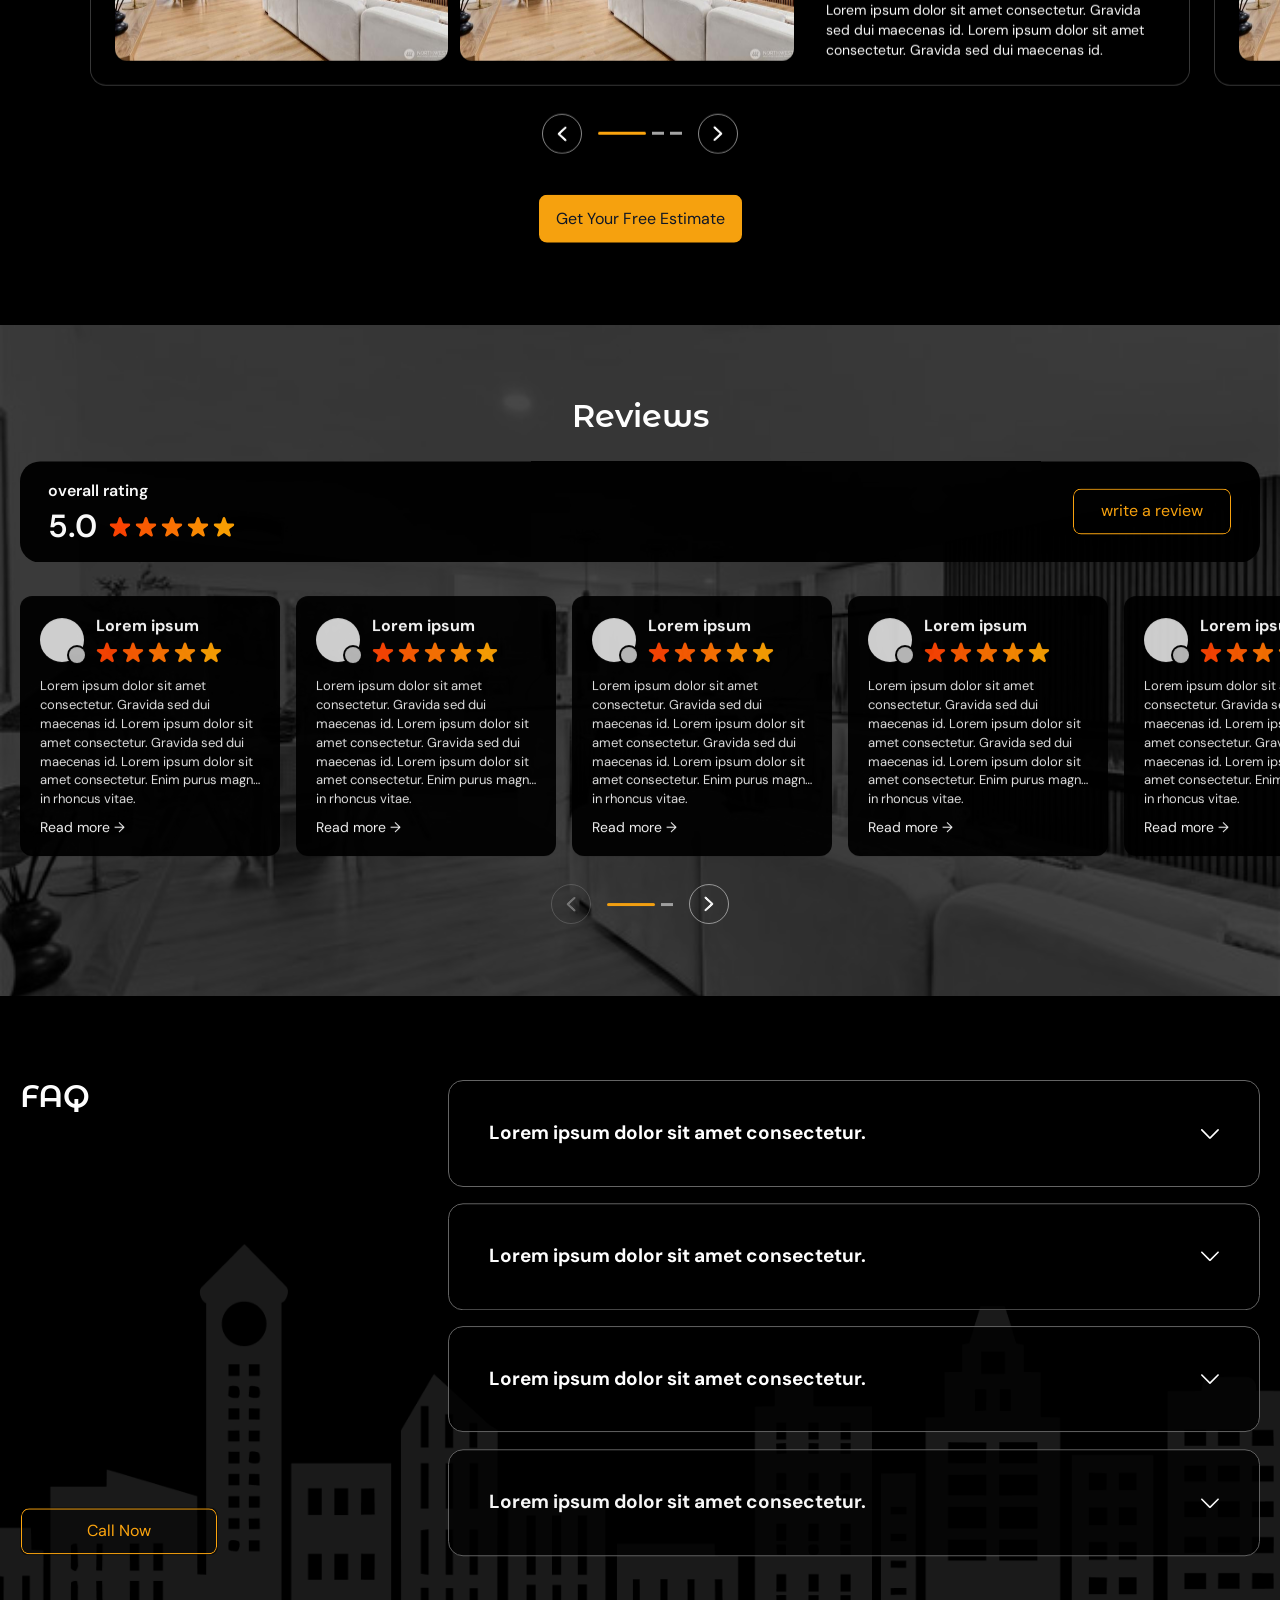
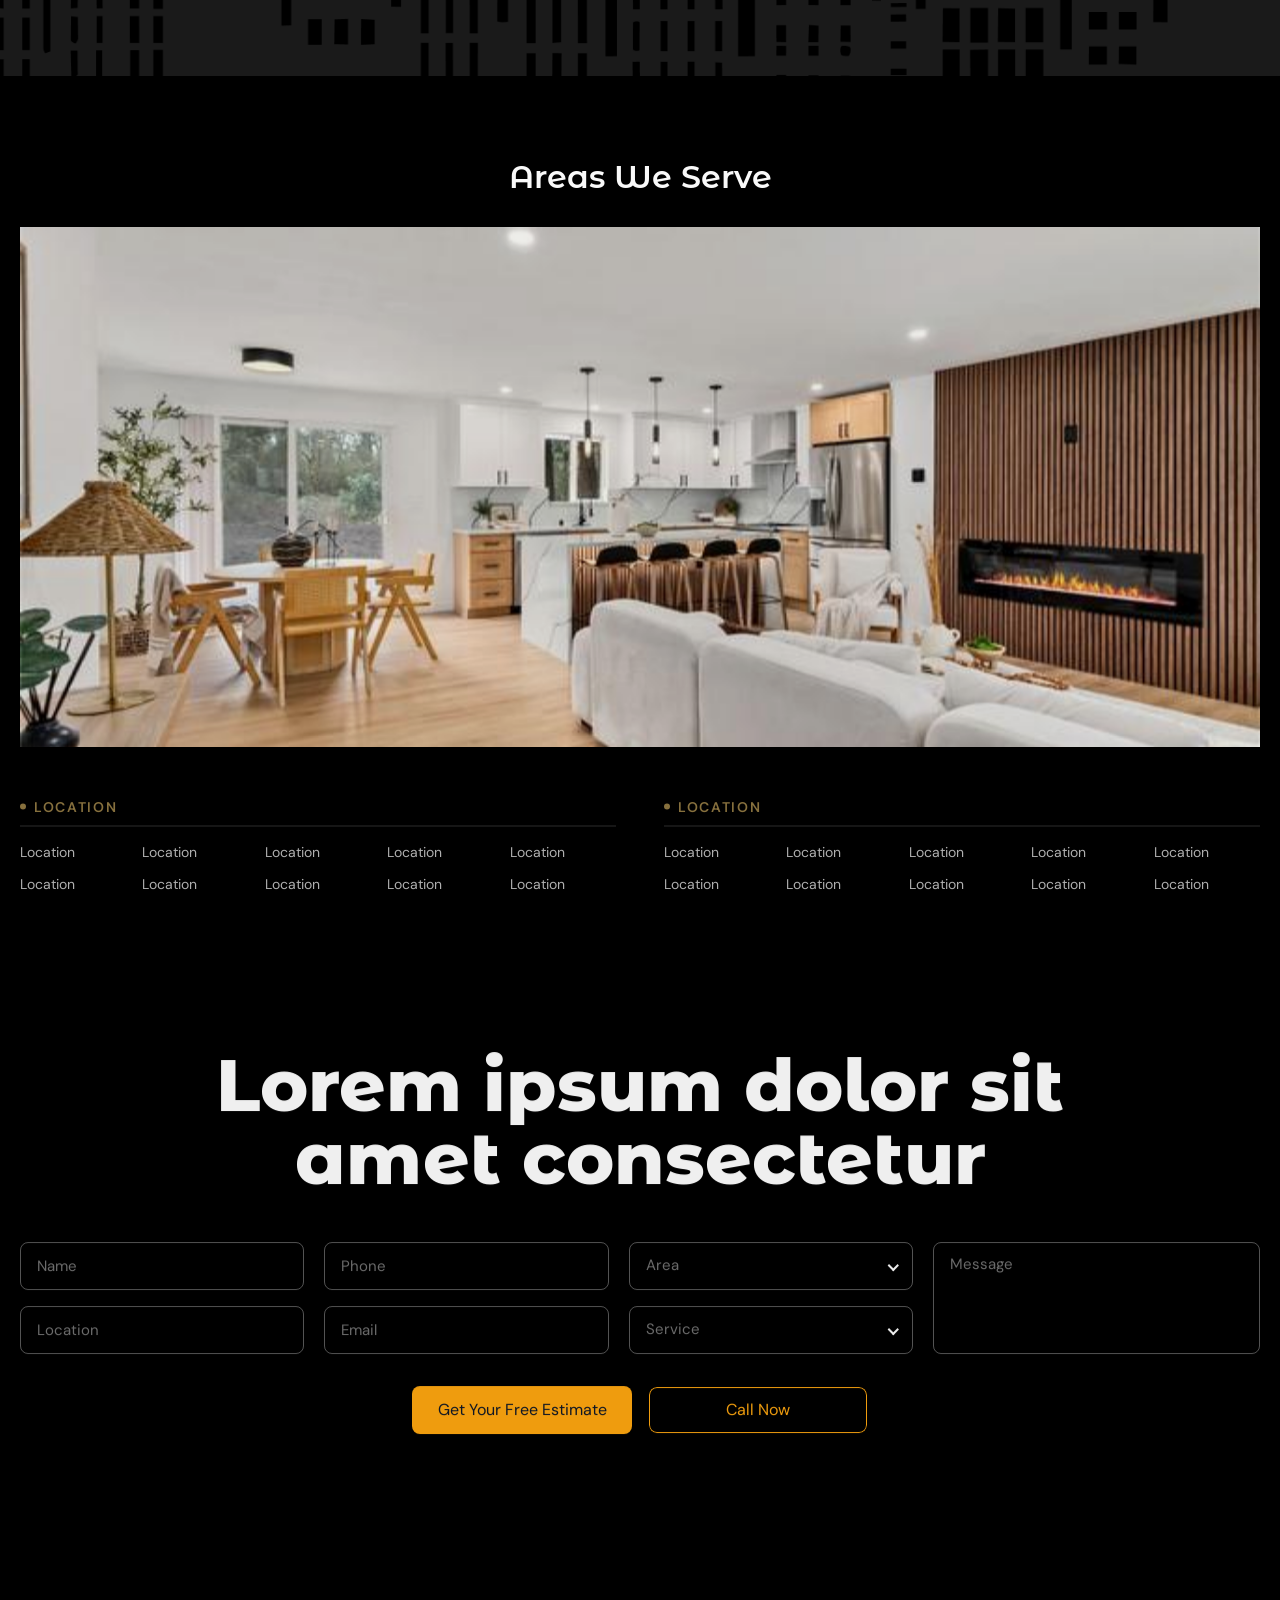
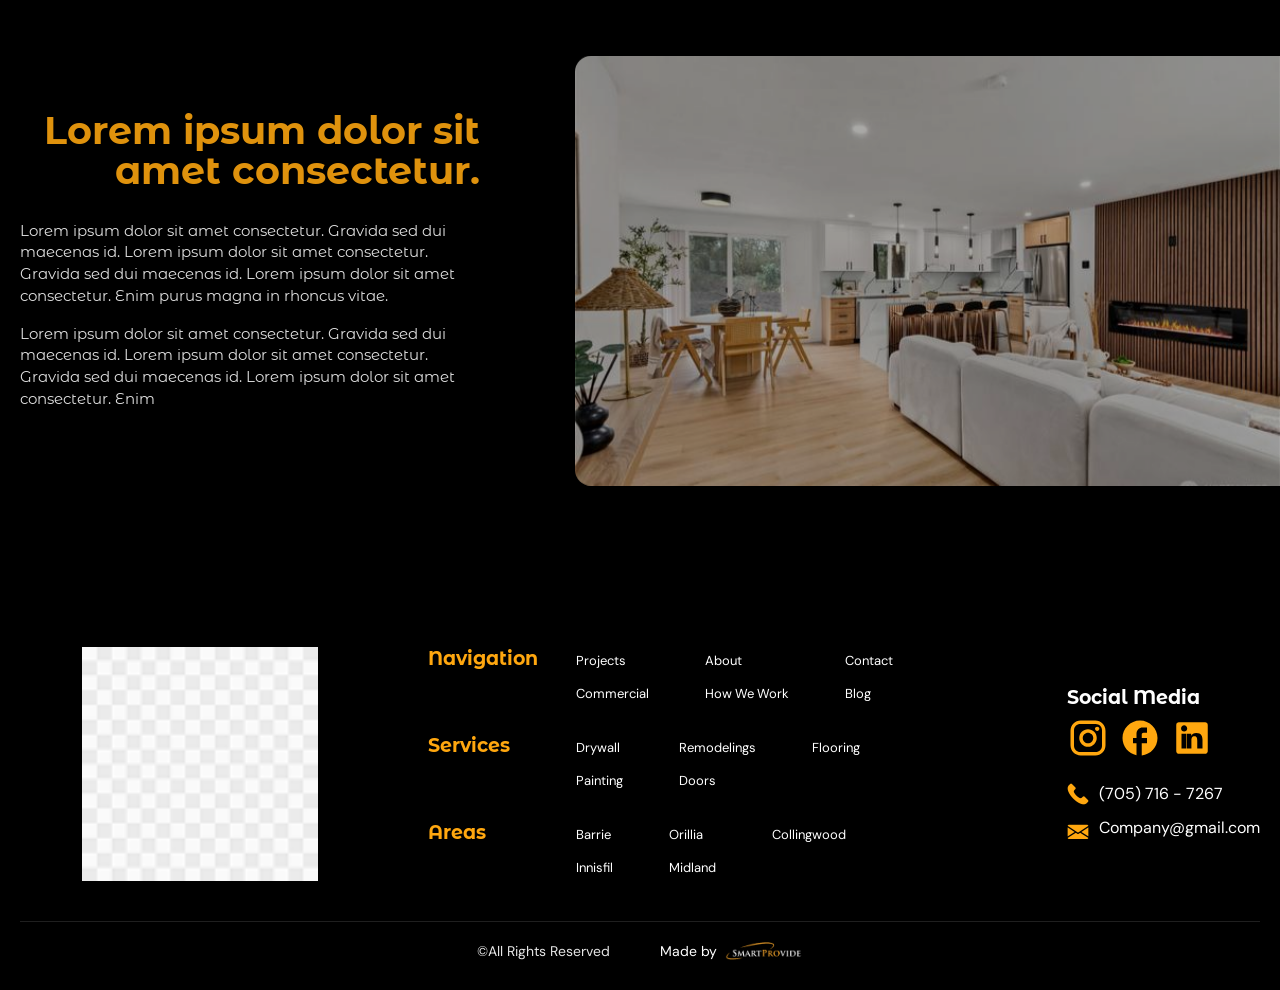
<file: service.html>
<!doctype html>
<html lang="en">
<head>
    <meta charset="UTF-8" />
    <meta name="viewport" content="width=device-width, initial-scale=1.0, viewport-fit=cover" />

    <meta name="theme-color" content="#000000" />
    <meta name="apple-mobile-web-app-status-bar-style" content="black-translucent">

    <title>Homeowners</title>

    <!-- FAVICONS -->
    <link rel="icon" type="image/x-icon" href="./assets/images/favicon/favicon.ico" />
    <link rel="icon" type="image/svg+xml" href="./assets/images/favicon/favicon.svg" />
    <link rel="icon" type="image/png" sizes="96x96" href="./assets/images/favicon/favicon-96x96.png" />
    <link rel="apple-touch-icon" sizes="180x180" href="./assets/images/favicon/apple-touch-icon.png" />
    <link rel="manifest" href="./assets/images/favicon/site.webmanifest" />

  <script type="module" crossorigin src="./assets/js/vendor.min.js"></script>
  <script type="module" crossorigin src="./assets/js/main.min2.js"></script>
  <link rel="stylesheet" crossorigin href="./assets/css/style.min.css">
</head>

<body>
    <div class="wrapper" id="main">
        <header class="header" data-anim="fade-down">
            <div class="header__container">
                <button type="button" class="menu__icon icon-menu js-menu-trigger"><span></span></button>
        
                <div class="header__menu menu">
                    <button type="button" class="menu__icon close-menu js-menu-close" aria-label="close menu"></button>
                    <a class="header__logo" href="index.html"><img src="./assets/images/logo.png" alt="homeowners"></a>
                    <nav class="menu__nav">
                        <ul>
                            <li>
                                <a href="services.html">Services</a>
                            </li>
                            <li>
                                <a href="projects.html">Projects</a>
                            </li>
                            <li>
                                <a href="commercial.html">Commercial</a>
                            </li>
                            <li>
                                <a href="about.html">About</a>
                            </li>
                            <li>
                                <a href="how-we-work.html">How We Work</a>
                            </li>
                            <li>
                                <a href="areas.html">Areas</a>
                            </li>
                            <li>
                                <a href="contacts.html">Contact</a>
                            </li>
                            <li>
                                <a href="blog.html">Blog</a>
                            </li>
                        </ul>
                    </nav>
                    <div class="menu__social social">
                        <ul class="social__list">
                            <li class="social__item">
                                <a class="social__link" href="#" aria-label="instagram">
                                    <svg width="42" height="42" viewBox="0 0 42 42" fill="none" xmlns="http://www.w3.org/2000/svg">
                                        <path d="M13.65 3.5H28.35C33.95 3.5 38.5 8.05 38.5 13.65V28.35C38.5 31.0419 37.4306 33.6236 35.5271 35.5271C33.6236 37.4306 31.0419 38.5 28.35 38.5H13.65C8.05 38.5 3.5 33.95 3.5 28.35V13.65C3.5 10.9581 4.56937 8.37636 6.47287 6.47287C8.37636 4.56937 10.9581 3.5 13.65 3.5ZM13.3 7C11.6291 7 10.0267 7.66375 8.84523 8.84523C7.66375 10.0267 7 11.6291 7 13.3V28.7C7 32.1825 9.8175 35 13.3 35H28.7C30.3709 35 31.9733 34.3363 33.1548 33.1548C34.3363 31.9733 35 30.3709 35 28.7V13.3C35 9.8175 32.1825 7 28.7 7H13.3ZM30.1875 9.625C30.7677 9.625 31.3241 9.85547 31.7343 10.2657C32.1445 10.6759 32.375 11.2323 32.375 11.8125C32.375 12.3927 32.1445 12.9491 31.7343 13.3593C31.3241 13.7695 30.7677 14 30.1875 14C29.6073 14 29.0509 13.7695 28.6407 13.3593C28.2305 12.9491 28 12.3927 28 11.8125C28 11.2323 28.2305 10.6759 28.6407 10.2657C29.0509 9.85547 29.6073 9.625 30.1875 9.625ZM21 12.25C23.3206 12.25 25.5462 13.1719 27.1872 14.8128C28.8281 16.4538 29.75 18.6794 29.75 21C29.75 23.3206 28.8281 25.5462 27.1872 27.1872C25.5462 28.8281 23.3206 29.75 21 29.75C18.6794 29.75 16.4538 28.8281 14.8128 27.1872C13.1719 25.5462 12.25 23.3206 12.25 21C12.25 18.6794 13.1719 16.4538 14.8128 14.8128C16.4538 13.1719 18.6794 12.25 21 12.25ZM21 15.75C19.6076 15.75 18.2723 16.3031 17.2877 17.2877C16.3031 18.2723 15.75 19.6076 15.75 21C15.75 22.3924 16.3031 23.7277 17.2877 24.7123C18.2723 25.6969 19.6076 26.25 21 26.25C22.3924 26.25 23.7277 25.6969 24.7123 24.7123C25.6969 23.7277 26.25 22.3924 26.25 21C26.25 19.6076 25.6969 18.2723 24.7123 17.2877C23.7277 16.3031 22.3924 15.75 21 15.75Z" fill="#FFA70F" />
                                    </svg>
        
                                </a>
                            </li>
                            <li class="social__item">
                                <a class="social__link" href="#" aria-label="facebook">
                                    <svg width="42" height="42" viewBox="0 0 42 42" fill="none" xmlns="http://www.w3.org/2000/svg">
                                        <g clip-path="url(#clip0_307_4106)">
                                            <path d="M38.5 21C38.5 11.34 30.66 3.5 21 3.5C11.34 3.5 3.5 11.34 3.5 21C3.5 29.47 9.52 36.5225 17.5 38.15V26.25H14V21H17.5V16.625C17.5 13.2475 20.2475 10.5 23.625 10.5H28V15.75H24.5C23.5375 15.75 22.75 16.5375 22.75 17.5V21H28V26.25H22.75V38.4125C31.5875 37.5375 38.5 30.0825 38.5 21Z" fill="#FFA70F" />
                                        </g>
                                        <defs>
                                            <clipPath id="clip0_307_4106">
                                                <rect width="42" height="42" rx="21" fill="white" />
                                            </clipPath>
                                        </defs>
                                    </svg>
        
                                </a>
                            </li>
                        </ul>
                    </div>
                    <div class="menu__actions">
                        <a href="#" class="btn btn-primary" data-popup-target="#contact-us">Get Your Free Estimate</a>
                        <a href="tel:7057167267" class="btn btn-secondary"><span>Call Now</span></a>
                    </div>
                </div>
        
                <a class="header__phone --icon-phone" href="tel:7057167267" aria-label="call (705) 716 - 7267"></a>
            </div>
        </header>

        <main class="page page--service">
            <section class="hero">
                <div class="hero__bg">
                    <img src="./assets/images/hero01.jpg" alt="hero">
                </div>
                <div class="hero__container">
                    <div class="hero__content">
                        <h1 class="hero__title title" data-anim="fade-up">Lorem ipsum dolor sit amet consectetur</h1>

                        <div class="hero__buttons" data-anim="fade-up" data-anim-delay="0.15">
                            <a href="#" class="btn btn-primary" data-popup-target="#contact-us"><span>Get Your Free Estimate</span></a>
                            <a href="tel:+1234567890" class="btn btn-secondary"><span>Call Now</span></a>
                        </div>
                    </div>

                    <div class="hero__form" data-anim="fade-up" data-anim-delay="0.25">
                        <form class="lead-form" id="hero-form" action="#" method="POST">
                        
                            <h2 class="lead-form__title">Lorem ipsum dolor sit amet consectetur.</h2>
                            <p class="lead-form__text">Lorem ipsum dolor sit amet consectetur.</p>
                        
                            <div class="lead-form__grid">
                                <div class="lead-form__group">
                                    <label class="visually-hidden" for="hero-name">Name</label>
                                    <input class="lead-form__input" id="hero-name" type="text" name="name" placeholder="Name" autocomplete="name" required>
                                </div>
                                <div class="lead-form__group">
                                    <label class="visually-hidden" for="hero-phone">Phone</label>
                                    <input class="lead-form__input" id="hero-phone" type="tel" name="phone" placeholder="Phone" autocomplete="tel" required>
                                </div>
                            </div>
                        
                            <div class="lead-form__group">
                                <label class="visually-hidden" for="hero-email">Email</label>
                                <input class="lead-form__input" id="hero-email" type="email" name="email" placeholder="Email" autocomplete="email" required>
                            </div>
                        
                            <div class="lead-form__group">
                                <label class="visually-hidden" for="hero-location">Location</label>
                                <input class="lead-form__input" id="hero-location" type="text" name="location" placeholder="Location" autocomplete="address-level2">
                            </div>
                        
                            <div class="lead-form__grid">
                                <div class="lead-form__group">
                                    <label class="visually-hidden" for="hero-area">Area</label>
                                    <select class="lead-form__select js-select" id="hero-area" name="area">
                                        <option value="" selected disabled>Area</option>
                                        <option value="barrie">Barrie</option>
                                        <option value="innisfil">Innisfil</option>
                                        <option value="orillia">Orillia</option>
                                        <option value="midland">Midland</option>
                                        <option value="collingwood">Collingwood</option>
                                    </select>
                                </div>
                                <div class="lead-form__group">
                                    <label class="visually-hidden" for="hero-service">Service</label>
                                    <select class="lead-form__select js-select" id="hero-service" name="service">
                                        <option value="" selected disabled>Service</option>
                                        <option value="drywall">Drywall</option>
                                        <option value="painting">Painting</option>
                                        <option value="remodelings">Remodelings</option>
                                        <option value="doors">Doors</option>
                                        <option value="flooring">Flooring</option>
                                    </select>
                                </div>
                            </div>
                        
                            <div class="lead-form__group">
                                <label class="visually-hidden" for="hero-message">Message</label>
                                <textarea class="lead-form__input lead-form__textarea" id="hero-message" name="message" placeholder="Message" rows="4"></textarea>
                            </div>
                        
                            <button class="btn btn-secondary lead-form__submit" type="submit"><span>Call Now</span></button>
                        </form>
                    </div>
                </div>
            </section>

            <section class="section about about--bg" id="about">
                <div class="about__container">
                    <div class="about__media" data-anim="fade-up">
                        <img src="./assets/images/img.jpg" alt="Modern home interior">
                    </div>
                    <div class="about__content" data-anim="fade-up" data-anim-delay="0.2">
                        <h2 class="about__title">Lorem ipsum dolor sit amet consectetur.</h2>
                        <div class="about__text">
                            <p><strong>Lorem ipsum dolor sit amet consectetur.</strong> Gravida sed dui maecenas id. Lorem ipsum dolor sit amet consectetur. Gravida sed dui maecenas id. Lorem ipsum dolor sit amet consectetur.</p>
                            <p><strong>Lorem ipsum dolor sit amet consectetur.</strong> Gravida sed dui maecenas id. Lorem ipsum dolor sit amet consectetur. Gravida sed dui maecenas id. Lorem ipsum dolor sit amet consectetur.</p>
                        </div>
                        <a href="#" class="btn btn-primary about__btn about__btn--primary" data-popup-target="#contact-us">Get Your Free Estimate</a>
                        <a href="#" class="btn btn-secondary about__btn about__btn--secondary" data-popup-target="#contact-us"><span>Get Your Free Estimate</span></a>
                    </div>
                </div>
            </section>

            <section class="section included" id="included">
                <div class="included__bg" aria-hidden="true">
                    <img src="./assets/images/bg.svg" alt="">
                </div>
                <div class="included__container">
                    <div class="included__head" data-anim="fade-up">
                        <h2 class="included__title title">What's Included</h2>
                        <p class="included__subtitle">Lorem ipsum dolor sit amet consectetur.</p>
                    </div>

                    <div class="included__slider">
                        <div class="included__wrapper swiper-wrapper" data-anim="fade-up" data-anim-delay="0.2">
                            <div class="included__slide swiper-slide">
                                <article class="cart-included">
                                    <div class="cart-included__img">
                                        <img src="./assets/images/img.jpg" alt="Cabinets">
                                    </div>
                                    <h3 class="cart-included__title">Cabinets</h3>
                                    <div class="cart-included__text">Lorem ipsum dolor sit amet consectetur. Gravida sed dui maecenas id. Lorem ipsum dolor sit amet.</div>
                                    <button class="cart-included__more cart-included__more--link" type="button" data-popup-target="#included-item" data-included-title="Cabinets">READ MORE →</button>
                                    <button class="btn btn-secondary cart-included__more cart-included__more--btn" type="button" data-popup-target="#included-item" data-included-title="Cabinets"><span>View more</span></button>
                                </article>
                            </div>
                            <div class="included__slide swiper-slide">
                                <article class="cart-included">
                                    <div class="cart-included__img">
                                        <img src="./assets/images/img.jpg" alt="Countertops">
                                    </div>
                                    <h3 class="cart-included__title">Countertops</h3>
                                    <div class="cart-included__text">Lorem ipsum dolor sit amet consectetur. Gravida sed dui maecenas id. Lorem ipsum dolor sit amet.</div>
                                    <button class="cart-included__more cart-included__more--link" type="button" data-popup-target="#included-item" data-included-title="Countertops">READ MORE →</button>
                                    <button class="btn btn-secondary cart-included__more cart-included__more--btn" type="button" data-popup-target="#included-item" data-included-title="Countertops"><span>View more</span></button>
                                </article>
                            </div>
                            <div class="included__slide swiper-slide">
                                <article class="cart-included">
                                    <div class="cart-included__img">
                                        <img src="./assets/images/img.jpg" alt="Flooring">
                                    </div>
                                    <h3 class="cart-included__title">Flooring</h3>
                                    <div class="cart-included__text">Lorem ipsum dolor sit amet consectetur. Gravida sed dui maecenas id. Lorem ipsum dolor sit amet.</div>
                                    <button class="cart-included__more cart-included__more--link" type="button" data-popup-target="#included-item" data-included-title="Flooring">READ MORE →</button>
                                    <button class="btn btn-secondary cart-included__more cart-included__more--btn" type="button" data-popup-target="#included-item" data-included-title="Flooring"><span>View more</span></button>
                                </article>
                            </div>
                            <div class="included__slide swiper-slide">
                                <article class="cart-included">
                                    <div class="cart-included__img">
                                        <img src="./assets/images/img.jpg" alt="Lighting">
                                    </div>
                                    <h3 class="cart-included__title">Lighting</h3>
                                    <div class="cart-included__text">Lorem ipsum dolor sit amet consectetur. Gravida sed dui maecenas id. Lorem ipsum dolor sit amet.</div>
                                    <button class="cart-included__more cart-included__more--link" type="button" data-popup-target="#included-item" data-included-title="Lighting">READ MORE →</button>
                                    <button class="btn btn-secondary cart-included__more cart-included__more--btn" type="button" data-popup-target="#included-item" data-included-title="Lighting"><span>View more</span></button>
                                </article>
                            </div>
                            <div class="included__slide swiper-slide">
                                <article class="cart-included">
                                    <div class="cart-included__img">
                                        <img src="./assets/images/img.jpg" alt="Plumbing">
                                    </div>
                                    <h3 class="cart-included__title">Plumbing</h3>
                                    <div class="cart-included__text">Lorem ipsum dolor sit amet consectetur. Gravida sed dui maecenas id. Lorem ipsum dolor sit amet.</div>
                                    <button class="cart-included__more cart-included__more--link" type="button" data-popup-target="#included-item" data-included-title="Plumbing">READ MORE →</button>
                                    <button class="btn btn-secondary cart-included__more cart-included__more--btn" type="button" data-popup-target="#included-item" data-included-title="Plumbing"><span>View more</span></button>
                                </article>
                            </div>
                            <div class="included__slide swiper-slide">
                                <article class="cart-included">
                                    <div class="cart-included__img">
                                        <img src="./assets/images/img.jpg" alt="Electrical">
                                    </div>
                                    <h3 class="cart-included__title">Electrical</h3>
                                    <div class="cart-included__text">Lorem ipsum dolor sit amet consectetur. Gravida sed dui maecenas id. Lorem ipsum dolor sit amet.</div>
                                    <button class="cart-included__more cart-included__more--link" type="button" data-popup-target="#included-item" data-included-title="Electrical">READ MORE →</button>
                                    <button class="btn btn-secondary cart-included__more cart-included__more--btn" type="button" data-popup-target="#included-item" data-included-title="Electrical"><span>View more</span></button>
                                </article>
                            </div>
                            <div class="included__slide swiper-slide">
                                <article class="cart-included">
                                    <div class="cart-included__img">
                                        <img src="./assets/images/img.jpg" alt="Painting">
                                    </div>
                                    <h3 class="cart-included__title">Painting</h3>
                                    <div class="cart-included__text">Lorem ipsum dolor sit amet consectetur. Gravida sed dui maecenas id. Lorem ipsum dolor sit amet.</div>
                                    <button class="cart-included__more cart-included__more--link" type="button" data-popup-target="#included-item" data-included-title="Painting">READ MORE →</button>
                                    <button class="btn btn-secondary cart-included__more cart-included__more--btn" type="button" data-popup-target="#included-item" data-included-title="Painting"><span>View more</span></button>
                                </article>
                            </div>
                        </div>

                        <div class="swiper-nav included__nav">
                            <button type="button" class="swiper-button-prev --icon-arrow-next" aria-label="Previous item"></button>
                            <button type="button" class="swiper-button-next --icon-arrow-next" aria-label="Next item"></button>
                        </div>
                    </div>

                    <div class="included__actions">
                        <a href="#" class="btn btn-primary" data-popup-target="#contact-us">Get Your Free Estimate</a>
                    </div>
                </div>
            </section>

            <section class="section process" id="process">
                <div class="process__bg" aria-hidden="true">
                    <img src="./assets/images/img.jpg" alt="">
                </div>
                <div class="process__container">
                    <div class="process__head" data-anim="fade-up">
                        <h2 class="process__title title">A Clear Process From Start to Finish</h2>
                        <p class="process__subtitle">Lorem ipsum dolor sit amet consectetur.</p>
                    </div>

                    <div class="process__steps">
                        <div class="process__step" data-anim="fade-up" data-anim-delay="0.1">
                            <div class="process__step-top">
                                <span class="process__num">01</span>
                                <h3 class="process__step-title">Lorem ipsum</h3>
                            </div>
                            <p class="process__step-text">Lorem ipsum dolor sit amet consectetur. Enim purus magna in rhoncus.</p>
                        </div>

                        <div class="process__arrow" data-anim="fade-left" data-anim-delay="0.35" data-anim-duration="0.8" aria-hidden="true">
                            <svg width="40" height="8" viewBox="0 0 40 8" fill="none" xmlns="http://www.w3.org/2000/svg">
                                <path d="M0 4H38M38 4L34 1M38 4L34 7" stroke="currentColor" stroke-width="1" stroke-linecap="round" stroke-linejoin="round" />
                            </svg>
                        </div>

                        <div class="process__step" data-anim="fade-up" data-anim-delay="0.55">
                            <div class="process__step-top">
                                <span class="process__num">02</span>
                                <h3 class="process__step-title">Lorem ipsum</h3>
                            </div>
                            <p class="process__step-text">Lorem ipsum dolor sit amet consectetur. Enim purus magna in rhoncus.</p>
                        </div>

                        <div class="process__arrow" data-anim="fade-left" data-anim-delay="0.8" data-anim-duration="0.8" aria-hidden="true">
                            <svg width="40" height="8" viewBox="0 0 40 8" fill="none" xmlns="http://www.w3.org/2000/svg">
                                <path d="M0 4H38M38 4L34 1M38 4L34 7" stroke="currentColor" stroke-width="1" stroke-linecap="round" stroke-linejoin="round" />
                            </svg>
                        </div>

                        <div class="process__step" data-anim="fade-up" data-anim-delay="1">
                            <div class="process__step-top">
                                <span class="process__num">03</span>
                                <h3 class="process__step-title">Lorem ipsum</h3>
                            </div>
                            <p class="process__step-text">Lorem ipsum dolor sit amet consectetur. Enim purus magna in rhoncus.</p>
                        </div>
                    </div>

                    <div class="process__actions" data-anim="fade-up" data-anim-delay="1.2">
                        <a href="#" class="btn btn-primary" data-popup-target="#contact-us">Get Your Free Estimate</a>
                        <a href="tel:7057167267" class="btn btn-secondary process__btn process__btn--call"><span>Call Now</span></a>
                        <a href="services.html" class="btn btn-secondary process__btn process__btn--more"><span>View more</span></a>
                    </div>
                </div>
            </section>

            <section class="section weeks" id="weeks">
                <div class="weeks__container">
                    <div class="weeks__media" data-anim="fade-up">
                        <img src="./assets/images/img.jpg" alt="Project timeline">
                    </div>

                    <div class="weeks__content" data-anim="fade-up" data-anim-delay="0.15">
                        <h2 class="weeks__title title">A Clear Process From Start to Finish</h2>
                        <div class="weeks__value">4–8 Weeks</div>
                        <p class="weeks__text">The typical timeline depends on the scope, materials, permits and structural changes.</p>

                        <div class="weeks__divider" aria-hidden="true"></div>

                        <h3 class="weeks__label">What Can Affect Your Timeline?</h3>

                        <ul class="weeks__list">
                            <li class="weeks__item">Permit approvals</li>
                            <li class="weeks__item">Cabinet lead times</li>
                            <li class="weeks__item">Material availability</li>
                            <li class="weeks__item">Structural changes</li>
                            <li class="weeks__item">Plumbing</li>
                            <li class="weeks__item">Electrical work</li>
                        </ul>
                    </div>
                </div>
            </section>

            <section class="section projects" id="projects">
                <div class="projects__container">
                    <div class="projects__head" data-anim="fade-up">
                        <span class="projects__label">//SEE THE DIFFERENCE</span>
                        <h2 class="projects__title title">Featured Projects</h2>
                    </div>

                    <div class="projects__slider" data-anim="fade-up" data-anim-delay="0.2">
                        <div class="projects__wrapper swiper-wrapper">
                            <div class="projects__slide swiper-slide">
                                <article class="project">
                                    <div class="project__gallery">
                                        <div class="project__gallery-item"><img src="./assets/images/img.jpg" alt="Featured project"></div>
                                        <div class="project__gallery-item"><img src="./assets/images/img.jpg" alt="Featured project"></div>
                                        <div class="project__gallery-item"><img src="./assets/images/img.jpg" alt="Featured project"></div>
                                        <div class="project__gallery-item"><img src="./assets/images/img.jpg" alt="Featured project"></div>
                                    </div>
                                    <div class="project__content">
                                        <div class="project__content-head">
                                            <span class="projects__label">//SEE THE DIFFERENCE</span>
                                            <p class="project__heading">Featured Projects</p>
                                        </div>
                                        <h3 class="project__name">Short project description city</h3>
                                        <p class="project__text">Lorem ipsum dolor sit amet consectetur. Gravida sed dui maecenas id. Lorem ipsum dolor sit amet consectetur. Gravida sed dui maecenas id.</p>
                                    </div>
                                </article>
                            </div>
                            <div class="projects__slide swiper-slide">
                                <article class="project">
                                    <div class="project__gallery">
                                        <div class="project__gallery-item"><img src="./assets/images/img.jpg" alt="Featured project"></div>
                                        <div class="project__gallery-item"><img src="./assets/images/img.jpg" alt="Featured project"></div>
                                        <div class="project__gallery-item"><img src="./assets/images/img.jpg" alt="Featured project"></div>
                                        <div class="project__gallery-item"><img src="./assets/images/img.jpg" alt="Featured project"></div>
                                    </div>
                                    <div class="project__content">
                                        <div class="project__content-head">
                                            <span class="projects__label">//SEE THE DIFFERENCE</span>
                                            <p class="project__heading">Featured Projects</p>
                                        </div>
                                        <h3 class="project__name">Short project description city</h3>
                                        <p class="project__text">Lorem ipsum dolor sit amet consectetur. Gravida sed dui maecenas id. Lorem ipsum dolor sit amet consectetur. Gravida sed dui maecenas id.</p>
                                    </div>
                                </article>
                            </div>
                            <div class="projects__slide swiper-slide">
                                <article class="project">
                                    <div class="project__gallery">
                                        <div class="project__gallery-item"><img src="./assets/images/img.jpg" alt="Featured project"></div>
                                        <div class="project__gallery-item"><img src="./assets/images/img.jpg" alt="Featured project"></div>
                                        <div class="project__gallery-item"><img src="./assets/images/img.jpg" alt="Featured project"></div>
                                        <div class="project__gallery-item"><img src="./assets/images/img.jpg" alt="Featured project"></div>
                                    </div>
                                    <div class="project__content">
                                        <div class="project__content-head">
                                            <span class="projects__label">//SEE THE DIFFERENCE</span>
                                            <p class="project__heading">Featured Projects</p>
                                        </div>
                                        <h3 class="project__name">Short project description city</h3>
                                        <p class="project__text">Lorem ipsum dolor sit amet consectetur. Gravida sed dui maecenas id. Lorem ipsum dolor sit amet consectetur. Gravida sed dui maecenas id.</p>
                                    </div>
                                </article>
                            </div>
                        </div>

                        <div class="swiper-nav projects__nav">
                            <button type="button" class="swiper-button-prev --icon-arrow-next" aria-label="Previous project"></button>
                            <div class="swiper-pagination projects__pagination"></div>
                            <button type="button" class="swiper-button-next --icon-arrow-next" aria-label="Next project"></button>
                        </div>
                    </div>

                    <div class="projects__actions" data-anim="fade-up" data-anim-delay="0.3">
                        <a href="#" class="btn btn-primary" data-popup-target="#contact-us">Get Your Free Estimate</a>
                        <a href="projects.html" class="btn btn-secondary projects__btn-more"><span>View more</span></a>
                    </div>
                </div>
            </section>

            <section class="section reviews" id="reviews">
                <div class="reviews__bg" aria-hidden="true">
                    <img src="./assets/images/img.jpg" alt="">
                </div>
                <div class="reviews__container">
                    <h2 class="reviews__title title" data-anim="fade-up">Reviews</h2>

                    <div class="reviews__overall" data-anim="fade-up" data-anim-delay="0.15">
                        <div class="reviews__overall-main">
                            <div class="reviews__overall-label">overall rating</div>
                            <div class="reviews__overall-score">
                                <span class="reviews__overall-value">5.0</span>
                                <div class="rating" aria-label="Rating 5.0 out of 5">
                                    <span class="rating__star"></span>
                                    <span class="rating__star"></span>
                                    <span class="rating__star"></span>
                                    <span class="rating__star"></span>
                                    <span class="rating__star"></span>
                                </div>
                            </div>
                        </div>
                        <button class="btn btn-secondary reviews__write" type="button" data-popup-target="#write-review"><span>write a review</span></button>
                    </div>

                    <div class="reviews__slider" data-anim="fade-up" data-anim-delay="0.25">
                        <div class="reviews__wrapper swiper-wrapper">
                            <div class="reviews__slide swiper-slide">
                                <article class="review">
                                    <div class="review__top">
                                        <div class="review__avatar" aria-hidden="true"></div>
                                        <div class="review__meta">
                                            <div class="review__name">Lorem ipsum</div>
                                            <div class="rating">
                                                <span class="rating__star"></span>
                                                <span class="rating__star"></span>
                                                <span class="rating__star"></span>
                                                <span class="rating__star"></span>
                                                <span class="rating__star"></span>
                                            </div>
                                        </div>
                                    </div>
                                    <div class="review__text">Lorem ipsum dolor sit amet consectetur. Gravida sed dui maecenas id. Lorem ipsum dolor sit amet consectetur. Gravida sed dui maecenas id. Lorem ipsum dolor sit amet consectetur. Enim purus magna in rhoncus vitae.</div>
                                    <button class="review__more" type="button" data-popup-target="#review-read" data-review-index="0">Read more →</button>
                                </article>
                            </div>
                            <div class="reviews__slide swiper-slide">
                                <article class="review">
                                    <div class="review__top">
                                        <div class="review__avatar" aria-hidden="true"></div>
                                        <div class="review__meta">
                                            <div class="review__name">Lorem ipsum</div>
                                            <div class="rating">
                                                <span class="rating__star"></span>
                                                <span class="rating__star"></span>
                                                <span class="rating__star"></span>
                                                <span class="rating__star"></span>
                                                <span class="rating__star"></span>
                                            </div>
                                        </div>
                                    </div>
                                    <div class="review__text">Lorem ipsum dolor sit amet consectetur. Gravida sed dui maecenas id. Lorem ipsum dolor sit amet consectetur. Gravida sed dui maecenas id. Lorem ipsum dolor sit amet consectetur. Enim purus magna in rhoncus vitae.</div>
                                    <button class="review__more" type="button" data-popup-target="#review-read" data-review-index="1">Read more →</button>
                                </article>
                            </div>
                            <div class="reviews__slide swiper-slide">
                                <article class="review">
                                    <div class="review__top">
                                        <div class="review__avatar" aria-hidden="true"></div>
                                        <div class="review__meta">
                                            <div class="review__name">Lorem ipsum</div>
                                            <div class="rating">
                                                <span class="rating__star"></span>
                                                <span class="rating__star"></span>
                                                <span class="rating__star"></span>
                                                <span class="rating__star"></span>
                                                <span class="rating__star"></span>
                                            </div>
                                        </div>
                                    </div>
                                    <div class="review__text">Lorem ipsum dolor sit amet consectetur. Gravida sed dui maecenas id. Lorem ipsum dolor sit amet consectetur. Gravida sed dui maecenas id. Lorem ipsum dolor sit amet consectetur. Enim purus magna in rhoncus vitae.</div>
                                    <button class="review__more" type="button" data-popup-target="#review-read" data-review-index="2">Read more →</button>
                                </article>
                            </div>
                            <div class="reviews__slide swiper-slide">
                                <article class="review">
                                    <div class="review__top">
                                        <div class="review__avatar" aria-hidden="true"></div>
                                        <div class="review__meta">
                                            <div class="review__name">Lorem ipsum</div>
                                            <div class="rating">
                                                <span class="rating__star"></span>
                                                <span class="rating__star"></span>
                                                <span class="rating__star"></span>
                                                <span class="rating__star"></span>
                                                <span class="rating__star"></span>
                                            </div>
                                        </div>
                                    </div>
                                    <div class="review__text">Lorem ipsum dolor sit amet consectetur. Gravida sed dui maecenas id. Lorem ipsum dolor sit amet consectetur. Gravida sed dui maecenas id. Lorem ipsum dolor sit amet consectetur. Enim purus magna in rhoncus vitae.</div>
                                    <button class="review__more" type="button" data-popup-target="#review-read" data-review-index="3">Read more →</button>
                                </article>
                            </div>
                            <div class="reviews__slide swiper-slide">
                                <article class="review">
                                    <div class="review__top">
                                        <div class="review__avatar" aria-hidden="true"></div>
                                        <div class="review__meta">
                                            <div class="review__name">Lorem ipsum</div>
                                            <div class="rating">
                                                <span class="rating__star"></span>
                                                <span class="rating__star"></span>
                                                <span class="rating__star"></span>
                                                <span class="rating__star"></span>
                                                <span class="rating__star"></span>
                                            </div>
                                        </div>
                                    </div>
                                    <div class="review__text">Lorem ipsum dolor sit amet consectetur. Gravida sed dui maecenas id. Lorem ipsum dolor sit amet consectetur. Gravida sed dui maecenas id. Lorem ipsum dolor sit amet consectetur. Enim purus magna in rhoncus vitae.</div>
                                    <button class="review__more" type="button" data-popup-target="#review-read" data-review-index="4">Read more →</button>
                                </article>
                            </div>
                        </div>

                        <div class="swiper-nav reviews__nav">
                            <button type="button" class="swiper-button-prev --icon-arrow-next" aria-label="Previous review"></button>
                            <div class="swiper-pagination reviews__pagination"></div>
                            <button type="button" class="swiper-button-next --icon-arrow-next" aria-label="Next review"></button>
                        </div>
                    </div>
                </div>
            </section>

            <section class="section faq" id="faq">
                <div class="faq__bg" aria-hidden="true">
                    <img src="./assets/images/bg2.png" alt="">
                </div>
                <div class="faq__container">
                    <div class="faq__aside" data-anim="fade-up">
                        <h2 class="faq__title title">FAQ</h2>
                        <a href="tel:7057167267" class="btn btn-secondary faq__cta faq__cta--desktop"><span>Call Now</span></a>
                    </div>

                    <ul class="faq__list" data-anim-stagger="true">
                        <li class="faq__item js-faq-wrap">
                            <button class="faq__item-trigger js-faq-trigger" type="button">
                                <span>Lorem ipsum dolor sit amet consectetur.</span>
                                <svg class="icon" aria-hidden="true">
                                    <use href="./assets/images/sprite.svg#icon-arrow-down"></use>
                                </svg>
                            </button>
                            <div class="faq__item-content js-faq-body">
                                <div class="faq__item-text">
                                    <p>Lorem ipsum dolor sit amet consectetur. Gravida sed dui maecenas id. Enim purus magna in rhoncus vitae. Lorem ipsum dolor sit amet consectetur.</p>
                                    <p>Gravida sed dui maecenas id. Enim purus magna in rhoncus vitae. Lorem ipsum dolor sit amet consectetur. Gravida sed dui maecenas id.</p>
                                </div>
                            </div>
                        </li>
                        <li class="faq__item js-faq-wrap">
                            <button class="faq__item-trigger js-faq-trigger" type="button">
                                <span>Lorem ipsum dolor sit amet consectetur.</span>
                                <svg class="icon" aria-hidden="true">
                                    <use href="./assets/images/sprite.svg#icon-arrow-down"></use>
                                </svg>
                            </button>
                            <div class="faq__item-content js-faq-body">
                                <div class="faq__item-text">
                                    <p>Lorem ipsum dolor sit amet consectetur. Gravida sed dui maecenas id. Enim purus magna in rhoncus vitae. Lorem ipsum dolor sit amet consectetur.</p>
                                    <p>Gravida sed dui maecenas id. Enim purus magna in rhoncus vitae. Lorem ipsum dolor sit amet consectetur. Gravida sed dui maecenas id.</p>
                                </div>
                            </div>
                        </li>
                        <li class="faq__item js-faq-wrap">
                            <button class="faq__item-trigger js-faq-trigger" type="button">
                                <span>Lorem ipsum dolor sit amet consectetur.</span>
                                <svg class="icon" aria-hidden="true">
                                    <use href="./assets/images/sprite.svg#icon-arrow-down"></use>
                                </svg>
                            </button>
                            <div class="faq__item-content js-faq-body">
                                <div class="faq__item-text">
                                    <p>Lorem ipsum dolor sit amet consectetur. Gravida sed dui maecenas id. Enim purus magna in rhoncus vitae. Lorem ipsum dolor sit amet consectetur.</p>
                                    <p>Gravida sed dui maecenas id. Enim purus magna in rhoncus vitae. Lorem ipsum dolor sit amet consectetur. Gravida sed dui maecenas id.</p>
                                </div>
                            </div>
                        </li>
                        <li class="faq__item js-faq-wrap">
                            <button class="faq__item-trigger js-faq-trigger" type="button">
                                <span>Lorem ipsum dolor sit amet consectetur.</span>
                                <svg class="icon" aria-hidden="true">
                                    <use href="./assets/images/sprite.svg#icon-arrow-down"></use>
                                </svg>
                            </button>
                            <div class="faq__item-content js-faq-body">
                                <div class="faq__item-text">
                                    <p>Lorem ipsum dolor sit amet consectetur. Gravida sed dui maecenas id. Enim purus magna in rhoncus vitae. Lorem ipsum dolor sit amet consectetur.</p>
                                    <p>Gravida sed dui maecenas id. Enim purus magna in rhoncus vitae. Lorem ipsum dolor sit amet consectetur. Gravida sed dui maecenas id.</p>
                                </div>
                            </div>
                        </li>
                    </ul>

                    <a href="#discuss" class="btn btn-secondary faq__cta faq__cta--mobile" data-anim="fade-up"><span>Get Your Free Estimate</span></a>
                </div>
            </section>

            <section class="section map" id="areas">
                <div class="map__container">
                    <h2 class="map__title title" data-anim="fade-up">Areas We Serve</h2>

                    <div class="map__media" data-anim="fade-up" data-anim-delay="0.15">
                        <img src="./assets/images/img.jpg" alt="Areas we serve">
                    </div>

                    <div class="map__groups" data-anim="fade-up" data-anim-delay="0.3">
                        <div class="map__group">
                            <h3 class="map__group-title">Location</h3>
                            <ul class="map__list">
                                <li class="map__item">Location</li>
                                <li class="map__item">Location</li>
                                <li class="map__item">Location</li>
                                <li class="map__item">Location</li>
                                <li class="map__item">Location</li>
                                <li class="map__item">Location</li>
                                <li class="map__item">Location</li>
                                <li class="map__item">Location</li>
                                <li class="map__item">Location</li>
                                <li class="map__item">Location</li>
                            </ul>
                        </div>

                        <div class="map__group">
                            <h3 class="map__group-title">Location</h3>
                            <ul class="map__list">
                                <li class="map__item">Location</li>
                                <li class="map__item">Location</li>
                                <li class="map__item">Location</li>
                                <li class="map__item">Location</li>
                                <li class="map__item">Location</li>
                                <li class="map__item">Location</li>
                                <li class="map__item">Location</li>
                                <li class="map__item">Location</li>
                                <li class="map__item">Location</li>
                                <li class="map__item">Location</li>
                            </ul>
                        </div>
                    </div>
                </div>
            </section>


            <section class="section discuss" id="discuss">
                <div class="discuss__container" data-anim="fade-up">
                    <form class="contact-form" id="discuss-form" action="#" method="POST">
                        <h2 class="contact-form__title">
                            <span>Lorem ipsum dolor sit</span>
                            <span>amet consectetur</span>
                        </h2>

                        <div class="contact-form__fields">
                            <div class="contact-form__group contact-form__group--name">
                                <label class="visually-hidden" for="discuss-name">Name</label>
                                <input class="contact-form__input" id="discuss-name" type="text" name="name" placeholder="Name" autocomplete="name" required>
                            </div>

                            <div class="contact-form__group contact-form__group--phone">
                                <label class="visually-hidden" for="discuss-phone">Phone</label>
                                <input class="contact-form__input" id="discuss-phone" type="tel" name="phone" placeholder="Phone" autocomplete="tel" required>
                            </div>

                            <div class="contact-form__group contact-form__group--area">
                                <label class="visually-hidden" for="discuss-area">Area</label>
                                <select class="contact-form__select js-select" id="discuss-area" name="area">
                                    <option value="" selected disabled>Area</option>
                                    <option value="barrie">Barrie</option>
                                    <option value="innisfil">Innisfil</option>
                                    <option value="orillia">Orillia</option>
                                    <option value="midland">Midland</option>
                                    <option value="collingwood">Collingwood</option>
                                </select>
                            </div>

                            <div class="contact-form__group contact-form__group--message">
                                <label class="visually-hidden" for="discuss-message">Message</label>
                                <textarea class="contact-form__input contact-form__textarea" id="discuss-message" name="message" placeholder="Message" rows="5"></textarea>
                            </div>

                            <div class="contact-form__group contact-form__group--location">
                                <label class="visually-hidden" for="discuss-location">Location</label>
                                <input class="contact-form__input" id="discuss-location" type="text" name="location" placeholder="Location" autocomplete="address-level2">
                            </div>

                            <div class="contact-form__group contact-form__group--email">
                                <label class="visually-hidden" for="discuss-email">Email</label>
                                <input class="contact-form__input" id="discuss-email" type="email" name="email" placeholder="Email" autocomplete="email" required>
                            </div>

                            <div class="contact-form__group contact-form__group--service">
                                <label class="visually-hidden" for="discuss-service">Service</label>
                                <select class="contact-form__select js-select" id="discuss-service" name="service">
                                    <option value="" selected disabled>Service</option>
                                    <option value="drywall">Drywall</option>
                                    <option value="painting">Painting</option>
                                    <option value="remodelings">Remodelings</option>
                                    <option value="doors">Doors</option>
                                    <option value="flooring">Flooring</option>
                                </select>
                            </div>
                        </div>

                        <div class="contact-form__actions">
                            <button class="btn btn-primary" type="submit">Get Your Free Estimate</button>
                            <a href="tel:7057167267" class="btn btn-secondary"><span>Call Now</span></a>
                        </div>
                    </form>
                </div>
            </section>

            <section class="section about about--reverse" id="about-cta">
                <div class="about__container">
                    <div class="about__content" data-anim="fade-up">
                        <h2 class="about__title">Lorem ipsum dolor sit amet consectetur.</h2>
                        <div class="about__text">
                            <p>Lorem ipsum dolor sit amet consectetur. Gravida sed dui maecenas id. Lorem ipsum dolor sit amet consectetur. Gravida sed dui maecenas id. Lorem ipsum dolor sit amet consectetur. Enim purus magna in rhoncus vitae.</p>
                            <p>Lorem ipsum dolor sit amet consectetur. Gravida sed dui maecenas id. Lorem ipsum dolor sit amet consectetur. Gravida sed dui maecenas id. Lorem ipsum dolor sit amet consectetur. Enim</p>
                        </div>
                        <a href="#" class="btn btn-secondary about__btn about__btn--secondary" data-popup-target="#contact-us"><span>Get Your Free Estimate</span></a>
                    </div>
                    <div class="about__media" data-anim="fade-up" data-anim-delay="0.2">
                        <img src="./assets/images/img.jpg" alt="Modern home interior">
                    </div>
                </div>
            </section>

        </main>

        <footer class="footer">
            <div class="footer__container">
                <div class="footer__top">
                    <a class="footer__logo" href="index.html">
                        <img src="./assets/images/logo.png" alt="homeowners">
                    </a>
        
                    <div class="footer__cols">
                        <div class="footer__col footer__col--nav js-footer-acc">
                            <button class="footer__title js-footer-trigger" type="button">
                                Navigation
                                <span class="footer__chevron" aria-hidden="true"></span>
                            </button>
                            <nav class="footer__nav js-footer-body">
                                <ul>
                                    <li><a href="projects.html">Projects</a></li>
                                    <li><a href="commercial.html">Commercial</a></li>
                                    <li><a href="about.html">About</a></li>
                                    <li><a href="how-we-work.html">How We Work</a></li>
                                    <li><a href="contacts.html">Contact</a></li>
                                    <li><a href="blog.html">Blog</a></li>
                                </ul>
                            </nav>
                        </div>
        
                        <div class="footer__col footer__col--services js-footer-acc">
                            <button class="footer__title js-footer-trigger" type="button">
                                Services
                                <span class="footer__chevron" aria-hidden="true"></span>
                            </button>
                            <nav class="footer__nav js-footer-body">
                                <ul>
                                    <li><a href="services.html">Drywall</a></li>
                                    <li><a href="services.html">Painting</a></li>
                                    <li><a href="services.html">Remodelings</a></li>
                                    <li><a href="services.html">Doors</a></li>
                                    <li><a href="services.html">Flooring</a></li>
                                </ul>
                            </nav>
                        </div>
        
                        <div class="footer__col footer__col--areas js-footer-acc">
                            <button class="footer__title js-footer-trigger" type="button">
                                Areas
                                <span class="footer__chevron" aria-hidden="true"></span>
                            </button>
                            <nav class="footer__nav js-footer-body">
                                <ul>
                                    <li><a href="areas.html">Barrie</a></li>
                                    <li><a href="areas.html">Innisfil</a></li>
                                    <li><a href="areas.html">Orillia</a></li>
                                    <li><a href="areas.html">Midland</a></li>
                                    <li><a href="areas.html">Collingwood</a></li>
                                </ul>
                            </nav>
                        </div>
                    </div>
        
                    <div class="footer__aside">
                        <div class="footer__social">
                            <h3 class="footer__social-title">Social Media</h3>
                            <ul class="footer__social-list">
                                <li>
                                    <a class="footer__social-link" href="#" aria-label="instagram">
                                        <svg width="42" height="42" viewBox="0 0 42 42" fill="none" xmlns="http://www.w3.org/2000/svg" aria-hidden="true">
                                            <path d="M13.65 3.5H28.35C33.95 3.5 38.5 8.05 38.5 13.65V28.35C38.5 31.0419 37.4306 33.6236 35.5271 35.5271C33.6236 37.4306 31.0419 38.5 28.35 38.5H13.65C8.05 38.5 3.5 33.95 3.5 28.35V13.65C3.5 10.9581 4.56937 8.37636 6.47287 6.47287C8.37636 4.56937 10.9581 3.5 13.65 3.5ZM13.3 7C11.6291 7 10.0267 7.66375 8.84523 8.84523C7.66375 10.0267 7 11.6291 7 13.3V28.7C7 32.1825 9.8175 35 13.3 35H28.7C30.3709 35 31.9733 34.3363 33.1548 33.1548C34.3363 31.9733 35 30.3709 35 28.7V13.3C35 9.8175 32.1825 7 28.7 7H13.3ZM30.1875 9.625C30.7677 9.625 31.3241 9.85547 31.7343 10.2657C32.1445 10.6759 32.375 11.2323 32.375 11.8125C32.375 12.3927 32.1445 12.9491 31.7343 13.3593C31.3241 13.7695 30.7677 14 30.1875 14C29.6073 14 29.0509 13.7695 28.6407 13.3593C28.2305 12.9491 28 12.3927 28 11.8125C28 11.2323 28.2305 10.6759 28.6407 10.2657C29.0509 9.85547 29.6073 9.625 30.1875 9.625ZM21 12.25C23.3206 12.25 25.5462 13.1719 27.1872 14.8128C28.8281 16.4538 29.75 18.6794 29.75 21C29.75 23.3206 28.8281 25.5462 27.1872 27.1872C25.5462 28.8281 23.3206 29.75 21 29.75C18.6794 29.75 16.4538 28.8281 14.8128 27.1872C13.1719 25.5462 12.25 23.3206 12.25 21C12.25 18.6794 13.1719 16.4538 14.8128 14.8128C16.4538 13.1719 18.6794 12.25 21 12.25ZM21 15.75C19.6076 15.75 18.2723 16.3031 17.2877 17.2877C16.3031 18.2723 15.75 19.6076 15.75 21C15.75 22.3924 16.3031 23.7277 17.2877 24.7123C18.2723 25.6969 19.6076 26.25 21 26.25C22.3924 26.25 23.7277 25.6969 24.7123 24.7123C25.6969 23.7277 26.25 22.3924 26.25 21C26.25 19.6076 25.6969 18.2723 24.7123 17.2877C23.7277 16.3031 22.3924 15.75 21 15.75Z" fill="currentColor" />
                                        </svg>
                                    </a>
                                </li>
                                <li>
                                    <a class="footer__social-link" href="#" aria-label="facebook">
                                        <svg width="42" height="42" viewBox="0 0 42 42" fill="none" xmlns="http://www.w3.org/2000/svg" aria-hidden="true">
                                            <path d="M38.5 21C38.5 11.34 30.66 3.5 21 3.5C11.34 3.5 3.5 11.34 3.5 21C3.5 29.47 9.52 36.5225 17.5 38.15V26.25H14V21H17.5V16.625C17.5 13.2475 20.2475 10.5 23.625 10.5H28V15.75H24.5C23.5375 15.75 22.75 16.5375 22.75 17.5V21H28V26.25H22.75V38.4125C31.5875 37.5375 38.5 30.0825 38.5 21Z" fill="currentColor" />
                                        </svg>
                                    </a>
                                </li>
                                <li>
                                    <a class="footer__social-link" href="#" aria-label="linkedin">
                                        <svg width="42" height="42" viewBox="0 0 42 42" fill="none" xmlns="http://www.w3.org/2000/svg" aria-hidden="true">
                                            <path d="M34.125 5.25H7.875C6.42525 5.25 5.25 6.42525 5.25 7.875V34.125C5.25 35.5747 6.42525 36.75 7.875 36.75H34.125C35.5747 36.75 36.75 35.5747 36.75 34.125V7.875C36.75 6.42525 35.5747 5.25 34.125 5.25ZM15.75 31.5H10.5V16.625H15.75V31.5ZM13.125 14.4375C11.4542 14.4375 10.0625 13.0458 10.0625 11.375C10.0625 9.70417 11.4542 8.3125 13.125 8.3125C14.7958 8.3125 16.1875 9.70417 16.1875 11.375C16.1875 13.0458 14.7958 14.4375 13.125 14.4375ZM31.5 31.5H26.25V23.625C26.25 21.6562 26.2125 19.1625 23.5375 19.1625C20.825 19.1625 20.4125 21.2712 20.4125 23.485V31.5H15.1625V16.625H20.195V18.655H20.265C20.965 17.325 22.68 15.925 25.235 15.925C30.555 15.925 31.5 19.425 31.5 22.8375V31.5Z" fill="currentColor" />
                                        </svg>
                                    </a>
                                </li>
                            </ul>
                        </div>
        
                        <ul class="footer__contacts">
                            <li>
                                <a class="footer__contact --icon-phone" href="tel:7057167267">(705) 716 - 7267</a>
                            </li>
                            <li>
                                <a class="footer__contact --icon-mail" href="mailto:Company@gmail.com">Company@gmail.com</a>
                            </li>
                        </ul>
                    </div>
                </div>
        
                <div class="footer__bottom">
                    <div class="footer__copy">©All Rights Reserved</div>
                    <a class="footer__made" href="https://smartprovide.com/" target="_blank" rel="noopener noreferrer">
                        <span>Made by</span>
                        <img src="./assets/images/smartprovide.png" alt="SMARTPROVIDE">
                    </a>
                </div>
            </div>
        </footer>
    </div>
    <div id="contact-us" class="popup popup--lead" aria-hidden="true">
        <div class="popup__wrapper">
            <div class="popup__content">
                <form class="lead-form lead-form--popup" id="popup-form" action="#" method="POST">
                    <button class="lead-form__close" type="button" data-close-popup aria-label="Close"></button>
                
                    <h2 class="lead-form__title">Lorem ipsum dolor sit amet consectetur.</h2>
                    <p class="lead-form__text">Lorem ipsum dolor sit amet consectetur.</p>
                
                    <div class="lead-form__grid">
                        <div class="lead-form__group">
                            <label class="visually-hidden" for="popup-name">Name</label>
                            <input class="lead-form__input" id="popup-name" type="text" name="name" placeholder="Name" autocomplete="name" required>
                        </div>
                        <div class="lead-form__group">
                            <label class="visually-hidden" for="popup-phone">Phone</label>
                            <input class="lead-form__input" id="popup-phone" type="tel" name="phone" placeholder="Phone" autocomplete="tel" required>
                        </div>
                    </div>
                
                    <div class="lead-form__group">
                        <label class="visually-hidden" for="popup-email">Email</label>
                        <input class="lead-form__input" id="popup-email" type="email" name="email" placeholder="Email" autocomplete="email" required>
                    </div>
                
                    <div class="lead-form__group">
                        <label class="visually-hidden" for="popup-location">Location</label>
                        <input class="lead-form__input" id="popup-location" type="text" name="location" placeholder="Location" autocomplete="address-level2">
                    </div>
                
                    <div class="lead-form__grid">
                        <div class="lead-form__group">
                            <label class="visually-hidden" for="popup-area">Area</label>
                            <select class="lead-form__select js-select" id="popup-area" name="area">
                                <option value="" selected disabled>Area</option>
                                <option value="barrie">Barrie</option>
                                <option value="innisfil">Innisfil</option>
                                <option value="orillia">Orillia</option>
                                <option value="midland">Midland</option>
                                <option value="collingwood">Collingwood</option>
                            </select>
                        </div>
                        <div class="lead-form__group">
                            <label class="visually-hidden" for="popup-service">Service</label>
                            <select class="lead-form__select js-select" id="popup-service" name="service">
                                <option value="" selected disabled>Service</option>
                                <option value="drywall">Drywall</option>
                                <option value="painting">Painting</option>
                                <option value="remodelings">Remodelings</option>
                                <option value="doors">Doors</option>
                                <option value="flooring">Flooring</option>
                            </select>
                        </div>
                    </div>
                
                    <div class="lead-form__group">
                        <label class="visually-hidden" for="popup-message">Message</label>
                        <textarea class="lead-form__input lead-form__textarea" id="popup-message" name="message" placeholder="Message" rows="4"></textarea>
                    </div>
                
                    <button class="btn btn-secondary lead-form__submit" type="submit"><span>Call Now</span></button>
                </form>
            </div>
        </div>
    </div>
    
    <div id="review-read" class="popup popup--review" aria-hidden="true">
        <div class="popup__wrapper">
            <div class="popup__content">
                <div class="review-popup">
                    <button class="review-popup__close" type="button" data-close-popup aria-label="Close"></button>
    
                    <div class="review-popup__slider">
                        <div class="review-popup__wrapper swiper-wrapper">
                            <div class="review-popup__slide swiper-slide">
                                <div class="review-popup__top">
                                    <div class="review__avatar" aria-hidden="true"></div>
                                    <div class="review-popup__meta">
                                        <div class="review__name">Lorem ipsum</div>
                                        <div class="rating">
                                            <span class="rating__star"></span>
                                            <span class="rating__star"></span>
                                            <span class="rating__star"></span>
                                            <span class="rating__star"></span>
                                            <span class="rating__star"></span>
                                        </div>
                                    </div>
                                </div>
                                <div class="review-popup__text">Lorem ipsum dolor sit amet consectetur. Gravida sed dui maecenas id. Lorem ipsum dolor sit amet consectetur. Gravida sed dui maecenas id. Lorem ipsum dolor sit amet consectetur. Enim purus magna in rhoncus vitae. Lorem ipsum dolor sit amet consectetur. Gravida sed dui maecenas id.</div>
                            </div>
                            <div class="review-popup__slide swiper-slide">
                                <div class="review-popup__top">
                                    <div class="review__avatar" aria-hidden="true"></div>
                                    <div class="review-popup__meta">
                                        <div class="review__name">Lorem ipsum</div>
                                        <div class="rating">
                                            <span class="rating__star"></span>
                                            <span class="rating__star"></span>
                                            <span class="rating__star"></span>
                                            <span class="rating__star"></span>
                                            <span class="rating__star"></span>
                                        </div>
                                    </div>
                                </div>
                                <div class="review-popup__text">Lorem ipsum dolor sit amet consectetur. Gravida sed dui maecenas id. Lorem ipsum dolor sit amet consectetur. Gravida sed dui maecenas id. Lorem ipsum dolor sit amet consectetur. Enim purus magna in rhoncus vitae. Sed do eiusmod tempor incididunt ut labore.</div>
                            </div>
                            <div class="review-popup__slide swiper-slide">
                                <div class="review-popup__top">
                                    <div class="review__avatar" aria-hidden="true"></div>
                                    <div class="review-popup__meta">
                                        <div class="review__name">Lorem ipsum</div>
                                        <div class="rating">
                                            <span class="rating__star"></span>
                                            <span class="rating__star"></span>
                                            <span class="rating__star"></span>
                                            <span class="rating__star"></span>
                                            <span class="rating__star"></span>
                                        </div>
                                    </div>
                                </div>
                                <div class="review-popup__text">Lorem ipsum dolor sit amet consectetur. Gravida sed dui maecenas id. Lorem ipsum dolor sit amet consectetur. Gravida sed dui maecenas id. Lorem ipsum dolor sit amet consectetur. Enim purus magna in rhoncus vitae.</div>
                            </div>
                            <div class="review-popup__slide swiper-slide">
                                <div class="review-popup__top">
                                    <div class="review__avatar" aria-hidden="true"></div>
                                    <div class="review-popup__meta">
                                        <div class="review__name">Lorem ipsum</div>
                                        <div class="rating">
                                            <span class="rating__star"></span>
                                            <span class="rating__star"></span>
                                            <span class="rating__star"></span>
                                            <span class="rating__star"></span>
                                            <span class="rating__star"></span>
                                        </div>
                                    </div>
                                </div>
                                <div class="review-popup__text">Lorem ipsum dolor sit amet consectetur. Gravida sed dui maecenas id. Lorem ipsum dolor sit amet consectetur. Gravida sed dui maecenas id. Lorem ipsum dolor sit amet consectetur. Enim purus magna in rhoncus vitae. Ut enim ad minim veniam.</div>
                            </div>
                            <div class="review-popup__slide swiper-slide">
                                <div class="review-popup__top">
                                    <div class="review__avatar" aria-hidden="true"></div>
                                    <div class="review-popup__meta">
                                        <div class="review__name">Lorem ipsum</div>
                                        <div class="rating">
                                            <span class="rating__star"></span>
                                            <span class="rating__star"></span>
                                            <span class="rating__star"></span>
                                            <span class="rating__star"></span>
                                            <span class="rating__star"></span>
                                        </div>
                                    </div>
                                </div>
                                <div class="review-popup__text">Lorem ipsum dolor sit amet consectetur. Gravida sed dui maecenas id. Lorem ipsum dolor sit amet consectetur. Gravida sed dui maecenas id. Lorem ipsum dolor sit amet consectetur. Enim purus magna in rhoncus vitae. Duis aute irure dolor.</div>
                            </div>
                        </div>
    
                        <div class="review-popup__nav">
                            <button type="button" class="swiper-button-prev --icon-arrow-next" aria-label="Previous review"></button>
                            <button type="button" class="swiper-button-next --icon-arrow-next" aria-label="Next review"></button>
                        </div>
                    </div>
                </div>
            </div>
        </div>
    </div>
    
    <div id="included-item" class="popup popup--included" aria-hidden="true">
        <div class="popup__wrapper">
            <div class="popup__content">
                <div class="included-popup">
                    <button class="included-popup__close" type="button" data-close-popup aria-label="Close"></button>
    
                    <div class="included-popup__top">
                        <div class="included-popup__media">
                            <img src="./assets/images/img.jpg" alt="Cabinets">
                        </div>
                        <div class="included-popup__info">
                            <h2 class="included-popup__title">Cabinets</h2>
                            <p class="included-popup__subtitle">Lorem ipsum dolor sit amet consectetur.</p>
                            <div class="included-popup__text">
                                <p>Lorem ipsum dolor sit amet consectetur. Gravida sed dui maecenas id. Lorem ipsum dolor sit amet consectetur. Gravida sed dui maecenas id. Lorem ipsum dolor sit amet consectetur. Enim purus magna in rhoncus vitae.</p>
                            </div>
                        </div>
                    </div>
    
                    <form class="included-popup__form lead-form" id="included-item-form" action="#" method="POST">
                        <div class="lead-form__grid">
                            <div class="lead-form__group">
                                <label class="visually-hidden" for="included-name">Name</label>
                                <input class="lead-form__input" id="included-name" type="text" name="name" placeholder="Name" autocomplete="name" required>
                            </div>
                            <div class="lead-form__group">
                                <label class="visually-hidden" for="included-phone">Phone</label>
                                <input class="lead-form__input" id="included-phone" type="tel" name="phone" placeholder="Phone" autocomplete="tel" required>
                            </div>
                        </div>
    
                        <div class="lead-form__group">
                            <label class="visually-hidden" for="included-email">Email</label>
                            <input class="lead-form__input" id="included-email" type="email" name="email" placeholder="Email" autocomplete="email" required>
                        </div>
    
                        <div class="lead-form__group">
                            <label class="visually-hidden" for="included-location">Location</label>
                            <input class="lead-form__input" id="included-location" type="text" name="location" placeholder="Location" autocomplete="address-level2">
                        </div>
    
                        <div class="lead-form__grid">
                            <div class="lead-form__group">
                                <label class="visually-hidden" for="included-area">Area</label>
                                <select class="lead-form__select js-select" id="included-area" name="area">
                                    <option value="" selected disabled>Area</option>
                                    <option value="barrie">Barrie</option>
                                    <option value="innisfil">Innisfil</option>
                                    <option value="orillia">Orillia</option>
                                    <option value="midland">Midland</option>
                                    <option value="collingwood">Collingwood</option>
                                </select>
                            </div>
                            <div class="lead-form__group">
                                <label class="visually-hidden" for="included-service">Service</label>
                                <select class="lead-form__select js-select" id="included-service" name="service">
                                    <option value="" selected disabled>Service</option>
                                    <option value="drywall">Drywall</option>
                                    <option value="painting">Painting</option>
                                    <option value="remodelings">Remodelings</option>
                                    <option value="doors">Doors</option>
                                    <option value="flooring">Flooring</option>
                                </select>
                            </div>
                        </div>
    
                        <div class="lead-form__group">
                            <label class="visually-hidden" for="included-message">Message</label>
                            <textarea class="lead-form__input lead-form__textarea" id="included-message" name="message" placeholder="Message" rows="4"></textarea>
                        </div>
    
                        <button class="btn btn-secondary lead-form__submit" type="submit"><span>Call Now</span></button>
                    </form>
                </div>
            </div>
        </div>
    </div>
    
    <div id="write-review" class="popup popup--review" aria-hidden="true">
        <div class="popup__wrapper">
            <div class="popup__content">
                <form class="write-review" id="write-review-form" action="#" method="POST">
                    <button class="write-review__close" type="button" data-close-popup aria-label="Close"></button>
    
                    <label class="visually-hidden" for="write-review-name">Name</label>
                    <input class="write-review__name" id="write-review-name" type="text" name="name" placeholder="Lorem ipsum" autocomplete="name" required>
    
                    <div class="write-review__stars rating js-rating-input" role="radiogroup" aria-label="Your rating">
                        <button type="button" class="rating__star disabled" data-value="1" aria-label="1 star"></button>
                        <button type="button" class="rating__star disabled" data-value="2" aria-label="2 stars"></button>
                        <button type="button" class="rating__star disabled" data-value="3" aria-label="3 stars"></button>
                        <button type="button" class="rating__star disabled" data-value="4" aria-label="4 stars"></button>
                        <button type="button" class="rating__star disabled" data-value="5" aria-label="5 stars"></button>
                        <input type="hidden" name="rating" id="write-review-rating" value="" required>
                    </div>
    
                    <label class="visually-hidden" for="write-review-message">Your review</label>
                    <textarea class="write-review__message" id="write-review-message" name="message" placeholder="tell about your experience" rows="7" required></textarea>
    
                    <div class="write-review__actions">
                        <button class="btn btn-primary write-review__submit" type="submit">Get Your Free Estimate</button>
                        <button class="btn btn-secondary write-review__more" type="button" data-close-popup><span>View more</span></button>
                    </div>
                </form>
            </div>
        </div>
    </div>
    
    <div id="popup-success" class="popup" aria-hidden="true">
        <div class="popup__wrapper">
            <div class="popup__content">
                <button class="popup__close close-popup" data-close-popup aria-label="Close" type="button"></button>
    
                <div class="popup__body">
                    <h2 class="popup__title">
                        Дякуємо!
                    </h2>
                    <div class="popup__text">
                        <p>Ми звʼяжемось з вами протягом 24 годин</p>
                    </div>
                    <button class="btn" type="button" data-close-popup>Ок
                    </button>
                </div>
            </div>
        </div>
    </div>
</body>

</html>
</file>
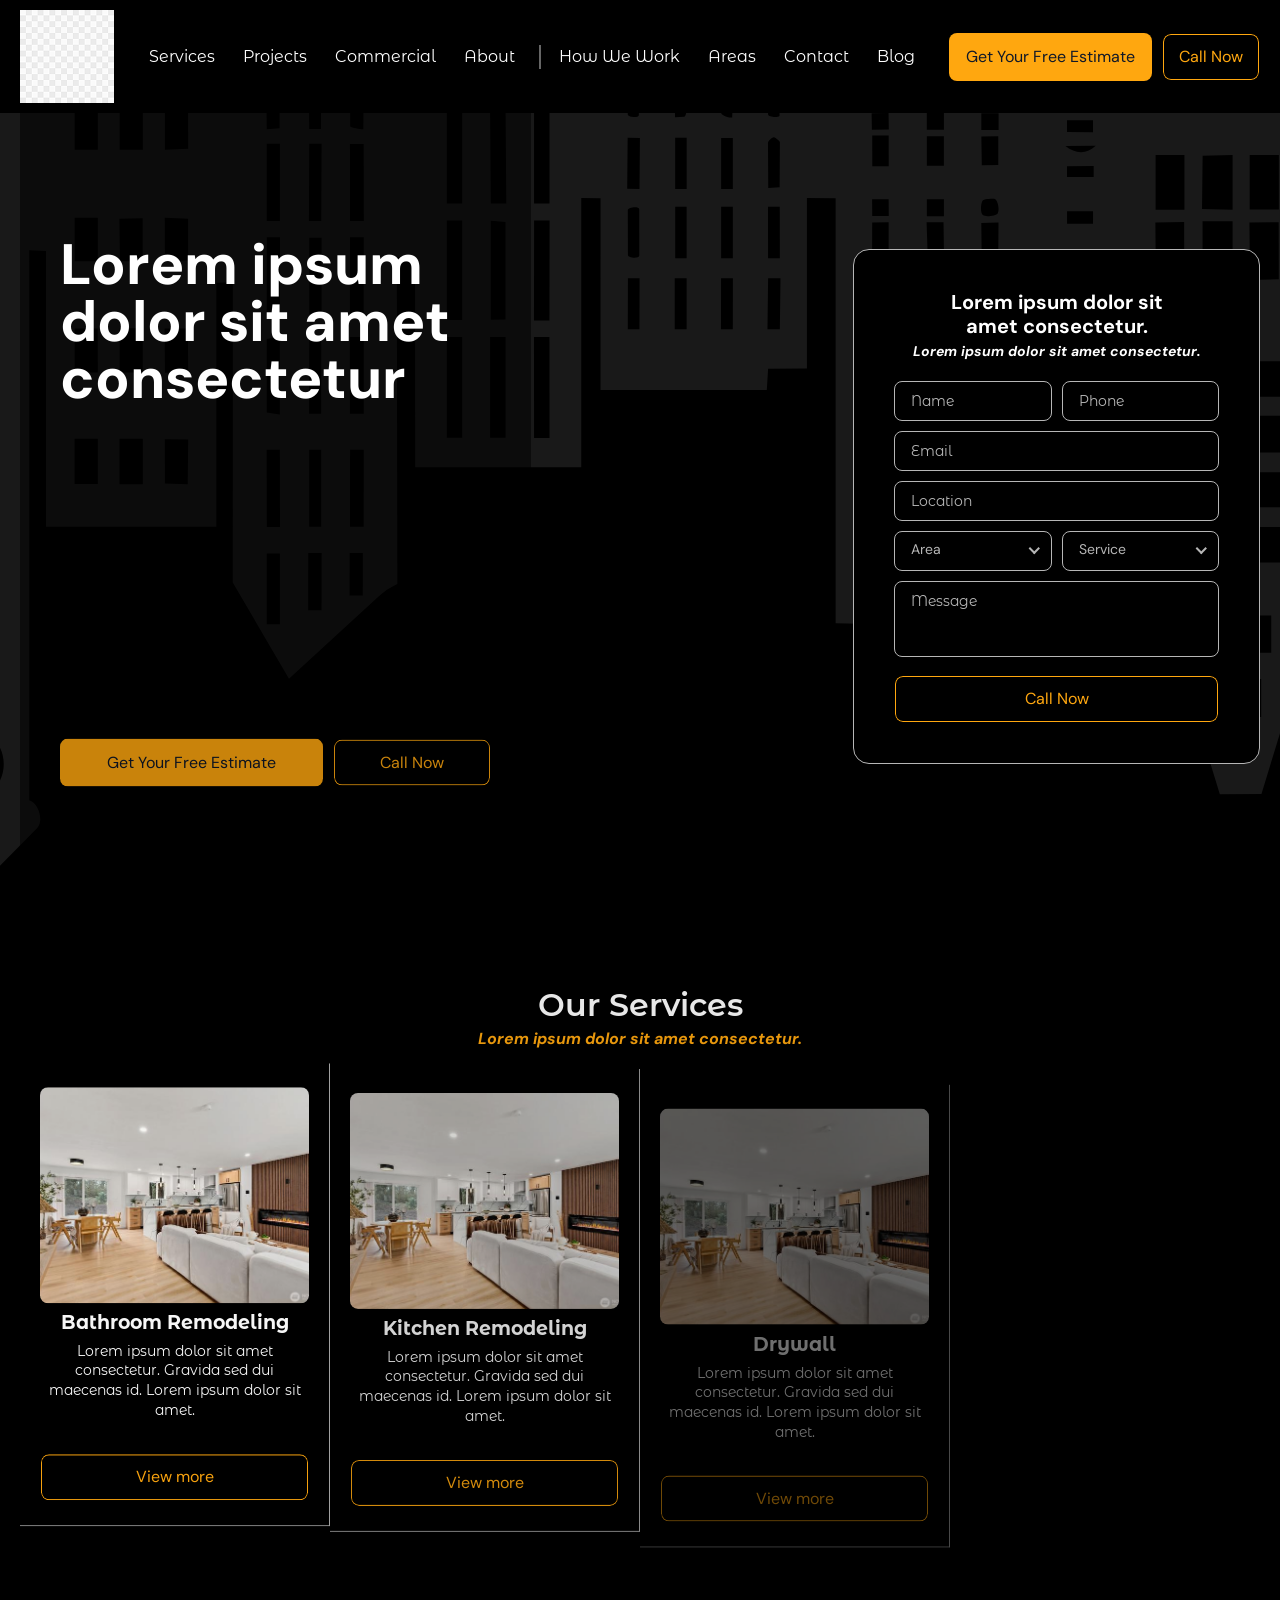
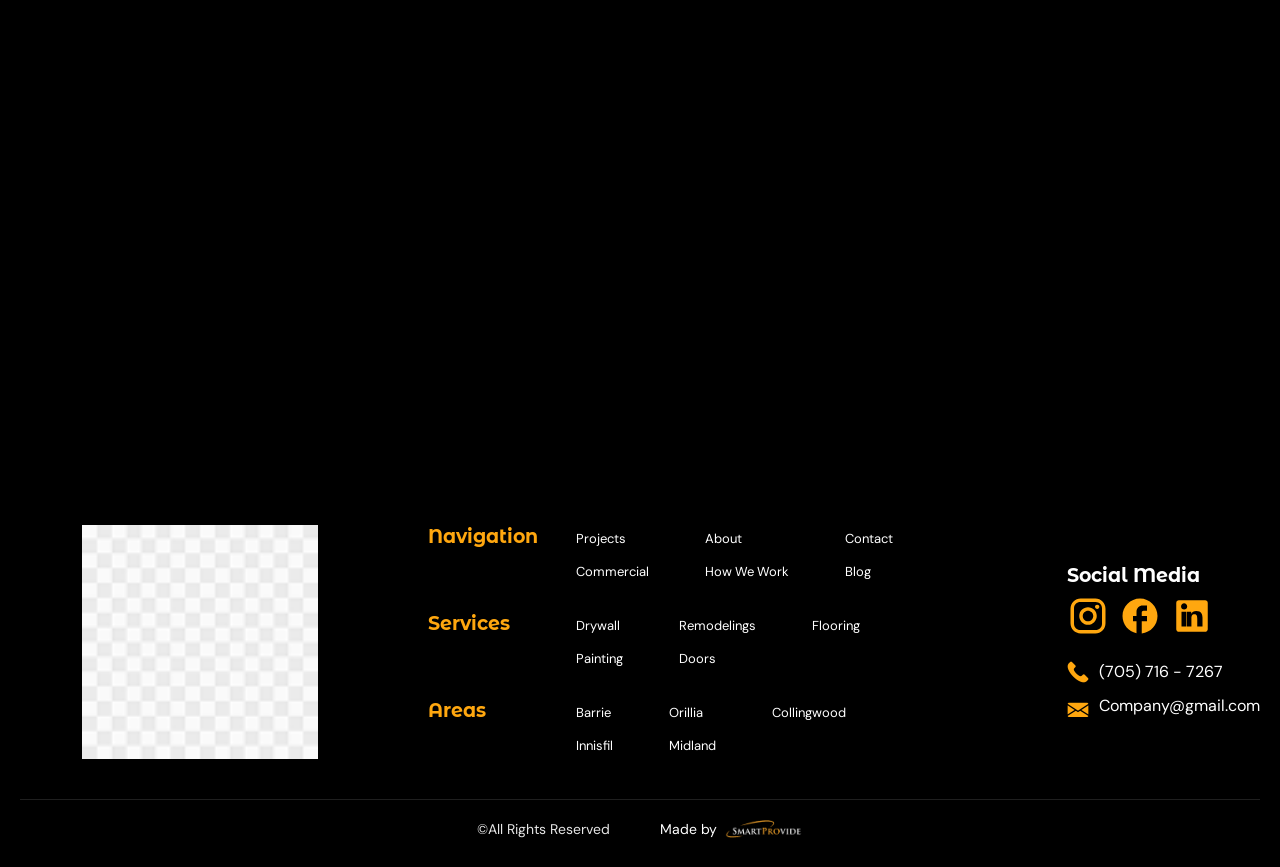
<file: services.html>
<!doctype html>
<html lang="en">
<head>
    <meta charset="UTF-8" />
    <meta name="viewport" content="width=device-width, initial-scale=1.0, viewport-fit=cover" />

    <meta name="theme-color" content="#000000" />
    <meta name="apple-mobile-web-app-status-bar-style" content="black-translucent">

    <title>Services</title>

    <!-- FAVICONS -->
    <link rel="icon" type="image/x-icon" href="./assets/images/favicon/favicon.ico" />
    <link rel="icon" type="image/svg+xml" href="./assets/images/favicon/favicon.svg" />
    <link rel="icon" type="image/png" sizes="96x96" href="./assets/images/favicon/favicon-96x96.png" />
    <link rel="apple-touch-icon" sizes="180x180" href="./assets/images/favicon/apple-touch-icon.png" />
    <link rel="manifest" href="./assets/images/favicon/site.webmanifest" />

  <script type="module" crossorigin src="./assets/js/vendor.min.js"></script>
  <script type="module" crossorigin src="./assets/js/main.min2.js"></script>
  <link rel="stylesheet" crossorigin href="./assets/css/style.min.css">
</head>

<body>
    <div class="wrapper" id="main">
        <header class="header" data-anim="fade-down">
            <div class="header__container">
                <button type="button" class="menu__icon icon-menu js-menu-trigger"><span></span></button>
        
                <div class="header__menu menu">
                    <button type="button" class="menu__icon close-menu js-menu-close" aria-label="close menu"></button>
                    <a class="header__logo" href="index.html"><img src="./assets/images/logo.png" alt="homeowners"></a>
                    <nav class="menu__nav">
                        <ul>
                            <li>
                                <a href="services.html">Services</a>
                            </li>
                            <li>
                                <a href="projects.html">Projects</a>
                            </li>
                            <li>
                                <a href="commercial.html">Commercial</a>
                            </li>
                            <li>
                                <a href="about.html">About</a>
                            </li>
                            <li>
                                <a href="how-we-work.html">How We Work</a>
                            </li>
                            <li>
                                <a href="areas.html">Areas</a>
                            </li>
                            <li>
                                <a href="contacts.html">Contact</a>
                            </li>
                            <li>
                                <a href="blog.html">Blog</a>
                            </li>
                        </ul>
                    </nav>
                    <div class="menu__social social">
                        <ul class="social__list">
                            <li class="social__item">
                                <a class="social__link" href="#" aria-label="instagram">
                                    <svg width="42" height="42" viewBox="0 0 42 42" fill="none" xmlns="http://www.w3.org/2000/svg">
                                        <path d="M13.65 3.5H28.35C33.95 3.5 38.5 8.05 38.5 13.65V28.35C38.5 31.0419 37.4306 33.6236 35.5271 35.5271C33.6236 37.4306 31.0419 38.5 28.35 38.5H13.65C8.05 38.5 3.5 33.95 3.5 28.35V13.65C3.5 10.9581 4.56937 8.37636 6.47287 6.47287C8.37636 4.56937 10.9581 3.5 13.65 3.5ZM13.3 7C11.6291 7 10.0267 7.66375 8.84523 8.84523C7.66375 10.0267 7 11.6291 7 13.3V28.7C7 32.1825 9.8175 35 13.3 35H28.7C30.3709 35 31.9733 34.3363 33.1548 33.1548C34.3363 31.9733 35 30.3709 35 28.7V13.3C35 9.8175 32.1825 7 28.7 7H13.3ZM30.1875 9.625C30.7677 9.625 31.3241 9.85547 31.7343 10.2657C32.1445 10.6759 32.375 11.2323 32.375 11.8125C32.375 12.3927 32.1445 12.9491 31.7343 13.3593C31.3241 13.7695 30.7677 14 30.1875 14C29.6073 14 29.0509 13.7695 28.6407 13.3593C28.2305 12.9491 28 12.3927 28 11.8125C28 11.2323 28.2305 10.6759 28.6407 10.2657C29.0509 9.85547 29.6073 9.625 30.1875 9.625ZM21 12.25C23.3206 12.25 25.5462 13.1719 27.1872 14.8128C28.8281 16.4538 29.75 18.6794 29.75 21C29.75 23.3206 28.8281 25.5462 27.1872 27.1872C25.5462 28.8281 23.3206 29.75 21 29.75C18.6794 29.75 16.4538 28.8281 14.8128 27.1872C13.1719 25.5462 12.25 23.3206 12.25 21C12.25 18.6794 13.1719 16.4538 14.8128 14.8128C16.4538 13.1719 18.6794 12.25 21 12.25ZM21 15.75C19.6076 15.75 18.2723 16.3031 17.2877 17.2877C16.3031 18.2723 15.75 19.6076 15.75 21C15.75 22.3924 16.3031 23.7277 17.2877 24.7123C18.2723 25.6969 19.6076 26.25 21 26.25C22.3924 26.25 23.7277 25.6969 24.7123 24.7123C25.6969 23.7277 26.25 22.3924 26.25 21C26.25 19.6076 25.6969 18.2723 24.7123 17.2877C23.7277 16.3031 22.3924 15.75 21 15.75Z" fill="#FFA70F" />
                                    </svg>
        
                                </a>
                            </li>
                            <li class="social__item">
                                <a class="social__link" href="#" aria-label="facebook">
                                    <svg width="42" height="42" viewBox="0 0 42 42" fill="none" xmlns="http://www.w3.org/2000/svg">
                                        <g clip-path="url(#clip0_307_4106)">
                                            <path d="M38.5 21C38.5 11.34 30.66 3.5 21 3.5C11.34 3.5 3.5 11.34 3.5 21C3.5 29.47 9.52 36.5225 17.5 38.15V26.25H14V21H17.5V16.625C17.5 13.2475 20.2475 10.5 23.625 10.5H28V15.75H24.5C23.5375 15.75 22.75 16.5375 22.75 17.5V21H28V26.25H22.75V38.4125C31.5875 37.5375 38.5 30.0825 38.5 21Z" fill="#FFA70F" />
                                        </g>
                                        <defs>
                                            <clipPath id="clip0_307_4106">
                                                <rect width="42" height="42" rx="21" fill="white" />
                                            </clipPath>
                                        </defs>
                                    </svg>
        
                                </a>
                            </li>
                        </ul>
                    </div>
                    <div class="menu__actions">
                        <a href="#" class="btn btn-primary" data-popup-target="#contact-us">Get Your Free Estimate</a>
                        <a href="tel:7057167267" class="btn btn-secondary"><span>Call Now</span></a>
                    </div>
                </div>
        
                <a class="header__phone --icon-phone" href="tel:7057167267" aria-label="call (705) 716 - 7267"></a>
            </div>
        </header>

        <main class="page page--services">
            <section class="hero hero--bg">
                <div class="hero__bg" aria-hidden="true">
                    <img src="./assets/images/services-bg.svg" alt="">
                </div>
                <div class="hero__container">
                    <div class="hero__content">
                        <h1 class="hero__title title" data-anim="fade-up">Lorem ipsum dolor sit amet consectetur</h1>

                        <div class="hero__buttons" data-anim="fade-up" data-anim-delay="0.15">
                            <a href="#" class="btn btn-primary" data-popup-target="#contact-us"><span>Get Your Free Estimate</span></a>
                            <a href="tel:7057167267" class="btn btn-secondary"><span>Call Now</span></a>
                        </div>
                    </div>

                    <div class="hero__form" data-anim="fade-up" data-anim-delay="0.25">
                        <form class="lead-form" id="services-hero-form" action="#" method="POST">
                        
                            <h2 class="lead-form__title">Lorem ipsum dolor sit amet consectetur.</h2>
                            <p class="lead-form__text">Lorem ipsum dolor sit amet consectetur.</p>
                        
                            <div class="lead-form__grid">
                                <div class="lead-form__group">
                                    <label class="visually-hidden" for="services-hero-name">Name</label>
                                    <input class="lead-form__input" id="services-hero-name" type="text" name="name" placeholder="Name" autocomplete="name" required>
                                </div>
                                <div class="lead-form__group">
                                    <label class="visually-hidden" for="services-hero-phone">Phone</label>
                                    <input class="lead-form__input" id="services-hero-phone" type="tel" name="phone" placeholder="Phone" autocomplete="tel" required>
                                </div>
                            </div>
                        
                            <div class="lead-form__group">
                                <label class="visually-hidden" for="services-hero-email">Email</label>
                                <input class="lead-form__input" id="services-hero-email" type="email" name="email" placeholder="Email" autocomplete="email" required>
                            </div>
                        
                            <div class="lead-form__group">
                                <label class="visually-hidden" for="services-hero-location">Location</label>
                                <input class="lead-form__input" id="services-hero-location" type="text" name="location" placeholder="Location" autocomplete="address-level2">
                            </div>
                        
                            <div class="lead-form__grid">
                                <div class="lead-form__group">
                                    <label class="visually-hidden" for="services-hero-area">Area</label>
                                    <select class="lead-form__select js-select" id="services-hero-area" name="area">
                                        <option value="" selected disabled>Area</option>
                                        <option value="barrie">Barrie</option>
                                        <option value="innisfil">Innisfil</option>
                                        <option value="orillia">Orillia</option>
                                        <option value="midland">Midland</option>
                                        <option value="collingwood">Collingwood</option>
                                    </select>
                                </div>
                                <div class="lead-form__group">
                                    <label class="visually-hidden" for="services-hero-service">Service</label>
                                    <select class="lead-form__select js-select" id="services-hero-service" name="service">
                                        <option value="" selected disabled>Service</option>
                                        <option value="drywall">Drywall</option>
                                        <option value="painting">Painting</option>
                                        <option value="remodelings">Remodelings</option>
                                        <option value="doors">Doors</option>
                                        <option value="flooring">Flooring</option>
                                    </select>
                                </div>
                            </div>
                        
                            <div class="lead-form__group">
                                <label class="visually-hidden" for="services-hero-message">Message</label>
                                <textarea class="lead-form__input lead-form__textarea" id="services-hero-message" name="message" placeholder="Message" rows="4"></textarea>
                            </div>
                        
                            <button class="btn btn-secondary lead-form__submit" type="submit"><span>Call Now</span></button>
                        </form>
                    </div>
                </div>
            </section>

            <section class="section services" id="services">
                <div class="services__container">
                    <div class="services__head" data-anim="fade-up">
                        <h2 class="services__title title">Our Services</h2>
                        <p class="services__subtitle">Lorem ipsum dolor sit amet consectetur.</p>
                    </div>

                    <ul class="services__list" data-anim-stagger="true" data-anim-delay="0.2">
                        <li class="services__cart">
                            <article class="cart-services">
                                <a href="service.html" class="cart-services__img">
                                    <img src="./assets/images/img.jpg" alt="Bathroom Remodeling">
                                </a>
                                <h3 class="cart-services__title">Bathroom Remodeling</h3>
                                <div class="cart-services__text">Lorem ipsum dolor sit amet consectetur. Gravida sed dui maecenas id. Lorem ipsum dolor sit amet.</div>
                                <a href="service.html" class="btn btn-secondary cart-services__btn"><span>View more</span></a>
                            </article>
                        </li>
                        <li class="services__cart">
                            <article class="cart-services">
                                <a href="service.html" class="cart-services__img">
                                    <img src="./assets/images/img.jpg" alt="Kitchen Remodeling">
                                </a>
                                <h3 class="cart-services__title">Kitchen Remodeling</h3>
                                <div class="cart-services__text">Lorem ipsum dolor sit amet consectetur. Gravida sed dui maecenas id. Lorem ipsum dolor sit amet.</div>
                                <a href="service.html" class="btn btn-secondary cart-services__btn"><span>View more</span></a>
                            </article>
                        </li>
                        <li class="services__cart">
                            <article class="cart-services">
                                <a href="service.html" class="cart-services__img">
                                    <img src="./assets/images/img.jpg" alt="Drywall">
                                </a>
                                <h3 class="cart-services__title">Drywall</h3>
                                <div class="cart-services__text">Lorem ipsum dolor sit amet consectetur. Gravida sed dui maecenas id. Lorem ipsum dolor sit amet.</div>
                                <a href="service.html" class="btn btn-secondary cart-services__btn"><span>View more</span></a>
                            </article>
                        </li>
                        <li class="services__cart">
                            <article class="cart-services">
                                <a href="service.html" class="cart-services__img">
                                    <img src="./assets/images/img.jpg" alt="Painting">
                                </a>
                                <h3 class="cart-services__title">Painting</h3>
                                <div class="cart-services__text">Lorem ipsum dolor sit amet consectetur. Gravida sed dui maecenas id. Lorem ipsum dolor sit amet.</div>
                                <a href="service.html" class="btn btn-secondary cart-services__btn"><span>View more</span></a>
                            </article>
                        </li>
                        <li class="services__cart">
                            <article class="cart-services">
                                <a href="service.html" class="cart-services__img">
                                    <img src="./assets/images/img.jpg" alt="Flooring">
                                </a>
                                <h3 class="cart-services__title">Flooring</h3>
                                <div class="cart-services__text">Lorem ipsum dolor sit amet consectetur. Gravida sed dui maecenas id. Lorem ipsum dolor sit amet.</div>
                                <a href="service.html" class="btn btn-secondary cart-services__btn"><span>View more</span></a>
                            </article>
                        </li>
                        <li class="services__cart">
                            <article class="cart-services">
                                <a href="service.html" class="cart-services__img">
                                    <img src="./assets/images/img.jpg" alt="Doors">
                                </a>
                                <h3 class="cart-services__title">Doors</h3>
                                <div class="cart-services__text">Lorem ipsum dolor sit amet consectetur. Gravida sed dui maecenas id. Lorem ipsum dolor sit amet.</div>
                                <a href="service.html" class="btn btn-secondary cart-services__btn"><span>View more</span></a>
                            </article>
                        </li>
                        <li class="services__cart">
                            <article class="cart-services">
                                <a href="service.html" class="cart-services__img">
                                    <img src="./assets/images/img.jpg" alt="Deck / Porch / Yard">
                                </a>
                                <h3 class="cart-services__title">Deck / Porch / Yard</h3>
                                <div class="cart-services__text">Lorem ipsum dolor sit amet consectetur. Gravida sed dui maecenas id. Lorem ipsum dolor sit amet.</div>
                                <a href="service.html" class="btn btn-secondary cart-services__btn"><span>View more</span></a>
                            </article>
                        </li>
                        <li class="services__cart">
                            <article class="cart-services">
                                <a href="service.html" class="cart-services__img">
                                    <img src="./assets/images/img.jpg" alt="Handyman Service">
                                </a>
                                <h3 class="cart-services__title">Handyman Service</h3>
                                <div class="cart-services__text">Lorem ipsum dolor sit amet consectetur. Gravida sed dui maecenas id. Lorem ipsum dolor sit amet.</div>
                                <a href="service.html" class="btn btn-secondary cart-services__btn"><span>View more</span></a>
                            </article>
                        </li>
                    </ul>
                </div>
            </section>
        </main>

        <footer class="footer">
            <div class="footer__container">
                <div class="footer__top">
                    <a class="footer__logo" href="index.html">
                        <img src="./assets/images/logo.png" alt="homeowners">
                    </a>
        
                    <div class="footer__cols">
                        <div class="footer__col footer__col--nav js-footer-acc">
                            <button class="footer__title js-footer-trigger" type="button">
                                Navigation
                                <span class="footer__chevron" aria-hidden="true"></span>
                            </button>
                            <nav class="footer__nav js-footer-body">
                                <ul>
                                    <li><a href="projects.html">Projects</a></li>
                                    <li><a href="commercial.html">Commercial</a></li>
                                    <li><a href="about.html">About</a></li>
                                    <li><a href="how-we-work.html">How We Work</a></li>
                                    <li><a href="contacts.html">Contact</a></li>
                                    <li><a href="blog.html">Blog</a></li>
                                </ul>
                            </nav>
                        </div>
        
                        <div class="footer__col footer__col--services js-footer-acc">
                            <button class="footer__title js-footer-trigger" type="button">
                                Services
                                <span class="footer__chevron" aria-hidden="true"></span>
                            </button>
                            <nav class="footer__nav js-footer-body">
                                <ul>
                                    <li><a href="services.html">Drywall</a></li>
                                    <li><a href="services.html">Painting</a></li>
                                    <li><a href="services.html">Remodelings</a></li>
                                    <li><a href="services.html">Doors</a></li>
                                    <li><a href="services.html">Flooring</a></li>
                                </ul>
                            </nav>
                        </div>
        
                        <div class="footer__col footer__col--areas js-footer-acc">
                            <button class="footer__title js-footer-trigger" type="button">
                                Areas
                                <span class="footer__chevron" aria-hidden="true"></span>
                            </button>
                            <nav class="footer__nav js-footer-body">
                                <ul>
                                    <li><a href="areas.html">Barrie</a></li>
                                    <li><a href="areas.html">Innisfil</a></li>
                                    <li><a href="areas.html">Orillia</a></li>
                                    <li><a href="areas.html">Midland</a></li>
                                    <li><a href="areas.html">Collingwood</a></li>
                                </ul>
                            </nav>
                        </div>
                    </div>
        
                    <div class="footer__aside">
                        <div class="footer__social">
                            <h3 class="footer__social-title">Social Media</h3>
                            <ul class="footer__social-list">
                                <li>
                                    <a class="footer__social-link" href="#" aria-label="instagram">
                                        <svg width="42" height="42" viewBox="0 0 42 42" fill="none" xmlns="http://www.w3.org/2000/svg" aria-hidden="true">
                                            <path d="M13.65 3.5H28.35C33.95 3.5 38.5 8.05 38.5 13.65V28.35C38.5 31.0419 37.4306 33.6236 35.5271 35.5271C33.6236 37.4306 31.0419 38.5 28.35 38.5H13.65C8.05 38.5 3.5 33.95 3.5 28.35V13.65C3.5 10.9581 4.56937 8.37636 6.47287 6.47287C8.37636 4.56937 10.9581 3.5 13.65 3.5ZM13.3 7C11.6291 7 10.0267 7.66375 8.84523 8.84523C7.66375 10.0267 7 11.6291 7 13.3V28.7C7 32.1825 9.8175 35 13.3 35H28.7C30.3709 35 31.9733 34.3363 33.1548 33.1548C34.3363 31.9733 35 30.3709 35 28.7V13.3C35 9.8175 32.1825 7 28.7 7H13.3ZM30.1875 9.625C30.7677 9.625 31.3241 9.85547 31.7343 10.2657C32.1445 10.6759 32.375 11.2323 32.375 11.8125C32.375 12.3927 32.1445 12.9491 31.7343 13.3593C31.3241 13.7695 30.7677 14 30.1875 14C29.6073 14 29.0509 13.7695 28.6407 13.3593C28.2305 12.9491 28 12.3927 28 11.8125C28 11.2323 28.2305 10.6759 28.6407 10.2657C29.0509 9.85547 29.6073 9.625 30.1875 9.625ZM21 12.25C23.3206 12.25 25.5462 13.1719 27.1872 14.8128C28.8281 16.4538 29.75 18.6794 29.75 21C29.75 23.3206 28.8281 25.5462 27.1872 27.1872C25.5462 28.8281 23.3206 29.75 21 29.75C18.6794 29.75 16.4538 28.8281 14.8128 27.1872C13.1719 25.5462 12.25 23.3206 12.25 21C12.25 18.6794 13.1719 16.4538 14.8128 14.8128C16.4538 13.1719 18.6794 12.25 21 12.25ZM21 15.75C19.6076 15.75 18.2723 16.3031 17.2877 17.2877C16.3031 18.2723 15.75 19.6076 15.75 21C15.75 22.3924 16.3031 23.7277 17.2877 24.7123C18.2723 25.6969 19.6076 26.25 21 26.25C22.3924 26.25 23.7277 25.6969 24.7123 24.7123C25.6969 23.7277 26.25 22.3924 26.25 21C26.25 19.6076 25.6969 18.2723 24.7123 17.2877C23.7277 16.3031 22.3924 15.75 21 15.75Z" fill="currentColor" />
                                        </svg>
                                    </a>
                                </li>
                                <li>
                                    <a class="footer__social-link" href="#" aria-label="facebook">
                                        <svg width="42" height="42" viewBox="0 0 42 42" fill="none" xmlns="http://www.w3.org/2000/svg" aria-hidden="true">
                                            <path d="M38.5 21C38.5 11.34 30.66 3.5 21 3.5C11.34 3.5 3.5 11.34 3.5 21C3.5 29.47 9.52 36.5225 17.5 38.15V26.25H14V21H17.5V16.625C17.5 13.2475 20.2475 10.5 23.625 10.5H28V15.75H24.5C23.5375 15.75 22.75 16.5375 22.75 17.5V21H28V26.25H22.75V38.4125C31.5875 37.5375 38.5 30.0825 38.5 21Z" fill="currentColor" />
                                        </svg>
                                    </a>
                                </li>
                                <li>
                                    <a class="footer__social-link" href="#" aria-label="linkedin">
                                        <svg width="42" height="42" viewBox="0 0 42 42" fill="none" xmlns="http://www.w3.org/2000/svg" aria-hidden="true">
                                            <path d="M34.125 5.25H7.875C6.42525 5.25 5.25 6.42525 5.25 7.875V34.125C5.25 35.5747 6.42525 36.75 7.875 36.75H34.125C35.5747 36.75 36.75 35.5747 36.75 34.125V7.875C36.75 6.42525 35.5747 5.25 34.125 5.25ZM15.75 31.5H10.5V16.625H15.75V31.5ZM13.125 14.4375C11.4542 14.4375 10.0625 13.0458 10.0625 11.375C10.0625 9.70417 11.4542 8.3125 13.125 8.3125C14.7958 8.3125 16.1875 9.70417 16.1875 11.375C16.1875 13.0458 14.7958 14.4375 13.125 14.4375ZM31.5 31.5H26.25V23.625C26.25 21.6562 26.2125 19.1625 23.5375 19.1625C20.825 19.1625 20.4125 21.2712 20.4125 23.485V31.5H15.1625V16.625H20.195V18.655H20.265C20.965 17.325 22.68 15.925 25.235 15.925C30.555 15.925 31.5 19.425 31.5 22.8375V31.5Z" fill="currentColor" />
                                        </svg>
                                    </a>
                                </li>
                            </ul>
                        </div>
        
                        <ul class="footer__contacts">
                            <li>
                                <a class="footer__contact --icon-phone" href="tel:7057167267">(705) 716 - 7267</a>
                            </li>
                            <li>
                                <a class="footer__contact --icon-mail" href="mailto:Company@gmail.com">Company@gmail.com</a>
                            </li>
                        </ul>
                    </div>
                </div>
        
                <div class="footer__bottom">
                    <div class="footer__copy">©All Rights Reserved</div>
                    <a class="footer__made" href="https://smartprovide.com/" target="_blank" rel="noopener noreferrer">
                        <span>Made by</span>
                        <img src="./assets/images/smartprovide.png" alt="SMARTPROVIDE">
                    </a>
                </div>
            </div>
        </footer>
    </div>
    <div id="contact-us" class="popup popup--lead" aria-hidden="true">
        <div class="popup__wrapper">
            <div class="popup__content">
                <form class="lead-form lead-form--popup" id="popup-form" action="#" method="POST">
                    <button class="lead-form__close" type="button" data-close-popup aria-label="Close"></button>
                
                    <h2 class="lead-form__title">Lorem ipsum dolor sit amet consectetur.</h2>
                    <p class="lead-form__text">Lorem ipsum dolor sit amet consectetur.</p>
                
                    <div class="lead-form__grid">
                        <div class="lead-form__group">
                            <label class="visually-hidden" for="popup-name">Name</label>
                            <input class="lead-form__input" id="popup-name" type="text" name="name" placeholder="Name" autocomplete="name" required>
                        </div>
                        <div class="lead-form__group">
                            <label class="visually-hidden" for="popup-phone">Phone</label>
                            <input class="lead-form__input" id="popup-phone" type="tel" name="phone" placeholder="Phone" autocomplete="tel" required>
                        </div>
                    </div>
                
                    <div class="lead-form__group">
                        <label class="visually-hidden" for="popup-email">Email</label>
                        <input class="lead-form__input" id="popup-email" type="email" name="email" placeholder="Email" autocomplete="email" required>
                    </div>
                
                    <div class="lead-form__group">
                        <label class="visually-hidden" for="popup-location">Location</label>
                        <input class="lead-form__input" id="popup-location" type="text" name="location" placeholder="Location" autocomplete="address-level2">
                    </div>
                
                    <div class="lead-form__grid">
                        <div class="lead-form__group">
                            <label class="visually-hidden" for="popup-area">Area</label>
                            <select class="lead-form__select js-select" id="popup-area" name="area">
                                <option value="" selected disabled>Area</option>
                                <option value="barrie">Barrie</option>
                                <option value="innisfil">Innisfil</option>
                                <option value="orillia">Orillia</option>
                                <option value="midland">Midland</option>
                                <option value="collingwood">Collingwood</option>
                            </select>
                        </div>
                        <div class="lead-form__group">
                            <label class="visually-hidden" for="popup-service">Service</label>
                            <select class="lead-form__select js-select" id="popup-service" name="service">
                                <option value="" selected disabled>Service</option>
                                <option value="drywall">Drywall</option>
                                <option value="painting">Painting</option>
                                <option value="remodelings">Remodelings</option>
                                <option value="doors">Doors</option>
                                <option value="flooring">Flooring</option>
                            </select>
                        </div>
                    </div>
                
                    <div class="lead-form__group">
                        <label class="visually-hidden" for="popup-message">Message</label>
                        <textarea class="lead-form__input lead-form__textarea" id="popup-message" name="message" placeholder="Message" rows="4"></textarea>
                    </div>
                
                    <button class="btn btn-secondary lead-form__submit" type="submit"><span>Call Now</span></button>
                </form>
            </div>
        </div>
    </div>
    
    <div id="review-read" class="popup popup--review" aria-hidden="true">
        <div class="popup__wrapper">
            <div class="popup__content">
                <div class="review-popup">
                    <button class="review-popup__close" type="button" data-close-popup aria-label="Close"></button>
    
                    <div class="review-popup__slider">
                        <div class="review-popup__wrapper swiper-wrapper">
                            <div class="review-popup__slide swiper-slide">
                                <div class="review-popup__top">
                                    <div class="review__avatar" aria-hidden="true"></div>
                                    <div class="review-popup__meta">
                                        <div class="review__name">Lorem ipsum</div>
                                        <div class="rating">
                                            <span class="rating__star"></span>
                                            <span class="rating__star"></span>
                                            <span class="rating__star"></span>
                                            <span class="rating__star"></span>
                                            <span class="rating__star"></span>
                                        </div>
                                    </div>
                                </div>
                                <div class="review-popup__text">Lorem ipsum dolor sit amet consectetur. Gravida sed dui maecenas id. Lorem ipsum dolor sit amet consectetur. Gravida sed dui maecenas id. Lorem ipsum dolor sit amet consectetur. Enim purus magna in rhoncus vitae. Lorem ipsum dolor sit amet consectetur. Gravida sed dui maecenas id.</div>
                            </div>
                            <div class="review-popup__slide swiper-slide">
                                <div class="review-popup__top">
                                    <div class="review__avatar" aria-hidden="true"></div>
                                    <div class="review-popup__meta">
                                        <div class="review__name">Lorem ipsum</div>
                                        <div class="rating">
                                            <span class="rating__star"></span>
                                            <span class="rating__star"></span>
                                            <span class="rating__star"></span>
                                            <span class="rating__star"></span>
                                            <span class="rating__star"></span>
                                        </div>
                                    </div>
                                </div>
                                <div class="review-popup__text">Lorem ipsum dolor sit amet consectetur. Gravida sed dui maecenas id. Lorem ipsum dolor sit amet consectetur. Gravida sed dui maecenas id. Lorem ipsum dolor sit amet consectetur. Enim purus magna in rhoncus vitae. Sed do eiusmod tempor incididunt ut labore.</div>
                            </div>
                            <div class="review-popup__slide swiper-slide">
                                <div class="review-popup__top">
                                    <div class="review__avatar" aria-hidden="true"></div>
                                    <div class="review-popup__meta">
                                        <div class="review__name">Lorem ipsum</div>
                                        <div class="rating">
                                            <span class="rating__star"></span>
                                            <span class="rating__star"></span>
                                            <span class="rating__star"></span>
                                            <span class="rating__star"></span>
                                            <span class="rating__star"></span>
                                        </div>
                                    </div>
                                </div>
                                <div class="review-popup__text">Lorem ipsum dolor sit amet consectetur. Gravida sed dui maecenas id. Lorem ipsum dolor sit amet consectetur. Gravida sed dui maecenas id. Lorem ipsum dolor sit amet consectetur. Enim purus magna in rhoncus vitae.</div>
                            </div>
                            <div class="review-popup__slide swiper-slide">
                                <div class="review-popup__top">
                                    <div class="review__avatar" aria-hidden="true"></div>
                                    <div class="review-popup__meta">
                                        <div class="review__name">Lorem ipsum</div>
                                        <div class="rating">
                                            <span class="rating__star"></span>
                                            <span class="rating__star"></span>
                                            <span class="rating__star"></span>
                                            <span class="rating__star"></span>
                                            <span class="rating__star"></span>
                                        </div>
                                    </div>
                                </div>
                                <div class="review-popup__text">Lorem ipsum dolor sit amet consectetur. Gravida sed dui maecenas id. Lorem ipsum dolor sit amet consectetur. Gravida sed dui maecenas id. Lorem ipsum dolor sit amet consectetur. Enim purus magna in rhoncus vitae. Ut enim ad minim veniam.</div>
                            </div>
                            <div class="review-popup__slide swiper-slide">
                                <div class="review-popup__top">
                                    <div class="review__avatar" aria-hidden="true"></div>
                                    <div class="review-popup__meta">
                                        <div class="review__name">Lorem ipsum</div>
                                        <div class="rating">
                                            <span class="rating__star"></span>
                                            <span class="rating__star"></span>
                                            <span class="rating__star"></span>
                                            <span class="rating__star"></span>
                                            <span class="rating__star"></span>
                                        </div>
                                    </div>
                                </div>
                                <div class="review-popup__text">Lorem ipsum dolor sit amet consectetur. Gravida sed dui maecenas id. Lorem ipsum dolor sit amet consectetur. Gravida sed dui maecenas id. Lorem ipsum dolor sit amet consectetur. Enim purus magna in rhoncus vitae. Duis aute irure dolor.</div>
                            </div>
                        </div>
    
                        <div class="review-popup__nav">
                            <button type="button" class="swiper-button-prev --icon-arrow-next" aria-label="Previous review"></button>
                            <button type="button" class="swiper-button-next --icon-arrow-next" aria-label="Next review"></button>
                        </div>
                    </div>
                </div>
            </div>
        </div>
    </div>
    
    <div id="included-item" class="popup popup--included" aria-hidden="true">
        <div class="popup__wrapper">
            <div class="popup__content">
                <div class="included-popup">
                    <button class="included-popup__close" type="button" data-close-popup aria-label="Close"></button>
    
                    <div class="included-popup__top">
                        <div class="included-popup__media">
                            <img src="./assets/images/img.jpg" alt="Cabinets">
                        </div>
                        <div class="included-popup__info">
                            <h2 class="included-popup__title">Cabinets</h2>
                            <p class="included-popup__subtitle">Lorem ipsum dolor sit amet consectetur.</p>
                            <div class="included-popup__text">
                                <p>Lorem ipsum dolor sit amet consectetur. Gravida sed dui maecenas id. Lorem ipsum dolor sit amet consectetur. Gravida sed dui maecenas id. Lorem ipsum dolor sit amet consectetur. Enim purus magna in rhoncus vitae.</p>
                            </div>
                        </div>
                    </div>
    
                    <form class="included-popup__form lead-form" id="included-item-form" action="#" method="POST">
                        <div class="lead-form__grid">
                            <div class="lead-form__group">
                                <label class="visually-hidden" for="included-name">Name</label>
                                <input class="lead-form__input" id="included-name" type="text" name="name" placeholder="Name" autocomplete="name" required>
                            </div>
                            <div class="lead-form__group">
                                <label class="visually-hidden" for="included-phone">Phone</label>
                                <input class="lead-form__input" id="included-phone" type="tel" name="phone" placeholder="Phone" autocomplete="tel" required>
                            </div>
                        </div>
    
                        <div class="lead-form__group">
                            <label class="visually-hidden" for="included-email">Email</label>
                            <input class="lead-form__input" id="included-email" type="email" name="email" placeholder="Email" autocomplete="email" required>
                        </div>
    
                        <div class="lead-form__group">
                            <label class="visually-hidden" for="included-location">Location</label>
                            <input class="lead-form__input" id="included-location" type="text" name="location" placeholder="Location" autocomplete="address-level2">
                        </div>
    
                        <div class="lead-form__grid">
                            <div class="lead-form__group">
                                <label class="visually-hidden" for="included-area">Area</label>
                                <select class="lead-form__select js-select" id="included-area" name="area">
                                    <option value="" selected disabled>Area</option>
                                    <option value="barrie">Barrie</option>
                                    <option value="innisfil">Innisfil</option>
                                    <option value="orillia">Orillia</option>
                                    <option value="midland">Midland</option>
                                    <option value="collingwood">Collingwood</option>
                                </select>
                            </div>
                            <div class="lead-form__group">
                                <label class="visually-hidden" for="included-service">Service</label>
                                <select class="lead-form__select js-select" id="included-service" name="service">
                                    <option value="" selected disabled>Service</option>
                                    <option value="drywall">Drywall</option>
                                    <option value="painting">Painting</option>
                                    <option value="remodelings">Remodelings</option>
                                    <option value="doors">Doors</option>
                                    <option value="flooring">Flooring</option>
                                </select>
                            </div>
                        </div>
    
                        <div class="lead-form__group">
                            <label class="visually-hidden" for="included-message">Message</label>
                            <textarea class="lead-form__input lead-form__textarea" id="included-message" name="message" placeholder="Message" rows="4"></textarea>
                        </div>
    
                        <button class="btn btn-secondary lead-form__submit" type="submit"><span>Call Now</span></button>
                    </form>
                </div>
            </div>
        </div>
    </div>
    
    <div id="write-review" class="popup popup--review" aria-hidden="true">
        <div class="popup__wrapper">
            <div class="popup__content">
                <form class="write-review" id="write-review-form" action="#" method="POST">
                    <button class="write-review__close" type="button" data-close-popup aria-label="Close"></button>
    
                    <label class="visually-hidden" for="write-review-name">Name</label>
                    <input class="write-review__name" id="write-review-name" type="text" name="name" placeholder="Lorem ipsum" autocomplete="name" required>
    
                    <div class="write-review__stars rating js-rating-input" role="radiogroup" aria-label="Your rating">
                        <button type="button" class="rating__star disabled" data-value="1" aria-label="1 star"></button>
                        <button type="button" class="rating__star disabled" data-value="2" aria-label="2 stars"></button>
                        <button type="button" class="rating__star disabled" data-value="3" aria-label="3 stars"></button>
                        <button type="button" class="rating__star disabled" data-value="4" aria-label="4 stars"></button>
                        <button type="button" class="rating__star disabled" data-value="5" aria-label="5 stars"></button>
                        <input type="hidden" name="rating" id="write-review-rating" value="" required>
                    </div>
    
                    <label class="visually-hidden" for="write-review-message">Your review</label>
                    <textarea class="write-review__message" id="write-review-message" name="message" placeholder="tell about your experience" rows="7" required></textarea>
    
                    <div class="write-review__actions">
                        <button class="btn btn-primary write-review__submit" type="submit">Get Your Free Estimate</button>
                        <button class="btn btn-secondary write-review__more" type="button" data-close-popup><span>View more</span></button>
                    </div>
                </form>
            </div>
        </div>
    </div>
    
    <div id="popup-success" class="popup" aria-hidden="true">
        <div class="popup__wrapper">
            <div class="popup__content">
                <button class="popup__close close-popup" data-close-popup aria-label="Close" type="button"></button>
    
                <div class="popup__body">
                    <h2 class="popup__title">
                        Дякуємо!
                    </h2>
                    <div class="popup__text">
                        <p>Ми звʼяжемось з вами протягом 24 годин</p>
                    </div>
                    <button class="btn" type="button" data-close-popup>Ок
                    </button>
                </div>
            </div>
        </div>
    </div>
</body>

</html>
</file>
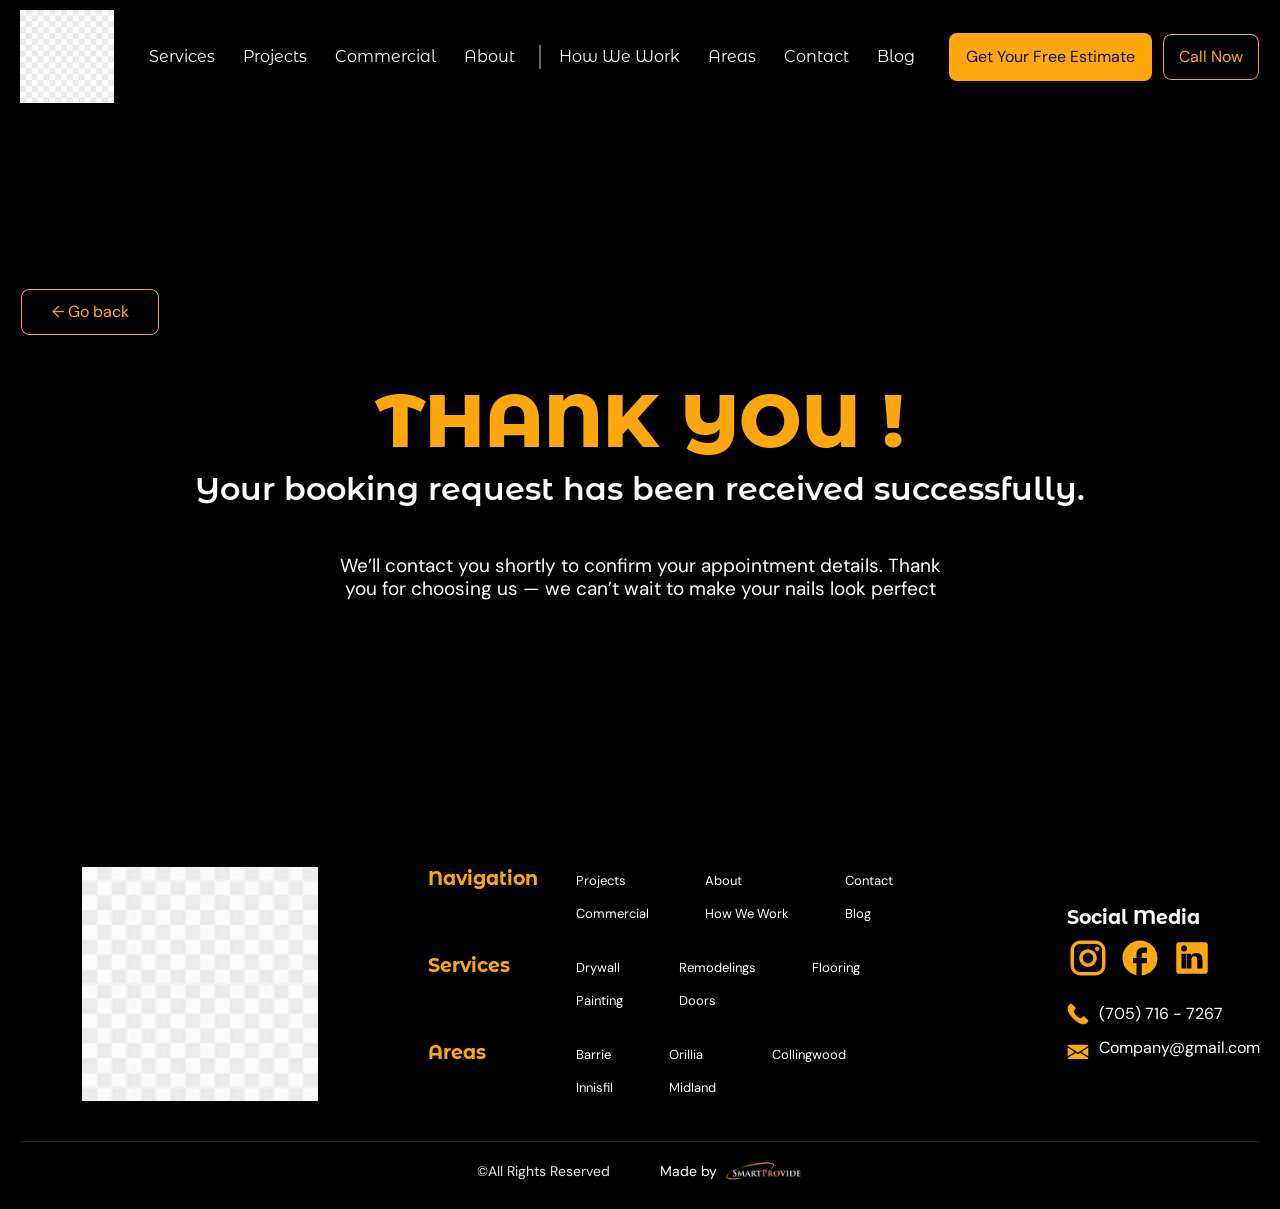
<file: thank-you.html>
<!doctype html>
<html lang="en">
<head>
    <meta charset="UTF-8" />
    <meta name="viewport" content="width=device-width, initial-scale=1.0, viewport-fit=cover" />

    <meta name="theme-color" content="#000000" />
    <meta name="apple-mobile-web-app-status-bar-style" content="black-translucent">

    <title>Thank You — Homeowners</title>

    <!-- FAVICONS -->
    <link rel="icon" type="image/x-icon" href="./assets/images/favicon/favicon.ico" />
    <link rel="icon" type="image/svg+xml" href="./assets/images/favicon/favicon.svg" />
    <link rel="icon" type="image/png" sizes="96x96" href="./assets/images/favicon/favicon-96x96.png" />
    <link rel="apple-touch-icon" sizes="180x180" href="./assets/images/favicon/apple-touch-icon.png" />
    <link rel="manifest" href="./assets/images/favicon/site.webmanifest" />

  <script type="module" crossorigin src="./assets/js/vendor.min.js"></script>
  <script type="module" crossorigin src="./assets/js/main.min2.js"></script>
  <link rel="stylesheet" crossorigin href="./assets/css/style.min.css">
</head>

<body>
    <div class="wrapper" id="main">
        <header class="header" data-anim="fade-down">
            <div class="header__container">
                <button type="button" class="menu__icon icon-menu js-menu-trigger"><span></span></button>
        
                <div class="header__menu menu">
                    <button type="button" class="menu__icon close-menu js-menu-close" aria-label="close menu"></button>
                    <a class="header__logo" href="index.html"><img src="./assets/images/logo.png" alt="homeowners"></a>
                    <nav class="menu__nav">
                        <ul>
                            <li>
                                <a href="services.html">Services</a>
                            </li>
                            <li>
                                <a href="projects.html">Projects</a>
                            </li>
                            <li>
                                <a href="commercial.html">Commercial</a>
                            </li>
                            <li>
                                <a href="about.html">About</a>
                            </li>
                            <li>
                                <a href="how-we-work.html">How We Work</a>
                            </li>
                            <li>
                                <a href="areas.html">Areas</a>
                            </li>
                            <li>
                                <a href="contacts.html">Contact</a>
                            </li>
                            <li>
                                <a href="blog.html">Blog</a>
                            </li>
                        </ul>
                    </nav>
                    <div class="menu__social social">
                        <ul class="social__list">
                            <li class="social__item">
                                <a class="social__link" href="#" aria-label="instagram">
                                    <svg width="42" height="42" viewBox="0 0 42 42" fill="none" xmlns="http://www.w3.org/2000/svg">
                                        <path d="M13.65 3.5H28.35C33.95 3.5 38.5 8.05 38.5 13.65V28.35C38.5 31.0419 37.4306 33.6236 35.5271 35.5271C33.6236 37.4306 31.0419 38.5 28.35 38.5H13.65C8.05 38.5 3.5 33.95 3.5 28.35V13.65C3.5 10.9581 4.56937 8.37636 6.47287 6.47287C8.37636 4.56937 10.9581 3.5 13.65 3.5ZM13.3 7C11.6291 7 10.0267 7.66375 8.84523 8.84523C7.66375 10.0267 7 11.6291 7 13.3V28.7C7 32.1825 9.8175 35 13.3 35H28.7C30.3709 35 31.9733 34.3363 33.1548 33.1548C34.3363 31.9733 35 30.3709 35 28.7V13.3C35 9.8175 32.1825 7 28.7 7H13.3ZM30.1875 9.625C30.7677 9.625 31.3241 9.85547 31.7343 10.2657C32.1445 10.6759 32.375 11.2323 32.375 11.8125C32.375 12.3927 32.1445 12.9491 31.7343 13.3593C31.3241 13.7695 30.7677 14 30.1875 14C29.6073 14 29.0509 13.7695 28.6407 13.3593C28.2305 12.9491 28 12.3927 28 11.8125C28 11.2323 28.2305 10.6759 28.6407 10.2657C29.0509 9.85547 29.6073 9.625 30.1875 9.625ZM21 12.25C23.3206 12.25 25.5462 13.1719 27.1872 14.8128C28.8281 16.4538 29.75 18.6794 29.75 21C29.75 23.3206 28.8281 25.5462 27.1872 27.1872C25.5462 28.8281 23.3206 29.75 21 29.75C18.6794 29.75 16.4538 28.8281 14.8128 27.1872C13.1719 25.5462 12.25 23.3206 12.25 21C12.25 18.6794 13.1719 16.4538 14.8128 14.8128C16.4538 13.1719 18.6794 12.25 21 12.25ZM21 15.75C19.6076 15.75 18.2723 16.3031 17.2877 17.2877C16.3031 18.2723 15.75 19.6076 15.75 21C15.75 22.3924 16.3031 23.7277 17.2877 24.7123C18.2723 25.6969 19.6076 26.25 21 26.25C22.3924 26.25 23.7277 25.6969 24.7123 24.7123C25.6969 23.7277 26.25 22.3924 26.25 21C26.25 19.6076 25.6969 18.2723 24.7123 17.2877C23.7277 16.3031 22.3924 15.75 21 15.75Z" fill="#FFA70F" />
                                    </svg>
        
                                </a>
                            </li>
                            <li class="social__item">
                                <a class="social__link" href="#" aria-label="facebook">
                                    <svg width="42" height="42" viewBox="0 0 42 42" fill="none" xmlns="http://www.w3.org/2000/svg">
                                        <g clip-path="url(#clip0_307_4106)">
                                            <path d="M38.5 21C38.5 11.34 30.66 3.5 21 3.5C11.34 3.5 3.5 11.34 3.5 21C3.5 29.47 9.52 36.5225 17.5 38.15V26.25H14V21H17.5V16.625C17.5 13.2475 20.2475 10.5 23.625 10.5H28V15.75H24.5C23.5375 15.75 22.75 16.5375 22.75 17.5V21H28V26.25H22.75V38.4125C31.5875 37.5375 38.5 30.0825 38.5 21Z" fill="#FFA70F" />
                                        </g>
                                        <defs>
                                            <clipPath id="clip0_307_4106">
                                                <rect width="42" height="42" rx="21" fill="white" />
                                            </clipPath>
                                        </defs>
                                    </svg>
        
                                </a>
                            </li>
                        </ul>
                    </div>
                    <div class="menu__actions">
                        <a href="#" class="btn btn-primary" data-popup-target="#contact-us">Get Your Free Estimate</a>
                        <a href="tel:7057167267" class="btn btn-secondary"><span>Call Now</span></a>
                    </div>
                </div>
        
                <a class="header__phone --icon-phone" href="tel:7057167267" aria-label="call (705) 716 - 7267"></a>
            </div>
        </header>

        <main class="page page--thank-you">
            <section class="section thank-you">
                <div class="thank-you__container">
                    <a class="btn btn-secondary thank-you__back" href="index.html" data-anim="fade-up">
                        <span>← Go back</span>
                    </a>

                    <div class="thank-you__content" data-anim="fade-up" data-anim-delay="0.15">
                        <h1 class="thank-you__title">THANK YOU !</h1>
                        <p class="thank-you__subtitle">Your booking request has been received successfully.</p>
                        <div class="thank-you__text">
                            <p>We’ll contact you shortly to confirm your appointment details. Thank you for choosing us — we can’t wait to make your nails look perfect</p>
                        </div>
                    </div>
                </div>
            </section>
        </main>

        <footer class="footer">
            <div class="footer__container">
                <div class="footer__top">
                    <a class="footer__logo" href="index.html">
                        <img src="./assets/images/logo.png" alt="homeowners">
                    </a>
        
                    <div class="footer__cols">
                        <div class="footer__col footer__col--nav js-footer-acc">
                            <button class="footer__title js-footer-trigger" type="button">
                                Navigation
                                <span class="footer__chevron" aria-hidden="true"></span>
                            </button>
                            <nav class="footer__nav js-footer-body">
                                <ul>
                                    <li><a href="projects.html">Projects</a></li>
                                    <li><a href="commercial.html">Commercial</a></li>
                                    <li><a href="about.html">About</a></li>
                                    <li><a href="how-we-work.html">How We Work</a></li>
                                    <li><a href="contacts.html">Contact</a></li>
                                    <li><a href="blog.html">Blog</a></li>
                                </ul>
                            </nav>
                        </div>
        
                        <div class="footer__col footer__col--services js-footer-acc">
                            <button class="footer__title js-footer-trigger" type="button">
                                Services
                                <span class="footer__chevron" aria-hidden="true"></span>
                            </button>
                            <nav class="footer__nav js-footer-body">
                                <ul>
                                    <li><a href="services.html">Drywall</a></li>
                                    <li><a href="services.html">Painting</a></li>
                                    <li><a href="services.html">Remodelings</a></li>
                                    <li><a href="services.html">Doors</a></li>
                                    <li><a href="services.html">Flooring</a></li>
                                </ul>
                            </nav>
                        </div>
        
                        <div class="footer__col footer__col--areas js-footer-acc">
                            <button class="footer__title js-footer-trigger" type="button">
                                Areas
                                <span class="footer__chevron" aria-hidden="true"></span>
                            </button>
                            <nav class="footer__nav js-footer-body">
                                <ul>
                                    <li><a href="areas.html">Barrie</a></li>
                                    <li><a href="areas.html">Innisfil</a></li>
                                    <li><a href="areas.html">Orillia</a></li>
                                    <li><a href="areas.html">Midland</a></li>
                                    <li><a href="areas.html">Collingwood</a></li>
                                </ul>
                            </nav>
                        </div>
                    </div>
        
                    <div class="footer__aside">
                        <div class="footer__social">
                            <h3 class="footer__social-title">Social Media</h3>
                            <ul class="footer__social-list">
                                <li>
                                    <a class="footer__social-link" href="#" aria-label="instagram">
                                        <svg width="42" height="42" viewBox="0 0 42 42" fill="none" xmlns="http://www.w3.org/2000/svg" aria-hidden="true">
                                            <path d="M13.65 3.5H28.35C33.95 3.5 38.5 8.05 38.5 13.65V28.35C38.5 31.0419 37.4306 33.6236 35.5271 35.5271C33.6236 37.4306 31.0419 38.5 28.35 38.5H13.65C8.05 38.5 3.5 33.95 3.5 28.35V13.65C3.5 10.9581 4.56937 8.37636 6.47287 6.47287C8.37636 4.56937 10.9581 3.5 13.65 3.5ZM13.3 7C11.6291 7 10.0267 7.66375 8.84523 8.84523C7.66375 10.0267 7 11.6291 7 13.3V28.7C7 32.1825 9.8175 35 13.3 35H28.7C30.3709 35 31.9733 34.3363 33.1548 33.1548C34.3363 31.9733 35 30.3709 35 28.7V13.3C35 9.8175 32.1825 7 28.7 7H13.3ZM30.1875 9.625C30.7677 9.625 31.3241 9.85547 31.7343 10.2657C32.1445 10.6759 32.375 11.2323 32.375 11.8125C32.375 12.3927 32.1445 12.9491 31.7343 13.3593C31.3241 13.7695 30.7677 14 30.1875 14C29.6073 14 29.0509 13.7695 28.6407 13.3593C28.2305 12.9491 28 12.3927 28 11.8125C28 11.2323 28.2305 10.6759 28.6407 10.2657C29.0509 9.85547 29.6073 9.625 30.1875 9.625ZM21 12.25C23.3206 12.25 25.5462 13.1719 27.1872 14.8128C28.8281 16.4538 29.75 18.6794 29.75 21C29.75 23.3206 28.8281 25.5462 27.1872 27.1872C25.5462 28.8281 23.3206 29.75 21 29.75C18.6794 29.75 16.4538 28.8281 14.8128 27.1872C13.1719 25.5462 12.25 23.3206 12.25 21C12.25 18.6794 13.1719 16.4538 14.8128 14.8128C16.4538 13.1719 18.6794 12.25 21 12.25ZM21 15.75C19.6076 15.75 18.2723 16.3031 17.2877 17.2877C16.3031 18.2723 15.75 19.6076 15.75 21C15.75 22.3924 16.3031 23.7277 17.2877 24.7123C18.2723 25.6969 19.6076 26.25 21 26.25C22.3924 26.25 23.7277 25.6969 24.7123 24.7123C25.6969 23.7277 26.25 22.3924 26.25 21C26.25 19.6076 25.6969 18.2723 24.7123 17.2877C23.7277 16.3031 22.3924 15.75 21 15.75Z" fill="currentColor" />
                                        </svg>
                                    </a>
                                </li>
                                <li>
                                    <a class="footer__social-link" href="#" aria-label="facebook">
                                        <svg width="42" height="42" viewBox="0 0 42 42" fill="none" xmlns="http://www.w3.org/2000/svg" aria-hidden="true">
                                            <path d="M38.5 21C38.5 11.34 30.66 3.5 21 3.5C11.34 3.5 3.5 11.34 3.5 21C3.5 29.47 9.52 36.5225 17.5 38.15V26.25H14V21H17.5V16.625C17.5 13.2475 20.2475 10.5 23.625 10.5H28V15.75H24.5C23.5375 15.75 22.75 16.5375 22.75 17.5V21H28V26.25H22.75V38.4125C31.5875 37.5375 38.5 30.0825 38.5 21Z" fill="currentColor" />
                                        </svg>
                                    </a>
                                </li>
                                <li>
                                    <a class="footer__social-link" href="#" aria-label="linkedin">
                                        <svg width="42" height="42" viewBox="0 0 42 42" fill="none" xmlns="http://www.w3.org/2000/svg" aria-hidden="true">
                                            <path d="M34.125 5.25H7.875C6.42525 5.25 5.25 6.42525 5.25 7.875V34.125C5.25 35.5747 6.42525 36.75 7.875 36.75H34.125C35.5747 36.75 36.75 35.5747 36.75 34.125V7.875C36.75 6.42525 35.5747 5.25 34.125 5.25ZM15.75 31.5H10.5V16.625H15.75V31.5ZM13.125 14.4375C11.4542 14.4375 10.0625 13.0458 10.0625 11.375C10.0625 9.70417 11.4542 8.3125 13.125 8.3125C14.7958 8.3125 16.1875 9.70417 16.1875 11.375C16.1875 13.0458 14.7958 14.4375 13.125 14.4375ZM31.5 31.5H26.25V23.625C26.25 21.6562 26.2125 19.1625 23.5375 19.1625C20.825 19.1625 20.4125 21.2712 20.4125 23.485V31.5H15.1625V16.625H20.195V18.655H20.265C20.965 17.325 22.68 15.925 25.235 15.925C30.555 15.925 31.5 19.425 31.5 22.8375V31.5Z" fill="currentColor" />
                                        </svg>
                                    </a>
                                </li>
                            </ul>
                        </div>
        
                        <ul class="footer__contacts">
                            <li>
                                <a class="footer__contact --icon-phone" href="tel:7057167267">(705) 716 - 7267</a>
                            </li>
                            <li>
                                <a class="footer__contact --icon-mail" href="mailto:Company@gmail.com">Company@gmail.com</a>
                            </li>
                        </ul>
                    </div>
                </div>
        
                <div class="footer__bottom">
                    <div class="footer__copy">©All Rights Reserved</div>
                    <a class="footer__made" href="https://smartprovide.com/" target="_blank" rel="noopener noreferrer">
                        <span>Made by</span>
                        <img src="./assets/images/smartprovide.png" alt="SMARTPROVIDE">
                    </a>
                </div>
            </div>
        </footer>
    </div>
    <div id="contact-us" class="popup popup--lead" aria-hidden="true">
        <div class="popup__wrapper">
            <div class="popup__content">
                <form class="lead-form lead-form--popup" id="popup-form" action="#" method="POST">
                    <button class="lead-form__close" type="button" data-close-popup aria-label="Close"></button>
                
                    <h2 class="lead-form__title">Lorem ipsum dolor sit amet consectetur.</h2>
                    <p class="lead-form__text">Lorem ipsum dolor sit amet consectetur.</p>
                
                    <div class="lead-form__grid">
                        <div class="lead-form__group">
                            <label class="visually-hidden" for="popup-name">Name</label>
                            <input class="lead-form__input" id="popup-name" type="text" name="name" placeholder="Name" autocomplete="name" required>
                        </div>
                        <div class="lead-form__group">
                            <label class="visually-hidden" for="popup-phone">Phone</label>
                            <input class="lead-form__input" id="popup-phone" type="tel" name="phone" placeholder="Phone" autocomplete="tel" required>
                        </div>
                    </div>
                
                    <div class="lead-form__group">
                        <label class="visually-hidden" for="popup-email">Email</label>
                        <input class="lead-form__input" id="popup-email" type="email" name="email" placeholder="Email" autocomplete="email" required>
                    </div>
                
                    <div class="lead-form__group">
                        <label class="visually-hidden" for="popup-location">Location</label>
                        <input class="lead-form__input" id="popup-location" type="text" name="location" placeholder="Location" autocomplete="address-level2">
                    </div>
                
                    <div class="lead-form__grid">
                        <div class="lead-form__group">
                            <label class="visually-hidden" for="popup-area">Area</label>
                            <select class="lead-form__select js-select" id="popup-area" name="area">
                                <option value="" selected disabled>Area</option>
                                <option value="barrie">Barrie</option>
                                <option value="innisfil">Innisfil</option>
                                <option value="orillia">Orillia</option>
                                <option value="midland">Midland</option>
                                <option value="collingwood">Collingwood</option>
                            </select>
                        </div>
                        <div class="lead-form__group">
                            <label class="visually-hidden" for="popup-service">Service</label>
                            <select class="lead-form__select js-select" id="popup-service" name="service">
                                <option value="" selected disabled>Service</option>
                                <option value="drywall">Drywall</option>
                                <option value="painting">Painting</option>
                                <option value="remodelings">Remodelings</option>
                                <option value="doors">Doors</option>
                                <option value="flooring">Flooring</option>
                            </select>
                        </div>
                    </div>
                
                    <div class="lead-form__group">
                        <label class="visually-hidden" for="popup-message">Message</label>
                        <textarea class="lead-form__input lead-form__textarea" id="popup-message" name="message" placeholder="Message" rows="4"></textarea>
                    </div>
                
                    <button class="btn btn-secondary lead-form__submit" type="submit"><span>Call Now</span></button>
                </form>
            </div>
        </div>
    </div>
    
    <div id="review-read" class="popup popup--review" aria-hidden="true">
        <div class="popup__wrapper">
            <div class="popup__content">
                <div class="review-popup">
                    <button class="review-popup__close" type="button" data-close-popup aria-label="Close"></button>
    
                    <div class="review-popup__slider">
                        <div class="review-popup__wrapper swiper-wrapper">
                            <div class="review-popup__slide swiper-slide">
                                <div class="review-popup__top">
                                    <div class="review__avatar" aria-hidden="true"></div>
                                    <div class="review-popup__meta">
                                        <div class="review__name">Lorem ipsum</div>
                                        <div class="rating">
                                            <span class="rating__star"></span>
                                            <span class="rating__star"></span>
                                            <span class="rating__star"></span>
                                            <span class="rating__star"></span>
                                            <span class="rating__star"></span>
                                        </div>
                                    </div>
                                </div>
                                <div class="review-popup__text">Lorem ipsum dolor sit amet consectetur. Gravida sed dui maecenas id. Lorem ipsum dolor sit amet consectetur. Gravida sed dui maecenas id. Lorem ipsum dolor sit amet consectetur. Enim purus magna in rhoncus vitae. Lorem ipsum dolor sit amet consectetur. Gravida sed dui maecenas id.</div>
                            </div>
                            <div class="review-popup__slide swiper-slide">
                                <div class="review-popup__top">
                                    <div class="review__avatar" aria-hidden="true"></div>
                                    <div class="review-popup__meta">
                                        <div class="review__name">Lorem ipsum</div>
                                        <div class="rating">
                                            <span class="rating__star"></span>
                                            <span class="rating__star"></span>
                                            <span class="rating__star"></span>
                                            <span class="rating__star"></span>
                                            <span class="rating__star"></span>
                                        </div>
                                    </div>
                                </div>
                                <div class="review-popup__text">Lorem ipsum dolor sit amet consectetur. Gravida sed dui maecenas id. Lorem ipsum dolor sit amet consectetur. Gravida sed dui maecenas id. Lorem ipsum dolor sit amet consectetur. Enim purus magna in rhoncus vitae. Sed do eiusmod tempor incididunt ut labore.</div>
                            </div>
                            <div class="review-popup__slide swiper-slide">
                                <div class="review-popup__top">
                                    <div class="review__avatar" aria-hidden="true"></div>
                                    <div class="review-popup__meta">
                                        <div class="review__name">Lorem ipsum</div>
                                        <div class="rating">
                                            <span class="rating__star"></span>
                                            <span class="rating__star"></span>
                                            <span class="rating__star"></span>
                                            <span class="rating__star"></span>
                                            <span class="rating__star"></span>
                                        </div>
                                    </div>
                                </div>
                                <div class="review-popup__text">Lorem ipsum dolor sit amet consectetur. Gravida sed dui maecenas id. Lorem ipsum dolor sit amet consectetur. Gravida sed dui maecenas id. Lorem ipsum dolor sit amet consectetur. Enim purus magna in rhoncus vitae.</div>
                            </div>
                            <div class="review-popup__slide swiper-slide">
                                <div class="review-popup__top">
                                    <div class="review__avatar" aria-hidden="true"></div>
                                    <div class="review-popup__meta">
                                        <div class="review__name">Lorem ipsum</div>
                                        <div class="rating">
                                            <span class="rating__star"></span>
                                            <span class="rating__star"></span>
                                            <span class="rating__star"></span>
                                            <span class="rating__star"></span>
                                            <span class="rating__star"></span>
                                        </div>
                                    </div>
                                </div>
                                <div class="review-popup__text">Lorem ipsum dolor sit amet consectetur. Gravida sed dui maecenas id. Lorem ipsum dolor sit amet consectetur. Gravida sed dui maecenas id. Lorem ipsum dolor sit amet consectetur. Enim purus magna in rhoncus vitae. Ut enim ad minim veniam.</div>
                            </div>
                            <div class="review-popup__slide swiper-slide">
                                <div class="review-popup__top">
                                    <div class="review__avatar" aria-hidden="true"></div>
                                    <div class="review-popup__meta">
                                        <div class="review__name">Lorem ipsum</div>
                                        <div class="rating">
                                            <span class="rating__star"></span>
                                            <span class="rating__star"></span>
                                            <span class="rating__star"></span>
                                            <span class="rating__star"></span>
                                            <span class="rating__star"></span>
                                        </div>
                                    </div>
                                </div>
                                <div class="review-popup__text">Lorem ipsum dolor sit amet consectetur. Gravida sed dui maecenas id. Lorem ipsum dolor sit amet consectetur. Gravida sed dui maecenas id. Lorem ipsum dolor sit amet consectetur. Enim purus magna in rhoncus vitae. Duis aute irure dolor.</div>
                            </div>
                        </div>
    
                        <div class="review-popup__nav">
                            <button type="button" class="swiper-button-prev --icon-arrow-next" aria-label="Previous review"></button>
                            <button type="button" class="swiper-button-next --icon-arrow-next" aria-label="Next review"></button>
                        </div>
                    </div>
                </div>
            </div>
        </div>
    </div>
    
    <div id="included-item" class="popup popup--included" aria-hidden="true">
        <div class="popup__wrapper">
            <div class="popup__content">
                <div class="included-popup">
                    <button class="included-popup__close" type="button" data-close-popup aria-label="Close"></button>
    
                    <div class="included-popup__top">
                        <div class="included-popup__media">
                            <img src="./assets/images/img.jpg" alt="Cabinets">
                        </div>
                        <div class="included-popup__info">
                            <h2 class="included-popup__title">Cabinets</h2>
                            <p class="included-popup__subtitle">Lorem ipsum dolor sit amet consectetur.</p>
                            <div class="included-popup__text">
                                <p>Lorem ipsum dolor sit amet consectetur. Gravida sed dui maecenas id. Lorem ipsum dolor sit amet consectetur. Gravida sed dui maecenas id. Lorem ipsum dolor sit amet consectetur. Enim purus magna in rhoncus vitae.</p>
                            </div>
                        </div>
                    </div>
    
                    <form class="included-popup__form lead-form" id="included-item-form" action="#" method="POST">
                        <div class="lead-form__grid">
                            <div class="lead-form__group">
                                <label class="visually-hidden" for="included-name">Name</label>
                                <input class="lead-form__input" id="included-name" type="text" name="name" placeholder="Name" autocomplete="name" required>
                            </div>
                            <div class="lead-form__group">
                                <label class="visually-hidden" for="included-phone">Phone</label>
                                <input class="lead-form__input" id="included-phone" type="tel" name="phone" placeholder="Phone" autocomplete="tel" required>
                            </div>
                        </div>
    
                        <div class="lead-form__group">
                            <label class="visually-hidden" for="included-email">Email</label>
                            <input class="lead-form__input" id="included-email" type="email" name="email" placeholder="Email" autocomplete="email" required>
                        </div>
    
                        <div class="lead-form__group">
                            <label class="visually-hidden" for="included-location">Location</label>
                            <input class="lead-form__input" id="included-location" type="text" name="location" placeholder="Location" autocomplete="address-level2">
                        </div>
    
                        <div class="lead-form__grid">
                            <div class="lead-form__group">
                                <label class="visually-hidden" for="included-area">Area</label>
                                <select class="lead-form__select js-select" id="included-area" name="area">
                                    <option value="" selected disabled>Area</option>
                                    <option value="barrie">Barrie</option>
                                    <option value="innisfil">Innisfil</option>
                                    <option value="orillia">Orillia</option>
                                    <option value="midland">Midland</option>
                                    <option value="collingwood">Collingwood</option>
                                </select>
                            </div>
                            <div class="lead-form__group">
                                <label class="visually-hidden" for="included-service">Service</label>
                                <select class="lead-form__select js-select" id="included-service" name="service">
                                    <option value="" selected disabled>Service</option>
                                    <option value="drywall">Drywall</option>
                                    <option value="painting">Painting</option>
                                    <option value="remodelings">Remodelings</option>
                                    <option value="doors">Doors</option>
                                    <option value="flooring">Flooring</option>
                                </select>
                            </div>
                        </div>
    
                        <div class="lead-form__group">
                            <label class="visually-hidden" for="included-message">Message</label>
                            <textarea class="lead-form__input lead-form__textarea" id="included-message" name="message" placeholder="Message" rows="4"></textarea>
                        </div>
    
                        <button class="btn btn-secondary lead-form__submit" type="submit"><span>Call Now</span></button>
                    </form>
                </div>
            </div>
        </div>
    </div>
    
    <div id="write-review" class="popup popup--review" aria-hidden="true">
        <div class="popup__wrapper">
            <div class="popup__content">
                <form class="write-review" id="write-review-form" action="#" method="POST">
                    <button class="write-review__close" type="button" data-close-popup aria-label="Close"></button>
    
                    <label class="visually-hidden" for="write-review-name">Name</label>
                    <input class="write-review__name" id="write-review-name" type="text" name="name" placeholder="Lorem ipsum" autocomplete="name" required>
    
                    <div class="write-review__stars rating js-rating-input" role="radiogroup" aria-label="Your rating">
                        <button type="button" class="rating__star disabled" data-value="1" aria-label="1 star"></button>
                        <button type="button" class="rating__star disabled" data-value="2" aria-label="2 stars"></button>
                        <button type="button" class="rating__star disabled" data-value="3" aria-label="3 stars"></button>
                        <button type="button" class="rating__star disabled" data-value="4" aria-label="4 stars"></button>
                        <button type="button" class="rating__star disabled" data-value="5" aria-label="5 stars"></button>
                        <input type="hidden" name="rating" id="write-review-rating" value="" required>
                    </div>
    
                    <label class="visually-hidden" for="write-review-message">Your review</label>
                    <textarea class="write-review__message" id="write-review-message" name="message" placeholder="tell about your experience" rows="7" required></textarea>
    
                    <div class="write-review__actions">
                        <button class="btn btn-primary write-review__submit" type="submit">Get Your Free Estimate</button>
                        <button class="btn btn-secondary write-review__more" type="button" data-close-popup><span>View more</span></button>
                    </div>
                </form>
            </div>
        </div>
    </div>
    
    <div id="popup-success" class="popup" aria-hidden="true">
        <div class="popup__wrapper">
            <div class="popup__content">
                <button class="popup__close close-popup" data-close-popup aria-label="Close" type="button"></button>
    
                <div class="popup__body">
                    <h2 class="popup__title">
                        Дякуємо!
                    </h2>
                    <div class="popup__text">
                        <p>Ми звʼяжемось з вами протягом 24 годин</p>
                    </div>
                    <button class="btn" type="button" data-close-popup>Ок
                    </button>
                </div>
            </div>
        </div>
    </div>
</body>

</html>
</file>
<file: assets/css/style.min.css>
@charset "UTF-8";:root{--swiper-theme-color: #007aff}:host{position:relative;display:block;margin-left:auto;margin-right:auto;z-index:1}.swiper{margin-left:auto;margin-right:auto;position:relative;overflow:hidden;list-style:none;padding:0;z-index:1;display:block}.swiper-vertical>.swiper-wrapper{flex-direction:column}.swiper-wrapper{position:relative;width:100%;height:100%;z-index:1;display:flex;transition-property:transform;transition-timing-function:var(--swiper-wrapper-transition-timing-function, initial);box-sizing:content-box}.swiper-android .swiper-slide,.swiper-ios .swiper-slide,.swiper-wrapper{transform:translateZ(0)}.swiper-horizontal{touch-action:pan-y}.swiper-vertical{touch-action:pan-x}.swiper-slide{flex-shrink:0;width:100%;height:100%;position:relative;transition-property:transform;display:block}.swiper-slide-invisible-blank{visibility:hidden}.swiper-autoheight,.swiper-autoheight .swiper-slide{height:auto}.swiper-autoheight .swiper-wrapper{align-items:flex-start;transition-property:transform,height}.swiper-backface-hidden .swiper-slide{transform:translateZ(0);backface-visibility:hidden}.swiper-3d.swiper-css-mode .swiper-wrapper{perspective:75rem}.swiper-3d .swiper-wrapper{transform-style:preserve-3d}.swiper-3d{perspective:75rem}.swiper-3d .swiper-slide,.swiper-3d .swiper-cube-shadow{transform-style:preserve-3d}.swiper-css-mode>.swiper-wrapper{overflow:auto;scrollbar-width:none;-ms-overflow-style:none}.swiper-css-mode>.swiper-wrapper::-webkit-scrollbar{display:none}.swiper-css-mode>.swiper-wrapper>.swiper-slide{scroll-snap-align:start start}.swiper-css-mode.swiper-horizontal>.swiper-wrapper{scroll-snap-type:x mandatory}.swiper-css-mode.swiper-horizontal>.swiper-wrapper>.swiper-slide:first-child{margin-inline-start:var(--swiper-slides-offset-before);scroll-margin-inline-start:var(--swiper-slides-offset-before)}.swiper-css-mode.swiper-horizontal>.swiper-wrapper>.swiper-slide:last-child{margin-inline-end:var(--swiper-slides-offset-after)}.swiper-css-mode.swiper-vertical>.swiper-wrapper{scroll-snap-type:y mandatory}.swiper-css-mode.swiper-vertical>.swiper-wrapper>.swiper-slide:first-child{margin-block-start:var(--swiper-slides-offset-before);scroll-margin-block-start:var(--swiper-slides-offset-before)}.swiper-css-mode.swiper-vertical>.swiper-wrapper>.swiper-slide:last-child{margin-block-end:var(--swiper-slides-offset-after)}.swiper-css-mode.swiper-free-mode>.swiper-wrapper{scroll-snap-type:none}.swiper-css-mode.swiper-free-mode>.swiper-wrapper>.swiper-slide{scroll-snap-align:none}.swiper-css-mode.swiper-centered>.swiper-wrapper:before{content:"";flex-shrink:0;order:9999}.swiper-css-mode.swiper-centered>.swiper-wrapper>.swiper-slide{scroll-snap-align:center center;scroll-snap-stop:always}.swiper-css-mode.swiper-centered.swiper-horizontal>.swiper-wrapper>.swiper-slide:first-child{margin-inline-start:var(--swiper-centered-offset-before)}.swiper-css-mode.swiper-centered.swiper-horizontal>.swiper-wrapper:before{height:100%;min-height:1px;width:var(--swiper-centered-offset-after)}.swiper-css-mode.swiper-centered.swiper-vertical>.swiper-wrapper>.swiper-slide:first-child{margin-block-start:var(--swiper-centered-offset-before)}.swiper-css-mode.swiper-centered.swiper-vertical>.swiper-wrapper:before{width:100%;min-width:1px;height:var(--swiper-centered-offset-after)}.swiper-3d .swiper-slide-shadow,.swiper-3d .swiper-slide-shadow-left,.swiper-3d .swiper-slide-shadow-right,.swiper-3d .swiper-slide-shadow-top,.swiper-3d .swiper-slide-shadow-bottom{position:absolute;left:0;top:0;width:100%;height:100%;pointer-events:none;z-index:10}.swiper-3d .swiper-slide-shadow{background:#00000026}.swiper-3d .swiper-slide-shadow-left{background-image:linear-gradient(to left,#00000080,#0000)}.swiper-3d .swiper-slide-shadow-right{background-image:linear-gradient(to right,#00000080,#0000)}.swiper-3d .swiper-slide-shadow-top{background-image:linear-gradient(to top,#00000080,#0000)}.swiper-3d .swiper-slide-shadow-bottom{background-image:linear-gradient(to bottom,#00000080,#0000)}.swiper-lazy-preloader{width:2.625rem;height:2.625rem;position:absolute;left:50%;top:50%;margin-left:-1.3125rem;margin-top:-1.3125rem;z-index:10;transform-origin:50%;box-sizing:border-box;border:.25rem solid var(--swiper-preloader-color, var(--swiper-theme-color));border-radius:50%;border-top-color:transparent}:is(.swiper:not(.swiper-watch-progress),.swiper-watch-progress .swiper-slide-visible) .swiper-lazy-preloader{animation:swiper-preloader-spin 1s infinite linear}.swiper-lazy-preloader-white{--swiper-preloader-color: #fff}.swiper-lazy-preloader-black{--swiper-preloader-color: #000}@keyframes swiper-preloader-spin{0%{transform:rotate(0)}to{transform:rotate(360deg)}}:root{--swiper-navigation-size: 2.75rem}.swiper-button-prev,.swiper-button-next{position:absolute;width:var(--swiper-navigation-size);height:var(--swiper-navigation-size);z-index:10;cursor:pointer;display:flex;align-items:center;justify-content:center;color:var(--swiper-navigation-color, var(--swiper-theme-color))}:is(.swiper-button-prev,.swiper-button-next).swiper-button-disabled{opacity:.35;cursor:auto;pointer-events:none}:is(.swiper-button-prev,.swiper-button-next).swiper-button-hidden{opacity:0;cursor:auto;pointer-events:none}.swiper-navigation-disabled :is(.swiper-button-prev,.swiper-button-next){display:none!important}:is(.swiper-button-prev,.swiper-button-next) svg{width:100%;height:100%;object-fit:contain;transform-origin:center;fill:currentColor;pointer-events:none}.swiper-button-lock{display:none}.swiper-button-prev,.swiper-button-next{top:var(--swiper-navigation-top-offset, 50%);margin-top:calc(0px - (var(--swiper-navigation-size) / 2))}.swiper-button-prev{left:var(--swiper-navigation-sides-offset, 4px);right:auto}.swiper-button-prev .swiper-navigation-icon{transform:rotate(180deg)}.swiper-button-next{right:var(--swiper-navigation-sides-offset, 4px);left:auto}.swiper-horizontal .swiper-button-prev,.swiper-horizontal .swiper-button-next,.swiper-horizontal~.swiper-button-prev,.swiper-horizontal~.swiper-button-next{top:var(--swiper-navigation-top-offset, 50%);margin-top:calc(0px - (var(--swiper-navigation-size) / 2));margin-left:0}.swiper-horizontal .swiper-button-prev,.swiper-horizontal~.swiper-button-prev,.swiper-horizontal.swiper-rtl .swiper-button-next,.swiper-horizontal.swiper-rtl~.swiper-button-next{left:var(--swiper-navigation-sides-offset, 4px);right:auto}.swiper-horizontal .swiper-button-next,.swiper-horizontal~.swiper-button-next,.swiper-horizontal.swiper-rtl .swiper-button-prev,.swiper-horizontal.swiper-rtl~.swiper-button-prev{right:var(--swiper-navigation-sides-offset, 4px);left:auto}:is(.swiper-horizontal .swiper-button-prev,.swiper-horizontal~.swiper-button-prev,.swiper-horizontal.swiper-rtl .swiper-button-next,.swiper-horizontal.swiper-rtl~.swiper-button-next) .swiper-navigation-icon{transform:rotate(180deg)}:is(.swiper-horizontal.swiper-rtl .swiper-button-prev,.swiper-horizontal.swiper-rtl~.swiper-button-prev) .swiper-navigation-icon{transform:rotate(0)}.swiper-vertical .swiper-button-prev,.swiper-vertical .swiper-button-next,.swiper-vertical~.swiper-button-prev,.swiper-vertical~.swiper-button-next{left:var(--swiper-navigation-top-offset, 50%);right:auto;margin-left:calc(0px - (var(--swiper-navigation-size) / 2));margin-top:0}.swiper-vertical .swiper-button-prev,.swiper-vertical~.swiper-button-prev{top:var(--swiper-navigation-sides-offset, 4px);bottom:auto}:is(.swiper-vertical .swiper-button-prev,.swiper-vertical~.swiper-button-prev) .swiper-navigation-icon{transform:rotate(-90deg)}.swiper-vertical .swiper-button-next,.swiper-vertical~.swiper-button-next{bottom:var(--swiper-navigation-sides-offset, 4px);top:auto}:is(.swiper-vertical .swiper-button-next,.swiper-vertical~.swiper-button-next) .swiper-navigation-icon{transform:rotate(90deg)}.swiper-pagination{position:absolute;text-align:center;transition:.3s opacity;transform:translateZ(0);z-index:10}.swiper-pagination.swiper-pagination-hidden{opacity:0}.swiper-pagination-disabled>.swiper-pagination,.swiper-pagination.swiper-pagination-disabled{display:none!important}.swiper-pagination-fraction,.swiper-pagination-custom,.swiper-horizontal>.swiper-pagination-bullets,.swiper-pagination-bullets.swiper-pagination-horizontal{bottom:var(--swiper-pagination-bottom, 8px);top:var(--swiper-pagination-top, auto);left:0;width:100%}.swiper-pagination-bullets-dynamic{overflow:hidden;font-size:0}.swiper-pagination-bullets-dynamic .swiper-pagination-bullet{transform:scale(.33);position:relative}.swiper-pagination-bullets-dynamic .swiper-pagination-bullet-active,.swiper-pagination-bullets-dynamic .swiper-pagination-bullet-active-main{transform:scale(1)}.swiper-pagination-bullets-dynamic .swiper-pagination-bullet-active-prev{transform:scale(.66)}.swiper-pagination-bullets-dynamic .swiper-pagination-bullet-active-prev-prev{transform:scale(.33)}.swiper-pagination-bullets-dynamic .swiper-pagination-bullet-active-next{transform:scale(.66)}.swiper-pagination-bullets-dynamic .swiper-pagination-bullet-active-next-next{transform:scale(.33)}.swiper-pagination-bullet{width:var(--swiper-pagination-bullet-width, var(--swiper-pagination-bullet-size, 8px));height:var(--swiper-pagination-bullet-height, var(--swiper-pagination-bullet-size, 8px));display:inline-block;border-radius:var(--swiper-pagination-bullet-border-radius, 50%);background:var(--swiper-pagination-bullet-inactive-color, #000);opacity:var(--swiper-pagination-bullet-inactive-opacity, .2)}button.swiper-pagination-bullet{border:none;margin:0;padding:0;box-shadow:none;appearance:none}.swiper-pagination-clickable .swiper-pagination-bullet{cursor:pointer}.swiper-pagination-bullet:only-child{display:none!important}.swiper-pagination-bullet-active{opacity:var(--swiper-pagination-bullet-opacity, 1);background:var(--swiper-pagination-color, var(--swiper-theme-color))}.swiper-vertical>.swiper-pagination-bullets,.swiper-pagination-vertical.swiper-pagination-bullets{right:var(--swiper-pagination-right, 8px);left:var(--swiper-pagination-left, auto);top:50%;transform:translate3d(0,-50%,0)}:is(.swiper-vertical>.swiper-pagination-bullets,.swiper-pagination-vertical.swiper-pagination-bullets) .swiper-pagination-bullet{margin:var(--swiper-pagination-bullet-vertical-gap, 6px) 0;display:block}:is(.swiper-vertical>.swiper-pagination-bullets,.swiper-pagination-vertical.swiper-pagination-bullets).swiper-pagination-bullets-dynamic{top:50%;transform:translateY(-50%);width:.5rem}:is(.swiper-vertical>.swiper-pagination-bullets,.swiper-pagination-vertical.swiper-pagination-bullets).swiper-pagination-bullets-dynamic .swiper-pagination-bullet{display:inline-block;transition:.2s transform,.2s top}:is(.swiper-horizontal>.swiper-pagination-bullets,.swiper-pagination-horizontal.swiper-pagination-bullets) .swiper-pagination-bullet{margin:0 var(--swiper-pagination-bullet-horizontal-gap, 4px)}:is(.swiper-horizontal>.swiper-pagination-bullets,.swiper-pagination-horizontal.swiper-pagination-bullets).swiper-pagination-bullets-dynamic{left:50%;transform:translate(-50%);white-space:nowrap}:is(.swiper-horizontal>.swiper-pagination-bullets,.swiper-pagination-horizontal.swiper-pagination-bullets).swiper-pagination-bullets-dynamic .swiper-pagination-bullet{transition:.2s transform,.2s left}.swiper-horizontal.swiper-rtl>.swiper-pagination-bullets-dynamic .swiper-pagination-bullet{transition:.2s transform,.2s right}.swiper-pagination-fraction{color:var(--swiper-pagination-fraction-color, inherit)}.swiper-pagination-progressbar{background:var(--swiper-pagination-progressbar-bg-color, rgba(0, 0, 0, .25));position:absolute}.swiper-pagination-progressbar .swiper-pagination-progressbar-fill{background:var(--swiper-pagination-color, var(--swiper-theme-color));position:absolute;left:0;top:0;width:100%;height:100%;transform:scale(0);transform-origin:left top}.swiper-rtl .swiper-pagination-progressbar .swiper-pagination-progressbar-fill{transform-origin:right top}.swiper-horizontal>.swiper-pagination-progressbar,.swiper-pagination-progressbar.swiper-pagination-horizontal,.swiper-vertical>.swiper-pagination-progressbar.swiper-pagination-progressbar-opposite,.swiper-pagination-progressbar.swiper-pagination-vertical.swiper-pagination-progressbar-opposite{width:100%;height:var(--swiper-pagination-progressbar-size, 4px);left:0;top:0}.swiper-vertical>.swiper-pagination-progressbar,.swiper-pagination-progressbar.swiper-pagination-vertical,.swiper-horizontal>.swiper-pagination-progressbar.swiper-pagination-progressbar-opposite,.swiper-pagination-progressbar.swiper-pagination-horizontal.swiper-pagination-progressbar-opposite{width:var(--swiper-pagination-progressbar-size, 4px);height:100%;left:0;top:0}.swiper-pagination-lock{display:none}.swiper-fade.swiper-free-mode .swiper-slide{transition-timing-function:ease-out}.swiper-fade .swiper-slide{pointer-events:none;transition-property:opacity}.swiper-fade .swiper-slide .swiper-slide{pointer-events:none}.swiper-fade .swiper-slide-active,.swiper-fade .swiper-slide-active .swiper-slide-active{pointer-events:auto}.swiper.swiper-cards{overflow:visible}.swiper-cards .swiper-slide{transform-origin:center bottom;backface-visibility:hidden;overflow:hidden}.nice-select{-webkit-tap-highlight-color:rgba(0,0,0,0);background-color:#fff;border-radius:.3125rem;border:solid 1px #e8e8e8;box-sizing:border-box;clear:both;cursor:pointer;display:block;width:fit-content;font-family:inherit;font-size:.875rem;font-weight:400;height:2.375rem;line-height:2.25rem;outline:none;padding-left:1.125rem;padding-right:1.875rem;position:relative;text-align:left!important;transition:all .2s ease-in-out;-webkit-user-select:none;user-select:none;white-space:nowrap}.nice-select:hover{border-color:#dbdbdb}.nice-select:active,.nice-select:focus{border-color:#999}.nice-select:after{border-bottom:.125rem solid #999;border-right:.125rem solid #999;content:"";display:block;height:.3125rem;margin-top:-.25rem;pointer-events:none;position:absolute;right:.75rem;top:50%;transform-origin:66% 66%;transform:rotate(45deg);transition:all .15s ease-in-out;width:.3125rem}.nice-select.open{border-color:#999}.nice-select.open:after{transform:rotate(-135deg)}.nice-select.open .nice-select-dropdown{opacity:1;pointer-events:auto;transform:scale(1) translateY(0)}.nice-select.disabled{border-color:#ededed;color:#999;pointer-events:none}.nice-select.disabled:after{border-color:#ccc}.nice-select.wide{width:100%}.nice-select.wide .nice-select-dropdown{left:0!important;right:0!important}.nice-select.right{float:right}.nice-select.right .nice-select-dropdown{left:auto;right:0}.nice-select.small{font-size:.75rem;height:2.25rem;line-height:2.125rem}.nice-select.small:after{height:.25rem;width:.25rem}.nice-select.small .option{line-height:2.125rem;min-height:2.125rem}.nice-select .has-multiple{white-space:inherit;height:auto;padding:.4375rem .75rem;min-height:2.25rem;line-height:1.375rem}.nice-select .has-multiple span.current{border:1px solid #ccc;background:#eee;padding:0 .625rem;border-radius:.1875rem;display:inline-block;line-height:1.5rem;font-size:.875rem;margin-bottom:.1875rem;margin-right:.1875rem}.nice-select .has-multiple .multiple-options{display:block;line-height:1.5rem;padding:0}.nice-select .nice-select-search-box{box-sizing:border-box;width:100%;padding:.3125rem;pointer-events:none;border-radius:.3125rem .3125rem 0 0}.nice-select .nice-select-search{box-sizing:border-box;background-color:#fff;border:1px solid #e8e8e8;border-radius:.1875rem;color:#444;display:inline-block;vertical-align:middle;padding:.4375rem .75rem;margin:0 .625rem 0 0;width:100%;min-height:2.25rem;line-height:1.375rem;height:auto;outline:0!important;font-size:.875rem}.nice-select .nice-select-dropdown{margin-top:.25rem;background-color:#fff;border-radius:.3125rem;box-shadow:0 0 0 1px #4444441c;pointer-events:none;position:absolute;top:100%;left:0;transform-origin:50% 0;transform:scale(.75) translateY(1.1875rem);transition:all .2s cubic-bezier(.5,0,0,1.25),opacity .15s ease-out;z-index:9;opacity:0;max-height:14.375rem;overflow-y:scroll;overflow-x:hidden}.nice-select .list{border-radius:.3125rem;box-sizing:border-box;padding:0}.nice-select .list:hover .option:not(:hover){background-color:#0000!important}.nice-select .option{cursor:pointer;font-weight:400;line-height:2.5rem;list-style:none;outline:none;padding-left:1.125rem;padding-right:1.8125rem;text-align:left;transition:all .2s}.nice-select .option:hover,.nice-select .option.focus,.nice-select .option.selected.focus{background-color:#f6f6f6}.nice-select .option.selected{font-weight:700}.nice-select .option.disabled{background-color:#0000;color:#999;cursor:default}.nice-select .extra{float:right}.nice-select .optgroup{font-weight:700}.no-csspointerevents .nice-select .nice-select-dropdown{display:none}.no-csspointerevents .nice-select.open .nice-select-dropdown{display:block}.nice-select .list::-webkit-scrollbar{width:0}.hidden-select{opacity:0;width:0;padding:0;height:0;font-size:0;min-height:auto}.select-selection-list{list-style:none;padding:0;margin:0}.select-selection-list .select-selection{background-color:#e4e4e4;border:1px solid #aaa;border-radius:.25rem;box-sizing:border-box;display:inline-block;margin-left:.3125rem;margin-top:.3125rem;padding:.125rem .3125rem;position:relative;max-width:100%;overflow:hidden;text-overflow:ellipsis;vertical-align:bottom;white-space:nowrap}.select-selection-list button.remove-select-selection{height:.9375rem;width:.9375rem;line-height:.9375rem;padding:0;background-color:#bd2919;border-radius:20%}@font-face{font-family:lg;src:url([data-uri]) format("woff2"),url(../fonts/lg.ttf?io9a6k) format("truetype"),url(../fonts/lg.woff?io9a6k) format("woff"),url(../images/lg.svg?io9a6k#lg) format("svg");font-weight:400;font-style:normal;font-display:block}.lg-icon{font-family:lg!important;speak:never;font-style:normal;font-weight:400;font-variant:normal;text-transform:none;line-height:1;-webkit-font-smoothing:antialiased;-moz-osx-font-smoothing:grayscale}.lg-container{font-family:system-ui,-apple-system,Segoe UI,Roboto,Helvetica Neue,Arial,Noto Sans,Liberation Sans,sans-serif,"Apple Color Emoji","Segoe UI Emoji",Segoe UI Symbol,"Noto Color Emoji"}.lg-next,.lg-prev{background-color:#00000073;border-radius:.125rem;color:#999;cursor:pointer;display:block;font-size:1.375rem;margin-top:-.625rem;padding:.5rem .625rem .5625rem;position:absolute;top:50%;z-index:1084;outline:none;border:none}.lg-next.disabled,.lg-prev.disabled{opacity:0!important;cursor:default}.lg-next:hover:not(.disabled),.lg-prev:hover:not(.disabled){color:#fff}.lg-single-item .lg-next,.lg-single-item .lg-prev{display:none}.lg-next{right:1.25rem}.lg-next:before{content:""}.lg-prev{left:1.25rem}.lg-prev:after{content:""}@-webkit-keyframes lg-right-end{0%{left:0}50%{left:-1.875rem}to{left:0}}@-moz-keyframes lg-right-end{0%{left:0}50%{left:-1.875rem}to{left:0}}@-ms-keyframes lg-right-end{0%{left:0}50%{left:-1.875rem}to{left:0}}@keyframes lg-right-end{0%{left:0}50%{left:-1.875rem}to{left:0}}@-webkit-keyframes lg-left-end{0%{left:0}50%{left:1.875rem}to{left:0}}@-moz-keyframes lg-left-end{0%{left:0}50%{left:1.875rem}to{left:0}}@-ms-keyframes lg-left-end{0%{left:0}50%{left:1.875rem}to{left:0}}@keyframes lg-left-end{0%{left:0}50%{left:1.875rem}to{left:0}}.lg-outer.lg-right-end .lg-object{-webkit-animation:lg-right-end .3s;-o-animation:lg-right-end .3s;animation:lg-right-end .3s;position:relative}.lg-outer.lg-left-end .lg-object{-webkit-animation:lg-left-end .3s;-o-animation:lg-left-end .3s;animation:lg-left-end .3s;position:relative}.lg-toolbar{z-index:1082;left:0;position:absolute;top:0;width:100%}.lg-media-overlap .lg-toolbar{background-image:linear-gradient(0deg,#0000,#0006)}.lg-toolbar .lg-icon{color:#999;cursor:pointer;float:right;font-size:1.5rem;height:2.9375rem;line-height:1.6875rem;padding:.625rem 0;text-align:center;width:3.125rem;text-decoration:none!important;outline:medium none;will-change:color;-webkit-transition:color .2s linear;-o-transition:color .2s linear;transition:color .2s linear;background:none;border:none;box-shadow:none}.lg-toolbar .lg-icon.lg-icon-18{font-size:1.125rem}.lg-toolbar .lg-icon:hover{color:#fff}.lg-toolbar .lg-close:after{content:""}.lg-toolbar .lg-maximize{font-size:1.375rem}.lg-toolbar .lg-maximize:after{content:""}.lg-toolbar .lg-download:after{content:""}.lg-sub-html{color:#eee;font-size:1rem;padding:.625rem 2.5rem;text-align:center;z-index:1080;opacity:0;-webkit-transition:opacity .2s ease-out 0s;-o-transition:opacity .2s ease-out 0s;transition:opacity .2s ease-out 0s}.lg-sub-html h4{margin:0;font-size:.8125rem;font-weight:700}.lg-sub-html p{font-size:.75rem;margin:.3125rem 0 0}.lg-sub-html a{color:inherit}.lg-sub-html a:hover{text-decoration:underline}.lg-media-overlap .lg-sub-html{background-image:linear-gradient(180deg,#0000,#0009)}.lg-item .lg-sub-html{position:absolute;bottom:0;right:0;left:0}.lg-error-msg{font-size:.875rem;color:#999}.lg-counter{color:#999;display:inline-block;font-size:1rem;padding-left:1.25rem;padding-top:.75rem;height:2.9375rem;vertical-align:middle}.lg-closing .lg-toolbar,.lg-closing .lg-prev,.lg-closing .lg-next,.lg-closing .lg-sub-html{opacity:0;-webkit-transition:-webkit-transform .08 cubic-bezier(0,0,.25,1) 0s,opacity .08 cubic-bezier(0,0,.25,1) 0s,color .08 linear;-moz-transition:-moz-transform .08 cubic-bezier(0,0,.25,1) 0s,opacity .08 cubic-bezier(0,0,.25,1) 0s,color .08 linear;-o-transition:-o-transform .08 cubic-bezier(0,0,.25,1) 0s,opacity .08 cubic-bezier(0,0,.25,1) 0s,color .08 linear;transition:transform .08 cubic-bezier(0,0,.25,1) 0s,opacity .08 cubic-bezier(0,0,.25,1) 0s,color .08 linear}body:not(.lg-from-hash) .lg-outer.lg-start-zoom .lg-item:not(.lg-zoomable) .lg-img-wrap,body:not(.lg-from-hash) .lg-outer.lg-start-zoom .lg-item:not(.lg-zoomable) .lg-video-cont,body:not(.lg-from-hash) .lg-outer.lg-start-zoom .lg-item:not(.lg-zoomable) .lg-media-cont{opacity:0;-moz-transform:scale3d(.5,.5,.5);-o-transform:scale3d(.5,.5,.5);-ms-transform:scale3d(.5,.5,.5);-webkit-transform:scale3d(.5,.5,.5);transform:scale3d(.5,.5,.5);will-change:transform,opacity;-webkit-transition:-webkit-transform .25s cubic-bezier(0,0,.25,1) 0s,opacity .25s cubic-bezier(0,0,.25,1)!important;-moz-transition:-moz-transform .25s cubic-bezier(0,0,.25,1) 0s,opacity .25s cubic-bezier(0,0,.25,1)!important;-o-transition:-o-transform .25s cubic-bezier(0,0,.25,1) 0s,opacity .25s cubic-bezier(0,0,.25,1)!important;transition:transform .25s cubic-bezier(0,0,.25,1) 0s,opacity .25s cubic-bezier(0,0,.25,1)!important}body:not(.lg-from-hash) .lg-outer.lg-start-zoom .lg-item:not(.lg-zoomable).lg-complete .lg-img-wrap,body:not(.lg-from-hash) .lg-outer.lg-start-zoom .lg-item:not(.lg-zoomable).lg-complete .lg-video-cont,body:not(.lg-from-hash) .lg-outer.lg-start-zoom .lg-item:not(.lg-zoomable).lg-complete .lg-media-cont{opacity:1;-moz-transform:scale3d(1,1,1);-o-transform:scale3d(1,1,1);-ms-transform:scale3d(1,1,1);-webkit-transform:scale3d(1,1,1);transform:scaleZ(1)}.lg-icon:focus-visible{color:#fff;border-radius:.1875rem;outline:1px dashed rgba(255,255,255,.6)}.lg-toolbar .lg-icon:focus-visible{border-radius:.5rem;outline-offset:-.3125rem}.lg-group:after{content:"";display:table;clear:both}.lg-container{display:none;outline:none}.lg-on{scroll-behavior:unset}.lg-overlay-open{overflow:hidden}.lg-toolbar,.lg-prev,.lg-next,.lg-pager-outer,.lg-hide-sub-html .lg-sub-html{opacity:0;will-change:transform,opacity;-webkit-transition:-webkit-transform .25s cubic-bezier(0,0,.25,1) 0s,opacity .25s cubic-bezier(0,0,.25,1) 0s;-moz-transition:-moz-transform .25s cubic-bezier(0,0,.25,1) 0s,opacity .25s cubic-bezier(0,0,.25,1) 0s;-o-transition:-o-transform .25s cubic-bezier(0,0,.25,1) 0s,opacity .25s cubic-bezier(0,0,.25,1) 0s;transition:transform .25s cubic-bezier(0,0,.25,1) 0s,opacity .25s cubic-bezier(0,0,.25,1) 0s}.lg-show-in .lg-toolbar,.lg-show-in .lg-prev,.lg-show-in .lg-next,.lg-show-in .lg-pager-outer,.lg-show-in.lg-hide-sub-html .lg-sub-html{opacity:1}.lg-show-in .lg-hide-items .lg-prev{opacity:0;-webkit-transform:translate3d(-.625rem,0,0);transform:translate3d(-.625rem,0,0)}.lg-show-in .lg-hide-items .lg-next{opacity:0;-webkit-transform:translate3d(.625rem,0,0);transform:translate3d(.625rem,0,0)}.lg-show-in .lg-hide-items .lg-toolbar{opacity:0;-webkit-transform:translate3d(0,-.625rem,0);transform:translate3d(0,-.625rem,0)}.lg-show-in .lg-hide-items.lg-hide-sub-html .lg-sub-html{opacity:0;-webkit-transform:translate3d(0,1.25rem,0);transform:translate3d(0,1.25rem,0)}.lg-outer{width:100%;height:100%;position:fixed;top:0;left:0;z-index:1050;text-align:left;opacity:.001;outline:none;will-change:auto;overflow:hidden;-webkit-transition:opacity .15s ease 0s;-o-transition:opacity .15s ease 0s;transition:opacity .15s ease 0s}.lg-outer *{-webkit-box-sizing:border-box;-moz-box-sizing:border-box;box-sizing:border-box}.lg-outer.lg-zoom-from-image,.lg-outer.lg-visible{opacity:1}.lg-outer.lg-css3 .lg-item:not(.lg-start-end-progress).lg-prev-slide,.lg-outer.lg-css3 .lg-item:not(.lg-start-end-progress).lg-next-slide,.lg-outer.lg-css3 .lg-item:not(.lg-start-end-progress).lg-current{-webkit-transition-duration:inherit!important;transition-duration:inherit!important;-webkit-transition-timing-function:inherit!important;transition-timing-function:inherit!important}.lg-outer.lg-css3.lg-dragging .lg-item.lg-prev-slide,.lg-outer.lg-css3.lg-dragging .lg-item.lg-next-slide,.lg-outer.lg-css3.lg-dragging .lg-item.lg-current{-webkit-transition-duration:0s!important;transition-duration:0s!important;opacity:1}.lg-outer.lg-grab img.lg-object{cursor:-webkit-grab;cursor:-moz-grab;cursor:-o-grab;cursor:-ms-grab;cursor:grab}.lg-outer.lg-grabbing img.lg-object{cursor:move;cursor:-webkit-grabbing;cursor:-moz-grabbing;cursor:-o-grabbing;cursor:-ms-grabbing;cursor:grabbing}.lg-outer .lg-content{position:absolute;inset:0}.lg-outer .lg-inner{width:100%;position:absolute;left:0;top:0;bottom:0;-webkit-transition:opacity 0s;-o-transition:opacity 0s;transition:opacity 0s;white-space:nowrap}.lg-outer .lg-item{display:none!important}.lg-outer .lg-item:not(.lg-start-end-progress){background:url(../images/loading.gif) no-repeat scroll center center transparent}.lg-outer.lg-css3 .lg-prev-slide,.lg-outer.lg-css3 .lg-current,.lg-outer.lg-css3 .lg-next-slide,.lg-outer.lg-css .lg-current{display:inline-block!important}.lg-outer .lg-item,.lg-outer .lg-img-wrap{display:inline-block;text-align:center;position:absolute;width:100%;height:100%}.lg-outer .lg-item:before,.lg-outer .lg-img-wrap:before{content:"";display:inline-block;height:100%;vertical-align:middle}.lg-outer .lg-img-wrap{position:absolute;inset:0;white-space:nowrap;font-size:0}.lg-outer .lg-item.lg-complete{background-image:none}.lg-outer .lg-item.lg-current{z-index:1060}.lg-outer .lg-object{display:inline-block;vertical-align:middle;max-width:100%;max-height:100%;width:auto;height:auto;position:relative}.lg-outer .lg-empty-html.lg-sub-html,.lg-outer .lg-empty-html .lg-sub-html{display:none}.lg-outer.lg-hide-download .lg-download{opacity:.75;pointer-events:none}.lg-outer .lg-first-slide .lg-dummy-img{position:absolute;top:50%;left:50%}.lg-outer.lg-components-open:not(.lg-zoomed) .lg-components{-webkit-transform:translate3d(0,0%,0);transform:translateZ(0);opacity:1}.lg-outer.lg-components-open:not(.lg-zoomed) .lg-sub-html{opacity:1;transition:opacity .2s ease-out .15s}.lg-outer .lg-media-cont{text-align:center;display:inline-block;vertical-align:middle;position:relative}.lg-outer .lg-media-cont .lg-object{width:100%!important;height:100%!important}.lg-outer .lg-has-iframe .lg-media-cont{-webkit-overflow-scrolling:touch;overflow:auto}.lg-backdrop{position:fixed;inset:0;z-index:1040;background-color:#000;opacity:0;will-change:auto;-webkit-transition:opacity 333ms ease-in 0s;-o-transition:opacity 333ms ease-in 0s;transition:opacity 333ms ease-in 0s}.lg-backdrop.in{opacity:1}.lg-css3.lg-no-trans .lg-prev-slide,.lg-css3.lg-no-trans .lg-next-slide,.lg-css3.lg-no-trans .lg-current{-webkit-transition:none 0s ease 0s!important;-moz-transition:none 0s ease 0s!important;-o-transition:none 0s ease 0s!important;transition:none 0s ease 0s!important}.lg-css3.lg-use-css3 .lg-item{-webkit-backface-visibility:hidden;-moz-backface-visibility:hidden;backface-visibility:hidden}.lg-css3.lg-fade .lg-item{opacity:0}.lg-css3.lg-fade .lg-item.lg-current{opacity:1}.lg-css3.lg-fade .lg-item.lg-prev-slide,.lg-css3.lg-fade .lg-item.lg-next-slide,.lg-css3.lg-fade .lg-item.lg-current{-webkit-transition:opacity .1s ease 0s;-moz-transition:opacity .1s ease 0s;-o-transition:opacity .1s ease 0s;transition:opacity .1s ease 0s}.lg-css3.lg-use-css3 .lg-item.lg-start-progress{-webkit-transition:-webkit-transform 1s cubic-bezier(.175,.885,.32,1.275) 0s;-moz-transition:-moz-transform 1s cubic-bezier(.175,.885,.32,1.275) 0s;-o-transition:-o-transform 1s cubic-bezier(.175,.885,.32,1.275) 0s;transition:transform 1s cubic-bezier(.175,.885,.32,1.275) 0s}.lg-css3.lg-use-css3 .lg-item.lg-start-end-progress{-webkit-transition:-webkit-transform 1s cubic-bezier(0,0,.25,1) 0s;-moz-transition:-moz-transform 1s cubic-bezier(0,0,.25,1) 0s;-o-transition:-o-transform 1s cubic-bezier(0,0,.25,1) 0s;transition:transform 1s cubic-bezier(0,0,.25,1) 0s}.lg-css3.lg-slide.lg-use-css3 .lg-item{opacity:0}.lg-css3.lg-slide.lg-use-css3 .lg-item.lg-prev-slide{-webkit-transform:translate3d(-100%,0,0);transform:translate3d(-100%,0,0)}.lg-css3.lg-slide.lg-use-css3 .lg-item.lg-next-slide{-webkit-transform:translate3d(100%,0,0);transform:translate3d(100%,0,0)}.lg-css3.lg-slide.lg-use-css3 .lg-item.lg-current{-webkit-transform:translate3d(0,0,0);transform:translateZ(0);opacity:1}.lg-css3.lg-slide.lg-use-css3 .lg-item.lg-prev-slide,.lg-css3.lg-slide.lg-use-css3 .lg-item.lg-next-slide,.lg-css3.lg-slide.lg-use-css3 .lg-item.lg-current{-webkit-transition:-webkit-transform 1s cubic-bezier(0,0,.25,1) 0s,opacity .1s ease 0s;-moz-transition:-moz-transform 1s cubic-bezier(0,0,.25,1) 0s,opacity .1s ease 0s;-o-transition:-o-transform 1s cubic-bezier(0,0,.25,1) 0s,opacity .1s ease 0s;transition:transform 1s cubic-bezier(0,0,.25,1) 0s,opacity .1s ease 0s}.lg-container{display:none}.lg-container.lg-show{display:block}.lg-container.lg-dragging-vertical .lg-backdrop{-webkit-transition-duration:0s!important;transition-duration:0s!important}.lg-container.lg-dragging-vertical .lg-css3 .lg-item.lg-current{-webkit-transition-duration:0s!important;transition-duration:0s!important;opacity:1}.lg-inline .lg-backdrop,.lg-inline .lg-outer{position:absolute}.lg-inline .lg-backdrop{z-index:1}.lg-inline .lg-outer{z-index:2}.lg-inline .lg-maximize:after{content:""}.lg-components{-webkit-transform:translate3d(0,100%,0);transform:translate3d(0,100%,0);will-change:transform;-webkit-transition:-webkit-transform .35s ease-out 0s;-moz-transition:-moz-transform .35s ease-out 0s;-o-transition:-o-transform .35s ease-out 0s;transition:transform .35s ease-out 0s;z-index:1080;position:absolute;bottom:0;right:0;left:0}.lg-outer.lg-css3.lg-zoom-dragging .lg-item.lg-complete.lg-zoomable .lg-img-wrap,.lg-outer.lg-css3.lg-zoom-dragging .lg-item.lg-complete.lg-zoomable .lg-image{-webkit-transition-duration:0ms!important;transition-duration:0ms!important}.lg-outer.lg-use-transition-for-zoom .lg-item.lg-complete.lg-zoomable .lg-img-wrap{will-change:transform;-webkit-transition:-webkit-transform .5s cubic-bezier(.12,.415,.01,1.19) 0s;-moz-transition:-moz-transform .5s cubic-bezier(.12,.415,.01,1.19) 0s;-o-transition:-o-transform .5s cubic-bezier(.12,.415,.01,1.19) 0s;transition:transform .5s cubic-bezier(.12,.415,.01,1.19) 0s}.lg-outer.lg-use-transition-for-zoom.lg-zoom-drag-transition .lg-item.lg-complete.lg-zoomable .lg-img-wrap{will-change:transform;-webkit-transition:-webkit-transform .8s cubic-bezier(0,0,.25,1) 0s;-moz-transition:-moz-transform .8s cubic-bezier(0,0,.25,1) 0s;-o-transition:-o-transform .8s cubic-bezier(0,0,.25,1) 0s;transition:transform .8s cubic-bezier(0,0,.25,1) 0s}.lg-outer .lg-item.lg-complete.lg-zoomable .lg-img-wrap{-webkit-transform:translate3d(0,0,0);transform:translateZ(0);-webkit-backface-visibility:hidden;-moz-backface-visibility:hidden;backface-visibility:hidden}.lg-outer .lg-item.lg-complete.lg-zoomable .lg-image,.lg-outer .lg-item.lg-complete.lg-zoomable .lg-dummy-img{-webkit-transform:scale3d(1,1,1);transform:scaleZ(1);-webkit-transition:-webkit-transform .5s cubic-bezier(.12,.415,.01,1.19) 0s,opacity .15s!important;-moz-transition:-moz-transform .5s cubic-bezier(.12,.415,.01,1.19) 0s,opacity .15s!important;-o-transition:-o-transform .5s cubic-bezier(.12,.415,.01,1.19) 0s,opacity .15s!important;transition:transform .5s cubic-bezier(.12,.415,.01,1.19) 0s,opacity .15s!important;-webkit-backface-visibility:hidden;-moz-backface-visibility:hidden;backface-visibility:hidden}.lg-outer .lg-item.lg-complete.lg-zoomable .lg-image.no-transition,.lg-outer .lg-item.lg-complete.lg-zoomable .lg-dummy-img.no-transition{transition:none!important}.lg-outer .lg-item.lg-complete.lg-zoomable .lg-image.reset-transition,.lg-outer .lg-item.lg-complete.lg-zoomable .lg-dummy-img.reset-transition{transform:scaleZ(1) translate3d(-50%,-50%,0)!important;max-width:none!important;max-height:none!important;top:50%!important;left:50%!important}.lg-outer .lg-item.lg-complete.lg-zoomable .lg-image.reset-transition-x,.lg-outer .lg-item.lg-complete.lg-zoomable .lg-dummy-img.reset-transition-x{transform:scaleZ(1) translate3d(-50%,0,0)!important;top:0!important;left:50%!important;max-width:none!important;max-height:none!important}.lg-outer .lg-item.lg-complete.lg-zoomable .lg-image.reset-transition-y,.lg-outer .lg-item.lg-complete.lg-zoomable .lg-dummy-img.reset-transition-y{transform:scaleZ(1) translate3d(0,-50%,0)!important;top:50%!important;left:0%!important;max-width:none!important;max-height:none!important}.lg-icon.lg-zoom-in:after{content:""}.lg-actual-size .lg-icon.lg-zoom-in{opacity:1;pointer-events:auto}.lg-icon.lg-actual-size{font-size:1.25rem}.lg-icon.lg-actual-size:after{content:""}.lg-icon.lg-zoom-out{opacity:.5;pointer-events:none}.lg-icon.lg-zoom-out:after{content:""}.lg-zoomed .lg-icon.lg-zoom-out{opacity:1;pointer-events:auto}.lg-outer[data-lg-slide-type=video] .lg-zoom-in,.lg-outer[data-lg-slide-type=video] .lg-actual-size,.lg-outer[data-lg-slide-type=video] .lg-zoom-out,.lg-outer[data-lg-slide-type=iframe] .lg-zoom-in,.lg-outer[data-lg-slide-type=iframe] .lg-actual-size,.lg-outer[data-lg-slide-type=iframe] .lg-zoom-out,.lg-outer.lg-first-slide-loading .lg-zoom-in,.lg-outer.lg-first-slide-loading .lg-actual-size,.lg-outer.lg-first-slide-loading .lg-zoom-out{opacity:.75;pointer-events:none}.lg-outer .lg-thumb-outer{background-color:#0d0a0a;width:100%;max-height:21.875rem;overflow:hidden;float:left}.lg-outer .lg-thumb-outer.lg-grab .lg-thumb-item{cursor:-webkit-grab;cursor:-moz-grab;cursor:-o-grab;cursor:-ms-grab;cursor:grab}.lg-outer .lg-thumb-outer.lg-grabbing .lg-thumb-item{cursor:move;cursor:-webkit-grabbing;cursor:-moz-grabbing;cursor:-o-grabbing;cursor:-ms-grabbing;cursor:grabbing}.lg-outer .lg-thumb-outer.lg-dragging .lg-thumb,.lg-outer .lg-thumb-outer.lg-rebuilding-thumbnails .lg-thumb{-webkit-transition-duration:0s!important;transition-duration:0s!important}.lg-outer .lg-thumb-outer.lg-thumb-align-middle{text-align:center}.lg-outer .lg-thumb-outer.lg-thumb-align-left{text-align:left}.lg-outer .lg-thumb-outer.lg-thumb-align-right{text-align:right}.lg-outer.lg-single-item .lg-thumb-outer{display:none}.lg-outer .lg-thumb{padding:.3125rem 0;height:100%;margin-bottom:-.3125rem;display:inline-block;vertical-align:middle}@media(min-width:768px){.lg-outer .lg-thumb{padding:.625rem 0}}.lg-outer .lg-thumb-item{cursor:pointer;float:left;overflow:hidden;height:100%;border-radius:.125rem;margin-bottom:.3125rem;will-change:border-color}@media(min-width:768px){.lg-outer .lg-thumb-item{border-radius:.25rem;border:.125rem solid #fff;-webkit-transition:border-color .25s ease;-o-transition:border-color .25s ease;transition:border-color .25s ease}}.lg-outer .lg-thumb-item.active,.lg-outer .lg-thumb-item:hover{border-color:#a90707}.lg-outer .lg-thumb-item img{width:100%;height:100%;object-fit:cover;display:block}.lg-outer.lg-can-toggle .lg-item{padding-bottom:0}.lg-outer .lg-toggle-thumb:after{content:""}.lg-outer.lg-animate-thumb .lg-thumb{-webkit-transition-timing-function:cubic-bezier(.215,.61,.355,1);transition-timing-function:cubic-bezier(.215,.61,.355,1)}.lg-outer .lg-video-cont{text-align:center;display:inline-block;vertical-align:middle;position:relative}.lg-outer .lg-video-cont .lg-object{width:100%!important;height:100%!important}.lg-outer .lg-has-iframe .lg-video-cont{-webkit-overflow-scrolling:touch;overflow:auto}.lg-outer .lg-video-object{position:absolute;inset:0;width:100%;height:100%;z-index:3}.lg-outer .lg-video-poster{z-index:1}.lg-outer .lg-has-video .lg-video-object{opacity:0;will-change:opacity;-webkit-transition:opacity .3s ease-in;-o-transition:opacity .3s ease-in;transition:opacity .3s ease-in}.lg-outer .lg-has-video.lg-video-loaded .lg-video-poster,.lg-outer .lg-has-video.lg-video-loaded .lg-video-play-button{opacity:0!important}.lg-outer .lg-has-video.lg-video-loaded .lg-video-object{opacity:1}@keyframes lg-play-stroke{0%{stroke-dasharray:1,200;stroke-dashoffset:0}50%{stroke-dasharray:89,200;stroke-dashoffset:-2.1875rem}to{stroke-dasharray:89,200;stroke-dashoffset:-7.75rem}}@keyframes lg-play-rotate{to{-webkit-transform:rotate(360deg);transform:rotate(360deg)}}.lg-video-play-button{width:18%;max-width:8.75rem;position:absolute;top:50%;left:50%;z-index:2;cursor:pointer;transform:translate(-50%,-50%) scale(1);will-change:opacity,transform;-webkit-transition:-webkit-transform .25s cubic-bezier(.17,.88,.32,1.28),opacity .1s;-moz-transition:-moz-transform .25s cubic-bezier(.17,.88,.32,1.28),opacity .1s;-o-transition:-o-transform .25s cubic-bezier(.17,.88,.32,1.28),opacity .1s;transition:transform .25s cubic-bezier(.17,.88,.32,1.28),opacity .1s}.lg-video-play-button:hover .lg-video-play-icon-bg,.lg-video-play-button:hover .lg-video-play-icon{opacity:1}.lg-video-play-icon-bg{fill:none;stroke-width:3%;stroke:#fcfcfc;opacity:.6;will-change:opacity;-webkit-transition:opacity .12s ease-in;-o-transition:opacity .12s ease-in;transition:opacity .12s ease-in}.lg-video-play-icon-circle{position:absolute;inset:0;fill:none;stroke-width:3%;stroke:#1e1e1ee6;stroke-opacity:1;stroke-linecap:round;stroke-dasharray:200;stroke-dashoffset:200}.lg-video-play-icon{position:absolute;width:25%;max-width:7.5rem;left:50%;top:50%;transform:translate3d(-50%,-50%,0);opacity:.6;will-change:opacity;-webkit-transition:opacity .12s ease-in;-o-transition:opacity .12s ease-in;transition:opacity .12s ease-in}.lg-video-play-icon .lg-video-play-icon-inner{fill:#fcfcfc}.lg-video-loading .lg-video-play-icon-circle{animation:lg-play-rotate 2s linear .25s infinite,lg-play-stroke 1.5s ease-in-out .25s infinite}.lg-video-loaded .lg-video-play-button{opacity:0;transform:translate(-50%,-50%) scale(.7)}.header{position:sticky;z-index:1000;top:0;left:0;width:100%;height:auto;padding-top:.625rem;padding-bottom:.625rem;min-height:6.25rem;display:flex;align-items:center;justify-content:center;background:var(--black)}@media(max-width:992px){.header{padding-top:.75rem;padding-bottom:.75rem;min-height:4.375rem}}.header__container{display:flex;align-items:center;justify-content:space-between;gap:1rem}.header__logo{position:relative;z-index:100;flex-shrink:0;max-width:5.875rem}@media(max-width:992px){.header__logo{align-self:start}}.header__logo img{width:100%;height:auto;object-fit:contain}.header__menu{display:flex;align-items:center;justify-content:space-between;gap:1rem;width:100%}@media(max-width:992px){.header__menu{flex-direction:column;align-items:flex-start;justify-content:flex-start;gap:1.25rem}}.header__phone{width:2.5rem;height:2.5rem;display:flex;align-items:center;justify-content:center;flex-shrink:0;border-radius:.625rem;background:#00000080;border:1px solid var(--accent);color:var(--accent);font-size:1.1875rem;line-height:1;transition:color .3s ease,background .3s ease;display:none}@media(any-hover:hover){.header__phone:hover{background:var(--accent);color:var(--black)}}@media(max-width:992px){.header__phone{display:flex;margin-left:auto}}@media(max-width:991.98px){body.menu-open{overflow:hidden}}@media(max-width:992px){.menu{position:fixed;width:100%;height:100%;z-index:1000;min-height:100svh;left:-100%;top:0;overflow-y:auto;overflow-x:hidden;padding:4.1875rem 1rem 1.875rem;transition:left .3s;background:var(--black);display:flex;flex-direction:column}.menu:before{content:"";position:fixed;width:100%;height:4.1875rem;left:-100%;top:0;transition:left .3s;z-index:2;background:var(--black)}.menu-open .menu{left:0}.menu-open .menu:before{left:0}}@media(min-width:992px){.menu__nav{margin-left:auto;margin-right:auto}}@media(max-width:991.98px){.menu__nav{position:relative;width:100%}}.menu__nav ul{display:flex;flex-wrap:wrap;align-items:center;justify-content:center;gap:.5rem}@media(max-width:992px){.menu__nav ul{flex-direction:column;row-gap:1.25rem;align-items:flex-start;width:100%}}.menu__nav ul li{display:flex;align-items:center}@media(max-width:992px){.menu__nav ul li{width:100%;flex-direction:column}}.menu__nav ul li:nth-child(4):after{content:"";display:block;width:.125rem;height:1.5rem;margin-left:.875rem;background:#666;flex-shrink:0}@media(max-width:992px){.menu__nav ul li:nth-child(4):after{align-self:start;width:5.125rem;height:.125rem;margin-left:0;margin-right:0;margin-top:1.25rem;margin-bottom:0}}@media(min-width:992px){.menu__nav ul li.sub-in{position:relative;display:flex;align-items:center;gap:.5rem}.menu__nav ul li.sub-in:hover .arrow-btn{transform:rotate(-180deg)}.menu__nav ul li.sub-in:hover .sub-menu{opacity:1;visibility:visible;pointer-events:initial;transform:translate(-50%)}}.menu__nav ul li.sub-in .arrow-btn{display:flex;align-items:center;justify-content:center;flex-shrink:0;width:.75rem;height:.75rem;transition:transform .3s ease}.menu__nav ul li.sub-in .arrow-btn .icon{width:100%;height:100%}@media(min-width:992px){.menu__nav ul li.sub-in .arrow-btn{pointer-events:none}}@media(max-width:991.98px){.menu__nav ul li.sub-in .arrow-btn{margin-left:auto;width:1.875rem;height:1.875rem;display:flex;align-items:center;justify-content:center;flex-shrink:0;padding:.5rem;border-radius:50%;transform:rotate(-90deg);background-color:var(--black-2)}}.menu__nav ul li a{padding:.25rem .625rem;display:inline-flex;align-items:center;font-size:1rem;line-height:1;font-weight:400;font-family:var(--font-dm-sans);color:var(--white);transition:color .3s}@media(any-hover:hover){.menu__nav ul li a:hover{color:var(--accent)}}@media(max-width:992px){.menu__nav ul li a{padding:0;font-size:1.1875rem;width:100%}}.menu__actions{display:flex;align-items:center;justify-content:center;gap:.625rem;flex-shrink:0}@media(max-width:991.98px){.menu__actions{flex-direction:column;width:100%}.menu__actions .btn{width:100%;min-height:3.125rem}}@media(min-width:992px){.menu .menu__social,.menu .menu__contacts{display:none}}@media(max-width:992px){.menu .menu__social{align-self:start;margin-top:auto}}.menu .menu__social .social__list{display:flex;flex-wrap:wrap;gap:.375rem 1.5rem}.menu .menu__social .social__link{display:flex;align-items:center;justify-content:center;width:2.625rem;height:2.625rem;color:var(--accent);transition:color .3s ease}.menu .menu__social .social__link svg{display:block;width:100%;height:100%}@media(any-hover:hover){.menu .menu__social .social__link:hover{color:var(--white)}}.menu .menu__contacts .contacts__item:not(:last-child){margin-bottom:1rem}.close-menu{display:none}@media(max-width:992px){.close-menu{display:flex;align-items:center;justify-content:center;width:2.5rem;height:2.5rem;border-radius:.625rem;background:#00000080;border:1px solid var(--accent);z-index:5;flex-shrink:0;position:absolute;top:1rem;right:1rem}}.close-menu:before,.close-menu:after{content:"";display:block;width:1.25rem;height:.125rem;background-color:var(--accent);position:absolute;left:50%;transform:translate(-50%)}.close-menu:before{top:calc(50% - 1px);transform:translate(-50%) rotate(-45deg)}.close-menu:after{bottom:calc(50% - 1px);transform:translate(-50%) rotate(45deg)}.icon-menu{display:none}@media(max-width:992px){.icon-menu{display:block;position:relative;width:2.5rem;height:2.5rem;border-radius:.625rem;background:#00000080;border:1px solid var(--accent);z-index:5;flex-shrink:0}}@media(max-width:992px)and (any-hover:none){.icon-menu{cursor:default}}@media(max-width:992px){.icon-menu span,.icon-menu:before,.icon-menu:after{content:"";transition:all .3s ease 0s;left:50%;position:absolute;width:1.25rem;height:.125rem;transform:translate(-50%);background-color:var(--accent)}.icon-menu:before{top:.75rem;width:.875rem}.icon-menu:after{bottom:.75rem;width:.875rem}.icon-menu span{top:calc(50% - 1px)}.menu-open .icon-menu span{width:0}.menu-open .icon-menu:before{top:calc(50% - 1px);transform:translate(-50%) rotate(-45deg)}.menu-open .icon-menu:after{bottom:calc(50% - 1px);width:1.25rem;transform:translate(-50%) rotate(45deg)}}@media(min-width:992px){.sub-menu{position:absolute;top:100%;left:50%;height:auto;min-width:11.5625rem;display:flex;flex-direction:column;transition:all .3s ease;opacity:0;pointer-events:none;transform:translate(-50%,.625rem);visibility:hidden}}@media(max-width:991.98px){.sub-menu{position:absolute;top:0;left:0;width:100%;height:100%;background:var(--black);padding:2rem 0;transition:all .3s ease;transform:translate(-100%);opacity:0;visibility:visible}.sub-menu.active{opacity:1;transform:translate(0);visibility:visible}}.sub-menu .sub-menu__btn{display:flex;align-items:center;gap:.625rem;font-weight:700;font-size:1.0625rem;line-height:100%;margin-bottom:1.75rem}.sub-menu .sub-menu__btn .icon{width:1.875rem;height:1.875rem;background:var(--black-2);border-radius:50%;color:var(--white);padding:.5rem;transform:rotate(90deg)}@media(min-width:992px){.sub-menu .sub-menu__btn{display:none}}.sub-menu ul{display:flex;flex-direction:column;row-gap:0;width:100%}@media(max-width:991.98px){.sub-menu ul{row-gap:1.25rem}}.sub-menu ul li{display:flex;align-items:center;justify-content:center;width:100%}.sub-menu ul li a{width:100%;display:flex;align-items:center;padding:.625rem;font-weight:400;font-size:1.0625rem;line-height:100%;color:var(--white);background:var(--black-2);transition:background .3s ease,color .3s ease}@media(any-hover:hover){.sub-menu ul li a:hover{background:var(--accent);color:var(--black)}}@media(max-width:991.98px){.sub-menu ul li a{font-weight:400;font-size:.875rem;line-height:100%;padding:0;background:transparent}}.popup{position:fixed;top:0;left:0;width:100%;height:100%;background-color:#0003;display:flex;opacity:0;visibility:hidden;pointer-events:none;transition:all .3s ease 0s;overflow:auto;z-index:9999}.popup.is-open{opacity:1;visibility:visible;pointer-events:all}.popup.is-open .popup__content{transform:translate(0);opacity:1;visibility:visible}.popup.is-open .popup__close{transform:translate(0);opacity:1}.popup .popup__wrapper{display:flex;flex-direction:column;min-height:100%;flex:1 1 auto;width:100%;height:100%}.popup .popup__bg{position:absolute;inset:0}.popup .popup__bg img{width:100%;height:100%;object-fit:cover}.popup .popup__content{position:relative;display:flex;flex-direction:column;visibility:hidden;transform:translate(-100%);opacity:0;transition:all .3s ease 0s;padding:2.5rem;border-radius:0;flex-shrink:0;width:100%;height:100%;max-width:41.9375rem;background-color:var(--black-2)}@media(max-width:992px){.popup .popup__content{max-width:100%}}@media(max-width:575px){.popup .popup__content{padding:1.25rem .625rem}}.popup .popup__title{text-align:center}.popup .popup__subtitle{text-align:center;font-size:clamp(1.5rem,1.5rem + 4 * (100vw - 24.5625rem) / 1047,1.75rem);font-weight:600;color:var(--color-primary)}.popup .popup__subtitle:not(:last-child){margin-bottom:1rem}.popup .popup__note:not(:last-child){margin-bottom:1rem}.popup .popup__note p:not(:last-child){margin-bottom:.75rem}.popup .popup__close{z-index:1000;top:1.25rem;right:1.25rem;width:2.5rem;height:2.5rem;display:flex;align-items:center;justify-content:center;transform:translate(100%);transition:all .3s}@media(min-width:992px){.popup .popup__close{position:fixed;-webkit-backdrop-filter:blur(.3125rem);backdrop-filter:blur(.3125rem);background:#21212133}}@media(max-width:992px){.popup .popup__close{position:absolute;right:.625rem;background:transparent}}@media(any-hover:hover){.popup .popup__close:hover{background:var(--accent)}.popup .popup__close:hover:before{background:url('data:image/svg+xml,<svg width="26" height="26" viewBox="0 0 26 26" fill="none" xmlns="http://www.w3.org/2000/svg"><path d="M2.19598 25C2.35283 25.0001 2.50815 24.9691 2.65301 24.909C2.79788 24.8488 2.92944 24.7606 3.04013 24.6495L24.6498 3.04046C24.874 2.8163 24.9999 2.51228 24.9999 2.19527C24.9999 1.87827 24.874 1.57424 24.6498 1.35009C24.4257 1.12593 24.1217 1 23.8047 1C23.4878 1 23.1838 1.12593 22.9596 1.35009L1.34993 22.962C1.18341 23.1291 1.07011 23.3418 1.02429 23.5733C0.978482 23.8047 1.00221 24.0445 1.0925 24.2625C1.18278 24.4805 1.33558 24.6668 1.53161 24.7981C1.72765 24.9293 1.96007 24.9996 2.19598 25Z" fill="black" /><path d="M23.8038 25C24.0398 25 24.2706 24.93 24.4669 24.7989C24.6633 24.6678 24.8164 24.4814 24.9069 24.2634C24.9974 24.0453 25.0213 23.8054 24.9756 23.5737C24.9298 23.3421 24.8165 23.1292 24.6498 22.962L3.04013 1.35009C2.81599 1.12593 2.512 1 2.19503 1C1.87805 1 1.57406 1.12593 1.34993 1.35009C1.1258 1.57424 0.999878 1.87827 0.999878 2.19527C0.999878 2.51228 1.1258 2.8163 1.34993 3.04046L22.9596 24.6524C23.0706 24.763 23.2022 24.8506 23.3471 24.9103C23.4919 24.97 23.6471 25.0004 23.8038 25Z" fill="black" /><path d="M2.19598 25C2.35283 25.0001 2.50815 24.9691 2.65301 24.909C2.79788 24.8488 2.92944 24.7606 3.04013 24.6495L24.6498 3.04046C24.874 2.8163 24.9999 2.51228 24.9999 2.19527C24.9999 1.87827 24.874 1.57424 24.6498 1.35009C24.4257 1.12593 24.1217 1 23.8047 1C23.4878 1 23.1838 1.12593 22.9596 1.35009L1.34993 22.962C1.18341 23.1291 1.07011 23.3418 1.02429 23.5733C0.978482 23.8047 1.00221 24.0445 1.0925 24.2625C1.18278 24.4805 1.33558 24.6668 1.53161 24.7981C1.72765 24.9293 1.96007 24.9996 2.19598 25Z" stroke="black" stroke-width="0.4" /><path d="M23.8038 25C24.0398 25 24.2706 24.93 24.4669 24.7989C24.6633 24.6678 24.8164 24.4814 24.9069 24.2634C24.9974 24.0453 25.0213 23.8054 24.9756 23.5737C24.9298 23.3421 24.8165 23.1292 24.6498 22.962L3.04013 1.35009C2.81599 1.12593 2.512 1 2.19503 1C1.87805 1 1.57406 1.12593 1.34993 1.35009C1.1258 1.57424 0.999878 1.87827 0.999878 2.19527C0.999878 2.51228 1.1258 2.8163 1.34993 3.04046L22.9596 24.6524C23.0706 24.763 23.2022 24.8506 23.3471 24.9103C23.4919 24.97 23.6471 25.0004 23.8038 25Z" stroke="black" stroke-width="0.4" /></svg>') center no-repeat}}.popup .popup__close:focus,.popup .popup__close:hover{outline:none}.popup .popup__close:before{content:"";width:1.625rem;height:1.625rem;background:url('data:image/svg+xml,<svg width="100%" height="100%" viewBox="0 0 26 26" fill="none" xmlns="http://www.w3.org/2000/svg"><path d="M2.19598 25C2.35283 25.0001 2.50815 24.9691 2.65301 24.909C2.79788 24.8488 2.92944 24.7606 3.04013 24.6495L24.6498 3.04046C24.874 2.8163 24.9999 2.51228 24.9999 2.19527C24.9999 1.87827 24.874 1.57424 24.6498 1.35009C24.4257 1.12593 24.1217 1 23.8047 1C23.4878 1 23.1838 1.12593 22.9596 1.35009L1.34993 22.962C1.18341 23.1291 1.07011 23.3418 1.02429 23.5733C0.978482 23.8047 1.00221 24.0445 1.0925 24.2625C1.18278 24.4805 1.33558 24.6668 1.53161 24.7981C1.72765 24.9293 1.96007 24.9996 2.19598 25Z" fill="white" /><path d="M23.8038 25C24.0398 25 24.2706 24.93 24.4669 24.7989C24.6633 24.6678 24.8164 24.4814 24.9069 24.2634C24.9974 24.0453 25.0213 23.8054 24.9756 23.5737C24.9298 23.3421 24.8165 23.1292 24.6498 22.962L3.04013 1.35009C2.81599 1.12593 2.512 1 2.19503 1C1.87805 1 1.57406 1.12593 1.34993 1.35009C1.1258 1.57424 0.999878 1.87827 0.999878 2.19527C0.999878 2.51228 1.1258 2.8163 1.34993 3.04046L22.9596 24.6524C23.0706 24.763 23.2022 24.8506 23.3471 24.9103C23.4919 24.97 23.6471 25.0004 23.8038 25Z" fill="white" /><path d="M2.19598 25C2.35283 25.0001 2.50815 24.9691 2.65301 24.909C2.79788 24.8488 2.92944 24.7606 3.04013 24.6495L24.6498 3.04046C24.874 2.8163 24.9999 2.51228 24.9999 2.19527C24.9999 1.87827 24.874 1.57424 24.6498 1.35009C24.4257 1.12593 24.1217 1 23.8047 1C23.4878 1 23.1838 1.12593 22.9596 1.35009L1.34993 22.962C1.18341 23.1291 1.07011 23.3418 1.02429 23.5733C0.978482 23.8047 1.00221 24.0445 1.0925 24.2625C1.18278 24.4805 1.33558 24.6668 1.53161 24.7981C1.72765 24.9293 1.96007 24.9996 2.19598 25Z" stroke="white" stroke-width="0.4" /><path d="M23.8038 25C24.0398 25 24.2706 24.93 24.4669 24.7989C24.6633 24.6678 24.8164 24.4814 24.9069 24.2634C24.9974 24.0453 25.0213 23.8054 24.9756 23.5737C24.9298 23.3421 24.8165 23.1292 24.6498 22.962L3.04013 1.35009C2.81599 1.12593 2.512 1 2.19503 1C1.87805 1 1.57406 1.12593 1.34993 1.35009C1.1258 1.57424 0.999878 1.87827 0.999878 2.19527C0.999878 2.51228 1.1258 2.8163 1.34993 3.04046L22.9596 24.6524C23.0706 24.763 23.2022 24.8506 23.3471 24.9103C23.4919 24.97 23.6471 25.0004 23.8038 25Z" stroke="white" stroke-width="0.4" /></svg>') center no-repeat;transition:background .3s}@media(max-width:575px){.popup .popup__close:before{width:1.125rem;height:1.125rem}}@media(max-width:575.98px){.popup .button{width:100%}}.popup form:not(.lead-form){padding:0;background-color:var(--black-2);border:none;align-items:flex-start}.popup form:not(.lead-form) .form__title{text-transform:uppercase;text-align:left}@media(max-width:575px){.popup form:not(.lead-form) .form__title{padding-right:3.125rem}}.popup form:not(.lead-form) .form__text{text-align:left}@media(max-width:575px){.popup form:not(.lead-form) .form__text{padding-right:3.125rem}}.popup form:not(.lead-form) .form__grid:not(:last-child){margin-bottom:clamp(1rem,1rem + 16 * (100vw - 24.5625rem) / 1047,2rem)}.popup form:not(.lead-form) .form__grid .form__group:not(:last-child){margin-bottom:0}.popup form:not(.lead-form) .form__group:not(:last-child){margin-bottom:clamp(1rem,1rem + 16 * (100vw - 24.5625rem) / 1047,2rem)}.popup form:not(.lead-form) .btn{min-width:16.9375rem}@media(max-width:575px){.popup form:not(.lead-form) .btn{width:100%}}.popup--lead{background-color:#0000008c}.popup--lead .popup__wrapper{align-items:center;justify-content:center;padding:1.5rem 1rem}.popup--lead .popup__bg:after{content:"";position:absolute;inset:0;background:#00000059;-webkit-backdrop-filter:blur(.25rem);backdrop-filter:blur(.25rem)}.popup--lead .popup__content{display:block;width:100%;max-width:25.4375rem;height:auto;margin:auto;padding:0;background:transparent;border-radius:.75rem;transform:translateY(1rem) scale(.98)}.popup--lead.is-open .popup--lead .popup__content,.is-open .popup--lead .popup__content,.popup--lead.is-open .popup__content{transform:translateY(0) scale(1)}.popup--lead .lead-form{margin:0 auto}.popup--review{background-color:#000000b8}.popup--review .popup__wrapper{align-items:center;justify-content:center;padding:1.5rem 1rem}.popup--review .popup__content{display:block;width:100%;max-width:23.75rem;height:auto;margin:auto;padding:0;border:0;outline:none;background:transparent;border-radius:.75rem;box-shadow:none;transform:translateY(1rem) scale(.98)}.popup--review.is-open .popup__content{transform:translateY(0) scale(1)}.review-popup{position:relative;padding:1.75rem 1.25rem 1.25rem;border-radius:.75rem;background:#000;color:var(--white);font-family:var(--dm-sans)}.review-popup__close{position:absolute;top:.75rem;right:.75rem;z-index:2;display:flex;align-items:center;justify-content:center;width:1.75rem;height:1.75rem;padding:0;border:1px solid var(--accent);border-radius:.25rem;background:transparent;cursor:pointer}.review-popup__close:before{content:"";width:.75rem;height:.75rem;background:url('data:image/svg+xml,<svg xmlns="http://www.w3.org/2000/svg" width="12" height="12" viewBox="0 0 12 12" fill="none"><path d="M1 1L11 11M11 1L1 11" stroke="%23FFA70F" stroke-width="1.5" stroke-linecap="round"/></svg>') center/contain no-repeat}.review-popup__slider{position:relative;overflow:hidden}.review-popup__slide{padding-bottom:4rem;box-sizing:border-box}.review-popup__top{display:flex;align-items:center;gap:.875rem;margin-bottom:1.25rem;padding-right:2rem}.review-popup__meta{min-width:0}.review-popup__meta .review__name{margin-bottom:.375rem}.review-popup__text{margin:0;color:var(--white);font-size:.875rem;font-weight:400;line-height:1.5}.review-popup__nav{position:absolute;left:0;right:0;bottom:0;display:flex;justify-content:space-between;margin:0!important;height:auto;pointer-events:none;top:auto!important}.review-popup__nav .swiper-button-prev,.review-popup__nav .swiper-button-next{position:relative!important;pointer-events:auto;background:transparent;border:1px solid rgba(255,255,255,.55)}@media(any-hover:hover){.review-popup__nav .swiper-button-prev:hover,.review-popup__nav .swiper-button-next:hover{background:var(--accent);border-color:var(--accent)}.review-popup__nav .swiper-button-prev:hover:before,.review-popup__nav .swiper-button-next:hover:before{color:var(--black)}}#write-review .write-review{position:relative;display:flex;flex-direction:column;align-items:center;gap:1rem;width:100%;padding:1.5rem 1.25rem 1.75rem!important;border:0;border-radius:.75rem;outline:none;background:#000;color:var(--white);font-family:var(--dm-sans);box-shadow:none}#write-review .write-review__close{display:flex;align-items:center;justify-content:center;flex-shrink:0;width:1.75rem;height:1.75rem;margin:0 auto;padding:0;border:1px solid var(--accent);border-radius:.25rem;background:transparent;cursor:pointer}#write-review .write-review__close:before{content:"";width:.75rem;height:.75rem;background:url('data:image/svg+xml,<svg xmlns="http://www.w3.org/2000/svg" width="12" height="12" viewBox="0 0 12 12" fill="none"><path d="M1 1L11 11M11 1L1 11" stroke="%23FFA70F" stroke-width="1.5" stroke-linecap="round"/></svg>') center/contain no-repeat}#write-review .write-review__name{width:100%;padding:0;border:0;background:transparent;color:var(--white);font-family:inherit;font-size:1.375rem;font-weight:700;line-height:1.2;text-align:center;outline:none;box-shadow:none}#write-review .write-review__name::placeholder{color:var(--white);opacity:1}#write-review .write-review__name:focus,#write-review .write-review__name:focus-visible{outline:none;box-shadow:none}#write-review .write-review__stars{justify-content:center;gap:.625rem}#write-review .write-review__stars .rating__star{transition:transform .2s ease}@media(any-hover:hover){#write-review .write-review__stars .rating__star:hover{transform:scale(1.06)}}#write-review .write-review__message{width:100%;min-height:11.25rem;padding:.875rem 1rem;border:1px solid rgba(255,255,255,.35);border-radius:.5rem;background:transparent;color:var(--white);font-family:inherit;font-size:.875rem;line-height:1.4;resize:none;outline:none;box-shadow:none}#write-review .write-review__message::placeholder{color:#fff6}#write-review .write-review__message:focus,#write-review .write-review__message:focus-visible{outline:none;border-color:#ffffff8c;box-shadow:none}#write-review .write-review__actions{display:flex;flex-direction:column;gap:.75rem;width:100%;margin-top:.25rem}#write-review .write-review__submit,#write-review .write-review__more{width:100%}.popup--included{background-color:#000000b8}.popup--included .popup__wrapper{align-items:center;justify-content:center;padding:1.5rem 1rem}.popup--included .popup__content{display:block;width:100%;max-width:47.5rem;height:auto;margin:auto;padding:0;border:0;outline:none;background:transparent;border-radius:.75rem;box-shadow:none;transform:translateY(1rem) scale(.98)}@media(max-width:991.98px){.popup--included .popup__content{max-width:26.25rem}}.popup--included.is-open .popup__content{transform:translateY(0) scale(1)}.included-popup{position:relative;display:flex;flex-direction:column;gap:1.75rem;width:100%;padding:1.75rem 1.5rem 1.5rem;border-radius:.75rem;background:#000;color:var(--white);font-family:var(--dm-sans)}@media(max-width:991.98px){.included-popup{gap:1rem;padding:1.25rem 1rem 1.5rem;align-items:center}}.included-popup__close{position:absolute;top:1rem;right:1rem;z-index:2;display:flex;align-items:center;justify-content:center;width:1.75rem;height:1.75rem;padding:0;border:1px solid var(--accent);border-radius:.25rem;background:transparent;cursor:pointer;transition:all .3s ease}@media(max-width:991.98px){.included-popup__close{position:relative;top:auto;right:auto;margin:0 auto}}.included-popup__close:before{content:"";width:.75rem;height:.75rem;background:url('data:image/svg+xml,<svg xmlns="http://www.w3.org/2000/svg" width="12" height="12" viewBox="0 0 12 12" fill="none"><path d="M1 1L11 11M11 1L1 11" stroke="%23FFA70F" stroke-width="1.5" stroke-linecap="round"/></svg>') center/contain no-repeat}@media(any-hover:hover){.included-popup__close:hover{background:var(--accent)}.included-popup__close:hover:before{background:url('data:image/svg+xml,<svg xmlns="http://www.w3.org/2000/svg" width="12" height="12" viewBox="0 0 12 12" fill="none"><path d="M1 1L11 11M11 1L1 11" stroke="%23000" stroke-width="1.5" stroke-linecap="round"/></svg>') center/contain no-repeat}}.included-popup__top{display:grid;grid-template-columns:minmax(0,17.5rem) minmax(0,1fr);gap:1.5rem;align-items:start}@media(max-width:991.98px){.included-popup__top{display:flex;flex-direction:column;align-items:center;gap:.875rem;width:100%;text-align:center}}.included-popup__media{width:100%;overflow:hidden;border-radius:1rem}@media(max-width:991.98px){.included-popup__media{order:2;border-radius:.75rem}}.included-popup__media img{display:block;width:100%;aspect-ratio:1/1;object-fit:cover}@media(max-width:991.98px){.included-popup__media img{aspect-ratio:16/10}}.included-popup__info{min-width:0;padding-right:1.75rem}@media(max-width:991.98px){.included-popup__info{display:contents;padding-right:0}}.included-popup__title{margin:0 0 .5rem;color:var(--accent);font-size:1.75rem;font-weight:700;line-height:1.15}@media(max-width:991.98px){.included-popup__title{order:1;margin:0;font-size:1.5rem;text-align:center}}.included-popup__subtitle{margin:0 0 .875rem;color:var(--white);font-size:1rem;font-weight:400;line-height:1.3}@media(max-width:991.98px){.included-popup__subtitle{order:1;margin:0;text-align:center}}.included-popup__text{margin:0;color:var(--white);font-size:.875rem;font-weight:400;line-height:1.5}@media(max-width:991.98px){.included-popup__text{order:3;text-align:left;width:100%}}.included-popup__text p{margin:0}.included-popup__text p:not(:last-child){margin-bottom:.625rem}.included-popup__form.lead-form{width:100%;max-width:100%;padding:0;border:0;border-radius:0;background:transparent}.included-popup__form.lead-form .lead-form__submit{margin-top:.625rem}#popup-success .popup__content{max-width:25rem}#popup-success .popup__content .popup__text{text-align:center;margin-bottom:.5rem}#popup-success .popup__content .btn{width:100%}@font-face{font-family:Aldrich;src:url(../fonts/Aldrich-Regular.woff2) format("woff2");font-weight:400;font-style:normal;font-display:swap}@font-face{font-family:DMSans;src:url(../fonts/DMSans-Bold.woff2) format("woff2");font-weight:700;font-style:normal;font-display:swap}@font-face{font-family:DMSans;src:url(../fonts/DMSans-BoldItalic.woff2) format("woff2");font-weight:700;font-style:italic;font-display:swap}@font-face{font-family:DMSans;src:url(../fonts/DMSans-ExtraBold.woff2) format("woff2");font-weight:800;font-style:normal;font-display:swap}@font-face{font-family:DMSans-Italic;src:url(../fonts/DMSans-Italic.woff2) format("woff2");font-weight:400;font-style:italic;font-display:swap}@font-face{font-family:DMSans;src:url(../fonts/DMSans-Regular.woff2) format("woff2");font-weight:400;font-style:normal;font-display:swap}@font-face{font-family:DMSans;src:url(../fonts/DMSans-SemiBold.woff2) format("woff2");font-weight:600;font-style:normal;font-display:swap}@font-face{font-family:MontserratAlternates;src:url(../fonts/MontserratAlternates-Bold.woff2) format("woff2");font-weight:700;font-style:normal;font-display:swap}@font-face{font-family:MontserratAlternates;src:url(../fonts/MontserratAlternates-ExtraBold.woff2) format("woff2");font-weight:800;font-style:normal;font-display:swap}@font-face{font-family:MontserratAlternates;src:url(../fonts/MontserratAlternates-Regular.woff2) format("woff2");font-weight:400;font-style:normal;font-display:swap}@font-face{font-family:MontserratAlternates;src:url(../fonts/MontserratAlternates-SemiBold.woff2) format("woff2");font-weight:600;font-style:normal;font-display:swap}@font-face{font-family:iconfont;src:url([data-uri]) format("woff2");font-weight:400;font-style:normal;font-display:swap}[class*=--icon-]:before{font-family:iconfont}[class*=--icon-time]:before{content:""}[class*=--icon-star]:before{content:""}[class*=--icon-phone]:before{content:""}[class*=--icon-mail]:before{content:""}[class*=--icon-location]:before{content:""}[class*=--icon-local]:before{content:""}[class*=--icon-list]:before{content:""}[class*=--icon-instagram]:before{content:""}[class*=--icon-honest]:before{content:""}[class*=--icon-facebook]:before{content:""}[class*=--icon-call]:before{content:""}[class*=--icon-arrow-prev]:before{content:""}[class*=--icon-arrow-next]:before{content:""}[class*=--icon-arrow-down]:before{content:""}*{padding:0;margin:0;border:0px}*,*:before,*:after{box-sizing:border-box}*:before,*:after{display:inline-block}html,body{height:100%;margin:0;padding:0}body{scrollbar-gutter:stable;-ms-text-size-adjust:100%;-moz-text-size-adjust:100%;-webkit-text-size-adjust:100%;-webkit-font-smoothing:antialiased;-moz-osx-font-smoothing:grayscale}input,button,textarea{font-family:inherit;font-size:inherit;line-height:inherit;color:inherit;background-color:transparent}input,textarea{width:100%}label{display:inline-block}button,select,option{cursor:pointer}a{display:inline-block;color:inherit;text-decoration:none}ul,ol,ul li{list-style:none}img{max-width:100%;height:auto;vertical-align:middle}h1,h2,h3,h4,h5,h6{font-weight:inherit;font-size:inherit}:root{--white: #fff;--black: #000;--accent: #ffa70f;--accent-hover: #ffa70f;--black-2: #141414;--border: #a7a7a7;--text: #646464;--gray: #333333;--gradient: linear-gradient(180deg, #ffa70f 0%, #ff4400 100%);--btn-gradient: linear-gradient(90deg, #f97316 0%, #ff2e00 100%);--btn-primary-disabled-bg: #2b251b;--btn-primary-disabled-color: #667085;--btn-secondary-disabled: #475467;--container-width: 80rem;--padding-container: 1.25rem;--gap: 1.25rem;--font-montserrat: "MontserratAlternates", "Montserrat Alternates", sans-serif;--dm-sans: "DMSans", "DM Sans", sans-serif;--aldrich: "Aldrich", sans-serif;--font-main: var(--font-montserrat)}h1,h2,h3,h4,h5,h6{font-weight:400;line-height:1.2}a{transition:color .3s ease}a:hover{color:var(--accent)}.editor{font-size:clamp(.875rem,.875rem + 3 * (100vw - 24.5625rem) / 1047,1.0625rem);font-weight:400;line-height:1.5;text-wrap:balance}.editor p:not(:last-child){margin-bottom:clamp(1.5rem,1.5rem + 8 * (100vw - 24.5625rem) / 1047,2rem)}.editor h1,.editor h2,.editor h3,.editor h4,.editor h5{font-weight:400;line-height:1.25;text-transform:uppercase}.editor h1:not(:first-child),.editor h2:not(:first-child),.editor h3:not(:first-child),.editor h4:not(:first-child),.editor h5:not(:first-child){margin-top:clamp(1.5rem,1.5rem + 8 * (100vw - 24.5625rem) / 1047,2rem)}.editor h1:not(:last-child),.editor h2:not(:last-child),.editor h3:not(:last-child),.editor h4:not(:last-child),.editor h5:not(:last-child){margin-bottom:clamp(1rem,1rem + 24 * (100vw - 24.5625rem) / 1047,2.5rem)}.editor h1{font-size:clamp(2.5rem,2.5rem + 17 * (100vw - 24.5625rem) / 1047,3.5625rem)}.editor h2{font-size:clamp(2.1875rem,2.1875rem + 15 * (100vw - 24.5625rem) / 1047,3.125rem)}.editor h3{font-size:clamp(1.5rem,1.5rem + 12 * (100vw - 24.5625rem) / 1047,2.25rem)}.editor h4{font-size:clamp(1.125rem,1.125rem + 2 * (100vw - 24.5625rem) / 1047,1.25rem)}.editor h5{font-size:1rem}.editor ul,.editor ol{list-style:none;padding:0;margin:0}.editor ul:not(:last-child),.editor ol:not(:last-child){margin-bottom:1rem}.editor li:not(:last-child){margin-bottom:0}.editor ul>li{position:relative;padding-left:1.875rem}@media(max-width:1023.98px){.editor ul>li{padding-left:1.5rem}}.editor ul>li:before{content:"";position:absolute;left:.75rem;top:.625rem;width:.25rem;height:.25rem;border-radius:50%;background:var(--white)}@media(max-width:1023.98px){.editor ul>li:before{left:.625rem}}.editor ol{counter-reset:number}.editor ol>li{position:relative;counter-increment:number;padding-left:toRem(20)}.editor ol>li:before{content:counter(number) ".";position:absolute;top:0;left:0}.editor a{text-decoration:underline;transition:color .3s}@media(any-hover:hover){.editor a:hover{text-decoration:none;color:var(--accent)}}.editor:after{content:"";display:table;clear:both}.editor img,.editor .wp-block-image{max-width:100%;height:auto;display:block}.editor img.alignleft,.editor .wp-block-image.alignleft{float:left;display:block;width:22.5rem;max-width:50%;margin-right:2rem;margin-bottom:1.5rem;margin-top:.25rem}@media(max-width:767.98px){.editor img.alignleft,.editor .wp-block-image.alignleft{float:none;width:100%;max-width:100%;margin-right:0}}.editor img.alignright,.editor .wp-block-image.alignright{float:right;display:block;width:22.5rem;max-width:50%;margin-left:2rem;margin-bottom:1.5rem;margin-top:.25rem}@media(max-width:767.98px){.editor img.alignright,.editor .wp-block-image.alignright{float:none;width:100%;max-width:100%;margin-left:0}}@media(max-width:767.98px){.editor img:not(.alignleft):not(.alignright),.editor .wp-block-image:not(.alignleft):not(.alignright){aspect-ratio:361/314;object-fit:cover}}.editor table{width:100%;border-collapse:collapse;border-spacing:0}.editor table:not(:last-child){margin-bottom:1.5rem}.editor table td{padding:.625rem;vertical-align:middle;border:none;font-size:1rem;line-height:1.5}.editor table td:first-child{width:60%}.editor table td:last-child{width:40%;text-align:right}.editor table tr:nth-child(2n) td{background-color:var(--white)}.editor table td a{color:var(--accent);text-decoration:underline}.editor table td a:hover{text-decoration:none}.content .content__container{max-width:42rem}.content__line{margin-left:auto;margin-right:auto}.content__line:not(:last-child){margin-bottom:1.5rem}@media(min-width:992px){html,html *{scrollbar-color:auto;scrollbar-width:auto}html::-webkit-scrollbar,html *::-webkit-scrollbar{width:.1875rem;height:.1875rem}html::-webkit-scrollbar-button,html *::-webkit-scrollbar-button{display:none}html::-webkit-scrollbar-track,html *::-webkit-scrollbar-track{background:linear-gradient(90deg,#010400 20%,#9e9e9e 20% 80%,#010400 80%)}html::-webkit-scrollbar-track-piece,html *::-webkit-scrollbar-track-piece{background:linear-gradient(90deg,#010400 20%,#9e9e9e 20% 80%,#010400 80%)}html::-webkit-scrollbar-thumb,html *::-webkit-scrollbar-thumb{background:var(--accent);border-radius:2em}html::-webkit-scrollbar-corner,html *::-webkit-scrollbar-corner{background:linear-gradient(90deg,#010400 20%,#9e9e9e 20% 80%,#010400 80%)}}html{scroll-behavior:smooth;background:#000}body{min-width:20rem;color:var(--white);font-family:var(--font-main);font-size:.8125rem;font-weight:400;line-height:1;background:#000;font-variant-numeric:lining-nums proportional-nums;overflow-y:auto;overflow-x:hidden}[data-scrolllock] body{overflow:hidden;touch-action:none;overscroll-behavior:none}.wrapper{min-height:100%;display:flex;flex-direction:column;overflow:clip}.wrapper>main{flex:1 1 auto}.wrapper>*{min-width:0;scroll-margin-top:7.5rem}@media(max-width:991.98px){.wrapper>*{scroll-margin-top:5.375rem}}[class*=__container]{max-width:var(--container-width);margin:0 auto;width:100%;padding-left:var(--padding-container);padding-right:var(--padding-container)}[class*=__slider]:not(.swiper-initialized) .swiper-nav{display:none}button[hidden],.hidden{display:none!important}.lock{overflow:hidden}.section{position:relative;padding-top:clamp(1.875rem,1.875rem + 64 * (100vw - 24.5625rem) / 1047,5.875rem);padding-bottom:clamp(1.875rem,1.875rem + 64 * (100vw - 24.5625rem) / 1047,5.875rem)}body.page{padding:0}a:focus-visible,button:focus-visible,input:focus-visible,textarea:focus-visible{outline:1px solid var(--accent);outline-offset:0;border-radius:.5rem}a:focus,button:focus{outline:none}@media(max-width:991.98px){.desktop{display:none!important}}@media(min-width:992px){.mobile{display:none!important}}.visually-hidden{position:absolute!important;overflow:hidden;clip:rect(1px,1px,1px,1px);width:1px;height:1px;word-wrap:normal}.title{color:var(--white);font-family:var(--font-main);font-size:clamp(1.5625rem,1.5625rem + 8 * (100vw - 24.5625rem) / 1047,2.0625rem);font-weight:600;line-height:1;display:flex;align-items:center;justify-content:center}.title:not(:last-child){margin-bottom:3.125rem}@media(max-width:992px){.title:not(:last-child){margin-bottom:1.875rem}}.date{color:var(--black);font-size:1rem;font-weight:700;line-height:1.5}.date:not(:last-child){margin-bottom:1.5rem}.icon{display:inline-block;width:1.5rem;height:1.5rem;fill:currentColor;stroke:none;transition:fill .3s ease}.js-accordion-body{max-height:0;overflow:hidden;opacity:0;transition:max-height .4s ease,opacity .4s ease}.js-accordion-body.is-open{opacity:1}.js-accordion-trigger{position:relative;padding:.75rem 1rem;display:flex;align-items:center;gap:.75rem;border-radius:.75rem;font-size:.75rem;font-weight:300;line-height:1.33;text-transform:uppercase}@media(min-width:1024px){.js-accordion-trigger{font-size:1rem;padding:1.25rem}}.js-accordion-trigger span{display:flex;align-items:center;gap:.75rem;order:1;text-align:left}.js-accordion-trigger span:before{content:"";width:1rem;height:1rem;flex-shrink:0;background:url('data:image/svg+xml,<svg xmlns="http://www.w3.org/2000/svg" width="100%" height="100%" viewBox="0 0 16 16" fill="none"><path d="M8.02503 3.24538e-05C3.58753 -0.0124675 -0.0124675 3.58753 3.24538e-05 8.02503C0.0125325 12.4125 3.67191 16 8.05941 16H16V8.05941C16 3.67191 12.4125 0.0125325 8.02503 3.24538e-05ZM8.71253 12.075C8.50316 12.2594 8.24378 12.3532 7.93128 12.3532C7.61878 12.3532 7.35941 12.2594 7.15003 12.075C6.94066 11.8907 6.83753 11.6532 6.83753 11.3657C6.83753 11.0782 6.94066 10.8407 7.15003 10.6563C7.35941 10.4719 7.61878 10.3782 7.93128 10.3782C8.24378 10.3782 8.50316 10.4719 8.71253 10.6563C8.92191 10.8407 9.02503 11.0782 9.02503 11.3657C9.02503 11.6532 8.91878 11.8875 8.71253 12.075ZM10.5625 6.84691C10.4344 7.11253 10.2282 7.38441 9.94378 7.65941L9.27191 8.28441C9.08128 8.46878 8.94691 8.65628 8.87503 8.85003C8.80003 9.04378 8.75941 9.28753 8.75316 9.58441H7.07816C7.07816 9.01566 7.14378 8.56566 7.27191 8.23753C7.40316 7.90316 7.61878 7.60941 7.89691 7.38128C8.18441 7.14066 8.40628 6.91878 8.55628 6.71878C8.70316 6.52816 8.78128 6.29378 8.78128 6.05628C8.78128 5.46878 8.52816 5.17191 8.02191 5.17191C7.80316 5.16566 7.59378 5.25941 7.45628 5.42816C7.31253 5.60003 7.23441 5.83128 7.22816 6.12503H5.25316C5.26253 5.34378 5.50628 4.73753 5.99066 4.30316C6.47503 3.86878 7.15316 3.65003 8.02503 3.65003C8.89378 3.65003 9.56878 3.85003 10.0469 4.25316C10.525 4.65628 10.7625 5.22503 10.7625 5.96566C10.7594 6.26878 10.6938 6.57191 10.5625 6.84691Z" fill="%23CC171E"/><path d="M8.71253 12.075C8.50316 12.2594 8.24378 12.3532 7.93128 12.3532C7.61878 12.3532 7.35941 12.2594 7.15003 12.075C6.94066 11.8907 6.83753 11.6532 6.83753 11.3657C6.83753 11.0782 6.94066 10.8407 7.15003 10.6563C7.35941 10.4719 7.61878 10.3782 7.93128 10.3782C8.24378 10.3782 8.50316 10.4719 8.71253 10.6563C8.92191 10.8407 9.02503 11.0782 9.02503 11.3657C9.02503 11.6532 8.91878 11.8875 8.71253 12.075Z" fill="white"/><path d="M10.5625 6.84691C10.4344 7.11253 10.2282 7.38441 9.94378 7.65941L9.27191 8.28441C9.08128 8.46878 8.94691 8.65628 8.87503 8.85003C8.80003 9.04378 8.75941 9.28753 8.75316 9.58441H7.07816C7.07816 9.01566 7.14378 8.56566 7.27191 8.23753C7.40316 7.90316 7.61878 7.60941 7.89691 7.38128C8.18441 7.14066 8.40628 6.91878 8.55628 6.71878C8.70316 6.52816 8.78128 6.29378 8.78128 6.05628C8.78128 5.46878 8.52816 5.17191 8.02191 5.17191C7.80316 5.16566 7.59378 5.25941 7.45628 5.42816C7.31253 5.60003 7.23441 5.83128 7.22816 6.12503H5.25316C5.26253 5.34378 5.50628 4.73753 5.99066 4.30316C6.47503 3.86878 7.15316 3.65003 8.02503 3.65003C8.89378 3.65003 9.56878 3.85003 10.0469 4.25316C10.525 4.65628 10.7625 5.22503 10.7625 5.96566C10.7594 6.26878 10.6938 6.57191 10.5625 6.84691Z" fill="white"/></svg>') center no-repeat}@media(min-width:1024px){.js-accordion-trigger span:before{width:1.5rem;height:1.5rem}}.js-accordion-trigger:before{order:2;font-size:.4375rem;transition:transform .3s;margin-left:auto}.js-accordion-trigger.is-active:before{transform:rotate(-180deg)}.line{height:.125rem;background:var(--black);width:100%;max-width:14.125rem}@property --btn-text-from{syntax: "<color>"; inherits: true; initial-value: #ffa70f;}@property --btn-text-to{syntax: "<color>"; inherits: true; initial-value: #ffa70f;}.btn{display:inline-flex;align-items:center;justify-content:center;width:fit-content;height:3rem;padding:.625rem 1rem;box-sizing:border-box;border-radius:.5rem;border:1px solid transparent;font-family:var(--dm-sans);font-weight:400;font-style:normal;font-size:1rem;line-height:100%;letter-spacing:0;text-align:center;white-space:nowrap;text-decoration:none;cursor:pointer;transition:color .4s ease}.btn:disabled,.btn[disabled],.btn.is-disabled,.btn[aria-disabled=true]{pointer-events:none;cursor:not-allowed}.btn-primary{position:relative;overflow:hidden;isolation:isolate;z-index:0;background-color:var(--accent);color:#101828}.btn-primary:before{content:"";position:absolute;inset:0;z-index:-1;background:var(--btn-gradient);opacity:0;transition:opacity .4s ease;pointer-events:none}@media(any-hover:hover){.btn-primary:hover{color:var(--white)}.btn-primary:hover:before{opacity:1}}.btn-primary:active{color:var(--white)}.btn-primary:active:before{opacity:1}.btn-primary:disabled,.btn-primary[disabled],.btn-primary.is-disabled,.btn-primary[aria-disabled=true]{background-color:var(--btn-primary-disabled-bg);color:var(--btn-primary-disabled-color)}.btn-primary:disabled:before,.btn-primary[disabled]:before,.btn-primary.is-disabled:before,.btn-primary[aria-disabled=true]:before{opacity:0}.btn-secondary{position:relative;isolation:isolate;z-index:0;--btn-text-from: var(--accent);--btn-text-to: var(--accent);background:#00000080;color:transparent;border-color:transparent;transition:--btn-text-from .4s ease,--btn-text-to .4s ease}.btn-secondary>span{position:relative;z-index:2;background-image:linear-gradient(90deg,var(--btn-text-from),var(--btn-text-to));background-clip:text;-webkit-background-clip:text;-webkit-text-fill-color:transparent;color:transparent}.btn-secondary:before,.btn-secondary:after{content:"";position:absolute;inset:0;z-index:1;border-radius:inherit;padding:1px;pointer-events:none;transition:opacity .4s ease;-webkit-mask:linear-gradient(#fff 0 0) content-box,linear-gradient(#fff 0 0);mask:linear-gradient(#fff 0 0) content-box,linear-gradient(#fff 0 0);-webkit-mask-composite:xor;mask-composite:exclude}.btn-secondary:before{background:var(--btn-gradient);opacity:0}.btn-secondary:after{background:var(--accent);opacity:1}@media(any-hover:hover){.btn-secondary:hover{--btn-text-from: #f97316;--btn-text-to: #ff2e00}.btn-secondary:hover:before{opacity:1}.btn-secondary:hover:after{opacity:0}}.btn-secondary:active{--btn-text-from: #f97316;--btn-text-to: #ff2e00}.btn-secondary:active:before{opacity:1}.btn-secondary:active:after{opacity:0}.btn-secondary:disabled,.btn-secondary[disabled],.btn-secondary.is-disabled,.btn-secondary[aria-disabled=true]{--btn-text-from: var(--btn-secondary-disabled);--btn-text-to: var(--btn-secondary-disabled)}.btn-secondary:disabled:before,.btn-secondary[disabled]:before,.btn-secondary.is-disabled:before,.btn-secondary[aria-disabled=true]:before{opacity:0}.btn-secondary:disabled:after,.btn-secondary[disabled]:after,.btn-secondary.is-disabled:after,.btn-secondary[aria-disabled=true]:after{background:var(--btn-secondary-disabled);opacity:1}input[type=date],input[type=text],input[type=email],input[type=tel],input[type=number],textarea{-webkit-appearance:none;-moz-appearance:none;appearance:none}input[type=number]::-webkit-inner-spin-button,input[type=number]::-webkit-outer-spin-button{-webkit-appearance:none;margin:0}input[type=number]{-moz-appearance:textfield}form{display:flex;flex-direction:column}.swiper-pagination{--swiper-pagination-bullet-inactive-opacity: 1}.swiper-nav{display:flex;align-items:center;gap:1rem!important;height:2.5rem;margin-right:auto}.swiper-nav:has(.swiper-pagination-lock),.swiper-nav:has(.swiper-button-lock){display:none}.swiper-nav .swiper-button-prev,.swiper-nav .swiper-button-next{transform:none;top:0!important;left:auto!important;right:auto!important;margin-top:0!important}@media(max-width:991.98px){.swiper-nav{position:relative;top:auto;right:auto;left:auto;justify-content:center;gap:5rem!important;width:fit-content;max-width:100%;height:auto;margin:1.5rem auto 0}}.swiper-lock .swiper-nav,.swiper-lock .swiper-button-prev,.swiper-lock .swiper-button-next,.swiper-lock .swiper-pagination,.swiper-button-lock,.swiper-pagination-lock{display:none!important}.swiper-button-prev,.swiper-button-next{--swiper-navigation-size: 2.5rem;--swiper-theme-color: var(--white);position:relative!important;width:2.5rem;height:2.5rem;flex-shrink:0;display:flex;align-items:center;justify-content:center;border-radius:50%;background:var(--black-2);color:var(--white);font-size:1rem;transition:all .3s}@media(any-hover:hover){.swiper-button-prev:hover,.swiper-button-next:hover{background:var(--accent)}.swiper-button-prev:hover:before,.swiper-button-next:hover:before{color:var(--black)}}.swiper-button-prev svg,.swiper-button-next svg{display:none}.swiper-button-prev:before,.swiper-button-next:before{position:absolute;top:50%;left:50%;transform:translate(-50%,-50%);transition:color .3s;font-size:1rem}.swiper-button-prev:before{transform:translate(-50%,-50%) rotate(-180deg)}.swiper-pagination{position:static!important;flex-shrink:0;width:auto!important;--swiper-pagination-bullet-horizontal: .25rem;display:flex;align-items:center;justify-content:center;gap:.375rem}.swiper-pagination .swiper-pagination-bullet{flex-shrink:0;display:flex;align-items:center;justify-content:center;width:.75rem;height:.1875rem;margin:0!important;border:0;border-radius:0;background:var(--border);opacity:1;transition:all .3s ease-in-out}.swiper-pagination .swiper-pagination-bullet.swiper-pagination-bullet-active{width:3rem;height:.1875rem;border-radius:.125rem;background:var(--accent)}button[hidden]{display:none!important}button[disabled]{opacity:.7;pointer-events:none}.swiper-watch-progress{overflow:visible}.swiper-watch-progress .swiper-slide{opacity:1;height:auto!important}.swiper-watch-progress .swiper-slide:not(.swiper-slide-visible){opacity:0;pointer-events:none;transition:opacity .3s}#services,#about-values,#about-why,#about-compare,#commercial-types,#approach,#work-steps,#work-grid,#clear-process,#projects,#gallery,#reviews,#work,#discuss,#faq,#areas{scroll-margin-top:4.1875rem}[data-anim],[data-anim-stagger]>*{opacity:0;visibility:hidden}@media(scripting:none){.title,[data-anim],[data-anim-stagger]>*{opacity:1;visibility:visible}}html.lock-scroll,body.lock-scroll{overflow:hidden!important;height:100%!important;width:100%!important;position:fixed!important;left:0;top:0}.js-faq-wrap.is-open .js-faq-body{opacity:1}.js-faq-wrap.is-open .arrow{transform:rotate(-180deg)}.js-faq-wrap .arrow{transition:transform .3s ease}.js-faq-body{max-height:0;overflow:hidden;opacity:0;transition:max-height .3s ease,opacity .3s ease}.form__group:has(.nice-select.open){z-index:100}.form__group:has(.nice-select){z-index:100}.form__group .nice-select.open,.form__group .nice-select:active,.form__group .nice-select:focus{border-color:var(--accent)}.form__group .nice-select{position:relative;z-index:10;display:flex;padding-right:.875rem;align-items:center;opacity:1;gap:.5rem;font-weight:400;font-size:1.0625rem;line-height:150%;border:1px solid var(--border);padding:.5rem 1.25rem;height:2.625rem;background:var(--black-2)!important;transition:all .3s;color:var(--text);width:100%;text-wrap:auto;border-radius:0;background:var(--bg)}.form__group .nice-select.open{border-color:var(--border)}.form__group .nice-select:after{border-bottom:.125rem solid var(--text);border-right:.125rem solid var(--text);height:.75rem;width:.75rem;top:1rem;right:1.125rem}.form__group .nice-select .nice-select-dropdown{z-index:10;opacity:0;visibility:hidden;transform:scale(1) translateY(-.625rem);pointer-events:none;overflow:auto;transition:all .3s cubic-bezier(.5,0,0,1.25);display:block!important;margin-top:1px;width:100%;min-width:100%;box-shadow:0 0 0 1px var(--border);border-top:none;left:0;border-radius:0;background-color:var(--black-2);padding:0}@media(min-width:992px){.form__group .nice-select .nice-select-dropdown,.form__group .nice-select .nice-select-dropdown *{scrollbar-color:auto;scrollbar-width:auto}.form__group .nice-select .nice-select-dropdown::-webkit-scrollbar,.form__group .nice-select .nice-select-dropdown *::-webkit-scrollbar{width:.1875rem;height:.1875rem}.form__group .nice-select .nice-select-dropdown::-webkit-scrollbar-button,.form__group .nice-select .nice-select-dropdown *::-webkit-scrollbar-button{display:none}.form__group .nice-select .nice-select-dropdown::-webkit-scrollbar-track,.form__group .nice-select .nice-select-dropdown *::-webkit-scrollbar-track{background:linear-gradient(90deg,#010400 20%,#9e9e9e 20% 80%,#010400 80%)}.form__group .nice-select .nice-select-dropdown::-webkit-scrollbar-track-piece,.form__group .nice-select .nice-select-dropdown *::-webkit-scrollbar-track-piece{background:linear-gradient(90deg,#010400 20%,#9e9e9e 20% 80%,#010400 80%)}.form__group .nice-select .nice-select-dropdown::-webkit-scrollbar-thumb,.form__group .nice-select .nice-select-dropdown *::-webkit-scrollbar-thumb{background:var(--accent);border-radius:2em}.form__group .nice-select .nice-select-dropdown::-webkit-scrollbar-corner,.form__group .nice-select .nice-select-dropdown *::-webkit-scrollbar-corner{background:linear-gradient(90deg,#010400 20%,#9e9e9e 20% 80%,#010400 80%)}}.form__group .nice-select.open .nice-select-dropdown{opacity:1;z-index:10;visibility:visible;transform:translateY(0);pointer-events:auto}.form__group .nice-select .list{display:flex;flex-direction:column}.form__group .nice-select .list:hover .option:not(:hover).disabled{pointer-events:none!important;cursor:default!important;color:var(--secondary)!important}.form__group .nice-select .list:hover .option.selected{background:transparent!important;color:var(--primary)!important;pointer-events:none;cursor:default}.form__group .nice-select .list:hover .option.selected:before{opacity:1}.form__group .nice-select .list .option{display:flex;align-items:center;position:relative;white-space:normal;width:100%;text-align:left;min-height:3.125rem;cursor:pointer;padding:.25rem 1rem;color:var(--text);transition:all .3s;border-radius:0!important}.form__group .nice-select .list .option.--select-selected{background-color:var(--border)}@media(any-hover:hover){.form__group .nice-select .list .option:hover{background:var(--accent)!important;color:var(--black)}.form__group .nice-select .list .option:hover.disabled{pointer-events:none!important;cursor:default}}.form__group .nice-select .list .option.focus,.form__group .nice-select .list .option.selected{background:transparent!important;color:var(--primary)!important;pointer-events:none;cursor:default}.form__group .nice-select .list .option.focus:before,.form__group .nice-select .list .option.selected:before{opacity:1}.form__group .nice-select .list .option.disabled{pointer-events:none!important;cursor:default;color:var(--stroke)!important}.hidden-select{position:absolute}[data-tabs]{--tabs-duration: .25s}[data-tabs-nav]{display:flex;align-items:center;overflow-y:auto;gap:clamp(.625rem,.625rem + 10 * (100vw - 24.5625rem) / 1047,1.25rem);-ms-overflow-style:none;scrollbar-width:none}[data-tabs-nav]::-webkit-scrollbar{display:none}[data-tabs-nav]:not(:last-child){margin-bottom:clamp(2.5rem,2.5rem + 24 * (100vw - 24.5625rem) / 1047,4rem)}[data-tabs-btn]{position:relative;cursor:pointer;outline:none;font-weight:400;font-size:1.0625rem;line-height:100%;text-align:center;display:flex;align-items:center;justify-content:center;padding:.625rem 1rem;flex-shrink:0;color:var(--white);transition:all .3s ease}@media(any-hover:hover){[data-tabs-btn]:hover{box-shadow:inset 0 0 0 1px var(--accent)}}[data-tabs-btn]:focus-visible{outline:.125rem solid currentColor;outline-offset:.125rem}[data-tabs-btn].is-active{background:var(--accent);color:var(--black)}[data-tabs-panel]{display:none;opacity:0;transform:translateY(.625rem);transition:opacity var(--tabs-duration) ease,transform var(--tabs-duration) ease}[data-tabs-panel].is-active{display:block}[data-tabs-panel].is-visible{opacity:1;transform:translateY(0)}.hero{position:relative;overflow:hidden;min-height:calc(var(--vh, 1vh) * 100 - 7.0625rem);display:flex}@media(max-width:992px){.hero{min-height:auto;flex-direction:column;gap:1rem;padding-top:.5rem;padding-bottom:1.875rem}}.hero__bg{position:absolute;inset:0;z-index:1}@media(max-width:992px){.hero__bg{position:relative;padding:0 1.25rem}}.hero__bg:before{content:"";position:absolute;inset:0;z-index:1;background:#00000080}.hero__bg img{width:100%;height:100%;object-fit:cover}@media(max-width:992px){.hero__bg img{border-radius:.5rem}}.hero__container{position:relative;z-index:2;display:flex;justify-content:space-between;gap:1.5rem;align-items:center;min-height:100%}@media(max-width:992px){.hero__container{flex-direction:column;gap:.75rem}}.hero__content{width:100%;max-width:31.9375rem;display:flex;flex-direction:column;justify-content:space-between;gap:1.5rem;padding:7.75rem 2.5rem;background:#00000080;height:100%}@media(max-width:992px){.hero__content{padding:0;gap:.75rem}}.hero__title{font-size:clamp(2.5rem,2.5rem + 20 * (100vw - 24.5625rem) / 1047,3.75rem);font-weight:800;line-height:100%;font-family:var(--dm-sans);color:var(--white);text-transform:none;justify-content:flex-start}@media(max-width:992px){.hero__title{text-align:center;justify-content:center}}.hero__buttons{display:flex;gap:.625rem}@media(max-width:992px){.hero__buttons{flex-direction:column;gap:.75rem}}.hero__buttons .btn{flex:1 1 auto}@media(max-width:992px){.hero__buttons .btn{width:100%;min-height:3.125rem}}.hero__form{width:100%;max-width:25.4375rem}@media(max-width:992px){.hero__form{display:none}}.hero__contacts{display:flex;flex-direction:column;gap:1rem;padding:0;margin:0;background:transparent}.hero--bg{background:var(--black)}.hero--bg .hero__bg:before{display:none}.hero--bg .hero__bg img{object-fit:cover;object-position:center top}@media(max-width:992px){.hero--bg .hero__bg img{border-radius:0;object-position:center top}}@media(max-width:992px){.hero--bg .hero__bg{position:absolute;inset:0;padding:0;opacity:.7}}@media(max-width:992px){.hero--bg .hero__container{padding-top:3.75rem}}.hero--search{min-height:auto;padding-bottom:clamp(3rem,3rem + 32 * (100vw - 24.5625rem) / 1047,5rem)}.hero--search .hero__container{justify-content:center;min-height:auto;padding-top:clamp(4.5rem,4.5rem + 28 * (100vw - 24.5625rem) / 1047,6.25rem);padding-bottom:clamp(1.5rem,1.5rem + 16 * (100vw - 24.5625rem) / 1047,2.5rem)}.hero--search .hero__content{max-width:45rem;margin:0 auto;align-items:center;justify-content:center;padding:0;background:transparent;text-align:center}.hero--search .hero__title{text-align:center}.hero--search .hero__buttons,.hero--search .hero__form{display:none}.why{background:var(--black)}.why__title{margin-bottom:2rem;text-align:center}@media(max-width:767.98px){.why__title{margin-bottom:1.5rem}}.why__list{display:grid;grid-template-columns:repeat(3,minmax(0,1fr));gap:1.125rem}@media(max-width:992px){.why__list{grid-template-columns:repeat(2,minmax(0,1fr));gap:1rem}}@media(max-width:768px){.why__list{grid-template-columns:repeat(1,minmax(0,1fr))}}.why__item{background:var(--black-2);padding:1.875rem;border-radius:.5rem;display:grid;grid-template-columns:2.875rem minmax(0,1fr);align-items:center;gap:.75rem 1.25rem;color:var(--white)}@media(max-width:992px){.why__item{padding:1.5rem;display:flex;flex-direction:column;text-align:center;align-items:center;row-gap:1rem}}.why__item-icon{width:2.875rem;height:2.875rem;display:flex;align-items:center;justify-content:center}.why__item-icon img{width:100%;height:auto;object-fit:scale-down}.why__item-title{margin:0;font-weight:700;font-size:1.1875rem;line-height:100%;text-align:right}@media(max-width:992px){.why__item-title{text-align:center;font-size:1.375rem}}.why__item-text{grid-column:span 2;font-weight:400;font-size:.8125rem;line-height:1.35}@media(max-width:992px){.why__item-text{font-size:1rem}}.why--cols-2 .why__list{grid-template-columns:repeat(2,minmax(0,1fr));gap:1.25rem}@media(max-width:768px){.why--cols-2 .why__list{grid-template-columns:1fr;gap:1rem}}@media(min-width:769px){.why--cols-2 .why__item{padding:1.75rem 2rem}}.about{overflow-x:clip;padding-top:4rem;padding-bottom:4rem}@media(max-width:991.98px){.about{padding-top:1.875rem;padding-bottom:1.875rem}}.about--bg{background:linear-gradient(180deg,#000,#191919)}.about__container{display:grid;grid-template-columns:minmax(0,1.15fr) minmax(0,.85fr);align-items:center;gap:3rem;min-height:34.375rem}@media(max-width:991.98px){.about__container{grid-template-columns:1fr;gap:1.75rem;min-height:0}}.about__media{--about-bleed: calc(max(0px, (100vw - var(--container-width)) / 2) + var(--padding-container));width:100%;min-width:0;border-radius:1rem;overflow:hidden}@media(min-width:992px){.about__media{margin-left:calc(-1 * var(--about-bleed));width:calc(100% + var(--about-bleed));border-radius:0 1rem 1rem 0}}.about__media img{display:block;width:100%;height:100%;max-height:26.875rem;object-fit:cover}@media(max-width:991.98px){.about__media img{max-height:16.25rem}}.about__content{display:flex;flex-direction:column;align-items:flex-start;gap:3.125rem;max-width:25.4375rem;margin-left:auto}@media(max-width:991.98px){.about__content{max-width:none;gap:1rem}}.about__title{margin:0;color:var(--accent);font-size:2.0625rem;font-weight:600;line-height:1;text-transform:none;text-align:right}@media(max-width:991.98px){.about__title{font-size:1.5625rem;text-align:left}}.about__text{display:flex;flex-direction:column;gap:1rem;color:var(--white);font-size:.875rem;font-weight:400;line-height:1;text-align:justify}.about__text p{margin:0}.about__text strong{display:block;margin-bottom:.5rem;font-weight:700;font-size:1rem;line-height:100%}.about__btn{margin-left:auto}@media(max-width:991.98px){.about__btn--primary{display:none}}.about__btn--secondary{display:none;width:100%}@media(max-width:991.98px){.about__btn--secondary{display:inline-flex}}.about--reverse{background:var(--black)}.about--reverse .about__container{grid-template-columns:minmax(0,.85fr) minmax(0,1.15fr)}@media(max-width:991.98px){.about--reverse .about__container{grid-template-columns:1fr}}@media(min-width:992px){.about--reverse .about__media{margin-left:0;margin-right:calc(-1 * var(--about-bleed));width:calc(100% + var(--about-bleed));border-radius:1rem 0 0 1rem}}@media(max-width:991.98px){.about--reverse .about__media{order:2}.about--reverse .about__media img{max-height:13.75rem}}.about--reverse .about__content{align-items:flex-end;max-width:28.75rem;margin-left:0;margin-right:auto;gap:1.75rem}@media(max-width:991.98px){.about--reverse .about__content{display:contents;max-width:none}}.about--reverse .about__title{color:var(--accent);text-align:right;font-size:clamp(1.75rem,1.75rem + 12 * (100vw - 24.5625rem) / 1047,2.5rem);font-weight:700;line-height:1.05}@media(max-width:991.98px){.about--reverse .about__title{order:1;color:var(--white);text-align:center}}.about--reverse .about__text{text-align:left;line-height:1.45;font-size:.9375rem}.about--reverse .about__text strong{display:inline;margin-bottom:0;font-size:inherit;font-weight:400}@media(max-width:991.98px){.about--reverse .about__text{order:3;text-align:center;gap:.875rem}}.about--reverse .about__btn{margin-left:0}@media(max-width:991.98px){.about--reverse .about__btn--secondary{order:4;margin-top:.5rem}}.reviews{--reviews-gutter: max(1.25rem, calc((100vw - var(--container-width)) / 2 + var(--padding-container)));position:relative;overflow:hidden;font-family:var(--dm-sans);padding-top:clamp(3rem,3rem + 32 * (100vw - 24.5625rem) / 1047,5rem);padding-bottom:clamp(3rem,3rem + 32 * (100vw - 24.5625rem) / 1047,5rem)}.reviews__bg{position:absolute;inset:0;z-index:0}.reviews__bg img{width:100%;height:100%;object-fit:cover;filter:grayscale(1)}.reviews__bg:after{content:"";position:absolute;inset:0;background:#000000b8}.reviews__container{position:relative;z-index:1}@media(min-width:992px){.reviews__container{max-width:none;padding-left:0;padding-right:0}}.reviews__title{margin:0 0 1.75rem;padding:0 var(--padding-container)}.reviews__title:not(:last-child){margin-bottom:1.75rem}@media(max-width:991.98px){.reviews__title{display:none}}.reviews__overall{display:flex;align-items:center;justify-content:space-between;gap:1.25rem;margin:0 var(--padding-container) 2rem;padding:1.25rem 1.75rem;border-radius:1.25rem;background:#000}@media(min-width:992px){.reviews__overall{margin-left:var(--reviews-gutter);margin-right:var(--reviews-gutter)}}@media(max-width:991.98px){.reviews__overall{flex-direction:column;align-items:center;gap:1rem;margin-bottom:1.25rem;padding:1.5rem 1.25rem;border-radius:1rem;text-align:center}}.reviews__overall-main{display:flex;flex-direction:column;gap:.625rem;min-width:0}@media(max-width:991.98px){.reviews__overall-main{align-items:center;width:100%}}.reviews__overall-label{color:var(--white);font-size:1rem;font-weight:600;line-height:1.2;text-transform:lowercase}.reviews__overall-score{display:flex;align-items:center;gap:.75rem}@media(max-width:991.98px){.reviews__overall-score{flex-direction:column;gap:.5rem}}.reviews__overall-value{color:var(--white);font-size:2rem;font-weight:600;line-height:1}.reviews__write{flex-shrink:0;min-width:10rem;text-transform:lowercase}@media(max-width:991.98px){.reviews__write{width:100%;max-width:16.25rem}}.reviews__slider{width:100%;overflow:visible}@media(min-width:992px){.reviews__slider{padding:0 var(--reviews-gutter)}}@media(max-width:991.98px){.reviews__slider{padding-left:var(--padding-container)}}.reviews__slider:not(.swiper-initialized){overflow:hidden}.reviews__slider:not(.swiper-initialized) .reviews__wrapper{display:flex;gap:1rem}.reviews__slider:not(.swiper-initialized) .reviews__slide{flex-shrink:0;width:min(17.5rem,78vw)}.reviews__wrapper{align-items:stretch}.reviews__slide{height:auto;width:min(17.5rem,78vw)!important}@media(min-width:992px){.reviews__slide{width:16.25rem!important}}.reviews__nav{position:relative!important;top:auto!important;right:auto!important;left:auto!important;display:flex;align-items:center;justify-content:center;width:fit-content;max-width:100%;height:auto;margin:1.75rem auto 0!important;gap:1rem}@media(max-width:991.98px){.reviews__nav{margin-top:1.5rem!important;gap:.75rem}}.reviews__nav .swiper-button-prev,.reviews__nav .swiper-button-next{background:transparent;border:1px solid rgba(255,255,255,.55)}@media(any-hover:hover){.reviews__nav .swiper-button-prev:hover,.reviews__nav .swiper-button-next:hover{background:var(--accent);border-color:var(--accent)}.reviews__nav .swiper-button-prev:hover:before,.reviews__nav .swiper-button-next:hover:before{color:var(--black)}}@media(max-width:991.98px){.reviews__pagination{display:none}}.review{display:flex;flex-direction:column;width:100%;height:100%;min-height:16.25rem;padding:1.25rem;border-radius:.75rem;background:#000;color:var(--white);box-sizing:border-box}.review__top{display:flex;align-items:center;gap:.75rem;margin-bottom:.875rem}.review__avatar{position:relative;flex-shrink:0;width:2.75rem;height:2.75rem;border-radius:50%;background:#d9d9d9}.review__avatar:after{content:"";position:absolute;right:-1px;bottom:-1px;width:1rem;height:1rem;border-radius:50%;background:#bdbdbd;box-shadow:0 0 0 .125rem #000}.review__meta{min-width:0}.review__name{margin:0 0 .375rem;color:var(--white);font-size:1rem;font-weight:700;line-height:1.2}.review__text{flex:1 1 auto;margin:0 0 1rem;color:#ffffffeb;font-size:.8125rem;font-weight:400;line-height:1.45;overflow:hidden;display:block;display:-webkit-box;-webkit-line-clamp:6;-webkit-box-orient:vertical;line-clamp:6;text-overflow:ellipsis}.review__more{margin-top:auto;padding:0;border:0;background:transparent;color:var(--white);font-family:inherit;font-size:.875rem;font-weight:400;line-height:1.2;text-align:left;cursor:pointer;transition:color .3s ease}@media(any-hover:hover){.review__more:hover{color:var(--accent)}}.rating{--star-1: #ff4400;--star-2: #ff5c00;--star-3: #ff7300;--star-4: #ff8b00;--star-5: #ffa200;--star-mask: url('data:image/svg+xml,<svg xmlns="http://www.w3.org/2000/svg" viewBox="0 0 16 15"><path d="M7.04894 0.92705C7.3483 0.00573921 8.6517 0.00573969 8.95106 0.92705L10.0206 4.21885C10.1545 4.63087 10.5385 4.90983 10.9717 4.90983H14.4329C15.4016 4.90983 15.8044 6.14945 15.0207 6.71885L12.2205 8.75329C11.87 9.00793 11.7234 9.4593 11.8572 9.87132L12.9268 13.1631C13.2261 14.0844 12.1717 14.8506 11.388 14.2812L8.58778 12.2467C8.2373 11.9921 7.7627 11.9921 7.41221 12.2467L4.61204 14.2812C3.82833 14.8506 2.77385 14.0844 3.0732 13.1631L4.14277 9.87132C4.27665 9.4593 4.12999 9.00793 3.7795 8.75329L0.979333 6.71885C0.195619 6.14945 0.598395 4.90983 1.56712 4.90983H5.02832C5.46154 4.90983 5.8455 4.63087 5.97937 4.21885L7.04894 0.92705Z"/></svg>');display:flex;align-items:center;gap:.25rem}.rating__star{width:1.375rem;height:1.375rem;display:flex;flex-shrink:0;padding:0;border:0;background:var(--star-1);-webkit-mask:var(--star-mask) center/contain no-repeat;mask:var(--star-mask) center/contain no-repeat;cursor:default}.rating__star:nth-child(1){background:var(--star-1)}.rating__star:nth-child(2){background:var(--star-2)}.rating__star:nth-child(3){background:var(--star-3)}.rating__star:nth-child(4){background:var(--star-4)}.rating__star:nth-child(5){background:var(--star-5)}.rating__star.disabled{background:transparent;-webkit-mask:none;mask:none;background-image:url('data:image/svg+xml,<svg xmlns="http://www.w3.org/2000/svg" width="22" height="22" viewBox="0 0 16 15" fill="none"><path d="M7.04894 0.92705C7.3483 0.00573921 8.6517 0.00573969 8.95106 0.92705L10.0206 4.21885C10.1545 4.63087 10.5385 4.90983 10.9717 4.90983H14.4329C15.4016 4.90983 15.8044 6.14945 15.0207 6.71885L12.2205 8.75329C11.87 9.00793 11.7234 9.4593 11.8572 9.87132L12.9268 13.1631C13.2261 14.0844 12.1717 14.8506 11.388 14.2812L8.58778 12.2467C8.2373 11.9921 7.7627 11.9921 7.41221 12.2467L4.61204 14.2812C3.82833 14.8506 2.77385 14.0844 3.0732 13.1631L4.14277 9.87132C4.27665 9.4593 4.12999 9.00793 3.7795 8.75329L0.979333 6.71885C0.195619 6.14945 0.598395 4.90983 1.56712 4.90983H5.02832C5.46154 4.90983 5.8455 4.63087 5.97937 4.21885L7.04894 0.92705Z" stroke="%23A7A7A7" stroke-width="1" fill="none"/></svg>');background-repeat:no-repeat;background-position:center;background-size:contain}.rating button.rating__star{cursor:pointer}.map{background:var(--black);font-family:var(--dm-sans)}.map__container{display:flex;flex-direction:column;align-items:center}@media(min-width:992px){.map--reverse .map__container .map__title{order:1}.map--reverse .map__container .map__media{order:3}.map--reverse .map__container .map__groups{order:2;margin-bottom:3.125rem}}.map__title{margin:0 0 2rem}.map__title:not(:last-child){margin-bottom:2rem}@media(max-width:767.98px){.map__title{margin-bottom:1.25rem}.map__title:not(:last-child){margin-bottom:1.25rem}}.map__media{width:100%;margin-bottom:2.5rem;overflow:hidden}@media(max-width:767.98px){.map__media{margin-bottom:1.5rem;border-radius:1rem}}.map__media img{display:block;width:100%;aspect-ratio:1240/520;object-fit:cover}@media(max-width:767.98px){.map__media img{aspect-ratio:361/220}}.map__groups{display:grid;grid-template-columns:repeat(2,minmax(0,1fr));gap:2rem 3rem;width:100%}@media(max-width:767.98px){.map__groups{gap:0}}.map__group{min-width:0}@media(max-width:767.98px){.map__group{padding:1.25rem .75rem 1.5rem}.map__group:first-child{background:#121212}}.map__group-title{display:flex;align-items:center;gap:.5rem;margin:0 0 1rem;padding-bottom:.75rem;border-bottom:1px solid rgba(255,255,255,.25);color:#c4a35a;font-size:.875rem;font-weight:600;line-height:1;letter-spacing:.12em;text-transform:uppercase}.map__group-title:before{content:"";width:.375rem;height:.375rem;flex-shrink:0;border-radius:50%;background:currentColor}@media(max-width:767.98px){.map__group-title{flex-direction:column;justify-content:center;gap:.5rem;margin-bottom:.75rem;color:var(--accent);text-align:center;letter-spacing:.28em}.map__group-title:before{width:.3125rem;height:.3125rem}}.map__list{display:grid;grid-template-columns:repeat(5,minmax(0,1fr));gap:.875rem 1rem;margin:0;padding:0;list-style:none}@media(max-width:991.98px){.map__list{grid-template-columns:repeat(3,minmax(0,1fr))}}@media(max-width:767.98px){.map__list{display:flex;flex-direction:column;align-items:center;gap:1rem}}.map__item{color:var(--white);font-size:.875rem;font-weight:400;line-height:1.3}@media(max-width:767.98px){.map__item{text-align:center;font-size:.9375rem}.map__item:nth-child(n+6){display:none}}.projects{overflow:hidden;background:#000;font-family:var(--dm-sans)}.projects__container{position:relative}@media(min-width:992px){.projects__container{max-width:none;padding-left:0;padding-right:0}}.projects__head{display:none;flex-direction:column;align-items:flex-end;gap:.5rem;margin-bottom:1.5rem;text-align:right}@media(max-width:991.98px){.projects__head{display:flex}}.projects__label{color:var(--accent);font-size:.75rem;font-weight:600;line-height:1.2;letter-spacing:.04em;text-transform:uppercase}.projects__title{margin:0}.projects__title:not(:last-child){margin-bottom:0}@media(min-width:992px){.projects__slider{padding:0 max(1.25rem,(100vw - var(--container-width)) / 2 + var(--padding-container))}}.projects__slider:not(.swiper-initialized) .projects__wrapper{display:flex;gap:1.5rem}.projects__slider:not(.swiper-initialized) .projects__slide{flex-shrink:0;width:100%}@media(min-width:992px){.projects__slider:not(.swiper-initialized) .projects__slide{width:min(68.75rem,88vw)}}.projects__slide{height:auto}@media(min-width:992px){.projects__slide{width:min(68.75rem,88vw)}}.projects__nav{position:relative!important;top:auto!important;right:auto!important;left:auto!important;display:flex;align-items:center;justify-content:center;width:fit-content;max-width:100%;height:auto;margin:1.75rem auto 0!important;gap:1rem}@media(max-width:991.98px){.projects__nav{margin-top:1.5rem!important;gap:5rem}}.projects__nav .swiper-button-prev,.projects__nav .swiper-button-next{background:transparent;border:1px solid rgba(255,255,255,.55)}@media(any-hover:hover){.projects__nav .swiper-button-prev:hover,.projects__nav .swiper-button-next:hover{background:var(--accent);border-color:var(--accent)}.projects__nav .swiper-button-prev:hover:before,.projects__nav .swiper-button-next:hover:before{color:var(--black)}}@media(max-width:991.98px){.projects__pagination{display:none}}.projects__actions{display:flex;flex-direction:column;align-items:center;gap:.75rem;margin-top:2rem}@media(min-width:992px){.projects__actions{margin-top:2.5rem}}@media(max-width:991.98px){.projects__actions .btn{width:100%}}.projects__btn-more{display:none}@media(max-width:991.98px){.projects__btn-more{display:inline-flex}}.project{display:grid;grid-template-columns:minmax(0,1.4fr) minmax(16.25rem,.7fr);gap:1.75rem 2rem;width:100%;height:100%;padding:1.5rem;border:1px solid rgba(255,255,255,.22);border-radius:1rem;background:#000;color:var(--white)}@media(max-width:991.98px){.project{grid-template-columns:1fr;gap:1rem;padding:0;border:0;border-radius:0;background:transparent}}.project__gallery{display:grid;grid-template-columns:repeat(2,minmax(0,1fr));gap:.75rem;min-width:0}@media(max-width:991.98px){.project__gallery{grid-template-columns:1fr}.project__gallery .project__gallery-item:not(:first-child){display:none}}.project__gallery-item{overflow:hidden;border-radius:.75rem}.project__gallery-item img{display:block;width:100%;height:100%;aspect-ratio:16/11;object-fit:cover}.project__content{display:flex;flex-direction:column;min-width:0;padding-top:.5rem}@media(max-width:991.98px){.project__content{padding-top:0}}.project__content-head{display:flex;flex-direction:column;gap:.5rem;margin-bottom:auto;padding-bottom:2rem}@media(max-width:991.98px){.project__content-head{display:none}}.project__heading{margin:0;color:var(--white);font-size:2.25rem;font-weight:700;line-height:1.1}.project__name{margin:0 0 .75rem;color:var(--white);font-size:1.25rem;font-weight:700;line-height:1.2;text-transform:none}@media(max-width:991.98px){.project__name{font-size:1.125rem;text-align:center}}.project__text{margin:0;color:var(--white);font-size:.875rem;font-weight:400;line-height:1.45}.projects-catalog{background:var(--black);font-family:var(--dm-sans)}.projects-catalog__container{width:100%}.projects-catalog__list{display:flex;flex-direction:column;margin:0;padding:0;list-style:none}.projects-catalog__item{padding:2.5rem 0;border-bottom:1px solid rgba(255,255,255,.18)}.projects-catalog__item:first-child{padding-top:0}.projects-catalog__item:last-child{border-bottom:0;padding-bottom:0}@media(max-width:991.98px){.projects-catalog__item{padding:2rem 0}}.project-entry{display:grid;grid-template-columns:minmax(0,1.15fr) minmax(17.5rem,.85fr);gap:2rem 3rem;align-items:stretch;color:var(--white)}@media(max-width:991.98px){.project-entry{grid-template-columns:1fr;gap:0;text-align:center}}.project-entry__media{display:flex;flex-direction:column;min-width:0}@media(max-width:991.98px){.project-entry__media{order:2;margin:1.25rem 0 1.5rem}}.project-entry__slider{position:relative;width:100%;overflow:hidden;border-radius:1rem}@media(max-width:991.98px){.project-entry__slider{border-radius:.75rem}}.project-entry__slide img{display:block;width:100%;aspect-ratio:16/11;object-fit:cover}.project-entry__controls.swiper-nav{position:relative;top:auto;right:auto;display:flex;align-items:center;justify-content:space-between;gap:1rem;width:100%;height:auto;margin:1rem 0 0}@media(min-width:992px){.project-entry__controls.swiper-nav{position:relative;top:auto;right:auto}}@media(max-width:991.98px){.project-entry__controls.swiper-nav{justify-content:center;width:fit-content;margin:1.5rem auto 0;gap:.75rem}}.project-entry__controls.swiper-nav .swiper-button-prev,.project-entry__controls.swiper-nav .swiper-button-next{position:relative!important;inset:auto!important;margin:0!important;transform:none;background:transparent;border:1px solid rgba(255,255,255,.55)}.project-entry__pagination{flex:1 1 auto}@media(max-width:991.98px){.project-entry__pagination{display:none!important}}.project-entry__content{display:flex;flex-direction:column;align-items:flex-end;min-width:0;text-align:right}@media(max-width:991.98px){.project-entry__content{display:contents;text-align:center}}.project-entry__head{display:flex;flex-direction:column;align-items:flex-end;gap:.5rem;width:100%;margin-bottom:1.75rem;text-align:right}@media(max-width:991.98px){.project-entry__head{order:1;align-items:center;margin-bottom:0;text-align:center}}.project-entry__label{color:var(--accent);font-size:.75rem;font-weight:600;line-height:1.2;letter-spacing:.04em;text-transform:uppercase}.project-entry__heading{margin:0;width:100%;justify-content:flex-end}.project-entry__heading:not(:last-child){margin-bottom:0}@media(max-width:991.98px){.project-entry__heading{justify-content:center}}.project-entry__name{margin:0 0 .75rem;width:100%;color:var(--white);font-size:1.375rem;font-weight:700;line-height:1.2;text-align:right}@media(max-width:991.98px){.project-entry__name{order:3;margin:0 0 .75rem;font-size:1.125rem;text-align:center}}.project-entry__text{margin:0;width:100%;color:#ffffffd9;font-size:.875rem;font-weight:400;line-height:1.45;text-align:right}@media(max-width:991.98px){.project-entry__text{order:4;max-width:32.5rem;margin:0 auto;text-align:center}}.project-entry__btn{width:fit-content;max-width:100%;margin-top:auto;align-self:flex-end}@media(max-width:991.98px){.project-entry__btn{display:none}}.project-content{background:var(--black);color:var(--white);overflow:clip}.project-content__container{overflow:visible}.project-content__list{display:flex;flex-direction:column;row-gap:clamp(2.5rem,2.5rem + 24 * (100vw - 24.5625rem) / 1047,4rem)}.project-content__row{display:grid;grid-template-columns:minmax(0,1fr) minmax(0,1fr);align-items:center;gap:clamp(1.5rem,4vw,4rem);width:100vw;max-width:100vw;margin-left:calc(50% - 50vw)}@media(max-width:991.98px){.project-content__row{grid-template-columns:1fr;gap:1.25rem;width:100%;max-width:none;margin-left:0}}.project-content__media{margin:0;overflow:hidden;background:var(--black-2);border-radius:0 .9375rem .9375rem 0}.project-content__media img{display:block;width:100%;aspect-ratio:819/380;object-fit:cover}@media(max-width:991.98px){.project-content__media{order:-1;border-radius:.5rem;aspect-ratio:350/225}.project-content__media img{height:100%;aspect-ratio:unset}}.project-content__body{min-width:0}.project-content__content{max-width:33.75rem}.project-content__title{margin:0 0 1.25rem;color:var(--white);font-family:var(--font-montserrat);font-weight:700;font-size:clamp(1.5625rem,1.5625rem + 8 * (100vw - 24.5625rem) / 1047,2.0625rem);line-height:1.15;text-transform:none}@media(max-width:991.98px){.project-content__title{margin-bottom:1rem}}.project-content__text{color:var(--white)}.project-content__text p{margin:0}.project-content__text p:not(:last-child){margin-bottom:1rem}.project-content__row--media-left .project-content__media{border-radius:0 .9375rem .9375rem 0}@media(max-width:991.98px){.project-content__row--media-left .project-content__media{border-radius:.5rem}}.project-content__row--media-left .project-content__body{display:flex;justify-content:flex-end;padding-right:max(var(--padding-container),(100vw - var(--container-width)) / 2 + var(--padding-container))}@media(max-width:991.98px){.project-content__row--media-left .project-content__body{padding-right:0}}.project-content__row--media-left .project-content__content{text-align:right}@media(max-width:991.98px){.project-content__row--media-left .project-content__content{max-width:none;text-align:left}}.project-content__row--media-right .project-content__media{order:2;border-radius:.9375rem 0 0 .9375rem}@media(max-width:991.98px){.project-content__row--media-right .project-content__media{order:-1;border-radius:.5rem}}.project-content__row--media-right .project-content__body{order:1;display:flex;justify-content:flex-start;padding-left:max(var(--padding-container),(100vw - var(--container-width)) / 2 + var(--padding-container))}@media(max-width:991.98px){.project-content__row--media-right .project-content__body{padding-left:0}}@media(max-width:991.98px){.project-content__row--media-right .project-content__content{max-width:none}}.project-gallery{background:var(--black);overflow:hidden;border-top:1px solid #646464;border-bottom:1px solid #646464}.project-gallery__slider{position:relative;width:100%;padding:0 var(--padding-container)}@media(min-width:992px){.project-gallery__slider{padding:0 max(1.25rem,(100vw - var(--container-width)) / 2 + var(--padding-container))}}.project-gallery__slider:not(.swiper-initialized) .swiper-wrapper{display:grid;grid-template-columns:repeat(4,minmax(0,1fr));gap:1rem}@media(max-width:991.98px){.project-gallery__slider:not(.swiper-initialized) .swiper-wrapper{grid-template-columns:1fr}}.project-gallery__slider:not(.swiper-initialized) .swiper-slide:nth-child(n+5){display:none}@media(max-width:991.98px){.project-gallery__slider:not(.swiper-initialized) .swiper-slide:nth-child(n+2){display:none}}.project-gallery .swiper-slide{height:auto}.project-gallery__link{display:block;overflow:hidden;border-radius:.75rem;background:var(--black-2);transition:opacity .3s ease}@media(any-hover:hover){.project-gallery__link:hover{opacity:.9}}.project-gallery__link img{display:block;width:100%;aspect-ratio:3/4;object-fit:cover}@media(max-width:991.98px){.project-gallery__link img{aspect-ratio:3/4;max-height:70vh}}.project-gallery__nav{position:relative;top:auto;right:auto;justify-content:center;height:auto;margin:1.75rem auto 0}@media(min-width:992px){.project-gallery__nav{position:relative;top:auto;right:auto;gap:1.25rem;margin-top:2rem}}.project-gallery__nav .swiper-button-prev,.project-gallery__nav .swiper-button-next{background:transparent;border:1px solid rgba(255,255,255,.55)}@media(any-hover:hover){.project-gallery__nav .swiper-button-prev:hover,.project-gallery__nav .swiper-button-next:hover{background:var(--accent);border-color:var(--accent)}.project-gallery__nav .swiper-button-prev:hover:before,.project-gallery__nav .swiper-button-next:hover:before{color:var(--black)}}@media(max-width:991.98px){.project-gallery__pagination{display:none}}.quotes{background:var(--black);overflow:hidden}.quotes__slider{position:relative;width:100%;padding:0 var(--padding-container)}@media(min-width:992px){.quotes__slider{padding:0 max(1.25rem,(100vw - var(--container-width)) / 2 + var(--padding-container))}}.quotes__slider:not(.swiper-initialized) .swiper-wrapper{display:flex;gap:1.25rem;overflow:hidden}.quotes__slider:not(.swiper-initialized) .swiper-slide{flex-shrink:0}.quotes .swiper-slide{width:min(35rem,100%);height:auto}@media(min-width:768px){.quotes .swiper-slide{width:32.5rem}}@media(min-width:992px){.quotes .swiper-slide{width:35rem}}@media(min-width:768px){.quotes .swiper-slide:has(.quote--with-media){width:40rem}}@media(min-width:992px){.quotes .swiper-slide:has(.quote--with-media){width:42.5rem}}.quotes__nav{position:relative;top:auto;right:auto;justify-content:center;height:auto;margin:1.75rem auto 0}@media(min-width:992px){.quotes__nav{position:relative;top:auto;right:auto;gap:1.25rem;margin-top:2rem}}.quotes__nav .swiper-button-prev,.quotes__nav .swiper-button-next{background:transparent;border:1px solid rgba(255,255,255,.55)}@media(any-hover:hover){.quotes__nav .swiper-button-prev:hover,.quotes__nav .swiper-button-next:hover{background:var(--accent);border-color:var(--accent)}.quotes__nav .swiper-button-prev:hover:before,.quotes__nav .swiper-button-next:hover:before{color:var(--black)}}@media(max-width:991.98px){.quotes__pagination{display:none}}.quote{position:relative;display:flex;flex-direction:column;width:100%;height:100%;min-height:17.5rem;padding:1.5rem;border:1px solid rgba(255,255,255,.12);border-radius:.75rem;background:var(--black-2);color:var(--white);box-sizing:border-box}@media(max-width:991.98px){.quote{min-height:15rem;padding:1.25rem}}.quote__media{display:none;margin:0;overflow:hidden;border-radius:.625rem;background:#2a2a2a;flex-shrink:0}.quote__media img{display:block;width:100%;height:100%;object-fit:cover}.quote__body{display:flex;flex-direction:column;flex:1 1 auto;min-width:0}.quote__top{display:flex;align-items:flex-start;gap:.75rem;margin-bottom:1.25rem}.quote__avatar{position:relative;flex-shrink:0;width:3.25rem;height:3.25rem;border-radius:50%;background:#d9d9d9}.quote__avatar:after{content:"";position:absolute;right:-.125rem;bottom:-.125rem;width:1.125rem;height:1.125rem;border-radius:50%;background:#bdbdbd;box-shadow:0 0 0 .125rem var(--black-2)}.quote__meta{min-width:0;padding-top:.25rem}.quote__name{margin:0 0 .375rem;color:var(--white);font-size:1.125rem;font-weight:700;line-height:1.2}.quote__mark{margin-left:auto;color:var(--accent);font-family:var(--font-montserrat);font-size:4rem;font-weight:700;line-height:.6;-webkit-user-select:none;user-select:none}.quote__text{margin:0;color:var(--white);font-size:.9375rem;font-weight:400;line-height:1.45}.quote--with-media{flex-direction:row;align-items:stretch;gap:1.25rem}@media(max-width:767.98px){.quote--with-media{flex-direction:column}}.quote--with-media .quote__media{display:block;width:42%;max-width:15rem}@media(max-width:767.98px){.quote--with-media .quote__media{width:100%;max-width:none;aspect-ratio:16/10}}.quote--with-media .quote__media img{min-height:100%;aspect-ratio:175/220}@media(max-width:767.98px){.quote--with-media .quote__media img{aspect-ratio:16/10;min-height:0}}.quote--with-media .quote__mark{display:none}.quote--with-media .quote__body{flex:1 1 auto;justify-content:flex-start}.services{position:relative;overflow:hidden;background:var(--black)}.services__bg{position:absolute;top:0;left:50%;z-index:0;width:100%;transform:translate(-50%);pointer-events:none}.services__bg img{display:block;width:100%;height:auto}.services__container{position:relative;z-index:1}.services__list{display:grid;grid-template-columns:repeat(4,minmax(0,1fr));margin:0;padding:0;list-style:none}@media(max-width:1199.98px){.services__list{grid-template-columns:repeat(3,minmax(0,1fr))}}@media(max-width:991.98px){.services__list{grid-template-columns:repeat(2,minmax(0,1fr))}.services__list .cart-services{padding:1.875rem 1.25rem}}@media(max-width:575.98px){.services__list{display:flex;flex-direction:column}.services__list .cart-services{padding:1.875rem 1.25rem}}.services__cart{min-width:0;border-right:1px solid #a7a7a7;border-bottom:1px solid #a7a7a7}@media(min-width:1200px){.services__cart:nth-child(4n){border-right:0}.services__cart:nth-last-child(-n+4){border-bottom:0}}@media(min-width:992px)and (max-width:1199.98px){.services__cart:nth-child(3n){border-right:0}.services__cart:nth-last-child(-n+3){border-bottom:0}}@media(min-width:576px)and (max-width:991.98px){.services__cart:nth-child(2n){border-right:0}.services__cart:nth-last-child(-n+2){border-bottom:0}}@media(max-width:575.98px){.services__cart{border-right:0}.services__cart:last-child{border-bottom:0}}.page--services .services .services__bg{display:none}@media(max-width:575.98px){.page--services .services .cart-services{padding:1.75rem 0}}@media(max-width:991.98px){.page--services .services .cart-services__btn{display:inline-flex;width:100%;max-width:17.5rem;margin-top:1.25rem}}.services__head{display:flex;flex-direction:column;align-items:center;justify-content:center;gap:.625rem;margin-bottom:1.25rem;text-align:center}@media(max-width:991.98px){.services__head{margin-bottom:1.75rem}}.services__title{margin:0}.services__title:not(:last-child){margin-bottom:0}.services__subtitle{margin:0;color:var(--accent);font-size:1rem;font-family:var(--dm-sans);font-weight:700;font-style:italic;line-height:100%}@media(max-width:991.98px){.services__slider:not(.swiper-initialized){overflow:hidden}.services__slider:not(.swiper-initialized) .swiper-wrapper{display:flex}.services__slider:not(.swiper-initialized) .swiper-slide{width:100%;flex-shrink:0}}@media(min-width:992px){.services .services__wrapper.swiper-wrapper{display:grid;grid-template-columns:repeat(4,minmax(0,1fr));transform:none!important}}@media(min-width:992px){.services__slide{height:auto;border-right:1px solid #a7a7a7;border-top:1px solid #a7a7a7}.services__slide:nth-child(8n+1),.services__slide:nth-child(8n+2),.services__slide:nth-child(8n+3),.services__slide:nth-child(8n+4){border-top:none}.services__slide:nth-child(4n){border-right:0}}@media(max-width:991.98px){.services__slide{border-right:1px solid #a7a7a7}.services__slide:first-child{border-left:1px solid #a7a7a7}}.services__nav{justify-content:center;margin:1.5rem auto 0}@media(min-width:992px){.services__nav{display:none}}.services__nav .swiper-button-prev,.services__nav .swiper-button-next{background:transparent;border:1px solid rgba(255,255,255,.45)}.services__actions{display:none;flex-direction:column;gap:.75rem;margin-top:1.75rem}@media(max-width:991.98px){.services__actions{display:flex}}.services__actions .btn{width:100%}.cart-services{display:flex;flex-direction:column;align-items:center;height:100%;padding:1.5rem 1.25rem;text-align:center;color:var(--white)}@media(max-width:991.98px){.cart-services{padding:0 1.25rem}}.cart-services__img{display:block;width:100%;overflow:hidden;border-radius:.5rem;margin-bottom:.625rem}@media(any-hover:hover){.cart-services__img:hover img{transform:scale(1.03)}}.cart-services__img img{display:block;width:100%;aspect-ratio:263/211;object-fit:cover;transition:transform .3s ease}@media(max-width:991.98px){.cart-services__img img{aspect-ratio:313/211}}.cart-services__title{margin:0 0 .625rem;color:var(--white);font-size:1.1875rem;font-weight:700;line-height:1;text-transform:none}.cart-services__text{margin:0;flex:1 1 auto;color:var(--white);font-size:.875rem;font-weight:400;line-height:1.4}.cart-services__btn{margin-top:2rem;width:100%}@media(max-width:991.98px){.cart-services__btn{display:none}}.included{position:relative;overflow:hidden;background:var(--black)}.included__bg{position:absolute;top:0;left:50%;z-index:0;width:100%;transform:translate(-50%);pointer-events:none}.included__bg img{display:block;width:100%;height:auto}.included__container{position:relative;z-index:1}.included__head{display:flex;flex-direction:column;align-items:center;justify-content:center;gap:.625rem;margin-bottom:2.5rem;text-align:center}@media(max-width:991.98px){.included__head{margin-bottom:1.75rem}}.included__head .title:not(:last-child){margin-bottom:0}.included__title{margin:0}.included__subtitle{margin:0;color:var(--accent);font-size:1rem;font-family:var(--dm-sans);font-weight:700;font-style:italic;line-height:100%}@media(max-width:991.98px){.included__slider:not(.swiper-initialized){overflow:hidden}.included__slider:not(.swiper-initialized) .swiper-wrapper{display:flex}.included__slider:not(.swiper-initialized) .swiper-slide{width:100%;flex-shrink:0}}@media(min-width:992px){.included .included__wrapper.swiper-wrapper{display:flex;flex-wrap:wrap;justify-content:center;gap:2.5rem 1.5rem;transform:none!important}}@media(min-width:992px){.included__slide{width:calc((100% - 4.5rem)/4);max-width:17.5rem;height:auto}}.included__nav{justify-content:center;margin:1.5rem auto 0}@media(min-width:992px){.included__nav{display:none}}.included__nav .swiper-button-prev,.included__nav .swiper-button-next{background:transparent;border:1px solid rgba(255,255,255,.45)}.included__actions{display:none;margin-top:1.75rem}@media(max-width:991.98px){.included__actions{display:flex}}.included__actions .btn{width:100%}.cart-included{display:flex;flex-direction:column;align-items:flex-start;height:100%;text-align:left;color:var(--white);font-family:var(--dm-sans)}@media(max-width:991.98px){.cart-included{align-items:center;padding:0 .75rem;text-align:center}}.cart-included__img{display:block;width:100%;overflow:hidden;border-radius:1rem;margin-bottom:1rem}@media(any-hover:hover){.cart-included__img:hover img{transform:scale(1.03)}}.cart-included__img img{display:block;width:100%;aspect-ratio:263/200;object-fit:cover;transition:transform .3s ease}@media(max-width:991.98px){.cart-included__img img{aspect-ratio:313/220;border-radius:.75rem}}.cart-included__title{margin:0 0 .625rem;color:var(--white);font-size:1.25rem;font-weight:700;line-height:1.2;text-transform:none}.cart-included__text{margin:0 0 1rem;flex:1 1 auto;color:var(--white);font-size:.875rem;font-weight:400;line-height:1.45}.cart-included__more--link{display:inline-flex;margin-top:auto;padding:0;border:0;background:transparent;color:var(--accent);font-family:inherit;font-size:.875rem;font-weight:700;line-height:1.2;letter-spacing:.02em;text-transform:uppercase;cursor:pointer;transition:opacity .3s ease}@media(max-width:991.98px){.cart-included__more--link{display:none}}@media(any-hover:hover){.cart-included__more--link:hover{opacity:.8}}.cart-included__more--btn{display:none;width:100%;max-width:17.5rem;margin-top:.5rem}@media(max-width:991.98px){.cart-included__more--btn{display:inline-flex}}.process{position:relative;overflow:hidden;font-family:var(--dm-sans);padding-top:clamp(3.75rem,3.75rem + 40 * (100vw - 24.5625rem) / 1047,6.25rem);padding-bottom:clamp(3.75rem,3.75rem + 40 * (100vw - 24.5625rem) / 1047,6.25rem)}.process__bg{position:absolute;inset:0;z-index:0}.process__bg img{width:100%;height:100%;object-fit:cover;filter:grayscale(1)}.process__bg:after{content:"";position:absolute;inset:0;background:linear-gradient(0deg,#0000,#000),linear-gradient(0deg,#000,#0000)}.process__container{position:relative;z-index:1;display:flex;flex-direction:column;align-items:center}.process__head{max-width:45rem;margin-bottom:3.125rem;text-align:center}@media(max-width:991.98px){.process__head{margin-bottom:2.25rem}}.process__title{margin:0 0 .75rem}.process__subtitle{margin:0;color:var(--accent);font-size:1rem;font-weight:400;line-height:1.3}.process__steps{max-width:65rem;margin-left:auto;margin-right:auto;display:grid;grid-template-columns:minmax(0,1fr) auto minmax(0,1fr) auto minmax(0,1fr);align-items:start;gap:1.5rem 1.25rem;width:100%;margin-bottom:3rem}@media(max-width:991.98px){.process__steps{display:flex;flex-direction:column;align-items:center;gap:0;margin-bottom:2.25rem}}.process__step{min-width:0;padding:1.25rem;width:100%;max-width:19.375rem;border-bottom:1px solid rgba(255,255,255,.5)}@media(max-width:991.98px){.process__step{text-align:center}.process__step:first-child{padding-top:0}.process__step:last-child{border-bottom:0}}.process__step-top{display:flex;align-items:center;gap:.875rem;margin-bottom:.875rem}@media(max-width:991.98px){.process__step-top{flex-direction:column;justify-content:center;gap:.75rem;margin-bottom:.75rem;padding-bottom:0;border-bottom:0}}.process__num{display:inline-flex;align-items:center;justify-content:center;flex-shrink:0;width:3rem;height:3rem;border:1px solid var(--accent);border-radius:50%;color:var(--accent);font-size:1.1875rem;font-weight:400;font-family:var(--aldrich);line-height:1;font-variant-numeric:tabular-nums}.process__step-title{margin:0;color:var(--white);font-size:1rem;font-weight:600;line-height:1;text-transform:none;font-family:var(--dm-sans)}.process__step-text{margin:0;color:var(--white);font-size:.8125rem;font-weight:400;line-height:1.5;font-family:var(--dm-sans)}.process__arrow{display:flex;align-items:center;justify-content:center;align-self:center;color:#fff;margin-top:.5rem}@media(max-width:991.98px){.process__arrow{display:none}}.process__arrow svg{display:block;width:2.5rem;height:auto}.process__actions{display:grid;grid-template-columns:repeat(2,1fr);gap:.75rem 1rem;width:100%;max-width:25.625rem}.process__actions .btn{width:100%}@media(max-width:991.98px){.process__actions{display:flex;flex-direction:column;width:100%;max-width:22.5rem}.process__actions .btn{width:100%}}@media(max-width:991.98px){.process__btn--call{display:none}}.process__btn--more{display:none}@media(max-width:991.98px){.process__btn--more{display:inline-flex}}.weeks{--weeks-gradient: linear-gradient(90deg, #ff4400 0%, #ffa200 100%);--weeks-border: rgba(255, 255, 255, .22);position:relative;overflow:hidden;background:var(--black);font-family:var(--dm-sans);padding-top:clamp(2.5rem,2.5rem + 40 * (100vw - 24.5625rem) / 1047,5rem);padding-bottom:0}@media(max-width:991.98px){.weeks{padding-bottom:clamp(2.5rem,2.5rem + 20 * (100vw - 24.5625rem) / 1047,3.75rem)}}.weeks__container{display:flex;flex-direction:column;align-items:center;gap:3.5rem}@media(max-width:991.98px){.weeks__container{gap:1.75rem}}@media(min-width:992px){.weeks__container{max-width:none;padding-left:0;padding-right:0}}.weeks__media{order:-1;width:100%;overflow:hidden;border-radius:1rem}@media(min-width:992px){.weeks__media{order:2;border-radius:0}}.weeks__media img{display:block;width:100%;aspect-ratio:16/7;object-fit:cover}@media(max-width:991.98px){.weeks__media img{aspect-ratio:16/10}}.weeks__content{display:flex;flex-direction:column;align-items:center;width:100%;max-width:57.5rem;margin:0 auto;text-align:center}@media(min-width:992px){.weeks__content{order:1;padding:0 var(--padding-container)}}.weeks__title{margin:0 0 1.5rem;max-width:45rem}.weeks__title:not(:last-child){margin-bottom:1.5rem}@media(max-width:991.98px){.weeks__title{margin-bottom:1rem}.weeks__title:not(:last-child){margin-bottom:1rem}}.weeks__value{margin:0 0 1rem;background:var(--weeks-gradient);background-clip:text;-webkit-background-clip:text;color:transparent;font-family:var(--font-montserrat);font-weight:800;line-height:1;font-size:clamp(4.25rem,4.25rem + 12 * (100vw - 24.5625rem) / 1047,5rem)}@media(max-width:991.98px){.weeks__value{margin-bottom:.75rem;font-family:var(--dm-sans);font-weight:700}}.weeks__text{margin:0 0 2.5rem;max-width:35rem;color:var(--white);font-size:1rem;font-weight:400;line-height:1.4}@media(max-width:991.98px){.weeks__text{margin-bottom:0;font-size:.875rem;line-height:1.45}}.weeks__divider{display:none;width:100%;height:1px;margin:1.75rem 0;background:var(--weeks-border)}@media(max-width:991.98px){.weeks__divider{display:block}}.weeks__label{margin:0 0 1.75rem;background:var(--weeks-gradient);background-clip:text;-webkit-background-clip:text;color:transparent;font-size:1.1875rem;font-weight:700;line-height:1.2}@media(max-width:991.98px){.weeks__label{margin-bottom:1.25rem}}.weeks__list{display:grid;grid-template-columns:repeat(3,minmax(0,1fr));grid-template-rows:repeat(2,auto);grid-auto-flow:column;width:100%;max-width:53.75rem;margin:0;padding:0;list-style:none;border-top:1px solid var(--weeks-border);border-left:1px solid var(--weeks-border)}@media(max-width:991.98px){.weeks__list{display:flex;flex-direction:column;grid-auto-flow:unset;max-width:none;border:1px solid var(--weeks-border)}}.weeks__item{display:flex;align-items:center;justify-content:center;min-height:4rem;padding:1.125rem 1rem;border-right:1px solid var(--weeks-border);border-bottom:1px solid var(--weeks-border);color:var(--white);font-size:.9375rem;font-weight:400;line-height:1.3;text-align:center}@media(max-width:991.98px){.weeks__item{min-height:3.25rem;padding:1rem .75rem;border-right:0;font-size:.875rem}}.discuss{position:relative;overflow:hidden;background:var(--black)}.discuss__container{position:relative;z-index:2}.contact-form{--contact-field-h: 3rem;--contact-gap: 1rem;position:relative;z-index:2;display:flex;flex-direction:column;align-items:center;width:100%}.contact-form__title{margin:0 0 3rem;color:var(--white);text-align:center;font-family:var(--font-montserrat);font-weight:800;font-size:clamp(2rem,2rem + 48 * (100vw - 24.5625rem) / 1047,5rem);line-height:100%;letter-spacing:0}@media(max-width:767.98px){.contact-form__title{margin-bottom:1.75rem}}.contact-form__title span{display:block}.contact-form__fields{display:grid;grid-template-columns:repeat(3,minmax(0,1fr)) minmax(0,1.15fr);grid-template-rows:var(--contact-field-h) var(--contact-field-h);grid-template-areas:"name phone area message" "location email service message";gap:var(--contact-gap) 1.25rem;align-items:stretch;width:100%;margin-bottom:2rem}@media(max-width:991.98px){.contact-form__fields{--contact-gap: .75rem;grid-template-columns:repeat(2,minmax(0,1fr));grid-template-rows:none;grid-template-areas:"name phone" "location email" "area service" "message message";gap:var(--contact-gap) .875rem;margin-bottom:1.5rem}}@media(max-width:575.98px){.contact-form__fields{grid-template-columns:1fr;grid-template-areas:"name" "phone" "location" "email" "area" "service" "message"}}.contact-form__group{position:relative;z-index:5;display:flex;width:100%;min-width:0;height:100%}.contact-form__group:has(.nice-select),.contact-form__group:has(.nice-select.open){z-index:100}.contact-form__group--name{grid-area:name}.contact-form__group--phone{grid-area:phone}.contact-form__group--area{grid-area:area}.contact-form__group--message{grid-area:message}.contact-form__group--location{grid-area:location}.contact-form__group--email{grid-area:email}.contact-form__group--service{grid-area:service}.contact-form__input,.contact-form__textarea{box-sizing:border-box;width:100%;height:100%;min-height:var(--contact-field-h);padding:.75rem 1rem;border:1px solid rgba(255,255,255,.35);border-radius:.5rem;background:transparent;color:var(--white);font-family:var(--dm-sans);font-size:.9375rem;font-weight:400;line-height:1.3;transition:border-color .3s ease}.contact-form__input::placeholder,.contact-form__textarea::placeholder{color:#ffffff73}.contact-form__input:focus,.contact-form__textarea:focus{outline:none;border-color:var(--accent)}.contact-form__textarea{min-height:0;resize:none}@media(max-width:991.98px){.contact-form__textarea{min-height:7.5rem;height:7.5rem}}.contact-form .nice-select{box-sizing:border-box;display:flex!important;align-items:center;width:100%!important;height:100%!important;min-height:var(--contact-field-h);padding:0 2.5rem 0 1rem!important;border:1px solid rgba(255,255,255,.35)!important;border-radius:.5rem!important;background:transparent!important;color:#ffffff73;font-family:var(--dm-sans);font-size:.9375rem;line-height:1.3}.contact-form .nice-select:after{border-bottom-color:var(--white);border-right-color:var(--white);right:1rem;top:50%;margin-top:-.25rem;height:.5rem;width:.5rem}.contact-form .nice-select.open,.contact-form .nice-select:focus{border-color:var(--accent)!important}.contact-form .nice-select .current{display:block;line-height:1.3;color:#ffffff73}.contact-form .nice-select.has-value .current,.contact-form .nice-select .option.selected{color:var(--white)}.contact-form .nice-select .nice-select-dropdown{border-radius:.5rem;background-color:#141414;box-shadow:0 0 0 1px #fff3;width:100%;min-width:100%}.contact-form__actions{display:flex;align-items:center;justify-content:center;flex-wrap:wrap;gap:.75rem 1rem;width:100%}.contact-form__actions .btn{min-width:13.75rem}@media(max-width:575.98px){.contact-form__actions .btn{width:100%;min-width:0}}.form{position:relative;z-index:10;display:flex;flex-direction:column;align-items:center;padding:2.5rem;border:1px solid var(--border);-webkit-backdrop-filter:blur(.5rem);backdrop-filter:blur(.5rem);background:#212121bd}@media(max-width:768px){.form{padding:1.25rem .625rem}}.form__title{font-size:clamp(1.5rem,1.5rem + 16 * (100vw - 24.5625rem) / 1047,2.5rem);line-height:1.2;text-align:center}.form__title:not(:last-child){margin-bottom:1rem}.form__text{font-size:clamp(.875rem,.875rem + 10 * (100vw - 24.5625rem) / 1047,1.5rem);line-height:1.2;text-align:center}.form__text:not(:last-child){margin-bottom:2rem}.form__grid{width:100%;gap:1rem 1.25rem}@media(min-width:992px){.form__grid{display:grid;grid-template-columns:repeat(2,1fr)}}@media(max-width:992px){.form__grid{display:flex;flex-direction:column}}.form__grid .form__group:not(:last-child){margin-bottom:0}.form__grid:not(:last-child){margin-bottom:1rem}.form__group{position:relative;z-index:5;width:100%}.form__group:not(:last-child){margin-bottom:1rem}.form__group:has(.select){z-index:100}.form__group textarea,.form__group input{font-family:var(--font-main);width:100%;border:1px solid var(--border);padding:.5rem 1.25rem;height:2.625rem;background:var(--black-2);transition:all .3s;color:var(--text)}.form__group textarea:focus,.form__group input:focus{border-radius:0;outline:none;box-shadow:none;border-color:var(--accent)}.form__group textarea::placeholder,.form__group input::placeholder{color:var(--text)}.form__group textarea{resize:none}.form__info{font-size:clamp(.75rem,.75rem + 2 * (100vw - 24.5625rem) / 1047,.875rem)}.form .btn{margin-top:2rem}@media(max-width:575px){.form .btn{width:100%}}.form .btn:not(:last-child){margin-bottom:1rem}.thank-you,.not-found{display:flex;align-items:center;min-height:calc(var(--vh, 1vh) * 100 - 12.5rem);background:var(--black);font-family:var(--dm-sans);padding-top:clamp(1.5rem,1.5rem + 16 * (100vw - 24.5625rem) / 1047,2.5rem);padding-bottom:clamp(3rem,3rem + 32 * (100vw - 24.5625rem) / 1047,5rem)}.thank-you__container,.not-found__container{position:relative;display:flex;flex-direction:column;align-items:center;width:100%}.thank-you__back,.not-found__back{align-self:flex-start;min-width:8.75rem;margin-bottom:3rem}@media(max-width:991.98px){.thank-you__back,.not-found__back{align-self:center;width:auto;min-width:10rem;margin-bottom:3.5rem}}.thank-you__content,.not-found__content{display:flex;flex-direction:column;align-items:center;margin:0 auto;text-align:center;text-wrap:balance}.thank-you__title,.not-found__title{margin:0 0 1rem;color:var(--accent);font-family:var(--font-montserrat);font-weight:800;line-height:1;text-transform:uppercase;font-size:clamp(2.5rem,2.5rem + 40 * (100vw - 24.5625rem) / 1047,5rem)}.thank-you__subtitle,.not-found__subtitle{margin:0 0 3.125rem;color:var(--white);font-family:var(--font-montserrat);font-weight:600;line-height:1;font-size:clamp(1.5625rem,1.5625rem + 8 * (100vw - 24.5625rem) / 1047,2.0625rem)}.thank-you__text,.not-found__text{margin:0;max-width:40.3125rem;color:var(--white);font-size:1.1875rem;font-weight:400;line-height:1.2}@media(max-width:991.98px){.thank-you__text,.not-found__text{font-size:1rem}}.thank-you__text p,.not-found__text p{margin:0}.faq{position:relative;overflow:hidden;background-color:var(--black);min-height:42.5rem}@media(max-width:991.98px){.faq{min-height:auto}}.faq__bg{position:absolute;left:0;bottom:0;z-index:0;width:100%;pointer-events:none}@media(max-width:991.98px){.faq__bg{display:none}}.faq__bg img{display:block;width:100%;height:auto}.faq__container{position:relative;z-index:2;display:grid;grid-template-columns:minmax(11.25rem,23.75rem) minmax(0,1fr);align-items:stretch;gap:2.5rem 3rem}@media(max-width:991.98px){.faq__container{display:flex;flex-direction:column;gap:1.5rem}}.faq__aside{display:flex;flex-direction:column;justify-content:space-between;align-items:flex-start;min-height:100%}@media(max-width:991.98px){.faq__aside{align-items:center;min-height:0}}.faq__title{margin:0}.faq__title:not(:last-child){margin-bottom:0}@media(max-width:991.98px){.faq__title{width:100%}}.faq__cta--desktop{min-width:12.375rem}@media(max-width:991.98px){.faq__cta--desktop{display:none}}.faq__cta--mobile{display:none;width:100%}@media(max-width:991.98px){.faq__cta--mobile{display:inline-flex}}.faq__list{display:flex;flex-direction:column;row-gap:1rem;width:100%;margin:0;padding:0;list-style:none}.faq__item{padding:2.5rem;border:1px solid #646464;border-radius:.9375rem;background:#000000ca;transition:border-color .3s ease}@media(max-width:575.98px){.faq__item{padding:1.25rem}}.faq__item.is-open{border-color:var(--accent)}.faq__item.is-hidden{display:none}.faq__item-trigger{display:flex;align-items:center;justify-content:space-between;gap:.75rem;width:100%;padding:0;border:0;background:none;color:var(--white);text-align:left;font-family:var(--dm-sans);font-weight:700;font-size:1.1875rem;line-height:1.3;cursor:pointer;transition:color .3s ease}@media(max-width:575.98px){.faq__item-trigger{font-size:1rem}}@media(any-hover:hover){.faq__item-trigger:hover{color:var(--accent)}}.faq__item-trigger.is-active .icon{transform:rotate(180deg)}.faq__item-trigger .icon{width:1.125rem;height:1.125rem;flex-shrink:0;transition:transform .3s ease}.faq__item-content{color:var(--white);font-family:var(--dm-sans);font-weight:400;font-size:.875rem;line-height:1.5}.faq__item-text{padding-top:1rem}.faq__item-text p{margin:0}.faq__item-text p:not(:last-child){margin-bottom:.75rem}@media(min-width:992px){.faq__item-text{display:grid;grid-template-columns:repeat(2,minmax(0,1fr));gap:1rem 1.5rem}.faq__item-text p{margin-bottom:0}}.areas{background:var(--black);font-family:var(--dm-sans)}.areas__container{display:flex;flex-direction:column;align-items:center}.areas__title{margin:0 0 2.5rem}.areas__title:not(:last-child){margin-bottom:2.5rem}@media(max-width:991.98px){.areas__title{margin-bottom:1.75rem}.areas__title:not(:last-child){margin-bottom:1.75rem}}.areas__list{display:grid;grid-template-columns:repeat(2,minmax(0,1fr));gap:1.5rem;width:100%;margin:0;padding:0;list-style:none}@media(max-width:991.98px){.areas__list{grid-template-columns:1fr;gap:1rem}}.areas__item{min-width:0}.area-card{display:flex;flex-direction:column;height:100%;padding:1.25rem;border-radius:.75rem;background:#141414;color:var(--white)}@media(max-width:991.98px){.area-card{padding:1rem}}.area-card__img{display:block;width:100%;overflow:hidden;border-radius:.5rem;margin-bottom:1rem}@media(any-hover:hover){.area-card__img:hover img{transform:scale(1.03)}}.area-card__img img{display:block;width:100%;aspect-ratio:16/10;object-fit:cover;transition:transform .3s ease}.area-card__title{margin:0 0 1.25rem;color:var(--white);font-size:1.25rem;font-weight:700;line-height:1.2;font-family:var(--font-montserrat)}@media(max-width:991.98px){.area-card__title{margin-bottom:1rem;font-size:1.125rem}}.area-card__btn{width:100%;margin-top:auto}.contacts__container{display:flex;align-items:flex-start;justify-content:space-between;gap:2.5rem 5rem;max-width:42.5rem}@media(max-width:991.98px){.contacts__container{flex-direction:column;align-items:center;gap:2rem}}.contacts__list{display:flex;flex-direction:column;gap:1rem;margin:0;padding:0;list-style:none}@media(max-width:991.98px){.contacts__list{order:2;align-items:center}}.contacts__link{display:inline-flex;align-items:center;gap:.625rem;color:var(--white);font-size:1rem;font-weight:700;line-height:100%;transition:color .3s ease}.contacts__link:before{color:var(--accent);font-size:1.375rem;line-height:1}@media(any-hover:hover){.contacts__link:hover{color:var(--accent)}}.contacts__social{display:flex;flex-direction:column;gap:.625rem}@media(max-width:991.98px){.contacts__social{order:1;align-items:center;text-align:center}}.contacts__social-title{margin:0;color:var(--white);font-family:var(--font-main);font-size:1.1875rem;font-weight:700;line-height:100%}.contacts__social-list{display:flex;flex-wrap:wrap;align-items:center;gap:.625rem;margin:0;padding:0;list-style:none}.contacts__social-link{display:flex;align-items:center;justify-content:center;width:2.625rem;height:2.625rem;color:var(--accent);transition:color .3s ease,transform .3s ease}.contacts__social-link svg{display:block;width:100%;height:100%}@media(any-hover:hover){.contacts__social-link:hover{color:var(--white);transform:translateY(-.125rem)}}.blog-search{display:flex;flex-direction:row;align-items:center;width:100%;max-width:35rem;margin:1.75rem auto 0;padding:.25rem .375rem .25rem 1.25rem;border:1px solid var(--accent);border-radius:62.4375rem;background:var(--black-2)}@media(max-width:991.98px){.blog-search{margin-top:1.25rem;max-width:100%}}.blog-search__input{flex:1 1 auto;min-width:0;width:100%;height:2.5rem;padding:0;border:0;border-radius:0;background:transparent;color:var(--white);font-family:var(--dm-sans);font-size:.9375rem;line-height:1;outline:none;appearance:none}.blog-search__input:focus,.blog-search__input:focus-visible{outline:none}.blog-search__input::-webkit-search-decoration,.blog-search__input::-webkit-search-cancel-button,.blog-search__input::-webkit-search-results-button,.blog-search__input::-webkit-search-results-decoration{display:none}.blog-search__input::placeholder{color:#ffffff73}.blog-search__submit{display:flex;align-items:center;justify-content:center;flex-shrink:0;width:2.75rem;height:2.75rem;padding:0;border:0;border-radius:50%;background:transparent;color:var(--accent);cursor:pointer;transition:color .3s ease}.blog-search__submit:focus,.blog-search__submit:focus-visible{outline:none}@media(any-hover:hover){.blog-search__submit:hover{color:var(--white)}}.blog{background:var(--black);font-family:var(--dm-sans)}.blog__container{display:flex;flex-direction:column;align-items:center}.blog__title{margin:0 0 1.75rem}.blog__title:not(:last-child){margin-bottom:1.75rem}@media(max-width:991.98px){.blog__title{margin-bottom:1.25rem}.blog__title:not(:last-child){margin-bottom:1.25rem}}.blog__toolbar{position:relative;display:flex;align-items:center;z-index:10;justify-content:flex-start;width:100%;margin-bottom:1.75rem}@media(max-width:991.98px){.blog__toolbar{justify-content:center;margin-bottom:1.5rem}}@media(max-width:991.98px){.blog__toolbar.is-open .blog__cats{display:flex}}.blog__toolbar.is-open .blog__filter{background:var(--accent);color:var(--black)}.blog__cats{display:flex;flex-wrap:wrap;align-items:center;gap:.25rem;overflow:visible;margin:0}.blog__cats:not(:last-child){margin-bottom:0}@media(max-width:991.98px){.blog__cats{display:none;position:absolute;top:calc(100% + .5rem);left:50%;z-index:5;flex-direction:column;flex-wrap:nowrap;align-items:stretch;gap:.25rem;min-width:12.5rem;padding:.625rem;border:1px solid rgba(255,167,15,.45);border-radius:.75rem;background:var(--black-2);transform:translate(-50%)}}.blog__cat{padding:.5rem .875rem;border:0;border-radius:.5rem;background:transparent;box-shadow:none;color:var(--white);font-family:inherit;font-size:.875rem;font-weight:400;line-height:1;cursor:pointer;transition:color .3s ease,background .3s ease}@media(max-width:991.98px){.blog__cat{justify-content:flex-start;width:100%;padding:.625rem .75rem;border-radius:.5rem;text-align:left}}.blog__cat.is-active{background:var(--accent);color:var(--black);box-shadow:none}@media(max-width:991.98px){.blog__cat.is-active{border-radius:.5rem}}@media(any-hover:hover){.blog__cat:not(.is-active):hover{box-shadow:none;color:var(--accent)}}@media(any-hover:hover)and (max-width:991.98px){.blog__cat:not(.is-active):hover{background:#ffa70f14}}.blog__filter{display:none;align-items:center;justify-content:center;width:2.5rem;height:2.5rem;padding:0;border:1px solid var(--accent);border-radius:.5rem;background:transparent;color:var(--accent);cursor:pointer;transition:background .3s ease,color .3s ease}@media(max-width:991.98px){.blog__filter{display:inline-flex}}.blog__filter:focus,.blog__filter:focus-visible{outline:none}@media(any-hover:hover){.blog__filter:hover{background:var(--accent);color:var(--black)}}.blog__list{display:none;grid-template-columns:repeat(3,minmax(0,1fr));gap:1.5rem;width:100%;margin:0;padding:0;list-style:none}@media(max-width:991.98px){.blog__list{grid-template-columns:1fr;gap:1rem}}.blog__list.is-active{display:grid}.blog__item{min-width:0}.blog__item.is-hidden{display:none}.blog-card{display:flex;flex-direction:column;height:100%;padding:1rem;border:1px solid rgba(255,167,15,.35);border-radius:.75rem;background:var(--black-2);color:var(--white);transition:border-color .3s ease}@media(any-hover:hover){.blog-card:hover{border-color:var(--accent)}}.blog-card__img{display:block;width:100%;overflow:hidden;border-radius:.5rem;margin-bottom:.875rem}@media(any-hover:hover){.blog-card__img:hover img{transform:scale(1.03)}}.blog-card__img img{display:block;width:100%;aspect-ratio:16/10;object-fit:cover;transition:transform .3s ease}.blog-card__title{margin:0 0 1rem;color:var(--white);font-size:1rem;font-weight:400;line-height:1.3;text-transform:none}.blog-card__title a{color:inherit;transition:color .3s ease}@media(any-hover:hover){.blog-card__title a:hover{color:var(--accent)}}.blog-card__more{display:inline-flex;align-items:center;justify-content:center;gap:.375rem;width:100%;min-height:2.75rem;margin-top:auto;padding:.625rem 1rem;border:1px solid var(--accent);border-radius:.5rem;color:var(--white);font-size:.875rem;font-weight:400;line-height:1;text-align:center;transition:background .3s ease,color .3s ease}.blog-card__more span{color:var(--accent);transition:color .3s ease}@media(any-hover:hover){.blog-card__more:hover{background:var(--accent);color:var(--black)}.blog-card__more:hover span{color:var(--black)}}.blog-card__text,.blog-card__bottom,.blog-card__date{display:none}.blog-card--mini{min-height:auto;padding:1.25rem;border:1px solid var(--border, #353535);border-radius:0;background:transparent;row-gap:1rem}.blog-card--mini .blog-card__img{display:none}.blog-card--mini .blog-card__title{margin:0;font-size:1.5rem;line-height:100%;text-transform:uppercase}.blog-card--mini .blog-card__title a{color:inherit}.blog-card--mini .blog-card__text{display:none}.blog-card--mini .blog-card__bottom{display:flex;align-items:center;justify-content:space-between;gap:.75rem;margin-top:auto}.blog-card--mini .blog-card__more{display:inline;width:auto;min-height:0;margin:0;padding:0;border:0;border-radius:0;color:var(--accent);font-size:1.0625rem;background:transparent}.blog-card--mini .blog-card__date{display:block;font-size:1.0625rem;line-height:100%;text-align:right}@media(any-hover:hover){.blog-card--mini:hover{border-color:var(--accent)}.blog-card--mini:hover .blog-card__title{color:var(--accent)}.blog-card--mini:hover .blog-card__more{color:var(--white);background:transparent}}.page--article{background:var(--black);color:var(--white)}.article-hero{position:relative;margin:0 var(--padding-container);overflow:hidden;border-radius:0 0 2.5rem 2.5rem}@media(max-width:991.98px){.article-hero{border-radius:0 0 1.5rem 1.5rem}}.article-hero__media{position:relative;width:100%;aspect-ratio:1240/513;min-height:17.5rem;overflow:hidden;background:var(--black-2);border-radius:0 0 3.125rem 3.125rem}@media(max-width:991.98px){.article-hero__media{aspect-ratio:353/257;min-height:16.0625rem;border-radius:0 0 1.25rem 1.25rem}}.article-hero__media:after{content:"";position:absolute;inset:0;pointer-events:none;background:linear-gradient(180deg,#0000,#00000080)}.article-hero__media img{display:block;width:100%;height:100%;object-fit:cover}.article-hero__content{position:absolute;inset:0;z-index:1;display:flex;align-items:flex-end;justify-content:center;padding:2.5rem 1.5rem 3rem;text-align:center}@media(max-width:991.98px){.article-hero__content{padding:1.5rem 1rem 1.75rem}}.article-hero__title{max-width:56.25rem;margin:0;color:var(--white);font-family:var(--font-montserrat);font-weight:800;font-size:clamp(2rem,2rem + 8 * (100vw - 24.5625rem) / 1047,2.5rem);line-height:1.1;text-wrap:balance}.article-body{display:flex;flex-direction:column;row-gap:clamp(3rem,3rem + 32 * (100vw - 24.5625rem) / 1047,5rem);padding-top:clamp(3rem,3rem + 32 * (100vw - 24.5625rem) / 1047,5rem);padding-bottom:clamp(2.5rem,2.5rem + 24 * (100vw - 24.5625rem) / 1047,4rem)}.article-block{width:100%}.article-block__media{margin:0;overflow:hidden;background:var(--black-2)}.article-block__media img{display:block;width:100%;height:100%;aspect-ratio:714/308;object-fit:cover}.article-block__body{min-width:0}.article-block__content{max-width:33.75rem}.article-block__content--center{max-width:45rem;margin:0 auto;padding:0 var(--padding-container);text-align:center}.article-block__content--center .article-block__title,.article-block__content--center .article-block__text{text-align:center}.article-block__title{margin:0 0 1.25rem;color:var(--white);font-family:var(--font-montserrat);font-weight:700;font-size:clamp(1.5625rem,1.5625rem + 8 * (100vw - 24.5625rem) / 1047,2.0625rem);line-height:1;text-transform:none}@media(max-width:991.98px){.article-block__title{margin-bottom:1rem}}.article-block__text{color:var(--white)}.article-block__text p{margin:0}.article-block__text p:not(:last-child){margin-bottom:1rem}.article-block--media-left{display:grid;grid-template-columns:minmax(0,1fr) minmax(0,1fr);align-items:center;gap:clamp(1.5rem,4vw,4rem)}.article-block--media-left .article-block__media{border-radius:0 .9375rem .9375rem 0}@media(max-width:991.98px){.article-block--media-left .article-block__media{border-radius:.625rem}}.article-block--media-left .article-block__body{padding-right:max(var(--padding-container),(100% - var(--container-width)) / 2 + var(--padding-container))}.article-block--media-left .article-block__content{text-align:right}@media(max-width:991.98px){.article-block--media-left{grid-template-columns:1fr;gap:1.25rem;padding:0 var(--padding-container)}.article-block--media-left .article-block__media{order:-1}.article-block--media-left .article-block__body{padding-right:0}.article-block--media-left .article-block__content{max-width:none}}.article-block--media-right{display:grid;grid-template-columns:minmax(0,1fr) minmax(0,1fr);align-items:center;gap:clamp(1.5rem,4vw,4rem)}.article-block--media-right .article-block__media{order:2;border-radius:.9375rem 0 0 .9375rem}@media(max-width:991.98px){.article-block--media-right .article-block__media{order:-1;border-radius:.625rem}}.article-block--media-right .article-block__body{order:1;display:flex;justify-content:flex-end;padding-left:max(var(--padding-container),(100% - var(--container-width)) / 2 + var(--padding-container))}@media(max-width:991.98px){.article-block--media-right .article-block__body{padding-left:0}}@media(max-width:991.98px){.article-block--media-right{grid-template-columns:1fr;gap:1.25rem;padding:0 var(--padding-container)}.article-block--media-right .article-block__content{max-width:none}}.article-block--text .article-block__title{margin-bottom:1.5rem}.article-bottom{padding-bottom:clamp(3rem,3rem + 32 * (100vw - 24.5625rem) / 1047,5rem)}.article-bottom__container{display:flex;flex-direction:column;align-items:stretch;gap:2.5rem}.article-nav{display:flex;align-items:center;justify-content:space-between;gap:.625rem;width:100%;max-width:62.5rem;margin:0 auto}.article-nav__link{display:inline-flex;align-items:center;justify-content:flex-start;flex:1 1 10.25rem;max-width:10.25rem;height:2.5rem;padding:0 1.25rem;border:1px solid #a7a7a7;border-radius:62.4375rem;color:var(--white);transition:border-color .3s ease,color .3s ease,background .3s ease}.article-nav__link--prev{justify-content:flex-start}.article-nav__link--next{margin-left:auto;justify-content:flex-end}@media(any-hover:hover){.article-nav__link:hover{border-color:var(--accent);color:var(--black);background:var(--accent)}}.article-share{display:flex;align-items:center;justify-content:center;flex-wrap:wrap;gap:2.25rem;margin:0;padding:0;list-style:none}.article-share__link{display:flex;color:var(--accent);width:2.625rem;height:2.625rem;flex-shrink:0;transition:color .3s ease,transform .3s ease}@media(any-hover:hover){.article-share__link:hover{color:var(--white);transform:translateY(-.125rem)}}.article-share__link svg{display:block;width:100%;height:100%;object-fit:contain}.article-news{background:var(--black);padding-top:clamp(1.5rem,1.5rem + 16 * (100vw - 24.5625rem) / 1047,2.5rem);padding-bottom:clamp(3rem,3rem + 32 * (100vw - 24.5625rem) / 1047,5rem)}.article-news__slider{position:relative;width:100%;overflow:hidden}.article-news__slider:not(.swiper-initialized) .swiper-wrapper{display:grid;grid-template-columns:repeat(3,minmax(0,1fr));gap:1.5rem}@media(max-width:991.98px){.article-news__slider:not(.swiper-initialized) .swiper-wrapper{grid-template-columns:1fr;gap:1rem}}.article-news__slider:not(.swiper-initialized) .swiper-slide:nth-child(n+4){display:none}@media(max-width:991.98px){.article-news__slider:not(.swiper-initialized) .swiper-slide:nth-child(n+4){display:none}}@media(max-width:991.98px){.article-news__slider:not(.swiper-initialized) .swiper-slide:nth-child(n+2){display:none}}.article-news .swiper-slide{height:auto}.article-news .swiper-slide .blog-card{height:100%}.article-news__nav{position:relative;top:auto;right:auto;justify-content:center;height:auto;margin:1.75rem auto 0}@media(min-width:992px){.article-news__nav{position:relative;top:auto;right:auto;gap:1.25rem;margin-top:2.25rem}}.article-news__nav .swiper-button-prev,.article-news__nav .swiper-button-next{background:transparent;border:1px solid rgba(255,255,255,.45)}@media(any-hover:hover){.article-news__nav .swiper-button-prev:hover,.article-news__nav .swiper-button-next:hover{background:var(--accent);border-color:var(--accent)}}.about-values{position:relative;overflow:clip;display:grid;grid-template-columns:minmax(0,1fr) minmax(0,1fr);align-items:center;gap:clamp(1.5rem,6vw,4.5rem);color:var(--white);padding-top:clamp(1.5625rem,1.5625rem + 25 * (100vw - 24.5625rem) / 1047,3.125rem);padding-bottom:clamp(1.5625rem,1.5625rem + 25 * (100vw - 24.5625rem) / 1047,3.125rem)}@media(max-width:991.98px){.about-values{grid-template-columns:1fr;gap:1.75rem;padding-left:var(--padding-container);padding-right:var(--padding-container);background:#191919}}.about-values__bg{position:absolute;inset:0;z-index:0;pointer-events:none}@media(max-width:991.98px){.about-values__bg{height:25rem;inset:auto 0 0}}.about-values__bg img{display:block;width:100%;height:100%;object-fit:cover;object-position:center top}@media(max-width:991.98px){.about-values__bg img{object-position:center bottom}}.about-values__media{position:relative;z-index:1;margin:0;overflow:hidden;background:var(--black-2);border-radius:0 1rem 1rem 0}@media(max-width:991.98px){.about-values__media{order:-1;border-radius:.75rem}}.about-values__media img{display:block;width:100%;aspect-ratio:786/379;object-fit:cover}.about-values__content{position:relative;z-index:1;min-width:0;max-width:25rem;padding-right:max(var(--padding-container),(100% - var(--container-width)) / 2 + var(--padding-container))}@media(max-width:991.98px){.about-values__content{padding-right:0;justify-self:center}}.about-values__title{margin:0 0 1.5rem;color:var(--white);text-align:right}@media(max-width:991.98px){.about-values__title{margin-bottom:1.25rem;text-align:center}}.about-values__list{margin:0;padding:0;list-style:none}@media(max-width:991.98px){.about-values__list{display:flex;flex-direction:column;align-items:center;margin-left:auto;margin-right:auto}}.about-values__item{display:flex;align-items:flex-start;gap:2rem;padding:2rem 0;border-bottom:1px solid rgba(255,255,255,.8);color:var(--white);font-size:1rem;font-weight:400;line-height:1.35}.about-values__item:first-child{border-top:1px solid rgba(255,255,255,.8)}@media(max-width:991.98px){.about-values__item:first-child{border-top:0}}.about-values__item:before{content:"";flex-shrink:0;width:.625rem;height:.625rem;margin-top:.3125rem;background:var(--accent)}@media(max-width:991.98px){.about-values__item{flex-direction:column;align-items:center;gap:.625rem;text-align:center;padding:1.5rem 0;border-color:#333}.about-values__item:before{margin-top:0}}.about-why{background:linear-gradient(180deg,#191919,#000);color:var(--white);padding-top:clamp(1.5625rem,1.5625rem + 25 * (100vw - 24.5625rem) / 1047,3.125rem);padding-bottom:clamp(1.5625rem,1.5625rem + 25 * (100vw - 24.5625rem) / 1047,3.125rem)}@media(max-width:991.98px){.about-why{background:linear-gradient(180deg,#252525,#000)}}.about-why--bg{background:linear-gradient(180deg,#000,#191919)}.about-why__container{max-width:var(--container-width);margin:0 auto;padding:0 var(--padding-container)}.about-why__title{margin:0 0 3.125rem;color:var(--white);text-align:center}@media(max-width:991.98px){.about-why__title{margin-bottom:1.75rem}}.about-why__list{display:grid;grid-template-columns:repeat(3,minmax(0,1fr));margin:0;padding:0;list-style:none}@media(max-width:991.98px){.about-why__list{grid-template-columns:1fr;gap:1.75rem}}.about-why__item{display:flex;flex-direction:column;align-items:flex-start;gap:1.25rem;padding:0 1.75rem;border-right:1px solid rgba(255,255,255,.6)}.about-why__item:first-child{padding-left:0}.about-why__item:last-child{padding-right:0;border-right:0}@media(max-width:991.98px){.about-why__item{gap:1.25rem;padding:1.75rem 0;border-right:0;border-bottom:1px solid rgba(255,255,255,.6)}.about-why__item:last-child{border-bottom:0;padding-bottom:0}}.about-why__icon{position:relative;flex-shrink:0;width:1.5rem;height:1.5rem;border:.4375rem solid var(--accent);border-radius:50%;background:var(--black)}.about-why__body{min-width:0;display:flex;flex-direction:column;row-gap:.625rem}@media(max-width:991.98px){.about-why__body{flex-direction:row;align-items:flex-start;gap:.875rem}}.about-why__heading{margin:0;color:var(--white);font-family:var(--font-montserrat);font-size:1.1875rem;font-weight:700;line-height:1.25;text-transform:none}@media(max-width:991.98px){.about-why__heading{font-size:1rem}}.about-why__text{margin:0;color:var(--white);font-size:1rem;font-weight:400;line-height:1.45}@media(max-width:991.98px){.about-why__text{text-align:left}}.about-compare{display:grid;grid-template-columns:1fr 1fr;width:100%;overflow:clip}.about-compare__col{display:flex;flex-direction:column;align-items:center;gap:1.75rem;padding:clamp(1.5rem,5vw,2rem) clamp(1rem,3vw,2.5rem);text-align:center}@media(max-width:767.98px){.about-compare__col{gap:1rem;padding:1.5rem .75rem}}.about-compare__col--accent{background:linear-gradient(180deg,#ffa70f44,#ff44003a),linear-gradient(180deg,#191919,#19191900 211.26%)}.about-compare__col--dark{background:#141414}.about-compare__title{margin:0;color:var(--white);font-family:var(--font-montserrat);font-weight:600;font-size:clamp(1.5rem,1.5rem + 9 * (100vw - 24.5625rem) / 1047,2.0625rem);line-height:1.15;text-transform:none}.about-compare__list{display:grid;grid-template-columns:1fr 1fr;gap:1.25rem 1.5rem;width:100%;max-width:26.25rem;margin:0;padding:0;list-style:none}@media(max-width:767.98px){.about-compare__list{grid-template-columns:1fr;gap:.875rem}}.about-compare__list li{color:var(--white);font-size:1rem;font-weight:400;line-height:1.2;text-wrap:balance}@media(max-width:767.98px){.about-compare__list li{font-size:.8125rem}}.commercial-types{background:var(--black);color:var(--white);padding-top:clamp(2.5rem,2.5rem + 40 * (100vw - 24.5625rem) / 1047,5rem);padding-bottom:clamp(2.5rem,2.5rem + 40 * (100vw - 24.5625rem) / 1047,5rem)}.commercial-types__list{display:grid;grid-template-columns:repeat(2,minmax(0,1fr));margin:0;padding:0;list-style:none}@media(max-width:991.98px){.commercial-types__list{grid-template-columns:1fr}}.commercial-types__item{display:flex;flex-direction:column;gap:1.5rem;padding:clamp(1.25rem,3vw,2.25rem)}.commercial-types__item:nth-child(odd){border-right:1px solid rgba(255,255,255,.22)}.commercial-types__item:nth-child(-n+2){border-bottom:1px solid rgba(255,255,255,.22)}@media(max-width:991.98px){.commercial-types__item{display:grid;grid-template-columns:minmax(0,1fr) minmax(0,1.1fr);grid-template-areas:"title title" "media media" "text features";gap:1rem;padding:1.75rem 0;border-right:0;border-bottom:1px solid rgba(255,255,255,.22);align-items:start}.commercial-types__item:last-child{border-bottom:0}}.commercial-types__top{display:grid;grid-template-columns:15rem minmax(0,1fr);align-items:start;gap:1.25rem 1.5rem}@media(max-width:991.98px){.commercial-types__top{display:contents}}.commercial-types__media{margin:0;width:15rem;height:15rem;overflow:hidden;border-radius:.75rem;background:var(--black-2);flex-shrink:0}@media(max-width:991.98px){.commercial-types__media{grid-area:media;justify-self:center;width:19.5625rem;height:12.8125rem}}.commercial-types__media img{display:block;width:100%;height:100%;object-fit:cover}.commercial-types__intro{min-width:0;display:flex;flex-direction:column;gap:.75rem;text-align:right}@media(max-width:991.98px){.commercial-types__intro{display:contents}}.commercial-types__title{margin:0;color:var(--accent);font-family:var(--font-montserrat);font-weight:700;font-size:clamp(1.375rem,1.375rem + 6 * (100vw - 24.5625rem) / 1047,1.75rem);line-height:1.15;text-transform:none;text-wrap:balance}@media(max-width:991.98px){.commercial-types__title{grid-area:title;text-align:center}}.commercial-types__text{margin:0;color:var(--white);font-size:.875rem;font-weight:400;line-height:1.4}@media(max-width:991.98px){.commercial-types__text{grid-area:text;text-align:left;font-size:.8125rem}}.commercial-types__features{display:grid;grid-template-columns:1fr 1fr;gap:.75rem 1.25rem;margin:0;padding:1.25rem 0 0;list-style:none;border-top:1px solid rgba(255,255,255,.22)}@media(max-width:991.98px){.commercial-types__features{grid-area:features;grid-template-columns:1fr;gap:.625rem;padding:0 0 0 1rem;border-top:0;border-left:1px solid rgba(255,255,255,.22)}}.commercial-types__features li{position:relative;padding-left:1.125rem;color:var(--white);font-size:.875rem;font-weight:400;line-height:1.3}.commercial-types__features li:before{content:"";position:absolute;top:.55em;left:0;width:.625rem;height:.125rem;background:var(--accent)}@media(max-width:991.98px){.commercial-types__features li{font-size:.8125rem}}.approach{--approach-line: rgba(255, 255, 255, .28);--approach-bleed: calc(max(0px, (100vw - var(--container-width)) / 2) + var(--padding-container));overflow-x:clip;background:var(--black);color:var(--white);padding-top:clamp(1.875rem,1.875rem + 20 * (100vw - 24.5625rem) / 1047,3.125rem);padding-bottom:clamp(1.875rem,1.875rem + 20 * (100vw - 24.5625rem) / 1047,3.125rem)}.approach__container{display:grid;grid-template-columns:minmax(0,.9fr) minmax(0,1.1fr);align-items:stretch;gap:clamp(2rem,5vw,5rem)}@media(max-width:991.98px){.approach__container{grid-template-columns:1fr;gap:1.75rem}}.approach__aside{display:flex;flex-direction:column;justify-content:space-between;gap:2rem;min-height:100%}@media(max-width:991.98px){.approach__aside{gap:1rem}}.approach__title{margin:0;color:var(--white);text-align:left;justify-content:flex-start}.approach__lead{margin:0;max-width:26.25rem;color:var(--white);font-size:1rem;font-weight:400;line-height:1.45}@media(max-width:991.98px){.approach__lead{max-width:none;font-size:.875rem}}.approach__list{margin:0;padding:0;list-style:none}.approach__item{position:relative;display:flex;align-items:flex-start;gap:1.25rem;padding:clamp(1.75rem,4vw,2.5rem) 0}.approach__item:before{content:"";position:absolute;top:0;left:0;height:1px;width:calc(100% + var(--approach-bleed));background:var(--approach-line);pointer-events:none}.approach__item:last-child:after{content:"";position:absolute;bottom:0;left:0;height:1px;width:calc(100% + var(--approach-bleed));background:var(--approach-line);pointer-events:none}@media(max-width:991.98px){.approach__item{gap:.875rem;padding:1.5rem 0;flex-direction:column;align-items:center;text-align:center}}.approach__icon{flex-shrink:0;display:flex;align-items:center;justify-content:center;width:2.875rem;height:2.875rem}.approach__icon img{display:block;width:100%;height:100%;object-fit:contain}.approach__body{min-width:0;display:flex;flex-direction:column;gap:.5rem}@media(max-width:991.98px){.approach__body{align-items:center}}.approach__heading{margin:0;color:var(--white);font-family:var(--font-montserrat);font-size:1.1875rem;font-weight:700;line-height:1.25;text-transform:none}@media(max-width:991.98px){.approach__heading{font-size:1rem}}.approach__text{max-width:26.25rem;margin:0;color:var(--white);font-size:1rem;font-weight:400;line-height:1.4}@media(max-width:991.98px){.approach__text{font-size:.875rem}}.work-steps{background:var(--black);color:var(--white);padding-top:clamp(2.25rem,2.25rem + 24 * (100vw - 24.5625rem) / 1047,3.75rem);padding-bottom:0}.work-steps__title{margin:0 0 2.5rem;color:var(--white);text-align:center}@media(max-width:991.98px){.work-steps__title{margin-bottom:1.75rem}}.work-steps__list{margin:0;padding:0;list-style:none;border-top:1px solid #646464}.work-steps__item:not(:last-child){border-bottom:1px solid #646464}.work-steps__item:nth-child(odd){background:#141414}.work-steps__item:nth-child(2n){background:var(--black)}.work-steps__inner{max-width:var(--container-width);margin:0 auto;padding:clamp(2rem,5vw,3.5rem) var(--padding-container);display:flex;flex-direction:column;gap:clamp(1.25rem,3vw,2rem)}.work-steps__head{display:flex;align-items:flex-start;justify-content:space-between;gap:1.5rem}@media(max-width:991.98px){.work-steps__head{flex-direction:column;align-items:center;gap:.75rem;text-align:center}}.work-steps__num{flex-shrink:0;color:var(--white);font-family:var(--font-montserrat);font-weight:800;font-size:clamp(5rem,5rem + 70 * (100vw - 24.5625rem) / 1047,9.375rem);line-height:1}.work-steps__headings{display:flex;flex-direction:column;gap:.5rem;text-align:right}@media(max-width:991.98px){.work-steps__headings{text-align:center}}.work-steps__heading{margin:0;color:var(--white);font-family:var(--font-montserrat);font-weight:700;font-size:clamp(1.375rem,1.375rem + 11 * (100vw - 24.5625rem) / 1047,2.0625rem);line-height:1.15;text-transform:none}.work-steps__subtitle{margin:0;color:#ffffffe6;font-size:1.1875rem;font-weight:400;line-height:1.3}@media(max-width:991.98px){.work-steps__subtitle{font-size:.875rem}}.work-steps__media{position:relative;overflow:hidden;border-radius:1rem;background:var(--black-2)}.work-steps__media img{display:block;width:100%;aspect-ratio:1200/420;object-fit:cover}@media(max-width:991.98px){.work-steps__media img{aspect-ratio:16/10}}@media(max-width:991.98px){.work-steps__media{display:flex;flex-direction:column;border-radius:.75rem}}.work-steps__caption{position:absolute;right:1.25rem;bottom:1.25rem;z-index:1;max-width:min(26.25rem,48%);padding:1.25rem 1.375rem;border-radius:.75rem;background:#0000004d;color:var(--white);-webkit-backdrop-filter:blur(6.25rem);backdrop-filter:blur(6.25rem)}.work-steps__caption p{margin:0;font-size:.875rem;font-weight:400;line-height:1.4}@media(max-width:991.98px){.work-steps__caption{position:static;max-width:none;border-radius:0;padding:1.25rem 1rem}}.work-grid{--work-grid-line: #646464;overflow-x:clip;background:var(--black);color:var(--white);padding-top:clamp(1.875rem,1.875rem + 20 * (100vw - 24.5625rem) / 1047,3.125rem);padding-bottom:clamp(1.875rem,1.875rem + 20 * (100vw - 24.5625rem) / 1047,3.125rem)}.work-grid__list{position:relative;display:grid;grid-template-columns:repeat(2,minmax(0,1fr));column-gap:clamp(2rem,5vw,4.5rem);margin:0;padding:0;list-style:none}.work-grid__cell{position:relative;display:flex;align-items:flex-start;gap:1rem;padding:clamp(1.75rem,4vw,3rem) 0}.work-grid__cell:nth-child(n+3){border-top:1px solid var(--work-grid-line)}@media(max-width:991.98px){.work-grid__cell{flex-direction:column;align-items:center;gap:.75rem;padding:1.5rem 0;text-align:center}}.work-grid__cell--title{align-items:center;justify-content:center}@media(max-width:991.98px){.work-grid__cell--title{align-items:flex-start;justify-content:flex-start;text-align:left;order:-1;border-top:0}}@media(max-width:991.98px){.work-grid__cell:nth-child(1){order:0}.work-grid__cell:nth-child(3){order:1}.work-grid__cell:nth-child(5){order:2}.work-grid__cell:nth-child(4){order:3}.work-grid__cell:nth-child(6){order:4}}.work-grid__title{margin:0;color:var(--white);text-align:center}@media(max-width:991.98px){.work-grid__title{margin-bottom:.75rem;text-align:left}}.work-grid__lead{display:none;margin:0;color:var(--white);font-size:.8125rem;font-weight:400;line-height:1.4}@media(max-width:991.98px){.work-grid__lead{display:block}}.work-grid__icon{flex-shrink:0;display:flex;align-items:center;justify-content:center;width:2.875rem;height:2.875rem}.work-grid__icon img{display:block;width:100%;height:100%;object-fit:contain}.work-grid__body{min-width:0;display:flex;flex-direction:column;gap:.5rem}@media(max-width:991.98px){.work-grid__body{align-items:center}}.work-grid__heading{margin:0;color:var(--white);font-family:var(--font-montserrat);font-size:1.1875rem;font-weight:700;line-height:1.25;text-transform:none}@media(max-width:991.98px){.work-grid__heading{font-size:.9375rem}}.work-grid__text{margin:0;color:#ffffffd9;font-size:1rem;font-weight:400;line-height:1.4}@media(max-width:991.98px){.work-grid__text{font-size:.75rem;line-height:1.35}}.clear-process{--clear-process-line: rgba(255, 255, 255, .35);position:relative;overflow:clip;color:var(--white);padding-top:clamp(3rem,3rem + 32 * (100vw - 24.5625rem) / 1047,5rem);padding-bottom:clamp(3rem,3rem + 32 * (100vw - 24.5625rem) / 1047,5rem)}.clear-process__bg{position:absolute;inset:0;z-index:0}.clear-process__bg img{width:100%;height:100%;object-fit:cover;filter:grayscale(1)}.clear-process__bg:after{content:"";position:absolute;inset:0;background:linear-gradient(0deg,#0000,#000),linear-gradient(0deg,#000,#0000)}.clear-process__container{position:relative;z-index:1}.clear-process__title{margin:0 0 2.5rem;color:var(--white);text-align:center}@media(max-width:991.98px){.clear-process__title{margin-bottom:1.75rem}}.clear-process__list{position:relative;display:grid;grid-template-columns:repeat(2,minmax(0,1fr));margin:0;padding:0;list-style:none}.clear-process__list:before{content:"";position:absolute;top:0;bottom:0;left:50%;z-index:2;width:1px;background:var(--clear-process-line);pointer-events:none;transform:translate(-50%)}.clear-process__list:after{content:"";position:absolute;top:50%;left:50%;z-index:2;width:100vw;height:1px;background:var(--clear-process-line);pointer-events:none;transform:translate(-50%,-50%)}@media(max-width:991.98px){.clear-process__list{grid-template-columns:1fr;gap:2rem}.clear-process__list:before,.clear-process__list:after{display:none}}.clear-process__item{display:flex;flex-direction:column;align-items:center;justify-content:center;gap:.75rem;padding:clamp(2rem,5vw,3.5rem) clamp(1.25rem,3vw,2.5rem);text-align:left}@media(max-width:991.98px){.clear-process__item{gap:.625rem;padding:0;text-align:center}}.clear-process__top{display:flex;align-items:center;gap:.875rem}@media(max-width:991.98px){.clear-process__top{flex-direction:column;gap:.75rem}}.clear-process__icon{flex-shrink:0;display:flex;align-items:center;justify-content:center;width:2.875rem;height:2.875rem}.clear-process__icon img{display:block;width:100%;height:100%;object-fit:contain}.clear-process__heading{margin:0;color:var(--white);font-family:var(--font-montserrat);font-size:1.1875rem;font-weight:700;line-height:1.2;text-transform:none}@media(max-width:991.98px){.clear-process__heading{font-size:1.125rem}}.clear-process__text{margin:0;max-width:20rem;color:#ffffffe6;font-size:.875rem;font-weight:400;line-height:1.4;text-align:center}@media(max-width:991.98px){.clear-process__text{font-size:.875rem}}.footer{position:relative;z-index:25;overflow:hidden;background:var(--black);font-family:var(--dm-sans);padding-top:clamp(2rem,2rem + 26 * (100vw - 24.5625rem) / 1047,3.625rem);padding-bottom:clamp(1.5rem,1.5rem + 6 * (100vw - 24.5625rem) / 1047,1.875rem)}.footer__top{display:grid;grid-template-columns:auto minmax(0,1fr) auto;align-items:center;column-gap:3rem;row-gap:2rem}@media(max-width:1199.98px){.footer__top{column-gap:2rem}}@media(max-width:991.98px){.footer__top{display:flex;flex-direction:column;align-items:stretch;gap:0}}.footer__logo{display:block;width:22.5rem;max-width:100%;flex-shrink:0}@media(max-width:991.98px){.footer__logo{width:100%;max-width:21.875rem;margin:0 auto 1.5rem}}.footer__logo img{display:block;width:100%;height:auto;max-height:14.625rem;object-fit:contain}.footer__cols{display:flex;flex-direction:column;gap:1.875rem;min-width:0}@media(max-width:991.98px){.footer__cols{gap:0;border:1px solid var(--gray);margin-bottom:2.25rem}}.footer__col{display:grid;grid-template-columns:7.5rem minmax(0,1fr);align-items:start;column-gap:1.25rem}@media(max-width:991.98px){.footer__col{display:block;border-bottom:1px solid var(--gray)}}@media(max-width:991.98px){.footer__col--nav{order:2}}@media(max-width:991.98px){.footer__col--services{order:1}}@media(max-width:991.98px){.footer__col--areas{order:3}}.footer__title{display:inline-flex;align-items:center;justify-content:flex-start;gap:.5rem;padding:0;border:0;background:transparent;color:var(--accent);font-family:var(--font-main);font-size:1.1875rem;font-weight:700;line-height:100%;text-align:left;cursor:default}@media(max-width:991.98px){.footer__title{width:100%;justify-content:space-between;padding:1.25rem;cursor:pointer}}.footer__chevron{display:none;width:.625rem;height:.625rem;border-right:.125rem solid var(--white);border-bottom:.125rem solid var(--white);transform:rotate(45deg);transition:transform .3s ease;margin-top:-.25rem}@media(max-width:991.98px){.footer__chevron{display:block}}.footer .js-footer-acc.is-open .footer__chevron{margin-top:.25rem;transform:rotate(-135deg)}.footer .js-footer-acc.is-open .js-footer-body{opacity:1}.footer__nav{min-width:0}.footer__nav ul{display:grid;grid-template-rows:repeat(2,auto);grid-auto-flow:column;grid-auto-columns:max-content;gap:.625rem 2.5rem}@media(max-width:1199.98px){.footer__nav ul{gap:.625rem 1.75rem}}@media(max-width:991.98px){.footer__nav ul{display:flex;flex-direction:column;align-items:center;gap:.5rem;padding:.5rem 0 1.75rem}}.footer__nav a{padding:.125rem .5rem;display:inline-flex;color:var(--white);font-size:.8125rem;font-weight:400;line-height:150%;letter-spacing:0;transition:color .3s ease}@media(max-width:991.98px){.footer__nav a{font-size:1rem}}@media(any-hover:hover){.footer__nav a:hover{color:var(--accent)}}@media(max-width:991.98px){.footer .js-footer-body{max-height:0;overflow:hidden;opacity:0;transition:max-height .35s ease,opacity .35s ease}}@media(min-width:992px){.footer .js-footer-body{max-height:none!important;overflow:visible;opacity:1}}.footer__aside{display:flex;flex-direction:column;align-items:flex-start;gap:1.5rem;flex-shrink:0}@media(max-width:991.98px){.footer__aside{align-items:center;text-align:center;gap:1.25rem;margin-bottom:2.25rem}}.footer__social{display:flex;flex-direction:column;gap:.625rem}@media(max-width:991.98px){.footer__social{align-items:center}}.footer__social-title{margin:0;color:var(--white);font-family:var(--font-main);font-size:1.1875rem;font-weight:700;line-height:100%}.footer__social-list{display:flex;flex-wrap:wrap;align-items:center;gap:.625rem}.footer__social-link{display:flex;align-items:center;justify-content:center;width:2.625rem;height:2.625rem;color:var(--accent);transition:color .3s ease,transform .3s ease}.footer__social-link svg{display:block;width:100%;height:100%}@media(any-hover:hover){.footer__social-link:hover{color:var(--white);transform:translateY(-.125rem)}}.footer__contacts{display:flex;flex-direction:column;gap:.625rem}@media(max-width:991.98px){.footer__contacts{align-items:center}}.footer__contact{display:inline-flex;align-items:center;gap:.625rem;color:var(--white);font-size:1rem;font-weight:400;line-height:100%;transition:color .3s ease}.footer__contact:before{color:var(--accent);font-size:1.375rem;line-height:1}@media(any-hover:hover){.footer__contact:hover{color:var(--accent)}}.footer__bottom{display:flex;align-items:center;justify-content:center;gap:.625rem 3.125rem;margin-top:2.5rem;padding-top:1.25rem;border-top:1px solid rgba(255,255,255,.12)}@media(max-width:991.98px){.footer__bottom{flex-direction:column;justify-content:center;margin-top:.5rem;padding-top:1.5rem;gap:1.125rem}}.footer__copy{color:var(--white);font-size:.875rem;font-weight:400;line-height:100%;opacity:.9}.footer__made{display:inline-flex;align-items:center;gap:.5rem;color:var(--white);font-size:.875rem;font-weight:400;line-height:100%;transition:opacity .3s ease}.footer__made img{display:block;height:1.125rem;width:auto}@media(any-hover:hover){.footer__made:hover{opacity:.8}}.lead-form{position:relative;z-index:10;display:flex;flex-direction:column;width:100%;max-width:25.4375rem;padding:2.5rem;background:var(--black);border-radius:1rem;font-family:var(--dm-sans);border:1px solid #b6b6b6}.lead-form--popup{padding-top:1.25rem}@media(max-width:992px){.lead-form{max-width:100%;padding:1.25rem}}.lead-form__close{position:relative;z-index:2;display:flex;align-items:center;justify-content:center;width:1.75rem;height:1.75rem;margin:0 auto 1rem;padding:0;border:1px solid var(--accent);border-radius:.25rem;background:transparent;cursor:pointer;transition:background .3s ease,border-color .3s ease}.lead-form__close:before{content:"";width:.75rem;height:.75rem;background:url('data:image/svg+xml,<svg xmlns="http://www.w3.org/2000/svg" width="12" height="12" viewBox="0 0 12 12" fill="none"><path d="M1 1L11 11M11 1L1 11" stroke="%23FFA70F" stroke-width="1.5" stroke-linecap="round"/></svg>') center/contain no-repeat;transition:background .3s ease}@media(any-hover:hover){.lead-form__close:hover{background:var(--accent)}.lead-form__close:hover:before{background:url('data:image/svg+xml,<svg xmlns="http://www.w3.org/2000/svg" width="12" height="12" viewBox="0 0 12 12" fill="none"><path d="M1 1L11 11M11 1L1 11" stroke="%23000" stroke-width="1.5" stroke-linecap="round"/></svg>') center/contain no-repeat}}.lead-form__title{margin:0 0 .25rem;color:var(--white);font-size:1.25rem;font-weight:700;line-height:1.2;text-align:center;text-wrap:balance}.lead-form__text{margin:0 0 1.25rem;color:var(--white);font-size:.875rem;font-weight:400;font-style:italic;line-height:1.3;text-align:center;text-wrap:balance}.lead-form__grid{display:grid;grid-template-columns:repeat(2,minmax(0,1fr));gap:.625rem;width:100%}.lead-form__grid:not(:last-child){margin-bottom:.625rem}.lead-form__group{position:relative;z-index:5;width:100%}.lead-form__group:not(:last-child){margin-bottom:.625rem}.lead-form__group:has(.nice-select),.lead-form__group:has(.nice-select.open){z-index:20}.lead-form__grid .lead-form__group{margin-bottom:0}.lead-form__input{width:100%;height:2.5rem;padding:.625rem 1rem;border:1px solid #b6b6b6;border-radius:.5rem;background:var(--black);color:var(--white);font-family:var(--font-main);font-size:.875rem;font-weight:400;line-height:100%;outline:none;transition:border-color .3s ease}.lead-form__input::placeholder{color:#b6b6b6}.lead-form__input:focus{border-color:var(--accent)}.lead-form__textarea{height:4.75rem;padding-top:.75rem;padding-left:1rem;resize:none}.lead-form__select{width:100%}.lead-form .nice-select{width:100%;height:2.5rem;padding:.625rem 2.25rem .625rem 1rem;border:1px solid #b6b6b6;border-radius:.5rem;background:var(--black)!important;color:#b6b6b6;font-family:var(--dm-sans);font-size:.875rem;font-weight:400;line-height:100%}.lead-form .nice-select.open,.lead-form .nice-select:active,.lead-form .nice-select:focus{border-color:var(--accent)}.lead-form .nice-select.selected{color:var(--white)}.lead-form .nice-select:after{border-bottom:.125rem solid #b6b6b6;border-right:.125rem solid #b6b6b6;height:.5rem;width:.5rem;right:.875rem;top:50%;margin-top:-.375rem}.lead-form .nice-select .nice-select-dropdown{left:0!important;right:0!important;width:100%!important;min-width:100%!important;max-width:100%!important;box-sizing:border-box;margin-top:.25rem;border-radius:.5rem;border:1px solid rgba(255,255,255,.2);background:var(--black);box-shadow:none}.lead-form .nice-select .nice-select-dropdown .list{width:100%;background:var(--black)}.lead-form .nice-select .option{color:var(--white)}.lead-form .nice-select .option:hover,.lead-form .nice-select .option.focus,.lead-form .nice-select .option.selected.focus{background:#ffa70f26}.lead-form__submit{width:100%;margin-top:.375rem}.breadcrumbs{position:relative;z-index:5;display:flex;overflow:hidden;align-items:center;width:100%;padding-top:clamp(1rem,1rem + 8 * (100vw - 24.5625rem) / 1047,1.5rem);padding-bottom:clamp(.75rem,.75rem + 4 * (100vw - 24.5625rem) / 1047,1rem);font-weight:400;font-size:.75rem;line-height:100%;color:var(--white)}.hero .breadcrumbs,.article-hero .breadcrumbs{position:absolute;top:0;left:0;right:0;z-index:5;padding-bottom:0;padding-top:clamp(.75rem,.75rem + 8 * (100vw - 24.5625rem) / 1047,1.25rem)}@media(max-width:991.98px){.hero .breadcrumbs,.article-hero .breadcrumbs{top:.5rem;left:.75rem;right:.75rem;width:auto;padding:.75rem .75rem 0}}.hero .breadcrumbs .breadcrumbs__current,.article-hero .breadcrumbs .breadcrumbs__current{color:#ffffffa6}.hero .breadcrumbs .breadcrumbs__item:last-child:before,.article-hero .breadcrumbs .breadcrumbs__item:last-child:before{background:url('data:image/svg+xml,<svg width="5" height="8" viewBox="0 0 5 8" fill="none" xmlns="http://www.w3.org/2000/svg"><path d="M4.25635 0.480469C4.11437 0.339339 3.88364 0.339277 3.7417 0.480469H3.74268L0.532715 3.40527L0.529785 3.4082L0.480957 3.46973C0.439684 3.53502 0.421885 3.60981 0.425293 3.68262L0.427246 3.68164C0.42439 3.77618 0.454911 3.87373 0.529785 3.94824L0.532715 3.95117L3.74463 6.87793L3.74561 6.87695C3.88775 7.01549 4.1143 7.01527 4.25537 6.875C4.39762 6.73349 4.39761 6.50382 4.25537 6.3623L4.25342 6.35938H4.25244L1.31104 3.67773L4.25342 0.996094L4.25635 0.994141C4.39859 0.852624 4.39859 0.62198 4.25635 0.480469Z" fill="%23ffffff" stroke="%23ffffff" stroke-width="0.1875"/></svg>') center no-repeat;opacity:.65}@media(max-width:991.98px){.hero .breadcrumbs{left:1.25rem;right:1.25rem;padding:.875rem 1rem 0}}.article-hero .breadcrumbs{padding-top:clamp(1rem,1rem + 8 * (100vw - 24.5625rem) / 1047,1.5rem)}@media(min-width:992px){.article-hero .breadcrumbs .breadcrumbs__container{padding-left:2.5rem;padding-right:2.5rem}}@media(max-width:991.98px){.article-hero .breadcrumbs .breadcrumbs__container{padding-left:1rem;padding-right:1rem}}.breadcrumbs__container{width:100%}@media(min-width:992px){.breadcrumbs__container{padding-left:2.5rem}}@media(max-width:991.98px){.hero .breadcrumbs__container,.article-hero .breadcrumbs__container{padding-left:0;padding-right:0}}.breadcrumbs__list{display:flex;align-items:center;list-style:none;padding:0;margin:0;gap:.375rem;overflow-y:auto;-ms-overflow-style:none;scrollbar-width:none}.breadcrumbs__list::-webkit-scrollbar{display:none}.breadcrumbs__item{flex-shrink:0;display:inline-flex;align-items:center;gap:.375rem}.breadcrumbs__item:not(:first-child):before{content:"";flex-shrink:0;width:.3125rem;height:.5rem;background:url('data:image/svg+xml,<svg width="5" height="8" viewBox="0 0 5 8" fill="none" xmlns="http://www.w3.org/2000/svg"><path d="M4.25635 0.480469C4.11437 0.339339 3.88364 0.339277 3.7417 0.480469H3.74268L0.532715 3.40527L0.529785 3.4082L0.480957 3.46973C0.439684 3.53502 0.421885 3.60981 0.425293 3.68262L0.427246 3.68164C0.42439 3.77618 0.454911 3.87373 0.529785 3.94824L0.532715 3.95117L3.74463 6.87793L3.74561 6.87695C3.88775 7.01549 4.1143 7.01527 4.25537 6.875C4.39762 6.73349 4.39761 6.50382 4.25537 6.3623L4.25342 6.35938H4.25244L1.31104 3.67773L4.25342 0.996094L4.25635 0.994141C4.39859 0.852624 4.39859 0.62198 4.25635 0.480469Z" fill="%23ffffff" stroke="%23ffffff" stroke-width="0.1875"/></svg>') center no-repeat}.breadcrumbs__item:last-child:before{background:url('data:image/svg+xml,<svg width="5" height="8" viewBox="0 0 5 8" fill="none" xmlns="http://www.w3.org/2000/svg"><path d="M4.25635 0.480469C4.11437 0.339339 3.88364 0.339277 3.7417 0.480469H3.74268L0.532715 3.40527L0.529785 3.4082L0.480957 3.46973C0.439684 3.53502 0.421885 3.60981 0.425293 3.68262L0.427246 3.68164C0.42439 3.77618 0.454911 3.87373 0.529785 3.94824L0.532715 3.95117L3.74463 6.87793L3.74561 6.87695C3.88775 7.01549 4.1143 7.01527 4.25537 6.875C4.39762 6.73349 4.39761 6.50382 4.25537 6.3623L4.25342 6.35938H4.25244L1.31104 3.67773L4.25342 0.996094L4.25635 0.994141C4.39859 0.852624 4.39859 0.62198 4.25635 0.480469Z" fill="%239E9E9E" stroke="%239E9E9E" stroke-width="0.1875"/></svg>') center no-repeat}.breadcrumbs__link{text-decoration:none;transition:color .3s ease;color:var(--white)}.breadcrumbs__link:hover{color:var(--accent)}.breadcrumbs__item--main{color:var(--white)}.breadcrumbs__item--main .icon{width:1rem;height:1rem}@media(max-width:991.98px){.breadcrumbs__item--main .icon{width:1.125rem;height:1.125rem}}@media(any-hover:hover){.breadcrumbs__item--main:hover{color:var(--accent)}}.breadcrumbs__item--main a{color:var(--white)}@media(any-hover:hover){.breadcrumbs__item--main a:hover{color:var(--accent)}}.breadcrumbs__current{-webkit-user-select:none;user-select:none;color:var(--text)}.pagination{margin-top:clamp(2.5rem,2.5rem + 24 * (100vw - 24.5625rem) / 1047,4rem);display:flex;justify-content:center}.pagination .nav-links{display:flex;align-items:center;gap:.25rem}.pagination .page-numbers{display:flex;align-items:center;justify-content:center;width:2rem;height:2rem;border-radius:.375rem;font-weight:400;font-size:1.0625rem;line-height:100%;color:var(--white);text-decoration:none;transition:all .3s ease;background-color:transparent}.pagination .page-numbers:not(.current):not(.dots):hover{box-shadow:inset 0 0 0 1px var(--accent);color:var(--accent)}.pagination .page-numbers.current{background-color:var(--accent);color:var(--black);cursor:default}.pagination .page-numbers.dots{border:none;background:transparent;cursor:default;width:auto;padding:0 .3125rem}.pagination .page-numbers.prev,.pagination .page-numbers.next{width:2rem;height:2rem;padding:.5rem;display:flex;align-items:center;justify-content:center;background:transparent!important;border:none}.pagination .page-numbers.prev .icon,.pagination .page-numbers.next .icon{display:block;transition:color .3s}@media(any-hover:hover){.pagination .page-numbers.prev:hover,.pagination .page-numbers.next:hover{color:var(--color-primary)}}.pagination .page-numbers.next .icon{transform:rotate(-90deg)}.pagination .page-numbers.prev .icon{transform:rotate(90deg)}
</file>
